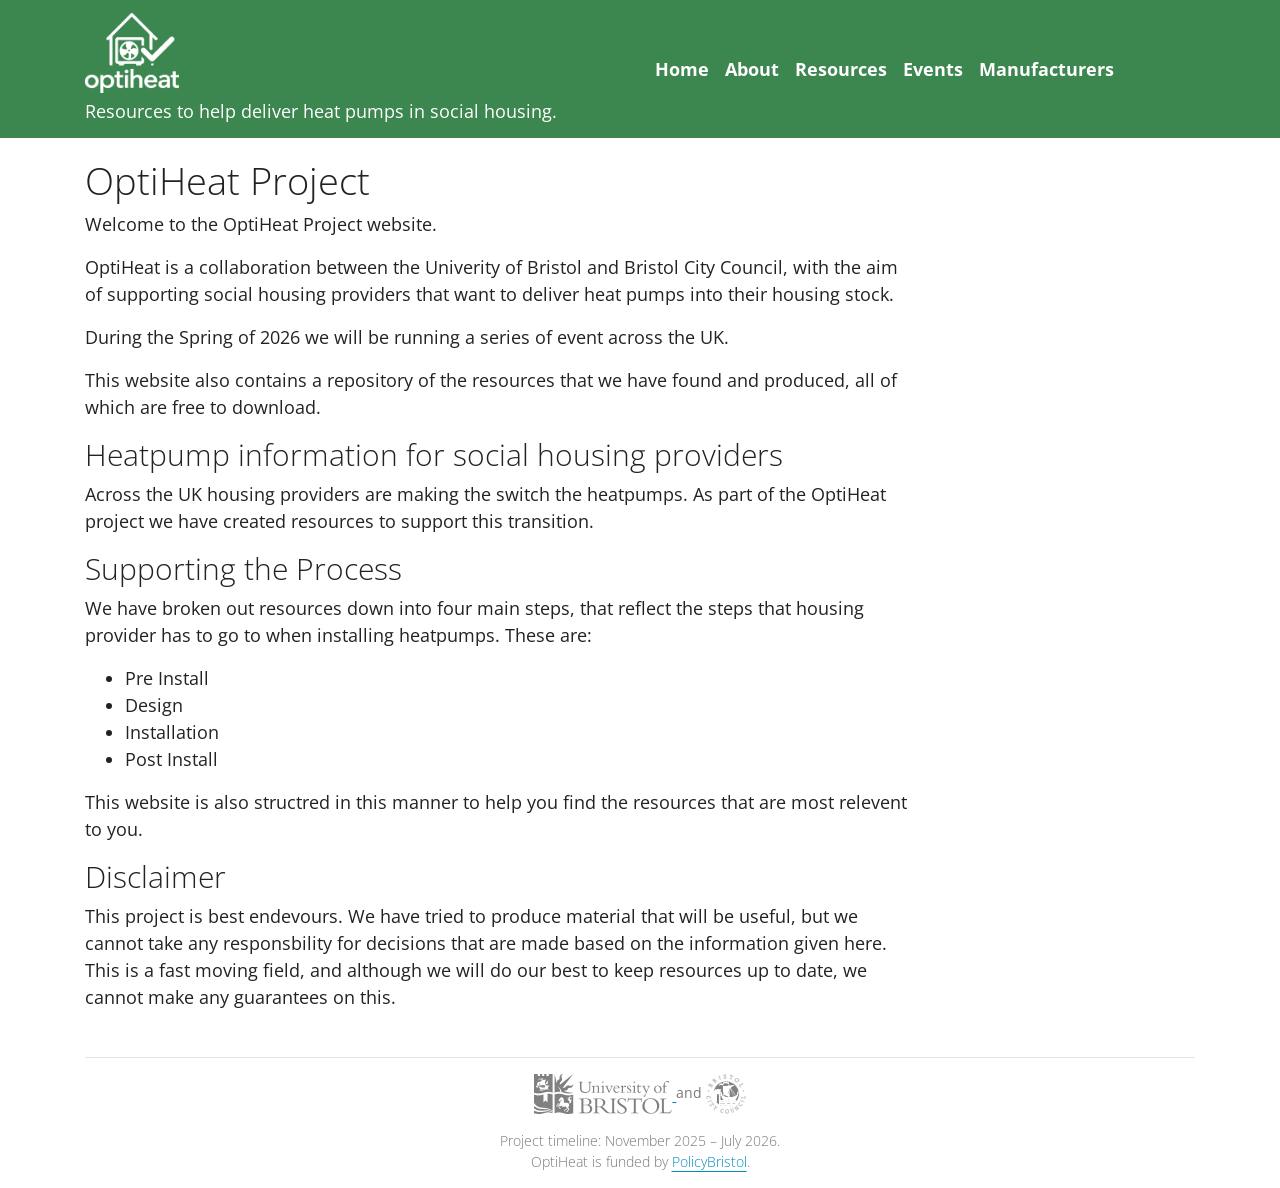
<file: index.html>
<!DOCTYPE html>
<html lang="en_GB" data-bs-theme="light">
    <head>
        <meta charset="utf-8">
        <meta http-equiv="X-UA-Compatible" content="IE=edge">
        <meta name="viewport" content="width=device-width, initial-scale=1.0">
        <meta name="description" content="Resources to help deliver heat pumps in social housing.">
        <meta name="author" content="OptiHeat">
        <link rel="canonical" href="https://www.optiheat.uk/">
        <link rel="shortcut icon" href="images/favicon.png">
        
    <title>
        
            OptiHeat – Resources to help deliver heat pumps in social housing.
        
    </title>
        <link href="css/bootstrap.min.css" rel="stylesheet">
        <link href="css/fontawesome.min.css" rel="stylesheet">
        <link href="css/brands.min.css" rel="stylesheet">
        <link href="css/solid.min.css" rel="stylesheet">
        <link href="css/v4-font-face.min.css" rel="stylesheet">
        <link href="css/base.css" rel="stylesheet">
        <link href="css/extra.css" rel="stylesheet">
        <link href="stylesheets/extra.css" rel="stylesheet">
        <script async src="https://www.googletagmanager.com/gtag/js?id=G-PPMW7GPNBR"></script>
        <script>
          window.dataLayer = window.dataLayer || [];
          function gtag(){dataLayer.push(arguments);}
          gtag('js', new Date());

          gtag('config', "G-PPMW7GPNBR");
        </script> 
    </head>

    <body class="homepage">
        <div class="navbar fixed-top navbar-expand-lg navbar-dark bg-primary">
            <div class="container">
    <a class="navbar-brand" href=".">
        <?xml version="1.0" encoding="UTF-8" standalone="no"?>
<!-- Created with Inkscape (http://www.inkscape.org/) -->

<svg
   version="1.1"
   id="svg1"
   width="599.33331"
   height="508.66666"
   viewBox="0 0 599.33331 508.66666"
   xmlns:xlink="http://www.w3.org/1999/xlink"
   xmlns="http://www.w3.org/2000/svg"
   xmlns:svg="http://www.w3.org/2000/svg">
  <defs
     id="defs1" />
  <g
     id="g1">
    <image
       width="599.33331"
       height="508.66666"
       preserveAspectRatio="none"
       xlink:href="[data-uri]&#10;IGV4aWYAAHjadVFbEsMgCPz3FD0CsIp6nDxneoMev6ikaTLtZgRcCc+wvZ57eDRIoRBTLlpVyRBr&#10;rDKZUWhg7pIpdtlRQHD2wod9JumWGNVchhtV8WCb8fIJStWT8OF/BDoMnsxK58MUnZ9v/DK0dXML&#10;5BWAPfPqXXkgyODZ74tXqrXkS2ur0hXlPAmKLJrs2zK06J57OF2o/8WetN3DNxGzjXtNVgBENjDI&#10;JFBGZWhHMZmGSUEyP0Y1OyIGUwweQ7b1CeU+yAOj8LbKX5vDyfeKPpv7g18thjfVzHYEYk6pjQAA&#10;DE9pQ0NQSUNDIFByb2ZpbGUAAHiclVcHWFPJFp5bUiEECIQiJfQmiEgJICWEFkB6EUQlJAFCiTEh&#10;qNjRZVdw7SKCFV0FUXR1BUQUxb6yKHbXslhQUdbFdbGh8iYE0GVf+d5839z57z9n/jnn3Ln3zgBA&#10;7+RLpbmoJgB5knxZbEgAa3JyCov0HKBAD1CAHTDhC+RSTnR0BIBluP17eXMDIMr2qqNS65/9/7Vo&#10;CUVyAQBINMTpQrkgD+KfAMCbBVJZPgBEKeQtZuVLlXgdxDoy6CDE1UqcqcLNSpyuwpcHbeJjuRA/&#10;BoCszufLMgHQ6IU8q0CQCXXoMFrgLBGKJRD7Q+yblzdDCPEiiG2hDZyTrtRnp3+lk/k3zfQRTT4/&#10;cwSrYhks5ECxXJrLn/N/puN/l7xcxfAcNrCqZ8lCY5Uxw7w9zpkRrsTqEL+TpEdGQawNAIqLhYP2&#10;SszMUoQmqOxRW4GcC3MGmBBPlOfG8Yb4WCE/MBxiI4gzJLmREUM2RRniYKUNzB9aLs7nxUOsD3G1&#10;SB4UN2RzQjYjdnjeGxkyLmeIf8aXDfqg1P+syEngqPQx7SwRb0gfcyrMik+CmApxYIE4MRJiDYgj&#10;5Tlx4UM2qYVZ3MhhG5kiVhmLJcQykSQkQKWPlWXIgmOH7PfkyYdjx05kiXmRQ/hKflZ8qCpX2GMB&#10;f9B/GAvWK5JwEoZ1RPLJEcOxCEWBQarYcbJIkhCn4nF9aX5ArGosbi/NjR6yxwNEuSFK3hzieHlB&#10;3PDYgny4OFX6eLE0Pzpe5Sdekc0Pi1b5gx8AEYALAgELKGBNBzNANhC39zT0wDtVTzDgAxnIBCLg&#10;OMQMj0ga7JHAaxwoBL9DJALykXEBg70iUAD5T6NYJSce4VRXR5Ax1KdUyQFPIM4D4SAX3isGlSQj&#10;HiSCx5AR/8MjPqwCGEMurMr+f88Ps18YDmQihhjF8Iws+rAlMYgYSAwlBhPtcEPcF/fGI+DVH1YX&#10;nI17DsfxxZ7whNBBeEi4Tugk3J4uLpKN8nIS6IT6wUP5Sf86P7g11HTDA3AfqA6VcSZuCBxxVzgP&#10;B/eDM7tBljvktzIrrFHaf4vgqyc0ZEdxpqAUPYo/xXb0SA17DbcRFWWuv86Pytf0kXxzR3pGz8/9&#10;KvtC2IaPtsS+ww5h57CT2AWsGWsALKwFa8TasGNKPLLiHg+uuOHZYgf9yYE6o9fMlyerzKTcuda5&#10;2/mjqi9fNDtf+TJyZ0jnyMSZWfksDvxjiFg8icBpLMvF2cUdAOX/R/V5ex0z+F9BmG1fuCW/AeDT&#10;MjAwcPQLF9YCwI8e8JNw5Atny4a/FjUAzh8RKGQFKg5XXgjwy0GHb58BMAEWwBbG4wLcgTfwB0Eg&#10;DESBeJAMpkHvs+A6l4FZYB5YDIpBKVgF1oMKsBXsANVgHzgIGkAzOAnOgovgMrgO7sDV0wVegF7w&#10;BvQjCEJCaAgDMUBMESvEAXFB2IgvEoREILFIMpKGZCISRIHMQ5YgpcgapALZjtQgPyJHkJPIBaQD&#10;uY08QLqRP5EPKIaqozqoMWqNjkPZKAcNR+PRqWgmOhMtRJeiK9BytArdi9ajJ9GL6HW0E32B9mEA&#10;U8OYmBnmiLExLhaFpWAZmAxbgJVgZVgVVoc1wed8FevEerD3OBFn4CzcEa7gUDwBF+Az8QX4crwC&#10;r8br8dP4VfwB3ot/JtAIRgQHgheBR5hMyCTMIhQTygi7CIcJZ+C71EV4QyQSmUQbogd8F5OJ2cS5&#10;xOXEzcT9xBPEDuIjYh+JRDIgOZB8SFEkPimfVEzaSNpLaiFdIXWR3pHVyKZkF3IwOYUsIReRy8h7&#10;yMfJV8hPyf0UTYoVxYsSRRFS5lBWUnZSmiiXKF2UfqoW1YbqQ42nZlMXU8upddQz1LvU12pqauZq&#10;nmoxamK1RWrlagfUzqs9UHuvrq1ur85VT1VXqK9Q361+Qv22+msajWZN86el0PJpK2g1tFO0+7R3&#10;GgwNJw2ehlBjoUalRr3GFY2XdArdis6hT6MX0svoh+iX6D2aFE1rTa4mX3OBZqXmEc2bmn1aDK3x&#10;WlFaeVrLtfZoXdB6pk3SttYO0hZqL9XeoX1K+xEDY1gwuAwBYwljJ+MMo0uHqGOjw9PJ1inV2afT&#10;rtOrq63rqpuoO1u3UveYbicTY1ozecxc5krmQeYN5gc9Yz2OnkhvmV6d3hW9t/pj9P31Rfol+vv1&#10;r+t/MGAZBBnkGKw2aDC4Z4gb2hvGGM4y3GJ4xrBnjM4Y7zGCMSVjDo751Qg1sjeKNZprtMOozajP&#10;2MQ4xFhqvNH4lHGPCdPE3yTbZJ3JcZNuU4apr6nYdJ1pi+lzli6Lw8pllbNOs3rNjMxCzRRm283a&#10;zfrNbcwTzIvM95vfs6BasC0yLNZZtFr0WppaTrKcZ1lr+asVxYptlWW1weqc1VtrG+sk62+tG6yf&#10;2ejb8GwKbWpt7trSbP1sZ9pW2V6zI9qx7XLsNttdtkft3eyz7CvtLzmgDu4OYofNDh1jCWM9x0rG&#10;Vo296ajuyHEscKx1fODEdIpwKnJqcHo5znJcyrjV486N++zs5pzrvNP5znjt8WHji8Y3jf/Txd5F&#10;4FLpcm0CbULwhIUTGie8cnVwFblucb3lxnCb5PatW6vbJ3cPd5l7nXu3h6VHmscmj5tsHXY0ezn7&#10;vCfBM8BzoWez53svd698r4Nef3g7eud47/F+NtFmomjizomPfMx9+D7bfTp9Wb5pvtt8O/3M/Ph+&#10;VX4P/S38hf67/J9y7DjZnL2clwHOAbKAwwFvuV7c+dwTgVhgSGBJYHuQdlBCUEXQ/WDz4Mzg2uDe&#10;ELeQuSEnQgmh4aGrQ2/yjHkCXg2vN8wjbH7Y6XD18LjwivCHEfYRsoimSeiksElrJ92NtIqURDZE&#10;gShe1Nqoe9E20TOjj8YQY6JjKmOexI6PnRd7Lo4RNz1uT9yb+ID4lfF3EmwTFAmtifTE1MSaxLdJ&#10;gUlrkjonj5s8f/LFZMNkcXJjCiklMWVXSt+UoCnrp3SluqUWp96YajN19tQL0wyn5U47Np0+nT/9&#10;UBohLSltT9pHfhS/it+XzkvflN4r4Ao2CF4I/YXrhN0iH9Ea0dMMn4w1Gc8yfTLXZnZn+WWVZfWI&#10;ueIK8avs0Oyt2W9zonJ25wzkJuXuzyPnpeUdkWhLciSnZ5jMmD2jQ+ogLZZ2zvSauX5mryxctkuO&#10;yKfKG/N14Ea/TWGr+EbxoMC3oLLg3azEWYdma82WzG6bYz9n2ZynhcGFP8zF5wrmts4zm7d43oP5&#10;nPnbFyAL0he0LrRYuHRh16KQRdWLqYtzFv9S5Fy0puivJUlLmpYaL1209NE3Id/UFmsUy4pvfuv9&#10;7dbv8O/E37Uvm7Bs47LPJcKSn0udS8tKPy4XLP/5+/Hfl38/sCJjRftK95VbVhFXSVbdWO23unqN&#10;1prCNY/WTlpbv461rmTdX+unr79Q5lq2dQN1g2JDZ3lEeeNGy42rNn6syKq4XhlQuX+T0aZlm95u&#10;Fm6+ssV/S91W462lWz9sE2+7tT1ke32VdVXZDuKOgh1PdibuPPcD+4eaXYa7Snd92i3Z3VkdW326&#10;xqOmZo/RnpW1aK2itntv6t7L+wL3NdY51m3fz9xfegAcUBx4/mPajzcOhh9sPcQ+VPeT1U+bDjMO&#10;l9Qj9XPqexuyGjobkxs7joQdaW3ybjp81Ono7maz5spjusdWHqceX3p8oKWwpe+E9ETPycyTj1qn&#10;t945NfnUtdMxp9vPhJ85fzb47KlznHMt533ON1/wunDkZ/bPDRfdL9a3ubUd/sXtl8Pt7u31lzwu&#10;NV72vNzUMbHj+BW/KyevBl49e4137eL1yOsdNxJu3LqZerPzlvDWs9u5t1/9WvBr/51Fdwl3S+5p&#10;3iu7b3S/6je73/Z3unceexD4oO1h3MM7jwSPXjyWP/7YtfQJ7UnZU9OnNc9cnjV3B3dffj7ledcL&#10;6Yv+nuLftX7f9NL25U9/+P/R1ju5t+uV7NXAn8tfG7ze/ZfrX6190X333+S96X9b8s7gXfV79vtz&#10;H5I+PO2f9ZH0sfyT3aemz+Gf7w7kDQxI+TL+4FYAA8qjTQYAf+4GgJYMAAOeG6lTVOfDwYKozrSD&#10;CPwnrDpDDha4c6mDe/qYHri7uQnAgZ0AWEN9eioA0TQA4j0BOmHCSB0+yw2eO5WFCM8G25I/peel&#10;g39TVGfSr/we3QKlqisY3f4LPOaDKBygA68AAA5laVRYdFhNTDpjb20uYWRvYmUueG1wAAAAAAA8&#10;P3hwYWNrZXQgYmVnaW49Iu+7vyIgaWQ9Ilc1TTBNcENlaGlIenJlU3pOVGN6a2M5ZCI/Pgo8eDp4&#10;bXBtZXRhIHhtbG5zOng9ImFkb2JlOm5zOm1ldGEvIiB4OnhtcHRrPSJYTVAgQ29yZSA0LjQuMC1F&#10;eGl2MiI+CiA8cmRmOlJERiB4bWxuczpyZGY9Imh0dHA6Ly93d3cudzMub3JnLzE5OTkvMDIvMjIt&#10;cmRmLXN5bnRheC1ucyMiPgogIDxyZGY6RGVzY3JpcHRpb24gcmRmOmFib3V0PSIiCiAgICB4bWxu&#10;czp4bXBNTT0iaHR0cDovL25zLmFkb2JlLmNvbS94YXAvMS4wL21tLyIKICAgIHhtbG5zOnN0RXZ0&#10;PSJodHRwOi8vbnMuYWRvYmUuY29tL3hhcC8xLjAvc1R5cGUvUmVzb3VyY2VFdmVudCMiCiAgICB4&#10;bWxuczpkYz0iaHR0cDovL3B1cmwub3JnL2RjL2VsZW1lbnRzLzEuMS8iCiAgICB4bWxuczpleGlm&#10;PSJodHRwOi8vbnMuYWRvYmUuY29tL2V4aWYvMS4wLyIKICAgIHhtbG5zOkdJTVA9Imh0dHA6Ly93&#10;d3cuZ2ltcC5vcmcveG1wLyIKICAgIHhtbG5zOnRpZmY9Imh0dHA6Ly9ucy5hZG9iZS5jb20vdGlm&#10;Zi8xLjAvIgogICAgeG1sbnM6eG1wPSJodHRwOi8vbnMuYWRvYmUuY29tL3hhcC8xLjAvIgogICB4&#10;bXBNTTpEb2N1bWVudElEPSJnaW1wOmRvY2lkOmdpbXA6OWNlYTEwNzMtYWY3My00NGZlLTk1Zjkt&#10;ZmNjNDU1ZDJjMzRmIgogICB4bXBNTTpJbnN0YW5jZUlEPSJ4bXAuaWlkOjkzNDc5ZmRiLWRiZTkt&#10;NDk0ZC04MDJhLTZhZTA1MWJhZDgwZiIKICAgeG1wTU06T3JpZ2luYWxEb2N1bWVudElEPSJ4bXAu&#10;ZGlkOmJjZTkxZmZkLWViODctNDgxYS1iZjcyLTQzOTA3MTE3ZmE1NCIKICAgZGM6Rm9ybWF0PSJp&#10;bWFnZS9wbmciCiAgIGV4aWY6UGl4ZWxYRGltZW5zaW9uPSI5OTQiCiAgIGV4aWY6UGl4ZWxZRGlt&#10;ZW5zaW9uPSI4MzQiCiAgIEdJTVA6QVBJPSIyLjAiCiAgIEdJTVA6UGxhdGZvcm09Ik1hYyBPUyIK&#10;ICAgR0lNUDpUaW1lU3RhbXA9IjE3NzQ0Njc4NTcxNDE1ODYiCiAgIEdJTVA6VmVyc2lvbj0iMi4x&#10;MC4zOCIKICAgdGlmZjpPcmllbnRhdGlvbj0iMSIKICAgeG1wOkNyZWF0b3JUb29sPSJHSU1QIDIu&#10;MTAiCiAgIHhtcDpNZXRhZGF0YURhdGU9IjIwMjY6MDM6MjVUMTk6NDQ6MTErMDA6MDAiCiAgIHht&#10;cDpNb2RpZnlEYXRlPSIyMDI2OjAzOjI1VDE5OjQ0OjExKzAwOjAwIj4KICAgPHhtcE1NOkhpc3Rv&#10;cnk+CiAgICA8cmRmOlNlcT4KICAgICA8cmRmOmxpCiAgICAgIHN0RXZ0OmFjdGlvbj0ic2F2ZWQi&#10;CiAgICAgIHN0RXZ0OmNoYW5nZWQ9Ii8iCiAgICAgIHN0RXZ0Omluc3RhbmNlSUQ9InhtcC5paWQ6&#10;OGYxMjIxYmMtN2QxYi00NTg1LWFjZjQtYjk5NTIyMTcyMDQ4IgogICAgICBzdEV2dDpzb2Z0d2Fy&#10;ZUFnZW50PSJHaW1wIDIuMTAgKE1hYyBPUykiCiAgICAgIHN0RXZ0OndoZW49IjIwMjYtMDMtMjVU&#10;MTk6NDQ6MTcrMDA6MDAiLz4KICAgIDwvcmRmOlNlcT4KICAgPC94bXBNTTpIaXN0b3J5PgogICA8&#10;ZXhpZjpVc2VyQ29tbWVudD4KICAgIDxyZGY6QWx0PgogICAgIDxyZGY6bGkgeG1sOmxhbmc9Ingt&#10;ZGVmYXVsdCI+U2NyZWVuc2hvdDwvcmRmOmxpPgogICAgPC9yZGY6QWx0PgogICA8L2V4aWY6VXNl&#10;ckNvbW1lbnQ+CiAgPC9yZGY6RGVzY3JpcHRpb24+CiA8L3JkZjpSREY+CjwveDp4bXBtZXRhPgog&#10;ICAgICAgICAgICAgICAgICAgICAgICAgICAgICAgICAgICAgICAgICAgICAgICAgICAgICAgICAg&#10;ICAgICAgICAgICAgICAgICAgICAgICAgICAgICAgICAgICAgICAgICAgCiAgICAgICAgICAgICAg&#10;ICAgICAgICAgICAgICAgICAgICAgICAgICAgICAgICAgICAgICAgICAgICAgICAgICAgICAgICAg&#10;ICAgICAgICAgICAgICAgICAgICAgICAgICAgICAKICAgICAgICAgICAgICAgICAgICAgICAgICAg&#10;ICAgICAgICAgICAgICAgICAgICAgICAgICAgICAgICAgICAgICAgICAgICAgICAgICAgICAgICAg&#10;ICAgICAgICAgICAgICAgIAogICAgICAgICAgICAgICAgICAgICAgICAgICAgICAgICAgICAgICAg&#10;ICAgICAgICAgICAgICAgICAgICAgICAgICAgICAgICAgICAgICAgICAgICAgICAgICAgICAgICAg&#10;ICAgCiAgICAgICAgICAgICAgICAgICAgICAgICAgICAgICAgICAgICAgICAgICAgICAgICAgICAg&#10;ICAgICAgICAgICAgICAgICAgICAgICAgICAgICAgICAgICAgICAgICAgICAgICAKICAgICAgICAg&#10;ICAgICAgICAgICAgICAgICAgICAgICAgICAgICAgICAgICAgICAgICAgICAgICAgICAgICAgICAg&#10;ICAgICAgICAgICAgICAgICAgICAgICAgICAgICAgICAgIAogICAgICAgICAgICAgICAgICAgICAg&#10;ICAgICAgICAgICAgICAgICAgICAgICAgICAgICAgICAgICAgICAgICAgICAgICAgICAgICAgICAg&#10;ICAgICAgICAgICAgICAgICAgICAgCiAgICAgICAgICAgICAgICAgICAgICAgICAgICAgICAgICAg&#10;ICAgICAgICAgICAgICAgICAgICAgICAgICAgICAgICAgICAgICAgICAgICAgICAgICAgICAgICAg&#10;ICAgICAgICAKICAgICAgICAgICAgICAgICAgICAgICAgICAgICAgICAgICAgICAgICAgICAgICAg&#10;ICAgICAgICAgICAgICAgICAgICAgICAgICAgICAgICAgICAgICAgICAgICAgICAgICAgIAogICAg&#10;ICAgICAgICAgICAgICAgICAgICAgICAgICAgICAgICAgICAgICAgICAgICAgICAgICAgICAgICAg&#10;ICAgICAgICAgICAgICAgICAgICAgICAgICAgICAgICAgICAgICAgCiAgICAgICAgICAgICAgICAg&#10;ICAgICAgICAgICAgICAgICAgICAgICAgICAgICAgICAgICAgICAgICAgICAgICAgICAgICAgICAg&#10;ICAgICAgICAgICAgICAgICAgICAgICAgICAKICAgICAgICAgICAgICAgICAgICAgICAgICAgICAg&#10;ICAgICAgICAgICAgICAgICAgICAgICAgICAgICAgICAgICAgICAgICAgICAgICAgICAgICAgICAg&#10;ICAgICAgICAgICAgIAogICAgICAgICAgICAgICAgICAgICAgICAgICAgICAgICAgICAgICAgICAg&#10;ICAgICAgICAgICAgICAgICAgICAgICAgICAgICAgICAgICAgICAgICAgICAgICAgICAgICAgICAg&#10;CiAgICAgICAgICAgICAgICAgICAgICAgICAgICAgICAgICAgICAgICAgICAgICAgICAgICAgICAg&#10;ICAgICAgICAgICAgICAgICAgICAgICAgICAgICAgICAgICAgICAgICAgICAKICAgICAgICAgICAg&#10;ICAgICAgICAgICAgICAgICAgICAgICAgICAgICAgICAgICAgICAgICAgICAgICAgICAgICAgICAg&#10;ICAgICAgICAgICAgICAgICAgICAgICAgICAgICAgIAogICAgICAgICAgICAgICAgICAgICAgICAg&#10;ICAgICAgICAgICAgICAgICAgICAgICAgICAgICAgICAgICAgICAgICAgICAgICAgICAgICAgICAg&#10;ICAgICAgICAgICAgICAgICAgCiAgICAgICAgICAgICAgICAgICAgICAgICAgICAgICAgICAgICAg&#10;ICAgICAgICAgICAgICAgICAgICAgICAgICAgICAgICAgICAgICAgICAgICAgICAgICAgICAgICAg&#10;ICAgICAKICAgICAgICAgICAgICAgICAgICAgICAgICAgICAgICAgICAgICAgICAgICAgICAgICAg&#10;ICAgICAgICAgICAgICAgICAgICAgICAgICAgICAgICAgICAgICAgICAgICAgICAgIAogICAgICAg&#10;ICAgICAgICAgICAgICAgICAgICAgICAgICAgICAgICAgICAgICAgICAgICAgICAgICAgICAgICAg&#10;ICAgICAgICAgICAgICAgICAgICAgICAgICAgICAgICAgICAgCiAgICAgICAgICAgICAgICAgICAg&#10;ICAgICAgICAgICAgICAgICAgICAgICAgICAgICAgICAgICAgICAgICAgICAgICAgICAgICAgICAg&#10;ICAgICAgICAgICAgICAgICAgICAgICAKICAgICAgICAgICAgICAgICAgICAgICAgICAgCjw/eHBh&#10;Y2tldCBlbmQ9InciPz7ITCckAAAABmJLR0QAAAAnAPh3J5E0AAAACXBIWXMAABYlAAAWJQFJUiTw&#10;AAAAB3RJTUUH6gMZEywRXFum9AAAABJ0RVh0Q29tbWVudABTY3JlZW5zaG90+xGrCgAAIABJREFU&#10;eNrt3StwXMmeJ+BMRwOJyHCjDWUiw4nbUCIy3JjLJGSz3dhlErLZTswyCdlsJnaZhGy2EwtlYsO+&#10;WCISdMdCiVgsF7jcLZdKUqnqPPLxfRE3Zu6jVVX/zJMnfyfznBMCADQipbSSUlpXCQAAgPoD4Hq6&#10;24kKAQAA1BMA99ICVA6AlkQlAKCyILhsqHseY7xQSQCEQQBoJwj+sBpjvFZRAGr2RAkAEARv+ZZS&#10;ulRVAGpmZRAAQfC+E2WMzpUAVMnKIACC4P1/f0eVAaiRq50ACIIP81AZAKpjZRAAQfBh5ymlA1UH&#10;oCZWBgEoMQhehhDWBj9pun8QgIpYGQSgtCB4MEYQnHy2F9MDUA1XOAEoLQi+Gf3kaYUQAGEQAAYN&#10;g9mszAmEAAiDANBYEBQIAaiBewYByD0EruR6r557CAEQBgGgn7C1HkL4lvl3FAgBKJLtLQAIWl2c&#10;UG0ZBUAYBIC2gqBACIAwCACNBkGBEABhEAAaDYICIQDCIAA0GgQFQgCEQQBoNAgKhAAIgwDQaBAU&#10;CAEQBgGg0SAoEAIgDAJAo0FQIARAGASARoOgQAhAjp4oAQCC4GC/+1LrA5ALVygBEASHPvlaIQRA&#10;GARAEBQIAUAYBEAQFAgBQBgEQBAUCAFAGARAEBQIAUAYBEAQFAgBQBgEQBAUCAFAGARAEBQIAeBu&#10;XjoPQEtBcDVOqB8AwiAAdBdkTjP+ersxxusf/0YgBKB1tqIA0ESAmRX+UkqbIYTPJX1nAOiKlUEA&#10;mgyCk//8SwhhX10BEAYB4PGB5SDjr7f/0OpajPG9LaMAtMj2EwCqDSqPCXkppZ0QwocafgsACIMA&#10;tBoEr2KMTxf4TSchhG2BEIAW2CYKwCJB8DLjr7e/SBCchK2XIYTnAjgALXCFEYCaAsnVokFw6jce&#10;hBDeZHvytkIIgDAIgCDYbRAs5LcKhAAszTZRAOYNRzlvDd3tMgjeCFu7gjkAwiAALQfBvRDCWqZf&#10;7yrG+LGPPzz5uwIhAFWyxQSAogPHENsl1QAAYRAAQbDREKQWANTGNlEA7go/Kxl/vbOhw8/k8/Yz&#10;bq9TvRaAR53blACAGcHCKpjaACAMAiAICjtqBEBtbBMF4GbIyXlr6FUuIWfyPQ4zbkdbRgF4+Hym&#10;BABMAoTVLjUDQBgEQBAUatQOgJrZJgogCNoaunzY+iSsAlAaVwsB2g6COyGED5kHrVJqaYUQAGEQ&#10;AOGlxfCipgCUxDZRgDaD4InQ0t73tmUUAGEQoO0guBdC2BaoBEIA2ma7CEBbQdA2RrWurtYALMbK&#10;IEA7QTDrF5HXFk6sEAIgDAKQiw3BaZTftZ9xIDxyWAC0yxYRgMrZrqgNtAEAwiCAICiEaAuBEIAQ&#10;gm2iADWHjx3hw+99RH+xZRSgMa4CAtQZBC9DCGuCUZZtk/MK4VWM8akjCEAYBEDYEAS1EQCVsk0U&#10;oK6QsSlk5K+ALaMnWgmggfOREgBUEwTXQwjnAlBRbZbzCuFxjPG1VgIQBgHIO1SchBC2BUGBUNsB&#10;MC/bRAHKDxObgmC5CtgyeqmVAIRBAPL0WdARCHu0lvtrSgAQBgGaklI6ynmLoSBYVb0+5L6dFYAF&#10;zj1KAFBkENwJIXwQbKpsW/cQAiAMAlBeYBAWOmnfyxDCWqZf73mM8UIrAZTPNlGAskLCqSBYvxjj&#10;04y/3nlKaU8rAVRwvlECgGKCYM6rRYJgP22e85bRTzHGl1oJQBgEoOFgIAi2eRFAuwOUzTZRgPzD&#10;gKeGNiznLaOeMApQ+DlGCQCyDoKeLIm+AEAvrAwC5Dv5z/pF3yb/6j3VXw+0EkBh5xYlAMg2CHqP&#10;ILP6Rs4rhF47ASAMArDEZP80hLAhCFJoILzK/NUYAEzYJgqQ1yR/TxCk8HZYmzwBFYDczydKAJBV&#10;GPTUUKroLyGE4xjja60EIAwCcP+k/iiE8EoQpLJAqO8AZMw2UYDxJ/MHgiC1to93EQJkfA5RAgCT&#10;ZUGwin50GUJYy/Tr7cYYP2olgLxYGQQYb/J+JAjSYXvl/ATPD5Ot0ADkdO5QAoBRguBBCOGNIEgP&#10;fcs9hADMxcogwDgEQfpsv7OMw+qeVgLI5JyhBACDToQ3QwifBUEG6GtWCAG4l5VBgOEm5yeCINqz&#10;jLAKIAwC0NXEdz2EsC04oF1/Oi5OtBLAiOcJJQAYZNLrqaHof7M9jzFeaCWA4VkZBOh3En4iCKKd&#10;73VuyyiAMAhQWxDcCbaGor3nPV4utRLAwOcGJQDobXJrRRD98nFsGQUYkJVBgO4n20eCINp/Iecp&#10;pVOtBDDQOUEJADoNgjshhA+CAAX0Ve8hBBAGAWhhgm1yzYz+ehlCWMv069kyCtAz20QBuplU7wiC&#10;lCbG+DTjr3eeUjrSSgA9ngeUAGDpIHgQQngjCFJwH7ZlFKBBVgYBlicIUrRJPznOOKzuaSWAHsZ/&#10;JQBYeIK6GUL4LAhSUZ/OeYVwN8b4USsBCIMAY0+aj0IIrwRBBEJ9G0AYBGhnsrwSQvhmsoxAqI8D&#10;lMw9gwCPJwhStdz7kaeMAgiDAENPQA+8PgKBMAuvcl+9BChirFcCgLmC4HoI4dzEnQb7vi2jAJWy&#10;MggwH0GQJhWwZdRrJwAWHeOVAODeiaYVQQhWCAGEQYC2Jr+eGgoCIUC1bBMFuJsgCLf73X7GYfVE&#10;KwE8YlxXAoBbE0orgnD/MWKFEKACVgYBfp7krguCUHY/9NoJAGEQYBEeFgN1BMJTrQTwwFiuBAB/&#10;Th69UB4qOm5CCGcxxhdaCWA2K4OAyWxKB4IgVNk/N2wZBbhnDFcCoPEg6GEx0M2x5KEyAIWxMgi0&#10;ThCEBvqr104ACIMAPyaGtoZCW/1225ZRgKlxWwmABoPgevDUUOjzGLNlFKAAVgaBFgmC0HA/Tikd&#10;aCUAK4NAQ1JKmyGEzybQMNgxZ4UQQBgEEARNShEIHXsAObFNFGiFIAj696ywuqmVAGEQoEIppXVP&#10;DQX9/B6f3UMINDs+KwFQcRC0NRTyOiZz3jJ6FWN8qpUAYRDAxFMQhPYC4VaM8YtWAlphmyhQ42TT&#10;1lDQ/xfx2T2EgDAIUG4QPAneIwgC4XKB8FQrAcIgQFlBcDOEsG0CDALhkjZSSntaCah+LFYCoKIw&#10;aGsoOG4dtwBzsjII1DCZPDKhhDLlfHyk7060ElDtGKwEQOFB0OsjoI5jOeenjH6KMb7USoAwCGAC&#10;KQiC4xmgeLaJAqVOGk9MHKEuBWwZ9VAZoK5xVwmAAoPgQQjhjQktVHuM57xl9CrG+FQrAcIggImi&#10;IAjtBcLnMcYLrQSUzjZRoKTJ4Z4gCG3I/Hg6n+xQACh7rFUCoJAgeBRCeGXiCs0d+zmvEDr2AWEQ&#10;oOUJockgNB0Id2OMH7USIAwCCIJAe4HQPYRAkdwzCOQ8+XOPIFDC8XY+2coOUNbYqgRAxmFQEASK&#10;GRdCCPsxxvdaCRAGAQRBoL1AaMsoIAwCLDjJWwkhfBMEgYIDoRfTA8IgQE0TPEEQjBcCISAMAgiC&#10;gHHjIasxxmutBOTK00SBHCZzK4IgUOHx+S2ltKOVgGzHUCUAxg6CwT2CwPJjiS2jAI9kZRAYmyAI&#10;1H68rqWU1rUSkN3YqQTAWGwNBYwrAOOxMgiMMVlbN2EDWjt+03cnWgnIZsxUAmCMCZGJJNDqOBNC&#10;2IoxftFKgDAImKAJgoDxBmBwtokCQ03KNk3MAMf1X0E1pXSklYBRx0klAIaa+JgwAsafWw5jjG+1&#10;EiAMAiZigiBgHAIYhG2iQJ+TL08NBRzvcwTVzFcvgVrHRiUA+pzgmBgCxiVjE5AnK4OAIAg0Y3L8&#10;n2U8dm5qJWCwMVEJAEEQME4ZqwBhEEAQBIxXxiygAbaJAoIg0KTJuPAp4zHVewiBfsdBJQAEQcD4&#10;la3jGONrrQQIg4CJlCAItBcIjWVAL2wTBQRBoHmT8WI347H2VCsBwiAgCAqCQD/jxscQwmGmX28j&#10;pbSjlYBOxz0lAGoLgiGE1RjjtVYCKhzfXOwCOmNlEKhqohS/EwSBZcNWzk8ZPdFKQCfjnRIANQVB&#10;LQR0ON4dhBDeGO8AYRAwMRIEAeNeTj7FGF9qJUAYBARBgPYC4VWM8alWAhbhnkFAEAR4eJzZyvTr&#10;rWkhQBgEBEGA/sabLzmP05P7GwEeN7YpASAIApQ/LgZbRoFHsjIICIIAjxt/VjP9emsppXWtBAiD&#10;gCAI0M84dB1COMv0652nlDa1EjDXeKYEgCAIUNd4acwE5mFlEBAEARYfl55nPKYfaSVAGAQEQYB+&#10;xqeLEMJ+pl/vlXsIgXvHMCUABEGAesdRYylwFyuDYAIjCAJ0M17l+lCZ7MMqIAwCJgeCIFByIHwR&#10;8r6H0FNGgZ/HLSUAQVAQBGhjfDXGAsIgmKgIggACIdA420TBBMXkBKCH8SznMS2ldKCVABMvEAQF&#10;QYD+xt2TEMK2sRcQBgFB0GQEaG/8vQwhrBmDgdzYJgqCoEkIQL/j3NMQwmrG54gjrQTCICAICoIA&#10;/Yx31yGEq0y/3iv3EEKjY5MSgCAoCAIYl43N0B4rg2DCYbIBMOz4d+zcAWQxJikBCIKCIIBx+oZP&#10;McaXWgmEQcAEQxAEaC8QGrNBGARMLEwqAARCoEbuGQQTCpMJAOPjXecWTxmFmscgJQBBUBAEMI4b&#10;y0EYBEwgTB4AjOfGdGiAbaJg4mDSAGDcnOecs6mVoLJxRwlAEBQEAYzvc3oeY7zQSlAHK4NgotC1&#10;VS0EUK3zlNKRMkAdXL0HQbC7AcWKIEDV47zxHupiZRBMEEwMAKgusALCIDjxDmNLCwG0d14SCkEY&#10;BBoOgvG7L1oJoNlzlBfTQ6Fs6wJBcKkgqIUA2hn3nQ+gLlYGwYRgUbaGAvDn+SqldKkSUBZXcUAQ&#10;fPzA4QowQJPj/xyuYoxPtSKUwcogmAgIggB0ZS2ltK4MIAwClQXBEMJzLQTAA85tGYUyuMIPguB8&#10;g4UVQYDmzwXOHVAXK4Pg5O9kDkBf57Y9VYB8meCBIPiQ1RjjtVYCcE5Y0FmM8YWWBWEQEAQBaCsM&#10;fp902mUC2bFNFJzw7zxpC4IAdHjOO1AFyGy+pwQgCM5gRRDA+aEPWzHGL1oZhEFwos91YLCVB8A5&#10;wnkGqmebKDjJT9vSSgD0fC48UQUQBkEQzM9XLQVAz7ZTSuvKAMIgCIIA0J5zK4QgDIIgCABt2k4p&#10;nSoDCINQaxA8UgUAuNOGEsA4flEC6DUIWhEEgPnOl4cxxreqwYBzreZfpWVlEATBac+0HgAjeGPL&#10;KPPOsX5Y8k99u/GnmnygkTAI/QxSe6oAAI+24Smj3De/6vFi+3lK6aC1mnrhJ3Q/UB2EEN4U/BOe&#10;xxgvtCTAaOeRQXaWxBjjZCUux3v2PsUYX+oNDH1cTDSzfVQYhHIHKmEQwLlkqTA4+bxcA+Gf3xHH&#10;g/7XDw+QAUGwlvrvhRD+Hv665/FZCGHtxv/kqqePvuszvt7xv3+2xN+/+Tlf5/x789bgob+3dsd/&#10;fjX1v7la4J+7738372et3fMbb/53awt8/tUD9b16ZBtePaK+i7iaoyZ3/Y6vd/TZr0v04bv62u8h&#10;hP8TY/xoBBs9cL3I9RyWUtqLMb7XSuZWY31+7YHQ1RYQBKcVtTIohEM1tmKMX5Rh+JXBAsbTfYHQ&#10;cTBqYKo4EHqADAgjxdW7w6eIAfn4fOPQ3lQOE94b3hnvmzrP7+XW3jX3PyuDYHCYlu3KoMkACCfO&#10;Lf3XN+ex1j2E1ff9lRDCN/1vOFYGQTBRb8BxTxETXu8hrN63nL9cja89EQbBBGXas9xqbUIIbY+3&#10;xgCB8IaNlNKJFqruOD8p5Dg/FwbBgHWkCkI3YDwQCEezrXWqm1dtF/R9qxqLhEF4vFeV/76vBlsg&#10;00mYLYICoXOEeVUO/e9AGIQ2JyItnHyeZVDnS70NmGFDCBAIXRyoZk51WvDx/EYYBOjn5LATun0B&#10;N1DfOOHVEwJhCCFsaJlij+Gk/YRBIE9jbxP9oAmAB3xWAoGQYoPgQSW/o4pdCr/okoCBFShxvBBO&#10;xgmExmqc5+thZRCY9kwJALgvEKoCgqAwCNDlSeJAFQCTS4GQKo/V00p/V/FzFwcymHhM240xflRb&#10;QCip+1zTRe3GHruF0iL682Wo+MFwpfdB9wwCOZwo9lQBoMyJsIt55HqxgIfZJgqFnGwr/4nvtDJg&#10;sukcRVXHpvdACoOAkywAzlU0FgQ3g/cICoOAkysAzlk0FQRPgneBCoNQqd0GTqpeLQFACeeu5yqe&#10;XRDcCyFsq4QwCLWe5D4O9DmurgIgEN7/OReqnR3PABAGoXq9XonMIAh+1cQA5Hwuc9E0LymlIw9z&#10;EgahlRPcRQjhuOKT2x9aGYCMz2lbqptVENwLIbxSCWEQWjrBve74JPfJVU4ABMKH/16M8YvKZqXl&#10;raGHwiA4yS1rN8b4UjUBqPhcuZ9bsGQ5toaGEEL4F2EQnORiWOw+wk+TK5wfVRGAys+V7yfny7MF&#10;/vFDQTC7IHgSbA0NMcbr0n/DL7ozdDIYXIQQnKjyD+3AsBNGD5Rgeix+oQpV8PqISlgZBAAA5uIi&#10;z3e1XGQWBgEAgIdC4IEgWB9hEJj2qxIAADeC4E4I4Y1K/OlTLT/EPTRQzkA81NW4raEf2z3Eb3PP&#10;INQ7btV2fKsbDc9ByghQFR07VgYBAIBZIdDrI27brenHCIMAAMCtIBi8PuKW2l4JZnsAlDMoD3Vl&#10;7vnkVRlV/TbboaDeccs2UXWj6HlHSUGwumPGyiAAAPAjBNoa2kgQDMFL5wEAgO9B8DSEsKESbQTB&#10;EKwMAgAA3wmCDQVBYRAAABpna2ibQVAYBKDrCcVOSukyDeMopbSi6gDLBcHgqaGzPG8i8GpnKGaw&#10;9tL5ZQY7T83ro902Qwj/N4SwltlX248xvtdC7YxbniaqbhQxvygnIDV0bBgEwGAtDPKYtrrMMPxp&#10;e6FGGFQ3Ht/PVkII31Si7ePCNlEA7poonEzvyywtCP6YWM/4HQAtj+8HguBMq639YGEQgJsThL0b&#10;gWm74t/5w6VWBxob5zdDCG9U4mfxu+vWfrf3DALwZ0Bq8GevTX73bozxo14ANOCzEtwOgq3+diuD&#10;AO2Gv3VbJ//04UYpTvUOoMIx/8BYLwhOszII0N6EwGTgfhs/auQBG0Al477XRwiCM1kZBBAEUS+g&#10;boKgICgMAjQaaHZsBV0uEKofUPL4pRK3rCrBd7aJAtN+VYJqJgGnIYQNleh2YhWCK8pAOeMVtzxv&#10;8amhwiAwr2dKYBLAw/UVCIGMx6hNVbjNuH2bbaLAtK9KUHZIEQTVGmh6bDoKXh8hCAqDwIKsDJZ5&#10;8l8XTEYNhUcqAWQwHp0GD4uZ5VAJhEGAWk/+JyGEc5UY1SthHMiA+8Rv24oxvlWG2dwzCEyzTbSs&#10;ICiAZNYetiIBzgd5MB4/zMogQKEnfSd+bQPw4/VBKnGLraFzsDIITHPPYAFhQxXKaCdXpYGex5n1&#10;EMIHlbhlP8b4XhmEQeDxbBMVBBEIgTK4X3yKMfdxbBMFpv2hBFmGik1BsNxAqO2AjseVPePKTLaG&#10;PpKVQWCalcEMw4Qq1NGOrlgDHYwlmyGEdypxy26M8aMyCIPAcp6FEC6UoekgeBVjfCqMCoRAlrxQ&#10;fopxdXG2iQIIgjc9FwSrbFeg/LHD7QKzrSqBMAh051claC8wxL9c3PgOJ1pCIASyGDP2ghXBWXZj&#10;jNfKIAwC3fFqiXaCwvGPBHjHf7+tNQRCIAvuEZwyOX25R3BJ7hkEaDAgPHR/haAyXHu71wW4Z4xY&#10;CSF8U4lbbA3tiJVBgLaC4JXw0eYFAKC4sWFHEJzp2NbQ7lgZBKZ5tUSlgWDeECicjNP+QjpwY0xY&#10;DyF8UIlbtmKMX5RBGAQQBDsOgQiEQDZB8FwlnMuGYJsogCBII/0ByH4MOBIEZ/qkBMIgMIw/lKCK&#10;if+nRYKgMHJ/sJ7UdEsgBHo49g9CCK9U4pbDGONLZejp3KYEIDhMGXw/fk73y9Xwm5f5rYLI/PWc&#10;vIdxu5U+m3N/qm0FXN2c59FHh2JlEEAQ/PG9VrTO/PWcXKm+6rGfnGgBaOKcsCcIzrSrBMIgQG0n&#10;/d4m+B1cQf1vWuhx9YwxPg39bRvdntw/BNR7TjgKXig/y6EXyg90rlMCKOaEYZvouEEp5996GGN8&#10;28F3Ow0hbDjawqdF7k/pqx+XvE3Kdkd1I5tzeznhRL8clJVBgMJP+l0EwQlBMPy5/TObCYzJIlR5&#10;PrA1dDZbQ4VBAEFwTleuoHYeBOOY/7xACE2cD2wNne3Y1lBhEKDGE/9OD392f3K/GpkEwQEC4Z5W&#10;gip4fcSMcTPG+FolhEGAGn3oIQi+V9b8gmDPgbDElYQrvQu+SymtW+UfbLxEGAQW9KsSdHry7/rE&#10;fyYIljER6ePvljaRtHoNfx67ByGEc5W45VAJhEEA5nMcY3yhDPkHwZ4D4Y4aD/f3oSNvlOCW3Q4f&#10;gMaiY6gSQBm8WqK8CWPXv6vv35BSugwhrAmC+kImY97Kjd97feM/X48xXhjv9SPtafxleVYGgWm2&#10;ibY7+f8fWq6MiU8Lk8sY4/WPf0395xd6FIWcB7w+YjZbQ4VBIGPPlKDuIHGPf1fTogLhgaMDsg2C&#10;B8HrI2axNTS386ESQDEnlqGuLg7+pMratol2+XuGDi2NrDjFWo5lW62M9/pP8+dsYy9LsTII0O0E&#10;wGoNJpzQ7jF54ricaUsJhEGgDF+VYCmdPTGuhq2Mucnh97k6DvUGwRDCtkrccjz0g+kQBgGEFqbl&#10;9AL03Q4noDuaFrIgCM44l8UYX6uEMAhQPVuDsp+UPM3ou3wMIXzq6M990Low6thva+hstoYKgwDN&#10;TAYuOwwKY68K7lbYRMcZhtOXHfY/E1EYb+y3Injboa2hZfhFCQA60dXL2ke/khpj/Fhbtsh1m1KM&#10;MQpyUGwQ3Olw7K/J6vT7QcmXlUGA5ScEnT1B1JXUXuw30g+FShh23LdF+/Y5LAqCZbEyCLC8rp4g&#10;ms39FTWtWA393syWaw2NBMHTEMKGStxyrATlsTIITPtDCUYLBV8y+z6eaDqcMyWAIoLgjiA4Owh6&#10;amiZrAwCLDcx6GRFR/BqO9DGGF900ZdSSklfgt7G+81ga6jzV2WsDALTflUCbrBiNZzDjiase0oJ&#10;nQfBFEL4rBK3fFICYRCg1cnBaRd/J+erqjHGFwU30fOSvmyM8W1Hf+qdoxPyG+trDIJdviIHYRDI&#10;wzMlmFsr940UuToYY7wocXLlsAJjfQHjaxQEhUGAZqWUVloJWiWuDpZ6D0tXkytPJ4VOjqMjx9JM&#10;u0ogDAK07ltLQcsDAgbl8ewwfhA8CSG8Uonb41OM8aMy1MPTRAEgr+D9OqVkEgrj2laCW2OTi4IV&#10;sjIIMJ7Dkr5sQa9pMGEJ37e4FfidL9PjnWhtOuyDm7aGzmRrqDAIwGSysNNRaHmrmvQYaF8Vcjz9&#10;KYSwtsCf2J76G7BoXzwKXh8xy5mtocIgAH9p+aXDud/P5r2IP09u9zL+bpd9hDerhSzB9uzbnhf+&#10;iiEeYCsNlDOpG+qK9+7QVwCH+G1dbh3s4vuWvJUx59WXmraIdlTnqxjj01b7UKn9QX0Gr/dmsCJ4&#10;VxC8UIa6WRkEEKgea1/7pYPH3tg20kR9LbO6XQ7Z92+UfyXA7D5yIgjOdCYICoNAm/5QgnsnDkcd&#10;/q1U4kM+YozvM/1escd2v5wKdm+WCCZN3tu2xD2BXfiWUjowgjHVJ3eCp4bOsm9rqDAIwGxd31Py&#10;ykMv8g4wfYWYyZ9+6GFEVx18zl4GdbzMoDnf5HwPJYP3yc3Q9v3fM8Xv3qtEQ22uBFDOpHSgj9qK&#10;MX6p7bd1tWo0wHc9K+WKbE4hNrd7Qrv8DaXfo5rhxY7sjzH3DPZe39MQwoaZxS2fYowvlaEtVgaB&#10;ab8qwZ0TiCG2mW24z2n4yXMO2zdr3D6a6e/ZsGW06bHiRBC88+KAICgMAnCPNwN/3reu3mkoEJYT&#10;WKa/T8FPxFx3LJMh9wjeDoHRk2WFQYAfnilBVj54ofbjgtS8dcq5ppW093kBfcU9hMaG1l0pgTAI&#10;QGETmonNEb/HZu51qmFS2NV3HfoBLgVNut9lumV01WjXZH8cXI7vIUUYBMb1VQmK8XnEewuzfy/X&#10;rAlgw5PCtQHrXtr9eNltGY0xXhvemu2PQ9m3NRRhEKAO36ZWDE+GDlm5B8KU0qnVgXbD1Tz9JMMt&#10;o7u6UifHv/tDbzvz+giEQeAu7hks33aabekX3Jd4lX0yIfT0QB7ybvLKgSzEGD9qkqWPe2b3LS+U&#10;RxgEaNCrO0LiSUrpIKW0M8eWU1fZqXkCvpHTCmGf2/hq3iKYU6jPzLGtoUz7RQkA5ppcXFb887bD&#10;jcetu6BO496llP6eyzvXYoyxh5C9VflYvaYb37JrtRlhEGBxJhfQju2UUsplFaXrQBhj/FJpEHQl&#10;6+42FwSZyTZRYJqniTLoJHeWEMKh6nQ+UV5XhUfX7DKnYyWnvyMIFuPM1lCEQQBy8ulG6Ltrwvr2&#10;of8Nj/Y3YfPR1nJ6aNIyF0tqPp4q38a/bH/xsBiEQQCycbjAvVjHytaJ33r+++eV1u1NbqtOPy6W&#10;hBDO5g0FtXbqSdvYxj9jrFUC5hoflACKOuENYX/o9w8N8duWnQzZgjRuO6h/J876XCVooY2sVDd7&#10;XiwuCMYY3yoD87AyCExzzyA5TqRd5V6edy0uHz5OVCGbtthUhdnjrCCIMAhAbRMckxtysG01Kosg&#10;mEIIn1Xili0lQBgElvVMCejBpw4CoS165BRGUPuc7Nf6yhCEQWBYtonSuVxe4A0dhpIDVRi85raG&#10;zh5f49D3+lNR/1ECKOYkONTV0K2hry56gEwbk5XCjgPtoG1Gryn61xyexxgvlIFFWRkEYIiJ3Ioq&#10;VO+40b4tpKjxWA4FQYRBoGu/KgE9+F9KULcY4+uGw4qXnguCQx9vnhpGhzTXAAAgAElEQVSKMAj0&#10;wgNk6MMrJaBiawKhkD1kEFQFuvKLEgBQyMTQCgG5B8Jkou5479muEtAlK4MADDW5O13in91TQQrp&#10;515MLwj2ZTXG+FEZ6JKVQWCabaL0ZWOJf/ad8pUxWQ0hfGu8Btu6wVJBcEcVbrPiTF+sDAIw5EQv&#10;PfY+IKsERU1Yr1Xhz37uPYQL1C2E8EElbtlXAoRBAGqxNpkspzkm1IIgpXpje/OjgyC3XXmhPMIg&#10;ANVOAFNKm0JgPWxn+4ntzfONA+uqMPtYijE+VQmEQWBIX5WAgX1ONyhHb64q/azcg05yH9z99Qkh&#10;nKvELcdKgDAIjMEDZGZzzwal+7ehPshqxi0f3EN4ZxBk9jH0WhUQBoExWBmcfWJ2zwal+33gY8Z2&#10;0Z+9UYKfgqBwPNuuY4chebUEIAxCG/5DCUYPQGky2f+oDsyw7z2CDM3KIAA0YIzXPljhmOlDyy+m&#10;FwTvdGYHCsIgAFBbCBUIb9uefoquINi0rRjjC2VgDLaJAgC9B0JB4JbPKaXVMVZsBcG8jg1VYExW&#10;BoFpniYKmPQO41tK6UgQbNahEjA2K4MAwGCBUDC45VVKqdpXCWjvO+27R5AcWBkEpnma6N28BBh9&#10;t4NAqDluB0JBsB3xO0EQYRCgMP9VCSh08vk6s+8jEM4ITjU9ZVQQvNOWEiAMApQ5ob5WBRAIe7Sd&#10;UjoVBKt1GGP8ogwIg0DOPECGZaxOtkDFYFstAuEiNkp+7URK6VITzu7rMca3KoEwCOTOPYP38/S3&#10;+yc71zf+/esQwqrKIBA+2ucSQ9VkRXBN893yXAkQBgHqmLi6sjs7BMY7/rtrk/3RnQmERVorabul&#10;raF3OowxXigDwiBQCttE6XwSH29QtcHb6EVBfWlXi90KWXuCYLnjowuICINAaWwTpdMg2NU/9wi2&#10;8pbbpz6GEK5U4ifvcn7KqCA42jgHwiDQCyuDD3P/R8aPR48xvp1MxLRTmZPop6pwS5ZPGRUE77Sv&#10;BAiDAPVOVlu//+Nq2cejD3HVPMZ4MbU99azBttot9BizqnLbRk5bRgXBu/uuF8pTVJ9VAijDgCfe&#10;3clWrap+W9eTy5YnQl3Vsq8azvP9Wmm/0kOVwDHT1tjvqtMudR5vtMnKIDDNNlGGmuwcj/w7at/K&#10;daa/VenzmPcQCoJ3h3QlQBgEaEdz96N1PTGfvIdwzN/zvuYnnJbyFFGBcCHbKaUjQTCf88HYq7Ug&#10;DAJd8TTR+Saord03+Lzy9vTai/wDoaeM/uzVwEHwVMnvHDu8RxBhEKBBzUxOS5rspJR2lgwd5NkH&#10;PWX0dl9PKaXLIT4nhLCh4sYLhEEAGpucFjjh+dDB793VZn5XIdb6vIfQ1tA77SoBNfhFCQAYcfJ9&#10;FUJYy/B3fwwhxMmqy5qekFefFFBu2RYEqxoXYTBWBoFpniZqUjDkb/svmdfgaQjhUE933OVusmX0&#10;qMu/p6ozPVcChEEATLa78R8F1OJtSeGjlaAkEM70qosto4LgnQ49LAZhEIBpxxX9ludDTrJjjNcl&#10;hY8CAkhT9zEJhDMttWVUELz3+H+rEgiDQO28WuLxk4TXlfwOj0gvPIBM7nXUHo1bdMuoIKiPIQwC&#10;sJgzkx2TQ7RHRl49JtwJgndyjyDCINAUD5BZbDL6otCvvmsiXUcAab0d9eM7Q97pHP8bQfCOPmW3&#10;BMIgIAxS42T0bDLR+ajllm7zM5VwDGZsI6W0KQjqSyAMAvNwz2D9dgteycxx0vgifH9f4phWtYRJ&#10;/D0+p5QOBEHHEwiDgDDYc9DK+LvtWw3sLYCM+j7Ckp7KKhCO5k1KaUcQfDgIOp5oarxUAijDgCfu&#10;/Rjj+9p+25CTw5wmWSVMivuo15i/e+j2F3zKOBYzsh9CeKcMjiUIwcogQB8Oc/gSJjaj2Rrws66U&#10;2zHwSIKgvgLCIECPk4qxXky8Gm/QEqO1/5cQwvFAn/VUxU3yWZrXR9CsX5QAmOKewY4moF1vUTOp&#10;Lar9X6eUfgshbPT4MVsqPd7xiIsFUAMrgwD96fRhMiazxU0yX/T897+oskk/+gQIgwB5TjQ6f2qn&#10;QGiyaRKrbnTC6yNAGAQob/IpEOpTqqB+LNcHvD4ChEGAoXT+7kGBsAzaSSBE24MwCJTkmRJ0Pvno&#10;5SXvgkZ7QdBEVi1ZiocuwRRPEwUYaOLZRzhIKaWSJ7UppXVB0ES2tuMS4R+EQaBUXi0hEA7pXwXB&#10;uay6x0kgRBCErtkmCjCsw4ICyBBeCYJzTWYFQWGBxXihPAiDANlMOt+WFkQYPQgKKgIhCwbBGOOF&#10;MsDdbBMFpv2hBP1POvsKDqXfQygICii1HpsI95AjK4PAtF+VoOyJisnsoCFwp8d6H1ZSo5OU0p5j&#10;kwF5oTwIgwDZ6+1elvTdkRL3GnJSCOFDj6HkbSU12g4hvJv0yR2BkJ7tuscWHjHeKQEUNakawlaM&#10;8Uttvy3nyV3Pv3+3r/ccdvC7V0II30ps7777bC1hZFadSvptVtkLm9QK8fBoVgaBabaJDq/Pp919&#10;yHhC+62nv9vb9sqU0ooguHzAmlwIEC7QViAMAjQ/ibkIIXwaYAJ+2kg93/ZQvx8h8FvP372VCe23&#10;lNKJkEFHvD4ChEGAogPMyxDCbs8fs2Hb20JB8KTvENho6Nh2DyFdtI3XR4AwCHTnmRKMNqn5GELY&#10;GiDcpJTSporPV6vw/QEowkY/PhR0fAqE2gSEQaB6X5Vg1MnNl9DzltGJz5NQOMpWvZTSesYBcHNS&#10;mzRQmzc9oZ2U+kD44JG8PgKEQYAqA+HLMNw9MNsjvYbivKe/u1SQngTAz8LF4N7YMspj2sDrI0AY&#10;BKh5snMx8KTzVSX3E/7nBUPg0cC//0youMWWUdQehEEAxpr4pL/s9fgZJz3W6/oR32PvxnbQVwO3&#10;6wu9+87+5ymjqDkIgwCMOAF6dyMYdr2FtK8Hsjz4NNYfK4CTAPhuhLp+MqF9uH+U8hoUbTko9whC&#10;H+OYEkAZBtzCtjt5qmVVv62GSdvY2zi7qmFfv+O+7zd5eurnGurXSp8tqV5e2eLYgVJZGQQwIZp7&#10;wnvD6aJ/Y6DvenTzywqCZQbJUl6Bon3VFkr1ixIAlDcxymAlYtYL7J+P+fLnXFdnTGaX8jmlVEQN&#10;Y4zRCmHnnisB9MvKIEDBoTAz5zcW43ZmhLWT1tpIEOws6HvtRINj3JgXl0AYBKCEiedWpl/vw9S2&#10;0hT6e3CMUFC/DymldW3v+AGEQaBfz5SgqEnTFxMnE9lGnHvKaBNsDQVhEIDHTj5NQLVBAzZ6eNWJ&#10;QJjXMWRrKAiDACwxAT1WCSGwYq88ZbTasQsQBgFYclL12sRqELvqPJrPpTy5Ux9RIxAGgZJ8VYJ6&#10;JlgmWb3YmpT2o1KMK6V0UFDY+aTFBEHI7hhUAihm0jPUVfDdoSe5Q/w2E44QUkqXIYQ1R5M+5Nhu&#10;Yix3TAEPsjII0M7E62kIYV8lHs12UOGqS1YIBUHI51hUAjDhmTHxtTJYf39aCSF8Uwl9poZxq8DV&#10;wfUQwrljCxiblUFg2h9K0MRk7PrGPYWHKvLXJNW9lgzQzy5a7WOOLRAGgbz9qgTNTc7emqCFfTVg&#10;BE29BsYxBsIgABlP1BpbFTu+8ZPf6wGMcMy9Do3cxysIQqbHphJAGdwzaCLSSP/TD/SbJtu15qeM&#10;Ou4gX1YGAZhrMjeZ0J0V+PX33QdIAXYFQUAYBMbmATLcN7F7UcB20qv4M1tAKeHY+hjqe5jTlpYF&#10;YRCAeiewM4X+H4xxGO/2VMtQ6PFUzcOcJsfiF60KmR+rSgBlcM/g8hMTvSibvrweQngWvj+59rfJ&#10;/x9CCF9v/CuEEP7x4z+PMV6rnHGrpeO75HsIjbdQjl+UAICBJ4oXIYSLyb/9qCIw034I4V2B33tV&#10;00E5bBMFprlnEGBkk3tdVwv7ztEqPgiDAAAsH66uS9lyaWsoCIMAAHQv6xfTC4IgDAIA0E/Yep9x&#10;4HKPIBTMA2SAab8qAUCWoTDm9JRRK4JQPiuDwDQPkAHIVxYrcYIgCIMAAAwbwkZ/qIwgCMIgAABt&#10;BbIzQRDq4p5BoAk53WcD0FUgTCnthQFeTi8EQp2sDAIAlBsI+37S6KEgCPWyMggAUH4ojCGEkFLa&#10;DCF87uJvAfWzMghM82oJgHJD4Zd4Qwjhefj+0vqrGf/zTyGErThFFaGhMUMJoAwD3vO2H2N8X+lv&#10;A+oMQOYzAAuwMghMe6YEAADCIAAAAMIg0ICvSgAAIAwCAAAgDAL04kwJAACEQWBcg28TjTG+UHZg&#10;wfHDk0QBhEGgcFdKAAAgDAKNiTE+VQUAAGEQGI/3DAJFsEUUQBgE6nGsBAAAwiAwjtHeMxhjfK38&#10;wJzjhVVBAGEQ6Nio20RN8ADjBIAwCLRrXwmAO3xSAgBhEOjH6A+QiTG+D141Adx2FWN8qQwAwiBQ&#10;scmrJg5VApiMCdEraACEQaCdyd/bEMKZSkDzXBgaSUrpIN2gIlCXX5QAmJLVewZjjC8mExKTEGiQ&#10;h8WMEgAvQwhrKgH1szIIlDQhXFUJaOeYFwQHDYB7N1b/BEFohJVBYNrvGU8Or0MI0SohVO3sx44A&#10;Fgp1xkdgblYGgWnPcv+CN1YMjjUX1CH+RRBcPAhuqgLwqLFXCaCYk/xQV3uPY4yvG6vtSgjhWy0T&#10;akdL0X3xJISwXcnP2YoxftGqg/af3u/1M8ZAXawMAs2bbD+FHPxLRceVIDg89/oBwiCwlK9KAKP5&#10;ZyVgCV7FAwiDgDAIhfp7LT/E/WsAwiAgDAJtHn+/ak4AYRAoyz+UAIRBY0mRnikBIAwCQJl+r+WH&#10;xBgvNOfg7OwAhEEAKJTVNJbxuxIAj+FdMVCIId4fFUK775Aa8D2O2g99kb76znoI4Vy7AsIg1HeS&#10;H+TF6MKgCTj6or6o/2hXaINtolDOxOp6gM9o+SS/r5cBFTju8W+vKi9UNr9UAihLn1d9W7/iW8GK&#10;zFmM8YWjpPh+uBNC+FD8BMMKUnVjmTYFYRBwkldbk2/0RX2xvf5zHGN8rbpQF9tEwSSLOmr7XAtW&#10;peTteMear76xTBCESscLJYAydXnlV8D8qa69P41PkGXOvjjIE4T1RecJbQrtsjIIherq5Owkf6se&#10;FyGEQ5NvMmjXp4IgY7eHNgVhEMj4RL/oiXqZf7aBur4tpDar2tAxnolDfTHrQLi1wD+6pU2hgTFC&#10;CaAuKaWDEMJvIYSvk/+7EUL4FGN8qTqd1HclhPDsRn1/nfz7m75O/u8fU//5j//tsxv/m7s8m/pb&#10;P/6Zfx/iNSMU0Qf/Nvm/v4UQ/h762VJ6NtWvf/zr9xjjR61RbB/aDCH886TfbITv93n+y2RnBAAA&#10;AAAAAAAAAAAAAAAAAAAAAAAAAAAAAAAAAAAAAAAAAAAAAAAAAAAAAAAAAAAAAAAAAAAAAAAAAAAA&#10;AAAAAAAAAAAAAAAAAAAAAAAAAAAAAAAAAAAAAAAAAAAAAAAAAAAAAAAAAAAAAAAAAMB9ohIAULqU&#10;UhrsxBmjcycAwiAAtBQEBUIAavJECQAAAIRBAAAAhEEAAACEQQAAAIRBAAAAhEEAAACEQQBKk1La&#10;SQtQOQAQBgEoMwT+CHUflvnnU0p7qgkAZfDSXABBsOuVveMY4+uCv//DJ08vnQegAlYGAdoNgXs9&#10;BalXto4CQP5+UQKAJoNgGuIzrKABQL6sDAK0FwRPawqdAIAwCMDD4WwnhLAx8GcKhAAgDAIwsg9j&#10;fGhK6UDpASAv7uUAaERK6SSEsD3aCaen+wc9TRQAhEEAMgtNU65ijE+FQQDIg22iAG0EwZUMvsaa&#10;lgAAYRCAYX1TAgBAGARoSCargtl9FwAQBgGo3f/K6LtYoQSATLgBHqByub3nr+uHr3iADAAsxsog&#10;AABAg35RAqA0KaWdMODL060CAUDV84rBdpjkNqcwwQEM2pUHQttE9QcAsjmH9PLO3UXZJgoAADCM&#10;rN65KwwC1O9MCQAAYRCgPf9VCQAAYRCgMTHGLxl9nU9aBAAymSMoAVAaDwwpo2ZD1VF/AMA5ZDFW&#10;BgEaILwAAMIgAAAAwiBAK8ZeHbQ6CQDCIAAAAMIgAEMZa3XOqiAACIMAjO+5IAgACIMAjYkxXoQQ&#10;jgVBAGh8TqAEQGm8V66zOp6GEDZKr5n+AIBzyGKsDAI0Ksb4oqcT0q6wBAD5EwYBhMIYQtjv4E+d&#10;xe8+qioACIMAlBEI3y8RCo8nIfCFSgJAQed/JQBK4x6xweu9E0L4bfJv/33yABr9AQBzisLPIU5m&#10;gIHb5F9/0B8AnEMaPIfYJgoAANAgYRAAAEAYBAAAQBgEAABAGAQAAEAYBAAAQBgEAABAGAQAAEAY&#10;BAAAQBgEAABAGAQAAEAYBAAAQBjsSkppPaV0kuZ3mVI6SCmt6Co80Lc2U0qnj+hbB6oGdDD2zDPu&#10;7KlUVW2+lx5vx1ym6rntwT1tfzrpM9qfmWJFB8NJCGF7pI/fijF+0Z3qD3whhM8DfuRhjPGtys9s&#10;izT4YBljVHn9Yej+MNBvu4oxPtWTsujLOyGEDyN89G6M8aMWMKcNIZzFGF84h7Qzp4iFNtpeCOFd&#10;1inbxHGedlyZUbfrjL7faQhhI6OSfYoxviy8zfdCCP8IIfweQng2+Y+/xhivH9Mfxhy4H7q6+tBv&#10;mf7vxuzzkwscX2OMFze/W07HYUsn8kn9vzmHNXUO/Jbr99MHBhuDPxfydZ//OFdkdgz99mMuMfnX&#10;g+fem+e4EYP38xjjxV3f647f+uzGbw1T//7Z9Hxq6rf/qNPv058TCztoxrpiZjCdv40OQghvBvq4&#10;XlbOSuhnpfWrwk541bd5SukohPBqoK9+HGN8LQzm9xvmYLWooj67oOIvQmba/rldbC5u/lHQMZR9&#10;O8YCDpiaGju7qyodt9V6COG8xJqWsNpccjA0aOfT1iP19V63PJcaBks6LqwSGQdDg9sHO2z7IS/A&#10;VT8ujLyNtrr2i5keNMVeMWk5GI50cC51r0ttISXXCZswKID02TdLC4OFHw/ukTefcXFgvra/DCGs&#10;NfJzB11BNqfo9jh+kuHBkxoIgiGEcK4zd2JtwX52VGP9PamUOVyN8JnHyv59G30F485n5y7zmR9P&#10;qdTKM2uzM2n7tYZ+9rZxoVxPMjlw1n88/7bFk0VFv/tr7hPbG5OxVxV3qzeTbrVuiGOGMSYov5kg&#10;phSGu596qN9D/ef1+2x4dclP7X4yafcP+j7C4OMn5uetN8SN98GYwPcwsf3xXqaaJmNzOLdSyAxj&#10;rAw+Mzny27R1td79eJdhg22+d6Pd3cP287HgIkEh4pgdRfnvaZgC9+OPdYP0Q7XS18bvU9ognzYc&#10;6T6WXh88keM9g7U+MOIeVT8gzfhW9/xFu/eml3eYqn23x+qTEQ6edY04X0efPI4fA0aXfcoqIWNs&#10;E/29wXHnVWP9qskdPs4x7dXEivjjzjdqlb8nQx9AwZbQxyjtRv1s7gu6sS2Un71RF0bwtZUf2vLx&#10;NZkjnzT0W42l99fnQJvT+rgoDP7VCY50hKUHoMsCvuoY9wVd3THovNNzDMwIgwMeUweOqxDC96cK&#10;Hhk/CZVcfLzxYBgcN8Lggo2/F9rbLtOHEpbaR98KZrBRKx50Jgx2fiyth7YeTvWQVxW3tXGzoZpN&#10;LsR7MIy+IAwu2ehWaNo5kMaY8P2bQWa5/qRusNQxdBTc/nDX2LJirKTE8/ONlf41rScQCoPLHUQ4&#10;KQ0SQNXD4EzWan61hJ0vd/tmfKS0Ojb4Gip9QRjsvIH3HESDHUyXqhD+e0rpVBkMzmTta4XHi4dU&#10;NTCuaOO26qm9B631jirk4RcHUdHWUkqplXf63GFDN+j2GG68P7XgmRJ0wi0Q848rJzHGl4ILOZ9n&#10;tPfgPoQR33fOX544iOoYWFUB/Yk5uQeGoRX3AA7jYDv1dWuTfiAMakwHFOhPLblSAowpxj91/pNb&#10;m8btB271KT0MGjQNrOhPACamlFbvyXMuGJfbfUoOgyaLJvA4UQPUcH6afD8T04GDQErpYKwPjzG+&#10;1wTGBmFw8YbzJEsHFW2cqFeUAejo/HSa6fc6KKSEu/ERQghbBfwm2zR76AuFtD2lhsHJsrqHEOR9&#10;wvXIXrryTQmAjuS68pZjIDmbMcf/+Jg/EGP8MiMknGU4ZxntInamT9A+CyHshxC27sl7Hx/T9iGE&#10;1RDCsSGITsJg8EjtEnxIKW0qA6WfqOncVyVg5PFkL7Pvk934Npm/v+jpb7/waodsA+HzH20fY3wf&#10;Y/zS4W+8jjG+vhEOtT+LhcHCG+s4PlIIYbfg3/tZF+/85LyUEMLzgidwtoaP65Mw2KznD4wrpV3t&#10;z+aCcmZzmq0hJ+pTK0a5tMd6Y4Fwel56MfScJmS0UvyIXW2HTgsd9oWKg+BqjPG6p866WVLQGmqA&#10;SykdhRBeVXR8bHV5Va6G4yqXq4lj1CzTrUSL1O4kDP/et93Hbm+r+Nw0SB+bXLxZa+G3VtBv9nN4&#10;kEkuc5ux+8YQx46VuXxqM7kAcd7ynOJJaZ1k3gL3FQQnf/9LSRNDT4RcuA99GXBAOC6kL9nGAd07&#10;7vqcEmN8GjJa8TGW3OkwlydaTs55u633jcmx01QQzPl7DfC7L0LjnlT0W1aH3gdd0BObPCr78W06&#10;9Odmu4/fxYXqPFOCvMabGOPrnv7+tacK5htGJ23/NrM++bHVUNB3MCrhHK/thcGsB805TqbXI36H&#10;L7kf5K7C3ms/p/Yr4ITh4gIUdIznuptlrAfJ5PAAG6GgjLDeSgjMrO1Lec1LO2Ew43eMfcrx4HJV&#10;pchJ2ftcv5uLC/TAA2QaPa4zHFMGf5DMZE7zrtU+YD4zaA12S63hyN/beydzC4Mhw3eMTSbwLzMP&#10;GG4ONth19R2zfAKpq3dQ3nnBBH/cOU1p9R/z+5b8QJNF3gmp7ckyDOb67h0HkkC4pN3C+tFFpt/X&#10;1bsyjXHP4B+tB0Hf585z0rp+4Hvf0z8OSqpBaVtC4cEwmJlPJR5gk+/8SVfLpz1KvVrnBEPBmt2a&#10;6smBDxrske4jXwwt/b1oVyN97ptSjpkaz9HmHY2HwdxWkHLeFjrnd7/K5fs0vDr4vPQfkNvAbKUZ&#10;ip5I7WqlwfrC28K//9OxPjunZ1fccUwfCk1UGQYz8qmGg2wykJ7pcqNZreVdMk46FOhvgmCW3/Fj&#10;K+0x5oWrWsbsEX/Ht9zq8OOVLTm+HqQHxyMcr0dOmyOHwYyu9u+WvCI4YwB5ETJ5uXhKabOlSdmY&#10;rx6pfXJhdZA5/CYI+q4jjlE76tuZq8CPtv3SyO98PcLHvtLDRgyDmS3Hf3RQ9eaz7m/CSZPGuH/P&#10;i+7zVvt97R80cWfnnVG2i7roOLpDJWgoDIZMluNrnujm8tsyfoekflReXzo1nEKZY05NO3D0BejF&#10;vyhBW2HQANrOb/ymxlXI4ar+huEUk/+ix5zRbmHo88KkFaV6+nlLt7dk2ObXI7T3jsqPEAYzubq/&#10;31D993XB+iY2IwzSruqTu69KkP04MuYtDP8sMDEHt7e05b8rwQhhMGRwdT/G+L6hk+/ov7Xjq6bP&#10;Mqrt65YO5BwmHrm8HJgsPXMMco/flKA4LmbTt20lGCcMOpn6zWparrFXQ9/ofVC01ZrC4IjbzJ7X&#10;3lFaunCP+aowCJQyUL9WBebwtZHPHNJWJWPIdWXt8mGkOl4EeuFhZdBjGBz7JuuWrzi42tKpXSUA&#10;Bh7Dv6gC5i6D8LAy6CsM0q6anrZW47spCzg53+xLR46o7D1r5DOH4gLU8jrfJjriFlH9ARAGF/Bc&#10;U9SxzWhkbmj/7mzEz36l/LSk9QtQHVnr4W9+0B8A5gyDY7/Lw/5624w6qqEb2r/X4YUqcI8xVum8&#10;WgIAcg2DYaQraBNWc/6yqgQAUKSrBn/zsWbvV0rpIKV0mTKgNeoOg6OxmvNTLa5VYeHaeQjPz2w7&#10;BuOOyf2w/lODx8DgT7FOKZ00EP5uBrA3oZ+t1BBCCOEXJWAy+KwIo1WdoL+4iAcsoPgtvWOFBefQ&#10;wWwX3j/3QgjvNCPCILn5fyGEp8pABye6dfcBgzDYWliwjY5Z58MQwrlKkLMnKaWDET/fI5injLjt&#10;yBYEuvI3JcjaMyUAGOTigCBI/mEwfN+LPFbw8QhmuuDBO7ONde/PB6VnSo1PE/1UaVv9prvCYuHP&#10;w1YoNQxC0dyncWddXqsCwmBv/k2zggAo/CEMUtOgtqIKQA9q3Jr6D20Fzc6XdgRAauEBMkxPAkp7&#10;8IfHoAODq/ghSV+1LtwZAj0QhuqMuTJ4pfxZhsHS/K7ZwGQfoMcQuOmBMNRqzJVB91vk51cTWwCA&#10;P4Og7aBUbcyVwf9Q/judjfS5JT5F7g/dBR5ljNV0F23Koa0oIaCtDPQ5giDCoBNOM5M1bVon91SS&#10;AxdtjOPQpV4vXqeUjgRBhEEnnBbDoKfI6UtdnUg9mRaAvvytx/NXCiG8UmKEQcb0tbHPbe07D2ms&#10;7dguLACDmzztERbtP5eqgDA4EC8KN5FWq6r9TQm44VclMKb6/uTczpMVwTWlRRjEyQx9SR/WJwAa&#10;YUUQYZDcjPVUT5PE+vxNXyIDHiBTDlvvKUHX5xgrggiDQ/OAiXttmwTMzfaz+/2mLwHCLNw5H/XU&#10;UITBkVg5cBKlf3/XlzC20BD3KyMIQiFh0IBd34RtjIDvosL9bH3BcQqYr9wOggcF//7DEMJqHJhu&#10;Jwx27X8qf3aWva9njKv/Jpl19iWg0En2yP6hCfXTOb0p5Lfuz8hlbz2VnxrC4Iby5yXG+KXAr/1G&#10;y2XpdyUARjiPXaiCMPiQjLeHzlrte6+56dMvSgD0MCFzxRKAvs4xHyv6LbZfMiqvlqBLtmxmJKW0&#10;rgoAVORq2fCU0argc0GQHPwSQrgKHjKR0wR+rEHqquCancYYX+g9t5wrATN8DcNv0/cKGKpnYo++&#10;QomehBD+bcRJ/IkmyGZgelrw13f/KUA3PPyJaqWUNgVBmAqDMUxV2AkAAAuGSURBVMa3I37+tiaA&#10;6hwrQda884/7WMVdPGjsqEL2Po/42auCIFmGQSXI6kSyqQpU4N+VIGvu7eU+VgYX90EJuEvpD1bL&#10;+AmsCINV+awEBqnS61HoK0oAqPu8eDniedGKINmHwU8m8aMPUraXADC2GraJ7mtGZhjlYYmCIEWE&#10;wRjjS6UY3ZjbS7q6x2vUe5Fss/2zDkeqACyo+G2iY76k2wVuplzV8CNSSiuasvIwaPLathjj60p+&#10;im22370a8bM/KX/23DPIfTxABrqbXz2t5Kf8s9YUBmuevOYQhl1J7K6WR37/qCc+uwyAHFwpAXTG&#10;w5FaCIP2NFOJV34/3MvKIC34p7E+2AXe/Iz08JhVlaeoMJjBgdrk4JlSOh35K3gnXD19yT2TCKAQ&#10;QogxXqgCN6yN0AevayjcmE9hpbEw2LCNkU+Yr2sraMNXZce+Z/LM4VwEL52nFZ6UDgUGacYNg6Ou&#10;ErU2eDpZ0GFfGv3VJDHGF1qCO/ymBMWoZhXXPcwAjwyDOawStRKQUkp7GXyNrvezP8uovq0FbTd3&#10;A12wcuw8BPpw/7XN5taeJwo0mndjf4Fa9rO3Pohl8jttEUXAIEeeKjrOeWkl/exEVeAn2bwO7cmM&#10;gBAVSEipqNbr+lL/bBFFGCRHY7/nreHz/bepf7/tQSTmF+TpiU44+O/KYjBs6FUi5w5zOjp211UB&#10;WGDsOGns9941f1ubrBIaS/NvwyNVEAafC4S9HVyeyqQfdfGbdjJaFXRhAcjZ2HOa7RZuf0kprc95&#10;Xjq36pQ97yxuPQzm9H6eygaMLA6uhibvNQdCD4xhUc8a+UzIaU7zuYFSP+qCWe2BsNTfJ6gLgzcd&#10;6pidff8DB5d+VOnv2GqsDx1U8DPcv0eLgXD0i6AV3/6SFv1tto06x5mXZhwGY4xvFayz7/3GCVE/&#10;6uC7X+b2/WOMXxrrQm8q+A3CIPexiuscNPTvOZ+Ewk09ZNS2PKrkHFda3Ue/GPLQA2S2MitYKqyB&#10;c/u+fT/+/6t26S8IhvzuNz0MDargiXhfG/lMhMGf5HIxtIZAmFLa6+F3fK5tZaqwtm75PsHdET97&#10;9OcRPHlg4PyS44GV+8GVUjrN8Tt6/H+ZA/Tku65l2J/eNtp9Sn8IlDAIzkHLfve+3pX8pqfaHI9Y&#10;ryP9MW8xxo8j13/Ui8xP5ihQzLXj5tZ5bzzhcaPR46moK8q5X1jI+V5T242LPnH+ZipOq8E9p7Gr&#10;hIvbU993c6jv23VtYoyvRyzdq4zb9NQzLbKwNuZFg3nfM3iWcUdOY7/D50YIzPYJj61P3ufoQzsZ&#10;XlSwd/9uhzn0m57//vrkRN31/QTuCaN1z3P6MiVMxiff8bPa1PM7Gl+8yNGrlNJpz22+klJaWSgM&#10;FrC9cHusAy33EDhx7Bh70IccBusS+lMOFxZy2aLaV5+ZPEjhfHKiPvcCYAZU/ZbenF6fdXMsyfF+&#10;uUe8O1AgLOh3WA3M1kaP84oUQvgWQvg2/RnzrgwWsbKUblvpa2AsaXvHyNsjihush27b0voTs9uv&#10;o791escV+C63GY0x2bcaWY4m2irTOc2bHM4FPx4OM/ke5w6Jzs8XKyN/vrlGOXPRzY7+Tprx3+08&#10;OgxO7BZWz28zAuLJvAfijW1aqdSB0fbQTi8uHHT0d09LDYD606P6y95dY81kq8bB9D8Qhtmy42Eu&#10;8N1VIePJzpCfF/p7OMzYcnkC9rehz/1CYLE+z5hbXKaUjia3FB2kezzwt//3n3O7RTpUhcX+FL4/&#10;VOH/TP5vFXuoh564T+7d3G7kAD1+zIrr5OrOZ/2p25NbS2eEruo/2XI69AMNdvt8WtsYfaHWCyMp&#10;pb0xwsBY9SxpHOmjRiX8/i5/d4bv6o099+/1UPDq7pDjwuSiy4fQkB/1fZJzwwxoO3x/XPyr4GZa&#10;5vMqPULpQTBTuy39WC9khrZDfepBAT/7LPO/12Wb7nT9N4Ntvo8ZCz62+tufLFgwW8Wc4NCfDNzD&#10;+lc9EZwvG2ubFzn/vY59mJHXTye3HKxPbi9Yn2wPPCk44FNDGDR4OrGhP2Viv6Gm2NYbwXlTmzRl&#10;I3zftn0evj8J8jx838rofMD4YdCBavCkCbuZ9/f3mghoYbwzlzFPwhw6uzA4saX7OJFRpbOW99BX&#10;7FkjnwmPnQh+DJndU9aoVSWA/k0eGLZ8GIwxfnGVJY/Bs9GJ+7Gm721i9EIVEAZpcNz7pBKj1T/G&#10;GK8H+Kjnqs1dfbChn/uukzDYaPFyDILXjR60r/W9tgdD7f9oXxv5TFh0THkZrBCOMpcZsI0vlBu+&#10;e9Lx33OlZXi7rQbBKftKIFyRLSuDlDYOWiGsfC7jXPdonxo6/pvqG086Lt6Fg2vYztr6PV0ppZVJ&#10;LTxIpOEB0LgjmEEP48rL4CJ31XMZ545HHw8Igw4uk181Ub9sVb86nFK67ODP2CYK84+LLnJXft7R&#10;vg86brFGLf3mJ4qog6pN865qqFsjq8Nruis4t6gpA7bT64Z/fhM7A54McKBfOZQ688ng6QTTda1i&#10;jE+1fVO8WgKML2qpbdXl4d9/0UKOeTJAIZ86yDqbtNuvPeckU59rd5DX9lmyTZSazsXGmArrp11/&#10;sqUef+WY2gPhk4EPMquEBqjBJpnq1nSfqvb+wZTSeoFf28ogxlC2tGsZ588Y4xdluBUIa51TpCdD&#10;F9OB9iir6mVg79hhCzWJMb6v+Hf+a4Hf2cogtZ5fjlVivlqVEjBanjdM2snT2RvrF09G7Gwm6Xfb&#10;mpTI+wMf7kvX+ttc9idleGvwLt7fl/znfxvhO//DaEWlY8zryTjjJfUVnX8bnDecmSe1GwifZFDU&#10;Xd3r1gBkeb6//tbiS4RXW77SV+Hg/U8FfudfjUDF+E0JFhpnXoQQVlXiT1uVPKW6hYC0O+m/tNkn&#10;Dn/JoKgfQwgxpZR0Lgao88sQvu+R1q/aOr5qafPJ081KDBgf9cQiuL9z8WPzOoQQWzrHtHDOqen8&#10;YY7QaZ9YCSF8q+C3vH2SU2EbXJbfsoVRf/Pbhq2L7z/K/Xt/1wOFwUbHmxbeU3Zc+zmntt9njtBJ&#10;Da9LfjjmzT7wJPMvWOvTR7dsB82rv1Vywt41uNfX3j2ctMeY7G/oecJgo+PNxeT4rfEJx7uT4el1&#10;Q+3poiLTNS3q4Ziz+sATBRYC+euEXWh/+9GvbMN7/ARtK+Pv2Et/HOMR2QMcV1t6dbn9IzTw7IAf&#10;TziuZE6z2vo5p7S2LLTvnekTw3y/JyUV+MYPOSytcwiB5R3QGT/gaF+/6qytv+S0rXao7zLkbx3i&#10;sybHwFDnhePar6wP3T9aCxVTx/l+Sd/Xk87vbcucHlB33Mf5ZMBde8elPtQmoznFVlO3DaWUVlJK&#10;e2l8By0PiimlkxFqvjLwb1xPKZ0O/Bt3hv6d/NneOymlyx7a9CiltKnCwIz5zOlIc5iTlNKOVuis&#10;LTeHbDsVL2ZO0Zc9Fb49mA7lVMXbCYMzfnNv9KjqBnLhD1hk3Dlwrim+DY96aDrnFBd+OpkDu4mU&#10;TsNgCGF74I9dtWUFAAAe74kSAAAACIMAAAAIgwAAAAiDAAAACIMw5asSAACAMAgAAIAwCAAAgDAI&#10;AACAMEgVnikBAAAIgwAAAAiDAAAACIMAAAAIgwAAAAiDAAAACIMAAAAIgwAAAAiDAAAACIMAAAAI&#10;gwAAAAiDAAAACIMAAADCIAAAAMIgAAAAwiAAAADCIAAAAMIgAAAAwiAAAADCIAAAAMIgAAAAwiAA&#10;AADCIAAAAMIgAAAAwiAAAADCIAAAAMIgAAAAwiAAAADCILWJMV6rAgAACIMAAAAIg9QupbSiCgAA&#10;IAzSGNtEAQBAGAQAAEAYpAW2iQIAgDBIg2wTBQAAYZDxPVMCAAAQBhEGAQAAYZAGfFUCAAAQBmnP&#10;/xj48z4pOQAALCYqAV1KKaWBPuo4xvhaxQEAYDH/H1ZKPPaCZbcGAAAAAElFTkSuQmCC&#10;"
       id="image1" />
  </g>
</svg>
        <small>Resources to help deliver heat pumps in social housing.</small>
    </a>
                <!-- Expander button -->
                <button type="button" class="navbar-toggler" data-bs-toggle="collapse" data-bs-target="#navbar-collapse" aria-controls="navbar-collapse" aria-expanded="false" aria-label="Toggle navigation">
                    <span class="navbar-toggler-icon"></span>
                </button>

                <!-- Expanded navigation -->
                <div id="navbar-collapse" class="navbar-collapse collapse">
                        <!-- Main navigation -->
                        <ul class="nav navbar-nav">
                            <li class="nav-item">
                                <a href="." class="nav-link active" aria-current="page">Home</a>
                            </li>
                            <li class="nav-item">
                                <a href="about/" class="nav-link">About</a>
                            </li>
                            <li class="nav-item">
                                <a href="resources/" class="nav-link">Resources</a>
                            </li>
                            <li class="nav-item">
                                <a href="events/" class="nav-link">Events</a>
                            </li>
                            <li class="nav-item">
                                <a href="manufacturers/" class="nav-link">Manufacturers</a>
                            </li>
                        </ul>

                    <ul class="nav navbar-nav ms-md-auto">
    

                    </ul>
                </div>
            </div>
        </div>

        <div class="container">
            <div class="row">
    
        <div class="col-md-9" role="main">

<h1 id="optiheat-project">OptiHeat Project</h1>
<p>Welcome to the OptiHeat Project website. </p>
<p>OptiHeat is a collaboration between the Univerity of Bristol and Bristol City Council, with the aim of supporting social housing providers that want to deliver heat pumps into their housing stock.</p>
<p>During the Spring of 2026 we will be running a series of event across the UK.</p>
<p>This website also contains a repository of the resources that we have found and produced, all of which are free to download.</p>
<h2 id="heatpump-information-for-social-housing-providers">Heatpump information for social housing providers</h2>
<p>Across the UK housing providers are making the switch the heatpumps. As part of the OptiHeat project we have created resources to support this transition. </p>
<h2 id="supporting-the-process">Supporting the Process</h2>
<p>We have broken out resources down into four main steps, that reflect the steps that housing provider has to go to when installing heatpumps. These are:</p>
<ul>
<li>Pre Install</li>
<li>Design</li>
<li>Installation</li>
<li>Post Install</li>
</ul>
<p>This website is also structred in this manner to help you find the resources that are most relevent to you.</p>
<h2 id="disclaimer">Disclaimer</h2>
<p>This project is best endevours. We have tried to produce material that will be useful, but we cannot take any responsbility for decisions that are made based on the information given here. This is a fast moving field, and although we will do our best to keep resources up to date, we cannot make any guarantees on this.</p></div>
        
    

            </div>
        </div>

        <footer class="col-md-12">
    <div class="container">
        <hr>
        <p>
            <a href="https://www.bristol.ac.uk/">
                <img src="images/UoB_logo.png" alt="University of Bristol">
            </a>
	    <b> and </b>
            <a href="https://www.bristol.gov.uk/">
                <img src="images/BCC_logo.png" alt="Bristol City Council">
            </a>
        </p>
        <p>
            Project timeline: November 2025 – July 2026.<br>
            OptiHeat is funded by <a href="https://www.bristol.ac.uk/policybristol/">PolicyBristol</a>.
        </p>
    </div>

        </footer>
        <script src="js/bootstrap.bundle.min.js"></script>
        <script>
            var base_url = ".",
                shortcuts = {"help": 191, "next": 78, "previous": 80, "search": 83};
        </script>
        <script src="js/base.js"></script>
        <script src="javascripts/extra.js"></script>

        <div class="modal" id="mkdocs_keyboard_modal" tabindex="-1" role="dialog" aria-labelledby="keyboardModalLabel" aria-hidden="true">
    <div class="modal-dialog">
        <div class="modal-content">
            <div class="modal-header">
                <h4 class="modal-title" id="keyboardModalLabel">Keyboard Shortcuts</h4>
                <button type="button" class="btn-close" data-bs-dismiss="modal" aria-label="Close"></button>
            </div>
            <div class="modal-body">
              <table class="table">
                <thead>
                  <tr>
                    <th style="width: 20%;">Keys</th>
                    <th>Action</th>
                  </tr>
                </thead>
                <tbody>
                  <tr>
                    <td class="help shortcut"><kbd>?</kbd></td>
                    <td>Open this help</td>
                  </tr>
                  <tr>
                    <td class="next shortcut"><kbd>n</kbd></td>
                    <td>Next page</td>
                  </tr>
                  <tr>
                    <td class="prev shortcut"><kbd>p</kbd></td>
                    <td>Previous page</td>
                  </tr>
                  <tr>
                    <td class="search shortcut"><kbd>s</kbd></td>
                    <td>Search</td>
                  </tr>
                </tbody>
              </table>
            </div>
            <div class="modal-footer">
            </div>
        </div>
    </div>
</div>

    </body>
</html>

<!--
MkDocs version : 1.6.1
Build Date UTC : 2026-08-11 13:29:49.453464+00:00
-->
</file>
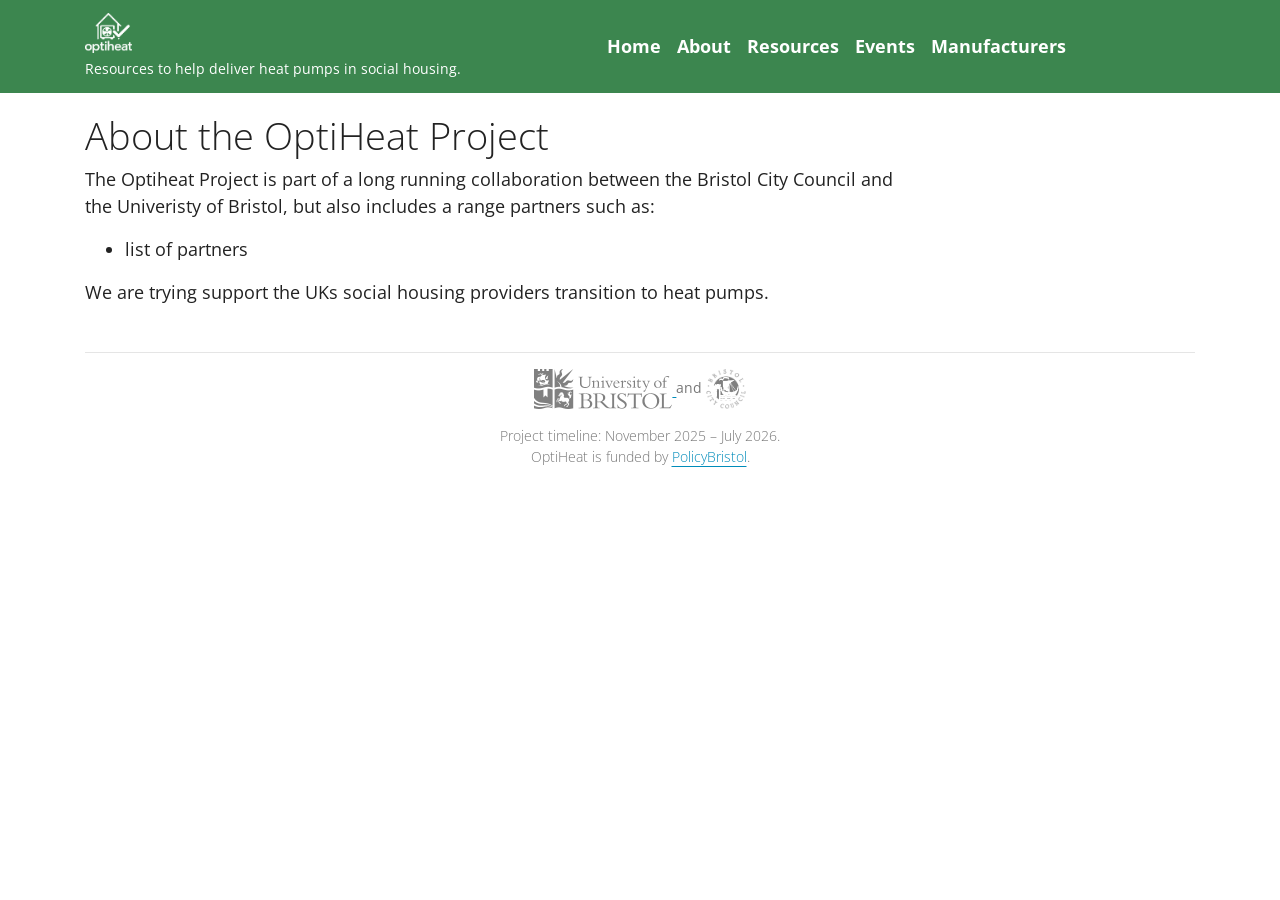
<file: about/index.html>
<!DOCTYPE html>
<html lang="en_GB" data-bs-theme="light">
    <head>
        <meta charset="utf-8">
        <meta http-equiv="X-UA-Compatible" content="IE=edge">
        <meta name="viewport" content="width=device-width, initial-scale=1.0">
        
        <meta name="author" content="OptiHeat">
        <link rel="canonical" href="https://www.optiheat.uk/about/">
        <link rel="shortcut icon" href="../images/favicon.png">
        
    <title>
        
            About – OptiHeat
        
    </title>
        <link href="../css/bootstrap.min.css" rel="stylesheet">
        <link href="../css/fontawesome.min.css" rel="stylesheet">
        <link href="../css/brands.min.css" rel="stylesheet">
        <link href="../css/solid.min.css" rel="stylesheet">
        <link href="../css/v4-font-face.min.css" rel="stylesheet">
        <link href="../css/base.css" rel="stylesheet">
        <link href="../css/extra.css" rel="stylesheet">
        <link href="../stylesheets/extra.css" rel="stylesheet">
        <script async src="https://www.googletagmanager.com/gtag/js?id=G-PPMW7GPNBR"></script>
        <script>
          window.dataLayer = window.dataLayer || [];
          function gtag(){dataLayer.push(arguments);}
          gtag('js', new Date());

          gtag('config', "G-PPMW7GPNBR");
        </script> 
    </head>

    <body>
        <div class="navbar fixed-top navbar-expand-lg navbar-dark bg-primary">
            <div class="container">
    <a class="navbar-brand" href="..">
        <?xml version="1.0" encoding="UTF-8" standalone="no"?>
<!-- Created with Inkscape (http://www.inkscape.org/) -->

<svg
   version="1.1"
   id="svg1"
   width="599.33331"
   height="508.66666"
   viewBox="0 0 599.33331 508.66666"
   xmlns:xlink="http://www.w3.org/1999/xlink"
   xmlns="http://www.w3.org/2000/svg"
   xmlns:svg="http://www.w3.org/2000/svg">
  <defs
     id="defs1" />
  <g
     id="g1">
    <image
       width="599.33331"
       height="508.66666"
       preserveAspectRatio="none"
       xlink:href="[data-uri]&#10;IGV4aWYAAHjadVFbEsMgCPz3FD0CsIp6nDxneoMev6ikaTLtZgRcCc+wvZ57eDRIoRBTLlpVyRBr&#10;rDKZUWhg7pIpdtlRQHD2wod9JumWGNVchhtV8WCb8fIJStWT8OF/BDoMnsxK58MUnZ9v/DK0dXML&#10;5BWAPfPqXXkgyODZ74tXqrXkS2ur0hXlPAmKLJrs2zK06J57OF2o/8WetN3DNxGzjXtNVgBENjDI&#10;JFBGZWhHMZmGSUEyP0Y1OyIGUwweQ7b1CeU+yAOj8LbKX5vDyfeKPpv7g18thjfVzHYEYk6pjQAA&#10;DE9pQ0NQSUNDIFByb2ZpbGUAAHiclVcHWFPJFp5bUiEECIQiJfQmiEgJICWEFkB6EUQlJAFCiTEh&#10;qNjRZVdw7SKCFV0FUXR1BUQUxb6yKHbXslhQUdbFdbGh8iYE0GVf+d5839z57z9n/jnn3Ln3zgBA&#10;7+RLpbmoJgB5knxZbEgAa3JyCov0HKBAD1CAHTDhC+RSTnR0BIBluP17eXMDIMr2qqNS65/9/7Vo&#10;CUVyAQBINMTpQrkgD+KfAMCbBVJZPgBEKeQtZuVLlXgdxDoy6CDE1UqcqcLNSpyuwpcHbeJjuRA/&#10;BoCszufLMgHQ6IU8q0CQCXXoMFrgLBGKJRD7Q+yblzdDCPEiiG2hDZyTrtRnp3+lk/k3zfQRTT4/&#10;cwSrYhks5ECxXJrLn/N/puN/l7xcxfAcNrCqZ8lCY5Uxw7w9zpkRrsTqEL+TpEdGQawNAIqLhYP2&#10;SszMUoQmqOxRW4GcC3MGmBBPlOfG8Yb4WCE/MBxiI4gzJLmREUM2RRniYKUNzB9aLs7nxUOsD3G1&#10;SB4UN2RzQjYjdnjeGxkyLmeIf8aXDfqg1P+syEngqPQx7SwRb0gfcyrMik+CmApxYIE4MRJiDYgj&#10;5Tlx4UM2qYVZ3MhhG5kiVhmLJcQykSQkQKWPlWXIgmOH7PfkyYdjx05kiXmRQ/hKflZ8qCpX2GMB&#10;f9B/GAvWK5JwEoZ1RPLJEcOxCEWBQarYcbJIkhCn4nF9aX5ArGosbi/NjR6yxwNEuSFK3hzieHlB&#10;3PDYgny4OFX6eLE0Pzpe5Sdekc0Pi1b5gx8AEYALAgELKGBNBzNANhC39zT0wDtVTzDgAxnIBCLg&#10;OMQMj0ga7JHAaxwoBL9DJALykXEBg70iUAD5T6NYJSce4VRXR5Ax1KdUyQFPIM4D4SAX3isGlSQj&#10;HiSCx5AR/8MjPqwCGEMurMr+f88Ps18YDmQihhjF8Iws+rAlMYgYSAwlBhPtcEPcF/fGI+DVH1YX&#10;nI17DsfxxZ7whNBBeEi4Tugk3J4uLpKN8nIS6IT6wUP5Sf86P7g11HTDA3AfqA6VcSZuCBxxVzgP&#10;B/eDM7tBljvktzIrrFHaf4vgqyc0ZEdxpqAUPYo/xXb0SA17DbcRFWWuv86Pytf0kXxzR3pGz8/9&#10;KvtC2IaPtsS+ww5h57CT2AWsGWsALKwFa8TasGNKPLLiHg+uuOHZYgf9yYE6o9fMlyerzKTcuda5&#10;2/mjqi9fNDtf+TJyZ0jnyMSZWfksDvxjiFg8icBpLMvF2cUdAOX/R/V5ex0z+F9BmG1fuCW/AeDT&#10;MjAwcPQLF9YCwI8e8JNw5Atny4a/FjUAzh8RKGQFKg5XXgjwy0GHb58BMAEWwBbG4wLcgTfwB0Eg&#10;DESBeJAMpkHvs+A6l4FZYB5YDIpBKVgF1oMKsBXsANVgHzgIGkAzOAnOgovgMrgO7sDV0wVegF7w&#10;BvQjCEJCaAgDMUBMESvEAXFB2IgvEoREILFIMpKGZCISRIHMQ5YgpcgapALZjtQgPyJHkJPIBaQD&#10;uY08QLqRP5EPKIaqozqoMWqNjkPZKAcNR+PRqWgmOhMtRJeiK9BytArdi9ajJ9GL6HW0E32B9mEA&#10;U8OYmBnmiLExLhaFpWAZmAxbgJVgZVgVVoc1wed8FevEerD3OBFn4CzcEa7gUDwBF+Az8QX4crwC&#10;r8br8dP4VfwB3ot/JtAIRgQHgheBR5hMyCTMIhQTygi7CIcJZ+C71EV4QyQSmUQbogd8F5OJ2cS5&#10;xOXEzcT9xBPEDuIjYh+JRDIgOZB8SFEkPimfVEzaSNpLaiFdIXWR3pHVyKZkF3IwOYUsIReRy8h7&#10;yMfJV8hPyf0UTYoVxYsSRRFS5lBWUnZSmiiXKF2UfqoW1YbqQ42nZlMXU8upddQz1LvU12pqauZq&#10;nmoxamK1RWrlagfUzqs9UHuvrq1ur85VT1VXqK9Q361+Qv22+msajWZN86el0PJpK2g1tFO0+7R3&#10;GgwNJw2ehlBjoUalRr3GFY2XdArdis6hT6MX0svoh+iX6D2aFE1rTa4mX3OBZqXmEc2bmn1aDK3x&#10;WlFaeVrLtfZoXdB6pk3SttYO0hZqL9XeoX1K+xEDY1gwuAwBYwljJ+MMo0uHqGOjw9PJ1inV2afT&#10;rtOrq63rqpuoO1u3UveYbicTY1ozecxc5krmQeYN5gc9Yz2OnkhvmV6d3hW9t/pj9P31Rfol+vv1&#10;r+t/MGAZBBnkGKw2aDC4Z4gb2hvGGM4y3GJ4xrBnjM4Y7zGCMSVjDo751Qg1sjeKNZprtMOozajP&#10;2MQ4xFhqvNH4lHGPCdPE3yTbZJ3JcZNuU4apr6nYdJ1pi+lzli6Lw8pllbNOs3rNjMxCzRRm283a&#10;zfrNbcwTzIvM95vfs6BasC0yLNZZtFr0WppaTrKcZ1lr+asVxYptlWW1weqc1VtrG+sk62+tG6yf&#10;2ejb8GwKbWpt7trSbP1sZ9pW2V6zI9qx7XLsNttdtkft3eyz7CvtLzmgDu4OYofNDh1jCWM9x0rG&#10;Vo296ajuyHEscKx1fODEdIpwKnJqcHo5znJcyrjV486N++zs5pzrvNP5znjt8WHji8Y3jf/Txd5F&#10;4FLpcm0CbULwhIUTGie8cnVwFblucb3lxnCb5PatW6vbJ3cPd5l7nXu3h6VHmscmj5tsHXY0ezn7&#10;vCfBM8BzoWez53svd698r4Nef3g7eud47/F+NtFmomjizomPfMx9+D7bfTp9Wb5pvtt8O/3M/Ph+&#10;VX4P/S38hf67/J9y7DjZnL2clwHOAbKAwwFvuV7c+dwTgVhgSGBJYHuQdlBCUEXQ/WDz4Mzg2uDe&#10;ELeQuSEnQgmh4aGrQ2/yjHkCXg2vN8wjbH7Y6XD18LjwivCHEfYRsoimSeiksElrJ92NtIqURDZE&#10;gShe1Nqoe9E20TOjj8YQY6JjKmOexI6PnRd7Lo4RNz1uT9yb+ID4lfF3EmwTFAmtifTE1MSaxLdJ&#10;gUlrkjonj5s8f/LFZMNkcXJjCiklMWVXSt+UoCnrp3SluqUWp96YajN19tQL0wyn5U47Np0+nT/9&#10;UBohLSltT9pHfhS/it+XzkvflN4r4Ao2CF4I/YXrhN0iH9Ea0dMMn4w1Gc8yfTLXZnZn+WWVZfWI&#10;ueIK8avs0Oyt2W9zonJ25wzkJuXuzyPnpeUdkWhLciSnZ5jMmD2jQ+ogLZZ2zvSauX5mryxctkuO&#10;yKfKG/N14Ea/TWGr+EbxoMC3oLLg3azEWYdma82WzG6bYz9n2ZynhcGFP8zF5wrmts4zm7d43oP5&#10;nPnbFyAL0he0LrRYuHRh16KQRdWLqYtzFv9S5Fy0puivJUlLmpYaL1209NE3Id/UFmsUy4pvfuv9&#10;7dbv8O/E37Uvm7Bs47LPJcKSn0udS8tKPy4XLP/5+/Hfl38/sCJjRftK95VbVhFXSVbdWO23unqN&#10;1prCNY/WTlpbv461rmTdX+unr79Q5lq2dQN1g2JDZ3lEeeNGy42rNn6syKq4XhlQuX+T0aZlm95u&#10;Fm6+ssV/S91W462lWz9sE2+7tT1ke32VdVXZDuKOgh1PdibuPPcD+4eaXYa7Snd92i3Z3VkdW326&#10;xqOmZo/RnpW1aK2itntv6t7L+wL3NdY51m3fz9xfegAcUBx4/mPajzcOhh9sPcQ+VPeT1U+bDjMO&#10;l9Qj9XPqexuyGjobkxs7joQdaW3ybjp81Ono7maz5spjusdWHqceX3p8oKWwpe+E9ETPycyTj1qn&#10;t945NfnUtdMxp9vPhJ85fzb47KlznHMt533ON1/wunDkZ/bPDRfdL9a3ubUd/sXtl8Pt7u31lzwu&#10;NV72vNzUMbHj+BW/KyevBl49e4137eL1yOsdNxJu3LqZerPzlvDWs9u5t1/9WvBr/51Fdwl3S+5p&#10;3iu7b3S/6je73/Z3unceexD4oO1h3MM7jwSPXjyWP/7YtfQJ7UnZU9OnNc9cnjV3B3dffj7ledcL&#10;6Yv+nuLftX7f9NL25U9/+P/R1ju5t+uV7NXAn8tfG7ze/ZfrX6190X333+S96X9b8s7gXfV79vtz&#10;H5I+PO2f9ZH0sfyT3aemz+Gf7w7kDQxI+TL+4FYAA8qjTQYAf+4GgJYMAAOeG6lTVOfDwYKozrSD&#10;CPwnrDpDDha4c6mDe/qYHri7uQnAgZ0AWEN9eioA0TQA4j0BOmHCSB0+yw2eO5WFCM8G25I/peel&#10;g39TVGfSr/we3QKlqisY3f4LPOaDKBygA68AAA5laVRYdFhNTDpjb20uYWRvYmUueG1wAAAAAAA8&#10;P3hwYWNrZXQgYmVnaW49Iu+7vyIgaWQ9Ilc1TTBNcENlaGlIenJlU3pOVGN6a2M5ZCI/Pgo8eDp4&#10;bXBtZXRhIHhtbG5zOng9ImFkb2JlOm5zOm1ldGEvIiB4OnhtcHRrPSJYTVAgQ29yZSA0LjQuMC1F&#10;eGl2MiI+CiA8cmRmOlJERiB4bWxuczpyZGY9Imh0dHA6Ly93d3cudzMub3JnLzE5OTkvMDIvMjIt&#10;cmRmLXN5bnRheC1ucyMiPgogIDxyZGY6RGVzY3JpcHRpb24gcmRmOmFib3V0PSIiCiAgICB4bWxu&#10;czp4bXBNTT0iaHR0cDovL25zLmFkb2JlLmNvbS94YXAvMS4wL21tLyIKICAgIHhtbG5zOnN0RXZ0&#10;PSJodHRwOi8vbnMuYWRvYmUuY29tL3hhcC8xLjAvc1R5cGUvUmVzb3VyY2VFdmVudCMiCiAgICB4&#10;bWxuczpkYz0iaHR0cDovL3B1cmwub3JnL2RjL2VsZW1lbnRzLzEuMS8iCiAgICB4bWxuczpleGlm&#10;PSJodHRwOi8vbnMuYWRvYmUuY29tL2V4aWYvMS4wLyIKICAgIHhtbG5zOkdJTVA9Imh0dHA6Ly93&#10;d3cuZ2ltcC5vcmcveG1wLyIKICAgIHhtbG5zOnRpZmY9Imh0dHA6Ly9ucy5hZG9iZS5jb20vdGlm&#10;Zi8xLjAvIgogICAgeG1sbnM6eG1wPSJodHRwOi8vbnMuYWRvYmUuY29tL3hhcC8xLjAvIgogICB4&#10;bXBNTTpEb2N1bWVudElEPSJnaW1wOmRvY2lkOmdpbXA6OWNlYTEwNzMtYWY3My00NGZlLTk1Zjkt&#10;ZmNjNDU1ZDJjMzRmIgogICB4bXBNTTpJbnN0YW5jZUlEPSJ4bXAuaWlkOjkzNDc5ZmRiLWRiZTkt&#10;NDk0ZC04MDJhLTZhZTA1MWJhZDgwZiIKICAgeG1wTU06T3JpZ2luYWxEb2N1bWVudElEPSJ4bXAu&#10;ZGlkOmJjZTkxZmZkLWViODctNDgxYS1iZjcyLTQzOTA3MTE3ZmE1NCIKICAgZGM6Rm9ybWF0PSJp&#10;bWFnZS9wbmciCiAgIGV4aWY6UGl4ZWxYRGltZW5zaW9uPSI5OTQiCiAgIGV4aWY6UGl4ZWxZRGlt&#10;ZW5zaW9uPSI4MzQiCiAgIEdJTVA6QVBJPSIyLjAiCiAgIEdJTVA6UGxhdGZvcm09Ik1hYyBPUyIK&#10;ICAgR0lNUDpUaW1lU3RhbXA9IjE3NzQ0Njc4NTcxNDE1ODYiCiAgIEdJTVA6VmVyc2lvbj0iMi4x&#10;MC4zOCIKICAgdGlmZjpPcmllbnRhdGlvbj0iMSIKICAgeG1wOkNyZWF0b3JUb29sPSJHSU1QIDIu&#10;MTAiCiAgIHhtcDpNZXRhZGF0YURhdGU9IjIwMjY6MDM6MjVUMTk6NDQ6MTErMDA6MDAiCiAgIHht&#10;cDpNb2RpZnlEYXRlPSIyMDI2OjAzOjI1VDE5OjQ0OjExKzAwOjAwIj4KICAgPHhtcE1NOkhpc3Rv&#10;cnk+CiAgICA8cmRmOlNlcT4KICAgICA8cmRmOmxpCiAgICAgIHN0RXZ0OmFjdGlvbj0ic2F2ZWQi&#10;CiAgICAgIHN0RXZ0OmNoYW5nZWQ9Ii8iCiAgICAgIHN0RXZ0Omluc3RhbmNlSUQ9InhtcC5paWQ6&#10;OGYxMjIxYmMtN2QxYi00NTg1LWFjZjQtYjk5NTIyMTcyMDQ4IgogICAgICBzdEV2dDpzb2Z0d2Fy&#10;ZUFnZW50PSJHaW1wIDIuMTAgKE1hYyBPUykiCiAgICAgIHN0RXZ0OndoZW49IjIwMjYtMDMtMjVU&#10;MTk6NDQ6MTcrMDA6MDAiLz4KICAgIDwvcmRmOlNlcT4KICAgPC94bXBNTTpIaXN0b3J5PgogICA8&#10;ZXhpZjpVc2VyQ29tbWVudD4KICAgIDxyZGY6QWx0PgogICAgIDxyZGY6bGkgeG1sOmxhbmc9Ingt&#10;ZGVmYXVsdCI+U2NyZWVuc2hvdDwvcmRmOmxpPgogICAgPC9yZGY6QWx0PgogICA8L2V4aWY6VXNl&#10;ckNvbW1lbnQ+CiAgPC9yZGY6RGVzY3JpcHRpb24+CiA8L3JkZjpSREY+CjwveDp4bXBtZXRhPgog&#10;ICAgICAgICAgICAgICAgICAgICAgICAgICAgICAgICAgICAgICAgICAgICAgICAgICAgICAgICAg&#10;ICAgICAgICAgICAgICAgICAgICAgICAgICAgICAgICAgICAgICAgICAgCiAgICAgICAgICAgICAg&#10;ICAgICAgICAgICAgICAgICAgICAgICAgICAgICAgICAgICAgICAgICAgICAgICAgICAgICAgICAg&#10;ICAgICAgICAgICAgICAgICAgICAgICAgICAgICAKICAgICAgICAgICAgICAgICAgICAgICAgICAg&#10;ICAgICAgICAgICAgICAgICAgICAgICAgICAgICAgICAgICAgICAgICAgICAgICAgICAgICAgICAg&#10;ICAgICAgICAgICAgICAgIAogICAgICAgICAgICAgICAgICAgICAgICAgICAgICAgICAgICAgICAg&#10;ICAgICAgICAgICAgICAgICAgICAgICAgICAgICAgICAgICAgICAgICAgICAgICAgICAgICAgICAg&#10;ICAgCiAgICAgICAgICAgICAgICAgICAgICAgICAgICAgICAgICAgICAgICAgICAgICAgICAgICAg&#10;ICAgICAgICAgICAgICAgICAgICAgICAgICAgICAgICAgICAgICAgICAgICAgICAKICAgICAgICAg&#10;ICAgICAgICAgICAgICAgICAgICAgICAgICAgICAgICAgICAgICAgICAgICAgICAgICAgICAgICAg&#10;ICAgICAgICAgICAgICAgICAgICAgICAgICAgICAgICAgIAogICAgICAgICAgICAgICAgICAgICAg&#10;ICAgICAgICAgICAgICAgICAgICAgICAgICAgICAgICAgICAgICAgICAgICAgICAgICAgICAgICAg&#10;ICAgICAgICAgICAgICAgICAgICAgCiAgICAgICAgICAgICAgICAgICAgICAgICAgICAgICAgICAg&#10;ICAgICAgICAgICAgICAgICAgICAgICAgICAgICAgICAgICAgICAgICAgICAgICAgICAgICAgICAg&#10;ICAgICAgICAKICAgICAgICAgICAgICAgICAgICAgICAgICAgICAgICAgICAgICAgICAgICAgICAg&#10;ICAgICAgICAgICAgICAgICAgICAgICAgICAgICAgICAgICAgICAgICAgICAgICAgICAgIAogICAg&#10;ICAgICAgICAgICAgICAgICAgICAgICAgICAgICAgICAgICAgICAgICAgICAgICAgICAgICAgICAg&#10;ICAgICAgICAgICAgICAgICAgICAgICAgICAgICAgICAgICAgICAgCiAgICAgICAgICAgICAgICAg&#10;ICAgICAgICAgICAgICAgICAgICAgICAgICAgICAgICAgICAgICAgICAgICAgICAgICAgICAgICAg&#10;ICAgICAgICAgICAgICAgICAgICAgICAgICAKICAgICAgICAgICAgICAgICAgICAgICAgICAgICAg&#10;ICAgICAgICAgICAgICAgICAgICAgICAgICAgICAgICAgICAgICAgICAgICAgICAgICAgICAgICAg&#10;ICAgICAgICAgICAgIAogICAgICAgICAgICAgICAgICAgICAgICAgICAgICAgICAgICAgICAgICAg&#10;ICAgICAgICAgICAgICAgICAgICAgICAgICAgICAgICAgICAgICAgICAgICAgICAgICAgICAgICAg&#10;CiAgICAgICAgICAgICAgICAgICAgICAgICAgICAgICAgICAgICAgICAgICAgICAgICAgICAgICAg&#10;ICAgICAgICAgICAgICAgICAgICAgICAgICAgICAgICAgICAgICAgICAgICAKICAgICAgICAgICAg&#10;ICAgICAgICAgICAgICAgICAgICAgICAgICAgICAgICAgICAgICAgICAgICAgICAgICAgICAgICAg&#10;ICAgICAgICAgICAgICAgICAgICAgICAgICAgICAgIAogICAgICAgICAgICAgICAgICAgICAgICAg&#10;ICAgICAgICAgICAgICAgICAgICAgICAgICAgICAgICAgICAgICAgICAgICAgICAgICAgICAgICAg&#10;ICAgICAgICAgICAgICAgICAgCiAgICAgICAgICAgICAgICAgICAgICAgICAgICAgICAgICAgICAg&#10;ICAgICAgICAgICAgICAgICAgICAgICAgICAgICAgICAgICAgICAgICAgICAgICAgICAgICAgICAg&#10;ICAgICAKICAgICAgICAgICAgICAgICAgICAgICAgICAgICAgICAgICAgICAgICAgICAgICAgICAg&#10;ICAgICAgICAgICAgICAgICAgICAgICAgICAgICAgICAgICAgICAgICAgICAgICAgIAogICAgICAg&#10;ICAgICAgICAgICAgICAgICAgICAgICAgICAgICAgICAgICAgICAgICAgICAgICAgICAgICAgICAg&#10;ICAgICAgICAgICAgICAgICAgICAgICAgICAgICAgICAgICAgCiAgICAgICAgICAgICAgICAgICAg&#10;ICAgICAgICAgICAgICAgICAgICAgICAgICAgICAgICAgICAgICAgICAgICAgICAgICAgICAgICAg&#10;ICAgICAgICAgICAgICAgICAgICAgICAKICAgICAgICAgICAgICAgICAgICAgICAgICAgCjw/eHBh&#10;Y2tldCBlbmQ9InciPz7ITCckAAAABmJLR0QAAAAnAPh3J5E0AAAACXBIWXMAABYlAAAWJQFJUiTw&#10;AAAAB3RJTUUH6gMZEywRXFum9AAAABJ0RVh0Q29tbWVudABTY3JlZW5zaG90+xGrCgAAIABJREFU&#10;eNrt3StwXMmeJ+BMRwOJyHCjDWUiw4nbUCIy3JjLJGSz3dhlErLZTswyCdlsJnaZhGy2EwtlYsO+&#10;WCISdMdCiVgsF7jcLZdKUqnqPPLxfRE3Zu6jVVX/zJMnfyfznBMCADQipbSSUlpXCQAAgPoD4Hq6&#10;24kKAQAA1BMA99ICVA6AlkQlAKCyILhsqHseY7xQSQCEQQBoJwj+sBpjvFZRAGr2RAkAEARv+ZZS&#10;ulRVAGpmZRAAQfC+E2WMzpUAVMnKIACC4P1/f0eVAaiRq50ACIIP81AZAKpjZRAAQfBh5ymlA1UH&#10;oCZWBgEoMQhehhDWBj9pun8QgIpYGQSgtCB4MEYQnHy2F9MDUA1XOAEoLQi+Gf3kaYUQAGEQAAYN&#10;g9mszAmEAAiDANBYEBQIAaiBewYByD0EruR6r557CAEQBgGgn7C1HkL4lvl3FAgBKJLtLQAIWl2c&#10;UG0ZBUAYBIC2gqBACIAwCACNBkGBEABhEAAaDYICIQDCIAA0GgQFQgCEQQBoNAgKhAAIgwDQaBAU&#10;CAEQBgGg0SAoEAIgDAJAo0FQIARAGASARoOgQAhAjp4oAQCC4GC/+1LrA5ALVygBEASHPvlaIQRA&#10;GARAEBQIAUAYBEAQFAgBQBgEQBAUCAFAGARAEBQIAUAYBEAQFAgBQBgEQBAUCAFAGARAEBQIAeBu&#10;XjoPQEtBcDVOqB8AwiAAdBdkTjP+ersxxusf/0YgBKB1tqIA0ESAmRX+UkqbIYTPJX1nAOiKlUEA&#10;mgyCk//8SwhhX10BEAYB4PGB5SDjr7f/0OpajPG9LaMAtMj2EwCqDSqPCXkppZ0QwocafgsACIMA&#10;tBoEr2KMTxf4TSchhG2BEIAW2CYKwCJB8DLjr7e/SBCchK2XIYTnAjgALXCFEYCaAsnVokFw6jce&#10;hBDeZHvytkIIgDAIgCDYbRAs5LcKhAAszTZRAOYNRzlvDd3tMgjeCFu7gjkAwiAALQfBvRDCWqZf&#10;7yrG+LGPPzz5uwIhAFWyxQSAogPHENsl1QAAYRAAQbDREKQWANTGNlEA7go/Kxl/vbOhw8/k8/Yz&#10;bq9TvRaAR53blACAGcHCKpjaACAMAiAICjtqBEBtbBMF4GbIyXlr6FUuIWfyPQ4zbkdbRgF4+Hym&#10;BABMAoTVLjUDQBgEQBAUatQOgJrZJgogCNoaunzY+iSsAlAaVwsB2g6COyGED5kHrVJqaYUQAGEQ&#10;AOGlxfCipgCUxDZRgDaD4InQ0t73tmUUAGEQoO0guBdC2BaoBEIA2ma7CEBbQdA2RrWurtYALMbK&#10;IEA7QTDrF5HXFk6sEAIgDAKQiw3BaZTftZ9xIDxyWAC0yxYRgMrZrqgNtAEAwiCAICiEaAuBEIAQ&#10;gm2iADWHjx3hw+99RH+xZRSgMa4CAtQZBC9DCGuCUZZtk/MK4VWM8akjCEAYBEDYEAS1EQCVsk0U&#10;oK6QsSlk5K+ALaMnWgmggfOREgBUEwTXQwjnAlBRbZbzCuFxjPG1VgIQBgHIO1SchBC2BUGBUNsB&#10;MC/bRAHKDxObgmC5CtgyeqmVAIRBAPL0WdARCHu0lvtrSgAQBgGaklI6ynmLoSBYVb0+5L6dFYAF&#10;zj1KAFBkENwJIXwQbKpsW/cQAiAMAlBeYBAWOmnfyxDCWqZf73mM8UIrAZTPNlGAskLCqSBYvxjj&#10;04y/3nlKaU8rAVRwvlECgGKCYM6rRYJgP22e85bRTzHGl1oJQBgEoOFgIAi2eRFAuwOUzTZRgPzD&#10;gKeGNiznLaOeMApQ+DlGCQCyDoKeLIm+AEAvrAwC5Dv5z/pF3yb/6j3VXw+0EkBh5xYlAMg2CHqP&#10;ILP6Rs4rhF47ASAMArDEZP80hLAhCFJoILzK/NUYAEzYJgqQ1yR/TxCk8HZYmzwBFYDczydKAJBV&#10;GPTUUKroLyGE4xjja60EIAwCcP+k/iiE8EoQpLJAqO8AZMw2UYDxJ/MHgiC1to93EQJkfA5RAgCT&#10;ZUGwin50GUJYy/Tr7cYYP2olgLxYGQQYb/J+JAjSYXvl/ATPD5Ot0ADkdO5QAoBRguBBCOGNIEgP&#10;fcs9hADMxcogwDgEQfpsv7OMw+qeVgLI5JyhBACDToQ3QwifBUEG6GtWCAG4l5VBgOEm5yeCINqz&#10;jLAKIAwC0NXEdz2EsC04oF1/Oi5OtBLAiOcJJQAYZNLrqaHof7M9jzFeaCWA4VkZBOh3En4iCKKd&#10;73VuyyiAMAhQWxDcCbaGor3nPV4utRLAwOcGJQDobXJrRRD98nFsGQUYkJVBgO4n20eCINp/Iecp&#10;pVOtBDDQOUEJADoNgjshhA+CAAX0Ve8hBBAGAWhhgm1yzYz+ehlCWMv069kyCtAz20QBuplU7wiC&#10;lCbG+DTjr3eeUjrSSgA9ngeUAGDpIHgQQngjCFJwH7ZlFKBBVgYBlicIUrRJPznOOKzuaSWAHsZ/&#10;JQBYeIK6GUL4LAhSUZ/OeYVwN8b4USsBCIMAY0+aj0IIrwRBBEJ9G0AYBGhnsrwSQvhmsoxAqI8D&#10;lMw9gwCPJwhStdz7kaeMAgiDAENPQA+8PgKBMAuvcl+9BChirFcCgLmC4HoI4dzEnQb7vi2jAJWy&#10;MggwH0GQJhWwZdRrJwAWHeOVAODeiaYVQQhWCAGEQYC2Jr+eGgoCIUC1bBMFuJsgCLf73X7GYfVE&#10;KwE8YlxXAoBbE0orgnD/MWKFEKACVgYBfp7krguCUHY/9NoJAGEQYBEeFgN1BMJTrQTwwFiuBAB/&#10;Th69UB4qOm5CCGcxxhdaCWA2K4OAyWxKB4IgVNk/N2wZBbhnDFcCoPEg6GEx0M2x5KEyAIWxMgi0&#10;ThCEBvqr104ACIMAPyaGtoZCW/1225ZRgKlxWwmABoPgevDUUOjzGLNlFKAAVgaBFgmC0HA/Tikd&#10;aCUAK4NAQ1JKmyGEzybQMNgxZ4UQQBgEEARNShEIHXsAObFNFGiFIAj696ywuqmVAGEQoEIppXVP&#10;DQX9/B6f3UMINDs+KwFQcRC0NRTyOiZz3jJ6FWN8qpUAYRDAxFMQhPYC4VaM8YtWAlphmyhQ42TT&#10;1lDQ/xfx2T2EgDAIUG4QPAneIwgC4XKB8FQrAcIgQFlBcDOEsG0CDALhkjZSSntaCah+LFYCoKIw&#10;aGsoOG4dtwBzsjII1DCZPDKhhDLlfHyk7060ElDtGKwEQOFB0OsjoI5jOeenjH6KMb7USoAwCGAC&#10;KQiC4xmgeLaJAqVOGk9MHKEuBWwZ9VAZoK5xVwmAAoPgQQjhjQktVHuM57xl9CrG+FQrAcIggImi&#10;IAjtBcLnMcYLrQSUzjZRoKTJ4Z4gCG3I/Hg6n+xQACh7rFUCoJAgeBRCeGXiCs0d+zmvEDr2AWEQ&#10;oOUJockgNB0Id2OMH7USIAwCCIJAe4HQPYRAkdwzCOQ8+XOPIFDC8XY+2coOUNbYqgRAxmFQEASK&#10;GRdCCPsxxvdaCRAGAQRBoL1AaMsoIAwCLDjJWwkhfBMEgYIDoRfTA8IgQE0TPEEQjBcCISAMAgiC&#10;gHHjIasxxmutBOTK00SBHCZzK4IgUOHx+S2ltKOVgGzHUCUAxg6CwT2CwPJjiS2jAI9kZRAYmyAI&#10;1H68rqWU1rUSkN3YqQTAWGwNBYwrAOOxMgiMMVlbN2EDWjt+03cnWgnIZsxUAmCMCZGJJNDqOBNC&#10;2IoxftFKgDAImKAJgoDxBmBwtokCQ03KNk3MAMf1X0E1pXSklYBRx0klAIaa+JgwAsafWw5jjG+1&#10;EiAMAiZigiBgHAIYhG2iQJ+TL08NBRzvcwTVzFcvgVrHRiUA+pzgmBgCxiVjE5AnK4OAIAg0Y3L8&#10;n2U8dm5qJWCwMVEJAEEQME4ZqwBhEEAQBIxXxiygAbaJAoIg0KTJuPAp4zHVewiBfsdBJQAEQcD4&#10;la3jGONrrQQIg4CJlCAItBcIjWVAL2wTBQRBoHmT8WI347H2VCsBwiAgCAqCQD/jxscQwmGmX28j&#10;pbSjlYBOxz0lAGoLgiGE1RjjtVYCKhzfXOwCOmNlEKhqohS/EwSBZcNWzk8ZPdFKQCfjnRIANQVB&#10;LQR0ON4dhBDeGO8AYRAwMRIEAeNeTj7FGF9qJUAYBARBgPYC4VWM8alWAhbhnkFAEAR4eJzZyvTr&#10;rWkhQBgEBEGA/sabLzmP05P7GwEeN7YpASAIApQ/LgZbRoFHsjIICIIAjxt/VjP9emsppXWtBAiD&#10;gCAI0M84dB1COMv0652nlDa1EjDXeKYEgCAIUNd4acwE5mFlEBAEARYfl55nPKYfaSVAGAQEQYB+&#10;xqeLEMJ+pl/vlXsIgXvHMCUABEGAesdRYylwFyuDYAIjCAJ0M17l+lCZ7MMqIAwCJgeCIFByIHwR&#10;8r6H0FNGgZ/HLSUAQVAQBGhjfDXGAsIgmKgIggACIdA420TBBMXkBKCH8SznMS2ldKCVABMvEAQF&#10;QYD+xt2TEMK2sRcQBgFB0GQEaG/8vQwhrBmDgdzYJgqCoEkIQL/j3NMQwmrG54gjrQTCICAICoIA&#10;/Yx31yGEq0y/3iv3EEKjY5MSgCAoCAIYl43N0B4rg2DCYbIBMOz4d+zcAWQxJikBCIKCIIBx+oZP&#10;McaXWgmEQcAEQxAEaC8QGrNBGARMLEwqAARCoEbuGQQTCpMJAOPjXecWTxmFmscgJQBBUBAEMI4b&#10;y0EYBEwgTB4AjOfGdGiAbaJg4mDSAGDcnOecs6mVoLJxRwlAEBQEAYzvc3oeY7zQSlAHK4NgotC1&#10;VS0EUK3zlNKRMkAdXL0HQbC7AcWKIEDV47zxHupiZRBMEEwMAKgusALCIDjxDmNLCwG0d14SCkEY&#10;BBoOgvG7L1oJoNlzlBfTQ6Fs6wJBcKkgqIUA2hn3nQ+gLlYGwYRgUbaGAvDn+SqldKkSUBZXcUAQ&#10;fPzA4QowQJPj/xyuYoxPtSKUwcogmAgIggB0ZS2ltK4MIAwClQXBEMJzLQTAA85tGYUyuMIPguB8&#10;g4UVQYDmzwXOHVAXK4Pg5O9kDkBf57Y9VYB8meCBIPiQ1RjjtVYCcE5Y0FmM8YWWBWEQEAQBaCsM&#10;fp902mUC2bFNFJzw7zxpC4IAdHjOO1AFyGy+pwQgCM5gRRDA+aEPWzHGL1oZhEFwos91YLCVB8A5&#10;wnkGqmebKDjJT9vSSgD0fC48UQUQBkEQzM9XLQVAz7ZTSuvKAMIgCIIA0J5zK4QgDIIgCABt2k4p&#10;nSoDCINQaxA8UgUAuNOGEsA4flEC6DUIWhEEgPnOl4cxxreqwYBzreZfpWVlEATBac+0HgAjeGPL&#10;KPPOsX5Y8k99u/GnmnygkTAI/QxSe6oAAI+24Smj3De/6vFi+3lK6aC1mnrhJ3Q/UB2EEN4U/BOe&#10;xxgvtCTAaOeRQXaWxBjjZCUux3v2PsUYX+oNDH1cTDSzfVQYhHIHKmEQwLlkqTA4+bxcA+Gf3xHH&#10;g/7XDw+QAUGwlvrvhRD+Hv665/FZCGHtxv/kqqePvuszvt7xv3+2xN+/+Tlf5/x789bgob+3dsd/&#10;fjX1v7la4J+7738372et3fMbb/53awt8/tUD9b16ZBtePaK+i7iaoyZ3/Y6vd/TZr0v04bv62u8h&#10;hP8TY/xoBBs9cL3I9RyWUtqLMb7XSuZWY31+7YHQ1RYQBKcVtTIohEM1tmKMX5Rh+JXBAsbTfYHQ&#10;cTBqYKo4EHqADAgjxdW7w6eIAfn4fOPQ3lQOE94b3hnvmzrP7+XW3jX3PyuDYHCYlu3KoMkACCfO&#10;Lf3XN+ex1j2E1ff9lRDCN/1vOFYGQTBRb8BxTxETXu8hrN63nL9cja89EQbBBGXas9xqbUIIbY+3&#10;xgCB8IaNlNKJFqruOD8p5Dg/FwbBgHWkCkI3YDwQCEezrXWqm1dtF/R9qxqLhEF4vFeV/76vBlsg&#10;00mYLYICoXOEeVUO/e9AGIQ2JyItnHyeZVDnS70NmGFDCBAIXRyoZk51WvDx/EYYBOjn5LATun0B&#10;N1DfOOHVEwJhCCFsaJlij+Gk/YRBIE9jbxP9oAmAB3xWAoGQYoPgQSW/o4pdCr/okoCBFShxvBBO&#10;xgmExmqc5+thZRCY9kwJALgvEKoCgqAwCNDlSeJAFQCTS4GQKo/V00p/V/FzFwcymHhM240xflRb&#10;QCip+1zTRe3GHruF0iL682Wo+MFwpfdB9wwCOZwo9lQBoMyJsIt55HqxgIfZJgqFnGwr/4nvtDJg&#10;sukcRVXHpvdACoOAkywAzlU0FgQ3g/cICoOAkysAzlk0FQRPgneBCoNQqd0GTqpeLQFACeeu5yqe&#10;XRDcCyFsq4QwCLWe5D4O9DmurgIgEN7/OReqnR3PABAGoXq9XonMIAh+1cQA5Hwuc9E0LymlIw9z&#10;EgahlRPcRQjhuOKT2x9aGYCMz2lbqptVENwLIbxSCWEQWjrBve74JPfJVU4ABMKH/16M8YvKZqXl&#10;raGHwiA4yS1rN8b4UjUBqPhcuZ9bsGQ5toaGEEL4F2EQnORiWOw+wk+TK5wfVRGAys+V7yfny7MF&#10;/vFDQTC7IHgSbA0NMcbr0n/DL7ozdDIYXIQQnKjyD+3AsBNGD5Rgeix+oQpV8PqISlgZBAAA5uIi&#10;z3e1XGQWBgEAgIdC4IEgWB9hEJj2qxIAADeC4E4I4Y1K/OlTLT/EPTRQzkA81NW4raEf2z3Eb3PP&#10;INQ7btV2fKsbDc9ByghQFR07VgYBAIBZIdDrI27brenHCIMAAMCtIBi8PuKW2l4JZnsAlDMoD3Vl&#10;7vnkVRlV/TbboaDeccs2UXWj6HlHSUGwumPGyiAAAPAjBNoa2kgQDMFL5wEAgO9B8DSEsKESbQTB&#10;EKwMAgAA3wmCDQVBYRAAABpna2ibQVAYBKDrCcVOSukyDeMopbSi6gDLBcHgqaGzPG8i8GpnKGaw&#10;9tL5ZQY7T83ro902Qwj/N4SwltlX248xvtdC7YxbniaqbhQxvygnIDV0bBgEwGAtDPKYtrrMMPxp&#10;e6FGGFQ3Ht/PVkII31Si7ePCNlEA7poonEzvyywtCP6YWM/4HQAtj+8HguBMq639YGEQgJsThL0b&#10;gWm74t/5w6VWBxob5zdDCG9U4mfxu+vWfrf3DALwZ0Bq8GevTX73bozxo14ANOCzEtwOgq3+diuD&#10;AO2Gv3VbJ//04UYpTvUOoMIx/8BYLwhOszII0N6EwGTgfhs/auQBG0Al477XRwiCM1kZBBAEUS+g&#10;boKgICgMAjQaaHZsBV0uEKofUPL4pRK3rCrBd7aJAtN+VYJqJgGnIYQNleh2YhWCK8pAOeMVtzxv&#10;8amhwiAwr2dKYBLAw/UVCIGMx6hNVbjNuH2bbaLAtK9KUHZIEQTVGmh6bDoKXh8hCAqDwIKsDJZ5&#10;8l8XTEYNhUcqAWQwHp0GD4uZ5VAJhEGAWk/+JyGEc5UY1SthHMiA+8Rv24oxvlWG2dwzCEyzTbSs&#10;ICiAZNYetiIBzgd5MB4/zMogQKEnfSd+bQPw4/VBKnGLraFzsDIITHPPYAFhQxXKaCdXpYGex5n1&#10;EMIHlbhlP8b4XhmEQeDxbBMVBBEIgTK4X3yKMfdxbBMFpv2hBFmGik1BsNxAqO2AjseVPePKTLaG&#10;PpKVQWCalcEMw4Qq1NGOrlgDHYwlmyGEdypxy26M8aMyCIPAcp6FEC6UoekgeBVjfCqMCoRAlrxQ&#10;fopxdXG2iQIIgjc9FwSrbFeg/LHD7QKzrSqBMAh051claC8wxL9c3PgOJ1pCIASyGDP2ghXBWXZj&#10;jNfKIAwC3fFqiXaCwvGPBHjHf7+tNQRCIAvuEZwyOX25R3BJ7hkEaDAgPHR/haAyXHu71wW4Z4xY&#10;CSF8U4lbbA3tiJVBgLaC4JXw0eYFAKC4sWFHEJzp2NbQ7lgZBKZ5tUSlgWDeECicjNP+QjpwY0xY&#10;DyF8UIlbtmKMX5RBGAQQBDsOgQiEQDZB8FwlnMuGYJsogCBII/0ByH4MOBIEZ/qkBMIgMIw/lKCK&#10;if+nRYKgMHJ/sJ7UdEsgBHo49g9CCK9U4pbDGONLZejp3KYEIDhMGXw/fk73y9Xwm5f5rYLI/PWc&#10;vIdxu5U+m3N/qm0FXN2c59FHh2JlEEAQ/PG9VrTO/PWcXKm+6rGfnGgBaOKcsCcIzrSrBMIgQG0n&#10;/d4m+B1cQf1vWuhx9YwxPg39bRvdntw/BNR7TjgKXig/y6EXyg90rlMCKOaEYZvouEEp5996GGN8&#10;28F3Ow0hbDjawqdF7k/pqx+XvE3Kdkd1I5tzeznhRL8clJVBgMJP+l0EwQlBMPy5/TObCYzJIlR5&#10;PrA1dDZbQ4VBAEFwTleuoHYeBOOY/7xACE2cD2wNne3Y1lBhEKDGE/9OD392f3K/GpkEwQEC4Z5W&#10;gip4fcSMcTPG+FolhEGAGn3oIQi+V9b8gmDPgbDElYQrvQu+SymtW+UfbLxEGAQW9KsSdHry7/rE&#10;fyYIljER6ePvljaRtHoNfx67ByGEc5W45VAJhEEA5nMcY3yhDPkHwZ4D4Y4aD/f3oSNvlOCW3Q4f&#10;gMaiY6gSQBm8WqK8CWPXv6vv35BSugwhrAmC+kImY97Kjd97feM/X48xXhjv9SPtafxleVYGgWm2&#10;ibY7+f8fWq6MiU8Lk8sY4/WPf0395xd6FIWcB7w+YjZbQ4VBIGPPlKDuIHGPf1fTogLhgaMDsg2C&#10;B8HrI2axNTS386ESQDEnlqGuLg7+pMratol2+XuGDi2NrDjFWo5lW62M9/pP8+dsYy9LsTII0O0E&#10;wGoNJpzQ7jF54ricaUsJhEGgDF+VYCmdPTGuhq2Mucnh97k6DvUGwRDCtkrccjz0g+kQBgGEFqbl&#10;9AL03Q4noDuaFrIgCM44l8UYX6uEMAhQPVuDsp+UPM3ou3wMIXzq6M990Low6thva+hstoYKgwDN&#10;TAYuOwwKY68K7lbYRMcZhtOXHfY/E1EYb+y3Injboa2hZfhFCQA60dXL2ke/khpj/Fhbtsh1m1KM&#10;MQpyUGwQ3Olw7K/J6vT7QcmXlUGA5ScEnT1B1JXUXuw30g+FShh23LdF+/Y5LAqCZbEyCLC8rp4g&#10;ms39FTWtWA393syWaw2NBMHTEMKGStxyrATlsTIITPtDCUYLBV8y+z6eaDqcMyWAIoLgjiA4Owh6&#10;amiZrAwCLDcx6GRFR/BqO9DGGF900ZdSSklfgt7G+81ga6jzV2WsDALTflUCbrBiNZzDjiase0oJ&#10;nQfBFEL4rBK3fFICYRCg1cnBaRd/J+erqjHGFwU30fOSvmyM8W1Hf+qdoxPyG+trDIJdviIHYRDI&#10;wzMlmFsr940UuToYY7wocXLlsAJjfQHjaxQEhUGAZqWUVloJWiWuDpZ6D0tXkytPJ4VOjqMjx9JM&#10;u0ogDAK07ltLQcsDAgbl8ewwfhA8CSG8Uonb41OM8aMy1MPTRAEgr+D9OqVkEgrj2laCW2OTi4IV&#10;sjIIMJ7Dkr5sQa9pMGEJ37e4FfidL9PjnWhtOuyDm7aGzmRrqDAIwGSysNNRaHmrmvQYaF8Vcjz9&#10;KYSwtsCf2J76G7BoXzwKXh8xy5mtocIgAH9p+aXDud/P5r2IP09u9zL+bpd9hDerhSzB9uzbnhf+&#10;iiEeYCsNlDOpG+qK9+7QVwCH+G1dbh3s4vuWvJUx59WXmraIdlTnqxjj01b7UKn9QX0Gr/dmsCJ4&#10;VxC8UIa6WRkEEKgea1/7pYPH3tg20kR9LbO6XQ7Z92+UfyXA7D5yIgjOdCYICoNAm/5QgnsnDkcd&#10;/q1U4kM+YozvM/1escd2v5wKdm+WCCZN3tu2xD2BXfiWUjowgjHVJ3eCp4bOsm9rqDAIwGxd31Py&#10;ykMv8g4wfYWYyZ9+6GFEVx18zl4GdbzMoDnf5HwPJYP3yc3Q9v3fM8Xv3qtEQ22uBFDOpHSgj9qK&#10;MX6p7bd1tWo0wHc9K+WKbE4hNrd7Qrv8DaXfo5rhxY7sjzH3DPZe39MQwoaZxS2fYowvlaEtVgaB&#10;ab8qwZ0TiCG2mW24z2n4yXMO2zdr3D6a6e/ZsGW06bHiRBC88+KAICgMAnCPNwN/3reu3mkoEJYT&#10;WKa/T8FPxFx3LJMh9wjeDoHRk2WFQYAfnilBVj54ofbjgtS8dcq5ppW093kBfcU9hMaG1l0pgTAI&#10;QGETmonNEb/HZu51qmFS2NV3HfoBLgVNut9lumV01WjXZH8cXI7vIUUYBMb1VQmK8XnEewuzfy/X&#10;rAlgw5PCtQHrXtr9eNltGY0xXhvemu2PQ9m3NRRhEKAO36ZWDE+GDlm5B8KU0qnVgXbD1Tz9JMMt&#10;o7u6UifHv/tDbzvz+giEQeAu7hks33aabekX3Jd4lX0yIfT0QB7ybvLKgSzEGD9qkqWPe2b3LS+U&#10;RxgEaNCrO0LiSUrpIKW0M8eWU1fZqXkCvpHTCmGf2/hq3iKYU6jPzLGtoUz7RQkA5ppcXFb887bD&#10;jcetu6BO496llP6eyzvXYoyxh5C9VflYvaYb37JrtRlhEGBxJhfQju2UUsplFaXrQBhj/FJpEHQl&#10;6+42FwSZyTZRYJqniTLoJHeWEMKh6nQ+UV5XhUfX7DKnYyWnvyMIFuPM1lCEQQBy8ulG6Ltrwvr2&#10;of8Nj/Y3YfPR1nJ6aNIyF0tqPp4q38a/bH/xsBiEQQCycbjAvVjHytaJ33r+++eV1u1NbqtOPy6W&#10;hBDO5g0FtXbqSdvYxj9jrFUC5hoflACKOuENYX/o9w8N8duWnQzZgjRuO6h/J876XCVooY2sVDd7&#10;XiwuCMYY3yoD87AyCExzzyA5TqRd5V6edy0uHz5OVCGbtthUhdnjrCCIMAhAbRMckxtysG01Kosg&#10;mEIIn1Xili0lQBgElvVMCejBpw4CoS165BRGUPuc7Nf6yhCEQWBYtonSuVxe4A0dhpIDVRi85raG&#10;zh5f49D3+lNR/1ECKOYkONTV0K2hry56gEwbk5XCjgPtoG1Gryn61xyexxgvlIFFWRkEYIiJ3Ioq&#10;VO+40b4tpKjxWA4FQYRBoGu/KgE9+F9KULcY4+uGw4qXnguCQx9vnhpGhzTXAAAgAElEQVSKMAj0&#10;wgNk6MMrJaBiawKhkD1kEFQFuvKLEgBQyMTQCgG5B8Jkou5479muEtAlK4MADDW5O13in91TQQrp&#10;515MLwj2ZTXG+FEZ6JKVQWCabaL0ZWOJf/ad8pUxWQ0hfGu8Btu6wVJBcEcVbrPiTF+sDAIw5EQv&#10;PfY+IKsERU1Yr1Xhz37uPYQL1C2E8EElbtlXAoRBAGqxNpkspzkm1IIgpXpje/OjgyC3XXmhPMIg&#10;ANVOAFNKm0JgPWxn+4ntzfONA+uqMPtYijE+VQmEQWBIX5WAgX1ONyhHb64q/azcg05yH9z99Qkh&#10;nKvELcdKgDAIjMEDZGZzzwal+7ehPshqxi0f3EN4ZxBk9jH0WhUQBoExWBmcfWJ2zwal+33gY8Z2&#10;0Z+9UYKfgqBwPNuuY4chebUEIAxCG/5DCUYPQGky2f+oDsyw7z2CDM3KIAA0YIzXPljhmOlDyy+m&#10;FwTvdGYHCsIgAFBbCBUIb9uefoquINi0rRjjC2VgDLaJAgC9B0JB4JbPKaXVMVZsBcG8jg1VYExW&#10;BoFpniYKmPQO41tK6UgQbNahEjA2K4MAwGCBUDC45VVKqdpXCWjvO+27R5AcWBkEpnma6N28BBh9&#10;t4NAqDluB0JBsB3xO0EQYRCgMP9VCSh08vk6s+8jEM4ITjU9ZVQQvNOWEiAMApQ5ob5WBRAIe7Sd&#10;UjoVBKt1GGP8ogwIg0DOPECGZaxOtkDFYFstAuEiNkp+7URK6VITzu7rMca3KoEwCOTOPYP38/S3&#10;+yc71zf+/esQwqrKIBA+2ucSQ9VkRXBN893yXAkQBgHqmLi6sjs7BMY7/rtrk/3RnQmERVorabul&#10;raF3OowxXigDwiBQCttE6XwSH29QtcHb6EVBfWlXi90KWXuCYLnjowuICINAaWwTpdMg2NU/9wi2&#10;8pbbpz6GEK5U4ifvcn7KqCA42jgHwiDQCyuDD3P/R8aPR48xvp1MxLRTmZPop6pwS5ZPGRUE77Sv&#10;BAiDAPVOVlu//+Nq2cejD3HVPMZ4MbU99azBttot9BizqnLbRk5bRgXBu/uuF8pTVJ9VAijDgCfe&#10;3clWrap+W9eTy5YnQl3Vsq8azvP9Wmm/0kOVwDHT1tjvqtMudR5vtMnKIDDNNlGGmuwcj/w7at/K&#10;daa/VenzmPcQCoJ3h3QlQBgEaEdz96N1PTGfvIdwzN/zvuYnnJbyFFGBcCHbKaUjQTCf88HYq7Ug&#10;DAJd8TTR+Saord03+Lzy9vTai/wDoaeM/uzVwEHwVMnvHDu8RxBhEKBBzUxOS5rspJR2lgwd5NkH&#10;PWX0dl9PKaXLIT4nhLCh4sYLhEEAGpucFjjh+dDB793VZn5XIdb6vIfQ1tA77SoBNfhFCQAYcfJ9&#10;FUJYy/B3fwwhxMmqy5qekFefFFBu2RYEqxoXYTBWBoFpniZqUjDkb/svmdfgaQjhUE933OVusmX0&#10;qMu/p6ozPVcChEEATLa78R8F1OJtSeGjlaAkEM70qosto4LgnQ49LAZhEIBpxxX9ludDTrJjjNcl&#10;hY8CAkhT9zEJhDMttWVUELz3+H+rEgiDQO28WuLxk4TXlfwOj0gvPIBM7nXUHo1bdMuoIKiPIQwC&#10;sJgzkx2TQ7RHRl49JtwJgndyjyDCINAUD5BZbDL6otCvvmsiXUcAab0d9eM7Q97pHP8bQfCOPmW3&#10;BMIgIAxS42T0bDLR+ajllm7zM5VwDGZsI6W0KQjqSyAMAvNwz2D9dgteycxx0vgifH9f4phWtYRJ&#10;/D0+p5QOBEHHEwiDgDDYc9DK+LvtWw3sLYCM+j7Ckp7KKhCO5k1KaUcQfDgIOp5oarxUAijDgCfu&#10;/Rjj+9p+25CTw5wmWSVMivuo15i/e+j2F3zKOBYzsh9CeKcMjiUIwcogQB8Oc/gSJjaj2Rrws66U&#10;2zHwSIKgvgLCIECPk4qxXky8Gm/QEqO1/5cQwvFAn/VUxU3yWZrXR9CsX5QAmOKewY4moF1vUTOp&#10;Lar9X6eUfgshbPT4MVsqPd7xiIsFUAMrgwD96fRhMiazxU0yX/T897+oskk/+gQIgwB5TjQ6f2qn&#10;QGiyaRKrbnTC6yNAGAQob/IpEOpTqqB+LNcHvD4ChEGAoXT+7kGBsAzaSSBE24MwCJTkmRJ0Pvno&#10;5SXvgkZ7QdBEVi1ZiocuwRRPEwUYaOLZRzhIKaWSJ7UppXVB0ES2tuMS4R+EQaBUXi0hEA7pXwXB&#10;uay6x0kgRBCErtkmCjCsw4ICyBBeCYJzTWYFQWGBxXihPAiDANlMOt+WFkQYPQgKKgIhCwbBGOOF&#10;MsDdbBMFpv2hBP1POvsKDqXfQygICii1HpsI95AjK4PAtF+VoOyJisnsoCFwp8d6H1ZSo5OU0p5j&#10;kwF5oTwIgwDZ6+1elvTdkRL3GnJSCOFDj6HkbSU12g4hvJv0yR2BkJ7tuscWHjHeKQEUNakawlaM&#10;8Uttvy3nyV3Pv3+3r/ccdvC7V0II30ps7777bC1hZFadSvptVtkLm9QK8fBoVgaBabaJDq/Pp919&#10;yHhC+62nv9vb9sqU0ooguHzAmlwIEC7QViAMAjQ/ibkIIXwaYAJ+2kg93/ZQvx8h8FvP372VCe23&#10;lNKJkEFHvD4ChEGAogPMyxDCbs8fs2Hb20JB8KTvENho6Nh2DyFdtI3XR4AwCHTnmRKMNqn5GELY&#10;GiDcpJTSporPV6vw/QEowkY/PhR0fAqE2gSEQaB6X5Vg1MnNl9DzltGJz5NQOMpWvZTSesYBcHNS&#10;mzRQmzc9oZ2U+kD44JG8PgKEQYAqA+HLMNw9MNsjvYbivKe/u1SQngTAz8LF4N7YMspj2sDrI0AY&#10;BKh5snMx8KTzVSX3E/7nBUPg0cC//0youMWWUdQehEEAxpr4pL/s9fgZJz3W6/oR32PvxnbQVwO3&#10;6wu9+87+5ymjqDkIgwCMOAF6dyMYdr2FtK8Hsjz4NNYfK4CTAPhuhLp+MqF9uH+U8hoUbTko9whC&#10;H+OYEkAZBtzCtjt5qmVVv62GSdvY2zi7qmFfv+O+7zd5eurnGurXSp8tqV5e2eLYgVJZGQQwIZp7&#10;wnvD6aJ/Y6DvenTzywqCZQbJUl6Bon3VFkr1ixIAlDcxymAlYtYL7J+P+fLnXFdnTGaX8jmlVEQN&#10;Y4zRCmHnnisB9MvKIEDBoTAz5zcW43ZmhLWT1tpIEOws6HvtRINj3JgXl0AYBKCEiedWpl/vw9S2&#10;0hT6e3CMUFC/DymldW3v+AGEQaBfz5SgqEnTFxMnE9lGnHvKaBNsDQVhEIDHTj5NQLVBAzZ6eNWJ&#10;QJjXMWRrKAiDACwxAT1WCSGwYq88ZbTasQsQBgFYclL12sRqELvqPJrPpTy5Ux9RIxAGgZJ8VYJ6&#10;JlgmWb3YmpT2o1KMK6V0UFDY+aTFBEHI7hhUAihm0jPUVfDdoSe5Q/w2E44QUkqXIYQ1R5M+5Nhu&#10;Yix3TAEPsjII0M7E62kIYV8lHs12UOGqS1YIBUHI51hUAjDhmTHxtTJYf39aCSF8Uwl9poZxq8DV&#10;wfUQwrljCxiblUFg2h9K0MRk7PrGPYWHKvLXJNW9lgzQzy5a7WOOLRAGgbz9qgTNTc7emqCFfTVg&#10;BE29BsYxBsIgABlP1BpbFTu+8ZPf6wGMcMy9Do3cxysIQqbHphJAGdwzaCLSSP/TD/SbJtu15qeM&#10;Ou4gX1YGAZhrMjeZ0J0V+PX33QdIAXYFQUAYBMbmATLcN7F7UcB20qv4M1tAKeHY+hjqe5jTlpYF&#10;YRCAeiewM4X+H4xxGO/2VMtQ6PFUzcOcJsfiF60KmR+rSgBlcM/g8hMTvSibvrweQngWvj+59rfJ&#10;/x9CCF9v/CuEEP7x4z+PMV6rnHGrpeO75HsIjbdQjl+UAICBJ4oXIYSLyb/9qCIw034I4V2B33tV&#10;00E5bBMFprlnEGBkk3tdVwv7ztEqPgiDAAAsH66uS9lyaWsoCIMAAHQv6xfTC4IgDAIA0E/Yep9x&#10;4HKPIBTMA2SAab8qAUCWoTDm9JRRK4JQPiuDwDQPkAHIVxYrcYIgCIMAAAwbwkZ/qIwgCMIgAABt&#10;BbIzQRDq4p5BoAk53WcD0FUgTCnthQFeTi8EQp2sDAIAlBsI+37S6KEgCPWyMggAUH4ojCGEkFLa&#10;DCF87uJvAfWzMghM82oJgHJD4Zd4Qwjhefj+0vqrGf/zTyGErThFFaGhMUMJoAwD3vO2H2N8X+lv&#10;A+oMQOYzAAuwMghMe6YEAADCIAAAAMIg0ICvSgAAIAwCAAAgDAL04kwJAACEQWBcg28TjTG+UHZg&#10;wfHDk0QBhEGgcFdKAAAgDAKNiTE+VQUAAGEQGI/3DAJFsEUUQBgE6nGsBAAAwiAwjtHeMxhjfK38&#10;wJzjhVVBAGEQ6Nio20RN8ADjBIAwCLRrXwmAO3xSAgBhEOjH6A+QiTG+D141Adx2FWN8qQwAwiBQ&#10;scmrJg5VApiMCdEraACEQaCdyd/bEMKZSkDzXBgaSUrpIN2gIlCXX5QAmJLVewZjjC8mExKTEGiQ&#10;h8WMEgAvQwhrKgH1szIIlDQhXFUJaOeYFwQHDYB7N1b/BEFohJVBYNrvGU8Or0MI0SohVO3sx44A&#10;Fgp1xkdgblYGgWnPcv+CN1YMjjUX1CH+RRBcPAhuqgLwqLFXCaCYk/xQV3uPY4yvG6vtSgjhWy0T&#10;akdL0X3xJISwXcnP2YoxftGqg/af3u/1M8ZAXawMAs2bbD+FHPxLRceVIDg89/oBwiCwlK9KAKP5&#10;ZyVgCV7FAwiDgDAIhfp7LT/E/WsAwiAgDAJtHn+/ak4AYRAoyz+UAIRBY0mRnikBIAwCQJl+r+WH&#10;xBgvNOfg7OwAhEEAKJTVNJbxuxIAj+FdMVCIId4fFUK775Aa8D2O2g99kb76znoI4Vy7AsIg1HeS&#10;H+TF6MKgCTj6or6o/2hXaINtolDOxOp6gM9o+SS/r5cBFTju8W+vKi9UNr9UAihLn1d9W7/iW8GK&#10;zFmM8YWjpPh+uBNC+FD8BMMKUnVjmTYFYRBwkldbk2/0RX2xvf5zHGN8rbpQF9tEwSSLOmr7XAtW&#10;peTteMear76xTBCESscLJYAydXnlV8D8qa69P41PkGXOvjjIE4T1RecJbQrtsjIIherq5Owkf6se&#10;FyGEQ5NvMmjXp4IgY7eHNgVhEMj4RL/oiXqZf7aBur4tpDar2tAxnolDfTHrQLi1wD+6pU2hgTFC&#10;CaAuKaWDEMJvIYSvk/+7EUL4FGN8qTqd1HclhPDsRn1/nfz7m75O/u8fU//5j//tsxv/m7s8m/pb&#10;P/6Zfx/iNSMU0Qf/Nvm/v4UQ/h762VJ6NtWvf/zr9xjjR61RbB/aDCH886TfbITv93n+y2RnBAAA&#10;AAAAAAAAAAAAAAAAAAAAAAAAAAAAAAAAAAAAAAAAAAAAAAAAAAAAAAAAAAAAAAAAAAAAAAAAAAAA&#10;AAAAAAAAAAAAAAAAAAAAAAAAAAAAAAAAAAAAAAAAAAAAAAAAAAAAAAAAAAAAAAAAAMB9ohIAULqU&#10;UhrsxBmjcycAwiAAtBQEBUIAavJECQAAAIRBAAAAhEEAAACEQQAAAIRBAAAAhEEAAACEQQBKk1La&#10;SQtQOQAQBgEoMwT+CHUflvnnU0p7qgkAZfDSXABBsOuVveMY4+uCv//DJ08vnQegAlYGAdoNgXs9&#10;BalXto4CQP5+UQKAJoNgGuIzrKABQL6sDAK0FwRPawqdAIAwCMDD4WwnhLAx8GcKhAAgDAIwsg9j&#10;fGhK6UDpASAv7uUAaERK6SSEsD3aCaen+wc9TRQAhEEAMgtNU65ijE+FQQDIg22iAG0EwZUMvsaa&#10;lgAAYRCAYX1TAgBAGARoSCargtl9FwAQBgGo3f/K6LtYoQSATLgBHqByub3nr+uHr3iADAAsxsog&#10;AABAg35RAqA0KaWdMODL060CAUDV84rBdpjkNqcwwQEM2pUHQttE9QcAsjmH9PLO3UXZJgoAADCM&#10;rN65KwwC1O9MCQAAYRCgPf9VCQAAYRCgMTHGLxl9nU9aBAAymSMoAVAaDwwpo2ZD1VF/AMA5ZDFW&#10;BgEaILwAAMIgAAAAwiBAK8ZeHbQ6CQDCIAAAAMIgAEMZa3XOqiAACIMAjO+5IAgACIMAjYkxXoQQ&#10;jgVBAGh8TqAEQGm8V66zOp6GEDZKr5n+AIBzyGKsDAI0Ksb4oqcT0q6wBAD5EwYBhMIYQtjv4E+d&#10;xe8+qioACIMAlBEI3y8RCo8nIfCFSgJAQed/JQBK4x6xweu9E0L4bfJv/33yABr9AQBzisLPIU5m&#10;gIHb5F9/0B8AnEMaPIfYJgoAANAgYRAAAEAYBAAAQBgEAABAGAQAAEAYBAAAQBgEAABAGAQAAEAY&#10;BAAAQBgEAABAGAQAAEAYBAAAQBjsSkppPaV0kuZ3mVI6SCmt6Co80Lc2U0qnj+hbB6oGdDD2zDPu&#10;7KlUVW2+lx5vx1ym6rntwT1tfzrpM9qfmWJFB8NJCGF7pI/fijF+0Z3qD3whhM8DfuRhjPGtys9s&#10;izT4YBljVHn9Yej+MNBvu4oxPtWTsujLOyGEDyN89G6M8aMWMKcNIZzFGF84h7Qzp4iFNtpeCOFd&#10;1inbxHGedlyZUbfrjL7faQhhI6OSfYoxviy8zfdCCP8IIfweQng2+Y+/xhivH9Mfxhy4H7q6+tBv&#10;mf7vxuzzkwscX2OMFze/W07HYUsn8kn9vzmHNXUO/Jbr99MHBhuDPxfydZ//OFdkdgz99mMuMfnX&#10;g+fem+e4EYP38xjjxV3f647f+uzGbw1T//7Z9Hxq6rf/qNPv058TCztoxrpiZjCdv40OQghvBvq4&#10;XlbOSuhnpfWrwk541bd5SukohPBqoK9+HGN8LQzm9xvmYLWooj67oOIvQmba/rldbC5u/lHQMZR9&#10;O8YCDpiaGju7qyodt9V6COG8xJqWsNpccjA0aOfT1iP19V63PJcaBks6LqwSGQdDg9sHO2z7IS/A&#10;VT8ujLyNtrr2i5keNMVeMWk5GI50cC51r0ttISXXCZswKID02TdLC4OFHw/ukTefcXFgvra/DCGs&#10;NfJzB11BNqfo9jh+kuHBkxoIgiGEcK4zd2JtwX52VGP9PamUOVyN8JnHyv59G30F485n5y7zmR9P&#10;qdTKM2uzM2n7tYZ+9rZxoVxPMjlw1n88/7bFk0VFv/tr7hPbG5OxVxV3qzeTbrVuiGOGMSYov5kg&#10;phSGu596qN9D/ef1+2x4dclP7X4yafcP+j7C4OMn5uetN8SN98GYwPcwsf3xXqaaJmNzOLdSyAxj&#10;rAw+Mzny27R1td79eJdhg22+d6Pd3cP287HgIkEh4pgdRfnvaZgC9+OPdYP0Q7XS18bvU9ognzYc&#10;6T6WXh88keM9g7U+MOIeVT8gzfhW9/xFu/eml3eYqn23x+qTEQ6edY04X0efPI4fA0aXfcoqIWNs&#10;E/29wXHnVWP9qskdPs4x7dXEivjjzjdqlb8nQx9AwZbQxyjtRv1s7gu6sS2Un71RF0bwtZUf2vLx&#10;NZkjnzT0W42l99fnQJvT+rgoDP7VCY50hKUHoMsCvuoY9wVd3THovNNzDMwIgwMeUweOqxDC96cK&#10;Hhk/CZVcfLzxYBgcN8Lggo2/F9rbLtOHEpbaR98KZrBRKx50Jgx2fiyth7YeTvWQVxW3tXGzoZpN&#10;LsR7MIy+IAwu2ehWaNo5kMaY8P2bQWa5/qRusNQxdBTc/nDX2LJirKTE8/ONlf41rScQCoPLHUQ4&#10;KQ0SQNXD4EzWan61hJ0vd/tmfKS0Ojb4Gip9QRjsvIH3HESDHUyXqhD+e0rpVBkMzmTta4XHi4dU&#10;NTCuaOO26qm9B631jirk4RcHUdHWUkqplXf63GFDN+j2GG68P7XgmRJ0wi0Q848rJzHGl4ILOZ9n&#10;tPfgPoQR33fOX544iOoYWFUB/Yk5uQeGoRX3AA7jYDv1dWuTfiAMakwHFOhPLblSAowpxj91/pNb&#10;m8btB271KT0MGjQNrOhPACamlFbvyXMuGJfbfUoOgyaLJvA4UQPUcH6afD8T04GDQErpYKwPjzG+&#10;1wTGBmFw8YbzJEsHFW2cqFeUAejo/HSa6fc6KKSEu/ERQghbBfwm2zR76AuFtD2lhsHJsrqHEOR9&#10;wvXIXrryTQmAjuS68pZjIDmbMcf/+Jg/EGP8MiMknGU4ZxntInamT9A+CyHshxC27sl7Hx/T9iGE&#10;1RDCsSGITsJg8EjtEnxIKW0qA6WfqOncVyVg5PFkL7Pvk934Npm/v+jpb7/waodsA+HzH20fY3wf&#10;Y/zS4W+8jjG+vhEOtT+LhcHCG+s4PlIIYbfg3/tZF+/85LyUEMLzgidwtoaP65Mw2KznD4wrpV3t&#10;z+aCcmZzmq0hJ+pTK0a5tMd6Y4Fwel56MfScJmS0UvyIXW2HTgsd9oWKg+BqjPG6p866WVLQGmqA&#10;SykdhRBeVXR8bHV5Va6G4yqXq4lj1CzTrUSL1O4kDP/et93Hbm+r+Nw0SB+bXLxZa+G3VtBv9nN4&#10;kEkuc5ux+8YQx46VuXxqM7kAcd7ynOJJaZ1k3gL3FQQnf/9LSRNDT4RcuA99GXBAOC6kL9nGAd07&#10;7vqcEmN8GjJa8TGW3OkwlydaTs55u633jcmx01QQzPl7DfC7L0LjnlT0W1aH3gdd0BObPCr78W06&#10;9Odmu4/fxYXqPFOCvMabGOPrnv7+tacK5htGJ23/NrM++bHVUNB3MCrhHK/thcGsB805TqbXI36H&#10;L7kf5K7C3ms/p/Yr4ITh4gIUdIznuptlrAfJ5PAAG6GgjLDeSgjMrO1Lec1LO2Ew43eMfcrx4HJV&#10;pchJ2ftcv5uLC/TAA2QaPa4zHFMGf5DMZE7zrtU+YD4zaA12S63hyN/beydzC4Mhw3eMTSbwLzMP&#10;GG4ONth19R2zfAKpq3dQ3nnBBH/cOU1p9R/z+5b8QJNF3gmp7ckyDOb67h0HkkC4pN3C+tFFpt/X&#10;1bsyjXHP4B+tB0Hf585z0rp+4Hvf0z8OSqpBaVtC4cEwmJlPJR5gk+/8SVfLpz1KvVrnBEPBmt2a&#10;6smBDxrske4jXwwt/b1oVyN97ptSjpkaz9HmHY2HwdxWkHLeFjrnd7/K5fs0vDr4vPQfkNvAbKUZ&#10;ip5I7WqlwfrC28K//9OxPjunZ1fccUwfCk1UGQYz8qmGg2wykJ7pcqNZreVdMk46FOhvgmCW3/Fj&#10;K+0x5oWrWsbsEX/Ht9zq8OOVLTm+HqQHxyMcr0dOmyOHwYyu9u+WvCI4YwB5ETJ5uXhKabOlSdmY&#10;rx6pfXJhdZA5/CYI+q4jjlE76tuZq8CPtv3SyO98PcLHvtLDRgyDmS3Hf3RQ9eaz7m/CSZPGuH/P&#10;i+7zVvt97R80cWfnnVG2i7roOLpDJWgoDIZMluNrnujm8tsyfoekflReXzo1nEKZY05NO3D0BejF&#10;vyhBW2HQANrOb/ymxlXI4ar+huEUk/+ix5zRbmHo88KkFaV6+nlLt7dk2ObXI7T3jsqPEAYzubq/&#10;31D993XB+iY2IwzSruqTu69KkP04MuYtDP8sMDEHt7e05b8rwQhhMGRwdT/G+L6hk+/ov7Xjq6bP&#10;Mqrt65YO5BwmHrm8HJgsPXMMco/flKA4LmbTt20lGCcMOpn6zWparrFXQ9/ofVC01ZrC4IjbzJ7X&#10;3lFaunCP+aowCJQyUL9WBebwtZHPHNJWJWPIdWXt8mGkOl4EeuFhZdBjGBz7JuuWrzi42tKpXSUA&#10;Bh7Dv6gC5i6D8LAy6CsM0q6anrZW47spCzg53+xLR46o7D1r5DOH4gLU8jrfJjriFlH9ARAGF/Bc&#10;U9SxzWhkbmj/7mzEz36l/LSk9QtQHVnr4W9+0B8A5gyDY7/Lw/5624w6qqEb2r/X4YUqcI8xVum8&#10;WgIAcg2DYaQraBNWc/6yqgQAUKSrBn/zsWbvV0rpIKV0mTKgNeoOg6OxmvNTLa5VYeHaeQjPz2w7&#10;BuOOyf2w/lODx8DgT7FOKZ00EP5uBrA3oZ+t1BBCCOEXJWAy+KwIo1WdoL+4iAcsoPgtvWOFBefQ&#10;wWwX3j/3QgjvNCPCILn5fyGEp8pABye6dfcBgzDYWliwjY5Z58MQwrlKkLMnKaWDET/fI5injLjt&#10;yBYEuvI3JcjaMyUAGOTigCBI/mEwfN+LPFbw8QhmuuDBO7ONde/PB6VnSo1PE/1UaVv9prvCYuHP&#10;w1YoNQxC0dyncWddXqsCwmBv/k2zggAo/CEMUtOgtqIKQA9q3Jr6D20Fzc6XdgRAauEBMkxPAkp7&#10;8IfHoAODq/ghSV+1LtwZAj0QhuqMuTJ4pfxZhsHS/K7ZwGQfoMcQuOmBMNRqzJVB91vk51cTWwCA&#10;P4Og7aBUbcyVwf9Q/judjfS5JT5F7g/dBR5ljNV0F23Koa0oIaCtDPQ5giDCoBNOM5M1bVon91SS&#10;AxdtjOPQpV4vXqeUjgRBhEEnnBbDoKfI6UtdnUg9mRaAvvytx/NXCiG8UmKEQcb0tbHPbe07D2ms&#10;7dguLACDmzztERbtP5eqgDA4EC8KN5FWq6r9TQm44VclMKb6/uTczpMVwTWlRRjEyQx9SR/WJwAa&#10;YUUQYZDcjPVUT5PE+vxNXyIDHiBTDlvvKUHX5xgrggiDQ/OAiXttmwTMzfaz+/2mLwHCLNw5H/XU&#10;UITBkVg5cBKlf3/XlzC20BD3KyMIQiFh0IBd34RtjIDvosL9bH3BcQqYr9wOggcF//7DEMJqHJhu&#10;Jwx27X8qf3aWva9njKv/Jpl19iWg0En2yP6hCfXTOb0p5Lfuz8hlbz2VnxrC4Iby5yXG+KXAr/1G&#10;y2XpdyUARjiPXaiCMPiQjLeHzlrte6+56dMvSgD0MCFzxRKAvs4xHyv6LbZfMiqvlqBLtmxmJKW0&#10;rgoAVORq2fCU0argc0GQHPwSQrgKHjKR0wR+rEHqquCancYYX+g9t5wrATN8DcNv0/cKGKpnYo++&#10;QomehBD+bcRJ/IkmyGZgelrw13f/KUA3PPyJaqWUNgVBmAqDMUxV2AkAAAuGSURBVMa3I37+tiaA&#10;6hwrQda884/7WMVdPGjsqEL2Po/42auCIFmGQSXI6kSyqQpU4N+VIGvu7eU+VgYX90EJuEvpD1bL&#10;+AmsCINV+awEBqnS61HoK0oAqPu8eDniedGKINmHwU8m8aMPUraXADC2GraJ7mtGZhjlYYmCIEWE&#10;wRjjS6UY3ZjbS7q6x2vUe5Fss/2zDkeqACyo+G2iY76k2wVuplzV8CNSSiuasvIwaPLathjj60p+&#10;im22370a8bM/KX/23DPIfTxABrqbXz2t5Kf8s9YUBmuevOYQhl1J7K6WR37/qCc+uwyAHFwpAXTG&#10;w5FaCIP2NFOJV34/3MvKIC34p7E+2AXe/Iz08JhVlaeoMJjBgdrk4JlSOh35K3gnXD19yT2TCKAQ&#10;QogxXqgCN6yN0AevayjcmE9hpbEw2LCNkU+Yr2sraMNXZce+Z/LM4VwEL52nFZ6UDgUGacYNg6Ou&#10;ErU2eDpZ0GFfGv3VJDHGF1qCO/ymBMWoZhXXPcwAjwyDOawStRKQUkp7GXyNrvezP8uovq0FbTd3&#10;A12wcuw8BPpw/7XN5taeJwo0mndjf4Fa9rO3Pohl8jttEUXAIEeeKjrOeWkl/exEVeAn2bwO7cmM&#10;gBAVSEipqNbr+lL/bBFFGCRHY7/nreHz/bepf7/tQSTmF+TpiU44+O/KYjBs6FUi5w5zOjp211UB&#10;WGDsOGns9941f1ubrBIaS/NvwyNVEAafC4S9HVyeyqQfdfGbdjJaFXRhAcjZ2HOa7RZuf0kprc95&#10;Xjq36pQ97yxuPQzm9H6eygaMLA6uhibvNQdCD4xhUc8a+UzIaU7zuYFSP+qCWe2BsNTfJ6gLgzcd&#10;6pidff8DB5d+VOnv2GqsDx1U8DPcv0eLgXD0i6AV3/6SFv1tto06x5mXZhwGY4xvFayz7/3GCVE/&#10;6uC7X+b2/WOMXxrrQm8q+A3CIPexiuscNPTvOZ+Ewk09ZNS2PKrkHFda3Ue/GPLQA2S2MitYKqyB&#10;c/u+fT/+/6t26S8IhvzuNz0MDargiXhfG/lMhMGf5HIxtIZAmFLa6+F3fK5tZaqwtm75PsHdET97&#10;9OcRPHlg4PyS44GV+8GVUjrN8Tt6/H+ZA/Tku65l2J/eNtp9Sn8IlDAIzkHLfve+3pX8pqfaHI9Y&#10;ryP9MW8xxo8j13/Ui8xP5ihQzLXj5tZ5bzzhcaPR46moK8q5X1jI+V5T242LPnH+ZipOq8E9p7Gr&#10;hIvbU993c6jv23VtYoyvRyzdq4zb9NQzLbKwNuZFg3nfM3iWcUdOY7/D50YIzPYJj61P3ufoQzsZ&#10;XlSwd/9uhzn0m57//vrkRN31/QTuCaN1z3P6MiVMxiff8bPa1PM7Gl+8yNGrlNJpz22+klJaWSgM&#10;FrC9cHusAy33EDhx7Bh70IccBusS+lMOFxZy2aLaV5+ZPEjhfHKiPvcCYAZU/ZbenF6fdXMsyfF+&#10;uUe8O1AgLOh3WA3M1kaP84oUQvgWQvg2/RnzrgwWsbKUblvpa2AsaXvHyNsjihush27b0voTs9uv&#10;o791escV+C63GY0x2bcaWY4m2irTOc2bHM4FPx4OM/ke5w6Jzs8XKyN/vrlGOXPRzY7+Tprx3+08&#10;OgxO7BZWz28zAuLJvAfijW1aqdSB0fbQTi8uHHT0d09LDYD606P6y95dY81kq8bB9D8Qhtmy42Eu&#10;8N1VIePJzpCfF/p7OMzYcnkC9rehz/1CYLE+z5hbXKaUjia3FB2kezzwt//3n3O7RTpUhcX+FL4/&#10;VOH/TP5vFXuoh564T+7d3G7kAD1+zIrr5OrOZ/2p25NbS2eEruo/2XI69AMNdvt8WtsYfaHWCyMp&#10;pb0xwsBY9SxpHOmjRiX8/i5/d4bv6o099+/1UPDq7pDjwuSiy4fQkB/1fZJzwwxoO3x/XPyr4GZa&#10;5vMqPULpQTBTuy39WC9khrZDfepBAT/7LPO/12Wb7nT9N4Ntvo8ZCz62+tufLFgwW8Wc4NCfDNzD&#10;+lc9EZwvG2ubFzn/vY59mJHXTye3HKxPbi9Yn2wPPCk44FNDGDR4OrGhP2Viv6Gm2NYbwXlTmzRl&#10;I3zftn0evj8J8jx838rofMD4YdCBavCkCbuZ9/f3mghoYbwzlzFPwhw6uzA4saX7OJFRpbOW99BX&#10;7FkjnwmPnQh+DJndU9aoVSWA/k0eGLZ8GIwxfnGVJY/Bs9GJ+7Gm721i9EIVEAZpcNz7pBKj1T/G&#10;GK8H+Kjnqs1dfbChn/uukzDYaPFyDILXjR60r/W9tgdD7f9oXxv5TFh0THkZrBCOMpcZsI0vlBu+&#10;e9Lx33OlZXi7rQbBKftKIFyRLSuDlDYOWiGsfC7jXPdonxo6/pvqG086Lt6Fg2vYztr6PV0ppZVJ&#10;LTxIpOEB0LgjmEEP48rL4CJ31XMZ545HHw8Igw4uk181Ub9sVb86nFK67ODP2CYK84+LLnJXft7R&#10;vg86brFGLf3mJ4qog6pN865qqFsjq8Nruis4t6gpA7bT64Z/fhM7A54McKBfOZQ688ng6QTTda1i&#10;jE+1fVO8WgKML2qpbdXl4d9/0UKOeTJAIZ86yDqbtNuvPeckU59rd5DX9lmyTZSazsXGmArrp11/&#10;sqUef+WY2gPhk4EPMquEBqjBJpnq1nSfqvb+wZTSeoFf28ogxlC2tGsZ588Y4xdluBUIa51TpCdD&#10;F9OB9iir6mVg79hhCzWJMb6v+Hf+a4Hf2cogtZ5fjlVivlqVEjBanjdM2snT2RvrF09G7Gwm6Xfb&#10;mpTI+wMf7kvX+ttc9idleGvwLt7fl/znfxvhO//DaEWlY8zryTjjJfUVnX8bnDecmSe1GwifZFDU&#10;Xd3r1gBkeb6//tbiS4RXW77SV+Hg/U8FfudfjUDF+E0JFhpnXoQQVlXiT1uVPKW6hYC0O+m/tNkn&#10;Dn/JoKgfQwgxpZR0Lgao88sQvu+R1q/aOr5qafPJ081KDBgf9cQiuL9z8WPzOoQQWzrHtHDOqen8&#10;YY7QaZ9YCSF8q+C3vH2SU2EbXJbfsoVRf/Pbhq2L7z/K/Xt/1wOFwUbHmxbeU3Zc+zmntt9njtBJ&#10;Da9LfjjmzT7wJPMvWOvTR7dsB82rv1Vywt41uNfX3j2ctMeY7G/oecJgo+PNxeT4rfEJx7uT4el1&#10;Q+3poiLTNS3q4Ziz+sATBRYC+euEXWh/+9GvbMN7/ARtK+Pv2Et/HOMR2QMcV1t6dbn9IzTw7IAf&#10;TziuZE6z2vo5p7S2LLTvnekTw3y/JyUV+MYPOSytcwiB5R3QGT/gaF+/6qytv+S0rXao7zLkbx3i&#10;sybHwFDnhePar6wP3T9aCxVTx/l+Sd/Xk87vbcucHlB33Mf5ZMBde8elPtQmoznFVlO3DaWUVlJK&#10;e2l8By0PiimlkxFqvjLwb1xPKZ0O/Bt3hv6d/NneOymlyx7a9CiltKnCwIz5zOlIc5iTlNKOVuis&#10;LTeHbDsVL2ZO0Zc9Fb49mA7lVMXbCYMzfnNv9KjqBnLhD1hk3Dlwrim+DY96aDrnFBd+OpkDu4mU&#10;TsNgCGF74I9dtWUFAAAe74kSAAAACIMAAAAIgwAAAAiDAAAACIMw5asSAACAMAgAAIAwCAAAgDAI&#10;AACAMEgVnikBAAAIgwAAAAiDAAAACIMAAAAIgwAAAAiDAAAACIMAAAAIgwAAAAiDAAAACIMAAAAI&#10;gwAAAAiDAAAACIMAAADCIAAAAMIgAAAAwiAAAADCIAAAAMIgAAAAwiAAAADCIAAAAMIgAAAAwiAA&#10;AADCIAAAAMIgAAAAwiAAAADCIAAAAMIgAAAAwiAAAADCILWJMV6rAgAACIMAAAAIg9QupbSiCgAA&#10;IAzSGNtEAQBAGAQAAEAYpAW2iQIAgDBIg2wTBQAAYZDxPVMCAAAQBhEGAQAAYZAGfFUCAAAQBmnP&#10;/xj48z4pOQAALCYqAV1KKaWBPuo4xvhaxQEAYDH/H1ZKPPaCZbcGAAAAAElFTkSuQmCC&#10;"
       id="image1" />
  </g>
</svg>
        <small>Resources to help deliver heat pumps in social housing.</small>
    </a>
                <!-- Expander button -->
                <button type="button" class="navbar-toggler" data-bs-toggle="collapse" data-bs-target="#navbar-collapse" aria-controls="navbar-collapse" aria-expanded="false" aria-label="Toggle navigation">
                    <span class="navbar-toggler-icon"></span>
                </button>

                <!-- Expanded navigation -->
                <div id="navbar-collapse" class="navbar-collapse collapse">
                        <!-- Main navigation -->
                        <ul class="nav navbar-nav">
                            <li class="nav-item">
                                <a href=".." class="nav-link">Home</a>
                            </li>
                            <li class="nav-item">
                                <a href="./" class="nav-link active" aria-current="page">About</a>
                            </li>
                            <li class="nav-item">
                                <a href="../resources/" class="nav-link">Resources</a>
                            </li>
                            <li class="nav-item">
                                <a href="../events/" class="nav-link">Events</a>
                            </li>
                            <li class="nav-item">
                                <a href="../manufacturers/" class="nav-link">Manufacturers</a>
                            </li>
                        </ul>

                    <ul class="nav navbar-nav ms-md-auto">
    

                    </ul>
                </div>
            </div>
        </div>

        <div class="container">
            <div class="row">
    
        <div class="col-md-9" role="main">

<h1 id="about-the-optiheat-project">About the OptiHeat Project</h1>
<p>The Optiheat Project is part of a long running collaboration between the Bristol City Council and the Univeristy of Bristol, but also includes a range partners such as:</p>
<ul>
<li>list of partners</li>
</ul>
<p>We are trying support the UKs social housing providers transition to heat pumps.</p></div>
        
    

            </div>
        </div>

        <footer class="col-md-12">
    <div class="container">
        <hr>
        <p>
            <a href="https://www.bristol.ac.uk/">
                <img src="../images/UoB_logo.png" alt="University of Bristol">
            </a>
	    <b> and </b>
            <a href="https://www.bristol.gov.uk/">
                <img src="../images/BCC_logo.png" alt="Bristol City Council">
            </a>
        </p>
        <p>
            Project timeline: November 2025 – July 2026.<br>
            OptiHeat is funded by <a href="https://www.bristol.ac.uk/policybristol/">PolicyBristol</a>.
        </p>
    </div>

        </footer>
        <script src="../js/bootstrap.bundle.min.js"></script>
        <script>
            var base_url = "..",
                shortcuts = {"help": 191, "next": 78, "previous": 80, "search": 83};
        </script>
        <script src="../js/base.js"></script>
        <script src="../javascripts/extra.js"></script>

        <div class="modal" id="mkdocs_keyboard_modal" tabindex="-1" role="dialog" aria-labelledby="keyboardModalLabel" aria-hidden="true">
    <div class="modal-dialog">
        <div class="modal-content">
            <div class="modal-header">
                <h4 class="modal-title" id="keyboardModalLabel">Keyboard Shortcuts</h4>
                <button type="button" class="btn-close" data-bs-dismiss="modal" aria-label="Close"></button>
            </div>
            <div class="modal-body">
              <table class="table">
                <thead>
                  <tr>
                    <th style="width: 20%;">Keys</th>
                    <th>Action</th>
                  </tr>
                </thead>
                <tbody>
                  <tr>
                    <td class="help shortcut"><kbd>?</kbd></td>
                    <td>Open this help</td>
                  </tr>
                  <tr>
                    <td class="next shortcut"><kbd>n</kbd></td>
                    <td>Next page</td>
                  </tr>
                  <tr>
                    <td class="prev shortcut"><kbd>p</kbd></td>
                    <td>Previous page</td>
                  </tr>
                  <tr>
                    <td class="search shortcut"><kbd>s</kbd></td>
                    <td>Search</td>
                  </tr>
                </tbody>
              </table>
            </div>
            <div class="modal-footer">
            </div>
        </div>
    </div>
</div>

    </body>
</html>
</file>
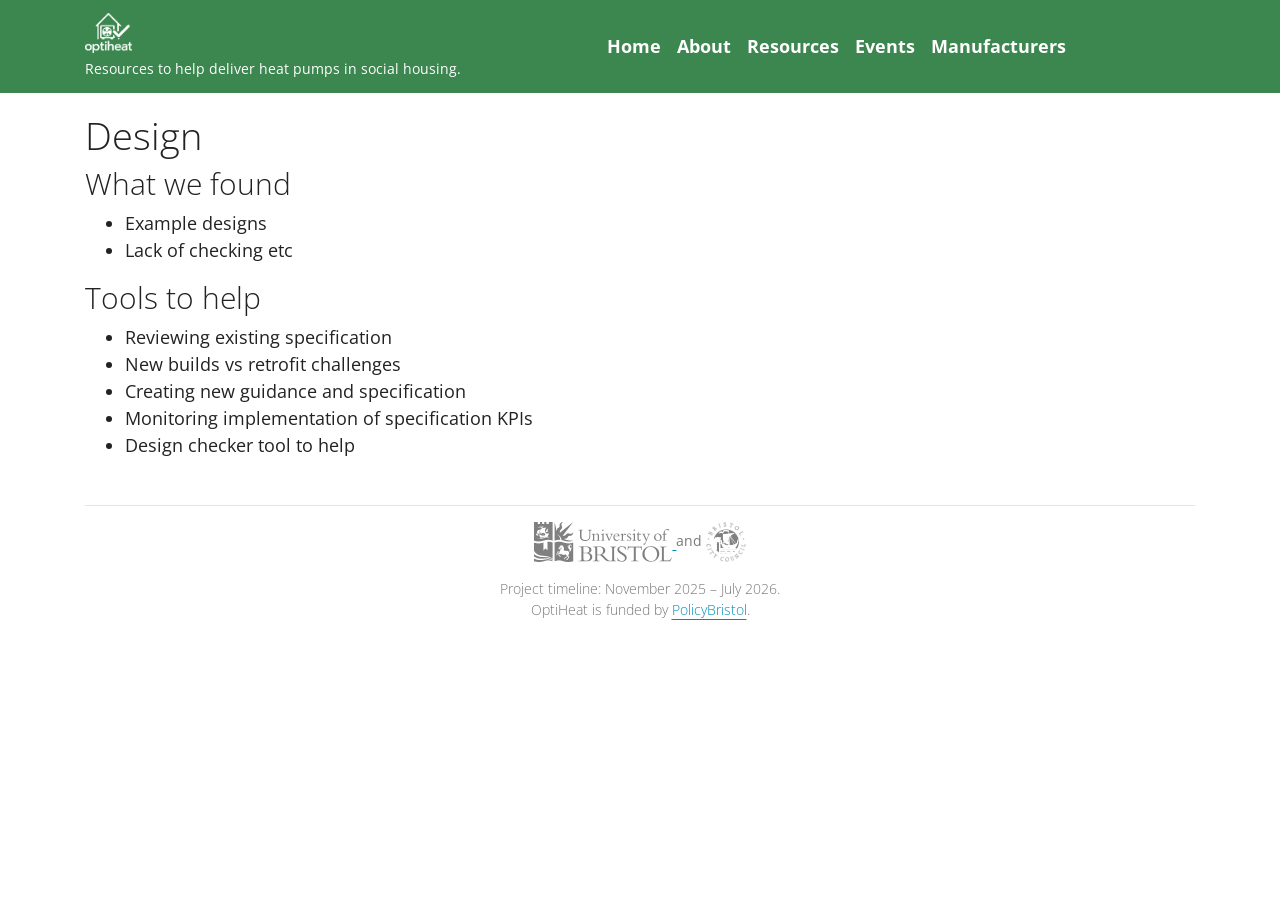
<file: design/index.html>
<!DOCTYPE html>
<html lang="en_GB" data-bs-theme="light">
    <head>
        <meta charset="utf-8">
        <meta http-equiv="X-UA-Compatible" content="IE=edge">
        <meta name="viewport" content="width=device-width, initial-scale=1.0">
        
        <meta name="author" content="OptiHeat">
        <link rel="canonical" href="https://www.optiheat.uk/design/">
        <link rel="shortcut icon" href="../images/favicon.png">
        
    <title>
        
            Design – OptiHeat
        
    </title>
        <link href="../css/bootstrap.min.css" rel="stylesheet">
        <link href="../css/fontawesome.min.css" rel="stylesheet">
        <link href="../css/brands.min.css" rel="stylesheet">
        <link href="../css/solid.min.css" rel="stylesheet">
        <link href="../css/v4-font-face.min.css" rel="stylesheet">
        <link href="../css/base.css" rel="stylesheet">
        <link href="../css/extra.css" rel="stylesheet">
        <link href="../stylesheets/extra.css" rel="stylesheet">
        <script async src="https://www.googletagmanager.com/gtag/js?id=G-PPMW7GPNBR"></script>
        <script>
          window.dataLayer = window.dataLayer || [];
          function gtag(){dataLayer.push(arguments);}
          gtag('js', new Date());

          gtag('config', "G-PPMW7GPNBR");
        </script> 
    </head>

    <body>
        <div class="navbar fixed-top navbar-expand-lg navbar-dark bg-primary">
            <div class="container">
    <a class="navbar-brand" href="..">
        <?xml version="1.0" encoding="UTF-8" standalone="no"?>
<!-- Created with Inkscape (http://www.inkscape.org/) -->

<svg
   version="1.1"
   id="svg1"
   width="599.33331"
   height="508.66666"
   viewBox="0 0 599.33331 508.66666"
   xmlns:xlink="http://www.w3.org/1999/xlink"
   xmlns="http://www.w3.org/2000/svg"
   xmlns:svg="http://www.w3.org/2000/svg">
  <defs
     id="defs1" />
  <g
     id="g1">
    <image
       width="599.33331"
       height="508.66666"
       preserveAspectRatio="none"
       xlink:href="[data-uri]&#10;IGV4aWYAAHjadVFbEsMgCPz3FD0CsIp6nDxneoMev6ikaTLtZgRcCc+wvZ57eDRIoRBTLlpVyRBr&#10;rDKZUWhg7pIpdtlRQHD2wod9JumWGNVchhtV8WCb8fIJStWT8OF/BDoMnsxK58MUnZ9v/DK0dXML&#10;5BWAPfPqXXkgyODZ74tXqrXkS2ur0hXlPAmKLJrs2zK06J57OF2o/8WetN3DNxGzjXtNVgBENjDI&#10;JFBGZWhHMZmGSUEyP0Y1OyIGUwweQ7b1CeU+yAOj8LbKX5vDyfeKPpv7g18thjfVzHYEYk6pjQAA&#10;DE9pQ0NQSUNDIFByb2ZpbGUAAHiclVcHWFPJFp5bUiEECIQiJfQmiEgJICWEFkB6EUQlJAFCiTEh&#10;qNjRZVdw7SKCFV0FUXR1BUQUxb6yKHbXslhQUdbFdbGh8iYE0GVf+d5839z57z9n/jnn3Ln3zgBA&#10;7+RLpbmoJgB5knxZbEgAa3JyCov0HKBAD1CAHTDhC+RSTnR0BIBluP17eXMDIMr2qqNS65/9/7Vo&#10;CUVyAQBINMTpQrkgD+KfAMCbBVJZPgBEKeQtZuVLlXgdxDoy6CDE1UqcqcLNSpyuwpcHbeJjuRA/&#10;BoCszufLMgHQ6IU8q0CQCXXoMFrgLBGKJRD7Q+yblzdDCPEiiG2hDZyTrtRnp3+lk/k3zfQRTT4/&#10;cwSrYhks5ECxXJrLn/N/puN/l7xcxfAcNrCqZ8lCY5Uxw7w9zpkRrsTqEL+TpEdGQawNAIqLhYP2&#10;SszMUoQmqOxRW4GcC3MGmBBPlOfG8Yb4WCE/MBxiI4gzJLmREUM2RRniYKUNzB9aLs7nxUOsD3G1&#10;SB4UN2RzQjYjdnjeGxkyLmeIf8aXDfqg1P+syEngqPQx7SwRb0gfcyrMik+CmApxYIE4MRJiDYgj&#10;5Tlx4UM2qYVZ3MhhG5kiVhmLJcQykSQkQKWPlWXIgmOH7PfkyYdjx05kiXmRQ/hKflZ8qCpX2GMB&#10;f9B/GAvWK5JwEoZ1RPLJEcOxCEWBQarYcbJIkhCn4nF9aX5ArGosbi/NjR6yxwNEuSFK3hzieHlB&#10;3PDYgny4OFX6eLE0Pzpe5Sdekc0Pi1b5gx8AEYALAgELKGBNBzNANhC39zT0wDtVTzDgAxnIBCLg&#10;OMQMj0ga7JHAaxwoBL9DJALykXEBg70iUAD5T6NYJSce4VRXR5Ax1KdUyQFPIM4D4SAX3isGlSQj&#10;HiSCx5AR/8MjPqwCGEMurMr+f88Ps18YDmQihhjF8Iws+rAlMYgYSAwlBhPtcEPcF/fGI+DVH1YX&#10;nI17DsfxxZ7whNBBeEi4Tugk3J4uLpKN8nIS6IT6wUP5Sf86P7g11HTDA3AfqA6VcSZuCBxxVzgP&#10;B/eDM7tBljvktzIrrFHaf4vgqyc0ZEdxpqAUPYo/xXb0SA17DbcRFWWuv86Pytf0kXxzR3pGz8/9&#10;KvtC2IaPtsS+ww5h57CT2AWsGWsALKwFa8TasGNKPLLiHg+uuOHZYgf9yYE6o9fMlyerzKTcuda5&#10;2/mjqi9fNDtf+TJyZ0jnyMSZWfksDvxjiFg8icBpLMvF2cUdAOX/R/V5ex0z+F9BmG1fuCW/AeDT&#10;MjAwcPQLF9YCwI8e8JNw5Atny4a/FjUAzh8RKGQFKg5XXgjwy0GHb58BMAEWwBbG4wLcgTfwB0Eg&#10;DESBeJAMpkHvs+A6l4FZYB5YDIpBKVgF1oMKsBXsANVgHzgIGkAzOAnOgovgMrgO7sDV0wVegF7w&#10;BvQjCEJCaAgDMUBMESvEAXFB2IgvEoREILFIMpKGZCISRIHMQ5YgpcgapALZjtQgPyJHkJPIBaQD&#10;uY08QLqRP5EPKIaqozqoMWqNjkPZKAcNR+PRqWgmOhMtRJeiK9BytArdi9ajJ9GL6HW0E32B9mEA&#10;U8OYmBnmiLExLhaFpWAZmAxbgJVgZVgVVoc1wed8FevEerD3OBFn4CzcEa7gUDwBF+Az8QX4crwC&#10;r8br8dP4VfwB3ot/JtAIRgQHgheBR5hMyCTMIhQTygi7CIcJZ+C71EV4QyQSmUQbogd8F5OJ2cS5&#10;xOXEzcT9xBPEDuIjYh+JRDIgOZB8SFEkPimfVEzaSNpLaiFdIXWR3pHVyKZkF3IwOYUsIReRy8h7&#10;yMfJV8hPyf0UTYoVxYsSRRFS5lBWUnZSmiiXKF2UfqoW1YbqQ42nZlMXU8upddQz1LvU12pqauZq&#10;nmoxamK1RWrlagfUzqs9UHuvrq1ur85VT1VXqK9Q361+Qv22+msajWZN86el0PJpK2g1tFO0+7R3&#10;GgwNJw2ehlBjoUalRr3GFY2XdArdis6hT6MX0svoh+iX6D2aFE1rTa4mX3OBZqXmEc2bmn1aDK3x&#10;WlFaeVrLtfZoXdB6pk3SttYO0hZqL9XeoX1K+xEDY1gwuAwBYwljJ+MMo0uHqGOjw9PJ1inV2afT&#10;rtOrq63rqpuoO1u3UveYbicTY1ozecxc5krmQeYN5gc9Yz2OnkhvmV6d3hW9t/pj9P31Rfol+vv1&#10;r+t/MGAZBBnkGKw2aDC4Z4gb2hvGGM4y3GJ4xrBnjM4Y7zGCMSVjDo751Qg1sjeKNZprtMOozajP&#10;2MQ4xFhqvNH4lHGPCdPE3yTbZJ3JcZNuU4apr6nYdJ1pi+lzli6Lw8pllbNOs3rNjMxCzRRm283a&#10;zfrNbcwTzIvM95vfs6BasC0yLNZZtFr0WppaTrKcZ1lr+asVxYptlWW1weqc1VtrG+sk62+tG6yf&#10;2ejb8GwKbWpt7trSbP1sZ9pW2V6zI9qx7XLsNttdtkft3eyz7CvtLzmgDu4OYofNDh1jCWM9x0rG&#10;Vo296ajuyHEscKx1fODEdIpwKnJqcHo5znJcyrjV486N++zs5pzrvNP5znjt8WHji8Y3jf/Txd5F&#10;4FLpcm0CbULwhIUTGie8cnVwFblucb3lxnCb5PatW6vbJ3cPd5l7nXu3h6VHmscmj5tsHXY0ezn7&#10;vCfBM8BzoWez53svd698r4Nef3g7eud47/F+NtFmomjizomPfMx9+D7bfTp9Wb5pvtt8O/3M/Ph+&#10;VX4P/S38hf67/J9y7DjZnL2clwHOAbKAwwFvuV7c+dwTgVhgSGBJYHuQdlBCUEXQ/WDz4Mzg2uDe&#10;ELeQuSEnQgmh4aGrQ2/yjHkCXg2vN8wjbH7Y6XD18LjwivCHEfYRsoimSeiksElrJ92NtIqURDZE&#10;gShe1Nqoe9E20TOjj8YQY6JjKmOexI6PnRd7Lo4RNz1uT9yb+ID4lfF3EmwTFAmtifTE1MSaxLdJ&#10;gUlrkjonj5s8f/LFZMNkcXJjCiklMWVXSt+UoCnrp3SluqUWp96YajN19tQL0wyn5U47Np0+nT/9&#10;UBohLSltT9pHfhS/it+XzkvflN4r4Ao2CF4I/YXrhN0iH9Ea0dMMn4w1Gc8yfTLXZnZn+WWVZfWI&#10;ueIK8avs0Oyt2W9zonJ25wzkJuXuzyPnpeUdkWhLciSnZ5jMmD2jQ+ogLZZ2zvSauX5mryxctkuO&#10;yKfKG/N14Ea/TWGr+EbxoMC3oLLg3azEWYdma82WzG6bYz9n2ZynhcGFP8zF5wrmts4zm7d43oP5&#10;nPnbFyAL0he0LrRYuHRh16KQRdWLqYtzFv9S5Fy0puivJUlLmpYaL1209NE3Id/UFmsUy4pvfuv9&#10;7dbv8O/E37Uvm7Bs47LPJcKSn0udS8tKPy4XLP/5+/Hfl38/sCJjRftK95VbVhFXSVbdWO23unqN&#10;1prCNY/WTlpbv461rmTdX+unr79Q5lq2dQN1g2JDZ3lEeeNGy42rNn6syKq4XhlQuX+T0aZlm95u&#10;Fm6+ssV/S91W462lWz9sE2+7tT1ke32VdVXZDuKOgh1PdibuPPcD+4eaXYa7Snd92i3Z3VkdW326&#10;xqOmZo/RnpW1aK2itntv6t7L+wL3NdY51m3fz9xfegAcUBx4/mPajzcOhh9sPcQ+VPeT1U+bDjMO&#10;l9Qj9XPqexuyGjobkxs7joQdaW3ybjp81Ono7maz5spjusdWHqceX3p8oKWwpe+E9ETPycyTj1qn&#10;t945NfnUtdMxp9vPhJ85fzb47KlznHMt533ON1/wunDkZ/bPDRfdL9a3ubUd/sXtl8Pt7u31lzwu&#10;NV72vNzUMbHj+BW/KyevBl49e4137eL1yOsdNxJu3LqZerPzlvDWs9u5t1/9WvBr/51Fdwl3S+5p&#10;3iu7b3S/6je73/Z3unceexD4oO1h3MM7jwSPXjyWP/7YtfQJ7UnZU9OnNc9cnjV3B3dffj7ledcL&#10;6Yv+nuLftX7f9NL25U9/+P/R1ju5t+uV7NXAn8tfG7ze/ZfrX6190X333+S96X9b8s7gXfV79vtz&#10;H5I+PO2f9ZH0sfyT3aemz+Gf7w7kDQxI+TL+4FYAA8qjTQYAf+4GgJYMAAOeG6lTVOfDwYKozrSD&#10;CPwnrDpDDha4c6mDe/qYHri7uQnAgZ0AWEN9eioA0TQA4j0BOmHCSB0+yw2eO5WFCM8G25I/peel&#10;g39TVGfSr/we3QKlqisY3f4LPOaDKBygA68AAA5laVRYdFhNTDpjb20uYWRvYmUueG1wAAAAAAA8&#10;P3hwYWNrZXQgYmVnaW49Iu+7vyIgaWQ9Ilc1TTBNcENlaGlIenJlU3pOVGN6a2M5ZCI/Pgo8eDp4&#10;bXBtZXRhIHhtbG5zOng9ImFkb2JlOm5zOm1ldGEvIiB4OnhtcHRrPSJYTVAgQ29yZSA0LjQuMC1F&#10;eGl2MiI+CiA8cmRmOlJERiB4bWxuczpyZGY9Imh0dHA6Ly93d3cudzMub3JnLzE5OTkvMDIvMjIt&#10;cmRmLXN5bnRheC1ucyMiPgogIDxyZGY6RGVzY3JpcHRpb24gcmRmOmFib3V0PSIiCiAgICB4bWxu&#10;czp4bXBNTT0iaHR0cDovL25zLmFkb2JlLmNvbS94YXAvMS4wL21tLyIKICAgIHhtbG5zOnN0RXZ0&#10;PSJodHRwOi8vbnMuYWRvYmUuY29tL3hhcC8xLjAvc1R5cGUvUmVzb3VyY2VFdmVudCMiCiAgICB4&#10;bWxuczpkYz0iaHR0cDovL3B1cmwub3JnL2RjL2VsZW1lbnRzLzEuMS8iCiAgICB4bWxuczpleGlm&#10;PSJodHRwOi8vbnMuYWRvYmUuY29tL2V4aWYvMS4wLyIKICAgIHhtbG5zOkdJTVA9Imh0dHA6Ly93&#10;d3cuZ2ltcC5vcmcveG1wLyIKICAgIHhtbG5zOnRpZmY9Imh0dHA6Ly9ucy5hZG9iZS5jb20vdGlm&#10;Zi8xLjAvIgogICAgeG1sbnM6eG1wPSJodHRwOi8vbnMuYWRvYmUuY29tL3hhcC8xLjAvIgogICB4&#10;bXBNTTpEb2N1bWVudElEPSJnaW1wOmRvY2lkOmdpbXA6OWNlYTEwNzMtYWY3My00NGZlLTk1Zjkt&#10;ZmNjNDU1ZDJjMzRmIgogICB4bXBNTTpJbnN0YW5jZUlEPSJ4bXAuaWlkOjkzNDc5ZmRiLWRiZTkt&#10;NDk0ZC04MDJhLTZhZTA1MWJhZDgwZiIKICAgeG1wTU06T3JpZ2luYWxEb2N1bWVudElEPSJ4bXAu&#10;ZGlkOmJjZTkxZmZkLWViODctNDgxYS1iZjcyLTQzOTA3MTE3ZmE1NCIKICAgZGM6Rm9ybWF0PSJp&#10;bWFnZS9wbmciCiAgIGV4aWY6UGl4ZWxYRGltZW5zaW9uPSI5OTQiCiAgIGV4aWY6UGl4ZWxZRGlt&#10;ZW5zaW9uPSI4MzQiCiAgIEdJTVA6QVBJPSIyLjAiCiAgIEdJTVA6UGxhdGZvcm09Ik1hYyBPUyIK&#10;ICAgR0lNUDpUaW1lU3RhbXA9IjE3NzQ0Njc4NTcxNDE1ODYiCiAgIEdJTVA6VmVyc2lvbj0iMi4x&#10;MC4zOCIKICAgdGlmZjpPcmllbnRhdGlvbj0iMSIKICAgeG1wOkNyZWF0b3JUb29sPSJHSU1QIDIu&#10;MTAiCiAgIHhtcDpNZXRhZGF0YURhdGU9IjIwMjY6MDM6MjVUMTk6NDQ6MTErMDA6MDAiCiAgIHht&#10;cDpNb2RpZnlEYXRlPSIyMDI2OjAzOjI1VDE5OjQ0OjExKzAwOjAwIj4KICAgPHhtcE1NOkhpc3Rv&#10;cnk+CiAgICA8cmRmOlNlcT4KICAgICA8cmRmOmxpCiAgICAgIHN0RXZ0OmFjdGlvbj0ic2F2ZWQi&#10;CiAgICAgIHN0RXZ0OmNoYW5nZWQ9Ii8iCiAgICAgIHN0RXZ0Omluc3RhbmNlSUQ9InhtcC5paWQ6&#10;OGYxMjIxYmMtN2QxYi00NTg1LWFjZjQtYjk5NTIyMTcyMDQ4IgogICAgICBzdEV2dDpzb2Z0d2Fy&#10;ZUFnZW50PSJHaW1wIDIuMTAgKE1hYyBPUykiCiAgICAgIHN0RXZ0OndoZW49IjIwMjYtMDMtMjVU&#10;MTk6NDQ6MTcrMDA6MDAiLz4KICAgIDwvcmRmOlNlcT4KICAgPC94bXBNTTpIaXN0b3J5PgogICA8&#10;ZXhpZjpVc2VyQ29tbWVudD4KICAgIDxyZGY6QWx0PgogICAgIDxyZGY6bGkgeG1sOmxhbmc9Ingt&#10;ZGVmYXVsdCI+U2NyZWVuc2hvdDwvcmRmOmxpPgogICAgPC9yZGY6QWx0PgogICA8L2V4aWY6VXNl&#10;ckNvbW1lbnQ+CiAgPC9yZGY6RGVzY3JpcHRpb24+CiA8L3JkZjpSREY+CjwveDp4bXBtZXRhPgog&#10;ICAgICAgICAgICAgICAgICAgICAgICAgICAgICAgICAgICAgICAgICAgICAgICAgICAgICAgICAg&#10;ICAgICAgICAgICAgICAgICAgICAgICAgICAgICAgICAgICAgICAgICAgCiAgICAgICAgICAgICAg&#10;ICAgICAgICAgICAgICAgICAgICAgICAgICAgICAgICAgICAgICAgICAgICAgICAgICAgICAgICAg&#10;ICAgICAgICAgICAgICAgICAgICAgICAgICAgICAKICAgICAgICAgICAgICAgICAgICAgICAgICAg&#10;ICAgICAgICAgICAgICAgICAgICAgICAgICAgICAgICAgICAgICAgICAgICAgICAgICAgICAgICAg&#10;ICAgICAgICAgICAgICAgIAogICAgICAgICAgICAgICAgICAgICAgICAgICAgICAgICAgICAgICAg&#10;ICAgICAgICAgICAgICAgICAgICAgICAgICAgICAgICAgICAgICAgICAgICAgICAgICAgICAgICAg&#10;ICAgCiAgICAgICAgICAgICAgICAgICAgICAgICAgICAgICAgICAgICAgICAgICAgICAgICAgICAg&#10;ICAgICAgICAgICAgICAgICAgICAgICAgICAgICAgICAgICAgICAgICAgICAgICAKICAgICAgICAg&#10;ICAgICAgICAgICAgICAgICAgICAgICAgICAgICAgICAgICAgICAgICAgICAgICAgICAgICAgICAg&#10;ICAgICAgICAgICAgICAgICAgICAgICAgICAgICAgICAgIAogICAgICAgICAgICAgICAgICAgICAg&#10;ICAgICAgICAgICAgICAgICAgICAgICAgICAgICAgICAgICAgICAgICAgICAgICAgICAgICAgICAg&#10;ICAgICAgICAgICAgICAgICAgICAgCiAgICAgICAgICAgICAgICAgICAgICAgICAgICAgICAgICAg&#10;ICAgICAgICAgICAgICAgICAgICAgICAgICAgICAgICAgICAgICAgICAgICAgICAgICAgICAgICAg&#10;ICAgICAgICAKICAgICAgICAgICAgICAgICAgICAgICAgICAgICAgICAgICAgICAgICAgICAgICAg&#10;ICAgICAgICAgICAgICAgICAgICAgICAgICAgICAgICAgICAgICAgICAgICAgICAgICAgIAogICAg&#10;ICAgICAgICAgICAgICAgICAgICAgICAgICAgICAgICAgICAgICAgICAgICAgICAgICAgICAgICAg&#10;ICAgICAgICAgICAgICAgICAgICAgICAgICAgICAgICAgICAgICAgCiAgICAgICAgICAgICAgICAg&#10;ICAgICAgICAgICAgICAgICAgICAgICAgICAgICAgICAgICAgICAgICAgICAgICAgICAgICAgICAg&#10;ICAgICAgICAgICAgICAgICAgICAgICAgICAKICAgICAgICAgICAgICAgICAgICAgICAgICAgICAg&#10;ICAgICAgICAgICAgICAgICAgICAgICAgICAgICAgICAgICAgICAgICAgICAgICAgICAgICAgICAg&#10;ICAgICAgICAgICAgIAogICAgICAgICAgICAgICAgICAgICAgICAgICAgICAgICAgICAgICAgICAg&#10;ICAgICAgICAgICAgICAgICAgICAgICAgICAgICAgICAgICAgICAgICAgICAgICAgICAgICAgICAg&#10;CiAgICAgICAgICAgICAgICAgICAgICAgICAgICAgICAgICAgICAgICAgICAgICAgICAgICAgICAg&#10;ICAgICAgICAgICAgICAgICAgICAgICAgICAgICAgICAgICAgICAgICAgICAKICAgICAgICAgICAg&#10;ICAgICAgICAgICAgICAgICAgICAgICAgICAgICAgICAgICAgICAgICAgICAgICAgICAgICAgICAg&#10;ICAgICAgICAgICAgICAgICAgICAgICAgICAgICAgIAogICAgICAgICAgICAgICAgICAgICAgICAg&#10;ICAgICAgICAgICAgICAgICAgICAgICAgICAgICAgICAgICAgICAgICAgICAgICAgICAgICAgICAg&#10;ICAgICAgICAgICAgICAgICAgCiAgICAgICAgICAgICAgICAgICAgICAgICAgICAgICAgICAgICAg&#10;ICAgICAgICAgICAgICAgICAgICAgICAgICAgICAgICAgICAgICAgICAgICAgICAgICAgICAgICAg&#10;ICAgICAKICAgICAgICAgICAgICAgICAgICAgICAgICAgICAgICAgICAgICAgICAgICAgICAgICAg&#10;ICAgICAgICAgICAgICAgICAgICAgICAgICAgICAgICAgICAgICAgICAgICAgICAgIAogICAgICAg&#10;ICAgICAgICAgICAgICAgICAgICAgICAgICAgICAgICAgICAgICAgICAgICAgICAgICAgICAgICAg&#10;ICAgICAgICAgICAgICAgICAgICAgICAgICAgICAgICAgICAgCiAgICAgICAgICAgICAgICAgICAg&#10;ICAgICAgICAgICAgICAgICAgICAgICAgICAgICAgICAgICAgICAgICAgICAgICAgICAgICAgICAg&#10;ICAgICAgICAgICAgICAgICAgICAgICAKICAgICAgICAgICAgICAgICAgICAgICAgICAgCjw/eHBh&#10;Y2tldCBlbmQ9InciPz7ITCckAAAABmJLR0QAAAAnAPh3J5E0AAAACXBIWXMAABYlAAAWJQFJUiTw&#10;AAAAB3RJTUUH6gMZEywRXFum9AAAABJ0RVh0Q29tbWVudABTY3JlZW5zaG90+xGrCgAAIABJREFU&#10;eNrt3StwXMmeJ+BMRwOJyHCjDWUiw4nbUCIy3JjLJGSz3dhlErLZTswyCdlsJnaZhGy2EwtlYsO+&#10;WCISdMdCiVgsF7jcLZdKUqnqPPLxfRE3Zu6jVVX/zJMnfyfznBMCADQipbSSUlpXCQAAgPoD4Hq6&#10;24kKAQAA1BMA99ICVA6AlkQlAKCyILhsqHseY7xQSQCEQQBoJwj+sBpjvFZRAGr2RAkAEARv+ZZS&#10;ulRVAGpmZRAAQfC+E2WMzpUAVMnKIACC4P1/f0eVAaiRq50ACIIP81AZAKpjZRAAQfBh5ymlA1UH&#10;oCZWBgEoMQhehhDWBj9pun8QgIpYGQSgtCB4MEYQnHy2F9MDUA1XOAEoLQi+Gf3kaYUQAGEQAAYN&#10;g9mszAmEAAiDANBYEBQIAaiBewYByD0EruR6r557CAEQBgGgn7C1HkL4lvl3FAgBKJLtLQAIWl2c&#10;UG0ZBUAYBIC2gqBACIAwCACNBkGBEABhEAAaDYICIQDCIAA0GgQFQgCEQQBoNAgKhAAIgwDQaBAU&#10;CAEQBgGg0SAoEAIgDAJAo0FQIARAGASARoOgQAhAjp4oAQCC4GC/+1LrA5ALVygBEASHPvlaIQRA&#10;GARAEBQIAUAYBEAQFAgBQBgEQBAUCAFAGARAEBQIAUAYBEAQFAgBQBgEQBAUCAFAGARAEBQIAeBu&#10;XjoPQEtBcDVOqB8AwiAAdBdkTjP+ersxxusf/0YgBKB1tqIA0ESAmRX+UkqbIYTPJX1nAOiKlUEA&#10;mgyCk//8SwhhX10BEAYB4PGB5SDjr7f/0OpajPG9LaMAtMj2EwCqDSqPCXkppZ0QwocafgsACIMA&#10;tBoEr2KMTxf4TSchhG2BEIAW2CYKwCJB8DLjr7e/SBCchK2XIYTnAjgALXCFEYCaAsnVokFw6jce&#10;hBDeZHvytkIIgDAIgCDYbRAs5LcKhAAszTZRAOYNRzlvDd3tMgjeCFu7gjkAwiAALQfBvRDCWqZf&#10;7yrG+LGPPzz5uwIhAFWyxQSAogPHENsl1QAAYRAAQbDREKQWANTGNlEA7go/Kxl/vbOhw8/k8/Yz&#10;bq9TvRaAR53blACAGcHCKpjaACAMAiAICjtqBEBtbBMF4GbIyXlr6FUuIWfyPQ4zbkdbRgF4+Hym&#10;BABMAoTVLjUDQBgEQBAUatQOgJrZJgogCNoaunzY+iSsAlAaVwsB2g6COyGED5kHrVJqaYUQAGEQ&#10;AOGlxfCipgCUxDZRgDaD4InQ0t73tmUUAGEQoO0guBdC2BaoBEIA2ma7CEBbQdA2RrWurtYALMbK&#10;IEA7QTDrF5HXFk6sEAIgDAKQiw3BaZTftZ9xIDxyWAC0yxYRgMrZrqgNtAEAwiCAICiEaAuBEIAQ&#10;gm2iADWHjx3hw+99RH+xZRSgMa4CAtQZBC9DCGuCUZZtk/MK4VWM8akjCEAYBEDYEAS1EQCVsk0U&#10;oK6QsSlk5K+ALaMnWgmggfOREgBUEwTXQwjnAlBRbZbzCuFxjPG1VgIQBgHIO1SchBC2BUGBUNsB&#10;MC/bRAHKDxObgmC5CtgyeqmVAIRBAPL0WdARCHu0lvtrSgAQBgGaklI6ynmLoSBYVb0+5L6dFYAF&#10;zj1KAFBkENwJIXwQbKpsW/cQAiAMAlBeYBAWOmnfyxDCWqZf73mM8UIrAZTPNlGAskLCqSBYvxjj&#10;04y/3nlKaU8rAVRwvlECgGKCYM6rRYJgP22e85bRTzHGl1oJQBgEoOFgIAi2eRFAuwOUzTZRgPzD&#10;gKeGNiznLaOeMApQ+DlGCQCyDoKeLIm+AEAvrAwC5Dv5z/pF3yb/6j3VXw+0EkBh5xYlAMg2CHqP&#10;ILP6Rs4rhF47ASAMArDEZP80hLAhCFJoILzK/NUYAEzYJgqQ1yR/TxCk8HZYmzwBFYDczydKAJBV&#10;GPTUUKroLyGE4xjja60EIAwCcP+k/iiE8EoQpLJAqO8AZMw2UYDxJ/MHgiC1to93EQJkfA5RAgCT&#10;ZUGwin50GUJYy/Tr7cYYP2olgLxYGQQYb/J+JAjSYXvl/ATPD5Ot0ADkdO5QAoBRguBBCOGNIEgP&#10;fcs9hADMxcogwDgEQfpsv7OMw+qeVgLI5JyhBACDToQ3QwifBUEG6GtWCAG4l5VBgOEm5yeCINqz&#10;jLAKIAwC0NXEdz2EsC04oF1/Oi5OtBLAiOcJJQAYZNLrqaHof7M9jzFeaCWA4VkZBOh3En4iCKKd&#10;73VuyyiAMAhQWxDcCbaGor3nPV4utRLAwOcGJQDobXJrRRD98nFsGQUYkJVBgO4n20eCINp/Iecp&#10;pVOtBDDQOUEJADoNgjshhA+CAAX0Ve8hBBAGAWhhgm1yzYz+ehlCWMv069kyCtAz20QBuplU7wiC&#10;lCbG+DTjr3eeUjrSSgA9ngeUAGDpIHgQQngjCFJwH7ZlFKBBVgYBlicIUrRJPznOOKzuaSWAHsZ/&#10;JQBYeIK6GUL4LAhSUZ/OeYVwN8b4USsBCIMAY0+aj0IIrwRBBEJ9G0AYBGhnsrwSQvhmsoxAqI8D&#10;lMw9gwCPJwhStdz7kaeMAgiDAENPQA+8PgKBMAuvcl+9BChirFcCgLmC4HoI4dzEnQb7vi2jAJWy&#10;MggwH0GQJhWwZdRrJwAWHeOVAODeiaYVQQhWCAGEQYC2Jr+eGgoCIUC1bBMFuJsgCLf73X7GYfVE&#10;KwE8YlxXAoBbE0orgnD/MWKFEKACVgYBfp7krguCUHY/9NoJAGEQYBEeFgN1BMJTrQTwwFiuBAB/&#10;Th69UB4qOm5CCGcxxhdaCWA2K4OAyWxKB4IgVNk/N2wZBbhnDFcCoPEg6GEx0M2x5KEyAIWxMgi0&#10;ThCEBvqr104ACIMAPyaGtoZCW/1225ZRgKlxWwmABoPgevDUUOjzGLNlFKAAVgaBFgmC0HA/Tikd&#10;aCUAK4NAQ1JKmyGEzybQMNgxZ4UQQBgEEARNShEIHXsAObFNFGiFIAj696ywuqmVAGEQoEIppXVP&#10;DQX9/B6f3UMINDs+KwFQcRC0NRTyOiZz3jJ6FWN8qpUAYRDAxFMQhPYC4VaM8YtWAlphmyhQ42TT&#10;1lDQ/xfx2T2EgDAIUG4QPAneIwgC4XKB8FQrAcIgQFlBcDOEsG0CDALhkjZSSntaCah+LFYCoKIw&#10;aGsoOG4dtwBzsjII1DCZPDKhhDLlfHyk7060ElDtGKwEQOFB0OsjoI5jOeenjH6KMb7USoAwCGAC&#10;KQiC4xmgeLaJAqVOGk9MHKEuBWwZ9VAZoK5xVwmAAoPgQQjhjQktVHuM57xl9CrG+FQrAcIggImi&#10;IAjtBcLnMcYLrQSUzjZRoKTJ4Z4gCG3I/Hg6n+xQACh7rFUCoJAgeBRCeGXiCs0d+zmvEDr2AWEQ&#10;oOUJockgNB0Id2OMH7USIAwCCIJAe4HQPYRAkdwzCOQ8+XOPIFDC8XY+2coOUNbYqgRAxmFQEASK&#10;GRdCCPsxxvdaCRAGAQRBoL1AaMsoIAwCLDjJWwkhfBMEgYIDoRfTA8IgQE0TPEEQjBcCISAMAgiC&#10;gHHjIasxxmutBOTK00SBHCZzK4IgUOHx+S2ltKOVgGzHUCUAxg6CwT2CwPJjiS2jAI9kZRAYmyAI&#10;1H68rqWU1rUSkN3YqQTAWGwNBYwrAOOxMgiMMVlbN2EDWjt+03cnWgnIZsxUAmCMCZGJJNDqOBNC&#10;2IoxftFKgDAImKAJgoDxBmBwtokCQ03KNk3MAMf1X0E1pXSklYBRx0klAIaa+JgwAsafWw5jjG+1&#10;EiAMAiZigiBgHAIYhG2iQJ+TL08NBRzvcwTVzFcvgVrHRiUA+pzgmBgCxiVjE5AnK4OAIAg0Y3L8&#10;n2U8dm5qJWCwMVEJAEEQME4ZqwBhEEAQBIxXxiygAbaJAoIg0KTJuPAp4zHVewiBfsdBJQAEQcD4&#10;la3jGONrrQQIg4CJlCAItBcIjWVAL2wTBQRBoHmT8WI347H2VCsBwiAgCAqCQD/jxscQwmGmX28j&#10;pbSjlYBOxz0lAGoLgiGE1RjjtVYCKhzfXOwCOmNlEKhqohS/EwSBZcNWzk8ZPdFKQCfjnRIANQVB&#10;LQR0ON4dhBDeGO8AYRAwMRIEAeNeTj7FGF9qJUAYBARBgPYC4VWM8alWAhbhnkFAEAR4eJzZyvTr&#10;rWkhQBgEBEGA/sabLzmP05P7GwEeN7YpASAIApQ/LgZbRoFHsjIICIIAjxt/VjP9emsppXWtBAiD&#10;gCAI0M84dB1COMv0652nlDa1EjDXeKYEgCAIUNd4acwE5mFlEBAEARYfl55nPKYfaSVAGAQEQYB+&#10;xqeLEMJ+pl/vlXsIgXvHMCUABEGAesdRYylwFyuDYAIjCAJ0M17l+lCZ7MMqIAwCJgeCIFByIHwR&#10;8r6H0FNGgZ/HLSUAQVAQBGhjfDXGAsIgmKgIggACIdA420TBBMXkBKCH8SznMS2ldKCVABMvEAQF&#10;QYD+xt2TEMK2sRcQBgFB0GQEaG/8vQwhrBmDgdzYJgqCoEkIQL/j3NMQwmrG54gjrQTCICAICoIA&#10;/Yx31yGEq0y/3iv3EEKjY5MSgCAoCAIYl43N0B4rg2DCYbIBMOz4d+zcAWQxJikBCIKCIIBx+oZP&#10;McaXWgmEQcAEQxAEaC8QGrNBGARMLEwqAARCoEbuGQQTCpMJAOPjXecWTxmFmscgJQBBUBAEMI4b&#10;y0EYBEwgTB4AjOfGdGiAbaJg4mDSAGDcnOecs6mVoLJxRwlAEBQEAYzvc3oeY7zQSlAHK4NgotC1&#10;VS0EUK3zlNKRMkAdXL0HQbC7AcWKIEDV47zxHupiZRBMEEwMAKgusALCIDjxDmNLCwG0d14SCkEY&#10;BBoOgvG7L1oJoNlzlBfTQ6Fs6wJBcKkgqIUA2hn3nQ+gLlYGwYRgUbaGAvDn+SqldKkSUBZXcUAQ&#10;fPzA4QowQJPj/xyuYoxPtSKUwcogmAgIggB0ZS2ltK4MIAwClQXBEMJzLQTAA85tGYUyuMIPguB8&#10;g4UVQYDmzwXOHVAXK4Pg5O9kDkBf57Y9VYB8meCBIPiQ1RjjtVYCcE5Y0FmM8YWWBWEQEAQBaCsM&#10;fp902mUC2bFNFJzw7zxpC4IAdHjOO1AFyGy+pwQgCM5gRRDA+aEPWzHGL1oZhEFwos91YLCVB8A5&#10;wnkGqmebKDjJT9vSSgD0fC48UQUQBkEQzM9XLQVAz7ZTSuvKAMIgCIIA0J5zK4QgDIIgCABt2k4p&#10;nSoDCINQaxA8UgUAuNOGEsA4flEC6DUIWhEEgPnOl4cxxreqwYBzreZfpWVlEATBac+0HgAjeGPL&#10;KPPOsX5Y8k99u/GnmnygkTAI/QxSe6oAAI+24Smj3De/6vFi+3lK6aC1mnrhJ3Q/UB2EEN4U/BOe&#10;xxgvtCTAaOeRQXaWxBjjZCUux3v2PsUYX+oNDH1cTDSzfVQYhHIHKmEQwLlkqTA4+bxcA+Gf3xHH&#10;g/7XDw+QAUGwlvrvhRD+Hv665/FZCGHtxv/kqqePvuszvt7xv3+2xN+/+Tlf5/x789bgob+3dsd/&#10;fjX1v7la4J+7738372et3fMbb/53awt8/tUD9b16ZBtePaK+i7iaoyZ3/Y6vd/TZr0v04bv62u8h&#10;hP8TY/xoBBs9cL3I9RyWUtqLMb7XSuZWY31+7YHQ1RYQBKcVtTIohEM1tmKMX5Rh+JXBAsbTfYHQ&#10;cTBqYKo4EHqADAgjxdW7w6eIAfn4fOPQ3lQOE94b3hnvmzrP7+XW3jX3PyuDYHCYlu3KoMkACCfO&#10;Lf3XN+ex1j2E1ff9lRDCN/1vOFYGQTBRb8BxTxETXu8hrN63nL9cja89EQbBBGXas9xqbUIIbY+3&#10;xgCB8IaNlNKJFqruOD8p5Dg/FwbBgHWkCkI3YDwQCEezrXWqm1dtF/R9qxqLhEF4vFeV/76vBlsg&#10;00mYLYICoXOEeVUO/e9AGIQ2JyItnHyeZVDnS70NmGFDCBAIXRyoZk51WvDx/EYYBOjn5LATun0B&#10;N1DfOOHVEwJhCCFsaJlij+Gk/YRBIE9jbxP9oAmAB3xWAoGQYoPgQSW/o4pdCr/okoCBFShxvBBO&#10;xgmExmqc5+thZRCY9kwJALgvEKoCgqAwCNDlSeJAFQCTS4GQKo/V00p/V/FzFwcymHhM240xflRb&#10;QCip+1zTRe3GHruF0iL682Wo+MFwpfdB9wwCOZwo9lQBoMyJsIt55HqxgIfZJgqFnGwr/4nvtDJg&#10;sukcRVXHpvdACoOAkywAzlU0FgQ3g/cICoOAkysAzlk0FQRPgneBCoNQqd0GTqpeLQFACeeu5yqe&#10;XRDcCyFsq4QwCLWe5D4O9DmurgIgEN7/OReqnR3PABAGoXq9XonMIAh+1cQA5Hwuc9E0LymlIw9z&#10;EgahlRPcRQjhuOKT2x9aGYCMz2lbqptVENwLIbxSCWEQWjrBve74JPfJVU4ABMKH/16M8YvKZqXl&#10;raGHwiA4yS1rN8b4UjUBqPhcuZ9bsGQ5toaGEEL4F2EQnORiWOw+wk+TK5wfVRGAys+V7yfny7MF&#10;/vFDQTC7IHgSbA0NMcbr0n/DL7ozdDIYXIQQnKjyD+3AsBNGD5Rgeix+oQpV8PqISlgZBAAA5uIi&#10;z3e1XGQWBgEAgIdC4IEgWB9hEJj2qxIAADeC4E4I4Y1K/OlTLT/EPTRQzkA81NW4raEf2z3Eb3PP&#10;INQ7btV2fKsbDc9ByghQFR07VgYBAIBZIdDrI27brenHCIMAAMCtIBi8PuKW2l4JZnsAlDMoD3Vl&#10;7vnkVRlV/TbboaDeccs2UXWj6HlHSUGwumPGyiAAAPAjBNoa2kgQDMFL5wEAgO9B8DSEsKESbQTB&#10;EKwMAgAA3wmCDQVBYRAAABpna2ibQVAYBKDrCcVOSukyDeMopbSi6gDLBcHgqaGzPG8i8GpnKGaw&#10;9tL5ZQY7T83ro902Qwj/N4SwltlX248xvtdC7YxbniaqbhQxvygnIDV0bBgEwGAtDPKYtrrMMPxp&#10;e6FGGFQ3Ht/PVkII31Si7ePCNlEA7poonEzvyywtCP6YWM/4HQAtj+8HguBMq639YGEQgJsThL0b&#10;gWm74t/5w6VWBxob5zdDCG9U4mfxu+vWfrf3DALwZ0Bq8GevTX73bozxo14ANOCzEtwOgq3+diuD&#10;AO2Gv3VbJ//04UYpTvUOoMIx/8BYLwhOszII0N6EwGTgfhs/auQBG0Al477XRwiCM1kZBBAEUS+g&#10;boKgICgMAjQaaHZsBV0uEKofUPL4pRK3rCrBd7aJAtN+VYJqJgGnIYQNleh2YhWCK8pAOeMVtzxv&#10;8amhwiAwr2dKYBLAw/UVCIGMx6hNVbjNuH2bbaLAtK9KUHZIEQTVGmh6bDoKXh8hCAqDwIKsDJZ5&#10;8l8XTEYNhUcqAWQwHp0GD4uZ5VAJhEGAWk/+JyGEc5UY1SthHMiA+8Rv24oxvlWG2dwzCEyzTbSs&#10;ICiAZNYetiIBzgd5MB4/zMogQKEnfSd+bQPw4/VBKnGLraFzsDIITHPPYAFhQxXKaCdXpYGex5n1&#10;EMIHlbhlP8b4XhmEQeDxbBMVBBEIgTK4X3yKMfdxbBMFpv2hBFmGik1BsNxAqO2AjseVPePKTLaG&#10;PpKVQWCalcEMw4Qq1NGOrlgDHYwlmyGEdypxy26M8aMyCIPAcp6FEC6UoekgeBVjfCqMCoRAlrxQ&#10;fopxdXG2iQIIgjc9FwSrbFeg/LHD7QKzrSqBMAh051claC8wxL9c3PgOJ1pCIASyGDP2ghXBWXZj&#10;jNfKIAwC3fFqiXaCwvGPBHjHf7+tNQRCIAvuEZwyOX25R3BJ7hkEaDAgPHR/haAyXHu71wW4Z4xY&#10;CSF8U4lbbA3tiJVBgLaC4JXw0eYFAKC4sWFHEJzp2NbQ7lgZBKZ5tUSlgWDeECicjNP+QjpwY0xY&#10;DyF8UIlbtmKMX5RBGAQQBDsOgQiEQDZB8FwlnMuGYJsogCBII/0ByH4MOBIEZ/qkBMIgMIw/lKCK&#10;if+nRYKgMHJ/sJ7UdEsgBHo49g9CCK9U4pbDGONLZejp3KYEIDhMGXw/fk73y9Xwm5f5rYLI/PWc&#10;vIdxu5U+m3N/qm0FXN2c59FHh2JlEEAQ/PG9VrTO/PWcXKm+6rGfnGgBaOKcsCcIzrSrBMIgQG0n&#10;/d4m+B1cQf1vWuhx9YwxPg39bRvdntw/BNR7TjgKXig/y6EXyg90rlMCKOaEYZvouEEp5996GGN8&#10;28F3Ow0hbDjawqdF7k/pqx+XvE3Kdkd1I5tzeznhRL8clJVBgMJP+l0EwQlBMPy5/TObCYzJIlR5&#10;PrA1dDZbQ4VBAEFwTleuoHYeBOOY/7xACE2cD2wNne3Y1lBhEKDGE/9OD392f3K/GpkEwQEC4Z5W&#10;gip4fcSMcTPG+FolhEGAGn3oIQi+V9b8gmDPgbDElYQrvQu+SymtW+UfbLxEGAQW9KsSdHry7/rE&#10;fyYIljER6ePvljaRtHoNfx67ByGEc5W45VAJhEEA5nMcY3yhDPkHwZ4D4Y4aD/f3oSNvlOCW3Q4f&#10;gMaiY6gSQBm8WqK8CWPXv6vv35BSugwhrAmC+kImY97Kjd97feM/X48xXhjv9SPtafxleVYGgWm2&#10;ibY7+f8fWq6MiU8Lk8sY4/WPf0395xd6FIWcB7w+YjZbQ4VBIGPPlKDuIHGPf1fTogLhgaMDsg2C&#10;B8HrI2axNTS386ESQDEnlqGuLg7+pMratol2+XuGDi2NrDjFWo5lW62M9/pP8+dsYy9LsTII0O0E&#10;wGoNJpzQ7jF54ricaUsJhEGgDF+VYCmdPTGuhq2Mucnh97k6DvUGwRDCtkrccjz0g+kQBgGEFqbl&#10;9AL03Q4noDuaFrIgCM44l8UYX6uEMAhQPVuDsp+UPM3ou3wMIXzq6M990Low6thva+hstoYKgwDN&#10;TAYuOwwKY68K7lbYRMcZhtOXHfY/E1EYb+y3Injboa2hZfhFCQA60dXL2ke/khpj/Fhbtsh1m1KM&#10;MQpyUGwQ3Olw7K/J6vT7QcmXlUGA5ScEnT1B1JXUXuw30g+FShh23LdF+/Y5LAqCZbEyCLC8rp4g&#10;ms39FTWtWA393syWaw2NBMHTEMKGStxyrATlsTIITPtDCUYLBV8y+z6eaDqcMyWAIoLgjiA4Owh6&#10;amiZrAwCLDcx6GRFR/BqO9DGGF900ZdSSklfgt7G+81ga6jzV2WsDALTflUCbrBiNZzDjiase0oJ&#10;nQfBFEL4rBK3fFICYRCg1cnBaRd/J+erqjHGFwU30fOSvmyM8W1Hf+qdoxPyG+trDIJdviIHYRDI&#10;wzMlmFsr940UuToYY7wocXLlsAJjfQHjaxQEhUGAZqWUVloJWiWuDpZ6D0tXkytPJ4VOjqMjx9JM&#10;u0ogDAK07ltLQcsDAgbl8ewwfhA8CSG8Uonb41OM8aMy1MPTRAEgr+D9OqVkEgrj2laCW2OTi4IV&#10;sjIIMJ7Dkr5sQa9pMGEJ37e4FfidL9PjnWhtOuyDm7aGzmRrqDAIwGSysNNRaHmrmvQYaF8Vcjz9&#10;KYSwtsCf2J76G7BoXzwKXh8xy5mtocIgAH9p+aXDud/P5r2IP09u9zL+bpd9hDerhSzB9uzbnhf+&#10;iiEeYCsNlDOpG+qK9+7QVwCH+G1dbh3s4vuWvJUx59WXmraIdlTnqxjj01b7UKn9QX0Gr/dmsCJ4&#10;VxC8UIa6WRkEEKgea1/7pYPH3tg20kR9LbO6XQ7Z92+UfyXA7D5yIgjOdCYICoNAm/5QgnsnDkcd&#10;/q1U4kM+YozvM/1escd2v5wKdm+WCCZN3tu2xD2BXfiWUjowgjHVJ3eCp4bOsm9rqDAIwGxd31Py&#10;ykMv8g4wfYWYyZ9+6GFEVx18zl4GdbzMoDnf5HwPJYP3yc3Q9v3fM8Xv3qtEQ22uBFDOpHSgj9qK&#10;MX6p7bd1tWo0wHc9K+WKbE4hNrd7Qrv8DaXfo5rhxY7sjzH3DPZe39MQwoaZxS2fYowvlaEtVgaB&#10;ab8qwZ0TiCG2mW24z2n4yXMO2zdr3D6a6e/ZsGW06bHiRBC88+KAICgMAnCPNwN/3reu3mkoEJYT&#10;WKa/T8FPxFx3LJMh9wjeDoHRk2WFQYAfnilBVj54ofbjgtS8dcq5ppW093kBfcU9hMaG1l0pgTAI&#10;QGETmonNEb/HZu51qmFS2NV3HfoBLgVNut9lumV01WjXZH8cXI7vIUUYBMb1VQmK8XnEewuzfy/X&#10;rAlgw5PCtQHrXtr9eNltGY0xXhvemu2PQ9m3NRRhEKAO36ZWDE+GDlm5B8KU0qnVgXbD1Tz9JMMt&#10;o7u6UifHv/tDbzvz+giEQeAu7hks33aabekX3Jd4lX0yIfT0QB7ybvLKgSzEGD9qkqWPe2b3LS+U&#10;RxgEaNCrO0LiSUrpIKW0M8eWU1fZqXkCvpHTCmGf2/hq3iKYU6jPzLGtoUz7RQkA5ppcXFb887bD&#10;jcetu6BO496llP6eyzvXYoyxh5C9VflYvaYb37JrtRlhEGBxJhfQju2UUsplFaXrQBhj/FJpEHQl&#10;6+42FwSZyTZRYJqniTLoJHeWEMKh6nQ+UV5XhUfX7DKnYyWnvyMIFuPM1lCEQQBy8ulG6Ltrwvr2&#10;of8Nj/Y3YfPR1nJ6aNIyF0tqPp4q38a/bH/xsBiEQQCycbjAvVjHytaJ33r+++eV1u1NbqtOPy6W&#10;hBDO5g0FtXbqSdvYxj9jrFUC5hoflACKOuENYX/o9w8N8duWnQzZgjRuO6h/J876XCVooY2sVDd7&#10;XiwuCMYY3yoD87AyCExzzyA5TqRd5V6edy0uHz5OVCGbtthUhdnjrCCIMAhAbRMckxtysG01Kosg&#10;mEIIn1Xili0lQBgElvVMCejBpw4CoS165BRGUPuc7Nf6yhCEQWBYtonSuVxe4A0dhpIDVRi85raG&#10;zh5f49D3+lNR/1ECKOYkONTV0K2hry56gEwbk5XCjgPtoG1Gryn61xyexxgvlIFFWRkEYIiJ3Ioq&#10;VO+40b4tpKjxWA4FQYRBoGu/KgE9+F9KULcY4+uGw4qXnguCQx9vnhpGhzTXAAAgAElEQVSKMAj0&#10;wgNk6MMrJaBiawKhkD1kEFQFuvKLEgBQyMTQCgG5B8Jkou5479muEtAlK4MADDW5O13in91TQQrp&#10;515MLwj2ZTXG+FEZ6JKVQWCabaL0ZWOJf/ad8pUxWQ0hfGu8Btu6wVJBcEcVbrPiTF+sDAIw5EQv&#10;PfY+IKsERU1Yr1Xhz37uPYQL1C2E8EElbtlXAoRBAGqxNpkspzkm1IIgpXpje/OjgyC3XXmhPMIg&#10;ANVOAFNKm0JgPWxn+4ntzfONA+uqMPtYijE+VQmEQWBIX5WAgX1ONyhHb64q/azcg05yH9z99Qkh&#10;nKvELcdKgDAIjMEDZGZzzwal+7ehPshqxi0f3EN4ZxBk9jH0WhUQBoExWBmcfWJ2zwal+33gY8Z2&#10;0Z+9UYKfgqBwPNuuY4chebUEIAxCG/5DCUYPQGky2f+oDsyw7z2CDM3KIAA0YIzXPljhmOlDyy+m&#10;FwTvdGYHCsIgAFBbCBUIb9uefoquINi0rRjjC2VgDLaJAgC9B0JB4JbPKaXVMVZsBcG8jg1VYExW&#10;BoFpniYKmPQO41tK6UgQbNahEjA2K4MAwGCBUDC45VVKqdpXCWjvO+27R5AcWBkEpnma6N28BBh9&#10;t4NAqDluB0JBsB3xO0EQYRCgMP9VCSh08vk6s+8jEM4ITjU9ZVQQvNOWEiAMApQ5ob5WBRAIe7Sd&#10;UjoVBKt1GGP8ogwIg0DOPECGZaxOtkDFYFstAuEiNkp+7URK6VITzu7rMca3KoEwCOTOPYP38/S3&#10;+yc71zf+/esQwqrKIBA+2ucSQ9VkRXBN893yXAkQBgHqmLi6sjs7BMY7/rtrk/3RnQmERVorabul&#10;raF3OowxXigDwiBQCttE6XwSH29QtcHb6EVBfWlXi90KWXuCYLnjowuICINAaWwTpdMg2NU/9wi2&#10;8pbbpz6GEK5U4ifvcn7KqCA42jgHwiDQCyuDD3P/R8aPR48xvp1MxLRTmZPop6pwS5ZPGRUE77Sv&#10;BAiDAPVOVlu//+Nq2cejD3HVPMZ4MbU99azBttot9BizqnLbRk5bRgXBu/uuF8pTVJ9VAijDgCfe&#10;3clWrap+W9eTy5YnQl3Vsq8azvP9Wmm/0kOVwDHT1tjvqtMudR5vtMnKIDDNNlGGmuwcj/w7at/K&#10;daa/VenzmPcQCoJ3h3QlQBgEaEdz96N1PTGfvIdwzN/zvuYnnJbyFFGBcCHbKaUjQTCf88HYq7Ug&#10;DAJd8TTR+Saord03+Lzy9vTai/wDoaeM/uzVwEHwVMnvHDu8RxBhEKBBzUxOS5rspJR2lgwd5NkH&#10;PWX0dl9PKaXLIT4nhLCh4sYLhEEAGpucFjjh+dDB793VZn5XIdb6vIfQ1tA77SoBNfhFCQAYcfJ9&#10;FUJYy/B3fwwhxMmqy5qekFefFFBu2RYEqxoXYTBWBoFpniZqUjDkb/svmdfgaQjhUE933OVusmX0&#10;qMu/p6ozPVcChEEATLa78R8F1OJtSeGjlaAkEM70qosto4LgnQ49LAZhEIBpxxX9ludDTrJjjNcl&#10;hY8CAkhT9zEJhDMttWVUELz3+H+rEgiDQO28WuLxk4TXlfwOj0gvPIBM7nXUHo1bdMuoIKiPIQwC&#10;sJgzkx2TQ7RHRl49JtwJgndyjyDCINAUD5BZbDL6otCvvmsiXUcAab0d9eM7Q97pHP8bQfCOPmW3&#10;BMIgIAxS42T0bDLR+ajllm7zM5VwDGZsI6W0KQjqSyAMAvNwz2D9dgteycxx0vgifH9f4phWtYRJ&#10;/D0+p5QOBEHHEwiDgDDYc9DK+LvtWw3sLYCM+j7Ckp7KKhCO5k1KaUcQfDgIOp5oarxUAijDgCfu&#10;/Rjj+9p+25CTw5wmWSVMivuo15i/e+j2F3zKOBYzsh9CeKcMjiUIwcogQB8Oc/gSJjaj2Rrws66U&#10;2zHwSIKgvgLCIECPk4qxXky8Gm/QEqO1/5cQwvFAn/VUxU3yWZrXR9CsX5QAmOKewY4moF1vUTOp&#10;Lar9X6eUfgshbPT4MVsqPd7xiIsFUAMrgwD96fRhMiazxU0yX/T897+oskk/+gQIgwB5TjQ6f2qn&#10;QGiyaRKrbnTC6yNAGAQob/IpEOpTqqB+LNcHvD4ChEGAoXT+7kGBsAzaSSBE24MwCJTkmRJ0Pvno&#10;5SXvgkZ7QdBEVi1ZiocuwRRPEwUYaOLZRzhIKaWSJ7UppXVB0ES2tuMS4R+EQaBUXi0hEA7pXwXB&#10;uay6x0kgRBCErtkmCjCsw4ICyBBeCYJzTWYFQWGBxXihPAiDANlMOt+WFkQYPQgKKgIhCwbBGOOF&#10;MsDdbBMFpv2hBP1POvsKDqXfQygICii1HpsI95AjK4PAtF+VoOyJisnsoCFwp8d6H1ZSo5OU0p5j&#10;kwF5oTwIgwDZ6+1elvTdkRL3GnJSCOFDj6HkbSU12g4hvJv0yR2BkJ7tuscWHjHeKQEUNakawlaM&#10;8Uttvy3nyV3Pv3+3r/ccdvC7V0II30ps7777bC1hZFadSvptVtkLm9QK8fBoVgaBabaJDq/Pp919&#10;yHhC+62nv9vb9sqU0ooguHzAmlwIEC7QViAMAjQ/ibkIIXwaYAJ+2kg93/ZQvx8h8FvP372VCe23&#10;lNKJkEFHvD4ChEGAogPMyxDCbs8fs2Hb20JB8KTvENho6Nh2DyFdtI3XR4AwCHTnmRKMNqn5GELY&#10;GiDcpJTSporPV6vw/QEowkY/PhR0fAqE2gSEQaB6X5Vg1MnNl9DzltGJz5NQOMpWvZTSesYBcHNS&#10;mzRQmzc9oZ2U+kD44JG8PgKEQYAqA+HLMNw9MNsjvYbivKe/u1SQngTAz8LF4N7YMspj2sDrI0AY&#10;BKh5snMx8KTzVSX3E/7nBUPg0cC//0youMWWUdQehEEAxpr4pL/s9fgZJz3W6/oR32PvxnbQVwO3&#10;6wu9+87+5ymjqDkIgwCMOAF6dyMYdr2FtK8Hsjz4NNYfK4CTAPhuhLp+MqF9uH+U8hoUbTko9whC&#10;H+OYEkAZBtzCtjt5qmVVv62GSdvY2zi7qmFfv+O+7zd5eurnGurXSp8tqV5e2eLYgVJZGQQwIZp7&#10;wnvD6aJ/Y6DvenTzywqCZQbJUl6Bon3VFkr1ixIAlDcxymAlYtYL7J+P+fLnXFdnTGaX8jmlVEQN&#10;Y4zRCmHnnisB9MvKIEDBoTAz5zcW43ZmhLWT1tpIEOws6HvtRINj3JgXl0AYBKCEiedWpl/vw9S2&#10;0hT6e3CMUFC/DymldW3v+AGEQaBfz5SgqEnTFxMnE9lGnHvKaBNsDQVhEIDHTj5NQLVBAzZ6eNWJ&#10;QJjXMWRrKAiDACwxAT1WCSGwYq88ZbTasQsQBgFYclL12sRqELvqPJrPpTy5Ux9RIxAGgZJ8VYJ6&#10;JlgmWb3YmpT2o1KMK6V0UFDY+aTFBEHI7hhUAihm0jPUVfDdoSe5Q/w2E44QUkqXIYQ1R5M+5Nhu&#10;Yix3TAEPsjII0M7E62kIYV8lHs12UOGqS1YIBUHI51hUAjDhmTHxtTJYf39aCSF8Uwl9poZxq8DV&#10;wfUQwrljCxiblUFg2h9K0MRk7PrGPYWHKvLXJNW9lgzQzy5a7WOOLRAGgbz9qgTNTc7emqCFfTVg&#10;BE29BsYxBsIgABlP1BpbFTu+8ZPf6wGMcMy9Do3cxysIQqbHphJAGdwzaCLSSP/TD/SbJtu15qeM&#10;Ou4gX1YGAZhrMjeZ0J0V+PX33QdIAXYFQUAYBMbmATLcN7F7UcB20qv4M1tAKeHY+hjqe5jTlpYF&#10;YRCAeiewM4X+H4xxGO/2VMtQ6PFUzcOcJsfiF60KmR+rSgBlcM/g8hMTvSibvrweQngWvj+59rfJ&#10;/x9CCF9v/CuEEP7x4z+PMV6rnHGrpeO75HsIjbdQjl+UAICBJ4oXIYSLyb/9qCIw034I4V2B33tV&#10;00E5bBMFprlnEGBkk3tdVwv7ztEqPgiDAAAsH66uS9lyaWsoCIMAAHQv6xfTC4IgDAIA0E/Yep9x&#10;4HKPIBTMA2SAab8qAUCWoTDm9JRRK4JQPiuDwDQPkAHIVxYrcYIgCIMAAAwbwkZ/qIwgCMIgAABt&#10;BbIzQRDq4p5BoAk53WcD0FUgTCnthQFeTi8EQp2sDAIAlBsI+37S6KEgCPWyMggAUH4ojCGEkFLa&#10;DCF87uJvAfWzMghM82oJgHJD4Zd4Qwjhefj+0vqrGf/zTyGErThFFaGhMUMJoAwD3vO2H2N8X+lv&#10;A+oMQOYzAAuwMghMe6YEAADCIAAAAMIg0ICvSgAAIAwCAAAgDAL04kwJAACEQWBcg28TjTG+UHZg&#10;wfHDk0QBhEGgcFdKAAAgDAKNiTE+VQUAAGEQGI/3DAJFsEUUQBgE6nGsBAAAwiAwjtHeMxhjfK38&#10;wJzjhVVBAGEQ6Nio20RN8ADjBIAwCLRrXwmAO3xSAgBhEOjH6A+QiTG+D141Adx2FWN8qQwAwiBQ&#10;scmrJg5VApiMCdEraACEQaCdyd/bEMKZSkDzXBgaSUrpIN2gIlCXX5QAmJLVewZjjC8mExKTEGiQ&#10;h8WMEgAvQwhrKgH1szIIlDQhXFUJaOeYFwQHDYB7N1b/BEFohJVBYNrvGU8Or0MI0SohVO3sx44A&#10;Fgp1xkdgblYGgWnPcv+CN1YMjjUX1CH+RRBcPAhuqgLwqLFXCaCYk/xQV3uPY4yvG6vtSgjhWy0T&#10;akdL0X3xJISwXcnP2YoxftGqg/af3u/1M8ZAXawMAs2bbD+FHPxLRceVIDg89/oBwiCwlK9KAKP5&#10;ZyVgCV7FAwiDgDAIhfp7LT/E/WsAwiAgDAJtHn+/ak4AYRAoyz+UAIRBY0mRnikBIAwCQJl+r+WH&#10;xBgvNOfg7OwAhEEAKJTVNJbxuxIAj+FdMVCIId4fFUK775Aa8D2O2g99kb76znoI4Vy7AsIg1HeS&#10;H+TF6MKgCTj6or6o/2hXaINtolDOxOp6gM9o+SS/r5cBFTju8W+vKi9UNr9UAihLn1d9W7/iW8GK&#10;zFmM8YWjpPh+uBNC+FD8BMMKUnVjmTYFYRBwkldbk2/0RX2xvf5zHGN8rbpQF9tEwSSLOmr7XAtW&#10;peTteMear76xTBCESscLJYAydXnlV8D8qa69P41PkGXOvjjIE4T1RecJbQrtsjIIherq5Owkf6se&#10;FyGEQ5NvMmjXp4IgY7eHNgVhEMj4RL/oiXqZf7aBur4tpDar2tAxnolDfTHrQLi1wD+6pU2hgTFC&#10;CaAuKaWDEMJvIYSvk/+7EUL4FGN8qTqd1HclhPDsRn1/nfz7m75O/u8fU//5j//tsxv/m7s8m/pb&#10;P/6Zfx/iNSMU0Qf/Nvm/v4UQ/h762VJ6NtWvf/zr9xjjR61RbB/aDCH886TfbITv93n+y2RnBAAA&#10;AAAAAAAAAAAAAAAAAAAAAAAAAAAAAAAAAAAAAAAAAAAAAAAAAAAAAAAAAAAAAAAAAAAAAAAAAAAA&#10;AAAAAAAAAAAAAAAAAAAAAAAAAAAAAAAAAAAAAAAAAAAAAAAAAAAAAAAAAAAAAAAAAMB9ohIAULqU&#10;UhrsxBmjcycAwiAAtBQEBUIAavJECQAAAIRBAAAAhEEAAACEQQAAAIRBAAAAhEEAAACEQQBKk1La&#10;SQtQOQAQBgEoMwT+CHUflvnnU0p7qgkAZfDSXABBsOuVveMY4+uCv//DJ08vnQegAlYGAdoNgXs9&#10;BalXto4CQP5+UQKAJoNgGuIzrKABQL6sDAK0FwRPawqdAIAwCMDD4WwnhLAx8GcKhAAgDAIwsg9j&#10;fGhK6UDpASAv7uUAaERK6SSEsD3aCaen+wc9TRQAhEEAMgtNU65ijE+FQQDIg22iAG0EwZUMvsaa&#10;lgAAYRCAYX1TAgBAGARoSCargtl9FwAQBgGo3f/K6LtYoQSATLgBHqByub3nr+uHr3iADAAsxsog&#10;AABAg35RAqA0KaWdMODL060CAUDV84rBdpjkNqcwwQEM2pUHQttE9QcAsjmH9PLO3UXZJgoAADCM&#10;rN65KwwC1O9MCQAAYRCgPf9VCQAAYRCgMTHGLxl9nU9aBAAymSMoAVAaDwwpo2ZD1VF/AMA5ZDFW&#10;BgEaILwAAMIgAAAAwiBAK8ZeHbQ6CQDCIAAAAMIgAEMZa3XOqiAACIMAjO+5IAgACIMAjYkxXoQQ&#10;jgVBAGh8TqAEQGm8V66zOp6GEDZKr5n+AIBzyGKsDAI0Ksb4oqcT0q6wBAD5EwYBhMIYQtjv4E+d&#10;xe8+qioACIMAlBEI3y8RCo8nIfCFSgJAQed/JQBK4x6xweu9E0L4bfJv/33yABr9AQBzisLPIU5m&#10;gIHb5F9/0B8AnEMaPIfYJgoAANAgYRAAAEAYBAAAQBgEAABAGAQAAEAYBAAAQBgEAABAGAQAAEAY&#10;BAAAQBgEAABAGAQAAEAYBAAAQBjsSkppPaV0kuZ3mVI6SCmt6Co80Lc2U0qnj+hbB6oGdDD2zDPu&#10;7KlUVW2+lx5vx1ym6rntwT1tfzrpM9qfmWJFB8NJCGF7pI/fijF+0Z3qD3whhM8DfuRhjPGtys9s&#10;izT4YBljVHn9Yej+MNBvu4oxPtWTsujLOyGEDyN89G6M8aMWMKcNIZzFGF84h7Qzp4iFNtpeCOFd&#10;1inbxHGedlyZUbfrjL7faQhhI6OSfYoxviy8zfdCCP8IIfweQng2+Y+/xhivH9Mfxhy4H7q6+tBv&#10;mf7vxuzzkwscX2OMFze/W07HYUsn8kn9vzmHNXUO/Jbr99MHBhuDPxfydZ//OFdkdgz99mMuMfnX&#10;g+fem+e4EYP38xjjxV3f647f+uzGbw1T//7Z9Hxq6rf/qNPv058TCztoxrpiZjCdv40OQghvBvq4&#10;XlbOSuhnpfWrwk541bd5SukohPBqoK9+HGN8LQzm9xvmYLWooj67oOIvQmba/rldbC5u/lHQMZR9&#10;O8YCDpiaGju7qyodt9V6COG8xJqWsNpccjA0aOfT1iP19V63PJcaBks6LqwSGQdDg9sHO2z7IS/A&#10;VT8ujLyNtrr2i5keNMVeMWk5GI50cC51r0ttISXXCZswKID02TdLC4OFHw/ukTefcXFgvra/DCGs&#10;NfJzB11BNqfo9jh+kuHBkxoIgiGEcK4zd2JtwX52VGP9PamUOVyN8JnHyv59G30F485n5y7zmR9P&#10;qdTKM2uzM2n7tYZ+9rZxoVxPMjlw1n88/7bFk0VFv/tr7hPbG5OxVxV3qzeTbrVuiGOGMSYov5kg&#10;phSGu596qN9D/ef1+2x4dclP7X4yafcP+j7C4OMn5uetN8SN98GYwPcwsf3xXqaaJmNzOLdSyAxj&#10;rAw+Mzny27R1td79eJdhg22+d6Pd3cP287HgIkEh4pgdRfnvaZgC9+OPdYP0Q7XS18bvU9ognzYc&#10;6T6WXh88keM9g7U+MOIeVT8gzfhW9/xFu/eml3eYqn23x+qTEQ6edY04X0efPI4fA0aXfcoqIWNs&#10;E/29wXHnVWP9qskdPs4x7dXEivjjzjdqlb8nQx9AwZbQxyjtRv1s7gu6sS2Un71RF0bwtZUf2vLx&#10;NZkjnzT0W42l99fnQJvT+rgoDP7VCY50hKUHoMsCvuoY9wVd3THovNNzDMwIgwMeUweOqxDC96cK&#10;Hhk/CZVcfLzxYBgcN8Lggo2/F9rbLtOHEpbaR98KZrBRKx50Jgx2fiyth7YeTvWQVxW3tXGzoZpN&#10;LsR7MIy+IAwu2ehWaNo5kMaY8P2bQWa5/qRusNQxdBTc/nDX2LJirKTE8/ONlf41rScQCoPLHUQ4&#10;KQ0SQNXD4EzWan61hJ0vd/tmfKS0Ojb4Gip9QRjsvIH3HESDHUyXqhD+e0rpVBkMzmTta4XHi4dU&#10;NTCuaOO26qm9B631jirk4RcHUdHWUkqplXf63GFDN+j2GG68P7XgmRJ0wi0Q848rJzHGl4ILOZ9n&#10;tPfgPoQR33fOX544iOoYWFUB/Yk5uQeGoRX3AA7jYDv1dWuTfiAMakwHFOhPLblSAowpxj91/pNb&#10;m8btB271KT0MGjQNrOhPACamlFbvyXMuGJfbfUoOgyaLJvA4UQPUcH6afD8T04GDQErpYKwPjzG+&#10;1wTGBmFw8YbzJEsHFW2cqFeUAejo/HSa6fc6KKSEu/ERQghbBfwm2zR76AuFtD2lhsHJsrqHEOR9&#10;wvXIXrryTQmAjuS68pZjIDmbMcf/+Jg/EGP8MiMknGU4ZxntInamT9A+CyHshxC27sl7Hx/T9iGE&#10;1RDCsSGITsJg8EjtEnxIKW0qA6WfqOncVyVg5PFkL7Pvk934Npm/v+jpb7/waodsA+HzH20fY3wf&#10;Y/zS4W+8jjG+vhEOtT+LhcHCG+s4PlIIYbfg3/tZF+/85LyUEMLzgidwtoaP65Mw2KznD4wrpV3t&#10;z+aCcmZzmq0hJ+pTK0a5tMd6Y4Fwel56MfScJmS0UvyIXW2HTgsd9oWKg+BqjPG6p866WVLQGmqA&#10;SykdhRBeVXR8bHV5Va6G4yqXq4lj1CzTrUSL1O4kDP/et93Hbm+r+Nw0SB+bXLxZa+G3VtBv9nN4&#10;kEkuc5ux+8YQx46VuXxqM7kAcd7ynOJJaZ1k3gL3FQQnf/9LSRNDT4RcuA99GXBAOC6kL9nGAd07&#10;7vqcEmN8GjJa8TGW3OkwlydaTs55u633jcmx01QQzPl7DfC7L0LjnlT0W1aH3gdd0BObPCr78W06&#10;9Odmu4/fxYXqPFOCvMabGOPrnv7+tacK5htGJ23/NrM++bHVUNB3MCrhHK/thcGsB805TqbXI36H&#10;L7kf5K7C3ms/p/Yr4ITh4gIUdIznuptlrAfJ5PAAG6GgjLDeSgjMrO1Lec1LO2Ew43eMfcrx4HJV&#10;pchJ2ftcv5uLC/TAA2QaPa4zHFMGf5DMZE7zrtU+YD4zaA12S63hyN/beydzC4Mhw3eMTSbwLzMP&#10;GG4ONth19R2zfAKpq3dQ3nnBBH/cOU1p9R/z+5b8QJNF3gmp7ckyDOb67h0HkkC4pN3C+tFFpt/X&#10;1bsyjXHP4B+tB0Hf585z0rp+4Hvf0z8OSqpBaVtC4cEwmJlPJR5gk+/8SVfLpz1KvVrnBEPBmt2a&#10;6smBDxrske4jXwwt/b1oVyN97ptSjpkaz9HmHY2HwdxWkHLeFjrnd7/K5fs0vDr4vPQfkNvAbKUZ&#10;ip5I7WqlwfrC28K//9OxPjunZ1fccUwfCk1UGQYz8qmGg2wykJ7pcqNZreVdMk46FOhvgmCW3/Fj&#10;K+0x5oWrWsbsEX/Ht9zq8OOVLTm+HqQHxyMcr0dOmyOHwYyu9u+WvCI4YwB5ETJ5uXhKabOlSdmY&#10;rx6pfXJhdZA5/CYI+q4jjlE76tuZq8CPtv3SyO98PcLHvtLDRgyDmS3Hf3RQ9eaz7m/CSZPGuH/P&#10;i+7zVvt97R80cWfnnVG2i7roOLpDJWgoDIZMluNrnujm8tsyfoekflReXzo1nEKZY05NO3D0BejF&#10;vyhBW2HQANrOb/ymxlXI4ar+huEUk/+ix5zRbmHo88KkFaV6+nlLt7dk2ObXI7T3jsqPEAYzubq/&#10;31D993XB+iY2IwzSruqTu69KkP04MuYtDP8sMDEHt7e05b8rwQhhMGRwdT/G+L6hk+/ov7Xjq6bP&#10;Mqrt65YO5BwmHrm8HJgsPXMMco/flKA4LmbTt20lGCcMOpn6zWparrFXQ9/ofVC01ZrC4IjbzJ7X&#10;3lFaunCP+aowCJQyUL9WBebwtZHPHNJWJWPIdWXt8mGkOl4EeuFhZdBjGBz7JuuWrzi42tKpXSUA&#10;Bh7Dv6gC5i6D8LAy6CsM0q6anrZW47spCzg53+xLR46o7D1r5DOH4gLU8jrfJjriFlH9ARAGF/Bc&#10;U9SxzWhkbmj/7mzEz36l/LSk9QtQHVnr4W9+0B8A5gyDY7/Lw/5624w6qqEb2r/X4YUqcI8xVum8&#10;WgIAcg2DYaQraBNWc/6yqgQAUKSrBn/zsWbvV0rpIKV0mTKgNeoOg6OxmvNTLa5VYeHaeQjPz2w7&#10;BuOOyf2w/lODx8DgT7FOKZ00EP5uBrA3oZ+t1BBCCOEXJWAy+KwIo1WdoL+4iAcsoPgtvWOFBefQ&#10;wWwX3j/3QgjvNCPCILn5fyGEp8pABye6dfcBgzDYWliwjY5Z58MQwrlKkLMnKaWDET/fI5injLjt&#10;yBYEuvI3JcjaMyUAGOTigCBI/mEwfN+LPFbw8QhmuuDBO7ONde/PB6VnSo1PE/1UaVv9prvCYuHP&#10;w1YoNQxC0dyncWddXqsCwmBv/k2zggAo/CEMUtOgtqIKQA9q3Jr6D20Fzc6XdgRAauEBMkxPAkp7&#10;8IfHoAODq/ghSV+1LtwZAj0QhuqMuTJ4pfxZhsHS/K7ZwGQfoMcQuOmBMNRqzJVB91vk51cTWwCA&#10;P4Og7aBUbcyVwf9Q/judjfS5JT5F7g/dBR5ljNV0F23Koa0oIaCtDPQ5giDCoBNOM5M1bVon91SS&#10;AxdtjOPQpV4vXqeUjgRBhEEnnBbDoKfI6UtdnUg9mRaAvvytx/NXCiG8UmKEQcb0tbHPbe07D2ms&#10;7dguLACDmzztERbtP5eqgDA4EC8KN5FWq6r9TQm44VclMKb6/uTczpMVwTWlRRjEyQx9SR/WJwAa&#10;YUUQYZDcjPVUT5PE+vxNXyIDHiBTDlvvKUHX5xgrggiDQ/OAiXttmwTMzfaz+/2mLwHCLNw5H/XU&#10;UITBkVg5cBKlf3/XlzC20BD3KyMIQiFh0IBd34RtjIDvosL9bH3BcQqYr9wOggcF//7DEMJqHJhu&#10;Jwx27X8qf3aWva9njKv/Jpl19iWg0En2yP6hCfXTOb0p5Lfuz8hlbz2VnxrC4Iby5yXG+KXAr/1G&#10;y2XpdyUARjiPXaiCMPiQjLeHzlrte6+56dMvSgD0MCFzxRKAvs4xHyv6LbZfMiqvlqBLtmxmJKW0&#10;rgoAVORq2fCU0argc0GQHPwSQrgKHjKR0wR+rEHqquCancYYX+g9t5wrATN8DcNv0/cKGKpnYo++&#10;QomehBD+bcRJ/IkmyGZgelrw13f/KUA3PPyJaqWUNgVBmAqDMUxV2AkAAAuGSURBVMa3I37+tiaA&#10;6hwrQda884/7WMVdPGjsqEL2Po/42auCIFmGQSXI6kSyqQpU4N+VIGvu7eU+VgYX90EJuEvpD1bL&#10;+AmsCINV+awEBqnS61HoK0oAqPu8eDniedGKINmHwU8m8aMPUraXADC2GraJ7mtGZhjlYYmCIEWE&#10;wRjjS6UY3ZjbS7q6x2vUe5Fss/2zDkeqACyo+G2iY76k2wVuplzV8CNSSiuasvIwaPLathjj60p+&#10;im22370a8bM/KX/23DPIfTxABrqbXz2t5Kf8s9YUBmuevOYQhl1J7K6WR37/qCc+uwyAHFwpAXTG&#10;w5FaCIP2NFOJV34/3MvKIC34p7E+2AXe/Iz08JhVlaeoMJjBgdrk4JlSOh35K3gnXD19yT2TCKAQ&#10;QogxXqgCN6yN0AevayjcmE9hpbEw2LCNkU+Yr2sraMNXZce+Z/LM4VwEL52nFZ6UDgUGacYNg6Ou&#10;ErU2eDpZ0GFfGv3VJDHGF1qCO/ymBMWoZhXXPcwAjwyDOawStRKQUkp7GXyNrvezP8uovq0FbTd3&#10;A12wcuw8BPpw/7XN5taeJwo0mndjf4Fa9rO3Pohl8jttEUXAIEeeKjrOeWkl/exEVeAn2bwO7cmM&#10;gBAVSEipqNbr+lL/bBFFGCRHY7/nreHz/bepf7/tQSTmF+TpiU44+O/KYjBs6FUi5w5zOjp211UB&#10;WGDsOGns9941f1ubrBIaS/NvwyNVEAafC4S9HVyeyqQfdfGbdjJaFXRhAcjZ2HOa7RZuf0kprc95&#10;Xjq36pQ97yxuPQzm9H6eygaMLA6uhibvNQdCD4xhUc8a+UzIaU7zuYFSP+qCWe2BsNTfJ6gLgzcd&#10;6pidff8DB5d+VOnv2GqsDx1U8DPcv0eLgXD0i6AV3/6SFv1tto06x5mXZhwGY4xvFayz7/3GCVE/&#10;6uC7X+b2/WOMXxrrQm8q+A3CIPexiuscNPTvOZ+Ewk09ZNS2PKrkHFda3Ue/GPLQA2S2MitYKqyB&#10;c/u+fT/+/6t26S8IhvzuNz0MDargiXhfG/lMhMGf5HIxtIZAmFLa6+F3fK5tZaqwtm75PsHdET97&#10;9OcRPHlg4PyS44GV+8GVUjrN8Tt6/H+ZA/Tku65l2J/eNtp9Sn8IlDAIzkHLfve+3pX8pqfaHI9Y&#10;ryP9MW8xxo8j13/Ui8xP5ihQzLXj5tZ5bzzhcaPR46moK8q5X1jI+V5T242LPnH+ZipOq8E9p7Gr&#10;hIvbU993c6jv23VtYoyvRyzdq4zb9NQzLbKwNuZFg3nfM3iWcUdOY7/D50YIzPYJj61P3ufoQzsZ&#10;XlSwd/9uhzn0m57//vrkRN31/QTuCaN1z3P6MiVMxiff8bPa1PM7Gl+8yNGrlNJpz22+klJaWSgM&#10;FrC9cHusAy33EDhx7Bh70IccBusS+lMOFxZy2aLaV5+ZPEjhfHKiPvcCYAZU/ZbenF6fdXMsyfF+&#10;uUe8O1AgLOh3WA3M1kaP84oUQvgWQvg2/RnzrgwWsbKUblvpa2AsaXvHyNsjihush27b0voTs9uv&#10;o791escV+C63GY0x2bcaWY4m2irTOc2bHM4FPx4OM/ke5w6Jzs8XKyN/vrlGOXPRzY7+Tprx3+08&#10;OgxO7BZWz28zAuLJvAfijW1aqdSB0fbQTi8uHHT0d09LDYD606P6y95dY81kq8bB9D8Qhtmy42Eu&#10;8N1VIePJzpCfF/p7OMzYcnkC9rehz/1CYLE+z5hbXKaUjia3FB2kezzwt//3n3O7RTpUhcX+FL4/&#10;VOH/TP5vFXuoh564T+7d3G7kAD1+zIrr5OrOZ/2p25NbS2eEruo/2XI69AMNdvt8WtsYfaHWCyMp&#10;pb0xwsBY9SxpHOmjRiX8/i5/d4bv6o099+/1UPDq7pDjwuSiy4fQkB/1fZJzwwxoO3x/XPyr4GZa&#10;5vMqPULpQTBTuy39WC9khrZDfepBAT/7LPO/12Wb7nT9N4Ntvo8ZCz62+tufLFgwW8Wc4NCfDNzD&#10;+lc9EZwvG2ubFzn/vY59mJHXTye3HKxPbi9Yn2wPPCk44FNDGDR4OrGhP2Viv6Gm2NYbwXlTmzRl&#10;I3zftn0evj8J8jx838rofMD4YdCBavCkCbuZ9/f3mghoYbwzlzFPwhw6uzA4saX7OJFRpbOW99BX&#10;7FkjnwmPnQh+DJndU9aoVSWA/k0eGLZ8GIwxfnGVJY/Bs9GJ+7Gm721i9EIVEAZpcNz7pBKj1T/G&#10;GK8H+Kjnqs1dfbChn/uukzDYaPFyDILXjR60r/W9tgdD7f9oXxv5TFh0THkZrBCOMpcZsI0vlBu+&#10;e9Lx33OlZXi7rQbBKftKIFyRLSuDlDYOWiGsfC7jXPdonxo6/pvqG086Lt6Fg2vYztr6PV0ppZVJ&#10;LTxIpOEB0LgjmEEP48rL4CJ31XMZ545HHw8Igw4uk181Ub9sVb86nFK67ODP2CYK84+LLnJXft7R&#10;vg86brFGLf3mJ4qog6pN865qqFsjq8Nruis4t6gpA7bT64Z/fhM7A54McKBfOZQ688ng6QTTda1i&#10;jE+1fVO8WgKML2qpbdXl4d9/0UKOeTJAIZ86yDqbtNuvPeckU59rd5DX9lmyTZSazsXGmArrp11/&#10;sqUef+WY2gPhk4EPMquEBqjBJpnq1nSfqvb+wZTSeoFf28ogxlC2tGsZ588Y4xdluBUIa51TpCdD&#10;F9OB9iir6mVg79hhCzWJMb6v+Hf+a4Hf2cogtZ5fjlVivlqVEjBanjdM2snT2RvrF09G7Gwm6Xfb&#10;mpTI+wMf7kvX+ttc9idleGvwLt7fl/znfxvhO//DaEWlY8zryTjjJfUVnX8bnDecmSe1GwifZFDU&#10;Xd3r1gBkeb6//tbiS4RXW77SV+Hg/U8FfudfjUDF+E0JFhpnXoQQVlXiT1uVPKW6hYC0O+m/tNkn&#10;Dn/JoKgfQwgxpZR0Lgao88sQvu+R1q/aOr5qafPJ081KDBgf9cQiuL9z8WPzOoQQWzrHtHDOqen8&#10;YY7QaZ9YCSF8q+C3vH2SU2EbXJbfsoVRf/Pbhq2L7z/K/Xt/1wOFwUbHmxbeU3Zc+zmntt9njtBJ&#10;Da9LfjjmzT7wJPMvWOvTR7dsB82rv1Vywt41uNfX3j2ctMeY7G/oecJgo+PNxeT4rfEJx7uT4el1&#10;Q+3poiLTNS3q4Ziz+sATBRYC+euEXWh/+9GvbMN7/ARtK+Pv2Et/HOMR2QMcV1t6dbn9IzTw7IAf&#10;TziuZE6z2vo5p7S2LLTvnekTw3y/JyUV+MYPOSytcwiB5R3QGT/gaF+/6qytv+S0rXao7zLkbx3i&#10;sybHwFDnhePar6wP3T9aCxVTx/l+Sd/Xk87vbcucHlB33Mf5ZMBde8elPtQmoznFVlO3DaWUVlJK&#10;e2l8By0PiimlkxFqvjLwb1xPKZ0O/Bt3hv6d/NneOymlyx7a9CiltKnCwIz5zOlIc5iTlNKOVuis&#10;LTeHbDsVL2ZO0Zc9Fb49mA7lVMXbCYMzfnNv9KjqBnLhD1hk3Dlwrim+DY96aDrnFBd+OpkDu4mU&#10;TsNgCGF74I9dtWUFAAAe74kSAAAACIMAAAAIgwAAAAiDAAAACIMw5asSAACAMAgAAIAwCAAAgDAI&#10;AACAMEgVnikBAAAIgwAAAAiDAAAACIMAAAAIgwAAAAiDAAAACIMAAAAIgwAAAAiDAAAACIMAAAAI&#10;gwAAAAiDAAAACIMAAADCIAAAAMIgAAAAwiAAAADCIAAAAMIgAAAAwiAAAADCIAAAAMIgAAAAwiAA&#10;AADCIAAAAMIgAAAAwiAAAADCIAAAAMIgAAAAwiAAAADCILWJMV6rAgAACIMAAAAIg9QupbSiCgAA&#10;IAzSGNtEAQBAGAQAAEAYpAW2iQIAgDBIg2wTBQAAYZDxPVMCAAAQBhEGAQAAYZAGfFUCAAAQBmnP&#10;/xj48z4pOQAALCYqAV1KKaWBPuo4xvhaxQEAYDH/H1ZKPPaCZbcGAAAAAElFTkSuQmCC&#10;"
       id="image1" />
  </g>
</svg>
        <small>Resources to help deliver heat pumps in social housing.</small>
    </a>
                <!-- Expander button -->
                <button type="button" class="navbar-toggler" data-bs-toggle="collapse" data-bs-target="#navbar-collapse" aria-controls="navbar-collapse" aria-expanded="false" aria-label="Toggle navigation">
                    <span class="navbar-toggler-icon"></span>
                </button>

                <!-- Expanded navigation -->
                <div id="navbar-collapse" class="navbar-collapse collapse">
                        <!-- Main navigation -->
                        <ul class="nav navbar-nav">
                            <li class="nav-item">
                                <a href=".." class="nav-link">Home</a>
                            </li>
                            <li class="nav-item">
                                <a href="../about/" class="nav-link">About</a>
                            </li>
                            <li class="nav-item">
                                <a href="../resources/" class="nav-link">Resources</a>
                            </li>
                            <li class="nav-item">
                                <a href="../events/" class="nav-link">Events</a>
                            </li>
                            <li class="nav-item">
                                <a href="../manufacturers/" class="nav-link">Manufacturers</a>
                            </li>
                        </ul>

                    <ul class="nav navbar-nav ms-md-auto">
    

                    </ul>
                </div>
            </div>
        </div>

        <div class="container">
            <div class="row">
    
        <div class="col-md-9" role="main">

<h1 id="design">Design</h1>
<h2 id="what-we-found">What we found</h2>
<ul>
<li>Example designs</li>
<li>Lack of checking etc</li>
</ul>
<h2 id="tools-to-help">Tools to help</h2>
<ul>
<li>Reviewing existing specification</li>
<li>New builds vs retrofit challenges</li>
<li>Creating new guidance and specification</li>
<li>Monitoring implementation of specification KPIs</li>
<li>Design checker tool to help</li>
</ul></div>
        
    

            </div>
        </div>

        <footer class="col-md-12">
    <div class="container">
        <hr>
        <p>
            <a href="https://www.bristol.ac.uk/">
                <img src="../images/UoB_logo.png" alt="University of Bristol">
            </a>
	    <b> and </b>
            <a href="https://www.bristol.gov.uk/">
                <img src="../images/BCC_logo.png" alt="Bristol City Council">
            </a>
        </p>
        <p>
            Project timeline: November 2025 – July 2026.<br>
            OptiHeat is funded by <a href="https://www.bristol.ac.uk/policybristol/">PolicyBristol</a>.
        </p>
    </div>

        </footer>
        <script src="../js/bootstrap.bundle.min.js"></script>
        <script>
            var base_url = "..",
                shortcuts = {"help": 191, "next": 78, "previous": 80, "search": 83};
        </script>
        <script src="../js/base.js"></script>
        <script src="../javascripts/extra.js"></script>

        <div class="modal" id="mkdocs_keyboard_modal" tabindex="-1" role="dialog" aria-labelledby="keyboardModalLabel" aria-hidden="true">
    <div class="modal-dialog">
        <div class="modal-content">
            <div class="modal-header">
                <h4 class="modal-title" id="keyboardModalLabel">Keyboard Shortcuts</h4>
                <button type="button" class="btn-close" data-bs-dismiss="modal" aria-label="Close"></button>
            </div>
            <div class="modal-body">
              <table class="table">
                <thead>
                  <tr>
                    <th style="width: 20%;">Keys</th>
                    <th>Action</th>
                  </tr>
                </thead>
                <tbody>
                  <tr>
                    <td class="help shortcut"><kbd>?</kbd></td>
                    <td>Open this help</td>
                  </tr>
                  <tr>
                    <td class="next shortcut"><kbd>n</kbd></td>
                    <td>Next page</td>
                  </tr>
                  <tr>
                    <td class="prev shortcut"><kbd>p</kbd></td>
                    <td>Previous page</td>
                  </tr>
                  <tr>
                    <td class="search shortcut"><kbd>s</kbd></td>
                    <td>Search</td>
                  </tr>
                </tbody>
              </table>
            </div>
            <div class="modal-footer">
            </div>
        </div>
    </div>
</div>

    </body>
</html>
</file>
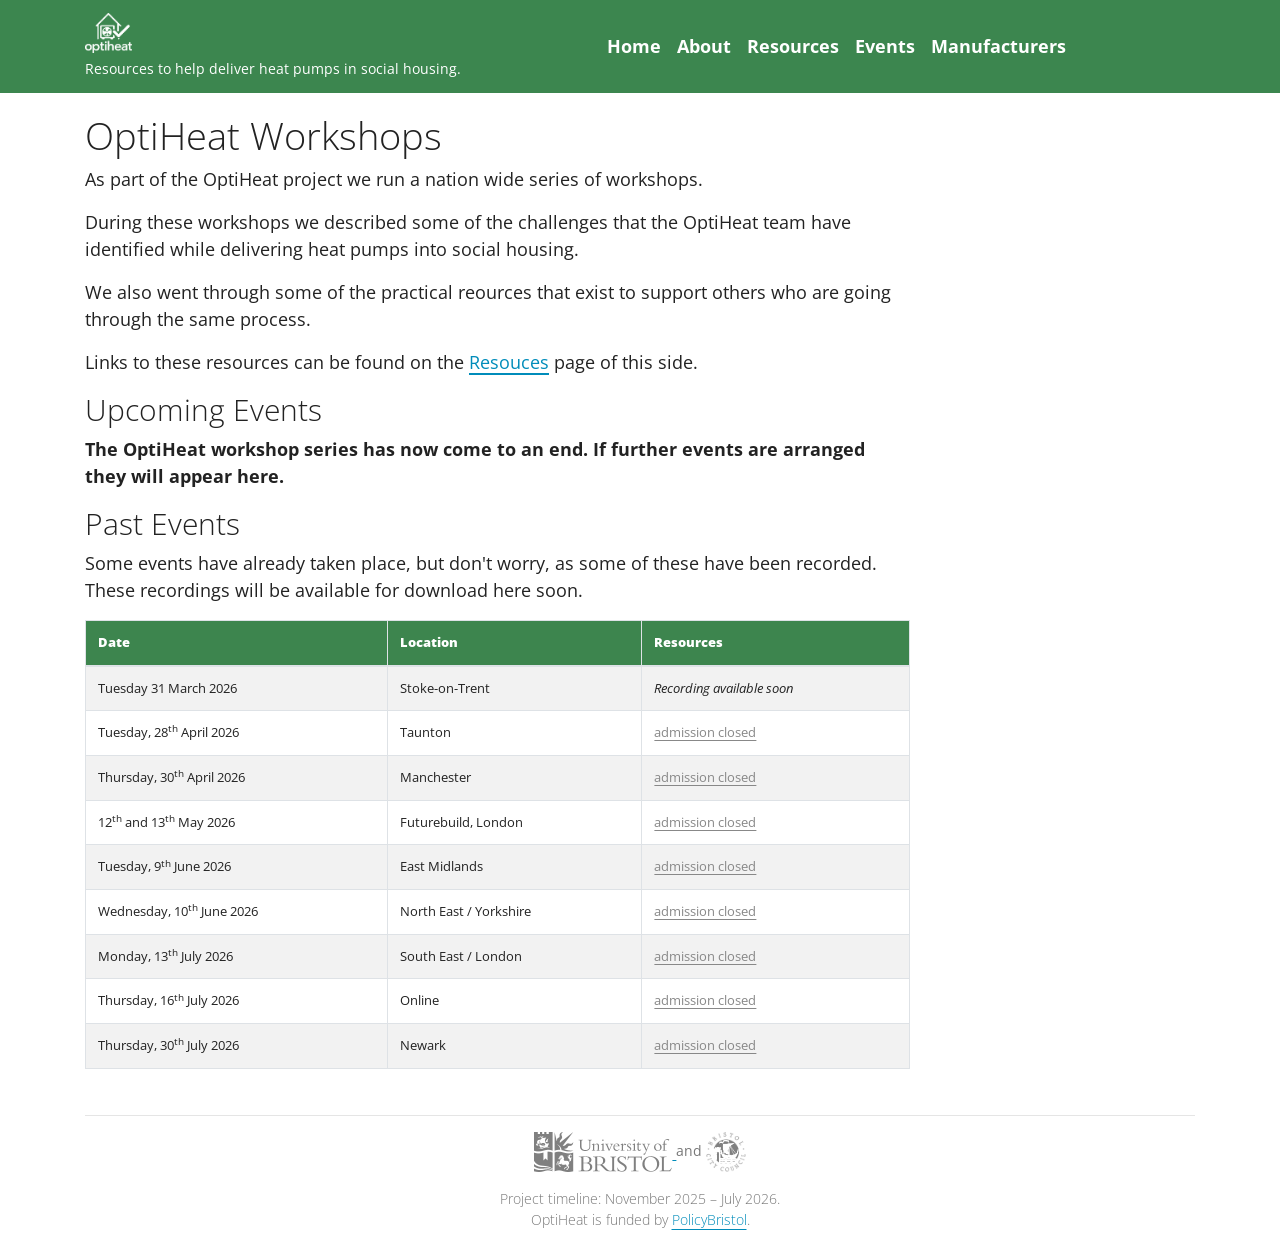
<file: events/index.html>
<!DOCTYPE html>
<html lang="en_GB" data-bs-theme="light">
    <head>
        <meta charset="utf-8">
        <meta http-equiv="X-UA-Compatible" content="IE=edge">
        <meta name="viewport" content="width=device-width, initial-scale=1.0">
        
        <meta name="author" content="OptiHeat">
        <link rel="canonical" href="https://www.optiheat.uk/events/">
        <link rel="shortcut icon" href="../images/favicon.png">
        
    <title>
        
            Events – OptiHeat
        
    </title>
        <link href="../css/bootstrap.min.css" rel="stylesheet">
        <link href="../css/fontawesome.min.css" rel="stylesheet">
        <link href="../css/brands.min.css" rel="stylesheet">
        <link href="../css/solid.min.css" rel="stylesheet">
        <link href="../css/v4-font-face.min.css" rel="stylesheet">
        <link href="../css/base.css" rel="stylesheet">
        <link href="../css/extra.css" rel="stylesheet">
        <link href="../stylesheets/extra.css" rel="stylesheet">
        <script async src="https://www.googletagmanager.com/gtag/js?id=G-PPMW7GPNBR"></script>
        <script>
          window.dataLayer = window.dataLayer || [];
          function gtag(){dataLayer.push(arguments);}
          gtag('js', new Date());

          gtag('config', "G-PPMW7GPNBR");
        </script> 
    </head>

    <body>
        <div class="navbar fixed-top navbar-expand-lg navbar-dark bg-primary">
            <div class="container">
    <a class="navbar-brand" href="..">
        <?xml version="1.0" encoding="UTF-8" standalone="no"?>
<!-- Created with Inkscape (http://www.inkscape.org/) -->

<svg
   version="1.1"
   id="svg1"
   width="599.33331"
   height="508.66666"
   viewBox="0 0 599.33331 508.66666"
   xmlns:xlink="http://www.w3.org/1999/xlink"
   xmlns="http://www.w3.org/2000/svg"
   xmlns:svg="http://www.w3.org/2000/svg">
  <defs
     id="defs1" />
  <g
     id="g1">
    <image
       width="599.33331"
       height="508.66666"
       preserveAspectRatio="none"
       xlink:href="[data-uri]&#10;IGV4aWYAAHjadVFbEsMgCPz3FD0CsIp6nDxneoMev6ikaTLtZgRcCc+wvZ57eDRIoRBTLlpVyRBr&#10;rDKZUWhg7pIpdtlRQHD2wod9JumWGNVchhtV8WCb8fIJStWT8OF/BDoMnsxK58MUnZ9v/DK0dXML&#10;5BWAPfPqXXkgyODZ74tXqrXkS2ur0hXlPAmKLJrs2zK06J57OF2o/8WetN3DNxGzjXtNVgBENjDI&#10;JFBGZWhHMZmGSUEyP0Y1OyIGUwweQ7b1CeU+yAOj8LbKX5vDyfeKPpv7g18thjfVzHYEYk6pjQAA&#10;DE9pQ0NQSUNDIFByb2ZpbGUAAHiclVcHWFPJFp5bUiEECIQiJfQmiEgJICWEFkB6EUQlJAFCiTEh&#10;qNjRZVdw7SKCFV0FUXR1BUQUxb6yKHbXslhQUdbFdbGh8iYE0GVf+d5839z57z9n/jnn3Ln3zgBA&#10;7+RLpbmoJgB5knxZbEgAa3JyCov0HKBAD1CAHTDhC+RSTnR0BIBluP17eXMDIMr2qqNS65/9/7Vo&#10;CUVyAQBINMTpQrkgD+KfAMCbBVJZPgBEKeQtZuVLlXgdxDoy6CDE1UqcqcLNSpyuwpcHbeJjuRA/&#10;BoCszufLMgHQ6IU8q0CQCXXoMFrgLBGKJRD7Q+yblzdDCPEiiG2hDZyTrtRnp3+lk/k3zfQRTT4/&#10;cwSrYhks5ECxXJrLn/N/puN/l7xcxfAcNrCqZ8lCY5Uxw7w9zpkRrsTqEL+TpEdGQawNAIqLhYP2&#10;SszMUoQmqOxRW4GcC3MGmBBPlOfG8Yb4WCE/MBxiI4gzJLmREUM2RRniYKUNzB9aLs7nxUOsD3G1&#10;SB4UN2RzQjYjdnjeGxkyLmeIf8aXDfqg1P+syEngqPQx7SwRb0gfcyrMik+CmApxYIE4MRJiDYgj&#10;5Tlx4UM2qYVZ3MhhG5kiVhmLJcQykSQkQKWPlWXIgmOH7PfkyYdjx05kiXmRQ/hKflZ8qCpX2GMB&#10;f9B/GAvWK5JwEoZ1RPLJEcOxCEWBQarYcbJIkhCn4nF9aX5ArGosbi/NjR6yxwNEuSFK3hzieHlB&#10;3PDYgny4OFX6eLE0Pzpe5Sdekc0Pi1b5gx8AEYALAgELKGBNBzNANhC39zT0wDtVTzDgAxnIBCLg&#10;OMQMj0ga7JHAaxwoBL9DJALykXEBg70iUAD5T6NYJSce4VRXR5Ax1KdUyQFPIM4D4SAX3isGlSQj&#10;HiSCx5AR/8MjPqwCGEMurMr+f88Ps18YDmQihhjF8Iws+rAlMYgYSAwlBhPtcEPcF/fGI+DVH1YX&#10;nI17DsfxxZ7whNBBeEi4Tugk3J4uLpKN8nIS6IT6wUP5Sf86P7g11HTDA3AfqA6VcSZuCBxxVzgP&#10;B/eDM7tBljvktzIrrFHaf4vgqyc0ZEdxpqAUPYo/xXb0SA17DbcRFWWuv86Pytf0kXxzR3pGz8/9&#10;KvtC2IaPtsS+ww5h57CT2AWsGWsALKwFa8TasGNKPLLiHg+uuOHZYgf9yYE6o9fMlyerzKTcuda5&#10;2/mjqi9fNDtf+TJyZ0jnyMSZWfksDvxjiFg8icBpLMvF2cUdAOX/R/V5ex0z+F9BmG1fuCW/AeDT&#10;MjAwcPQLF9YCwI8e8JNw5Atny4a/FjUAzh8RKGQFKg5XXgjwy0GHb58BMAEWwBbG4wLcgTfwB0Eg&#10;DESBeJAMpkHvs+A6l4FZYB5YDIpBKVgF1oMKsBXsANVgHzgIGkAzOAnOgovgMrgO7sDV0wVegF7w&#10;BvQjCEJCaAgDMUBMESvEAXFB2IgvEoREILFIMpKGZCISRIHMQ5YgpcgapALZjtQgPyJHkJPIBaQD&#10;uY08QLqRP5EPKIaqozqoMWqNjkPZKAcNR+PRqWgmOhMtRJeiK9BytArdi9ajJ9GL6HW0E32B9mEA&#10;U8OYmBnmiLExLhaFpWAZmAxbgJVgZVgVVoc1wed8FevEerD3OBFn4CzcEa7gUDwBF+Az8QX4crwC&#10;r8br8dP4VfwB3ot/JtAIRgQHgheBR5hMyCTMIhQTygi7CIcJZ+C71EV4QyQSmUQbogd8F5OJ2cS5&#10;xOXEzcT9xBPEDuIjYh+JRDIgOZB8SFEkPimfVEzaSNpLaiFdIXWR3pHVyKZkF3IwOYUsIReRy8h7&#10;yMfJV8hPyf0UTYoVxYsSRRFS5lBWUnZSmiiXKF2UfqoW1YbqQ42nZlMXU8upddQz1LvU12pqauZq&#10;nmoxamK1RWrlagfUzqs9UHuvrq1ur85VT1VXqK9Q361+Qv22+msajWZN86el0PJpK2g1tFO0+7R3&#10;GgwNJw2ehlBjoUalRr3GFY2XdArdis6hT6MX0svoh+iX6D2aFE1rTa4mX3OBZqXmEc2bmn1aDK3x&#10;WlFaeVrLtfZoXdB6pk3SttYO0hZqL9XeoX1K+xEDY1gwuAwBYwljJ+MMo0uHqGOjw9PJ1inV2afT&#10;rtOrq63rqpuoO1u3UveYbicTY1ozecxc5krmQeYN5gc9Yz2OnkhvmV6d3hW9t/pj9P31Rfol+vv1&#10;r+t/MGAZBBnkGKw2aDC4Z4gb2hvGGM4y3GJ4xrBnjM4Y7zGCMSVjDo751Qg1sjeKNZprtMOozajP&#10;2MQ4xFhqvNH4lHGPCdPE3yTbZJ3JcZNuU4apr6nYdJ1pi+lzli6Lw8pllbNOs3rNjMxCzRRm283a&#10;zfrNbcwTzIvM95vfs6BasC0yLNZZtFr0WppaTrKcZ1lr+asVxYptlWW1weqc1VtrG+sk62+tG6yf&#10;2ejb8GwKbWpt7trSbP1sZ9pW2V6zI9qx7XLsNttdtkft3eyz7CvtLzmgDu4OYofNDh1jCWM9x0rG&#10;Vo296ajuyHEscKx1fODEdIpwKnJqcHo5znJcyrjV486N++zs5pzrvNP5znjt8WHji8Y3jf/Txd5F&#10;4FLpcm0CbULwhIUTGie8cnVwFblucb3lxnCb5PatW6vbJ3cPd5l7nXu3h6VHmscmj5tsHXY0ezn7&#10;vCfBM8BzoWez53svd698r4Nef3g7eud47/F+NtFmomjizomPfMx9+D7bfTp9Wb5pvtt8O/3M/Ph+&#10;VX4P/S38hf67/J9y7DjZnL2clwHOAbKAwwFvuV7c+dwTgVhgSGBJYHuQdlBCUEXQ/WDz4Mzg2uDe&#10;ELeQuSEnQgmh4aGrQ2/yjHkCXg2vN8wjbH7Y6XD18LjwivCHEfYRsoimSeiksElrJ92NtIqURDZE&#10;gShe1Nqoe9E20TOjj8YQY6JjKmOexI6PnRd7Lo4RNz1uT9yb+ID4lfF3EmwTFAmtifTE1MSaxLdJ&#10;gUlrkjonj5s8f/LFZMNkcXJjCiklMWVXSt+UoCnrp3SluqUWp96YajN19tQL0wyn5U47Np0+nT/9&#10;UBohLSltT9pHfhS/it+XzkvflN4r4Ao2CF4I/YXrhN0iH9Ea0dMMn4w1Gc8yfTLXZnZn+WWVZfWI&#10;ueIK8avs0Oyt2W9zonJ25wzkJuXuzyPnpeUdkWhLciSnZ5jMmD2jQ+ogLZZ2zvSauX5mryxctkuO&#10;yKfKG/N14Ea/TWGr+EbxoMC3oLLg3azEWYdma82WzG6bYz9n2ZynhcGFP8zF5wrmts4zm7d43oP5&#10;nPnbFyAL0he0LrRYuHRh16KQRdWLqYtzFv9S5Fy0puivJUlLmpYaL1209NE3Id/UFmsUy4pvfuv9&#10;7dbv8O/E37Uvm7Bs47LPJcKSn0udS8tKPy4XLP/5+/Hfl38/sCJjRftK95VbVhFXSVbdWO23unqN&#10;1prCNY/WTlpbv461rmTdX+unr79Q5lq2dQN1g2JDZ3lEeeNGy42rNn6syKq4XhlQuX+T0aZlm95u&#10;Fm6+ssV/S91W462lWz9sE2+7tT1ke32VdVXZDuKOgh1PdibuPPcD+4eaXYa7Snd92i3Z3VkdW326&#10;xqOmZo/RnpW1aK2itntv6t7L+wL3NdY51m3fz9xfegAcUBx4/mPajzcOhh9sPcQ+VPeT1U+bDjMO&#10;l9Qj9XPqexuyGjobkxs7joQdaW3ybjp81Ono7maz5spjusdWHqceX3p8oKWwpe+E9ETPycyTj1qn&#10;t945NfnUtdMxp9vPhJ85fzb47KlznHMt533ON1/wunDkZ/bPDRfdL9a3ubUd/sXtl8Pt7u31lzwu&#10;NV72vNzUMbHj+BW/KyevBl49e4137eL1yOsdNxJu3LqZerPzlvDWs9u5t1/9WvBr/51Fdwl3S+5p&#10;3iu7b3S/6je73/Z3unceexD4oO1h3MM7jwSPXjyWP/7YtfQJ7UnZU9OnNc9cnjV3B3dffj7ledcL&#10;6Yv+nuLftX7f9NL25U9/+P/R1ju5t+uV7NXAn8tfG7ze/ZfrX6190X333+S96X9b8s7gXfV79vtz&#10;H5I+PO2f9ZH0sfyT3aemz+Gf7w7kDQxI+TL+4FYAA8qjTQYAf+4GgJYMAAOeG6lTVOfDwYKozrSD&#10;CPwnrDpDDha4c6mDe/qYHri7uQnAgZ0AWEN9eioA0TQA4j0BOmHCSB0+yw2eO5WFCM8G25I/peel&#10;g39TVGfSr/we3QKlqisY3f4LPOaDKBygA68AAA5laVRYdFhNTDpjb20uYWRvYmUueG1wAAAAAAA8&#10;P3hwYWNrZXQgYmVnaW49Iu+7vyIgaWQ9Ilc1TTBNcENlaGlIenJlU3pOVGN6a2M5ZCI/Pgo8eDp4&#10;bXBtZXRhIHhtbG5zOng9ImFkb2JlOm5zOm1ldGEvIiB4OnhtcHRrPSJYTVAgQ29yZSA0LjQuMC1F&#10;eGl2MiI+CiA8cmRmOlJERiB4bWxuczpyZGY9Imh0dHA6Ly93d3cudzMub3JnLzE5OTkvMDIvMjIt&#10;cmRmLXN5bnRheC1ucyMiPgogIDxyZGY6RGVzY3JpcHRpb24gcmRmOmFib3V0PSIiCiAgICB4bWxu&#10;czp4bXBNTT0iaHR0cDovL25zLmFkb2JlLmNvbS94YXAvMS4wL21tLyIKICAgIHhtbG5zOnN0RXZ0&#10;PSJodHRwOi8vbnMuYWRvYmUuY29tL3hhcC8xLjAvc1R5cGUvUmVzb3VyY2VFdmVudCMiCiAgICB4&#10;bWxuczpkYz0iaHR0cDovL3B1cmwub3JnL2RjL2VsZW1lbnRzLzEuMS8iCiAgICB4bWxuczpleGlm&#10;PSJodHRwOi8vbnMuYWRvYmUuY29tL2V4aWYvMS4wLyIKICAgIHhtbG5zOkdJTVA9Imh0dHA6Ly93&#10;d3cuZ2ltcC5vcmcveG1wLyIKICAgIHhtbG5zOnRpZmY9Imh0dHA6Ly9ucy5hZG9iZS5jb20vdGlm&#10;Zi8xLjAvIgogICAgeG1sbnM6eG1wPSJodHRwOi8vbnMuYWRvYmUuY29tL3hhcC8xLjAvIgogICB4&#10;bXBNTTpEb2N1bWVudElEPSJnaW1wOmRvY2lkOmdpbXA6OWNlYTEwNzMtYWY3My00NGZlLTk1Zjkt&#10;ZmNjNDU1ZDJjMzRmIgogICB4bXBNTTpJbnN0YW5jZUlEPSJ4bXAuaWlkOjkzNDc5ZmRiLWRiZTkt&#10;NDk0ZC04MDJhLTZhZTA1MWJhZDgwZiIKICAgeG1wTU06T3JpZ2luYWxEb2N1bWVudElEPSJ4bXAu&#10;ZGlkOmJjZTkxZmZkLWViODctNDgxYS1iZjcyLTQzOTA3MTE3ZmE1NCIKICAgZGM6Rm9ybWF0PSJp&#10;bWFnZS9wbmciCiAgIGV4aWY6UGl4ZWxYRGltZW5zaW9uPSI5OTQiCiAgIGV4aWY6UGl4ZWxZRGlt&#10;ZW5zaW9uPSI4MzQiCiAgIEdJTVA6QVBJPSIyLjAiCiAgIEdJTVA6UGxhdGZvcm09Ik1hYyBPUyIK&#10;ICAgR0lNUDpUaW1lU3RhbXA9IjE3NzQ0Njc4NTcxNDE1ODYiCiAgIEdJTVA6VmVyc2lvbj0iMi4x&#10;MC4zOCIKICAgdGlmZjpPcmllbnRhdGlvbj0iMSIKICAgeG1wOkNyZWF0b3JUb29sPSJHSU1QIDIu&#10;MTAiCiAgIHhtcDpNZXRhZGF0YURhdGU9IjIwMjY6MDM6MjVUMTk6NDQ6MTErMDA6MDAiCiAgIHht&#10;cDpNb2RpZnlEYXRlPSIyMDI2OjAzOjI1VDE5OjQ0OjExKzAwOjAwIj4KICAgPHhtcE1NOkhpc3Rv&#10;cnk+CiAgICA8cmRmOlNlcT4KICAgICA8cmRmOmxpCiAgICAgIHN0RXZ0OmFjdGlvbj0ic2F2ZWQi&#10;CiAgICAgIHN0RXZ0OmNoYW5nZWQ9Ii8iCiAgICAgIHN0RXZ0Omluc3RhbmNlSUQ9InhtcC5paWQ6&#10;OGYxMjIxYmMtN2QxYi00NTg1LWFjZjQtYjk5NTIyMTcyMDQ4IgogICAgICBzdEV2dDpzb2Z0d2Fy&#10;ZUFnZW50PSJHaW1wIDIuMTAgKE1hYyBPUykiCiAgICAgIHN0RXZ0OndoZW49IjIwMjYtMDMtMjVU&#10;MTk6NDQ6MTcrMDA6MDAiLz4KICAgIDwvcmRmOlNlcT4KICAgPC94bXBNTTpIaXN0b3J5PgogICA8&#10;ZXhpZjpVc2VyQ29tbWVudD4KICAgIDxyZGY6QWx0PgogICAgIDxyZGY6bGkgeG1sOmxhbmc9Ingt&#10;ZGVmYXVsdCI+U2NyZWVuc2hvdDwvcmRmOmxpPgogICAgPC9yZGY6QWx0PgogICA8L2V4aWY6VXNl&#10;ckNvbW1lbnQ+CiAgPC9yZGY6RGVzY3JpcHRpb24+CiA8L3JkZjpSREY+CjwveDp4bXBtZXRhPgog&#10;ICAgICAgICAgICAgICAgICAgICAgICAgICAgICAgICAgICAgICAgICAgICAgICAgICAgICAgICAg&#10;ICAgICAgICAgICAgICAgICAgICAgICAgICAgICAgICAgICAgICAgICAgCiAgICAgICAgICAgICAg&#10;ICAgICAgICAgICAgICAgICAgICAgICAgICAgICAgICAgICAgICAgICAgICAgICAgICAgICAgICAg&#10;ICAgICAgICAgICAgICAgICAgICAgICAgICAgICAKICAgICAgICAgICAgICAgICAgICAgICAgICAg&#10;ICAgICAgICAgICAgICAgICAgICAgICAgICAgICAgICAgICAgICAgICAgICAgICAgICAgICAgICAg&#10;ICAgICAgICAgICAgICAgIAogICAgICAgICAgICAgICAgICAgICAgICAgICAgICAgICAgICAgICAg&#10;ICAgICAgICAgICAgICAgICAgICAgICAgICAgICAgICAgICAgICAgICAgICAgICAgICAgICAgICAg&#10;ICAgCiAgICAgICAgICAgICAgICAgICAgICAgICAgICAgICAgICAgICAgICAgICAgICAgICAgICAg&#10;ICAgICAgICAgICAgICAgICAgICAgICAgICAgICAgICAgICAgICAgICAgICAgICAKICAgICAgICAg&#10;ICAgICAgICAgICAgICAgICAgICAgICAgICAgICAgICAgICAgICAgICAgICAgICAgICAgICAgICAg&#10;ICAgICAgICAgICAgICAgICAgICAgICAgICAgICAgICAgIAogICAgICAgICAgICAgICAgICAgICAg&#10;ICAgICAgICAgICAgICAgICAgICAgICAgICAgICAgICAgICAgICAgICAgICAgICAgICAgICAgICAg&#10;ICAgICAgICAgICAgICAgICAgICAgCiAgICAgICAgICAgICAgICAgICAgICAgICAgICAgICAgICAg&#10;ICAgICAgICAgICAgICAgICAgICAgICAgICAgICAgICAgICAgICAgICAgICAgICAgICAgICAgICAg&#10;ICAgICAgICAKICAgICAgICAgICAgICAgICAgICAgICAgICAgICAgICAgICAgICAgICAgICAgICAg&#10;ICAgICAgICAgICAgICAgICAgICAgICAgICAgICAgICAgICAgICAgICAgICAgICAgICAgIAogICAg&#10;ICAgICAgICAgICAgICAgICAgICAgICAgICAgICAgICAgICAgICAgICAgICAgICAgICAgICAgICAg&#10;ICAgICAgICAgICAgICAgICAgICAgICAgICAgICAgICAgICAgICAgCiAgICAgICAgICAgICAgICAg&#10;ICAgICAgICAgICAgICAgICAgICAgICAgICAgICAgICAgICAgICAgICAgICAgICAgICAgICAgICAg&#10;ICAgICAgICAgICAgICAgICAgICAgICAgICAKICAgICAgICAgICAgICAgICAgICAgICAgICAgICAg&#10;ICAgICAgICAgICAgICAgICAgICAgICAgICAgICAgICAgICAgICAgICAgICAgICAgICAgICAgICAg&#10;ICAgICAgICAgICAgIAogICAgICAgICAgICAgICAgICAgICAgICAgICAgICAgICAgICAgICAgICAg&#10;ICAgICAgICAgICAgICAgICAgICAgICAgICAgICAgICAgICAgICAgICAgICAgICAgICAgICAgICAg&#10;CiAgICAgICAgICAgICAgICAgICAgICAgICAgICAgICAgICAgICAgICAgICAgICAgICAgICAgICAg&#10;ICAgICAgICAgICAgICAgICAgICAgICAgICAgICAgICAgICAgICAgICAgICAKICAgICAgICAgICAg&#10;ICAgICAgICAgICAgICAgICAgICAgICAgICAgICAgICAgICAgICAgICAgICAgICAgICAgICAgICAg&#10;ICAgICAgICAgICAgICAgICAgICAgICAgICAgICAgIAogICAgICAgICAgICAgICAgICAgICAgICAg&#10;ICAgICAgICAgICAgICAgICAgICAgICAgICAgICAgICAgICAgICAgICAgICAgICAgICAgICAgICAg&#10;ICAgICAgICAgICAgICAgICAgCiAgICAgICAgICAgICAgICAgICAgICAgICAgICAgICAgICAgICAg&#10;ICAgICAgICAgICAgICAgICAgICAgICAgICAgICAgICAgICAgICAgICAgICAgICAgICAgICAgICAg&#10;ICAgICAKICAgICAgICAgICAgICAgICAgICAgICAgICAgICAgICAgICAgICAgICAgICAgICAgICAg&#10;ICAgICAgICAgICAgICAgICAgICAgICAgICAgICAgICAgICAgICAgICAgICAgICAgIAogICAgICAg&#10;ICAgICAgICAgICAgICAgICAgICAgICAgICAgICAgICAgICAgICAgICAgICAgICAgICAgICAgICAg&#10;ICAgICAgICAgICAgICAgICAgICAgICAgICAgICAgICAgICAgCiAgICAgICAgICAgICAgICAgICAg&#10;ICAgICAgICAgICAgICAgICAgICAgICAgICAgICAgICAgICAgICAgICAgICAgICAgICAgICAgICAg&#10;ICAgICAgICAgICAgICAgICAgICAgICAKICAgICAgICAgICAgICAgICAgICAgICAgICAgCjw/eHBh&#10;Y2tldCBlbmQ9InciPz7ITCckAAAABmJLR0QAAAAnAPh3J5E0AAAACXBIWXMAABYlAAAWJQFJUiTw&#10;AAAAB3RJTUUH6gMZEywRXFum9AAAABJ0RVh0Q29tbWVudABTY3JlZW5zaG90+xGrCgAAIABJREFU&#10;eNrt3StwXMmeJ+BMRwOJyHCjDWUiw4nbUCIy3JjLJGSz3dhlErLZTswyCdlsJnaZhGy2EwtlYsO+&#10;WCISdMdCiVgsF7jcLZdKUqnqPPLxfRE3Zu6jVVX/zJMnfyfznBMCADQipbSSUlpXCQAAgPoD4Hq6&#10;24kKAQAA1BMA99ICVA6AlkQlAKCyILhsqHseY7xQSQCEQQBoJwj+sBpjvFZRAGr2RAkAEARv+ZZS&#10;ulRVAGpmZRAAQfC+E2WMzpUAVMnKIACC4P1/f0eVAaiRq50ACIIP81AZAKpjZRAAQfBh5ymlA1UH&#10;oCZWBgEoMQhehhDWBj9pun8QgIpYGQSgtCB4MEYQnHy2F9MDUA1XOAEoLQi+Gf3kaYUQAGEQAAYN&#10;g9mszAmEAAiDANBYEBQIAaiBewYByD0EruR6r557CAEQBgGgn7C1HkL4lvl3FAgBKJLtLQAIWl2c&#10;UG0ZBUAYBIC2gqBACIAwCACNBkGBEABhEAAaDYICIQDCIAA0GgQFQgCEQQBoNAgKhAAIgwDQaBAU&#10;CAEQBgGg0SAoEAIgDAJAo0FQIARAGASARoOgQAhAjp4oAQCC4GC/+1LrA5ALVygBEASHPvlaIQRA&#10;GARAEBQIAUAYBEAQFAgBQBgEQBAUCAFAGARAEBQIAUAYBEAQFAgBQBgEQBAUCAFAGARAEBQIAeBu&#10;XjoPQEtBcDVOqB8AwiAAdBdkTjP+ersxxusf/0YgBKB1tqIA0ESAmRX+UkqbIYTPJX1nAOiKlUEA&#10;mgyCk//8SwhhX10BEAYB4PGB5SDjr7f/0OpajPG9LaMAtMj2EwCqDSqPCXkppZ0QwocafgsACIMA&#10;tBoEr2KMTxf4TSchhG2BEIAW2CYKwCJB8DLjr7e/SBCchK2XIYTnAjgALXCFEYCaAsnVokFw6jce&#10;hBDeZHvytkIIgDAIgCDYbRAs5LcKhAAszTZRAOYNRzlvDd3tMgjeCFu7gjkAwiAALQfBvRDCWqZf&#10;7yrG+LGPPzz5uwIhAFWyxQSAogPHENsl1QAAYRAAQbDREKQWANTGNlEA7go/Kxl/vbOhw8/k8/Yz&#10;bq9TvRaAR53blACAGcHCKpjaACAMAiAICjtqBEBtbBMF4GbIyXlr6FUuIWfyPQ4zbkdbRgF4+Hym&#10;BABMAoTVLjUDQBgEQBAUatQOgJrZJgogCNoaunzY+iSsAlAaVwsB2g6COyGED5kHrVJqaYUQAGEQ&#10;AOGlxfCipgCUxDZRgDaD4InQ0t73tmUUAGEQoO0guBdC2BaoBEIA2ma7CEBbQdA2RrWurtYALMbK&#10;IEA7QTDrF5HXFk6sEAIgDAKQiw3BaZTftZ9xIDxyWAC0yxYRgMrZrqgNtAEAwiCAICiEaAuBEIAQ&#10;gm2iADWHjx3hw+99RH+xZRSgMa4CAtQZBC9DCGuCUZZtk/MK4VWM8akjCEAYBEDYEAS1EQCVsk0U&#10;oK6QsSlk5K+ALaMnWgmggfOREgBUEwTXQwjnAlBRbZbzCuFxjPG1VgIQBgHIO1SchBC2BUGBUNsB&#10;MC/bRAHKDxObgmC5CtgyeqmVAIRBAPL0WdARCHu0lvtrSgAQBgGaklI6ynmLoSBYVb0+5L6dFYAF&#10;zj1KAFBkENwJIXwQbKpsW/cQAiAMAlBeYBAWOmnfyxDCWqZf73mM8UIrAZTPNlGAskLCqSBYvxjj&#10;04y/3nlKaU8rAVRwvlECgGKCYM6rRYJgP22e85bRTzHGl1oJQBgEoOFgIAi2eRFAuwOUzTZRgPzD&#10;gKeGNiznLaOeMApQ+DlGCQCyDoKeLIm+AEAvrAwC5Dv5z/pF3yb/6j3VXw+0EkBh5xYlAMg2CHqP&#10;ILP6Rs4rhF47ASAMArDEZP80hLAhCFJoILzK/NUYAEzYJgqQ1yR/TxCk8HZYmzwBFYDczydKAJBV&#10;GPTUUKroLyGE4xjja60EIAwCcP+k/iiE8EoQpLJAqO8AZMw2UYDxJ/MHgiC1to93EQJkfA5RAgCT&#10;ZUGwin50GUJYy/Tr7cYYP2olgLxYGQQYb/J+JAjSYXvl/ATPD5Ot0ADkdO5QAoBRguBBCOGNIEgP&#10;fcs9hADMxcogwDgEQfpsv7OMw+qeVgLI5JyhBACDToQ3QwifBUEG6GtWCAG4l5VBgOEm5yeCINqz&#10;jLAKIAwC0NXEdz2EsC04oF1/Oi5OtBLAiOcJJQAYZNLrqaHof7M9jzFeaCWA4VkZBOh3En4iCKKd&#10;73VuyyiAMAhQWxDcCbaGor3nPV4utRLAwOcGJQDobXJrRRD98nFsGQUYkJVBgO4n20eCINp/Iecp&#10;pVOtBDDQOUEJADoNgjshhA+CAAX0Ve8hBBAGAWhhgm1yzYz+ehlCWMv069kyCtAz20QBuplU7wiC&#10;lCbG+DTjr3eeUjrSSgA9ngeUAGDpIHgQQngjCFJwH7ZlFKBBVgYBlicIUrRJPznOOKzuaSWAHsZ/&#10;JQBYeIK6GUL4LAhSUZ/OeYVwN8b4USsBCIMAY0+aj0IIrwRBBEJ9G0AYBGhnsrwSQvhmsoxAqI8D&#10;lMw9gwCPJwhStdz7kaeMAgiDAENPQA+8PgKBMAuvcl+9BChirFcCgLmC4HoI4dzEnQb7vi2jAJWy&#10;MggwH0GQJhWwZdRrJwAWHeOVAODeiaYVQQhWCAGEQYC2Jr+eGgoCIUC1bBMFuJsgCLf73X7GYfVE&#10;KwE8YlxXAoBbE0orgnD/MWKFEKACVgYBfp7krguCUHY/9NoJAGEQYBEeFgN1BMJTrQTwwFiuBAB/&#10;Th69UB4qOm5CCGcxxhdaCWA2K4OAyWxKB4IgVNk/N2wZBbhnDFcCoPEg6GEx0M2x5KEyAIWxMgi0&#10;ThCEBvqr104ACIMAPyaGtoZCW/1225ZRgKlxWwmABoPgevDUUOjzGLNlFKAAVgaBFgmC0HA/Tikd&#10;aCUAK4NAQ1JKmyGEzybQMNgxZ4UQQBgEEARNShEIHXsAObFNFGiFIAj696ywuqmVAGEQoEIppXVP&#10;DQX9/B6f3UMINDs+KwFQcRC0NRTyOiZz3jJ6FWN8qpUAYRDAxFMQhPYC4VaM8YtWAlphmyhQ42TT&#10;1lDQ/xfx2T2EgDAIUG4QPAneIwgC4XKB8FQrAcIgQFlBcDOEsG0CDALhkjZSSntaCah+LFYCoKIw&#10;aGsoOG4dtwBzsjII1DCZPDKhhDLlfHyk7060ElDtGKwEQOFB0OsjoI5jOeenjH6KMb7USoAwCGAC&#10;KQiC4xmgeLaJAqVOGk9MHKEuBWwZ9VAZoK5xVwmAAoPgQQjhjQktVHuM57xl9CrG+FQrAcIggImi&#10;IAjtBcLnMcYLrQSUzjZRoKTJ4Z4gCG3I/Hg6n+xQACh7rFUCoJAgeBRCeGXiCs0d+zmvEDr2AWEQ&#10;oOUJockgNB0Id2OMH7USIAwCCIJAe4HQPYRAkdwzCOQ8+XOPIFDC8XY+2coOUNbYqgRAxmFQEASK&#10;GRdCCPsxxvdaCRAGAQRBoL1AaMsoIAwCLDjJWwkhfBMEgYIDoRfTA8IgQE0TPEEQjBcCISAMAgiC&#10;gHHjIasxxmutBOTK00SBHCZzK4IgUOHx+S2ltKOVgGzHUCUAxg6CwT2CwPJjiS2jAI9kZRAYmyAI&#10;1H68rqWU1rUSkN3YqQTAWGwNBYwrAOOxMgiMMVlbN2EDWjt+03cnWgnIZsxUAmCMCZGJJNDqOBNC&#10;2IoxftFKgDAImKAJgoDxBmBwtokCQ03KNk3MAMf1X0E1pXSklYBRx0klAIaa+JgwAsafWw5jjG+1&#10;EiAMAiZigiBgHAIYhG2iQJ+TL08NBRzvcwTVzFcvgVrHRiUA+pzgmBgCxiVjE5AnK4OAIAg0Y3L8&#10;n2U8dm5qJWCwMVEJAEEQME4ZqwBhEEAQBIxXxiygAbaJAoIg0KTJuPAp4zHVewiBfsdBJQAEQcD4&#10;la3jGONrrQQIg4CJlCAItBcIjWVAL2wTBQRBoHmT8WI347H2VCsBwiAgCAqCQD/jxscQwmGmX28j&#10;pbSjlYBOxz0lAGoLgiGE1RjjtVYCKhzfXOwCOmNlEKhqohS/EwSBZcNWzk8ZPdFKQCfjnRIANQVB&#10;LQR0ON4dhBDeGO8AYRAwMRIEAeNeTj7FGF9qJUAYBARBgPYC4VWM8alWAhbhnkFAEAR4eJzZyvTr&#10;rWkhQBgEBEGA/sabLzmP05P7GwEeN7YpASAIApQ/LgZbRoFHsjIICIIAjxt/VjP9emsppXWtBAiD&#10;gCAI0M84dB1COMv0652nlDa1EjDXeKYEgCAIUNd4acwE5mFlEBAEARYfl55nPKYfaSVAGAQEQYB+&#10;xqeLEMJ+pl/vlXsIgXvHMCUABEGAesdRYylwFyuDYAIjCAJ0M17l+lCZ7MMqIAwCJgeCIFByIHwR&#10;8r6H0FNGgZ/HLSUAQVAQBGhjfDXGAsIgmKgIggACIdA420TBBMXkBKCH8SznMS2ldKCVABMvEAQF&#10;QYD+xt2TEMK2sRcQBgFB0GQEaG/8vQwhrBmDgdzYJgqCoEkIQL/j3NMQwmrG54gjrQTCICAICoIA&#10;/Yx31yGEq0y/3iv3EEKjY5MSgCAoCAIYl43N0B4rg2DCYbIBMOz4d+zcAWQxJikBCIKCIIBx+oZP&#10;McaXWgmEQcAEQxAEaC8QGrNBGARMLEwqAARCoEbuGQQTCpMJAOPjXecWTxmFmscgJQBBUBAEMI4b&#10;y0EYBEwgTB4AjOfGdGiAbaJg4mDSAGDcnOecs6mVoLJxRwlAEBQEAYzvc3oeY7zQSlAHK4NgotC1&#10;VS0EUK3zlNKRMkAdXL0HQbC7AcWKIEDV47zxHupiZRBMEEwMAKgusALCIDjxDmNLCwG0d14SCkEY&#10;BBoOgvG7L1oJoNlzlBfTQ6Fs6wJBcKkgqIUA2hn3nQ+gLlYGwYRgUbaGAvDn+SqldKkSUBZXcUAQ&#10;fPzA4QowQJPj/xyuYoxPtSKUwcogmAgIggB0ZS2ltK4MIAwClQXBEMJzLQTAA85tGYUyuMIPguB8&#10;g4UVQYDmzwXOHVAXK4Pg5O9kDkBf57Y9VYB8meCBIPiQ1RjjtVYCcE5Y0FmM8YWWBWEQEAQBaCsM&#10;fp902mUC2bFNFJzw7zxpC4IAdHjOO1AFyGy+pwQgCM5gRRDA+aEPWzHGL1oZhEFwos91YLCVB8A5&#10;wnkGqmebKDjJT9vSSgD0fC48UQUQBkEQzM9XLQVAz7ZTSuvKAMIgCIIA0J5zK4QgDIIgCABt2k4p&#10;nSoDCINQaxA8UgUAuNOGEsA4flEC6DUIWhEEgPnOl4cxxreqwYBzreZfpWVlEATBac+0HgAjeGPL&#10;KPPOsX5Y8k99u/GnmnygkTAI/QxSe6oAAI+24Smj3De/6vFi+3lK6aC1mnrhJ3Q/UB2EEN4U/BOe&#10;xxgvtCTAaOeRQXaWxBjjZCUux3v2PsUYX+oNDH1cTDSzfVQYhHIHKmEQwLlkqTA4+bxcA+Gf3xHH&#10;g/7XDw+QAUGwlvrvhRD+Hv665/FZCGHtxv/kqqePvuszvt7xv3+2xN+/+Tlf5/x789bgob+3dsd/&#10;fjX1v7la4J+7738372et3fMbb/53awt8/tUD9b16ZBtePaK+i7iaoyZ3/Y6vd/TZr0v04bv62u8h&#10;hP8TY/xoBBs9cL3I9RyWUtqLMb7XSuZWY31+7YHQ1RYQBKcVtTIohEM1tmKMX5Rh+JXBAsbTfYHQ&#10;cTBqYKo4EHqADAgjxdW7w6eIAfn4fOPQ3lQOE94b3hnvmzrP7+XW3jX3PyuDYHCYlu3KoMkACCfO&#10;Lf3XN+ex1j2E1ff9lRDCN/1vOFYGQTBRb8BxTxETXu8hrN63nL9cja89EQbBBGXas9xqbUIIbY+3&#10;xgCB8IaNlNKJFqruOD8p5Dg/FwbBgHWkCkI3YDwQCEezrXWqm1dtF/R9qxqLhEF4vFeV/76vBlsg&#10;00mYLYICoXOEeVUO/e9AGIQ2JyItnHyeZVDnS70NmGFDCBAIXRyoZk51WvDx/EYYBOjn5LATun0B&#10;N1DfOOHVEwJhCCFsaJlij+Gk/YRBIE9jbxP9oAmAB3xWAoGQYoPgQSW/o4pdCr/okoCBFShxvBBO&#10;xgmExmqc5+thZRCY9kwJALgvEKoCgqAwCNDlSeJAFQCTS4GQKo/V00p/V/FzFwcymHhM240xflRb&#10;QCip+1zTRe3GHruF0iL682Wo+MFwpfdB9wwCOZwo9lQBoMyJsIt55HqxgIfZJgqFnGwr/4nvtDJg&#10;sukcRVXHpvdACoOAkywAzlU0FgQ3g/cICoOAkysAzlk0FQRPgneBCoNQqd0GTqpeLQFACeeu5yqe&#10;XRDcCyFsq4QwCLWe5D4O9DmurgIgEN7/OReqnR3PABAGoXq9XonMIAh+1cQA5Hwuc9E0LymlIw9z&#10;EgahlRPcRQjhuOKT2x9aGYCMz2lbqptVENwLIbxSCWEQWjrBve74JPfJVU4ABMKH/16M8YvKZqXl&#10;raGHwiA4yS1rN8b4UjUBqPhcuZ9bsGQ5toaGEEL4F2EQnORiWOw+wk+TK5wfVRGAys+V7yfny7MF&#10;/vFDQTC7IHgSbA0NMcbr0n/DL7ozdDIYXIQQnKjyD+3AsBNGD5Rgeix+oQpV8PqISlgZBAAA5uIi&#10;z3e1XGQWBgEAgIdC4IEgWB9hEJj2qxIAADeC4E4I4Y1K/OlTLT/EPTRQzkA81NW4raEf2z3Eb3PP&#10;INQ7btV2fKsbDc9ByghQFR07VgYBAIBZIdDrI27brenHCIMAAMCtIBi8PuKW2l4JZnsAlDMoD3Vl&#10;7vnkVRlV/TbboaDeccs2UXWj6HlHSUGwumPGyiAAAPAjBNoa2kgQDMFL5wEAgO9B8DSEsKESbQTB&#10;EKwMAgAA3wmCDQVBYRAAABpna2ibQVAYBKDrCcVOSukyDeMopbSi6gDLBcHgqaGzPG8i8GpnKGaw&#10;9tL5ZQY7T83ro902Qwj/N4SwltlX248xvtdC7YxbniaqbhQxvygnIDV0bBgEwGAtDPKYtrrMMPxp&#10;e6FGGFQ3Ht/PVkII31Si7ePCNlEA7poonEzvyywtCP6YWM/4HQAtj+8HguBMq639YGEQgJsThL0b&#10;gWm74t/5w6VWBxob5zdDCG9U4mfxu+vWfrf3DALwZ0Bq8GevTX73bozxo14ANOCzEtwOgq3+diuD&#10;AO2Gv3VbJ//04UYpTvUOoMIx/8BYLwhOszII0N6EwGTgfhs/auQBG0Al477XRwiCM1kZBBAEUS+g&#10;boKgICgMAjQaaHZsBV0uEKofUPL4pRK3rCrBd7aJAtN+VYJqJgGnIYQNleh2YhWCK8pAOeMVtzxv&#10;8amhwiAwr2dKYBLAw/UVCIGMx6hNVbjNuH2bbaLAtK9KUHZIEQTVGmh6bDoKXh8hCAqDwIKsDJZ5&#10;8l8XTEYNhUcqAWQwHp0GD4uZ5VAJhEGAWk/+JyGEc5UY1SthHMiA+8Rv24oxvlWG2dwzCEyzTbSs&#10;ICiAZNYetiIBzgd5MB4/zMogQKEnfSd+bQPw4/VBKnGLraFzsDIITHPPYAFhQxXKaCdXpYGex5n1&#10;EMIHlbhlP8b4XhmEQeDxbBMVBBEIgTK4X3yKMfdxbBMFpv2hBFmGik1BsNxAqO2AjseVPePKTLaG&#10;PpKVQWCalcEMw4Qq1NGOrlgDHYwlmyGEdypxy26M8aMyCIPAcp6FEC6UoekgeBVjfCqMCoRAlrxQ&#10;fopxdXG2iQIIgjc9FwSrbFeg/LHD7QKzrSqBMAh051claC8wxL9c3PgOJ1pCIASyGDP2ghXBWXZj&#10;jNfKIAwC3fFqiXaCwvGPBHjHf7+tNQRCIAvuEZwyOX25R3BJ7hkEaDAgPHR/haAyXHu71wW4Z4xY&#10;CSF8U4lbbA3tiJVBgLaC4JXw0eYFAKC4sWFHEJzp2NbQ7lgZBKZ5tUSlgWDeECicjNP+QjpwY0xY&#10;DyF8UIlbtmKMX5RBGAQQBDsOgQiEQDZB8FwlnMuGYJsogCBII/0ByH4MOBIEZ/qkBMIgMIw/lKCK&#10;if+nRYKgMHJ/sJ7UdEsgBHo49g9CCK9U4pbDGONLZejp3KYEIDhMGXw/fk73y9Xwm5f5rYLI/PWc&#10;vIdxu5U+m3N/qm0FXN2c59FHh2JlEEAQ/PG9VrTO/PWcXKm+6rGfnGgBaOKcsCcIzrSrBMIgQG0n&#10;/d4m+B1cQf1vWuhx9YwxPg39bRvdntw/BNR7TjgKXig/y6EXyg90rlMCKOaEYZvouEEp5996GGN8&#10;28F3Ow0hbDjawqdF7k/pqx+XvE3Kdkd1I5tzeznhRL8clJVBgMJP+l0EwQlBMPy5/TObCYzJIlR5&#10;PrA1dDZbQ4VBAEFwTleuoHYeBOOY/7xACE2cD2wNne3Y1lBhEKDGE/9OD392f3K/GpkEwQEC4Z5W&#10;gip4fcSMcTPG+FolhEGAGn3oIQi+V9b8gmDPgbDElYQrvQu+SymtW+UfbLxEGAQW9KsSdHry7/rE&#10;fyYIljER6ePvljaRtHoNfx67ByGEc5W45VAJhEEA5nMcY3yhDPkHwZ4D4Y4aD/f3oSNvlOCW3Q4f&#10;gMaiY6gSQBm8WqK8CWPXv6vv35BSugwhrAmC+kImY97Kjd97feM/X48xXhjv9SPtafxleVYGgWm2&#10;ibY7+f8fWq6MiU8Lk8sY4/WPf0395xd6FIWcB7w+YjZbQ4VBIGPPlKDuIHGPf1fTogLhgaMDsg2C&#10;B8HrI2axNTS386ESQDEnlqGuLg7+pMratol2+XuGDi2NrDjFWo5lW62M9/pP8+dsYy9LsTII0O0E&#10;wGoNJpzQ7jF54ricaUsJhEGgDF+VYCmdPTGuhq2Mucnh97k6DvUGwRDCtkrccjz0g+kQBgGEFqbl&#10;9AL03Q4noDuaFrIgCM44l8UYX6uEMAhQPVuDsp+UPM3ou3wMIXzq6M990Low6thva+hstoYKgwDN&#10;TAYuOwwKY68K7lbYRMcZhtOXHfY/E1EYb+y3Injboa2hZfhFCQA60dXL2ke/khpj/Fhbtsh1m1KM&#10;MQpyUGwQ3Olw7K/J6vT7QcmXlUGA5ScEnT1B1JXUXuw30g+FShh23LdF+/Y5LAqCZbEyCLC8rp4g&#10;ms39FTWtWA393syWaw2NBMHTEMKGStxyrATlsTIITPtDCUYLBV8y+z6eaDqcMyWAIoLgjiA4Owh6&#10;amiZrAwCLDcx6GRFR/BqO9DGGF900ZdSSklfgt7G+81ga6jzV2WsDALTflUCbrBiNZzDjiase0oJ&#10;nQfBFEL4rBK3fFICYRCg1cnBaRd/J+erqjHGFwU30fOSvmyM8W1Hf+qdoxPyG+trDIJdviIHYRDI&#10;wzMlmFsr940UuToYY7wocXLlsAJjfQHjaxQEhUGAZqWUVloJWiWuDpZ6D0tXkytPJ4VOjqMjx9JM&#10;u0ogDAK07ltLQcsDAgbl8ewwfhA8CSG8Uonb41OM8aMy1MPTRAEgr+D9OqVkEgrj2laCW2OTi4IV&#10;sjIIMJ7Dkr5sQa9pMGEJ37e4FfidL9PjnWhtOuyDm7aGzmRrqDAIwGSysNNRaHmrmvQYaF8Vcjz9&#10;KYSwtsCf2J76G7BoXzwKXh8xy5mtocIgAH9p+aXDud/P5r2IP09u9zL+bpd9hDerhSzB9uzbnhf+&#10;iiEeYCsNlDOpG+qK9+7QVwCH+G1dbh3s4vuWvJUx59WXmraIdlTnqxjj01b7UKn9QX0Gr/dmsCJ4&#10;VxC8UIa6WRkEEKgea1/7pYPH3tg20kR9LbO6XQ7Z92+UfyXA7D5yIgjOdCYICoNAm/5QgnsnDkcd&#10;/q1U4kM+YozvM/1escd2v5wKdm+WCCZN3tu2xD2BXfiWUjowgjHVJ3eCp4bOsm9rqDAIwGxd31Py&#10;ykMv8g4wfYWYyZ9+6GFEVx18zl4GdbzMoDnf5HwPJYP3yc3Q9v3fM8Xv3qtEQ22uBFDOpHSgj9qK&#10;MX6p7bd1tWo0wHc9K+WKbE4hNrd7Qrv8DaXfo5rhxY7sjzH3DPZe39MQwoaZxS2fYowvlaEtVgaB&#10;ab8qwZ0TiCG2mW24z2n4yXMO2zdr3D6a6e/ZsGW06bHiRBC88+KAICgMAnCPNwN/3reu3mkoEJYT&#10;WKa/T8FPxFx3LJMh9wjeDoHRk2WFQYAfnilBVj54ofbjgtS8dcq5ppW093kBfcU9hMaG1l0pgTAI&#10;QGETmonNEb/HZu51qmFS2NV3HfoBLgVNut9lumV01WjXZH8cXI7vIUUYBMb1VQmK8XnEewuzfy/X&#10;rAlgw5PCtQHrXtr9eNltGY0xXhvemu2PQ9m3NRRhEKAO36ZWDE+GDlm5B8KU0qnVgXbD1Tz9JMMt&#10;o7u6UifHv/tDbzvz+giEQeAu7hks33aabekX3Jd4lX0yIfT0QB7ybvLKgSzEGD9qkqWPe2b3LS+U&#10;RxgEaNCrO0LiSUrpIKW0M8eWU1fZqXkCvpHTCmGf2/hq3iKYU6jPzLGtoUz7RQkA5ppcXFb887bD&#10;jcetu6BO496llP6eyzvXYoyxh5C9VflYvaYb37JrtRlhEGBxJhfQju2UUsplFaXrQBhj/FJpEHQl&#10;6+42FwSZyTZRYJqniTLoJHeWEMKh6nQ+UV5XhUfX7DKnYyWnvyMIFuPM1lCEQQBy8ulG6Ltrwvr2&#10;of8Nj/Y3YfPR1nJ6aNIyF0tqPp4q38a/bH/xsBiEQQCycbjAvVjHytaJ33r+++eV1u1NbqtOPy6W&#10;hBDO5g0FtXbqSdvYxj9jrFUC5hoflACKOuENYX/o9w8N8duWnQzZgjRuO6h/J876XCVooY2sVDd7&#10;XiwuCMYY3yoD87AyCExzzyA5TqRd5V6edy0uHz5OVCGbtthUhdnjrCCIMAhAbRMckxtysG01Kosg&#10;mEIIn1Xili0lQBgElvVMCejBpw4CoS165BRGUPuc7Nf6yhCEQWBYtonSuVxe4A0dhpIDVRi85raG&#10;zh5f49D3+lNR/1ECKOYkONTV0K2hry56gEwbk5XCjgPtoG1Gryn61xyexxgvlIFFWRkEYIiJ3Ioq&#10;VO+40b4tpKjxWA4FQYRBoGu/KgE9+F9KULcY4+uGw4qXnguCQx9vnhpGhzTXAAAgAElEQVSKMAj0&#10;wgNk6MMrJaBiawKhkD1kEFQFuvKLEgBQyMTQCgG5B8Jkou5479muEtAlK4MADDW5O13in91TQQrp&#10;515MLwj2ZTXG+FEZ6JKVQWCabaL0ZWOJf/ad8pUxWQ0hfGu8Btu6wVJBcEcVbrPiTF+sDAIw5EQv&#10;PfY+IKsERU1Yr1Xhz37uPYQL1C2E8EElbtlXAoRBAGqxNpkspzkm1IIgpXpje/OjgyC3XXmhPMIg&#10;ANVOAFNKm0JgPWxn+4ntzfONA+uqMPtYijE+VQmEQWBIX5WAgX1ONyhHb64q/azcg05yH9z99Qkh&#10;nKvELcdKgDAIjMEDZGZzzwal+7ehPshqxi0f3EN4ZxBk9jH0WhUQBoExWBmcfWJ2zwal+33gY8Z2&#10;0Z+9UYKfgqBwPNuuY4chebUEIAxCG/5DCUYPQGky2f+oDsyw7z2CDM3KIAA0YIzXPljhmOlDyy+m&#10;FwTvdGYHCsIgAFBbCBUIb9uefoquINi0rRjjC2VgDLaJAgC9B0JB4JbPKaXVMVZsBcG8jg1VYExW&#10;BoFpniYKmPQO41tK6UgQbNahEjA2K4MAwGCBUDC45VVKqdpXCWjvO+27R5AcWBkEpnma6N28BBh9&#10;t4NAqDluB0JBsB3xO0EQYRCgMP9VCSh08vk6s+8jEM4ITjU9ZVQQvNOWEiAMApQ5ob5WBRAIe7Sd&#10;UjoVBKt1GGP8ogwIg0DOPECGZaxOtkDFYFstAuEiNkp+7URK6VITzu7rMca3KoEwCOTOPYP38/S3&#10;+yc71zf+/esQwqrKIBA+2ucSQ9VkRXBN893yXAkQBgHqmLi6sjs7BMY7/rtrk/3RnQmERVorabul&#10;raF3OowxXigDwiBQCttE6XwSH29QtcHb6EVBfWlXi90KWXuCYLnjowuICINAaWwTpdMg2NU/9wi2&#10;8pbbpz6GEK5U4ifvcn7KqCA42jgHwiDQCyuDD3P/R8aPR48xvp1MxLRTmZPop6pwS5ZPGRUE77Sv&#10;BAiDAPVOVlu//+Nq2cejD3HVPMZ4MbU99azBttot9BizqnLbRk5bRgXBu/uuF8pTVJ9VAijDgCfe&#10;3clWrap+W9eTy5YnQl3Vsq8azvP9Wmm/0kOVwDHT1tjvqtMudR5vtMnKIDDNNlGGmuwcj/w7at/K&#10;daa/VenzmPcQCoJ3h3QlQBgEaEdz96N1PTGfvIdwzN/zvuYnnJbyFFGBcCHbKaUjQTCf88HYq7Ug&#10;DAJd8TTR+Saord03+Lzy9vTai/wDoaeM/uzVwEHwVMnvHDu8RxBhEKBBzUxOS5rspJR2lgwd5NkH&#10;PWX0dl9PKaXLIT4nhLCh4sYLhEEAGpucFjjh+dDB793VZn5XIdb6vIfQ1tA77SoBNfhFCQAYcfJ9&#10;FUJYy/B3fwwhxMmqy5qekFefFFBu2RYEqxoXYTBWBoFpniZqUjDkb/svmdfgaQjhUE933OVusmX0&#10;qMu/p6ozPVcChEEATLa78R8F1OJtSeGjlaAkEM70qosto4LgnQ49LAZhEIBpxxX9ludDTrJjjNcl&#10;hY8CAkhT9zEJhDMttWVUELz3+H+rEgiDQO28WuLxk4TXlfwOj0gvPIBM7nXUHo1bdMuoIKiPIQwC&#10;sJgzkx2TQ7RHRl49JtwJgndyjyDCINAUD5BZbDL6otCvvmsiXUcAab0d9eM7Q97pHP8bQfCOPmW3&#10;BMIgIAxS42T0bDLR+ajllm7zM5VwDGZsI6W0KQjqSyAMAvNwz2D9dgteycxx0vgifH9f4phWtYRJ&#10;/D0+p5QOBEHHEwiDgDDYc9DK+LvtWw3sLYCM+j7Ckp7KKhCO5k1KaUcQfDgIOp5oarxUAijDgCfu&#10;/Rjj+9p+25CTw5wmWSVMivuo15i/e+j2F3zKOBYzsh9CeKcMjiUIwcogQB8Oc/gSJjaj2Rrws66U&#10;2zHwSIKgvgLCIECPk4qxXky8Gm/QEqO1/5cQwvFAn/VUxU3yWZrXR9CsX5QAmOKewY4moF1vUTOp&#10;Lar9X6eUfgshbPT4MVsqPd7xiIsFUAMrgwD96fRhMiazxU0yX/T897+oskk/+gQIgwB5TjQ6f2qn&#10;QGiyaRKrbnTC6yNAGAQob/IpEOpTqqB+LNcHvD4ChEGAoXT+7kGBsAzaSSBE24MwCJTkmRJ0Pvno&#10;5SXvgkZ7QdBEVi1ZiocuwRRPEwUYaOLZRzhIKaWSJ7UppXVB0ES2tuMS4R+EQaBUXi0hEA7pXwXB&#10;uay6x0kgRBCErtkmCjCsw4ICyBBeCYJzTWYFQWGBxXihPAiDANlMOt+WFkQYPQgKKgIhCwbBGOOF&#10;MsDdbBMFpv2hBP1POvsKDqXfQygICii1HpsI95AjK4PAtF+VoOyJisnsoCFwp8d6H1ZSo5OU0p5j&#10;kwF5oTwIgwDZ6+1elvTdkRL3GnJSCOFDj6HkbSU12g4hvJv0yR2BkJ7tuscWHjHeKQEUNakawlaM&#10;8Uttvy3nyV3Pv3+3r/ccdvC7V0II30ps7777bC1hZFadSvptVtkLm9QK8fBoVgaBabaJDq/Pp919&#10;yHhC+62nv9vb9sqU0ooguHzAmlwIEC7QViAMAjQ/ibkIIXwaYAJ+2kg93/ZQvx8h8FvP372VCe23&#10;lNKJkEFHvD4ChEGAogPMyxDCbs8fs2Hb20JB8KTvENho6Nh2DyFdtI3XR4AwCHTnmRKMNqn5GELY&#10;GiDcpJTSporPV6vw/QEowkY/PhR0fAqE2gSEQaB6X5Vg1MnNl9DzltGJz5NQOMpWvZTSesYBcHNS&#10;mzRQmzc9oZ2U+kD44JG8PgKEQYAqA+HLMNw9MNsjvYbivKe/u1SQngTAz8LF4N7YMspj2sDrI0AY&#10;BKh5snMx8KTzVSX3E/7nBUPg0cC//0youMWWUdQehEEAxpr4pL/s9fgZJz3W6/oR32PvxnbQVwO3&#10;6wu9+87+5ymjqDkIgwCMOAF6dyMYdr2FtK8Hsjz4NNYfK4CTAPhuhLp+MqF9uH+U8hoUbTko9whC&#10;H+OYEkAZBtzCtjt5qmVVv62GSdvY2zi7qmFfv+O+7zd5eurnGurXSp8tqV5e2eLYgVJZGQQwIZp7&#10;wnvD6aJ/Y6DvenTzywqCZQbJUl6Bon3VFkr1ixIAlDcxymAlYtYL7J+P+fLnXFdnTGaX8jmlVEQN&#10;Y4zRCmHnnisB9MvKIEDBoTAz5zcW43ZmhLWT1tpIEOws6HvtRINj3JgXl0AYBKCEiedWpl/vw9S2&#10;0hT6e3CMUFC/DymldW3v+AGEQaBfz5SgqEnTFxMnE9lGnHvKaBNsDQVhEIDHTj5NQLVBAzZ6eNWJ&#10;QJjXMWRrKAiDACwxAT1WCSGwYq88ZbTasQsQBgFYclL12sRqELvqPJrPpTy5Ux9RIxAGgZJ8VYJ6&#10;JlgmWb3YmpT2o1KMK6V0UFDY+aTFBEHI7hhUAihm0jPUVfDdoSe5Q/w2E44QUkqXIYQ1R5M+5Nhu&#10;Yix3TAEPsjII0M7E62kIYV8lHs12UOGqS1YIBUHI51hUAjDhmTHxtTJYf39aCSF8Uwl9poZxq8DV&#10;wfUQwrljCxiblUFg2h9K0MRk7PrGPYWHKvLXJNW9lgzQzy5a7WOOLRAGgbz9qgTNTc7emqCFfTVg&#10;BE29BsYxBsIgABlP1BpbFTu+8ZPf6wGMcMy9Do3cxysIQqbHphJAGdwzaCLSSP/TD/SbJtu15qeM&#10;Ou4gX1YGAZhrMjeZ0J0V+PX33QdIAXYFQUAYBMbmATLcN7F7UcB20qv4M1tAKeHY+hjqe5jTlpYF&#10;YRCAeiewM4X+H4xxGO/2VMtQ6PFUzcOcJsfiF60KmR+rSgBlcM/g8hMTvSibvrweQngWvj+59rfJ&#10;/x9CCF9v/CuEEP7x4z+PMV6rnHGrpeO75HsIjbdQjl+UAICBJ4oXIYSLyb/9qCIw034I4V2B33tV&#10;00E5bBMFprlnEGBkk3tdVwv7ztEqPgiDAAAsH66uS9lyaWsoCIMAAHQv6xfTC4IgDAIA0E/Yep9x&#10;4HKPIBTMA2SAab8qAUCWoTDm9JRRK4JQPiuDwDQPkAHIVxYrcYIgCIMAAAwbwkZ/qIwgCMIgAABt&#10;BbIzQRDq4p5BoAk53WcD0FUgTCnthQFeTi8EQp2sDAIAlBsI+37S6KEgCPWyMggAUH4ojCGEkFLa&#10;DCF87uJvAfWzMghM82oJgHJD4Zd4Qwjhefj+0vqrGf/zTyGErThFFaGhMUMJoAwD3vO2H2N8X+lv&#10;A+oMQOYzAAuwMghMe6YEAADCIAAAAMIg0ICvSgAAIAwCAAAgDAL04kwJAACEQWBcg28TjTG+UHZg&#10;wfHDk0QBhEGgcFdKAAAgDAKNiTE+VQUAAGEQGI/3DAJFsEUUQBgE6nGsBAAAwiAwjtHeMxhjfK38&#10;wJzjhVVBAGEQ6Nio20RN8ADjBIAwCLRrXwmAO3xSAgBhEOjH6A+QiTG+D141Adx2FWN8qQwAwiBQ&#10;scmrJg5VApiMCdEraACEQaCdyd/bEMKZSkDzXBgaSUrpIN2gIlCXX5QAmJLVewZjjC8mExKTEGiQ&#10;h8WMEgAvQwhrKgH1szIIlDQhXFUJaOeYFwQHDYB7N1b/BEFohJVBYNrvGU8Or0MI0SohVO3sx44A&#10;Fgp1xkdgblYGgWnPcv+CN1YMjjUX1CH+RRBcPAhuqgLwqLFXCaCYk/xQV3uPY4yvG6vtSgjhWy0T&#10;akdL0X3xJISwXcnP2YoxftGqg/af3u/1M8ZAXawMAs2bbD+FHPxLRceVIDg89/oBwiCwlK9KAKP5&#10;ZyVgCV7FAwiDgDAIhfp7LT/E/WsAwiAgDAJtHn+/ak4AYRAoyz+UAIRBY0mRnikBIAwCQJl+r+WH&#10;xBgvNOfg7OwAhEEAKJTVNJbxuxIAj+FdMVCIId4fFUK775Aa8D2O2g99kb76znoI4Vy7AsIg1HeS&#10;H+TF6MKgCTj6or6o/2hXaINtolDOxOp6gM9o+SS/r5cBFTju8W+vKi9UNr9UAihLn1d9W7/iW8GK&#10;zFmM8YWjpPh+uBNC+FD8BMMKUnVjmTYFYRBwkldbk2/0RX2xvf5zHGN8rbpQF9tEwSSLOmr7XAtW&#10;peTteMear76xTBCESscLJYAydXnlV8D8qa69P41PkGXOvjjIE4T1RecJbQrtsjIIherq5Owkf6se&#10;FyGEQ5NvMmjXp4IgY7eHNgVhEMj4RL/oiXqZf7aBur4tpDar2tAxnolDfTHrQLi1wD+6pU2hgTFC&#10;CaAuKaWDEMJvIYSvk/+7EUL4FGN8qTqd1HclhPDsRn1/nfz7m75O/u8fU//5j//tsxv/m7s8m/pb&#10;P/6Zfx/iNSMU0Qf/Nvm/v4UQ/h762VJ6NtWvf/zr9xjjR61RbB/aDCH886TfbITv93n+y2RnBAAA&#10;AAAAAAAAAAAAAAAAAAAAAAAAAAAAAAAAAAAAAAAAAAAAAAAAAAAAAAAAAAAAAAAAAAAAAAAAAAAA&#10;AAAAAAAAAAAAAAAAAAAAAAAAAAAAAAAAAAAAAAAAAAAAAAAAAAAAAAAAAAAAAAAAAMB9ohIAULqU&#10;UhrsxBmjcycAwiAAtBQEBUIAavJECQAAAIRBAAAAhEEAAACEQQAAAIRBAAAAhEEAAACEQQBKk1La&#10;SQtQOQAQBgEoMwT+CHUflvnnU0p7qgkAZfDSXABBsOuVveMY4+uCv//DJ08vnQegAlYGAdoNgXs9&#10;BalXto4CQP5+UQKAJoNgGuIzrKABQL6sDAK0FwRPawqdAIAwCMDD4WwnhLAx8GcKhAAgDAIwsg9j&#10;fGhK6UDpASAv7uUAaERK6SSEsD3aCaen+wc9TRQAhEEAMgtNU65ijE+FQQDIg22iAG0EwZUMvsaa&#10;lgAAYRCAYX1TAgBAGARoSCargtl9FwAQBgGo3f/K6LtYoQSATLgBHqByub3nr+uHr3iADAAsxsog&#10;AABAg35RAqA0KaWdMODL060CAUDV84rBdpjkNqcwwQEM2pUHQttE9QcAsjmH9PLO3UXZJgoAADCM&#10;rN65KwwC1O9MCQAAYRCgPf9VCQAAYRCgMTHGLxl9nU9aBAAymSMoAVAaDwwpo2ZD1VF/AMA5ZDFW&#10;BgEaILwAAMIgAAAAwiBAK8ZeHbQ6CQDCIAAAAMIgAEMZa3XOqiAACIMAjO+5IAgACIMAjYkxXoQQ&#10;jgVBAGh8TqAEQGm8V66zOp6GEDZKr5n+AIBzyGKsDAI0Ksb4oqcT0q6wBAD5EwYBhMIYQtjv4E+d&#10;xe8+qioACIMAlBEI3y8RCo8nIfCFSgJAQed/JQBK4x6xweu9E0L4bfJv/33yABr9AQBzisLPIU5m&#10;gIHb5F9/0B8AnEMaPIfYJgoAANAgYRAAAEAYBAAAQBgEAABAGAQAAEAYBAAAQBgEAABAGAQAAEAY&#10;BAAAQBgEAABAGAQAAEAYBAAAQBjsSkppPaV0kuZ3mVI6SCmt6Co80Lc2U0qnj+hbB6oGdDD2zDPu&#10;7KlUVW2+lx5vx1ym6rntwT1tfzrpM9qfmWJFB8NJCGF7pI/fijF+0Z3qD3whhM8DfuRhjPGtys9s&#10;izT4YBljVHn9Yej+MNBvu4oxPtWTsujLOyGEDyN89G6M8aMWMKcNIZzFGF84h7Qzp4iFNtpeCOFd&#10;1inbxHGedlyZUbfrjL7faQhhI6OSfYoxviy8zfdCCP8IIfweQng2+Y+/xhivH9Mfxhy4H7q6+tBv&#10;mf7vxuzzkwscX2OMFze/W07HYUsn8kn9vzmHNXUO/Jbr99MHBhuDPxfydZ//OFdkdgz99mMuMfnX&#10;g+fem+e4EYP38xjjxV3f647f+uzGbw1T//7Z9Hxq6rf/qNPv058TCztoxrpiZjCdv40OQghvBvq4&#10;XlbOSuhnpfWrwk541bd5SukohPBqoK9+HGN8LQzm9xvmYLWooj67oOIvQmba/rldbC5u/lHQMZR9&#10;O8YCDpiaGju7qyodt9V6COG8xJqWsNpccjA0aOfT1iP19V63PJcaBks6LqwSGQdDg9sHO2z7IS/A&#10;VT8ujLyNtrr2i5keNMVeMWk5GI50cC51r0ttISXXCZswKID02TdLC4OFHw/ukTefcXFgvra/DCGs&#10;NfJzB11BNqfo9jh+kuHBkxoIgiGEcK4zd2JtwX52VGP9PamUOVyN8JnHyv59G30F485n5y7zmR9P&#10;qdTKM2uzM2n7tYZ+9rZxoVxPMjlw1n88/7bFk0VFv/tr7hPbG5OxVxV3qzeTbrVuiGOGMSYov5kg&#10;phSGu596qN9D/ef1+2x4dclP7X4yafcP+j7C4OMn5uetN8SN98GYwPcwsf3xXqaaJmNzOLdSyAxj&#10;rAw+Mzny27R1td79eJdhg22+d6Pd3cP287HgIkEh4pgdRfnvaZgC9+OPdYP0Q7XS18bvU9ognzYc&#10;6T6WXh88keM9g7U+MOIeVT8gzfhW9/xFu/eml3eYqn23x+qTEQ6edY04X0efPI4fA0aXfcoqIWNs&#10;E/29wXHnVWP9qskdPs4x7dXEivjjzjdqlb8nQx9AwZbQxyjtRv1s7gu6sS2Un71RF0bwtZUf2vLx&#10;NZkjnzT0W42l99fnQJvT+rgoDP7VCY50hKUHoMsCvuoY9wVd3THovNNzDMwIgwMeUweOqxDC96cK&#10;Hhk/CZVcfLzxYBgcN8Lggo2/F9rbLtOHEpbaR98KZrBRKx50Jgx2fiyth7YeTvWQVxW3tXGzoZpN&#10;LsR7MIy+IAwu2ehWaNo5kMaY8P2bQWa5/qRusNQxdBTc/nDX2LJirKTE8/ONlf41rScQCoPLHUQ4&#10;KQ0SQNXD4EzWan61hJ0vd/tmfKS0Ojb4Gip9QRjsvIH3HESDHUyXqhD+e0rpVBkMzmTta4XHi4dU&#10;NTCuaOO26qm9B631jirk4RcHUdHWUkqplXf63GFDN+j2GG68P7XgmRJ0wi0Q848rJzHGl4ILOZ9n&#10;tPfgPoQR33fOX544iOoYWFUB/Yk5uQeGoRX3AA7jYDv1dWuTfiAMakwHFOhPLblSAowpxj91/pNb&#10;m8btB271KT0MGjQNrOhPACamlFbvyXMuGJfbfUoOgyaLJvA4UQPUcH6afD8T04GDQErpYKwPjzG+&#10;1wTGBmFw8YbzJEsHFW2cqFeUAejo/HSa6fc6KKSEu/ERQghbBfwm2zR76AuFtD2lhsHJsrqHEOR9&#10;wvXIXrryTQmAjuS68pZjIDmbMcf/+Jg/EGP8MiMknGU4ZxntInamT9A+CyHshxC27sl7Hx/T9iGE&#10;1RDCsSGITsJg8EjtEnxIKW0qA6WfqOncVyVg5PFkL7Pvk934Npm/v+jpb7/waodsA+HzH20fY3wf&#10;Y/zS4W+8jjG+vhEOtT+LhcHCG+s4PlIIYbfg3/tZF+/85LyUEMLzgidwtoaP65Mw2KznD4wrpV3t&#10;z+aCcmZzmq0hJ+pTK0a5tMd6Y4Fwel56MfScJmS0UvyIXW2HTgsd9oWKg+BqjPG6p866WVLQGmqA&#10;SykdhRBeVXR8bHV5Va6G4yqXq4lj1CzTrUSL1O4kDP/et93Hbm+r+Nw0SB+bXLxZa+G3VtBv9nN4&#10;kEkuc5ux+8YQx46VuXxqM7kAcd7ynOJJaZ1k3gL3FQQnf/9LSRNDT4RcuA99GXBAOC6kL9nGAd07&#10;7vqcEmN8GjJa8TGW3OkwlydaTs55u633jcmx01QQzPl7DfC7L0LjnlT0W1aH3gdd0BObPCr78W06&#10;9Odmu4/fxYXqPFOCvMabGOPrnv7+tacK5htGJ23/NrM++bHVUNB3MCrhHK/thcGsB805TqbXI36H&#10;L7kf5K7C3ms/p/Yr4ITh4gIUdIznuptlrAfJ5PAAG6GgjLDeSgjMrO1Lec1LO2Ew43eMfcrx4HJV&#10;pchJ2ftcv5uLC/TAA2QaPa4zHFMGf5DMZE7zrtU+YD4zaA12S63hyN/beydzC4Mhw3eMTSbwLzMP&#10;GG4ONth19R2zfAKpq3dQ3nnBBH/cOU1p9R/z+5b8QJNF3gmp7ckyDOb67h0HkkC4pN3C+tFFpt/X&#10;1bsyjXHP4B+tB0Hf585z0rp+4Hvf0z8OSqpBaVtC4cEwmJlPJR5gk+/8SVfLpz1KvVrnBEPBmt2a&#10;6smBDxrske4jXwwt/b1oVyN97ptSjpkaz9HmHY2HwdxWkHLeFjrnd7/K5fs0vDr4vPQfkNvAbKUZ&#10;ip5I7WqlwfrC28K//9OxPjunZ1fccUwfCk1UGQYz8qmGg2wykJ7pcqNZreVdMk46FOhvgmCW3/Fj&#10;K+0x5oWrWsbsEX/Ht9zq8OOVLTm+HqQHxyMcr0dOmyOHwYyu9u+WvCI4YwB5ETJ5uXhKabOlSdmY&#10;rx6pfXJhdZA5/CYI+q4jjlE76tuZq8CPtv3SyO98PcLHvtLDRgyDmS3Hf3RQ9eaz7m/CSZPGuH/P&#10;i+7zVvt97R80cWfnnVG2i7roOLpDJWgoDIZMluNrnujm8tsyfoekflReXzo1nEKZY05NO3D0BejF&#10;vyhBW2HQANrOb/ymxlXI4ar+huEUk/+ix5zRbmHo88KkFaV6+nlLt7dk2ObXI7T3jsqPEAYzubq/&#10;31D993XB+iY2IwzSruqTu69KkP04MuYtDP8sMDEHt7e05b8rwQhhMGRwdT/G+L6hk+/ov7Xjq6bP&#10;Mqrt65YO5BwmHrm8HJgsPXMMco/flKA4LmbTt20lGCcMOpn6zWparrFXQ9/ofVC01ZrC4IjbzJ7X&#10;3lFaunCP+aowCJQyUL9WBebwtZHPHNJWJWPIdWXt8mGkOl4EeuFhZdBjGBz7JuuWrzi42tKpXSUA&#10;Bh7Dv6gC5i6D8LAy6CsM0q6anrZW47spCzg53+xLR46o7D1r5DOH4gLU8jrfJjriFlH9ARAGF/Bc&#10;U9SxzWhkbmj/7mzEz36l/LSk9QtQHVnr4W9+0B8A5gyDY7/Lw/5624w6qqEb2r/X4YUqcI8xVum8&#10;WgIAcg2DYaQraBNWc/6yqgQAUKSrBn/zsWbvV0rpIKV0mTKgNeoOg6OxmvNTLa5VYeHaeQjPz2w7&#10;BuOOyf2w/lODx8DgT7FOKZ00EP5uBrA3oZ+t1BBCCOEXJWAy+KwIo1WdoL+4iAcsoPgtvWOFBefQ&#10;wWwX3j/3QgjvNCPCILn5fyGEp8pABye6dfcBgzDYWliwjY5Z58MQwrlKkLMnKaWDET/fI5injLjt&#10;yBYEuvI3JcjaMyUAGOTigCBI/mEwfN+LPFbw8QhmuuDBO7ONde/PB6VnSo1PE/1UaVv9prvCYuHP&#10;w1YoNQxC0dyncWddXqsCwmBv/k2zggAo/CEMUtOgtqIKQA9q3Jr6D20Fzc6XdgRAauEBMkxPAkp7&#10;8IfHoAODq/ghSV+1LtwZAj0QhuqMuTJ4pfxZhsHS/K7ZwGQfoMcQuOmBMNRqzJVB91vk51cTWwCA&#10;P4Og7aBUbcyVwf9Q/judjfS5JT5F7g/dBR5ljNV0F23Koa0oIaCtDPQ5giDCoBNOM5M1bVon91SS&#10;AxdtjOPQpV4vXqeUjgRBhEEnnBbDoKfI6UtdnUg9mRaAvvytx/NXCiG8UmKEQcb0tbHPbe07D2ms&#10;7dguLACDmzztERbtP5eqgDA4EC8KN5FWq6r9TQm44VclMKb6/uTczpMVwTWlRRjEyQx9SR/WJwAa&#10;YUUQYZDcjPVUT5PE+vxNXyIDHiBTDlvvKUHX5xgrggiDQ/OAiXttmwTMzfaz+/2mLwHCLNw5H/XU&#10;UITBkVg5cBKlf3/XlzC20BD3KyMIQiFh0IBd34RtjIDvosL9bH3BcQqYr9wOggcF//7DEMJqHJhu&#10;Jwx27X8qf3aWva9njKv/Jpl19iWg0En2yP6hCfXTOb0p5Lfuz8hlbz2VnxrC4Iby5yXG+KXAr/1G&#10;y2XpdyUARjiPXaiCMPiQjLeHzlrte6+56dMvSgD0MCFzxRKAvs4xHyv6LbZfMiqvlqBLtmxmJKW0&#10;rgoAVORq2fCU0argc0GQHPwSQrgKHjKR0wR+rEHqquCancYYX+g9t5wrATN8DcNv0/cKGKpnYo++&#10;QomehBD+bcRJ/IkmyGZgelrw13f/KUA3PPyJaqWUNgVBmAqDMUxV2AkAAAuGSURBVMa3I37+tiaA&#10;6hwrQda884/7WMVdPGjsqEL2Po/42auCIFmGQSXI6kSyqQpU4N+VIGvu7eU+VgYX90EJuEvpD1bL&#10;+AmsCINV+awEBqnS61HoK0oAqPu8eDniedGKINmHwU8m8aMPUraXADC2GraJ7mtGZhjlYYmCIEWE&#10;wRjjS6UY3ZjbS7q6x2vUe5Fss/2zDkeqACyo+G2iY76k2wVuplzV8CNSSiuasvIwaPLathjj60p+&#10;im22370a8bM/KX/23DPIfTxABrqbXz2t5Kf8s9YUBmuevOYQhl1J7K6WR37/qCc+uwyAHFwpAXTG&#10;w5FaCIP2NFOJV34/3MvKIC34p7E+2AXe/Iz08JhVlaeoMJjBgdrk4JlSOh35K3gnXD19yT2TCKAQ&#10;QogxXqgCN6yN0AevayjcmE9hpbEw2LCNkU+Yr2sraMNXZce+Z/LM4VwEL52nFZ6UDgUGacYNg6Ou&#10;ErU2eDpZ0GFfGv3VJDHGF1qCO/ymBMWoZhXXPcwAjwyDOawStRKQUkp7GXyNrvezP8uovq0FbTd3&#10;A12wcuw8BPpw/7XN5taeJwo0mndjf4Fa9rO3Pohl8jttEUXAIEeeKjrOeWkl/exEVeAn2bwO7cmM&#10;gBAVSEipqNbr+lL/bBFFGCRHY7/nreHz/bepf7/tQSTmF+TpiU44+O/KYjBs6FUi5w5zOjp211UB&#10;WGDsOGns9941f1ubrBIaS/NvwyNVEAafC4S9HVyeyqQfdfGbdjJaFXRhAcjZ2HOa7RZuf0kprc95&#10;Xjq36pQ97yxuPQzm9H6eygaMLA6uhibvNQdCD4xhUc8a+UzIaU7zuYFSP+qCWe2BsNTfJ6gLgzcd&#10;6pidff8DB5d+VOnv2GqsDx1U8DPcv0eLgXD0i6AV3/6SFv1tto06x5mXZhwGY4xvFayz7/3GCVE/&#10;6uC7X+b2/WOMXxrrQm8q+A3CIPexiuscNPTvOZ+Ewk09ZNS2PKrkHFda3Ue/GPLQA2S2MitYKqyB&#10;c/u+fT/+/6t26S8IhvzuNz0MDargiXhfG/lMhMGf5HIxtIZAmFLa6+F3fK5tZaqwtm75PsHdET97&#10;9OcRPHlg4PyS44GV+8GVUjrN8Tt6/H+ZA/Tku65l2J/eNtp9Sn8IlDAIzkHLfve+3pX8pqfaHI9Y&#10;ryP9MW8xxo8j13/Ui8xP5ihQzLXj5tZ5bzzhcaPR46moK8q5X1jI+V5T242LPnH+ZipOq8E9p7Gr&#10;hIvbU993c6jv23VtYoyvRyzdq4zb9NQzLbKwNuZFg3nfM3iWcUdOY7/D50YIzPYJj61P3ufoQzsZ&#10;XlSwd/9uhzn0m57//vrkRN31/QTuCaN1z3P6MiVMxiff8bPa1PM7Gl+8yNGrlNJpz22+klJaWSgM&#10;FrC9cHusAy33EDhx7Bh70IccBusS+lMOFxZy2aLaV5+ZPEjhfHKiPvcCYAZU/ZbenF6fdXMsyfF+&#10;uUe8O1AgLOh3WA3M1kaP84oUQvgWQvg2/RnzrgwWsbKUblvpa2AsaXvHyNsjihush27b0voTs9uv&#10;o791escV+C63GY0x2bcaWY4m2irTOc2bHM4FPx4OM/ke5w6Jzs8XKyN/vrlGOXPRzY7+Tprx3+08&#10;OgxO7BZWz28zAuLJvAfijW1aqdSB0fbQTi8uHHT0d09LDYD606P6y95dY81kq8bB9D8Qhtmy42Eu&#10;8N1VIePJzpCfF/p7OMzYcnkC9rehz/1CYLE+z5hbXKaUjia3FB2kezzwt//3n3O7RTpUhcX+FL4/&#10;VOH/TP5vFXuoh564T+7d3G7kAD1+zIrr5OrOZ/2p25NbS2eEruo/2XI69AMNdvt8WtsYfaHWCyMp&#10;pb0xwsBY9SxpHOmjRiX8/i5/d4bv6o099+/1UPDq7pDjwuSiy4fQkB/1fZJzwwxoO3x/XPyr4GZa&#10;5vMqPULpQTBTuy39WC9khrZDfepBAT/7LPO/12Wb7nT9N4Ntvo8ZCz62+tufLFgwW8Wc4NCfDNzD&#10;+lc9EZwvG2ubFzn/vY59mJHXTye3HKxPbi9Yn2wPPCk44FNDGDR4OrGhP2Viv6Gm2NYbwXlTmzRl&#10;I3zftn0evj8J8jx838rofMD4YdCBavCkCbuZ9/f3mghoYbwzlzFPwhw6uzA4saX7OJFRpbOW99BX&#10;7FkjnwmPnQh+DJndU9aoVSWA/k0eGLZ8GIwxfnGVJY/Bs9GJ+7Gm721i9EIVEAZpcNz7pBKj1T/G&#10;GK8H+Kjnqs1dfbChn/uukzDYaPFyDILXjR60r/W9tgdD7f9oXxv5TFh0THkZrBCOMpcZsI0vlBu+&#10;e9Lx33OlZXi7rQbBKftKIFyRLSuDlDYOWiGsfC7jXPdonxo6/pvqG086Lt6Fg2vYztr6PV0ppZVJ&#10;LTxIpOEB0LgjmEEP48rL4CJ31XMZ545HHw8Igw4uk181Ub9sVb86nFK67ODP2CYK84+LLnJXft7R&#10;vg86brFGLf3mJ4qog6pN865qqFsjq8Nruis4t6gpA7bT64Z/fhM7A54McKBfOZQ688ng6QTTda1i&#10;jE+1fVO8WgKML2qpbdXl4d9/0UKOeTJAIZ86yDqbtNuvPeckU59rd5DX9lmyTZSazsXGmArrp11/&#10;sqUef+WY2gPhk4EPMquEBqjBJpnq1nSfqvb+wZTSeoFf28ogxlC2tGsZ588Y4xdluBUIa51TpCdD&#10;F9OB9iir6mVg79hhCzWJMb6v+Hf+a4Hf2cogtZ5fjlVivlqVEjBanjdM2snT2RvrF09G7Gwm6Xfb&#10;mpTI+wMf7kvX+ttc9idleGvwLt7fl/znfxvhO//DaEWlY8zryTjjJfUVnX8bnDecmSe1GwifZFDU&#10;Xd3r1gBkeb6//tbiS4RXW77SV+Hg/U8FfudfjUDF+E0JFhpnXoQQVlXiT1uVPKW6hYC0O+m/tNkn&#10;Dn/JoKgfQwgxpZR0Lgao88sQvu+R1q/aOr5qafPJ081KDBgf9cQiuL9z8WPzOoQQWzrHtHDOqen8&#10;YY7QaZ9YCSF8q+C3vH2SU2EbXJbfsoVRf/Pbhq2L7z/K/Xt/1wOFwUbHmxbeU3Zc+zmntt9njtBJ&#10;Da9LfjjmzT7wJPMvWOvTR7dsB82rv1Vywt41uNfX3j2ctMeY7G/oecJgo+PNxeT4rfEJx7uT4el1&#10;Q+3poiLTNS3q4Ziz+sATBRYC+euEXWh/+9GvbMN7/ARtK+Pv2Et/HOMR2QMcV1t6dbn9IzTw7IAf&#10;TziuZE6z2vo5p7S2LLTvnekTw3y/JyUV+MYPOSytcwiB5R3QGT/gaF+/6qytv+S0rXao7zLkbx3i&#10;sybHwFDnhePar6wP3T9aCxVTx/l+Sd/Xk87vbcucHlB33Mf5ZMBde8elPtQmoznFVlO3DaWUVlJK&#10;e2l8By0PiimlkxFqvjLwb1xPKZ0O/Bt3hv6d/NneOymlyx7a9CiltKnCwIz5zOlIc5iTlNKOVuis&#10;LTeHbDsVL2ZO0Zc9Fb49mA7lVMXbCYMzfnNv9KjqBnLhD1hk3Dlwrim+DY96aDrnFBd+OpkDu4mU&#10;TsNgCGF74I9dtWUFAAAe74kSAAAACIMAAAAIgwAAAAiDAAAACIMw5asSAACAMAgAAIAwCAAAgDAI&#10;AACAMEgVnikBAAAIgwAAAAiDAAAACIMAAAAIgwAAAAiDAAAACIMAAAAIgwAAAAiDAAAACIMAAAAI&#10;gwAAAAiDAAAACIMAAADCIAAAAMIgAAAAwiAAAADCIAAAAMIgAAAAwiAAAADCIAAAAMIgAAAAwiAA&#10;AADCIAAAAMIgAAAAwiAAAADCIAAAAMIgAAAAwiAAAADCILWJMV6rAgAACIMAAAAIg9QupbSiCgAA&#10;IAzSGNtEAQBAGAQAAEAYpAW2iQIAgDBIg2wTBQAAYZDxPVMCAAAQBhEGAQAAYZAGfFUCAAAQBmnP&#10;/xj48z4pOQAALCYqAV1KKaWBPuo4xvhaxQEAYDH/H1ZKPPaCZbcGAAAAAElFTkSuQmCC&#10;"
       id="image1" />
  </g>
</svg>
        <small>Resources to help deliver heat pumps in social housing.</small>
    </a>
                <!-- Expander button -->
                <button type="button" class="navbar-toggler" data-bs-toggle="collapse" data-bs-target="#navbar-collapse" aria-controls="navbar-collapse" aria-expanded="false" aria-label="Toggle navigation">
                    <span class="navbar-toggler-icon"></span>
                </button>

                <!-- Expanded navigation -->
                <div id="navbar-collapse" class="navbar-collapse collapse">
                        <!-- Main navigation -->
                        <ul class="nav navbar-nav">
                            <li class="nav-item">
                                <a href=".." class="nav-link">Home</a>
                            </li>
                            <li class="nav-item">
                                <a href="../about/" class="nav-link">About</a>
                            </li>
                            <li class="nav-item">
                                <a href="../resources/" class="nav-link">Resources</a>
                            </li>
                            <li class="nav-item">
                                <a href="./" class="nav-link active" aria-current="page">Events</a>
                            </li>
                            <li class="nav-item">
                                <a href="../manufacturers/" class="nav-link">Manufacturers</a>
                            </li>
                        </ul>

                    <ul class="nav navbar-nav ms-md-auto">
    

                    </ul>
                </div>
            </div>
        </div>

        <div class="container">
            <div class="row">
    
        <div class="col-md-9" role="main">

<h1 id="optiheat-workshops">OptiHeat Workshops</h1>
<p>As part of the OptiHeat project we run a nation wide series of workshops.</p>
<p>During these workshops we described some of the challenges that the OptiHeat team have identified while delivering heat pumps into social housing.</p>
<p>We also went through some of the practical reources that exist to support others who are going through the same process. </p>
<p>Links to these resources can be found on the <a href="../resources/">Resouces</a> page of this side.</p>
<h2 id="upcoming-events">Upcoming Events</h2>
<p><strong>The OptiHeat workshop series has now come to an end. If further events are arranged they will appear here.</strong></p>
<h2 id="past-events">Past Events</h2>
<p>Some events have already taken place, but don't worry, as some of these have been recorded. These recordings will be available for download here soon.</p>
<table>
<thead>
<tr>
<th><strong>Date</strong></th>
<th><strong>Location</strong></th>
<th><strong>Resources</strong></th>
</tr>
</thead>
<tbody>
<tr>
<td>Tuesday 31 March 2026</td>
<td>Stoke-on-Trent</td>
<td><em>Recording available soon</em></td>
</tr>
<tr>
<td>Tuesday, 28<sup>th</sup> April 2026</td>
<td>Taunton</td>
<td><a href="https://www.eventbrite.co.uk/e/successful-heat-pump-installation-projects-for-las-and-social-housing-tickets-1986190691826" class="text-muted">admission closed</a></td>
</tr>
<tr>
<td>Thursday, 30<sup>th</sup> April 2026</td>
<td>Manchester</td>
<td><a href="https://www.eventbrite.co.uk/e/successful-heat-pump-installation-projects-for-las-and-social-housing-tickets-1985285952727" class="text-muted">admission closed</a></td>
</tr>
<tr>
<td>12<sup>th</sup> and 13<sup>th</sup> May 2026</td>
<td>Futurebuild, London</td>
<td><a href="https://www.futurebuild.co.uk/" class="text-muted">admission closed</a></td>
</tr>
<tr>
<td>Tuesday, 9<sup>th</sup> June 2026</td>
<td>East Midlands</td>
<td><a class="text-muted">admission closed</a></td>
</tr>
<tr>
<td>Wednesday, 10<sup>th</sup> June 2026</td>
<td>North East / Yorkshire</td>
<td><a class="text-muted">admission closed</a></td>
</tr>
<tr>
<td>Monday, 13<sup>th</sup> July 2026</td>
<td>South East / London</td>
<td><a href="https://www.eventbrite.co.uk/e/successful-heat-pump-installation-projects-for-social-housing-tickets-1986545120933" class="text-muted">admission closed</a></td>
</tr>
<tr>
<td>Thursday, 16<sup>th</sup> July 2026</td>
<td>Online</td>
<td><a href="https://www.eventbrite.co.uk/e/successful-heat-pump-installation-projects-for-social-housing-webinar-tickets-1990786718666?aff=oddtdtcreator&keep_tld=true" class="text-muted">admission closed</a></td>
</tr>
<tr>
<td>Thursday, 30<sup>th</sup> July 2026</td>
<td>Newark</td>
<td><a href="https://www.eventbrite.com/e/1992501544757?aff=oddtdtcreator" class="text-muted">admission closed</a></td>
</tr>
</tbody>
</table></div>
        
    

            </div>
        </div>

        <footer class="col-md-12">
    <div class="container">
        <hr>
        <p>
            <a href="https://www.bristol.ac.uk/">
                <img src="../images/UoB_logo.png" alt="University of Bristol">
            </a>
	    <b> and </b>
            <a href="https://www.bristol.gov.uk/">
                <img src="../images/BCC_logo.png" alt="Bristol City Council">
            </a>
        </p>
        <p>
            Project timeline: November 2025 – July 2026.<br>
            OptiHeat is funded by <a href="https://www.bristol.ac.uk/policybristol/">PolicyBristol</a>.
        </p>
    </div>

        </footer>
        <script src="../js/bootstrap.bundle.min.js"></script>
        <script>
            var base_url = "..",
                shortcuts = {"help": 191, "next": 78, "previous": 80, "search": 83};
        </script>
        <script src="../js/base.js"></script>
        <script src="../javascripts/extra.js"></script>

        <div class="modal" id="mkdocs_keyboard_modal" tabindex="-1" role="dialog" aria-labelledby="keyboardModalLabel" aria-hidden="true">
    <div class="modal-dialog">
        <div class="modal-content">
            <div class="modal-header">
                <h4 class="modal-title" id="keyboardModalLabel">Keyboard Shortcuts</h4>
                <button type="button" class="btn-close" data-bs-dismiss="modal" aria-label="Close"></button>
            </div>
            <div class="modal-body">
              <table class="table">
                <thead>
                  <tr>
                    <th style="width: 20%;">Keys</th>
                    <th>Action</th>
                  </tr>
                </thead>
                <tbody>
                  <tr>
                    <td class="help shortcut"><kbd>?</kbd></td>
                    <td>Open this help</td>
                  </tr>
                  <tr>
                    <td class="next shortcut"><kbd>n</kbd></td>
                    <td>Next page</td>
                  </tr>
                  <tr>
                    <td class="prev shortcut"><kbd>p</kbd></td>
                    <td>Previous page</td>
                  </tr>
                  <tr>
                    <td class="search shortcut"><kbd>s</kbd></td>
                    <td>Search</td>
                  </tr>
                </tbody>
              </table>
            </div>
            <div class="modal-footer">
            </div>
        </div>
    </div>
</div>

    </body>
</html>
</file>
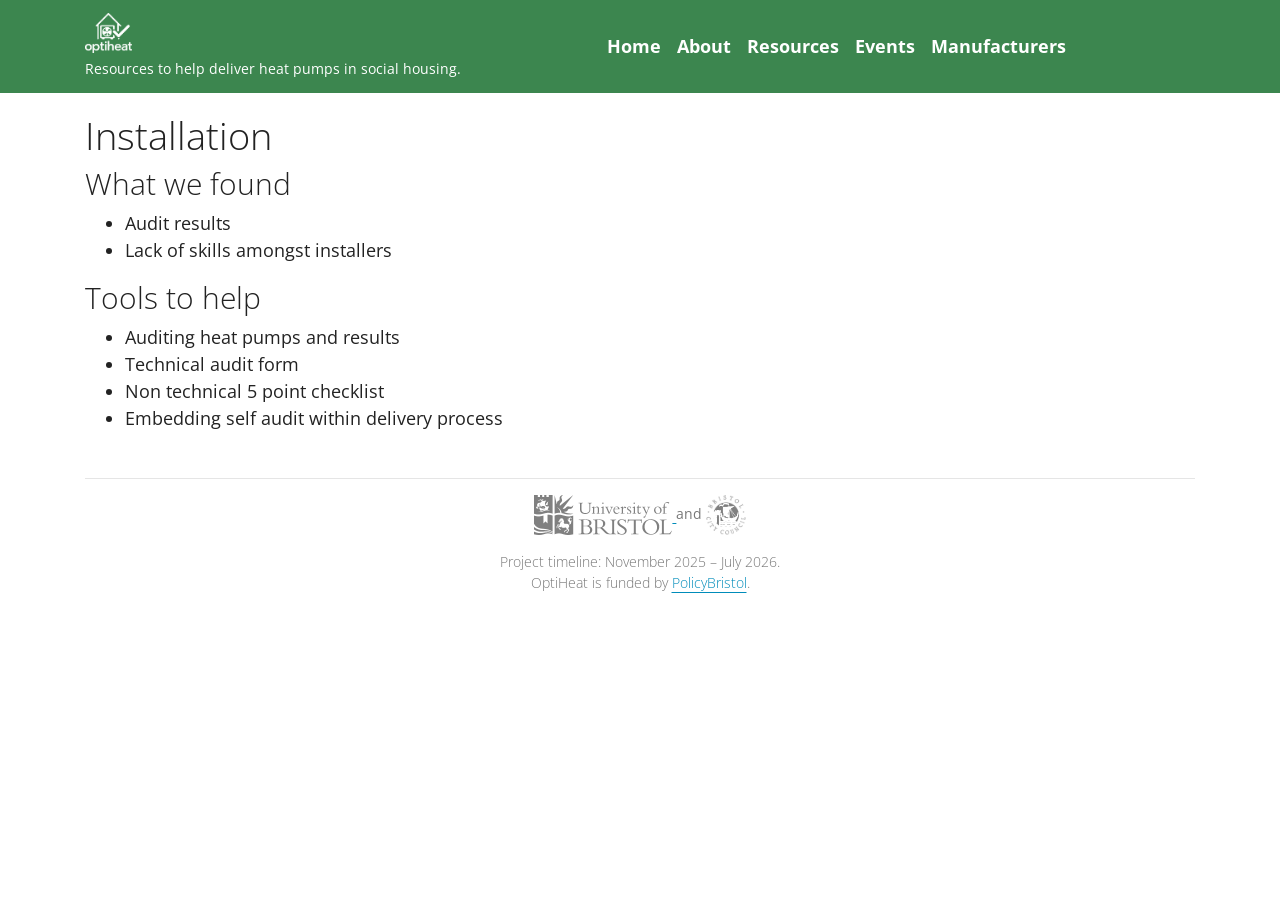
<file: installation/index.html>
<!DOCTYPE html>
<html lang="en_GB" data-bs-theme="light">
    <head>
        <meta charset="utf-8">
        <meta http-equiv="X-UA-Compatible" content="IE=edge">
        <meta name="viewport" content="width=device-width, initial-scale=1.0">
        
        <meta name="author" content="OptiHeat">
        <link rel="canonical" href="https://www.optiheat.uk/installation/">
        <link rel="shortcut icon" href="../images/favicon.png">
        
    <title>
        
            Installation – OptiHeat
        
    </title>
        <link href="../css/bootstrap.min.css" rel="stylesheet">
        <link href="../css/fontawesome.min.css" rel="stylesheet">
        <link href="../css/brands.min.css" rel="stylesheet">
        <link href="../css/solid.min.css" rel="stylesheet">
        <link href="../css/v4-font-face.min.css" rel="stylesheet">
        <link href="../css/base.css" rel="stylesheet">
        <link href="../css/extra.css" rel="stylesheet">
        <link href="../stylesheets/extra.css" rel="stylesheet">
        <script async src="https://www.googletagmanager.com/gtag/js?id=G-PPMW7GPNBR"></script>
        <script>
          window.dataLayer = window.dataLayer || [];
          function gtag(){dataLayer.push(arguments);}
          gtag('js', new Date());

          gtag('config', "G-PPMW7GPNBR");
        </script> 
    </head>

    <body>
        <div class="navbar fixed-top navbar-expand-lg navbar-dark bg-primary">
            <div class="container">
    <a class="navbar-brand" href="..">
        <?xml version="1.0" encoding="UTF-8" standalone="no"?>
<!-- Created with Inkscape (http://www.inkscape.org/) -->

<svg
   version="1.1"
   id="svg1"
   width="599.33331"
   height="508.66666"
   viewBox="0 0 599.33331 508.66666"
   xmlns:xlink="http://www.w3.org/1999/xlink"
   xmlns="http://www.w3.org/2000/svg"
   xmlns:svg="http://www.w3.org/2000/svg">
  <defs
     id="defs1" />
  <g
     id="g1">
    <image
       width="599.33331"
       height="508.66666"
       preserveAspectRatio="none"
       xlink:href="[data-uri]&#10;IGV4aWYAAHjadVFbEsMgCPz3FD0CsIp6nDxneoMev6ikaTLtZgRcCc+wvZ57eDRIoRBTLlpVyRBr&#10;rDKZUWhg7pIpdtlRQHD2wod9JumWGNVchhtV8WCb8fIJStWT8OF/BDoMnsxK58MUnZ9v/DK0dXML&#10;5BWAPfPqXXkgyODZ74tXqrXkS2ur0hXlPAmKLJrs2zK06J57OF2o/8WetN3DNxGzjXtNVgBENjDI&#10;JFBGZWhHMZmGSUEyP0Y1OyIGUwweQ7b1CeU+yAOj8LbKX5vDyfeKPpv7g18thjfVzHYEYk6pjQAA&#10;DE9pQ0NQSUNDIFByb2ZpbGUAAHiclVcHWFPJFp5bUiEECIQiJfQmiEgJICWEFkB6EUQlJAFCiTEh&#10;qNjRZVdw7SKCFV0FUXR1BUQUxb6yKHbXslhQUdbFdbGh8iYE0GVf+d5839z57z9n/jnn3Ln3zgBA&#10;7+RLpbmoJgB5knxZbEgAa3JyCov0HKBAD1CAHTDhC+RSTnR0BIBluP17eXMDIMr2qqNS65/9/7Vo&#10;CUVyAQBINMTpQrkgD+KfAMCbBVJZPgBEKeQtZuVLlXgdxDoy6CDE1UqcqcLNSpyuwpcHbeJjuRA/&#10;BoCszufLMgHQ6IU8q0CQCXXoMFrgLBGKJRD7Q+yblzdDCPEiiG2hDZyTrtRnp3+lk/k3zfQRTT4/&#10;cwSrYhks5ECxXJrLn/N/puN/l7xcxfAcNrCqZ8lCY5Uxw7w9zpkRrsTqEL+TpEdGQawNAIqLhYP2&#10;SszMUoQmqOxRW4GcC3MGmBBPlOfG8Yb4WCE/MBxiI4gzJLmREUM2RRniYKUNzB9aLs7nxUOsD3G1&#10;SB4UN2RzQjYjdnjeGxkyLmeIf8aXDfqg1P+syEngqPQx7SwRb0gfcyrMik+CmApxYIE4MRJiDYgj&#10;5Tlx4UM2qYVZ3MhhG5kiVhmLJcQykSQkQKWPlWXIgmOH7PfkyYdjx05kiXmRQ/hKflZ8qCpX2GMB&#10;f9B/GAvWK5JwEoZ1RPLJEcOxCEWBQarYcbJIkhCn4nF9aX5ArGosbi/NjR6yxwNEuSFK3hzieHlB&#10;3PDYgny4OFX6eLE0Pzpe5Sdekc0Pi1b5gx8AEYALAgELKGBNBzNANhC39zT0wDtVTzDgAxnIBCLg&#10;OMQMj0ga7JHAaxwoBL9DJALykXEBg70iUAD5T6NYJSce4VRXR5Ax1KdUyQFPIM4D4SAX3isGlSQj&#10;HiSCx5AR/8MjPqwCGEMurMr+f88Ps18YDmQihhjF8Iws+rAlMYgYSAwlBhPtcEPcF/fGI+DVH1YX&#10;nI17DsfxxZ7whNBBeEi4Tugk3J4uLpKN8nIS6IT6wUP5Sf86P7g11HTDA3AfqA6VcSZuCBxxVzgP&#10;B/eDM7tBljvktzIrrFHaf4vgqyc0ZEdxpqAUPYo/xXb0SA17DbcRFWWuv86Pytf0kXxzR3pGz8/9&#10;KvtC2IaPtsS+ww5h57CT2AWsGWsALKwFa8TasGNKPLLiHg+uuOHZYgf9yYE6o9fMlyerzKTcuda5&#10;2/mjqi9fNDtf+TJyZ0jnyMSZWfksDvxjiFg8icBpLMvF2cUdAOX/R/V5ex0z+F9BmG1fuCW/AeDT&#10;MjAwcPQLF9YCwI8e8JNw5Atny4a/FjUAzh8RKGQFKg5XXgjwy0GHb58BMAEWwBbG4wLcgTfwB0Eg&#10;DESBeJAMpkHvs+A6l4FZYB5YDIpBKVgF1oMKsBXsANVgHzgIGkAzOAnOgovgMrgO7sDV0wVegF7w&#10;BvQjCEJCaAgDMUBMESvEAXFB2IgvEoREILFIMpKGZCISRIHMQ5YgpcgapALZjtQgPyJHkJPIBaQD&#10;uY08QLqRP5EPKIaqozqoMWqNjkPZKAcNR+PRqWgmOhMtRJeiK9BytArdi9ajJ9GL6HW0E32B9mEA&#10;U8OYmBnmiLExLhaFpWAZmAxbgJVgZVgVVoc1wed8FevEerD3OBFn4CzcEa7gUDwBF+Az8QX4crwC&#10;r8br8dP4VfwB3ot/JtAIRgQHgheBR5hMyCTMIhQTygi7CIcJZ+C71EV4QyQSmUQbogd8F5OJ2cS5&#10;xOXEzcT9xBPEDuIjYh+JRDIgOZB8SFEkPimfVEzaSNpLaiFdIXWR3pHVyKZkF3IwOYUsIReRy8h7&#10;yMfJV8hPyf0UTYoVxYsSRRFS5lBWUnZSmiiXKF2UfqoW1YbqQ42nZlMXU8upddQz1LvU12pqauZq&#10;nmoxamK1RWrlagfUzqs9UHuvrq1ur85VT1VXqK9Q361+Qv22+msajWZN86el0PJpK2g1tFO0+7R3&#10;GgwNJw2ehlBjoUalRr3GFY2XdArdis6hT6MX0svoh+iX6D2aFE1rTa4mX3OBZqXmEc2bmn1aDK3x&#10;WlFaeVrLtfZoXdB6pk3SttYO0hZqL9XeoX1K+xEDY1gwuAwBYwljJ+MMo0uHqGOjw9PJ1inV2afT&#10;rtOrq63rqpuoO1u3UveYbicTY1ozecxc5krmQeYN5gc9Yz2OnkhvmV6d3hW9t/pj9P31Rfol+vv1&#10;r+t/MGAZBBnkGKw2aDC4Z4gb2hvGGM4y3GJ4xrBnjM4Y7zGCMSVjDo751Qg1sjeKNZprtMOozajP&#10;2MQ4xFhqvNH4lHGPCdPE3yTbZJ3JcZNuU4apr6nYdJ1pi+lzli6Lw8pllbNOs3rNjMxCzRRm283a&#10;zfrNbcwTzIvM95vfs6BasC0yLNZZtFr0WppaTrKcZ1lr+asVxYptlWW1weqc1VtrG+sk62+tG6yf&#10;2ejb8GwKbWpt7trSbP1sZ9pW2V6zI9qx7XLsNttdtkft3eyz7CvtLzmgDu4OYofNDh1jCWM9x0rG&#10;Vo296ajuyHEscKx1fODEdIpwKnJqcHo5znJcyrjV486N++zs5pzrvNP5znjt8WHji8Y3jf/Txd5F&#10;4FLpcm0CbULwhIUTGie8cnVwFblucb3lxnCb5PatW6vbJ3cPd5l7nXu3h6VHmscmj5tsHXY0ezn7&#10;vCfBM8BzoWez53svd698r4Nef3g7eud47/F+NtFmomjizomPfMx9+D7bfTp9Wb5pvtt8O/3M/Ph+&#10;VX4P/S38hf67/J9y7DjZnL2clwHOAbKAwwFvuV7c+dwTgVhgSGBJYHuQdlBCUEXQ/WDz4Mzg2uDe&#10;ELeQuSEnQgmh4aGrQ2/yjHkCXg2vN8wjbH7Y6XD18LjwivCHEfYRsoimSeiksElrJ92NtIqURDZE&#10;gShe1Nqoe9E20TOjj8YQY6JjKmOexI6PnRd7Lo4RNz1uT9yb+ID4lfF3EmwTFAmtifTE1MSaxLdJ&#10;gUlrkjonj5s8f/LFZMNkcXJjCiklMWVXSt+UoCnrp3SluqUWp96YajN19tQL0wyn5U47Np0+nT/9&#10;UBohLSltT9pHfhS/it+XzkvflN4r4Ao2CF4I/YXrhN0iH9Ea0dMMn4w1Gc8yfTLXZnZn+WWVZfWI&#10;ueIK8avs0Oyt2W9zonJ25wzkJuXuzyPnpeUdkWhLciSnZ5jMmD2jQ+ogLZZ2zvSauX5mryxctkuO&#10;yKfKG/N14Ea/TWGr+EbxoMC3oLLg3azEWYdma82WzG6bYz9n2ZynhcGFP8zF5wrmts4zm7d43oP5&#10;nPnbFyAL0he0LrRYuHRh16KQRdWLqYtzFv9S5Fy0puivJUlLmpYaL1209NE3Id/UFmsUy4pvfuv9&#10;7dbv8O/E37Uvm7Bs47LPJcKSn0udS8tKPy4XLP/5+/Hfl38/sCJjRftK95VbVhFXSVbdWO23unqN&#10;1prCNY/WTlpbv461rmTdX+unr79Q5lq2dQN1g2JDZ3lEeeNGy42rNn6syKq4XhlQuX+T0aZlm95u&#10;Fm6+ssV/S91W462lWz9sE2+7tT1ke32VdVXZDuKOgh1PdibuPPcD+4eaXYa7Snd92i3Z3VkdW326&#10;xqOmZo/RnpW1aK2itntv6t7L+wL3NdY51m3fz9xfegAcUBx4/mPajzcOhh9sPcQ+VPeT1U+bDjMO&#10;l9Qj9XPqexuyGjobkxs7joQdaW3ybjp81Ono7maz5spjusdWHqceX3p8oKWwpe+E9ETPycyTj1qn&#10;t945NfnUtdMxp9vPhJ85fzb47KlznHMt533ON1/wunDkZ/bPDRfdL9a3ubUd/sXtl8Pt7u31lzwu&#10;NV72vNzUMbHj+BW/KyevBl49e4137eL1yOsdNxJu3LqZerPzlvDWs9u5t1/9WvBr/51Fdwl3S+5p&#10;3iu7b3S/6je73/Z3unceexD4oO1h3MM7jwSPXjyWP/7YtfQJ7UnZU9OnNc9cnjV3B3dffj7ledcL&#10;6Yv+nuLftX7f9NL25U9/+P/R1ju5t+uV7NXAn8tfG7ze/ZfrX6190X333+S96X9b8s7gXfV79vtz&#10;H5I+PO2f9ZH0sfyT3aemz+Gf7w7kDQxI+TL+4FYAA8qjTQYAf+4GgJYMAAOeG6lTVOfDwYKozrSD&#10;CPwnrDpDDha4c6mDe/qYHri7uQnAgZ0AWEN9eioA0TQA4j0BOmHCSB0+yw2eO5WFCM8G25I/peel&#10;g39TVGfSr/we3QKlqisY3f4LPOaDKBygA68AAA5laVRYdFhNTDpjb20uYWRvYmUueG1wAAAAAAA8&#10;P3hwYWNrZXQgYmVnaW49Iu+7vyIgaWQ9Ilc1TTBNcENlaGlIenJlU3pOVGN6a2M5ZCI/Pgo8eDp4&#10;bXBtZXRhIHhtbG5zOng9ImFkb2JlOm5zOm1ldGEvIiB4OnhtcHRrPSJYTVAgQ29yZSA0LjQuMC1F&#10;eGl2MiI+CiA8cmRmOlJERiB4bWxuczpyZGY9Imh0dHA6Ly93d3cudzMub3JnLzE5OTkvMDIvMjIt&#10;cmRmLXN5bnRheC1ucyMiPgogIDxyZGY6RGVzY3JpcHRpb24gcmRmOmFib3V0PSIiCiAgICB4bWxu&#10;czp4bXBNTT0iaHR0cDovL25zLmFkb2JlLmNvbS94YXAvMS4wL21tLyIKICAgIHhtbG5zOnN0RXZ0&#10;PSJodHRwOi8vbnMuYWRvYmUuY29tL3hhcC8xLjAvc1R5cGUvUmVzb3VyY2VFdmVudCMiCiAgICB4&#10;bWxuczpkYz0iaHR0cDovL3B1cmwub3JnL2RjL2VsZW1lbnRzLzEuMS8iCiAgICB4bWxuczpleGlm&#10;PSJodHRwOi8vbnMuYWRvYmUuY29tL2V4aWYvMS4wLyIKICAgIHhtbG5zOkdJTVA9Imh0dHA6Ly93&#10;d3cuZ2ltcC5vcmcveG1wLyIKICAgIHhtbG5zOnRpZmY9Imh0dHA6Ly9ucy5hZG9iZS5jb20vdGlm&#10;Zi8xLjAvIgogICAgeG1sbnM6eG1wPSJodHRwOi8vbnMuYWRvYmUuY29tL3hhcC8xLjAvIgogICB4&#10;bXBNTTpEb2N1bWVudElEPSJnaW1wOmRvY2lkOmdpbXA6OWNlYTEwNzMtYWY3My00NGZlLTk1Zjkt&#10;ZmNjNDU1ZDJjMzRmIgogICB4bXBNTTpJbnN0YW5jZUlEPSJ4bXAuaWlkOjkzNDc5ZmRiLWRiZTkt&#10;NDk0ZC04MDJhLTZhZTA1MWJhZDgwZiIKICAgeG1wTU06T3JpZ2luYWxEb2N1bWVudElEPSJ4bXAu&#10;ZGlkOmJjZTkxZmZkLWViODctNDgxYS1iZjcyLTQzOTA3MTE3ZmE1NCIKICAgZGM6Rm9ybWF0PSJp&#10;bWFnZS9wbmciCiAgIGV4aWY6UGl4ZWxYRGltZW5zaW9uPSI5OTQiCiAgIGV4aWY6UGl4ZWxZRGlt&#10;ZW5zaW9uPSI4MzQiCiAgIEdJTVA6QVBJPSIyLjAiCiAgIEdJTVA6UGxhdGZvcm09Ik1hYyBPUyIK&#10;ICAgR0lNUDpUaW1lU3RhbXA9IjE3NzQ0Njc4NTcxNDE1ODYiCiAgIEdJTVA6VmVyc2lvbj0iMi4x&#10;MC4zOCIKICAgdGlmZjpPcmllbnRhdGlvbj0iMSIKICAgeG1wOkNyZWF0b3JUb29sPSJHSU1QIDIu&#10;MTAiCiAgIHhtcDpNZXRhZGF0YURhdGU9IjIwMjY6MDM6MjVUMTk6NDQ6MTErMDA6MDAiCiAgIHht&#10;cDpNb2RpZnlEYXRlPSIyMDI2OjAzOjI1VDE5OjQ0OjExKzAwOjAwIj4KICAgPHhtcE1NOkhpc3Rv&#10;cnk+CiAgICA8cmRmOlNlcT4KICAgICA8cmRmOmxpCiAgICAgIHN0RXZ0OmFjdGlvbj0ic2F2ZWQi&#10;CiAgICAgIHN0RXZ0OmNoYW5nZWQ9Ii8iCiAgICAgIHN0RXZ0Omluc3RhbmNlSUQ9InhtcC5paWQ6&#10;OGYxMjIxYmMtN2QxYi00NTg1LWFjZjQtYjk5NTIyMTcyMDQ4IgogICAgICBzdEV2dDpzb2Z0d2Fy&#10;ZUFnZW50PSJHaW1wIDIuMTAgKE1hYyBPUykiCiAgICAgIHN0RXZ0OndoZW49IjIwMjYtMDMtMjVU&#10;MTk6NDQ6MTcrMDA6MDAiLz4KICAgIDwvcmRmOlNlcT4KICAgPC94bXBNTTpIaXN0b3J5PgogICA8&#10;ZXhpZjpVc2VyQ29tbWVudD4KICAgIDxyZGY6QWx0PgogICAgIDxyZGY6bGkgeG1sOmxhbmc9Ingt&#10;ZGVmYXVsdCI+U2NyZWVuc2hvdDwvcmRmOmxpPgogICAgPC9yZGY6QWx0PgogICA8L2V4aWY6VXNl&#10;ckNvbW1lbnQ+CiAgPC9yZGY6RGVzY3JpcHRpb24+CiA8L3JkZjpSREY+CjwveDp4bXBtZXRhPgog&#10;ICAgICAgICAgICAgICAgICAgICAgICAgICAgICAgICAgICAgICAgICAgICAgICAgICAgICAgICAg&#10;ICAgICAgICAgICAgICAgICAgICAgICAgICAgICAgICAgICAgICAgICAgCiAgICAgICAgICAgICAg&#10;ICAgICAgICAgICAgICAgICAgICAgICAgICAgICAgICAgICAgICAgICAgICAgICAgICAgICAgICAg&#10;ICAgICAgICAgICAgICAgICAgICAgICAgICAgICAKICAgICAgICAgICAgICAgICAgICAgICAgICAg&#10;ICAgICAgICAgICAgICAgICAgICAgICAgICAgICAgICAgICAgICAgICAgICAgICAgICAgICAgICAg&#10;ICAgICAgICAgICAgICAgIAogICAgICAgICAgICAgICAgICAgICAgICAgICAgICAgICAgICAgICAg&#10;ICAgICAgICAgICAgICAgICAgICAgICAgICAgICAgICAgICAgICAgICAgICAgICAgICAgICAgICAg&#10;ICAgCiAgICAgICAgICAgICAgICAgICAgICAgICAgICAgICAgICAgICAgICAgICAgICAgICAgICAg&#10;ICAgICAgICAgICAgICAgICAgICAgICAgICAgICAgICAgICAgICAgICAgICAgICAKICAgICAgICAg&#10;ICAgICAgICAgICAgICAgICAgICAgICAgICAgICAgICAgICAgICAgICAgICAgICAgICAgICAgICAg&#10;ICAgICAgICAgICAgICAgICAgICAgICAgICAgICAgICAgIAogICAgICAgICAgICAgICAgICAgICAg&#10;ICAgICAgICAgICAgICAgICAgICAgICAgICAgICAgICAgICAgICAgICAgICAgICAgICAgICAgICAg&#10;ICAgICAgICAgICAgICAgICAgICAgCiAgICAgICAgICAgICAgICAgICAgICAgICAgICAgICAgICAg&#10;ICAgICAgICAgICAgICAgICAgICAgICAgICAgICAgICAgICAgICAgICAgICAgICAgICAgICAgICAg&#10;ICAgICAgICAKICAgICAgICAgICAgICAgICAgICAgICAgICAgICAgICAgICAgICAgICAgICAgICAg&#10;ICAgICAgICAgICAgICAgICAgICAgICAgICAgICAgICAgICAgICAgICAgICAgICAgICAgIAogICAg&#10;ICAgICAgICAgICAgICAgICAgICAgICAgICAgICAgICAgICAgICAgICAgICAgICAgICAgICAgICAg&#10;ICAgICAgICAgICAgICAgICAgICAgICAgICAgICAgICAgICAgICAgCiAgICAgICAgICAgICAgICAg&#10;ICAgICAgICAgICAgICAgICAgICAgICAgICAgICAgICAgICAgICAgICAgICAgICAgICAgICAgICAg&#10;ICAgICAgICAgICAgICAgICAgICAgICAgICAKICAgICAgICAgICAgICAgICAgICAgICAgICAgICAg&#10;ICAgICAgICAgICAgICAgICAgICAgICAgICAgICAgICAgICAgICAgICAgICAgICAgICAgICAgICAg&#10;ICAgICAgICAgICAgIAogICAgICAgICAgICAgICAgICAgICAgICAgICAgICAgICAgICAgICAgICAg&#10;ICAgICAgICAgICAgICAgICAgICAgICAgICAgICAgICAgICAgICAgICAgICAgICAgICAgICAgICAg&#10;CiAgICAgICAgICAgICAgICAgICAgICAgICAgICAgICAgICAgICAgICAgICAgICAgICAgICAgICAg&#10;ICAgICAgICAgICAgICAgICAgICAgICAgICAgICAgICAgICAgICAgICAgICAKICAgICAgICAgICAg&#10;ICAgICAgICAgICAgICAgICAgICAgICAgICAgICAgICAgICAgICAgICAgICAgICAgICAgICAgICAg&#10;ICAgICAgICAgICAgICAgICAgICAgICAgICAgICAgIAogICAgICAgICAgICAgICAgICAgICAgICAg&#10;ICAgICAgICAgICAgICAgICAgICAgICAgICAgICAgICAgICAgICAgICAgICAgICAgICAgICAgICAg&#10;ICAgICAgICAgICAgICAgICAgCiAgICAgICAgICAgICAgICAgICAgICAgICAgICAgICAgICAgICAg&#10;ICAgICAgICAgICAgICAgICAgICAgICAgICAgICAgICAgICAgICAgICAgICAgICAgICAgICAgICAg&#10;ICAgICAKICAgICAgICAgICAgICAgICAgICAgICAgICAgICAgICAgICAgICAgICAgICAgICAgICAg&#10;ICAgICAgICAgICAgICAgICAgICAgICAgICAgICAgICAgICAgICAgICAgICAgICAgIAogICAgICAg&#10;ICAgICAgICAgICAgICAgICAgICAgICAgICAgICAgICAgICAgICAgICAgICAgICAgICAgICAgICAg&#10;ICAgICAgICAgICAgICAgICAgICAgICAgICAgICAgICAgICAgCiAgICAgICAgICAgICAgICAgICAg&#10;ICAgICAgICAgICAgICAgICAgICAgICAgICAgICAgICAgICAgICAgICAgICAgICAgICAgICAgICAg&#10;ICAgICAgICAgICAgICAgICAgICAgICAKICAgICAgICAgICAgICAgICAgICAgICAgICAgCjw/eHBh&#10;Y2tldCBlbmQ9InciPz7ITCckAAAABmJLR0QAAAAnAPh3J5E0AAAACXBIWXMAABYlAAAWJQFJUiTw&#10;AAAAB3RJTUUH6gMZEywRXFum9AAAABJ0RVh0Q29tbWVudABTY3JlZW5zaG90+xGrCgAAIABJREFU&#10;eNrt3StwXMmeJ+BMRwOJyHCjDWUiw4nbUCIy3JjLJGSz3dhlErLZTswyCdlsJnaZhGy2EwtlYsO+&#10;WCISdMdCiVgsF7jcLZdKUqnqPPLxfRE3Zu6jVVX/zJMnfyfznBMCADQipbSSUlpXCQAAgPoD4Hq6&#10;24kKAQAA1BMA99ICVA6AlkQlAKCyILhsqHseY7xQSQCEQQBoJwj+sBpjvFZRAGr2RAkAEARv+ZZS&#10;ulRVAGpmZRAAQfC+E2WMzpUAVMnKIACC4P1/f0eVAaiRq50ACIIP81AZAKpjZRAAQfBh5ymlA1UH&#10;oCZWBgEoMQhehhDWBj9pun8QgIpYGQSgtCB4MEYQnHy2F9MDUA1XOAEoLQi+Gf3kaYUQAGEQAAYN&#10;g9mszAmEAAiDANBYEBQIAaiBewYByD0EruR6r557CAEQBgGgn7C1HkL4lvl3FAgBKJLtLQAIWl2c&#10;UG0ZBUAYBIC2gqBACIAwCACNBkGBEABhEAAaDYICIQDCIAA0GgQFQgCEQQBoNAgKhAAIgwDQaBAU&#10;CAEQBgGg0SAoEAIgDAJAo0FQIARAGASARoOgQAhAjp4oAQCC4GC/+1LrA5ALVygBEASHPvlaIQRA&#10;GARAEBQIAUAYBEAQFAgBQBgEQBAUCAFAGARAEBQIAUAYBEAQFAgBQBgEQBAUCAFAGARAEBQIAeBu&#10;XjoPQEtBcDVOqB8AwiAAdBdkTjP+ersxxusf/0YgBKB1tqIA0ESAmRX+UkqbIYTPJX1nAOiKlUEA&#10;mgyCk//8SwhhX10BEAYB4PGB5SDjr7f/0OpajPG9LaMAtMj2EwCqDSqPCXkppZ0QwocafgsACIMA&#10;tBoEr2KMTxf4TSchhG2BEIAW2CYKwCJB8DLjr7e/SBCchK2XIYTnAjgALXCFEYCaAsnVokFw6jce&#10;hBDeZHvytkIIgDAIgCDYbRAs5LcKhAAszTZRAOYNRzlvDd3tMgjeCFu7gjkAwiAALQfBvRDCWqZf&#10;7yrG+LGPPzz5uwIhAFWyxQSAogPHENsl1QAAYRAAQbDREKQWANTGNlEA7go/Kxl/vbOhw8/k8/Yz&#10;bq9TvRaAR53blACAGcHCKpjaACAMAiAICjtqBEBtbBMF4GbIyXlr6FUuIWfyPQ4zbkdbRgF4+Hym&#10;BABMAoTVLjUDQBgEQBAUatQOgJrZJgogCNoaunzY+iSsAlAaVwsB2g6COyGED5kHrVJqaYUQAGEQ&#10;AOGlxfCipgCUxDZRgDaD4InQ0t73tmUUAGEQoO0guBdC2BaoBEIA2ma7CEBbQdA2RrWurtYALMbK&#10;IEA7QTDrF5HXFk6sEAIgDAKQiw3BaZTftZ9xIDxyWAC0yxYRgMrZrqgNtAEAwiCAICiEaAuBEIAQ&#10;gm2iADWHjx3hw+99RH+xZRSgMa4CAtQZBC9DCGuCUZZtk/MK4VWM8akjCEAYBEDYEAS1EQCVsk0U&#10;oK6QsSlk5K+ALaMnWgmggfOREgBUEwTXQwjnAlBRbZbzCuFxjPG1VgIQBgHIO1SchBC2BUGBUNsB&#10;MC/bRAHKDxObgmC5CtgyeqmVAIRBAPL0WdARCHu0lvtrSgAQBgGaklI6ynmLoSBYVb0+5L6dFYAF&#10;zj1KAFBkENwJIXwQbKpsW/cQAiAMAlBeYBAWOmnfyxDCWqZf73mM8UIrAZTPNlGAskLCqSBYvxjj&#10;04y/3nlKaU8rAVRwvlECgGKCYM6rRYJgP22e85bRTzHGl1oJQBgEoOFgIAi2eRFAuwOUzTZRgPzD&#10;gKeGNiznLaOeMApQ+DlGCQCyDoKeLIm+AEAvrAwC5Dv5z/pF3yb/6j3VXw+0EkBh5xYlAMg2CHqP&#10;ILP6Rs4rhF47ASAMArDEZP80hLAhCFJoILzK/NUYAEzYJgqQ1yR/TxCk8HZYmzwBFYDczydKAJBV&#10;GPTUUKroLyGE4xjja60EIAwCcP+k/iiE8EoQpLJAqO8AZMw2UYDxJ/MHgiC1to93EQJkfA5RAgCT&#10;ZUGwin50GUJYy/Tr7cYYP2olgLxYGQQYb/J+JAjSYXvl/ATPD5Ot0ADkdO5QAoBRguBBCOGNIEgP&#10;fcs9hADMxcogwDgEQfpsv7OMw+qeVgLI5JyhBACDToQ3QwifBUEG6GtWCAG4l5VBgOEm5yeCINqz&#10;jLAKIAwC0NXEdz2EsC04oF1/Oi5OtBLAiOcJJQAYZNLrqaHof7M9jzFeaCWA4VkZBOh3En4iCKKd&#10;73VuyyiAMAhQWxDcCbaGor3nPV4utRLAwOcGJQDobXJrRRD98nFsGQUYkJVBgO4n20eCINp/Iecp&#10;pVOtBDDQOUEJADoNgjshhA+CAAX0Ve8hBBAGAWhhgm1yzYz+ehlCWMv069kyCtAz20QBuplU7wiC&#10;lCbG+DTjr3eeUjrSSgA9ngeUAGDpIHgQQngjCFJwH7ZlFKBBVgYBlicIUrRJPznOOKzuaSWAHsZ/&#10;JQBYeIK6GUL4LAhSUZ/OeYVwN8b4USsBCIMAY0+aj0IIrwRBBEJ9G0AYBGhnsrwSQvhmsoxAqI8D&#10;lMw9gwCPJwhStdz7kaeMAgiDAENPQA+8PgKBMAuvcl+9BChirFcCgLmC4HoI4dzEnQb7vi2jAJWy&#10;MggwH0GQJhWwZdRrJwAWHeOVAODeiaYVQQhWCAGEQYC2Jr+eGgoCIUC1bBMFuJsgCLf73X7GYfVE&#10;KwE8YlxXAoBbE0orgnD/MWKFEKACVgYBfp7krguCUHY/9NoJAGEQYBEeFgN1BMJTrQTwwFiuBAB/&#10;Th69UB4qOm5CCGcxxhdaCWA2K4OAyWxKB4IgVNk/N2wZBbhnDFcCoPEg6GEx0M2x5KEyAIWxMgi0&#10;ThCEBvqr104ACIMAPyaGtoZCW/1225ZRgKlxWwmABoPgevDUUOjzGLNlFKAAVgaBFgmC0HA/Tikd&#10;aCUAK4NAQ1JKmyGEzybQMNgxZ4UQQBgEEARNShEIHXsAObFNFGiFIAj696ywuqmVAGEQoEIppXVP&#10;DQX9/B6f3UMINDs+KwFQcRC0NRTyOiZz3jJ6FWN8qpUAYRDAxFMQhPYC4VaM8YtWAlphmyhQ42TT&#10;1lDQ/xfx2T2EgDAIUG4QPAneIwgC4XKB8FQrAcIgQFlBcDOEsG0CDALhkjZSSntaCah+LFYCoKIw&#10;aGsoOG4dtwBzsjII1DCZPDKhhDLlfHyk7060ElDtGKwEQOFB0OsjoI5jOeenjH6KMb7USoAwCGAC&#10;KQiC4xmgeLaJAqVOGk9MHKEuBWwZ9VAZoK5xVwmAAoPgQQjhjQktVHuM57xl9CrG+FQrAcIggImi&#10;IAjtBcLnMcYLrQSUzjZRoKTJ4Z4gCG3I/Hg6n+xQACh7rFUCoJAgeBRCeGXiCs0d+zmvEDr2AWEQ&#10;oOUJockgNB0Id2OMH7USIAwCCIJAe4HQPYRAkdwzCOQ8+XOPIFDC8XY+2coOUNbYqgRAxmFQEASK&#10;GRdCCPsxxvdaCRAGAQRBoL1AaMsoIAwCLDjJWwkhfBMEgYIDoRfTA8IgQE0TPEEQjBcCISAMAgiC&#10;gHHjIasxxmutBOTK00SBHCZzK4IgUOHx+S2ltKOVgGzHUCUAxg6CwT2CwPJjiS2jAI9kZRAYmyAI&#10;1H68rqWU1rUSkN3YqQTAWGwNBYwrAOOxMgiMMVlbN2EDWjt+03cnWgnIZsxUAmCMCZGJJNDqOBNC&#10;2IoxftFKgDAImKAJgoDxBmBwtokCQ03KNk3MAMf1X0E1pXSklYBRx0klAIaa+JgwAsafWw5jjG+1&#10;EiAMAiZigiBgHAIYhG2iQJ+TL08NBRzvcwTVzFcvgVrHRiUA+pzgmBgCxiVjE5AnK4OAIAg0Y3L8&#10;n2U8dm5qJWCwMVEJAEEQME4ZqwBhEEAQBIxXxiygAbaJAoIg0KTJuPAp4zHVewiBfsdBJQAEQcD4&#10;la3jGONrrQQIg4CJlCAItBcIjWVAL2wTBQRBoHmT8WI347H2VCsBwiAgCAqCQD/jxscQwmGmX28j&#10;pbSjlYBOxz0lAGoLgiGE1RjjtVYCKhzfXOwCOmNlEKhqohS/EwSBZcNWzk8ZPdFKQCfjnRIANQVB&#10;LQR0ON4dhBDeGO8AYRAwMRIEAeNeTj7FGF9qJUAYBARBgPYC4VWM8alWAhbhnkFAEAR4eJzZyvTr&#10;rWkhQBgEBEGA/sabLzmP05P7GwEeN7YpASAIApQ/LgZbRoFHsjIICIIAjxt/VjP9emsppXWtBAiD&#10;gCAI0M84dB1COMv0652nlDa1EjDXeKYEgCAIUNd4acwE5mFlEBAEARYfl55nPKYfaSVAGAQEQYB+&#10;xqeLEMJ+pl/vlXsIgXvHMCUABEGAesdRYylwFyuDYAIjCAJ0M17l+lCZ7MMqIAwCJgeCIFByIHwR&#10;8r6H0FNGgZ/HLSUAQVAQBGhjfDXGAsIgmKgIggACIdA420TBBMXkBKCH8SznMS2ldKCVABMvEAQF&#10;QYD+xt2TEMK2sRcQBgFB0GQEaG/8vQwhrBmDgdzYJgqCoEkIQL/j3NMQwmrG54gjrQTCICAICoIA&#10;/Yx31yGEq0y/3iv3EEKjY5MSgCAoCAIYl43N0B4rg2DCYbIBMOz4d+zcAWQxJikBCIKCIIBx+oZP&#10;McaXWgmEQcAEQxAEaC8QGrNBGARMLEwqAARCoEbuGQQTCpMJAOPjXecWTxmFmscgJQBBUBAEMI4b&#10;y0EYBEwgTB4AjOfGdGiAbaJg4mDSAGDcnOecs6mVoLJxRwlAEBQEAYzvc3oeY7zQSlAHK4NgotC1&#10;VS0EUK3zlNKRMkAdXL0HQbC7AcWKIEDV47zxHupiZRBMEEwMAKgusALCIDjxDmNLCwG0d14SCkEY&#10;BBoOgvG7L1oJoNlzlBfTQ6Fs6wJBcKkgqIUA2hn3nQ+gLlYGwYRgUbaGAvDn+SqldKkSUBZXcUAQ&#10;fPzA4QowQJPj/xyuYoxPtSKUwcogmAgIggB0ZS2ltK4MIAwClQXBEMJzLQTAA85tGYUyuMIPguB8&#10;g4UVQYDmzwXOHVAXK4Pg5O9kDkBf57Y9VYB8meCBIPiQ1RjjtVYCcE5Y0FmM8YWWBWEQEAQBaCsM&#10;fp902mUC2bFNFJzw7zxpC4IAdHjOO1AFyGy+pwQgCM5gRRDA+aEPWzHGL1oZhEFwos91YLCVB8A5&#10;wnkGqmebKDjJT9vSSgD0fC48UQUQBkEQzM9XLQVAz7ZTSuvKAMIgCIIA0J5zK4QgDIIgCABt2k4p&#10;nSoDCINQaxA8UgUAuNOGEsA4flEC6DUIWhEEgPnOl4cxxreqwYBzreZfpWVlEATBac+0HgAjeGPL&#10;KPPOsX5Y8k99u/GnmnygkTAI/QxSe6oAAI+24Smj3De/6vFi+3lK6aC1mnrhJ3Q/UB2EEN4U/BOe&#10;xxgvtCTAaOeRQXaWxBjjZCUux3v2PsUYX+oNDH1cTDSzfVQYhHIHKmEQwLlkqTA4+bxcA+Gf3xHH&#10;g/7XDw+QAUGwlvrvhRD+Hv665/FZCGHtxv/kqqePvuszvt7xv3+2xN+/+Tlf5/x789bgob+3dsd/&#10;fjX1v7la4J+7738372et3fMbb/53awt8/tUD9b16ZBtePaK+i7iaoyZ3/Y6vd/TZr0v04bv62u8h&#10;hP8TY/xoBBs9cL3I9RyWUtqLMb7XSuZWY31+7YHQ1RYQBKcVtTIohEM1tmKMX5Rh+JXBAsbTfYHQ&#10;cTBqYKo4EHqADAgjxdW7w6eIAfn4fOPQ3lQOE94b3hnvmzrP7+XW3jX3PyuDYHCYlu3KoMkACCfO&#10;Lf3XN+ex1j2E1ff9lRDCN/1vOFYGQTBRb8BxTxETXu8hrN63nL9cja89EQbBBGXas9xqbUIIbY+3&#10;xgCB8IaNlNKJFqruOD8p5Dg/FwbBgHWkCkI3YDwQCEezrXWqm1dtF/R9qxqLhEF4vFeV/76vBlsg&#10;00mYLYICoXOEeVUO/e9AGIQ2JyItnHyeZVDnS70NmGFDCBAIXRyoZk51WvDx/EYYBOjn5LATun0B&#10;N1DfOOHVEwJhCCFsaJlij+Gk/YRBIE9jbxP9oAmAB3xWAoGQYoPgQSW/o4pdCr/okoCBFShxvBBO&#10;xgmExmqc5+thZRCY9kwJALgvEKoCgqAwCNDlSeJAFQCTS4GQKo/V00p/V/FzFwcymHhM240xflRb&#10;QCip+1zTRe3GHruF0iL682Wo+MFwpfdB9wwCOZwo9lQBoMyJsIt55HqxgIfZJgqFnGwr/4nvtDJg&#10;sukcRVXHpvdACoOAkywAzlU0FgQ3g/cICoOAkysAzlk0FQRPgneBCoNQqd0GTqpeLQFACeeu5yqe&#10;XRDcCyFsq4QwCLWe5D4O9DmurgIgEN7/OReqnR3PABAGoXq9XonMIAh+1cQA5Hwuc9E0LymlIw9z&#10;EgahlRPcRQjhuOKT2x9aGYCMz2lbqptVENwLIbxSCWEQWjrBve74JPfJVU4ABMKH/16M8YvKZqXl&#10;raGHwiA4yS1rN8b4UjUBqPhcuZ9bsGQ5toaGEEL4F2EQnORiWOw+wk+TK5wfVRGAys+V7yfny7MF&#10;/vFDQTC7IHgSbA0NMcbr0n/DL7ozdDIYXIQQnKjyD+3AsBNGD5Rgeix+oQpV8PqISlgZBAAA5uIi&#10;z3e1XGQWBgEAgIdC4IEgWB9hEJj2qxIAADeC4E4I4Y1K/OlTLT/EPTRQzkA81NW4raEf2z3Eb3PP&#10;INQ7btV2fKsbDc9ByghQFR07VgYBAIBZIdDrI27brenHCIMAAMCtIBi8PuKW2l4JZnsAlDMoD3Vl&#10;7vnkVRlV/TbboaDeccs2UXWj6HlHSUGwumPGyiAAAPAjBNoa2kgQDMFL5wEAgO9B8DSEsKESbQTB&#10;EKwMAgAA3wmCDQVBYRAAABpna2ibQVAYBKDrCcVOSukyDeMopbSi6gDLBcHgqaGzPG8i8GpnKGaw&#10;9tL5ZQY7T83ro902Qwj/N4SwltlX248xvtdC7YxbniaqbhQxvygnIDV0bBgEwGAtDPKYtrrMMPxp&#10;e6FGGFQ3Ht/PVkII31Si7ePCNlEA7poonEzvyywtCP6YWM/4HQAtj+8HguBMq639YGEQgJsThL0b&#10;gWm74t/5w6VWBxob5zdDCG9U4mfxu+vWfrf3DALwZ0Bq8GevTX73bozxo14ANOCzEtwOgq3+diuD&#10;AO2Gv3VbJ//04UYpTvUOoMIx/8BYLwhOszII0N6EwGTgfhs/auQBG0Al477XRwiCM1kZBBAEUS+g&#10;boKgICgMAjQaaHZsBV0uEKofUPL4pRK3rCrBd7aJAtN+VYJqJgGnIYQNleh2YhWCK8pAOeMVtzxv&#10;8amhwiAwr2dKYBLAw/UVCIGMx6hNVbjNuH2bbaLAtK9KUHZIEQTVGmh6bDoKXh8hCAqDwIKsDJZ5&#10;8l8XTEYNhUcqAWQwHp0GD4uZ5VAJhEGAWk/+JyGEc5UY1SthHMiA+8Rv24oxvlWG2dwzCEyzTbSs&#10;ICiAZNYetiIBzgd5MB4/zMogQKEnfSd+bQPw4/VBKnGLraFzsDIITHPPYAFhQxXKaCdXpYGex5n1&#10;EMIHlbhlP8b4XhmEQeDxbBMVBBEIgTK4X3yKMfdxbBMFpv2hBFmGik1BsNxAqO2AjseVPePKTLaG&#10;PpKVQWCalcEMw4Qq1NGOrlgDHYwlmyGEdypxy26M8aMyCIPAcp6FEC6UoekgeBVjfCqMCoRAlrxQ&#10;fopxdXG2iQIIgjc9FwSrbFeg/LHD7QKzrSqBMAh051claC8wxL9c3PgOJ1pCIASyGDP2ghXBWXZj&#10;jNfKIAwC3fFqiXaCwvGPBHjHf7+tNQRCIAvuEZwyOX25R3BJ7hkEaDAgPHR/haAyXHu71wW4Z4xY&#10;CSF8U4lbbA3tiJVBgLaC4JXw0eYFAKC4sWFHEJzp2NbQ7lgZBKZ5tUSlgWDeECicjNP+QjpwY0xY&#10;DyF8UIlbtmKMX5RBGAQQBDsOgQiEQDZB8FwlnMuGYJsogCBII/0ByH4MOBIEZ/qkBMIgMIw/lKCK&#10;if+nRYKgMHJ/sJ7UdEsgBHo49g9CCK9U4pbDGONLZejp3KYEIDhMGXw/fk73y9Xwm5f5rYLI/PWc&#10;vIdxu5U+m3N/qm0FXN2c59FHh2JlEEAQ/PG9VrTO/PWcXKm+6rGfnGgBaOKcsCcIzrSrBMIgQG0n&#10;/d4m+B1cQf1vWuhx9YwxPg39bRvdntw/BNR7TjgKXig/y6EXyg90rlMCKOaEYZvouEEp5996GGN8&#10;28F3Ow0hbDjawqdF7k/pqx+XvE3Kdkd1I5tzeznhRL8clJVBgMJP+l0EwQlBMPy5/TObCYzJIlR5&#10;PrA1dDZbQ4VBAEFwTleuoHYeBOOY/7xACE2cD2wNne3Y1lBhEKDGE/9OD392f3K/GpkEwQEC4Z5W&#10;gip4fcSMcTPG+FolhEGAGn3oIQi+V9b8gmDPgbDElYQrvQu+SymtW+UfbLxEGAQW9KsSdHry7/rE&#10;fyYIljER6ePvljaRtHoNfx67ByGEc5W45VAJhEEA5nMcY3yhDPkHwZ4D4Y4aD/f3oSNvlOCW3Q4f&#10;gMaiY6gSQBm8WqK8CWPXv6vv35BSugwhrAmC+kImY97Kjd97feM/X48xXhjv9SPtafxleVYGgWm2&#10;ibY7+f8fWq6MiU8Lk8sY4/WPf0395xd6FIWcB7w+YjZbQ4VBIGPPlKDuIHGPf1fTogLhgaMDsg2C&#10;B8HrI2axNTS386ESQDEnlqGuLg7+pMratol2+XuGDi2NrDjFWo5lW62M9/pP8+dsYy9LsTII0O0E&#10;wGoNJpzQ7jF54ricaUsJhEGgDF+VYCmdPTGuhq2Mucnh97k6DvUGwRDCtkrccjz0g+kQBgGEFqbl&#10;9AL03Q4noDuaFrIgCM44l8UYX6uEMAhQPVuDsp+UPM3ou3wMIXzq6M990Low6thva+hstoYKgwDN&#10;TAYuOwwKY68K7lbYRMcZhtOXHfY/E1EYb+y3Injboa2hZfhFCQA60dXL2ke/khpj/Fhbtsh1m1KM&#10;MQpyUGwQ3Olw7K/J6vT7QcmXlUGA5ScEnT1B1JXUXuw30g+FShh23LdF+/Y5LAqCZbEyCLC8rp4g&#10;ms39FTWtWA393syWaw2NBMHTEMKGStxyrATlsTIITPtDCUYLBV8y+z6eaDqcMyWAIoLgjiA4Owh6&#10;amiZrAwCLDcx6GRFR/BqO9DGGF900ZdSSklfgt7G+81ga6jzV2WsDALTflUCbrBiNZzDjiase0oJ&#10;nQfBFEL4rBK3fFICYRCg1cnBaRd/J+erqjHGFwU30fOSvmyM8W1Hf+qdoxPyG+trDIJdviIHYRDI&#10;wzMlmFsr940UuToYY7wocXLlsAJjfQHjaxQEhUGAZqWUVloJWiWuDpZ6D0tXkytPJ4VOjqMjx9JM&#10;u0ogDAK07ltLQcsDAgbl8ewwfhA8CSG8Uonb41OM8aMy1MPTRAEgr+D9OqVkEgrj2laCW2OTi4IV&#10;sjIIMJ7Dkr5sQa9pMGEJ37e4FfidL9PjnWhtOuyDm7aGzmRrqDAIwGSysNNRaHmrmvQYaF8Vcjz9&#10;KYSwtsCf2J76G7BoXzwKXh8xy5mtocIgAH9p+aXDud/P5r2IP09u9zL+bpd9hDerhSzB9uzbnhf+&#10;iiEeYCsNlDOpG+qK9+7QVwCH+G1dbh3s4vuWvJUx59WXmraIdlTnqxjj01b7UKn9QX0Gr/dmsCJ4&#10;VxC8UIa6WRkEEKgea1/7pYPH3tg20kR9LbO6XQ7Z92+UfyXA7D5yIgjOdCYICoNAm/5QgnsnDkcd&#10;/q1U4kM+YozvM/1escd2v5wKdm+WCCZN3tu2xD2BXfiWUjowgjHVJ3eCp4bOsm9rqDAIwGxd31Py&#10;ykMv8g4wfYWYyZ9+6GFEVx18zl4GdbzMoDnf5HwPJYP3yc3Q9v3fM8Xv3qtEQ22uBFDOpHSgj9qK&#10;MX6p7bd1tWo0wHc9K+WKbE4hNrd7Qrv8DaXfo5rhxY7sjzH3DPZe39MQwoaZxS2fYowvlaEtVgaB&#10;ab8qwZ0TiCG2mW24z2n4yXMO2zdr3D6a6e/ZsGW06bHiRBC88+KAICgMAnCPNwN/3reu3mkoEJYT&#10;WKa/T8FPxFx3LJMh9wjeDoHRk2WFQYAfnilBVj54ofbjgtS8dcq5ppW093kBfcU9hMaG1l0pgTAI&#10;QGETmonNEb/HZu51qmFS2NV3HfoBLgVNut9lumV01WjXZH8cXI7vIUUYBMb1VQmK8XnEewuzfy/X&#10;rAlgw5PCtQHrXtr9eNltGY0xXhvemu2PQ9m3NRRhEKAO36ZWDE+GDlm5B8KU0qnVgXbD1Tz9JMMt&#10;o7u6UifHv/tDbzvz+giEQeAu7hks33aabekX3Jd4lX0yIfT0QB7ybvLKgSzEGD9qkqWPe2b3LS+U&#10;RxgEaNCrO0LiSUrpIKW0M8eWU1fZqXkCvpHTCmGf2/hq3iKYU6jPzLGtoUz7RQkA5ppcXFb887bD&#10;jcetu6BO496llP6eyzvXYoyxh5C9VflYvaYb37JrtRlhEGBxJhfQju2UUsplFaXrQBhj/FJpEHQl&#10;6+42FwSZyTZRYJqniTLoJHeWEMKh6nQ+UV5XhUfX7DKnYyWnvyMIFuPM1lCEQQBy8ulG6Ltrwvr2&#10;of8Nj/Y3YfPR1nJ6aNIyF0tqPp4q38a/bH/xsBiEQQCycbjAvVjHytaJ33r+++eV1u1NbqtOPy6W&#10;hBDO5g0FtXbqSdvYxj9jrFUC5hoflACKOuENYX/o9w8N8duWnQzZgjRuO6h/J876XCVooY2sVDd7&#10;XiwuCMYY3yoD87AyCExzzyA5TqRd5V6edy0uHz5OVCGbtthUhdnjrCCIMAhAbRMckxtysG01Kosg&#10;mEIIn1Xili0lQBgElvVMCejBpw4CoS165BRGUPuc7Nf6yhCEQWBYtonSuVxe4A0dhpIDVRi85raG&#10;zh5f49D3+lNR/1ECKOYkONTV0K2hry56gEwbk5XCjgPtoG1Gryn61xyexxgvlIFFWRkEYIiJ3Ioq&#10;VO+40b4tpKjxWA4FQYRBoGu/KgE9+F9KULcY4+uGw4qXnguCQx9vnhpGhzTXAAAgAElEQVSKMAj0&#10;wgNk6MMrJaBiawKhkD1kEFQFuvKLEgBQyMTQCgG5B8Jkou5479muEtAlK4MADDW5O13in91TQQrp&#10;515MLwj2ZTXG+FEZ6JKVQWCabaL0ZWOJf/ad8pUxWQ0hfGu8Btu6wVJBcEcVbrPiTF+sDAIw5EQv&#10;PfY+IKsERU1Yr1Xhz37uPYQL1C2E8EElbtlXAoRBAGqxNpkspzkm1IIgpXpje/OjgyC3XXmhPMIg&#10;ANVOAFNKm0JgPWxn+4ntzfONA+uqMPtYijE+VQmEQWBIX5WAgX1ONyhHb64q/azcg05yH9z99Qkh&#10;nKvELcdKgDAIjMEDZGZzzwal+7ehPshqxi0f3EN4ZxBk9jH0WhUQBoExWBmcfWJ2zwal+33gY8Z2&#10;0Z+9UYKfgqBwPNuuY4chebUEIAxCG/5DCUYPQGky2f+oDsyw7z2CDM3KIAA0YIzXPljhmOlDyy+m&#10;FwTvdGYHCsIgAFBbCBUIb9uefoquINi0rRjjC2VgDLaJAgC9B0JB4JbPKaXVMVZsBcG8jg1VYExW&#10;BoFpniYKmPQO41tK6UgQbNahEjA2K4MAwGCBUDC45VVKqdpXCWjvO+27R5AcWBkEpnma6N28BBh9&#10;t4NAqDluB0JBsB3xO0EQYRCgMP9VCSh08vk6s+8jEM4ITjU9ZVQQvNOWEiAMApQ5ob5WBRAIe7Sd&#10;UjoVBKt1GGP8ogwIg0DOPECGZaxOtkDFYFstAuEiNkp+7URK6VITzu7rMca3KoEwCOTOPYP38/S3&#10;+yc71zf+/esQwqrKIBA+2ucSQ9VkRXBN893yXAkQBgHqmLi6sjs7BMY7/rtrk/3RnQmERVorabul&#10;raF3OowxXigDwiBQCttE6XwSH29QtcHb6EVBfWlXi90KWXuCYLnjowuICINAaWwTpdMg2NU/9wi2&#10;8pbbpz6GEK5U4ifvcn7KqCA42jgHwiDQCyuDD3P/R8aPR48xvp1MxLRTmZPop6pwS5ZPGRUE77Sv&#10;BAiDAPVOVlu//+Nq2cejD3HVPMZ4MbU99azBttot9BizqnLbRk5bRgXBu/uuF8pTVJ9VAijDgCfe&#10;3clWrap+W9eTy5YnQl3Vsq8azvP9Wmm/0kOVwDHT1tjvqtMudR5vtMnKIDDNNlGGmuwcj/w7at/K&#10;daa/VenzmPcQCoJ3h3QlQBgEaEdz96N1PTGfvIdwzN/zvuYnnJbyFFGBcCHbKaUjQTCf88HYq7Ug&#10;DAJd8TTR+Saord03+Lzy9vTai/wDoaeM/uzVwEHwVMnvHDu8RxBhEKBBzUxOS5rspJR2lgwd5NkH&#10;PWX0dl9PKaXLIT4nhLCh4sYLhEEAGpucFjjh+dDB793VZn5XIdb6vIfQ1tA77SoBNfhFCQAYcfJ9&#10;FUJYy/B3fwwhxMmqy5qekFefFFBu2RYEqxoXYTBWBoFpniZqUjDkb/svmdfgaQjhUE933OVusmX0&#10;qMu/p6ozPVcChEEATLa78R8F1OJtSeGjlaAkEM70qosto4LgnQ49LAZhEIBpxxX9ludDTrJjjNcl&#10;hY8CAkhT9zEJhDMttWVUELz3+H+rEgiDQO28WuLxk4TXlfwOj0gvPIBM7nXUHo1bdMuoIKiPIQwC&#10;sJgzkx2TQ7RHRl49JtwJgndyjyDCINAUD5BZbDL6otCvvmsiXUcAab0d9eM7Q97pHP8bQfCOPmW3&#10;BMIgIAxS42T0bDLR+ajllm7zM5VwDGZsI6W0KQjqSyAMAvNwz2D9dgteycxx0vgifH9f4phWtYRJ&#10;/D0+p5QOBEHHEwiDgDDYc9DK+LvtWw3sLYCM+j7Ckp7KKhCO5k1KaUcQfDgIOp5oarxUAijDgCfu&#10;/Rjj+9p+25CTw5wmWSVMivuo15i/e+j2F3zKOBYzsh9CeKcMjiUIwcogQB8Oc/gSJjaj2Rrws66U&#10;2zHwSIKgvgLCIECPk4qxXky8Gm/QEqO1/5cQwvFAn/VUxU3yWZrXR9CsX5QAmOKewY4moF1vUTOp&#10;Lar9X6eUfgshbPT4MVsqPd7xiIsFUAMrgwD96fRhMiazxU0yX/T897+oskk/+gQIgwB5TjQ6f2qn&#10;QGiyaRKrbnTC6yNAGAQob/IpEOpTqqB+LNcHvD4ChEGAoXT+7kGBsAzaSSBE24MwCJTkmRJ0Pvno&#10;5SXvgkZ7QdBEVi1ZiocuwRRPEwUYaOLZRzhIKaWSJ7UppXVB0ES2tuMS4R+EQaBUXi0hEA7pXwXB&#10;uay6x0kgRBCErtkmCjCsw4ICyBBeCYJzTWYFQWGBxXihPAiDANlMOt+WFkQYPQgKKgIhCwbBGOOF&#10;MsDdbBMFpv2hBP1POvsKDqXfQygICii1HpsI95AjK4PAtF+VoOyJisnsoCFwp8d6H1ZSo5OU0p5j&#10;kwF5oTwIgwDZ6+1elvTdkRL3GnJSCOFDj6HkbSU12g4hvJv0yR2BkJ7tuscWHjHeKQEUNakawlaM&#10;8Uttvy3nyV3Pv3+3r/ccdvC7V0II30ps7777bC1hZFadSvptVtkLm9QK8fBoVgaBabaJDq/Pp919&#10;yHhC+62nv9vb9sqU0ooguHzAmlwIEC7QViAMAjQ/ibkIIXwaYAJ+2kg93/ZQvx8h8FvP372VCe23&#10;lNKJkEFHvD4ChEGAogPMyxDCbs8fs2Hb20JB8KTvENho6Nh2DyFdtI3XR4AwCHTnmRKMNqn5GELY&#10;GiDcpJTSporPV6vw/QEowkY/PhR0fAqE2gSEQaB6X5Vg1MnNl9DzltGJz5NQOMpWvZTSesYBcHNS&#10;mzRQmzc9oZ2U+kD44JG8PgKEQYAqA+HLMNw9MNsjvYbivKe/u1SQngTAz8LF4N7YMspj2sDrI0AY&#10;BKh5snMx8KTzVSX3E/7nBUPg0cC//0youMWWUdQehEEAxpr4pL/s9fgZJz3W6/oR32PvxnbQVwO3&#10;6wu9+87+5ymjqDkIgwCMOAF6dyMYdr2FtK8Hsjz4NNYfK4CTAPhuhLp+MqF9uH+U8hoUbTko9whC&#10;H+OYEkAZBtzCtjt5qmVVv62GSdvY2zi7qmFfv+O+7zd5eurnGurXSp8tqV5e2eLYgVJZGQQwIZp7&#10;wnvD6aJ/Y6DvenTzywqCZQbJUl6Bon3VFkr1ixIAlDcxymAlYtYL7J+P+fLnXFdnTGaX8jmlVEQN&#10;Y4zRCmHnnisB9MvKIEDBoTAz5zcW43ZmhLWT1tpIEOws6HvtRINj3JgXl0AYBKCEiedWpl/vw9S2&#10;0hT6e3CMUFC/DymldW3v+AGEQaBfz5SgqEnTFxMnE9lGnHvKaBNsDQVhEIDHTj5NQLVBAzZ6eNWJ&#10;QJjXMWRrKAiDACwxAT1WCSGwYq88ZbTasQsQBgFYclL12sRqELvqPJrPpTy5Ux9RIxAGgZJ8VYJ6&#10;JlgmWb3YmpT2o1KMK6V0UFDY+aTFBEHI7hhUAihm0jPUVfDdoSe5Q/w2E44QUkqXIYQ1R5M+5Nhu&#10;Yix3TAEPsjII0M7E62kIYV8lHs12UOGqS1YIBUHI51hUAjDhmTHxtTJYf39aCSF8Uwl9poZxq8DV&#10;wfUQwrljCxiblUFg2h9K0MRk7PrGPYWHKvLXJNW9lgzQzy5a7WOOLRAGgbz9qgTNTc7emqCFfTVg&#10;BE29BsYxBsIgABlP1BpbFTu+8ZPf6wGMcMy9Do3cxysIQqbHphJAGdwzaCLSSP/TD/SbJtu15qeM&#10;Ou4gX1YGAZhrMjeZ0J0V+PX33QdIAXYFQUAYBMbmATLcN7F7UcB20qv4M1tAKeHY+hjqe5jTlpYF&#10;YRCAeiewM4X+H4xxGO/2VMtQ6PFUzcOcJsfiF60KmR+rSgBlcM/g8hMTvSibvrweQngWvj+59rfJ&#10;/x9CCF9v/CuEEP7x4z+PMV6rnHGrpeO75HsIjbdQjl+UAICBJ4oXIYSLyb/9qCIw034I4V2B33tV&#10;00E5bBMFprlnEGBkk3tdVwv7ztEqPgiDAAAsH66uS9lyaWsoCIMAAHQv6xfTC4IgDAIA0E/Yep9x&#10;4HKPIBTMA2SAab8qAUCWoTDm9JRRK4JQPiuDwDQPkAHIVxYrcYIgCIMAAAwbwkZ/qIwgCMIgAABt&#10;BbIzQRDq4p5BoAk53WcD0FUgTCnthQFeTi8EQp2sDAIAlBsI+37S6KEgCPWyMggAUH4ojCGEkFLa&#10;DCF87uJvAfWzMghM82oJgHJD4Zd4Qwjhefj+0vqrGf/zTyGErThFFaGhMUMJoAwD3vO2H2N8X+lv&#10;A+oMQOYzAAuwMghMe6YEAADCIAAAAMIg0ICvSgAAIAwCAAAgDAL04kwJAACEQWBcg28TjTG+UHZg&#10;wfHDk0QBhEGgcFdKAAAgDAKNiTE+VQUAAGEQGI/3DAJFsEUUQBgE6nGsBAAAwiAwjtHeMxhjfK38&#10;wJzjhVVBAGEQ6Nio20RN8ADjBIAwCLRrXwmAO3xSAgBhEOjH6A+QiTG+D141Adx2FWN8qQwAwiBQ&#10;scmrJg5VApiMCdEraACEQaCdyd/bEMKZSkDzXBgaSUrpIN2gIlCXX5QAmJLVewZjjC8mExKTEGiQ&#10;h8WMEgAvQwhrKgH1szIIlDQhXFUJaOeYFwQHDYB7N1b/BEFohJVBYNrvGU8Or0MI0SohVO3sx44A&#10;Fgp1xkdgblYGgWnPcv+CN1YMjjUX1CH+RRBcPAhuqgLwqLFXCaCYk/xQV3uPY4yvG6vtSgjhWy0T&#10;akdL0X3xJISwXcnP2YoxftGqg/af3u/1M8ZAXawMAs2bbD+FHPxLRceVIDg89/oBwiCwlK9KAKP5&#10;ZyVgCV7FAwiDgDAIhfp7LT/E/WsAwiAgDAJtHn+/ak4AYRAoyz+UAIRBY0mRnikBIAwCQJl+r+WH&#10;xBgvNOfg7OwAhEEAKJTVNJbxuxIAj+FdMVCIId4fFUK775Aa8D2O2g99kb76znoI4Vy7AsIg1HeS&#10;H+TF6MKgCTj6or6o/2hXaINtolDOxOp6gM9o+SS/r5cBFTju8W+vKi9UNr9UAihLn1d9W7/iW8GK&#10;zFmM8YWjpPh+uBNC+FD8BMMKUnVjmTYFYRBwkldbk2/0RX2xvf5zHGN8rbpQF9tEwSSLOmr7XAtW&#10;peTteMear76xTBCESscLJYAydXnlV8D8qa69P41PkGXOvjjIE4T1RecJbQrtsjIIherq5Owkf6se&#10;FyGEQ5NvMmjXp4IgY7eHNgVhEMj4RL/oiXqZf7aBur4tpDar2tAxnolDfTHrQLi1wD+6pU2hgTFC&#10;CaAuKaWDEMJvIYSvk/+7EUL4FGN8qTqd1HclhPDsRn1/nfz7m75O/u8fU//5j//tsxv/m7s8m/pb&#10;P/6Zfx/iNSMU0Qf/Nvm/v4UQ/h762VJ6NtWvf/zr9xjjR61RbB/aDCH886TfbITv93n+y2RnBAAA&#10;AAAAAAAAAAAAAAAAAAAAAAAAAAAAAAAAAAAAAAAAAAAAAAAAAAAAAAAAAAAAAAAAAAAAAAAAAAAA&#10;AAAAAAAAAAAAAAAAAAAAAAAAAAAAAAAAAAAAAAAAAAAAAAAAAAAAAAAAAAAAAAAAAMB9ohIAULqU&#10;UhrsxBmjcycAwiAAtBQEBUIAavJECQAAAIRBAAAAhEEAAACEQQAAAIRBAAAAhEEAAACEQQBKk1La&#10;SQtQOQAQBgEoMwT+CHUflvnnU0p7qgkAZfDSXABBsOuVveMY4+uCv//DJ08vnQegAlYGAdoNgXs9&#10;BalXto4CQP5+UQKAJoNgGuIzrKABQL6sDAK0FwRPawqdAIAwCMDD4WwnhLAx8GcKhAAgDAIwsg9j&#10;fGhK6UDpASAv7uUAaERK6SSEsD3aCaen+wc9TRQAhEEAMgtNU65ijE+FQQDIg22iAG0EwZUMvsaa&#10;lgAAYRCAYX1TAgBAGARoSCargtl9FwAQBgGo3f/K6LtYoQSATLgBHqByub3nr+uHr3iADAAsxsog&#10;AABAg35RAqA0KaWdMODL060CAUDV84rBdpjkNqcwwQEM2pUHQttE9QcAsjmH9PLO3UXZJgoAADCM&#10;rN65KwwC1O9MCQAAYRCgPf9VCQAAYRCgMTHGLxl9nU9aBAAymSMoAVAaDwwpo2ZD1VF/AMA5ZDFW&#10;BgEaILwAAMIgAAAAwiBAK8ZeHbQ6CQDCIAAAAMIgAEMZa3XOqiAACIMAjO+5IAgACIMAjYkxXoQQ&#10;jgVBAGh8TqAEQGm8V66zOp6GEDZKr5n+AIBzyGKsDAI0Ksb4oqcT0q6wBAD5EwYBhMIYQtjv4E+d&#10;xe8+qioACIMAlBEI3y8RCo8nIfCFSgJAQed/JQBK4x6xweu9E0L4bfJv/33yABr9AQBzisLPIU5m&#10;gIHb5F9/0B8AnEMaPIfYJgoAANAgYRAAAEAYBAAAQBgEAABAGAQAAEAYBAAAQBgEAABAGAQAAEAY&#10;BAAAQBgEAABAGAQAAEAYBAAAQBjsSkppPaV0kuZ3mVI6SCmt6Co80Lc2U0qnj+hbB6oGdDD2zDPu&#10;7KlUVW2+lx5vx1ym6rntwT1tfzrpM9qfmWJFB8NJCGF7pI/fijF+0Z3qD3whhM8DfuRhjPGtys9s&#10;izT4YBljVHn9Yej+MNBvu4oxPtWTsujLOyGEDyN89G6M8aMWMKcNIZzFGF84h7Qzp4iFNtpeCOFd&#10;1inbxHGedlyZUbfrjL7faQhhI6OSfYoxviy8zfdCCP8IIfweQng2+Y+/xhivH9Mfxhy4H7q6+tBv&#10;mf7vxuzzkwscX2OMFze/W07HYUsn8kn9vzmHNXUO/Jbr99MHBhuDPxfydZ//OFdkdgz99mMuMfnX&#10;g+fem+e4EYP38xjjxV3f647f+uzGbw1T//7Z9Hxq6rf/qNPv058TCztoxrpiZjCdv40OQghvBvq4&#10;XlbOSuhnpfWrwk541bd5SukohPBqoK9+HGN8LQzm9xvmYLWooj67oOIvQmba/rldbC5u/lHQMZR9&#10;O8YCDpiaGju7qyodt9V6COG8xJqWsNpccjA0aOfT1iP19V63PJcaBks6LqwSGQdDg9sHO2z7IS/A&#10;VT8ujLyNtrr2i5keNMVeMWk5GI50cC51r0ttISXXCZswKID02TdLC4OFHw/ukTefcXFgvra/DCGs&#10;NfJzB11BNqfo9jh+kuHBkxoIgiGEcK4zd2JtwX52VGP9PamUOVyN8JnHyv59G30F485n5y7zmR9P&#10;qdTKM2uzM2n7tYZ+9rZxoVxPMjlw1n88/7bFk0VFv/tr7hPbG5OxVxV3qzeTbrVuiGOGMSYov5kg&#10;phSGu596qN9D/ef1+2x4dclP7X4yafcP+j7C4OMn5uetN8SN98GYwPcwsf3xXqaaJmNzOLdSyAxj&#10;rAw+Mzny27R1td79eJdhg22+d6Pd3cP287HgIkEh4pgdRfnvaZgC9+OPdYP0Q7XS18bvU9ognzYc&#10;6T6WXh88keM9g7U+MOIeVT8gzfhW9/xFu/eml3eYqn23x+qTEQ6edY04X0efPI4fA0aXfcoqIWNs&#10;E/29wXHnVWP9qskdPs4x7dXEivjjzjdqlb8nQx9AwZbQxyjtRv1s7gu6sS2Un71RF0bwtZUf2vLx&#10;NZkjnzT0W42l99fnQJvT+rgoDP7VCY50hKUHoMsCvuoY9wVd3THovNNzDMwIgwMeUweOqxDC96cK&#10;Hhk/CZVcfLzxYBgcN8Lggo2/F9rbLtOHEpbaR98KZrBRKx50Jgx2fiyth7YeTvWQVxW3tXGzoZpN&#10;LsR7MIy+IAwu2ehWaNo5kMaY8P2bQWa5/qRusNQxdBTc/nDX2LJirKTE8/ONlf41rScQCoPLHUQ4&#10;KQ0SQNXD4EzWan61hJ0vd/tmfKS0Ojb4Gip9QRjsvIH3HESDHUyXqhD+e0rpVBkMzmTta4XHi4dU&#10;NTCuaOO26qm9B631jirk4RcHUdHWUkqplXf63GFDN+j2GG68P7XgmRJ0wi0Q848rJzHGl4ILOZ9n&#10;tPfgPoQR33fOX544iOoYWFUB/Yk5uQeGoRX3AA7jYDv1dWuTfiAMakwHFOhPLblSAowpxj91/pNb&#10;m8btB271KT0MGjQNrOhPACamlFbvyXMuGJfbfUoOgyaLJvA4UQPUcH6afD8T04GDQErpYKwPjzG+&#10;1wTGBmFw8YbzJEsHFW2cqFeUAejo/HSa6fc6KKSEu/ERQghbBfwm2zR76AuFtD2lhsHJsrqHEOR9&#10;wvXIXrryTQmAjuS68pZjIDmbMcf/+Jg/EGP8MiMknGU4ZxntInamT9A+CyHshxC27sl7Hx/T9iGE&#10;1RDCsSGITsJg8EjtEnxIKW0qA6WfqOncVyVg5PFkL7Pvk934Npm/v+jpb7/waodsA+HzH20fY3wf&#10;Y/zS4W+8jjG+vhEOtT+LhcHCG+s4PlIIYbfg3/tZF+/85LyUEMLzgidwtoaP65Mw2KznD4wrpV3t&#10;z+aCcmZzmq0hJ+pTK0a5tMd6Y4Fwel56MfScJmS0UvyIXW2HTgsd9oWKg+BqjPG6p866WVLQGmqA&#10;SykdhRBeVXR8bHV5Va6G4yqXq4lj1CzTrUSL1O4kDP/et93Hbm+r+Nw0SB+bXLxZa+G3VtBv9nN4&#10;kEkuc5ux+8YQx46VuXxqM7kAcd7ynOJJaZ1k3gL3FQQnf/9LSRNDT4RcuA99GXBAOC6kL9nGAd07&#10;7vqcEmN8GjJa8TGW3OkwlydaTs55u633jcmx01QQzPl7DfC7L0LjnlT0W1aH3gdd0BObPCr78W06&#10;9Odmu4/fxYXqPFOCvMabGOPrnv7+tacK5htGJ23/NrM++bHVUNB3MCrhHK/thcGsB805TqbXI36H&#10;L7kf5K7C3ms/p/Yr4ITh4gIUdIznuptlrAfJ5PAAG6GgjLDeSgjMrO1Lec1LO2Ew43eMfcrx4HJV&#10;pchJ2ftcv5uLC/TAA2QaPa4zHFMGf5DMZE7zrtU+YD4zaA12S63hyN/beydzC4Mhw3eMTSbwLzMP&#10;GG4ONth19R2zfAKpq3dQ3nnBBH/cOU1p9R/z+5b8QJNF3gmp7ckyDOb67h0HkkC4pN3C+tFFpt/X&#10;1bsyjXHP4B+tB0Hf585z0rp+4Hvf0z8OSqpBaVtC4cEwmJlPJR5gk+/8SVfLpz1KvVrnBEPBmt2a&#10;6smBDxrske4jXwwt/b1oVyN97ptSjpkaz9HmHY2HwdxWkHLeFjrnd7/K5fs0vDr4vPQfkNvAbKUZ&#10;ip5I7WqlwfrC28K//9OxPjunZ1fccUwfCk1UGQYz8qmGg2wykJ7pcqNZreVdMk46FOhvgmCW3/Fj&#10;K+0x5oWrWsbsEX/Ht9zq8OOVLTm+HqQHxyMcr0dOmyOHwYyu9u+WvCI4YwB5ETJ5uXhKabOlSdmY&#10;rx6pfXJhdZA5/CYI+q4jjlE76tuZq8CPtv3SyO98PcLHvtLDRgyDmS3Hf3RQ9eaz7m/CSZPGuH/P&#10;i+7zVvt97R80cWfnnVG2i7roOLpDJWgoDIZMluNrnujm8tsyfoekflReXzo1nEKZY05NO3D0BejF&#10;vyhBW2HQANrOb/ymxlXI4ar+huEUk/+ix5zRbmHo88KkFaV6+nlLt7dk2ObXI7T3jsqPEAYzubq/&#10;31D993XB+iY2IwzSruqTu69KkP04MuYtDP8sMDEHt7e05b8rwQhhMGRwdT/G+L6hk+/ov7Xjq6bP&#10;Mqrt65YO5BwmHrm8HJgsPXMMco/flKA4LmbTt20lGCcMOpn6zWparrFXQ9/ofVC01ZrC4IjbzJ7X&#10;3lFaunCP+aowCJQyUL9WBebwtZHPHNJWJWPIdWXt8mGkOl4EeuFhZdBjGBz7JuuWrzi42tKpXSUA&#10;Bh7Dv6gC5i6D8LAy6CsM0q6anrZW47spCzg53+xLR46o7D1r5DOH4gLU8jrfJjriFlH9ARAGF/Bc&#10;U9SxzWhkbmj/7mzEz36l/LSk9QtQHVnr4W9+0B8A5gyDY7/Lw/5624w6qqEb2r/X4YUqcI8xVum8&#10;WgIAcg2DYaQraBNWc/6yqgQAUKSrBn/zsWbvV0rpIKV0mTKgNeoOg6OxmvNTLa5VYeHaeQjPz2w7&#10;BuOOyf2w/lODx8DgT7FOKZ00EP5uBrA3oZ+t1BBCCOEXJWAy+KwIo1WdoL+4iAcsoPgtvWOFBefQ&#10;wWwX3j/3QgjvNCPCILn5fyGEp8pABye6dfcBgzDYWliwjY5Z58MQwrlKkLMnKaWDET/fI5injLjt&#10;yBYEuvI3JcjaMyUAGOTigCBI/mEwfN+LPFbw8QhmuuDBO7ONde/PB6VnSo1PE/1UaVv9prvCYuHP&#10;w1YoNQxC0dyncWddXqsCwmBv/k2zggAo/CEMUtOgtqIKQA9q3Jr6D20Fzc6XdgRAauEBMkxPAkp7&#10;8IfHoAODq/ghSV+1LtwZAj0QhuqMuTJ4pfxZhsHS/K7ZwGQfoMcQuOmBMNRqzJVB91vk51cTWwCA&#10;P4Og7aBUbcyVwf9Q/judjfS5JT5F7g/dBR5ljNV0F23Koa0oIaCtDPQ5giDCoBNOM5M1bVon91SS&#10;AxdtjOPQpV4vXqeUjgRBhEEnnBbDoKfI6UtdnUg9mRaAvvytx/NXCiG8UmKEQcb0tbHPbe07D2ms&#10;7dguLACDmzztERbtP5eqgDA4EC8KN5FWq6r9TQm44VclMKb6/uTczpMVwTWlRRjEyQx9SR/WJwAa&#10;YUUQYZDcjPVUT5PE+vxNXyIDHiBTDlvvKUHX5xgrggiDQ/OAiXttmwTMzfaz+/2mLwHCLNw5H/XU&#10;UITBkVg5cBKlf3/XlzC20BD3KyMIQiFh0IBd34RtjIDvosL9bH3BcQqYr9wOggcF//7DEMJqHJhu&#10;Jwx27X8qf3aWva9njKv/Jpl19iWg0En2yP6hCfXTOb0p5Lfuz8hlbz2VnxrC4Iby5yXG+KXAr/1G&#10;y2XpdyUARjiPXaiCMPiQjLeHzlrte6+56dMvSgD0MCFzxRKAvs4xHyv6LbZfMiqvlqBLtmxmJKW0&#10;rgoAVORq2fCU0argc0GQHPwSQrgKHjKR0wR+rEHqquCancYYX+g9t5wrATN8DcNv0/cKGKpnYo++&#10;QomehBD+bcRJ/IkmyGZgelrw13f/KUA3PPyJaqWUNgVBmAqDMUxV2AkAAAuGSURBVMa3I37+tiaA&#10;6hwrQda884/7WMVdPGjsqEL2Po/42auCIFmGQSXI6kSyqQpU4N+VIGvu7eU+VgYX90EJuEvpD1bL&#10;+AmsCINV+awEBqnS61HoK0oAqPu8eDniedGKINmHwU8m8aMPUraXADC2GraJ7mtGZhjlYYmCIEWE&#10;wRjjS6UY3ZjbS7q6x2vUe5Fss/2zDkeqACyo+G2iY76k2wVuplzV8CNSSiuasvIwaPLathjj60p+&#10;im22370a8bM/KX/23DPIfTxABrqbXz2t5Kf8s9YUBmuevOYQhl1J7K6WR37/qCc+uwyAHFwpAXTG&#10;w5FaCIP2NFOJV34/3MvKIC34p7E+2AXe/Iz08JhVlaeoMJjBgdrk4JlSOh35K3gnXD19yT2TCKAQ&#10;QogxXqgCN6yN0AevayjcmE9hpbEw2LCNkU+Yr2sraMNXZce+Z/LM4VwEL52nFZ6UDgUGacYNg6Ou&#10;ErU2eDpZ0GFfGv3VJDHGF1qCO/ymBMWoZhXXPcwAjwyDOawStRKQUkp7GXyNrvezP8uovq0FbTd3&#10;A12wcuw8BPpw/7XN5taeJwo0mndjf4Fa9rO3Pohl8jttEUXAIEeeKjrOeWkl/exEVeAn2bwO7cmM&#10;gBAVSEipqNbr+lL/bBFFGCRHY7/nreHz/bepf7/tQSTmF+TpiU44+O/KYjBs6FUi5w5zOjp211UB&#10;WGDsOGns9941f1ubrBIaS/NvwyNVEAafC4S9HVyeyqQfdfGbdjJaFXRhAcjZ2HOa7RZuf0kprc95&#10;Xjq36pQ97yxuPQzm9H6eygaMLA6uhibvNQdCD4xhUc8a+UzIaU7zuYFSP+qCWe2BsNTfJ6gLgzcd&#10;6pidff8DB5d+VOnv2GqsDx1U8DPcv0eLgXD0i6AV3/6SFv1tto06x5mXZhwGY4xvFayz7/3GCVE/&#10;6uC7X+b2/WOMXxrrQm8q+A3CIPexiuscNPTvOZ+Ewk09ZNS2PKrkHFda3Ue/GPLQA2S2MitYKqyB&#10;c/u+fT/+/6t26S8IhvzuNz0MDargiXhfG/lMhMGf5HIxtIZAmFLa6+F3fK5tZaqwtm75PsHdET97&#10;9OcRPHlg4PyS44GV+8GVUjrN8Tt6/H+ZA/Tku65l2J/eNtp9Sn8IlDAIzkHLfve+3pX8pqfaHI9Y&#10;ryP9MW8xxo8j13/Ui8xP5ihQzLXj5tZ5bzzhcaPR46moK8q5X1jI+V5T242LPnH+ZipOq8E9p7Gr&#10;hIvbU993c6jv23VtYoyvRyzdq4zb9NQzLbKwNuZFg3nfM3iWcUdOY7/D50YIzPYJj61P3ufoQzsZ&#10;XlSwd/9uhzn0m57//vrkRN31/QTuCaN1z3P6MiVMxiff8bPa1PM7Gl+8yNGrlNJpz22+klJaWSgM&#10;FrC9cHusAy33EDhx7Bh70IccBusS+lMOFxZy2aLaV5+ZPEjhfHKiPvcCYAZU/ZbenF6fdXMsyfF+&#10;uUe8O1AgLOh3WA3M1kaP84oUQvgWQvg2/RnzrgwWsbKUblvpa2AsaXvHyNsjihush27b0voTs9uv&#10;o791escV+C63GY0x2bcaWY4m2irTOc2bHM4FPx4OM/ke5w6Jzs8XKyN/vrlGOXPRzY7+Tprx3+08&#10;OgxO7BZWz28zAuLJvAfijW1aqdSB0fbQTi8uHHT0d09LDYD606P6y95dY81kq8bB9D8Qhtmy42Eu&#10;8N1VIePJzpCfF/p7OMzYcnkC9rehz/1CYLE+z5hbXKaUjia3FB2kezzwt//3n3O7RTpUhcX+FL4/&#10;VOH/TP5vFXuoh564T+7d3G7kAD1+zIrr5OrOZ/2p25NbS2eEruo/2XI69AMNdvt8WtsYfaHWCyMp&#10;pb0xwsBY9SxpHOmjRiX8/i5/d4bv6o099+/1UPDq7pDjwuSiy4fQkB/1fZJzwwxoO3x/XPyr4GZa&#10;5vMqPULpQTBTuy39WC9khrZDfepBAT/7LPO/12Wb7nT9N4Ntvo8ZCz62+tufLFgwW8Wc4NCfDNzD&#10;+lc9EZwvG2ubFzn/vY59mJHXTye3HKxPbi9Yn2wPPCk44FNDGDR4OrGhP2Viv6Gm2NYbwXlTmzRl&#10;I3zftn0evj8J8jx838rofMD4YdCBavCkCbuZ9/f3mghoYbwzlzFPwhw6uzA4saX7OJFRpbOW99BX&#10;7FkjnwmPnQh+DJndU9aoVSWA/k0eGLZ8GIwxfnGVJY/Bs9GJ+7Gm721i9EIVEAZpcNz7pBKj1T/G&#10;GK8H+Kjnqs1dfbChn/uukzDYaPFyDILXjR60r/W9tgdD7f9oXxv5TFh0THkZrBCOMpcZsI0vlBu+&#10;e9Lx33OlZXi7rQbBKftKIFyRLSuDlDYOWiGsfC7jXPdonxo6/pvqG086Lt6Fg2vYztr6PV0ppZVJ&#10;LTxIpOEB0LgjmEEP48rL4CJ31XMZ545HHw8Igw4uk181Ub9sVb86nFK67ODP2CYK84+LLnJXft7R&#10;vg86brFGLf3mJ4qog6pN865qqFsjq8Nruis4t6gpA7bT64Z/fhM7A54McKBfOZQ688ng6QTTda1i&#10;jE+1fVO8WgKML2qpbdXl4d9/0UKOeTJAIZ86yDqbtNuvPeckU59rd5DX9lmyTZSazsXGmArrp11/&#10;sqUef+WY2gPhk4EPMquEBqjBJpnq1nSfqvb+wZTSeoFf28ogxlC2tGsZ588Y4xdluBUIa51TpCdD&#10;F9OB9iir6mVg79hhCzWJMb6v+Hf+a4Hf2cogtZ5fjlVivlqVEjBanjdM2snT2RvrF09G7Gwm6Xfb&#10;mpTI+wMf7kvX+ttc9idleGvwLt7fl/znfxvhO//DaEWlY8zryTjjJfUVnX8bnDecmSe1GwifZFDU&#10;Xd3r1gBkeb6//tbiS4RXW77SV+Hg/U8FfudfjUDF+E0JFhpnXoQQVlXiT1uVPKW6hYC0O+m/tNkn&#10;Dn/JoKgfQwgxpZR0Lgao88sQvu+R1q/aOr5qafPJ081KDBgf9cQiuL9z8WPzOoQQWzrHtHDOqen8&#10;YY7QaZ9YCSF8q+C3vH2SU2EbXJbfsoVRf/Pbhq2L7z/K/Xt/1wOFwUbHmxbeU3Zc+zmntt9njtBJ&#10;Da9LfjjmzT7wJPMvWOvTR7dsB82rv1Vywt41uNfX3j2ctMeY7G/oecJgo+PNxeT4rfEJx7uT4el1&#10;Q+3poiLTNS3q4Ziz+sATBRYC+euEXWh/+9GvbMN7/ARtK+Pv2Et/HOMR2QMcV1t6dbn9IzTw7IAf&#10;TziuZE6z2vo5p7S2LLTvnekTw3y/JyUV+MYPOSytcwiB5R3QGT/gaF+/6qytv+S0rXao7zLkbx3i&#10;sybHwFDnhePar6wP3T9aCxVTx/l+Sd/Xk87vbcucHlB33Mf5ZMBde8elPtQmoznFVlO3DaWUVlJK&#10;e2l8By0PiimlkxFqvjLwb1xPKZ0O/Bt3hv6d/NneOymlyx7a9CiltKnCwIz5zOlIc5iTlNKOVuis&#10;LTeHbDsVL2ZO0Zc9Fb49mA7lVMXbCYMzfnNv9KjqBnLhD1hk3Dlwrim+DY96aDrnFBd+OpkDu4mU&#10;TsNgCGF74I9dtWUFAAAe74kSAAAACIMAAAAIgwAAAAiDAAAACIMw5asSAACAMAgAAIAwCAAAgDAI&#10;AACAMEgVnikBAAAIgwAAAAiDAAAACIMAAAAIgwAAAAiDAAAACIMAAAAIgwAAAAiDAAAACIMAAAAI&#10;gwAAAAiDAAAACIMAAADCIAAAAMIgAAAAwiAAAADCIAAAAMIgAAAAwiAAAADCIAAAAMIgAAAAwiAA&#10;AADCIAAAAMIgAAAAwiAAAADCIAAAAMIgAAAAwiAAAADCILWJMV6rAgAACIMAAAAIg9QupbSiCgAA&#10;IAzSGNtEAQBAGAQAAEAYpAW2iQIAgDBIg2wTBQAAYZDxPVMCAAAQBhEGAQAAYZAGfFUCAAAQBmnP&#10;/xj48z4pOQAALCYqAV1KKaWBPuo4xvhaxQEAYDH/H1ZKPPaCZbcGAAAAAElFTkSuQmCC&#10;"
       id="image1" />
  </g>
</svg>
        <small>Resources to help deliver heat pumps in social housing.</small>
    </a>
                <!-- Expander button -->
                <button type="button" class="navbar-toggler" data-bs-toggle="collapse" data-bs-target="#navbar-collapse" aria-controls="navbar-collapse" aria-expanded="false" aria-label="Toggle navigation">
                    <span class="navbar-toggler-icon"></span>
                </button>

                <!-- Expanded navigation -->
                <div id="navbar-collapse" class="navbar-collapse collapse">
                        <!-- Main navigation -->
                        <ul class="nav navbar-nav">
                            <li class="nav-item">
                                <a href=".." class="nav-link">Home</a>
                            </li>
                            <li class="nav-item">
                                <a href="../about/" class="nav-link">About</a>
                            </li>
                            <li class="nav-item">
                                <a href="../resources/" class="nav-link">Resources</a>
                            </li>
                            <li class="nav-item">
                                <a href="../events/" class="nav-link">Events</a>
                            </li>
                            <li class="nav-item">
                                <a href="../manufacturers/" class="nav-link">Manufacturers</a>
                            </li>
                        </ul>

                    <ul class="nav navbar-nav ms-md-auto">
    

                    </ul>
                </div>
            </div>
        </div>

        <div class="container">
            <div class="row">
    
        <div class="col-md-9" role="main">

<h1 id="installation">Installation</h1>
<h2 id="what-we-found">What we found</h2>
<ul>
<li>Audit results</li>
<li>Lack of skills amongst installers</li>
</ul>
<h2 id="tools-to-help">Tools to help</h2>
<ul>
<li>Auditing heat pumps and results</li>
<li>Technical audit form</li>
<li>Non technical 5 point checklist</li>
<li>Embedding self audit within delivery process</li>
</ul></div>
        
    

            </div>
        </div>

        <footer class="col-md-12">
    <div class="container">
        <hr>
        <p>
            <a href="https://www.bristol.ac.uk/">
                <img src="../images/UoB_logo.png" alt="University of Bristol">
            </a>
	    <b> and </b>
            <a href="https://www.bristol.gov.uk/">
                <img src="../images/BCC_logo.png" alt="Bristol City Council">
            </a>
        </p>
        <p>
            Project timeline: November 2025 – July 2026.<br>
            OptiHeat is funded by <a href="https://www.bristol.ac.uk/policybristol/">PolicyBristol</a>.
        </p>
    </div>

        </footer>
        <script src="../js/bootstrap.bundle.min.js"></script>
        <script>
            var base_url = "..",
                shortcuts = {"help": 191, "next": 78, "previous": 80, "search": 83};
        </script>
        <script src="../js/base.js"></script>
        <script src="../javascripts/extra.js"></script>

        <div class="modal" id="mkdocs_keyboard_modal" tabindex="-1" role="dialog" aria-labelledby="keyboardModalLabel" aria-hidden="true">
    <div class="modal-dialog">
        <div class="modal-content">
            <div class="modal-header">
                <h4 class="modal-title" id="keyboardModalLabel">Keyboard Shortcuts</h4>
                <button type="button" class="btn-close" data-bs-dismiss="modal" aria-label="Close"></button>
            </div>
            <div class="modal-body">
              <table class="table">
                <thead>
                  <tr>
                    <th style="width: 20%;">Keys</th>
                    <th>Action</th>
                  </tr>
                </thead>
                <tbody>
                  <tr>
                    <td class="help shortcut"><kbd>?</kbd></td>
                    <td>Open this help</td>
                  </tr>
                  <tr>
                    <td class="next shortcut"><kbd>n</kbd></td>
                    <td>Next page</td>
                  </tr>
                  <tr>
                    <td class="prev shortcut"><kbd>p</kbd></td>
                    <td>Previous page</td>
                  </tr>
                  <tr>
                    <td class="search shortcut"><kbd>s</kbd></td>
                    <td>Search</td>
                  </tr>
                </tbody>
              </table>
            </div>
            <div class="modal-footer">
            </div>
        </div>
    </div>
</div>

    </body>
</html>
</file>
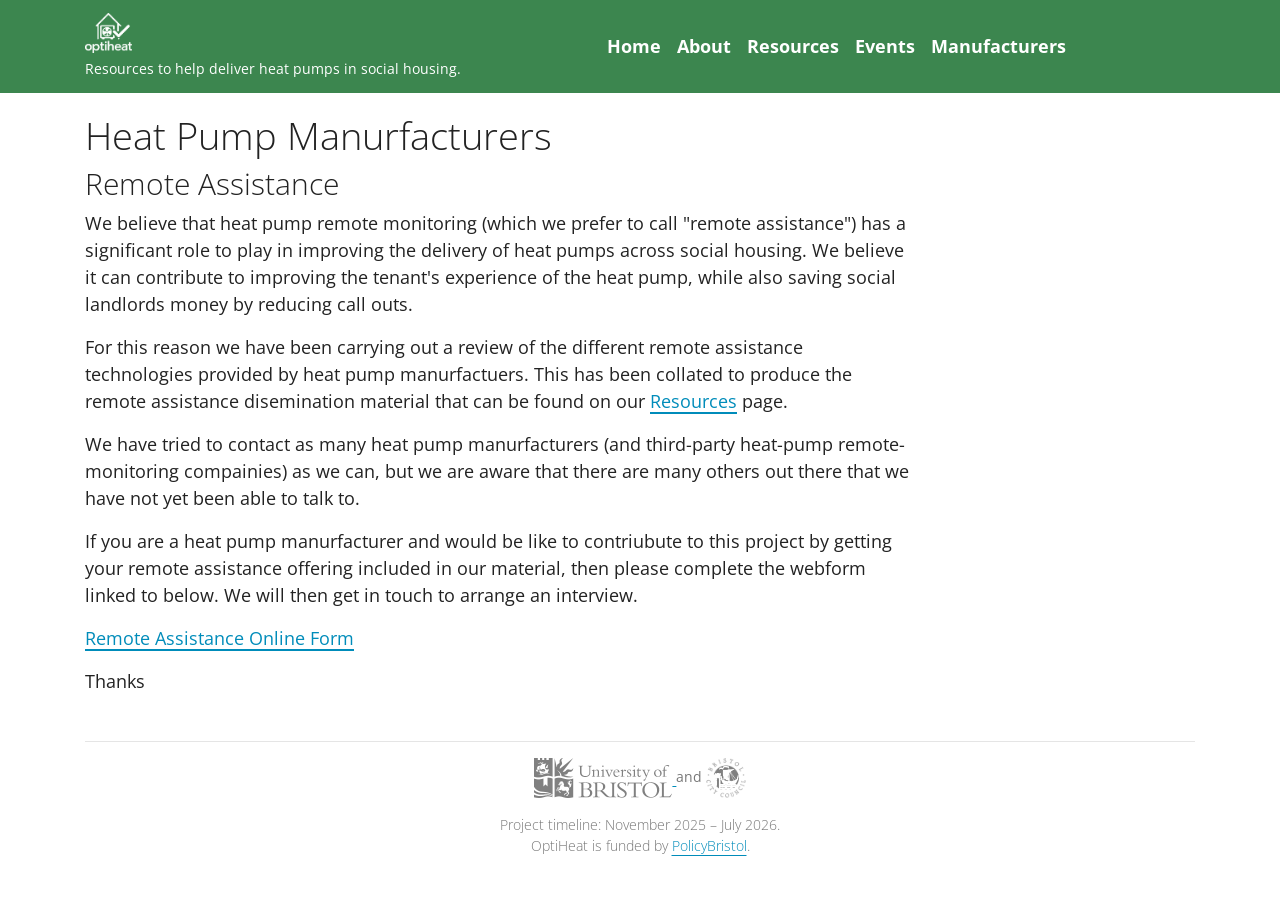
<file: manufacturers/index.html>
<!DOCTYPE html>
<html lang="en_GB" data-bs-theme="light">
    <head>
        <meta charset="utf-8">
        <meta http-equiv="X-UA-Compatible" content="IE=edge">
        <meta name="viewport" content="width=device-width, initial-scale=1.0">
        
        <meta name="author" content="OptiHeat">
        <link rel="canonical" href="https://www.optiheat.uk/manufacturers/">
        <link rel="shortcut icon" href="../images/favicon.png">
        
    <title>
        
            Manufacturers – OptiHeat
        
    </title>
        <link href="../css/bootstrap.min.css" rel="stylesheet">
        <link href="../css/fontawesome.min.css" rel="stylesheet">
        <link href="../css/brands.min.css" rel="stylesheet">
        <link href="../css/solid.min.css" rel="stylesheet">
        <link href="../css/v4-font-face.min.css" rel="stylesheet">
        <link href="../css/base.css" rel="stylesheet">
        <link href="../css/extra.css" rel="stylesheet">
        <link href="../stylesheets/extra.css" rel="stylesheet">
        <script async src="https://www.googletagmanager.com/gtag/js?id=G-PPMW7GPNBR"></script>
        <script>
          window.dataLayer = window.dataLayer || [];
          function gtag(){dataLayer.push(arguments);}
          gtag('js', new Date());

          gtag('config', "G-PPMW7GPNBR");
        </script> 
    </head>

    <body>
        <div class="navbar fixed-top navbar-expand-lg navbar-dark bg-primary">
            <div class="container">
    <a class="navbar-brand" href="..">
        <?xml version="1.0" encoding="UTF-8" standalone="no"?>
<!-- Created with Inkscape (http://www.inkscape.org/) -->

<svg
   version="1.1"
   id="svg1"
   width="599.33331"
   height="508.66666"
   viewBox="0 0 599.33331 508.66666"
   xmlns:xlink="http://www.w3.org/1999/xlink"
   xmlns="http://www.w3.org/2000/svg"
   xmlns:svg="http://www.w3.org/2000/svg">
  <defs
     id="defs1" />
  <g
     id="g1">
    <image
       width="599.33331"
       height="508.66666"
       preserveAspectRatio="none"
       xlink:href="[data-uri]&#10;IGV4aWYAAHjadVFbEsMgCPz3FD0CsIp6nDxneoMev6ikaTLtZgRcCc+wvZ57eDRIoRBTLlpVyRBr&#10;rDKZUWhg7pIpdtlRQHD2wod9JumWGNVchhtV8WCb8fIJStWT8OF/BDoMnsxK58MUnZ9v/DK0dXML&#10;5BWAPfPqXXkgyODZ74tXqrXkS2ur0hXlPAmKLJrs2zK06J57OF2o/8WetN3DNxGzjXtNVgBENjDI&#10;JFBGZWhHMZmGSUEyP0Y1OyIGUwweQ7b1CeU+yAOj8LbKX5vDyfeKPpv7g18thjfVzHYEYk6pjQAA&#10;DE9pQ0NQSUNDIFByb2ZpbGUAAHiclVcHWFPJFp5bUiEECIQiJfQmiEgJICWEFkB6EUQlJAFCiTEh&#10;qNjRZVdw7SKCFV0FUXR1BUQUxb6yKHbXslhQUdbFdbGh8iYE0GVf+d5839z57z9n/jnn3Ln3zgBA&#10;7+RLpbmoJgB5knxZbEgAa3JyCov0HKBAD1CAHTDhC+RSTnR0BIBluP17eXMDIMr2qqNS65/9/7Vo&#10;CUVyAQBINMTpQrkgD+KfAMCbBVJZPgBEKeQtZuVLlXgdxDoy6CDE1UqcqcLNSpyuwpcHbeJjuRA/&#10;BoCszufLMgHQ6IU8q0CQCXXoMFrgLBGKJRD7Q+yblzdDCPEiiG2hDZyTrtRnp3+lk/k3zfQRTT4/&#10;cwSrYhks5ECxXJrLn/N/puN/l7xcxfAcNrCqZ8lCY5Uxw7w9zpkRrsTqEL+TpEdGQawNAIqLhYP2&#10;SszMUoQmqOxRW4GcC3MGmBBPlOfG8Yb4WCE/MBxiI4gzJLmREUM2RRniYKUNzB9aLs7nxUOsD3G1&#10;SB4UN2RzQjYjdnjeGxkyLmeIf8aXDfqg1P+syEngqPQx7SwRb0gfcyrMik+CmApxYIE4MRJiDYgj&#10;5Tlx4UM2qYVZ3MhhG5kiVhmLJcQykSQkQKWPlWXIgmOH7PfkyYdjx05kiXmRQ/hKflZ8qCpX2GMB&#10;f9B/GAvWK5JwEoZ1RPLJEcOxCEWBQarYcbJIkhCn4nF9aX5ArGosbi/NjR6yxwNEuSFK3hzieHlB&#10;3PDYgny4OFX6eLE0Pzpe5Sdekc0Pi1b5gx8AEYALAgELKGBNBzNANhC39zT0wDtVTzDgAxnIBCLg&#10;OMQMj0ga7JHAaxwoBL9DJALykXEBg70iUAD5T6NYJSce4VRXR5Ax1KdUyQFPIM4D4SAX3isGlSQj&#10;HiSCx5AR/8MjPqwCGEMurMr+f88Ps18YDmQihhjF8Iws+rAlMYgYSAwlBhPtcEPcF/fGI+DVH1YX&#10;nI17DsfxxZ7whNBBeEi4Tugk3J4uLpKN8nIS6IT6wUP5Sf86P7g11HTDA3AfqA6VcSZuCBxxVzgP&#10;B/eDM7tBljvktzIrrFHaf4vgqyc0ZEdxpqAUPYo/xXb0SA17DbcRFWWuv86Pytf0kXxzR3pGz8/9&#10;KvtC2IaPtsS+ww5h57CT2AWsGWsALKwFa8TasGNKPLLiHg+uuOHZYgf9yYE6o9fMlyerzKTcuda5&#10;2/mjqi9fNDtf+TJyZ0jnyMSZWfksDvxjiFg8icBpLMvF2cUdAOX/R/V5ex0z+F9BmG1fuCW/AeDT&#10;MjAwcPQLF9YCwI8e8JNw5Atny4a/FjUAzh8RKGQFKg5XXgjwy0GHb58BMAEWwBbG4wLcgTfwB0Eg&#10;DESBeJAMpkHvs+A6l4FZYB5YDIpBKVgF1oMKsBXsANVgHzgIGkAzOAnOgovgMrgO7sDV0wVegF7w&#10;BvQjCEJCaAgDMUBMESvEAXFB2IgvEoREILFIMpKGZCISRIHMQ5YgpcgapALZjtQgPyJHkJPIBaQD&#10;uY08QLqRP5EPKIaqozqoMWqNjkPZKAcNR+PRqWgmOhMtRJeiK9BytArdi9ajJ9GL6HW0E32B9mEA&#10;U8OYmBnmiLExLhaFpWAZmAxbgJVgZVgVVoc1wed8FevEerD3OBFn4CzcEa7gUDwBF+Az8QX4crwC&#10;r8br8dP4VfwB3ot/JtAIRgQHgheBR5hMyCTMIhQTygi7CIcJZ+C71EV4QyQSmUQbogd8F5OJ2cS5&#10;xOXEzcT9xBPEDuIjYh+JRDIgOZB8SFEkPimfVEzaSNpLaiFdIXWR3pHVyKZkF3IwOYUsIReRy8h7&#10;yMfJV8hPyf0UTYoVxYsSRRFS5lBWUnZSmiiXKF2UfqoW1YbqQ42nZlMXU8upddQz1LvU12pqauZq&#10;nmoxamK1RWrlagfUzqs9UHuvrq1ur85VT1VXqK9Q361+Qv22+msajWZN86el0PJpK2g1tFO0+7R3&#10;GgwNJw2ehlBjoUalRr3GFY2XdArdis6hT6MX0svoh+iX6D2aFE1rTa4mX3OBZqXmEc2bmn1aDK3x&#10;WlFaeVrLtfZoXdB6pk3SttYO0hZqL9XeoX1K+xEDY1gwuAwBYwljJ+MMo0uHqGOjw9PJ1inV2afT&#10;rtOrq63rqpuoO1u3UveYbicTY1ozecxc5krmQeYN5gc9Yz2OnkhvmV6d3hW9t/pj9P31Rfol+vv1&#10;r+t/MGAZBBnkGKw2aDC4Z4gb2hvGGM4y3GJ4xrBnjM4Y7zGCMSVjDo751Qg1sjeKNZprtMOozajP&#10;2MQ4xFhqvNH4lHGPCdPE3yTbZJ3JcZNuU4apr6nYdJ1pi+lzli6Lw8pllbNOs3rNjMxCzRRm283a&#10;zfrNbcwTzIvM95vfs6BasC0yLNZZtFr0WppaTrKcZ1lr+asVxYptlWW1weqc1VtrG+sk62+tG6yf&#10;2ejb8GwKbWpt7trSbP1sZ9pW2V6zI9qx7XLsNttdtkft3eyz7CvtLzmgDu4OYofNDh1jCWM9x0rG&#10;Vo296ajuyHEscKx1fODEdIpwKnJqcHo5znJcyrjV486N++zs5pzrvNP5znjt8WHji8Y3jf/Txd5F&#10;4FLpcm0CbULwhIUTGie8cnVwFblucb3lxnCb5PatW6vbJ3cPd5l7nXu3h6VHmscmj5tsHXY0ezn7&#10;vCfBM8BzoWez53svd698r4Nef3g7eud47/F+NtFmomjizomPfMx9+D7bfTp9Wb5pvtt8O/3M/Ph+&#10;VX4P/S38hf67/J9y7DjZnL2clwHOAbKAwwFvuV7c+dwTgVhgSGBJYHuQdlBCUEXQ/WDz4Mzg2uDe&#10;ELeQuSEnQgmh4aGrQ2/yjHkCXg2vN8wjbH7Y6XD18LjwivCHEfYRsoimSeiksElrJ92NtIqURDZE&#10;gShe1Nqoe9E20TOjj8YQY6JjKmOexI6PnRd7Lo4RNz1uT9yb+ID4lfF3EmwTFAmtifTE1MSaxLdJ&#10;gUlrkjonj5s8f/LFZMNkcXJjCiklMWVXSt+UoCnrp3SluqUWp96YajN19tQL0wyn5U47Np0+nT/9&#10;UBohLSltT9pHfhS/it+XzkvflN4r4Ao2CF4I/YXrhN0iH9Ea0dMMn4w1Gc8yfTLXZnZn+WWVZfWI&#10;ueIK8avs0Oyt2W9zonJ25wzkJuXuzyPnpeUdkWhLciSnZ5jMmD2jQ+ogLZZ2zvSauX5mryxctkuO&#10;yKfKG/N14Ea/TWGr+EbxoMC3oLLg3azEWYdma82WzG6bYz9n2ZynhcGFP8zF5wrmts4zm7d43oP5&#10;nPnbFyAL0he0LrRYuHRh16KQRdWLqYtzFv9S5Fy0puivJUlLmpYaL1209NE3Id/UFmsUy4pvfuv9&#10;7dbv8O/E37Uvm7Bs47LPJcKSn0udS8tKPy4XLP/5+/Hfl38/sCJjRftK95VbVhFXSVbdWO23unqN&#10;1prCNY/WTlpbv461rmTdX+unr79Q5lq2dQN1g2JDZ3lEeeNGy42rNn6syKq4XhlQuX+T0aZlm95u&#10;Fm6+ssV/S91W462lWz9sE2+7tT1ke32VdVXZDuKOgh1PdibuPPcD+4eaXYa7Snd92i3Z3VkdW326&#10;xqOmZo/RnpW1aK2itntv6t7L+wL3NdY51m3fz9xfegAcUBx4/mPajzcOhh9sPcQ+VPeT1U+bDjMO&#10;l9Qj9XPqexuyGjobkxs7joQdaW3ybjp81Ono7maz5spjusdWHqceX3p8oKWwpe+E9ETPycyTj1qn&#10;t945NfnUtdMxp9vPhJ85fzb47KlznHMt533ON1/wunDkZ/bPDRfdL9a3ubUd/sXtl8Pt7u31lzwu&#10;NV72vNzUMbHj+BW/KyevBl49e4137eL1yOsdNxJu3LqZerPzlvDWs9u5t1/9WvBr/51Fdwl3S+5p&#10;3iu7b3S/6je73/Z3unceexD4oO1h3MM7jwSPXjyWP/7YtfQJ7UnZU9OnNc9cnjV3B3dffj7ledcL&#10;6Yv+nuLftX7f9NL25U9/+P/R1ju5t+uV7NXAn8tfG7ze/ZfrX6190X333+S96X9b8s7gXfV79vtz&#10;H5I+PO2f9ZH0sfyT3aemz+Gf7w7kDQxI+TL+4FYAA8qjTQYAf+4GgJYMAAOeG6lTVOfDwYKozrSD&#10;CPwnrDpDDha4c6mDe/qYHri7uQnAgZ0AWEN9eioA0TQA4j0BOmHCSB0+yw2eO5WFCM8G25I/peel&#10;g39TVGfSr/we3QKlqisY3f4LPOaDKBygA68AAA5laVRYdFhNTDpjb20uYWRvYmUueG1wAAAAAAA8&#10;P3hwYWNrZXQgYmVnaW49Iu+7vyIgaWQ9Ilc1TTBNcENlaGlIenJlU3pOVGN6a2M5ZCI/Pgo8eDp4&#10;bXBtZXRhIHhtbG5zOng9ImFkb2JlOm5zOm1ldGEvIiB4OnhtcHRrPSJYTVAgQ29yZSA0LjQuMC1F&#10;eGl2MiI+CiA8cmRmOlJERiB4bWxuczpyZGY9Imh0dHA6Ly93d3cudzMub3JnLzE5OTkvMDIvMjIt&#10;cmRmLXN5bnRheC1ucyMiPgogIDxyZGY6RGVzY3JpcHRpb24gcmRmOmFib3V0PSIiCiAgICB4bWxu&#10;czp4bXBNTT0iaHR0cDovL25zLmFkb2JlLmNvbS94YXAvMS4wL21tLyIKICAgIHhtbG5zOnN0RXZ0&#10;PSJodHRwOi8vbnMuYWRvYmUuY29tL3hhcC8xLjAvc1R5cGUvUmVzb3VyY2VFdmVudCMiCiAgICB4&#10;bWxuczpkYz0iaHR0cDovL3B1cmwub3JnL2RjL2VsZW1lbnRzLzEuMS8iCiAgICB4bWxuczpleGlm&#10;PSJodHRwOi8vbnMuYWRvYmUuY29tL2V4aWYvMS4wLyIKICAgIHhtbG5zOkdJTVA9Imh0dHA6Ly93&#10;d3cuZ2ltcC5vcmcveG1wLyIKICAgIHhtbG5zOnRpZmY9Imh0dHA6Ly9ucy5hZG9iZS5jb20vdGlm&#10;Zi8xLjAvIgogICAgeG1sbnM6eG1wPSJodHRwOi8vbnMuYWRvYmUuY29tL3hhcC8xLjAvIgogICB4&#10;bXBNTTpEb2N1bWVudElEPSJnaW1wOmRvY2lkOmdpbXA6OWNlYTEwNzMtYWY3My00NGZlLTk1Zjkt&#10;ZmNjNDU1ZDJjMzRmIgogICB4bXBNTTpJbnN0YW5jZUlEPSJ4bXAuaWlkOjkzNDc5ZmRiLWRiZTkt&#10;NDk0ZC04MDJhLTZhZTA1MWJhZDgwZiIKICAgeG1wTU06T3JpZ2luYWxEb2N1bWVudElEPSJ4bXAu&#10;ZGlkOmJjZTkxZmZkLWViODctNDgxYS1iZjcyLTQzOTA3MTE3ZmE1NCIKICAgZGM6Rm9ybWF0PSJp&#10;bWFnZS9wbmciCiAgIGV4aWY6UGl4ZWxYRGltZW5zaW9uPSI5OTQiCiAgIGV4aWY6UGl4ZWxZRGlt&#10;ZW5zaW9uPSI4MzQiCiAgIEdJTVA6QVBJPSIyLjAiCiAgIEdJTVA6UGxhdGZvcm09Ik1hYyBPUyIK&#10;ICAgR0lNUDpUaW1lU3RhbXA9IjE3NzQ0Njc4NTcxNDE1ODYiCiAgIEdJTVA6VmVyc2lvbj0iMi4x&#10;MC4zOCIKICAgdGlmZjpPcmllbnRhdGlvbj0iMSIKICAgeG1wOkNyZWF0b3JUb29sPSJHSU1QIDIu&#10;MTAiCiAgIHhtcDpNZXRhZGF0YURhdGU9IjIwMjY6MDM6MjVUMTk6NDQ6MTErMDA6MDAiCiAgIHht&#10;cDpNb2RpZnlEYXRlPSIyMDI2OjAzOjI1VDE5OjQ0OjExKzAwOjAwIj4KICAgPHhtcE1NOkhpc3Rv&#10;cnk+CiAgICA8cmRmOlNlcT4KICAgICA8cmRmOmxpCiAgICAgIHN0RXZ0OmFjdGlvbj0ic2F2ZWQi&#10;CiAgICAgIHN0RXZ0OmNoYW5nZWQ9Ii8iCiAgICAgIHN0RXZ0Omluc3RhbmNlSUQ9InhtcC5paWQ6&#10;OGYxMjIxYmMtN2QxYi00NTg1LWFjZjQtYjk5NTIyMTcyMDQ4IgogICAgICBzdEV2dDpzb2Z0d2Fy&#10;ZUFnZW50PSJHaW1wIDIuMTAgKE1hYyBPUykiCiAgICAgIHN0RXZ0OndoZW49IjIwMjYtMDMtMjVU&#10;MTk6NDQ6MTcrMDA6MDAiLz4KICAgIDwvcmRmOlNlcT4KICAgPC94bXBNTTpIaXN0b3J5PgogICA8&#10;ZXhpZjpVc2VyQ29tbWVudD4KICAgIDxyZGY6QWx0PgogICAgIDxyZGY6bGkgeG1sOmxhbmc9Ingt&#10;ZGVmYXVsdCI+U2NyZWVuc2hvdDwvcmRmOmxpPgogICAgPC9yZGY6QWx0PgogICA8L2V4aWY6VXNl&#10;ckNvbW1lbnQ+CiAgPC9yZGY6RGVzY3JpcHRpb24+CiA8L3JkZjpSREY+CjwveDp4bXBtZXRhPgog&#10;ICAgICAgICAgICAgICAgICAgICAgICAgICAgICAgICAgICAgICAgICAgICAgICAgICAgICAgICAg&#10;ICAgICAgICAgICAgICAgICAgICAgICAgICAgICAgICAgICAgICAgICAgCiAgICAgICAgICAgICAg&#10;ICAgICAgICAgICAgICAgICAgICAgICAgICAgICAgICAgICAgICAgICAgICAgICAgICAgICAgICAg&#10;ICAgICAgICAgICAgICAgICAgICAgICAgICAgICAKICAgICAgICAgICAgICAgICAgICAgICAgICAg&#10;ICAgICAgICAgICAgICAgICAgICAgICAgICAgICAgICAgICAgICAgICAgICAgICAgICAgICAgICAg&#10;ICAgICAgICAgICAgICAgIAogICAgICAgICAgICAgICAgICAgICAgICAgICAgICAgICAgICAgICAg&#10;ICAgICAgICAgICAgICAgICAgICAgICAgICAgICAgICAgICAgICAgICAgICAgICAgICAgICAgICAg&#10;ICAgCiAgICAgICAgICAgICAgICAgICAgICAgICAgICAgICAgICAgICAgICAgICAgICAgICAgICAg&#10;ICAgICAgICAgICAgICAgICAgICAgICAgICAgICAgICAgICAgICAgICAgICAgICAKICAgICAgICAg&#10;ICAgICAgICAgICAgICAgICAgICAgICAgICAgICAgICAgICAgICAgICAgICAgICAgICAgICAgICAg&#10;ICAgICAgICAgICAgICAgICAgICAgICAgICAgICAgICAgIAogICAgICAgICAgICAgICAgICAgICAg&#10;ICAgICAgICAgICAgICAgICAgICAgICAgICAgICAgICAgICAgICAgICAgICAgICAgICAgICAgICAg&#10;ICAgICAgICAgICAgICAgICAgICAgCiAgICAgICAgICAgICAgICAgICAgICAgICAgICAgICAgICAg&#10;ICAgICAgICAgICAgICAgICAgICAgICAgICAgICAgICAgICAgICAgICAgICAgICAgICAgICAgICAg&#10;ICAgICAgICAKICAgICAgICAgICAgICAgICAgICAgICAgICAgICAgICAgICAgICAgICAgICAgICAg&#10;ICAgICAgICAgICAgICAgICAgICAgICAgICAgICAgICAgICAgICAgICAgICAgICAgICAgIAogICAg&#10;ICAgICAgICAgICAgICAgICAgICAgICAgICAgICAgICAgICAgICAgICAgICAgICAgICAgICAgICAg&#10;ICAgICAgICAgICAgICAgICAgICAgICAgICAgICAgICAgICAgICAgCiAgICAgICAgICAgICAgICAg&#10;ICAgICAgICAgICAgICAgICAgICAgICAgICAgICAgICAgICAgICAgICAgICAgICAgICAgICAgICAg&#10;ICAgICAgICAgICAgICAgICAgICAgICAgICAKICAgICAgICAgICAgICAgICAgICAgICAgICAgICAg&#10;ICAgICAgICAgICAgICAgICAgICAgICAgICAgICAgICAgICAgICAgICAgICAgICAgICAgICAgICAg&#10;ICAgICAgICAgICAgIAogICAgICAgICAgICAgICAgICAgICAgICAgICAgICAgICAgICAgICAgICAg&#10;ICAgICAgICAgICAgICAgICAgICAgICAgICAgICAgICAgICAgICAgICAgICAgICAgICAgICAgICAg&#10;CiAgICAgICAgICAgICAgICAgICAgICAgICAgICAgICAgICAgICAgICAgICAgICAgICAgICAgICAg&#10;ICAgICAgICAgICAgICAgICAgICAgICAgICAgICAgICAgICAgICAgICAgICAKICAgICAgICAgICAg&#10;ICAgICAgICAgICAgICAgICAgICAgICAgICAgICAgICAgICAgICAgICAgICAgICAgICAgICAgICAg&#10;ICAgICAgICAgICAgICAgICAgICAgICAgICAgICAgIAogICAgICAgICAgICAgICAgICAgICAgICAg&#10;ICAgICAgICAgICAgICAgICAgICAgICAgICAgICAgICAgICAgICAgICAgICAgICAgICAgICAgICAg&#10;ICAgICAgICAgICAgICAgICAgCiAgICAgICAgICAgICAgICAgICAgICAgICAgICAgICAgICAgICAg&#10;ICAgICAgICAgICAgICAgICAgICAgICAgICAgICAgICAgICAgICAgICAgICAgICAgICAgICAgICAg&#10;ICAgICAKICAgICAgICAgICAgICAgICAgICAgICAgICAgICAgICAgICAgICAgICAgICAgICAgICAg&#10;ICAgICAgICAgICAgICAgICAgICAgICAgICAgICAgICAgICAgICAgICAgICAgICAgIAogICAgICAg&#10;ICAgICAgICAgICAgICAgICAgICAgICAgICAgICAgICAgICAgICAgICAgICAgICAgICAgICAgICAg&#10;ICAgICAgICAgICAgICAgICAgICAgICAgICAgICAgICAgICAgCiAgICAgICAgICAgICAgICAgICAg&#10;ICAgICAgICAgICAgICAgICAgICAgICAgICAgICAgICAgICAgICAgICAgICAgICAgICAgICAgICAg&#10;ICAgICAgICAgICAgICAgICAgICAgICAKICAgICAgICAgICAgICAgICAgICAgICAgICAgCjw/eHBh&#10;Y2tldCBlbmQ9InciPz7ITCckAAAABmJLR0QAAAAnAPh3J5E0AAAACXBIWXMAABYlAAAWJQFJUiTw&#10;AAAAB3RJTUUH6gMZEywRXFum9AAAABJ0RVh0Q29tbWVudABTY3JlZW5zaG90+xGrCgAAIABJREFU&#10;eNrt3StwXMmeJ+BMRwOJyHCjDWUiw4nbUCIy3JjLJGSz3dhlErLZTswyCdlsJnaZhGy2EwtlYsO+&#10;WCISdMdCiVgsF7jcLZdKUqnqPPLxfRE3Zu6jVVX/zJMnfyfznBMCADQipbSSUlpXCQAAgPoD4Hq6&#10;24kKAQAA1BMA99ICVA6AlkQlAKCyILhsqHseY7xQSQCEQQBoJwj+sBpjvFZRAGr2RAkAEARv+ZZS&#10;ulRVAGpmZRAAQfC+E2WMzpUAVMnKIACC4P1/f0eVAaiRq50ACIIP81AZAKpjZRAAQfBh5ymlA1UH&#10;oCZWBgEoMQhehhDWBj9pun8QgIpYGQSgtCB4MEYQnHy2F9MDUA1XOAEoLQi+Gf3kaYUQAGEQAAYN&#10;g9mszAmEAAiDANBYEBQIAaiBewYByD0EruR6r557CAEQBgGgn7C1HkL4lvl3FAgBKJLtLQAIWl2c&#10;UG0ZBUAYBIC2gqBACIAwCACNBkGBEABhEAAaDYICIQDCIAA0GgQFQgCEQQBoNAgKhAAIgwDQaBAU&#10;CAEQBgGg0SAoEAIgDAJAo0FQIARAGASARoOgQAhAjp4oAQCC4GC/+1LrA5ALVygBEASHPvlaIQRA&#10;GARAEBQIAUAYBEAQFAgBQBgEQBAUCAFAGARAEBQIAUAYBEAQFAgBQBgEQBAUCAFAGARAEBQIAeBu&#10;XjoPQEtBcDVOqB8AwiAAdBdkTjP+ersxxusf/0YgBKB1tqIA0ESAmRX+UkqbIYTPJX1nAOiKlUEA&#10;mgyCk//8SwhhX10BEAYB4PGB5SDjr7f/0OpajPG9LaMAtMj2EwCqDSqPCXkppZ0QwocafgsACIMA&#10;tBoEr2KMTxf4TSchhG2BEIAW2CYKwCJB8DLjr7e/SBCchK2XIYTnAjgALXCFEYCaAsnVokFw6jce&#10;hBDeZHvytkIIgDAIgCDYbRAs5LcKhAAszTZRAOYNRzlvDd3tMgjeCFu7gjkAwiAALQfBvRDCWqZf&#10;7yrG+LGPPzz5uwIhAFWyxQSAogPHENsl1QAAYRAAQbDREKQWANTGNlEA7go/Kxl/vbOhw8/k8/Yz&#10;bq9TvRaAR53blACAGcHCKpjaACAMAiAICjtqBEBtbBMF4GbIyXlr6FUuIWfyPQ4zbkdbRgF4+Hym&#10;BABMAoTVLjUDQBgEQBAUatQOgJrZJgogCNoaunzY+iSsAlAaVwsB2g6COyGED5kHrVJqaYUQAGEQ&#10;AOGlxfCipgCUxDZRgDaD4InQ0t73tmUUAGEQoO0guBdC2BaoBEIA2ma7CEBbQdA2RrWurtYALMbK&#10;IEA7QTDrF5HXFk6sEAIgDAKQiw3BaZTftZ9xIDxyWAC0yxYRgMrZrqgNtAEAwiCAICiEaAuBEIAQ&#10;gm2iADWHjx3hw+99RH+xZRSgMa4CAtQZBC9DCGuCUZZtk/MK4VWM8akjCEAYBEDYEAS1EQCVsk0U&#10;oK6QsSlk5K+ALaMnWgmggfOREgBUEwTXQwjnAlBRbZbzCuFxjPG1VgIQBgHIO1SchBC2BUGBUNsB&#10;MC/bRAHKDxObgmC5CtgyeqmVAIRBAPL0WdARCHu0lvtrSgAQBgGaklI6ynmLoSBYVb0+5L6dFYAF&#10;zj1KAFBkENwJIXwQbKpsW/cQAiAMAlBeYBAWOmnfyxDCWqZf73mM8UIrAZTPNlGAskLCqSBYvxjj&#10;04y/3nlKaU8rAVRwvlECgGKCYM6rRYJgP22e85bRTzHGl1oJQBgEoOFgIAi2eRFAuwOUzTZRgPzD&#10;gKeGNiznLaOeMApQ+DlGCQCyDoKeLIm+AEAvrAwC5Dv5z/pF3yb/6j3VXw+0EkBh5xYlAMg2CHqP&#10;ILP6Rs4rhF47ASAMArDEZP80hLAhCFJoILzK/NUYAEzYJgqQ1yR/TxCk8HZYmzwBFYDczydKAJBV&#10;GPTUUKroLyGE4xjja60EIAwCcP+k/iiE8EoQpLJAqO8AZMw2UYDxJ/MHgiC1to93EQJkfA5RAgCT&#10;ZUGwin50GUJYy/Tr7cYYP2olgLxYGQQYb/J+JAjSYXvl/ATPD5Ot0ADkdO5QAoBRguBBCOGNIEgP&#10;fcs9hADMxcogwDgEQfpsv7OMw+qeVgLI5JyhBACDToQ3QwifBUEG6GtWCAG4l5VBgOEm5yeCINqz&#10;jLAKIAwC0NXEdz2EsC04oF1/Oi5OtBLAiOcJJQAYZNLrqaHof7M9jzFeaCWA4VkZBOh3En4iCKKd&#10;73VuyyiAMAhQWxDcCbaGor3nPV4utRLAwOcGJQDobXJrRRD98nFsGQUYkJVBgO4n20eCINp/Iecp&#10;pVOtBDDQOUEJADoNgjshhA+CAAX0Ve8hBBAGAWhhgm1yzYz+ehlCWMv069kyCtAz20QBuplU7wiC&#10;lCbG+DTjr3eeUjrSSgA9ngeUAGDpIHgQQngjCFJwH7ZlFKBBVgYBlicIUrRJPznOOKzuaSWAHsZ/&#10;JQBYeIK6GUL4LAhSUZ/OeYVwN8b4USsBCIMAY0+aj0IIrwRBBEJ9G0AYBGhnsrwSQvhmsoxAqI8D&#10;lMw9gwCPJwhStdz7kaeMAgiDAENPQA+8PgKBMAuvcl+9BChirFcCgLmC4HoI4dzEnQb7vi2jAJWy&#10;MggwH0GQJhWwZdRrJwAWHeOVAODeiaYVQQhWCAGEQYC2Jr+eGgoCIUC1bBMFuJsgCLf73X7GYfVE&#10;KwE8YlxXAoBbE0orgnD/MWKFEKACVgYBfp7krguCUHY/9NoJAGEQYBEeFgN1BMJTrQTwwFiuBAB/&#10;Th69UB4qOm5CCGcxxhdaCWA2K4OAyWxKB4IgVNk/N2wZBbhnDFcCoPEg6GEx0M2x5KEyAIWxMgi0&#10;ThCEBvqr104ACIMAPyaGtoZCW/1225ZRgKlxWwmABoPgevDUUOjzGLNlFKAAVgaBFgmC0HA/Tikd&#10;aCUAK4NAQ1JKmyGEzybQMNgxZ4UQQBgEEARNShEIHXsAObFNFGiFIAj696ywuqmVAGEQoEIppXVP&#10;DQX9/B6f3UMINDs+KwFQcRC0NRTyOiZz3jJ6FWN8qpUAYRDAxFMQhPYC4VaM8YtWAlphmyhQ42TT&#10;1lDQ/xfx2T2EgDAIUG4QPAneIwgC4XKB8FQrAcIgQFlBcDOEsG0CDALhkjZSSntaCah+LFYCoKIw&#10;aGsoOG4dtwBzsjII1DCZPDKhhDLlfHyk7060ElDtGKwEQOFB0OsjoI5jOeenjH6KMb7USoAwCGAC&#10;KQiC4xmgeLaJAqVOGk9MHKEuBWwZ9VAZoK5xVwmAAoPgQQjhjQktVHuM57xl9CrG+FQrAcIggImi&#10;IAjtBcLnMcYLrQSUzjZRoKTJ4Z4gCG3I/Hg6n+xQACh7rFUCoJAgeBRCeGXiCs0d+zmvEDr2AWEQ&#10;oOUJockgNB0Id2OMH7USIAwCCIJAe4HQPYRAkdwzCOQ8+XOPIFDC8XY+2coOUNbYqgRAxmFQEASK&#10;GRdCCPsxxvdaCRAGAQRBoL1AaMsoIAwCLDjJWwkhfBMEgYIDoRfTA8IgQE0TPEEQjBcCISAMAgiC&#10;gHHjIasxxmutBOTK00SBHCZzK4IgUOHx+S2ltKOVgGzHUCUAxg6CwT2CwPJjiS2jAI9kZRAYmyAI&#10;1H68rqWU1rUSkN3YqQTAWGwNBYwrAOOxMgiMMVlbN2EDWjt+03cnWgnIZsxUAmCMCZGJJNDqOBNC&#10;2IoxftFKgDAImKAJgoDxBmBwtokCQ03KNk3MAMf1X0E1pXSklYBRx0klAIaa+JgwAsafWw5jjG+1&#10;EiAMAiZigiBgHAIYhG2iQJ+TL08NBRzvcwTVzFcvgVrHRiUA+pzgmBgCxiVjE5AnK4OAIAg0Y3L8&#10;n2U8dm5qJWCwMVEJAEEQME4ZqwBhEEAQBIxXxiygAbaJAoIg0KTJuPAp4zHVewiBfsdBJQAEQcD4&#10;la3jGONrrQQIg4CJlCAItBcIjWVAL2wTBQRBoHmT8WI347H2VCsBwiAgCAqCQD/jxscQwmGmX28j&#10;pbSjlYBOxz0lAGoLgiGE1RjjtVYCKhzfXOwCOmNlEKhqohS/EwSBZcNWzk8ZPdFKQCfjnRIANQVB&#10;LQR0ON4dhBDeGO8AYRAwMRIEAeNeTj7FGF9qJUAYBARBgPYC4VWM8alWAhbhnkFAEAR4eJzZyvTr&#10;rWkhQBgEBEGA/sabLzmP05P7GwEeN7YpASAIApQ/LgZbRoFHsjIICIIAjxt/VjP9emsppXWtBAiD&#10;gCAI0M84dB1COMv0652nlDa1EjDXeKYEgCAIUNd4acwE5mFlEBAEARYfl55nPKYfaSVAGAQEQYB+&#10;xqeLEMJ+pl/vlXsIgXvHMCUABEGAesdRYylwFyuDYAIjCAJ0M17l+lCZ7MMqIAwCJgeCIFByIHwR&#10;8r6H0FNGgZ/HLSUAQVAQBGhjfDXGAsIgmKgIggACIdA420TBBMXkBKCH8SznMS2ldKCVABMvEAQF&#10;QYD+xt2TEMK2sRcQBgFB0GQEaG/8vQwhrBmDgdzYJgqCoEkIQL/j3NMQwmrG54gjrQTCICAICoIA&#10;/Yx31yGEq0y/3iv3EEKjY5MSgCAoCAIYl43N0B4rg2DCYbIBMOz4d+zcAWQxJikBCIKCIIBx+oZP&#10;McaXWgmEQcAEQxAEaC8QGrNBGARMLEwqAARCoEbuGQQTCpMJAOPjXecWTxmFmscgJQBBUBAEMI4b&#10;y0EYBEwgTB4AjOfGdGiAbaJg4mDSAGDcnOecs6mVoLJxRwlAEBQEAYzvc3oeY7zQSlAHK4NgotC1&#10;VS0EUK3zlNKRMkAdXL0HQbC7AcWKIEDV47zxHupiZRBMEEwMAKgusALCIDjxDmNLCwG0d14SCkEY&#10;BBoOgvG7L1oJoNlzlBfTQ6Fs6wJBcKkgqIUA2hn3nQ+gLlYGwYRgUbaGAvDn+SqldKkSUBZXcUAQ&#10;fPzA4QowQJPj/xyuYoxPtSKUwcogmAgIggB0ZS2ltK4MIAwClQXBEMJzLQTAA85tGYUyuMIPguB8&#10;g4UVQYDmzwXOHVAXK4Pg5O9kDkBf57Y9VYB8meCBIPiQ1RjjtVYCcE5Y0FmM8YWWBWEQEAQBaCsM&#10;fp902mUC2bFNFJzw7zxpC4IAdHjOO1AFyGy+pwQgCM5gRRDA+aEPWzHGL1oZhEFwos91YLCVB8A5&#10;wnkGqmebKDjJT9vSSgD0fC48UQUQBkEQzM9XLQVAz7ZTSuvKAMIgCIIA0J5zK4QgDIIgCABt2k4p&#10;nSoDCINQaxA8UgUAuNOGEsA4flEC6DUIWhEEgPnOl4cxxreqwYBzreZfpWVlEATBac+0HgAjeGPL&#10;KPPOsX5Y8k99u/GnmnygkTAI/QxSe6oAAI+24Smj3De/6vFi+3lK6aC1mnrhJ3Q/UB2EEN4U/BOe&#10;xxgvtCTAaOeRQXaWxBjjZCUux3v2PsUYX+oNDH1cTDSzfVQYhHIHKmEQwLlkqTA4+bxcA+Gf3xHH&#10;g/7XDw+QAUGwlvrvhRD+Hv665/FZCGHtxv/kqqePvuszvt7xv3+2xN+/+Tlf5/x789bgob+3dsd/&#10;fjX1v7la4J+7738372et3fMbb/53awt8/tUD9b16ZBtePaK+i7iaoyZ3/Y6vd/TZr0v04bv62u8h&#10;hP8TY/xoBBs9cL3I9RyWUtqLMb7XSuZWY31+7YHQ1RYQBKcVtTIohEM1tmKMX5Rh+JXBAsbTfYHQ&#10;cTBqYKo4EHqADAgjxdW7w6eIAfn4fOPQ3lQOE94b3hnvmzrP7+XW3jX3PyuDYHCYlu3KoMkACCfO&#10;Lf3XN+ex1j2E1ff9lRDCN/1vOFYGQTBRb8BxTxETXu8hrN63nL9cja89EQbBBGXas9xqbUIIbY+3&#10;xgCB8IaNlNKJFqruOD8p5Dg/FwbBgHWkCkI3YDwQCEezrXWqm1dtF/R9qxqLhEF4vFeV/76vBlsg&#10;00mYLYICoXOEeVUO/e9AGIQ2JyItnHyeZVDnS70NmGFDCBAIXRyoZk51WvDx/EYYBOjn5LATun0B&#10;N1DfOOHVEwJhCCFsaJlij+Gk/YRBIE9jbxP9oAmAB3xWAoGQYoPgQSW/o4pdCr/okoCBFShxvBBO&#10;xgmExmqc5+thZRCY9kwJALgvEKoCgqAwCNDlSeJAFQCTS4GQKo/V00p/V/FzFwcymHhM240xflRb&#10;QCip+1zTRe3GHruF0iL682Wo+MFwpfdB9wwCOZwo9lQBoMyJsIt55HqxgIfZJgqFnGwr/4nvtDJg&#10;sukcRVXHpvdACoOAkywAzlU0FgQ3g/cICoOAkysAzlk0FQRPgneBCoNQqd0GTqpeLQFACeeu5yqe&#10;XRDcCyFsq4QwCLWe5D4O9DmurgIgEN7/OReqnR3PABAGoXq9XonMIAh+1cQA5Hwuc9E0LymlIw9z&#10;EgahlRPcRQjhuOKT2x9aGYCMz2lbqptVENwLIbxSCWEQWjrBve74JPfJVU4ABMKH/16M8YvKZqXl&#10;raGHwiA4yS1rN8b4UjUBqPhcuZ9bsGQ5toaGEEL4F2EQnORiWOw+wk+TK5wfVRGAys+V7yfny7MF&#10;/vFDQTC7IHgSbA0NMcbr0n/DL7ozdDIYXIQQnKjyD+3AsBNGD5Rgeix+oQpV8PqISlgZBAAA5uIi&#10;z3e1XGQWBgEAgIdC4IEgWB9hEJj2qxIAADeC4E4I4Y1K/OlTLT/EPTRQzkA81NW4raEf2z3Eb3PP&#10;INQ7btV2fKsbDc9ByghQFR07VgYBAIBZIdDrI27brenHCIMAAMCtIBi8PuKW2l4JZnsAlDMoD3Vl&#10;7vnkVRlV/TbboaDeccs2UXWj6HlHSUGwumPGyiAAAPAjBNoa2kgQDMFL5wEAgO9B8DSEsKESbQTB&#10;EKwMAgAA3wmCDQVBYRAAABpna2ibQVAYBKDrCcVOSukyDeMopbSi6gDLBcHgqaGzPG8i8GpnKGaw&#10;9tL5ZQY7T83ro902Qwj/N4SwltlX248xvtdC7YxbniaqbhQxvygnIDV0bBgEwGAtDPKYtrrMMPxp&#10;e6FGGFQ3Ht/PVkII31Si7ePCNlEA7poonEzvyywtCP6YWM/4HQAtj+8HguBMq639YGEQgJsThL0b&#10;gWm74t/5w6VWBxob5zdDCG9U4mfxu+vWfrf3DALwZ0Bq8GevTX73bozxo14ANOCzEtwOgq3+diuD&#10;AO2Gv3VbJ//04UYpTvUOoMIx/8BYLwhOszII0N6EwGTgfhs/auQBG0Al477XRwiCM1kZBBAEUS+g&#10;boKgICgMAjQaaHZsBV0uEKofUPL4pRK3rCrBd7aJAtN+VYJqJgGnIYQNleh2YhWCK8pAOeMVtzxv&#10;8amhwiAwr2dKYBLAw/UVCIGMx6hNVbjNuH2bbaLAtK9KUHZIEQTVGmh6bDoKXh8hCAqDwIKsDJZ5&#10;8l8XTEYNhUcqAWQwHp0GD4uZ5VAJhEGAWk/+JyGEc5UY1SthHMiA+8Rv24oxvlWG2dwzCEyzTbSs&#10;ICiAZNYetiIBzgd5MB4/zMogQKEnfSd+bQPw4/VBKnGLraFzsDIITHPPYAFhQxXKaCdXpYGex5n1&#10;EMIHlbhlP8b4XhmEQeDxbBMVBBEIgTK4X3yKMfdxbBMFpv2hBFmGik1BsNxAqO2AjseVPePKTLaG&#10;PpKVQWCalcEMw4Qq1NGOrlgDHYwlmyGEdypxy26M8aMyCIPAcp6FEC6UoekgeBVjfCqMCoRAlrxQ&#10;fopxdXG2iQIIgjc9FwSrbFeg/LHD7QKzrSqBMAh051claC8wxL9c3PgOJ1pCIASyGDP2ghXBWXZj&#10;jNfKIAwC3fFqiXaCwvGPBHjHf7+tNQRCIAvuEZwyOX25R3BJ7hkEaDAgPHR/haAyXHu71wW4Z4xY&#10;CSF8U4lbbA3tiJVBgLaC4JXw0eYFAKC4sWFHEJzp2NbQ7lgZBKZ5tUSlgWDeECicjNP+QjpwY0xY&#10;DyF8UIlbtmKMX5RBGAQQBDsOgQiEQDZB8FwlnMuGYJsogCBII/0ByH4MOBIEZ/qkBMIgMIw/lKCK&#10;if+nRYKgMHJ/sJ7UdEsgBHo49g9CCK9U4pbDGONLZejp3KYEIDhMGXw/fk73y9Xwm5f5rYLI/PWc&#10;vIdxu5U+m3N/qm0FXN2c59FHh2JlEEAQ/PG9VrTO/PWcXKm+6rGfnGgBaOKcsCcIzrSrBMIgQG0n&#10;/d4m+B1cQf1vWuhx9YwxPg39bRvdntw/BNR7TjgKXig/y6EXyg90rlMCKOaEYZvouEEp5996GGN8&#10;28F3Ow0hbDjawqdF7k/pqx+XvE3Kdkd1I5tzeznhRL8clJVBgMJP+l0EwQlBMPy5/TObCYzJIlR5&#10;PrA1dDZbQ4VBAEFwTleuoHYeBOOY/7xACE2cD2wNne3Y1lBhEKDGE/9OD392f3K/GpkEwQEC4Z5W&#10;gip4fcSMcTPG+FolhEGAGn3oIQi+V9b8gmDPgbDElYQrvQu+SymtW+UfbLxEGAQW9KsSdHry7/rE&#10;fyYIljER6ePvljaRtHoNfx67ByGEc5W45VAJhEEA5nMcY3yhDPkHwZ4D4Y4aD/f3oSNvlOCW3Q4f&#10;gMaiY6gSQBm8WqK8CWPXv6vv35BSugwhrAmC+kImY97Kjd97feM/X48xXhjv9SPtafxleVYGgWm2&#10;ibY7+f8fWq6MiU8Lk8sY4/WPf0395xd6FIWcB7w+YjZbQ4VBIGPPlKDuIHGPf1fTogLhgaMDsg2C&#10;B8HrI2axNTS386ESQDEnlqGuLg7+pMratol2+XuGDi2NrDjFWo5lW62M9/pP8+dsYy9LsTII0O0E&#10;wGoNJpzQ7jF54ricaUsJhEGgDF+VYCmdPTGuhq2Mucnh97k6DvUGwRDCtkrccjz0g+kQBgGEFqbl&#10;9AL03Q4noDuaFrIgCM44l8UYX6uEMAhQPVuDsp+UPM3ou3wMIXzq6M990Low6thva+hstoYKgwDN&#10;TAYuOwwKY68K7lbYRMcZhtOXHfY/E1EYb+y3Injboa2hZfhFCQA60dXL2ke/khpj/Fhbtsh1m1KM&#10;MQpyUGwQ3Olw7K/J6vT7QcmXlUGA5ScEnT1B1JXUXuw30g+FShh23LdF+/Y5LAqCZbEyCLC8rp4g&#10;ms39FTWtWA393syWaw2NBMHTEMKGStxyrATlsTIITPtDCUYLBV8y+z6eaDqcMyWAIoLgjiA4Owh6&#10;amiZrAwCLDcx6GRFR/BqO9DGGF900ZdSSklfgt7G+81ga6jzV2WsDALTflUCbrBiNZzDjiase0oJ&#10;nQfBFEL4rBK3fFICYRCg1cnBaRd/J+erqjHGFwU30fOSvmyM8W1Hf+qdoxPyG+trDIJdviIHYRDI&#10;wzMlmFsr940UuToYY7wocXLlsAJjfQHjaxQEhUGAZqWUVloJWiWuDpZ6D0tXkytPJ4VOjqMjx9JM&#10;u0ogDAK07ltLQcsDAgbl8ewwfhA8CSG8Uonb41OM8aMy1MPTRAEgr+D9OqVkEgrj2laCW2OTi4IV&#10;sjIIMJ7Dkr5sQa9pMGEJ37e4FfidL9PjnWhtOuyDm7aGzmRrqDAIwGSysNNRaHmrmvQYaF8Vcjz9&#10;KYSwtsCf2J76G7BoXzwKXh8xy5mtocIgAH9p+aXDud/P5r2IP09u9zL+bpd9hDerhSzB9uzbnhf+&#10;iiEeYCsNlDOpG+qK9+7QVwCH+G1dbh3s4vuWvJUx59WXmraIdlTnqxjj01b7UKn9QX0Gr/dmsCJ4&#10;VxC8UIa6WRkEEKgea1/7pYPH3tg20kR9LbO6XQ7Z92+UfyXA7D5yIgjOdCYICoNAm/5QgnsnDkcd&#10;/q1U4kM+YozvM/1escd2v5wKdm+WCCZN3tu2xD2BXfiWUjowgjHVJ3eCp4bOsm9rqDAIwGxd31Py&#10;ykMv8g4wfYWYyZ9+6GFEVx18zl4GdbzMoDnf5HwPJYP3yc3Q9v3fM8Xv3qtEQ22uBFDOpHSgj9qK&#10;MX6p7bd1tWo0wHc9K+WKbE4hNrd7Qrv8DaXfo5rhxY7sjzH3DPZe39MQwoaZxS2fYowvlaEtVgaB&#10;ab8qwZ0TiCG2mW24z2n4yXMO2zdr3D6a6e/ZsGW06bHiRBC88+KAICgMAnCPNwN/3reu3mkoEJYT&#10;WKa/T8FPxFx3LJMh9wjeDoHRk2WFQYAfnilBVj54ofbjgtS8dcq5ppW093kBfcU9hMaG1l0pgTAI&#10;QGETmonNEb/HZu51qmFS2NV3HfoBLgVNut9lumV01WjXZH8cXI7vIUUYBMb1VQmK8XnEewuzfy/X&#10;rAlgw5PCtQHrXtr9eNltGY0xXhvemu2PQ9m3NRRhEKAO36ZWDE+GDlm5B8KU0qnVgXbD1Tz9JMMt&#10;o7u6UifHv/tDbzvz+giEQeAu7hks33aabekX3Jd4lX0yIfT0QB7ybvLKgSzEGD9qkqWPe2b3LS+U&#10;RxgEaNCrO0LiSUrpIKW0M8eWU1fZqXkCvpHTCmGf2/hq3iKYU6jPzLGtoUz7RQkA5ppcXFb887bD&#10;jcetu6BO496llP6eyzvXYoyxh5C9VflYvaYb37JrtRlhEGBxJhfQju2UUsplFaXrQBhj/FJpEHQl&#10;6+42FwSZyTZRYJqniTLoJHeWEMKh6nQ+UV5XhUfX7DKnYyWnvyMIFuPM1lCEQQBy8ulG6Ltrwvr2&#10;of8Nj/Y3YfPR1nJ6aNIyF0tqPp4q38a/bH/xsBiEQQCycbjAvVjHytaJ33r+++eV1u1NbqtOPy6W&#10;hBDO5g0FtXbqSdvYxj9jrFUC5hoflACKOuENYX/o9w8N8duWnQzZgjRuO6h/J876XCVooY2sVDd7&#10;XiwuCMYY3yoD87AyCExzzyA5TqRd5V6edy0uHz5OVCGbtthUhdnjrCCIMAhAbRMckxtysG01Kosg&#10;mEIIn1Xili0lQBgElvVMCejBpw4CoS165BRGUPuc7Nf6yhCEQWBYtonSuVxe4A0dhpIDVRi85raG&#10;zh5f49D3+lNR/1ECKOYkONTV0K2hry56gEwbk5XCjgPtoG1Gryn61xyexxgvlIFFWRkEYIiJ3Ioq&#10;VO+40b4tpKjxWA4FQYRBoGu/KgE9+F9KULcY4+uGw4qXnguCQx9vnhpGhzTXAAAgAElEQVSKMAj0&#10;wgNk6MMrJaBiawKhkD1kEFQFuvKLEgBQyMTQCgG5B8Jkou5479muEtAlK4MADDW5O13in91TQQrp&#10;515MLwj2ZTXG+FEZ6JKVQWCabaL0ZWOJf/ad8pUxWQ0hfGu8Btu6wVJBcEcVbrPiTF+sDAIw5EQv&#10;PfY+IKsERU1Yr1Xhz37uPYQL1C2E8EElbtlXAoRBAGqxNpkspzkm1IIgpXpje/OjgyC3XXmhPMIg&#10;ANVOAFNKm0JgPWxn+4ntzfONA+uqMPtYijE+VQmEQWBIX5WAgX1ONyhHb64q/azcg05yH9z99Qkh&#10;nKvELcdKgDAIjMEDZGZzzwal+7ehPshqxi0f3EN4ZxBk9jH0WhUQBoExWBmcfWJ2zwal+33gY8Z2&#10;0Z+9UYKfgqBwPNuuY4chebUEIAxCG/5DCUYPQGky2f+oDsyw7z2CDM3KIAA0YIzXPljhmOlDyy+m&#10;FwTvdGYHCsIgAFBbCBUIb9uefoquINi0rRjjC2VgDLaJAgC9B0JB4JbPKaXVMVZsBcG8jg1VYExW&#10;BoFpniYKmPQO41tK6UgQbNahEjA2K4MAwGCBUDC45VVKqdpXCWjvO+27R5AcWBkEpnma6N28BBh9&#10;t4NAqDluB0JBsB3xO0EQYRCgMP9VCSh08vk6s+8jEM4ITjU9ZVQQvNOWEiAMApQ5ob5WBRAIe7Sd&#10;UjoVBKt1GGP8ogwIg0DOPECGZaxOtkDFYFstAuEiNkp+7URK6VITzu7rMca3KoEwCOTOPYP38/S3&#10;+yc71zf+/esQwqrKIBA+2ucSQ9VkRXBN893yXAkQBgHqmLi6sjs7BMY7/rtrk/3RnQmERVorabul&#10;raF3OowxXigDwiBQCttE6XwSH29QtcHb6EVBfWlXi90KWXuCYLnjowuICINAaWwTpdMg2NU/9wi2&#10;8pbbpz6GEK5U4ifvcn7KqCA42jgHwiDQCyuDD3P/R8aPR48xvp1MxLRTmZPop6pwS5ZPGRUE77Sv&#10;BAiDAPVOVlu//+Nq2cejD3HVPMZ4MbU99azBttot9BizqnLbRk5bRgXBu/uuF8pTVJ9VAijDgCfe&#10;3clWrap+W9eTy5YnQl3Vsq8azvP9Wmm/0kOVwDHT1tjvqtMudR5vtMnKIDDNNlGGmuwcj/w7at/K&#10;daa/VenzmPcQCoJ3h3QlQBgEaEdz96N1PTGfvIdwzN/zvuYnnJbyFFGBcCHbKaUjQTCf88HYq7Ug&#10;DAJd8TTR+Saord03+Lzy9vTai/wDoaeM/uzVwEHwVMnvHDu8RxBhEKBBzUxOS5rspJR2lgwd5NkH&#10;PWX0dl9PKaXLIT4nhLCh4sYLhEEAGpucFjjh+dDB793VZn5XIdb6vIfQ1tA77SoBNfhFCQAYcfJ9&#10;FUJYy/B3fwwhxMmqy5qekFefFFBu2RYEqxoXYTBWBoFpniZqUjDkb/svmdfgaQjhUE933OVusmX0&#10;qMu/p6ozPVcChEEATLa78R8F1OJtSeGjlaAkEM70qosto4LgnQ49LAZhEIBpxxX9ludDTrJjjNcl&#10;hY8CAkhT9zEJhDMttWVUELz3+H+rEgiDQO28WuLxk4TXlfwOj0gvPIBM7nXUHo1bdMuoIKiPIQwC&#10;sJgzkx2TQ7RHRl49JtwJgndyjyDCINAUD5BZbDL6otCvvmsiXUcAab0d9eM7Q97pHP8bQfCOPmW3&#10;BMIgIAxS42T0bDLR+ajllm7zM5VwDGZsI6W0KQjqSyAMAvNwz2D9dgteycxx0vgifH9f4phWtYRJ&#10;/D0+p5QOBEHHEwiDgDDYc9DK+LvtWw3sLYCM+j7Ckp7KKhCO5k1KaUcQfDgIOp5oarxUAijDgCfu&#10;/Rjj+9p+25CTw5wmWSVMivuo15i/e+j2F3zKOBYzsh9CeKcMjiUIwcogQB8Oc/gSJjaj2Rrws66U&#10;2zHwSIKgvgLCIECPk4qxXky8Gm/QEqO1/5cQwvFAn/VUxU3yWZrXR9CsX5QAmOKewY4moF1vUTOp&#10;Lar9X6eUfgshbPT4MVsqPd7xiIsFUAMrgwD96fRhMiazxU0yX/T897+oskk/+gQIgwB5TjQ6f2qn&#10;QGiyaRKrbnTC6yNAGAQob/IpEOpTqqB+LNcHvD4ChEGAoXT+7kGBsAzaSSBE24MwCJTkmRJ0Pvno&#10;5SXvgkZ7QdBEVi1ZiocuwRRPEwUYaOLZRzhIKaWSJ7UppXVB0ES2tuMS4R+EQaBUXi0hEA7pXwXB&#10;uay6x0kgRBCErtkmCjCsw4ICyBBeCYJzTWYFQWGBxXihPAiDANlMOt+WFkQYPQgKKgIhCwbBGOOF&#10;MsDdbBMFpv2hBP1POvsKDqXfQygICii1HpsI95AjK4PAtF+VoOyJisnsoCFwp8d6H1ZSo5OU0p5j&#10;kwF5oTwIgwDZ6+1elvTdkRL3GnJSCOFDj6HkbSU12g4hvJv0yR2BkJ7tuscWHjHeKQEUNakawlaM&#10;8Uttvy3nyV3Pv3+3r/ccdvC7V0II30ps7777bC1hZFadSvptVtkLm9QK8fBoVgaBabaJDq/Pp919&#10;yHhC+62nv9vb9sqU0ooguHzAmlwIEC7QViAMAjQ/ibkIIXwaYAJ+2kg93/ZQvx8h8FvP372VCe23&#10;lNKJkEFHvD4ChEGAogPMyxDCbs8fs2Hb20JB8KTvENho6Nh2DyFdtI3XR4AwCHTnmRKMNqn5GELY&#10;GiDcpJTSporPV6vw/QEowkY/PhR0fAqE2gSEQaB6X5Vg1MnNl9DzltGJz5NQOMpWvZTSesYBcHNS&#10;mzRQmzc9oZ2U+kD44JG8PgKEQYAqA+HLMNw9MNsjvYbivKe/u1SQngTAz8LF4N7YMspj2sDrI0AY&#10;BKh5snMx8KTzVSX3E/7nBUPg0cC//0youMWWUdQehEEAxpr4pL/s9fgZJz3W6/oR32PvxnbQVwO3&#10;6wu9+87+5ymjqDkIgwCMOAF6dyMYdr2FtK8Hsjz4NNYfK4CTAPhuhLp+MqF9uH+U8hoUbTko9whC&#10;H+OYEkAZBtzCtjt5qmVVv62GSdvY2zi7qmFfv+O+7zd5eurnGurXSp8tqV5e2eLYgVJZGQQwIZp7&#10;wnvD6aJ/Y6DvenTzywqCZQbJUl6Bon3VFkr1ixIAlDcxymAlYtYL7J+P+fLnXFdnTGaX8jmlVEQN&#10;Y4zRCmHnnisB9MvKIEDBoTAz5zcW43ZmhLWT1tpIEOws6HvtRINj3JgXl0AYBKCEiedWpl/vw9S2&#10;0hT6e3CMUFC/DymldW3v+AGEQaBfz5SgqEnTFxMnE9lGnHvKaBNsDQVhEIDHTj5NQLVBAzZ6eNWJ&#10;QJjXMWRrKAiDACwxAT1WCSGwYq88ZbTasQsQBgFYclL12sRqELvqPJrPpTy5Ux9RIxAGgZJ8VYJ6&#10;JlgmWb3YmpT2o1KMK6V0UFDY+aTFBEHI7hhUAihm0jPUVfDdoSe5Q/w2E44QUkqXIYQ1R5M+5Nhu&#10;Yix3TAEPsjII0M7E62kIYV8lHs12UOGqS1YIBUHI51hUAjDhmTHxtTJYf39aCSF8Uwl9poZxq8DV&#10;wfUQwrljCxiblUFg2h9K0MRk7PrGPYWHKvLXJNW9lgzQzy5a7WOOLRAGgbz9qgTNTc7emqCFfTVg&#10;BE29BsYxBsIgABlP1BpbFTu+8ZPf6wGMcMy9Do3cxysIQqbHphJAGdwzaCLSSP/TD/SbJtu15qeM&#10;Ou4gX1YGAZhrMjeZ0J0V+PX33QdIAXYFQUAYBMbmATLcN7F7UcB20qv4M1tAKeHY+hjqe5jTlpYF&#10;YRCAeiewM4X+H4xxGO/2VMtQ6PFUzcOcJsfiF60KmR+rSgBlcM/g8hMTvSibvrweQngWvj+59rfJ&#10;/x9CCF9v/CuEEP7x4z+PMV6rnHGrpeO75HsIjbdQjl+UAICBJ4oXIYSLyb/9qCIw034I4V2B33tV&#10;00E5bBMFprlnEGBkk3tdVwv7ztEqPgiDAAAsH66uS9lyaWsoCIMAAHQv6xfTC4IgDAIA0E/Yep9x&#10;4HKPIBTMA2SAab8qAUCWoTDm9JRRK4JQPiuDwDQPkAHIVxYrcYIgCIMAAAwbwkZ/qIwgCMIgAABt&#10;BbIzQRDq4p5BoAk53WcD0FUgTCnthQFeTi8EQp2sDAIAlBsI+37S6KEgCPWyMggAUH4ojCGEkFLa&#10;DCF87uJvAfWzMghM82oJgHJD4Zd4Qwjhefj+0vqrGf/zTyGErThFFaGhMUMJoAwD3vO2H2N8X+lv&#10;A+oMQOYzAAuwMghMe6YEAADCIAAAAMIg0ICvSgAAIAwCAAAgDAL04kwJAACEQWBcg28TjTG+UHZg&#10;wfHDk0QBhEGgcFdKAAAgDAKNiTE+VQUAAGEQGI/3DAJFsEUUQBgE6nGsBAAAwiAwjtHeMxhjfK38&#10;wJzjhVVBAGEQ6Nio20RN8ADjBIAwCLRrXwmAO3xSAgBhEOjH6A+QiTG+D141Adx2FWN8qQwAwiBQ&#10;scmrJg5VApiMCdEraACEQaCdyd/bEMKZSkDzXBgaSUrpIN2gIlCXX5QAmJLVewZjjC8mExKTEGiQ&#10;h8WMEgAvQwhrKgH1szIIlDQhXFUJaOeYFwQHDYB7N1b/BEFohJVBYNrvGU8Or0MI0SohVO3sx44A&#10;Fgp1xkdgblYGgWnPcv+CN1YMjjUX1CH+RRBcPAhuqgLwqLFXCaCYk/xQV3uPY4yvG6vtSgjhWy0T&#10;akdL0X3xJISwXcnP2YoxftGqg/af3u/1M8ZAXawMAs2bbD+FHPxLRceVIDg89/oBwiCwlK9KAKP5&#10;ZyVgCV7FAwiDgDAIhfp7LT/E/WsAwiAgDAJtHn+/ak4AYRAoyz+UAIRBY0mRnikBIAwCQJl+r+WH&#10;xBgvNOfg7OwAhEEAKJTVNJbxuxIAj+FdMVCIId4fFUK775Aa8D2O2g99kb76znoI4Vy7AsIg1HeS&#10;H+TF6MKgCTj6or6o/2hXaINtolDOxOp6gM9o+SS/r5cBFTju8W+vKi9UNr9UAihLn1d9W7/iW8GK&#10;zFmM8YWjpPh+uBNC+FD8BMMKUnVjmTYFYRBwkldbk2/0RX2xvf5zHGN8rbpQF9tEwSSLOmr7XAtW&#10;peTteMear76xTBCESscLJYAydXnlV8D8qa69P41PkGXOvjjIE4T1RecJbQrtsjIIherq5Owkf6se&#10;FyGEQ5NvMmjXp4IgY7eHNgVhEMj4RL/oiXqZf7aBur4tpDar2tAxnolDfTHrQLi1wD+6pU2hgTFC&#10;CaAuKaWDEMJvIYSvk/+7EUL4FGN8qTqd1HclhPDsRn1/nfz7m75O/u8fU//5j//tsxv/m7s8m/pb&#10;P/6Zfx/iNSMU0Qf/Nvm/v4UQ/h762VJ6NtWvf/zr9xjjR61RbB/aDCH886TfbITv93n+y2RnBAAA&#10;AAAAAAAAAAAAAAAAAAAAAAAAAAAAAAAAAAAAAAAAAAAAAAAAAAAAAAAAAAAAAAAAAAAAAAAAAAAA&#10;AAAAAAAAAAAAAAAAAAAAAAAAAAAAAAAAAAAAAAAAAAAAAAAAAAAAAAAAAAAAAAAAAMB9ohIAULqU&#10;UhrsxBmjcycAwiAAtBQEBUIAavJECQAAAIRBAAAAhEEAAACEQQAAAIRBAAAAhEEAAACEQQBKk1La&#10;SQtQOQAQBgEoMwT+CHUflvnnU0p7qgkAZfDSXABBsOuVveMY4+uCv//DJ08vnQegAlYGAdoNgXs9&#10;BalXto4CQP5+UQKAJoNgGuIzrKABQL6sDAK0FwRPawqdAIAwCMDD4WwnhLAx8GcKhAAgDAIwsg9j&#10;fGhK6UDpASAv7uUAaERK6SSEsD3aCaen+wc9TRQAhEEAMgtNU65ijE+FQQDIg22iAG0EwZUMvsaa&#10;lgAAYRCAYX1TAgBAGARoSCargtl9FwAQBgGo3f/K6LtYoQSATLgBHqByub3nr+uHr3iADAAsxsog&#10;AABAg35RAqA0KaWdMODL060CAUDV84rBdpjkNqcwwQEM2pUHQttE9QcAsjmH9PLO3UXZJgoAADCM&#10;rN65KwwC1O9MCQAAYRCgPf9VCQAAYRCgMTHGLxl9nU9aBAAymSMoAVAaDwwpo2ZD1VF/AMA5ZDFW&#10;BgEaILwAAMIgAAAAwiBAK8ZeHbQ6CQDCIAAAAMIgAEMZa3XOqiAACIMAjO+5IAgACIMAjYkxXoQQ&#10;jgVBAGh8TqAEQGm8V66zOp6GEDZKr5n+AIBzyGKsDAI0Ksb4oqcT0q6wBAD5EwYBhMIYQtjv4E+d&#10;xe8+qioACIMAlBEI3y8RCo8nIfCFSgJAQed/JQBK4x6xweu9E0L4bfJv/33yABr9AQBzisLPIU5m&#10;gIHb5F9/0B8AnEMaPIfYJgoAANAgYRAAAEAYBAAAQBgEAABAGAQAAEAYBAAAQBgEAABAGAQAAEAY&#10;BAAAQBgEAABAGAQAAEAYBAAAQBjsSkppPaV0kuZ3mVI6SCmt6Co80Lc2U0qnj+hbB6oGdDD2zDPu&#10;7KlUVW2+lx5vx1ym6rntwT1tfzrpM9qfmWJFB8NJCGF7pI/fijF+0Z3qD3whhM8DfuRhjPGtys9s&#10;izT4YBljVHn9Yej+MNBvu4oxPtWTsujLOyGEDyN89G6M8aMWMKcNIZzFGF84h7Qzp4iFNtpeCOFd&#10;1inbxHGedlyZUbfrjL7faQhhI6OSfYoxviy8zfdCCP8IIfweQng2+Y+/xhivH9Mfxhy4H7q6+tBv&#10;mf7vxuzzkwscX2OMFze/W07HYUsn8kn9vzmHNXUO/Jbr99MHBhuDPxfydZ//OFdkdgz99mMuMfnX&#10;g+fem+e4EYP38xjjxV3f647f+uzGbw1T//7Z9Hxq6rf/qNPv058TCztoxrpiZjCdv40OQghvBvq4&#10;XlbOSuhnpfWrwk541bd5SukohPBqoK9+HGN8LQzm9xvmYLWooj67oOIvQmba/rldbC5u/lHQMZR9&#10;O8YCDpiaGju7qyodt9V6COG8xJqWsNpccjA0aOfT1iP19V63PJcaBks6LqwSGQdDg9sHO2z7IS/A&#10;VT8ujLyNtrr2i5keNMVeMWk5GI50cC51r0ttISXXCZswKID02TdLC4OFHw/ukTefcXFgvra/DCGs&#10;NfJzB11BNqfo9jh+kuHBkxoIgiGEcK4zd2JtwX52VGP9PamUOVyN8JnHyv59G30F485n5y7zmR9P&#10;qdTKM2uzM2n7tYZ+9rZxoVxPMjlw1n88/7bFk0VFv/tr7hPbG5OxVxV3qzeTbrVuiGOGMSYov5kg&#10;phSGu596qN9D/ef1+2x4dclP7X4yafcP+j7C4OMn5uetN8SN98GYwPcwsf3xXqaaJmNzOLdSyAxj&#10;rAw+Mzny27R1td79eJdhg22+d6Pd3cP287HgIkEh4pgdRfnvaZgC9+OPdYP0Q7XS18bvU9ognzYc&#10;6T6WXh88keM9g7U+MOIeVT8gzfhW9/xFu/eml3eYqn23x+qTEQ6edY04X0efPI4fA0aXfcoqIWNs&#10;E/29wXHnVWP9qskdPs4x7dXEivjjzjdqlb8nQx9AwZbQxyjtRv1s7gu6sS2Un71RF0bwtZUf2vLx&#10;NZkjnzT0W42l99fnQJvT+rgoDP7VCY50hKUHoMsCvuoY9wVd3THovNNzDMwIgwMeUweOqxDC96cK&#10;Hhk/CZVcfLzxYBgcN8Lggo2/F9rbLtOHEpbaR98KZrBRKx50Jgx2fiyth7YeTvWQVxW3tXGzoZpN&#10;LsR7MIy+IAwu2ehWaNo5kMaY8P2bQWa5/qRusNQxdBTc/nDX2LJirKTE8/ONlf41rScQCoPLHUQ4&#10;KQ0SQNXD4EzWan61hJ0vd/tmfKS0Ojb4Gip9QRjsvIH3HESDHUyXqhD+e0rpVBkMzmTta4XHi4dU&#10;NTCuaOO26qm9B631jirk4RcHUdHWUkqplXf63GFDN+j2GG68P7XgmRJ0wi0Q848rJzHGl4ILOZ9n&#10;tPfgPoQR33fOX544iOoYWFUB/Yk5uQeGoRX3AA7jYDv1dWuTfiAMakwHFOhPLblSAowpxj91/pNb&#10;m8btB271KT0MGjQNrOhPACamlFbvyXMuGJfbfUoOgyaLJvA4UQPUcH6afD8T04GDQErpYKwPjzG+&#10;1wTGBmFw8YbzJEsHFW2cqFeUAejo/HSa6fc6KKSEu/ERQghbBfwm2zR76AuFtD2lhsHJsrqHEOR9&#10;wvXIXrryTQmAjuS68pZjIDmbMcf/+Jg/EGP8MiMknGU4ZxntInamT9A+CyHshxC27sl7Hx/T9iGE&#10;1RDCsSGITsJg8EjtEnxIKW0qA6WfqOncVyVg5PFkL7Pvk934Npm/v+jpb7/waodsA+HzH20fY3wf&#10;Y/zS4W+8jjG+vhEOtT+LhcHCG+s4PlIIYbfg3/tZF+/85LyUEMLzgidwtoaP65Mw2KznD4wrpV3t&#10;z+aCcmZzmq0hJ+pTK0a5tMd6Y4Fwel56MfScJmS0UvyIXW2HTgsd9oWKg+BqjPG6p866WVLQGmqA&#10;SykdhRBeVXR8bHV5Va6G4yqXq4lj1CzTrUSL1O4kDP/et93Hbm+r+Nw0SB+bXLxZa+G3VtBv9nN4&#10;kEkuc5ux+8YQx46VuXxqM7kAcd7ynOJJaZ1k3gL3FQQnf/9LSRNDT4RcuA99GXBAOC6kL9nGAd07&#10;7vqcEmN8GjJa8TGW3OkwlydaTs55u633jcmx01QQzPl7DfC7L0LjnlT0W1aH3gdd0BObPCr78W06&#10;9Odmu4/fxYXqPFOCvMabGOPrnv7+tacK5htGJ23/NrM++bHVUNB3MCrhHK/thcGsB805TqbXI36H&#10;L7kf5K7C3ms/p/Yr4ITh4gIUdIznuptlrAfJ5PAAG6GgjLDeSgjMrO1Lec1LO2Ew43eMfcrx4HJV&#10;pchJ2ftcv5uLC/TAA2QaPa4zHFMGf5DMZE7zrtU+YD4zaA12S63hyN/beydzC4Mhw3eMTSbwLzMP&#10;GG4ONth19R2zfAKpq3dQ3nnBBH/cOU1p9R/z+5b8QJNF3gmp7ckyDOb67h0HkkC4pN3C+tFFpt/X&#10;1bsyjXHP4B+tB0Hf585z0rp+4Hvf0z8OSqpBaVtC4cEwmJlPJR5gk+/8SVfLpz1KvVrnBEPBmt2a&#10;6smBDxrske4jXwwt/b1oVyN97ptSjpkaz9HmHY2HwdxWkHLeFjrnd7/K5fs0vDr4vPQfkNvAbKUZ&#10;ip5I7WqlwfrC28K//9OxPjunZ1fccUwfCk1UGQYz8qmGg2wykJ7pcqNZreVdMk46FOhvgmCW3/Fj&#10;K+0x5oWrWsbsEX/Ht9zq8OOVLTm+HqQHxyMcr0dOmyOHwYyu9u+WvCI4YwB5ETJ5uXhKabOlSdmY&#10;rx6pfXJhdZA5/CYI+q4jjlE76tuZq8CPtv3SyO98PcLHvtLDRgyDmS3Hf3RQ9eaz7m/CSZPGuH/P&#10;i+7zVvt97R80cWfnnVG2i7roOLpDJWgoDIZMluNrnujm8tsyfoekflReXzo1nEKZY05NO3D0BejF&#10;vyhBW2HQANrOb/ymxlXI4ar+huEUk/+ix5zRbmHo88KkFaV6+nlLt7dk2ObXI7T3jsqPEAYzubq/&#10;31D993XB+iY2IwzSruqTu69KkP04MuYtDP8sMDEHt7e05b8rwQhhMGRwdT/G+L6hk+/ov7Xjq6bP&#10;Mqrt65YO5BwmHrm8HJgsPXMMco/flKA4LmbTt20lGCcMOpn6zWparrFXQ9/ofVC01ZrC4IjbzJ7X&#10;3lFaunCP+aowCJQyUL9WBebwtZHPHNJWJWPIdWXt8mGkOl4EeuFhZdBjGBz7JuuWrzi42tKpXSUA&#10;Bh7Dv6gC5i6D8LAy6CsM0q6anrZW47spCzg53+xLR46o7D1r5DOH4gLU8jrfJjriFlH9ARAGF/Bc&#10;U9SxzWhkbmj/7mzEz36l/LSk9QtQHVnr4W9+0B8A5gyDY7/Lw/5624w6qqEb2r/X4YUqcI8xVum8&#10;WgIAcg2DYaQraBNWc/6yqgQAUKSrBn/zsWbvV0rpIKV0mTKgNeoOg6OxmvNTLa5VYeHaeQjPz2w7&#10;BuOOyf2w/lODx8DgT7FOKZ00EP5uBrA3oZ+t1BBCCOEXJWAy+KwIo1WdoL+4iAcsoPgtvWOFBefQ&#10;wWwX3j/3QgjvNCPCILn5fyGEp8pABye6dfcBgzDYWliwjY5Z58MQwrlKkLMnKaWDET/fI5injLjt&#10;yBYEuvI3JcjaMyUAGOTigCBI/mEwfN+LPFbw8QhmuuDBO7ONde/PB6VnSo1PE/1UaVv9prvCYuHP&#10;w1YoNQxC0dyncWddXqsCwmBv/k2zggAo/CEMUtOgtqIKQA9q3Jr6D20Fzc6XdgRAauEBMkxPAkp7&#10;8IfHoAODq/ghSV+1LtwZAj0QhuqMuTJ4pfxZhsHS/K7ZwGQfoMcQuOmBMNRqzJVB91vk51cTWwCA&#10;P4Og7aBUbcyVwf9Q/judjfS5JT5F7g/dBR5ljNV0F23Koa0oIaCtDPQ5giDCoBNOM5M1bVon91SS&#10;AxdtjOPQpV4vXqeUjgRBhEEnnBbDoKfI6UtdnUg9mRaAvvytx/NXCiG8UmKEQcb0tbHPbe07D2ms&#10;7dguLACDmzztERbtP5eqgDA4EC8KN5FWq6r9TQm44VclMKb6/uTczpMVwTWlRRjEyQx9SR/WJwAa&#10;YUUQYZDcjPVUT5PE+vxNXyIDHiBTDlvvKUHX5xgrggiDQ/OAiXttmwTMzfaz+/2mLwHCLNw5H/XU&#10;UITBkVg5cBKlf3/XlzC20BD3KyMIQiFh0IBd34RtjIDvosL9bH3BcQqYr9wOggcF//7DEMJqHJhu&#10;Jwx27X8qf3aWva9njKv/Jpl19iWg0En2yP6hCfXTOb0p5Lfuz8hlbz2VnxrC4Iby5yXG+KXAr/1G&#10;y2XpdyUARjiPXaiCMPiQjLeHzlrte6+56dMvSgD0MCFzxRKAvs4xHyv6LbZfMiqvlqBLtmxmJKW0&#10;rgoAVORq2fCU0argc0GQHPwSQrgKHjKR0wR+rEHqquCancYYX+g9t5wrATN8DcNv0/cKGKpnYo++&#10;QomehBD+bcRJ/IkmyGZgelrw13f/KUA3PPyJaqWUNgVBmAqDMUxV2AkAAAuGSURBVMa3I37+tiaA&#10;6hwrQda884/7WMVdPGjsqEL2Po/42auCIFmGQSXI6kSyqQpU4N+VIGvu7eU+VgYX90EJuEvpD1bL&#10;+AmsCINV+awEBqnS61HoK0oAqPu8eDniedGKINmHwU8m8aMPUraXADC2GraJ7mtGZhjlYYmCIEWE&#10;wRjjS6UY3ZjbS7q6x2vUe5Fss/2zDkeqACyo+G2iY76k2wVuplzV8CNSSiuasvIwaPLathjj60p+&#10;im22370a8bM/KX/23DPIfTxABrqbXz2t5Kf8s9YUBmuevOYQhl1J7K6WR37/qCc+uwyAHFwpAXTG&#10;w5FaCIP2NFOJV34/3MvKIC34p7E+2AXe/Iz08JhVlaeoMJjBgdrk4JlSOh35K3gnXD19yT2TCKAQ&#10;QogxXqgCN6yN0AevayjcmE9hpbEw2LCNkU+Yr2sraMNXZce+Z/LM4VwEL52nFZ6UDgUGacYNg6Ou&#10;ErU2eDpZ0GFfGv3VJDHGF1qCO/ymBMWoZhXXPcwAjwyDOawStRKQUkp7GXyNrvezP8uovq0FbTd3&#10;A12wcuw8BPpw/7XN5taeJwo0mndjf4Fa9rO3Pohl8jttEUXAIEeeKjrOeWkl/exEVeAn2bwO7cmM&#10;gBAVSEipqNbr+lL/bBFFGCRHY7/nreHz/bepf7/tQSTmF+TpiU44+O/KYjBs6FUi5w5zOjp211UB&#10;WGDsOGns9941f1ubrBIaS/NvwyNVEAafC4S9HVyeyqQfdfGbdjJaFXRhAcjZ2HOa7RZuf0kprc95&#10;Xjq36pQ97yxuPQzm9H6eygaMLA6uhibvNQdCD4xhUc8a+UzIaU7zuYFSP+qCWe2BsNTfJ6gLgzcd&#10;6pidff8DB5d+VOnv2GqsDx1U8DPcv0eLgXD0i6AV3/6SFv1tto06x5mXZhwGY4xvFayz7/3GCVE/&#10;6uC7X+b2/WOMXxrrQm8q+A3CIPexiuscNPTvOZ+Ewk09ZNS2PKrkHFda3Ue/GPLQA2S2MitYKqyB&#10;c/u+fT/+/6t26S8IhvzuNz0MDargiXhfG/lMhMGf5HIxtIZAmFLa6+F3fK5tZaqwtm75PsHdET97&#10;9OcRPHlg4PyS44GV+8GVUjrN8Tt6/H+ZA/Tku65l2J/eNtp9Sn8IlDAIzkHLfve+3pX8pqfaHI9Y&#10;ryP9MW8xxo8j13/Ui8xP5ihQzLXj5tZ5bzzhcaPR46moK8q5X1jI+V5T242LPnH+ZipOq8E9p7Gr&#10;hIvbU993c6jv23VtYoyvRyzdq4zb9NQzLbKwNuZFg3nfM3iWcUdOY7/D50YIzPYJj61P3ufoQzsZ&#10;XlSwd/9uhzn0m57//vrkRN31/QTuCaN1z3P6MiVMxiff8bPa1PM7Gl+8yNGrlNJpz22+klJaWSgM&#10;FrC9cHusAy33EDhx7Bh70IccBusS+lMOFxZy2aLaV5+ZPEjhfHKiPvcCYAZU/ZbenF6fdXMsyfF+&#10;uUe8O1AgLOh3WA3M1kaP84oUQvgWQvg2/RnzrgwWsbKUblvpa2AsaXvHyNsjihush27b0voTs9uv&#10;o791escV+C63GY0x2bcaWY4m2irTOc2bHM4FPx4OM/ke5w6Jzs8XKyN/vrlGOXPRzY7+Tprx3+08&#10;OgxO7BZWz28zAuLJvAfijW1aqdSB0fbQTi8uHHT0d09LDYD606P6y95dY81kq8bB9D8Qhtmy42Eu&#10;8N1VIePJzpCfF/p7OMzYcnkC9rehz/1CYLE+z5hbXKaUjia3FB2kezzwt//3n3O7RTpUhcX+FL4/&#10;VOH/TP5vFXuoh564T+7d3G7kAD1+zIrr5OrOZ/2p25NbS2eEruo/2XI69AMNdvt8WtsYfaHWCyMp&#10;pb0xwsBY9SxpHOmjRiX8/i5/d4bv6o099+/1UPDq7pDjwuSiy4fQkB/1fZJzwwxoO3x/XPyr4GZa&#10;5vMqPULpQTBTuy39WC9khrZDfepBAT/7LPO/12Wb7nT9N4Ntvo8ZCz62+tufLFgwW8Wc4NCfDNzD&#10;+lc9EZwvG2ubFzn/vY59mJHXTye3HKxPbi9Yn2wPPCk44FNDGDR4OrGhP2Viv6Gm2NYbwXlTmzRl&#10;I3zftn0evj8J8jx838rofMD4YdCBavCkCbuZ9/f3mghoYbwzlzFPwhw6uzA4saX7OJFRpbOW99BX&#10;7FkjnwmPnQh+DJndU9aoVSWA/k0eGLZ8GIwxfnGVJY/Bs9GJ+7Gm721i9EIVEAZpcNz7pBKj1T/G&#10;GK8H+Kjnqs1dfbChn/uukzDYaPFyDILXjR60r/W9tgdD7f9oXxv5TFh0THkZrBCOMpcZsI0vlBu+&#10;e9Lx33OlZXi7rQbBKftKIFyRLSuDlDYOWiGsfC7jXPdonxo6/pvqG086Lt6Fg2vYztr6PV0ppZVJ&#10;LTxIpOEB0LgjmEEP48rL4CJ31XMZ545HHw8Igw4uk181Ub9sVb86nFK67ODP2CYK84+LLnJXft7R&#10;vg86brFGLf3mJ4qog6pN865qqFsjq8Nruis4t6gpA7bT64Z/fhM7A54McKBfOZQ688ng6QTTda1i&#10;jE+1fVO8WgKML2qpbdXl4d9/0UKOeTJAIZ86yDqbtNuvPeckU59rd5DX9lmyTZSazsXGmArrp11/&#10;sqUef+WY2gPhk4EPMquEBqjBJpnq1nSfqvb+wZTSeoFf28ogxlC2tGsZ588Y4xdluBUIa51TpCdD&#10;F9OB9iir6mVg79hhCzWJMb6v+Hf+a4Hf2cogtZ5fjlVivlqVEjBanjdM2snT2RvrF09G7Gwm6Xfb&#10;mpTI+wMf7kvX+ttc9idleGvwLt7fl/znfxvhO//DaEWlY8zryTjjJfUVnX8bnDecmSe1GwifZFDU&#10;Xd3r1gBkeb6//tbiS4RXW77SV+Hg/U8FfudfjUDF+E0JFhpnXoQQVlXiT1uVPKW6hYC0O+m/tNkn&#10;Dn/JoKgfQwgxpZR0Lgao88sQvu+R1q/aOr5qafPJ081KDBgf9cQiuL9z8WPzOoQQWzrHtHDOqen8&#10;YY7QaZ9YCSF8q+C3vH2SU2EbXJbfsoVRf/Pbhq2L7z/K/Xt/1wOFwUbHmxbeU3Zc+zmntt9njtBJ&#10;Da9LfjjmzT7wJPMvWOvTR7dsB82rv1Vywt41uNfX3j2ctMeY7G/oecJgo+PNxeT4rfEJx7uT4el1&#10;Q+3poiLTNS3q4Ziz+sATBRYC+euEXWh/+9GvbMN7/ARtK+Pv2Et/HOMR2QMcV1t6dbn9IzTw7IAf&#10;TziuZE6z2vo5p7S2LLTvnekTw3y/JyUV+MYPOSytcwiB5R3QGT/gaF+/6qytv+S0rXao7zLkbx3i&#10;sybHwFDnhePar6wP3T9aCxVTx/l+Sd/Xk87vbcucHlB33Mf5ZMBde8elPtQmoznFVlO3DaWUVlJK&#10;e2l8By0PiimlkxFqvjLwb1xPKZ0O/Bt3hv6d/NneOymlyx7a9CiltKnCwIz5zOlIc5iTlNKOVuis&#10;LTeHbDsVL2ZO0Zc9Fb49mA7lVMXbCYMzfnNv9KjqBnLhD1hk3Dlwrim+DY96aDrnFBd+OpkDu4mU&#10;TsNgCGF74I9dtWUFAAAe74kSAAAACIMAAAAIgwAAAAiDAAAACIMw5asSAACAMAgAAIAwCAAAgDAI&#10;AACAMEgVnikBAAAIgwAAAAiDAAAACIMAAAAIgwAAAAiDAAAACIMAAAAIgwAAAAiDAAAACIMAAAAI&#10;gwAAAAiDAAAACIMAAADCIAAAAMIgAAAAwiAAAADCIAAAAMIgAAAAwiAAAADCIAAAAMIgAAAAwiAA&#10;AADCIAAAAMIgAAAAwiAAAADCIAAAAMIgAAAAwiAAAADCILWJMV6rAgAACIMAAAAIg9QupbSiCgAA&#10;IAzSGNtEAQBAGAQAAEAYpAW2iQIAgDBIg2wTBQAAYZDxPVMCAAAQBhEGAQAAYZAGfFUCAAAQBmnP&#10;/xj48z4pOQAALCYqAV1KKaWBPuo4xvhaxQEAYDH/H1ZKPPaCZbcGAAAAAElFTkSuQmCC&#10;"
       id="image1" />
  </g>
</svg>
        <small>Resources to help deliver heat pumps in social housing.</small>
    </a>
                <!-- Expander button -->
                <button type="button" class="navbar-toggler" data-bs-toggle="collapse" data-bs-target="#navbar-collapse" aria-controls="navbar-collapse" aria-expanded="false" aria-label="Toggle navigation">
                    <span class="navbar-toggler-icon"></span>
                </button>

                <!-- Expanded navigation -->
                <div id="navbar-collapse" class="navbar-collapse collapse">
                        <!-- Main navigation -->
                        <ul class="nav navbar-nav">
                            <li class="nav-item">
                                <a href=".." class="nav-link">Home</a>
                            </li>
                            <li class="nav-item">
                                <a href="../about/" class="nav-link">About</a>
                            </li>
                            <li class="nav-item">
                                <a href="../resources/" class="nav-link">Resources</a>
                            </li>
                            <li class="nav-item">
                                <a href="../events/" class="nav-link">Events</a>
                            </li>
                            <li class="nav-item">
                                <a href="./" class="nav-link active" aria-current="page">Manufacturers</a>
                            </li>
                        </ul>

                    <ul class="nav navbar-nav ms-md-auto">
    

                    </ul>
                </div>
            </div>
        </div>

        <div class="container">
            <div class="row">
    
        <div class="col-md-9" role="main">

<h1 id="heat-pump-manurfacturers">Heat Pump Manurfacturers</h1>
<h2 id="remote-assistance">Remote Assistance</h2>
<p>We believe that heat pump remote monitoring (which we prefer to call "remote assistance") has a significant role to play in improving the delivery of heat pumps across social housing. We believe it can contribute to improving the tenant's experience of the heat pump, while also saving social landlords money by reducing call outs.</p>
<p>For this reason we have been carrying out a review of the different remote assistance technologies provided by heat pump manurfactuers. This has been collated to produce the remote assistance disemination material that can be found on our <a href="../resources/">Resources</a> page.</p>
<p>We have tried to contact as many heat pump manurfacturers (and third-party heat-pump remote-monitoring compainies) as we can, but we are aware that there are many others out there that we have not yet been able to talk to.</p>
<p>If you are a heat pump manurfacturer and would be like to contriubute to this project by getting your remote assistance offering included in our material, then please complete the webform linked to below. We will then get in touch to arrange an interview.</p>
<p><a href="https://forms.office.com/e/n6YX8BrGhS">Remote Assistance Online Form</a></p>
<p>Thanks</p></div>
        
    

            </div>
        </div>

        <footer class="col-md-12">
    <div class="container">
        <hr>
        <p>
            <a href="https://www.bristol.ac.uk/">
                <img src="../images/UoB_logo.png" alt="University of Bristol">
            </a>
	    <b> and </b>
            <a href="https://www.bristol.gov.uk/">
                <img src="../images/BCC_logo.png" alt="Bristol City Council">
            </a>
        </p>
        <p>
            Project timeline: November 2025 – July 2026.<br>
            OptiHeat is funded by <a href="https://www.bristol.ac.uk/policybristol/">PolicyBristol</a>.
        </p>
    </div>

        </footer>
        <script src="../js/bootstrap.bundle.min.js"></script>
        <script>
            var base_url = "..",
                shortcuts = {"help": 191, "next": 78, "previous": 80, "search": 83};
        </script>
        <script src="../js/base.js"></script>
        <script src="../javascripts/extra.js"></script>

        <div class="modal" id="mkdocs_keyboard_modal" tabindex="-1" role="dialog" aria-labelledby="keyboardModalLabel" aria-hidden="true">
    <div class="modal-dialog">
        <div class="modal-content">
            <div class="modal-header">
                <h4 class="modal-title" id="keyboardModalLabel">Keyboard Shortcuts</h4>
                <button type="button" class="btn-close" data-bs-dismiss="modal" aria-label="Close"></button>
            </div>
            <div class="modal-body">
              <table class="table">
                <thead>
                  <tr>
                    <th style="width: 20%;">Keys</th>
                    <th>Action</th>
                  </tr>
                </thead>
                <tbody>
                  <tr>
                    <td class="help shortcut"><kbd>?</kbd></td>
                    <td>Open this help</td>
                  </tr>
                  <tr>
                    <td class="next shortcut"><kbd>n</kbd></td>
                    <td>Next page</td>
                  </tr>
                  <tr>
                    <td class="prev shortcut"><kbd>p</kbd></td>
                    <td>Previous page</td>
                  </tr>
                  <tr>
                    <td class="search shortcut"><kbd>s</kbd></td>
                    <td>Search</td>
                  </tr>
                </tbody>
              </table>
            </div>
            <div class="modal-footer">
            </div>
        </div>
    </div>
</div>

    </body>
</html>
</file>
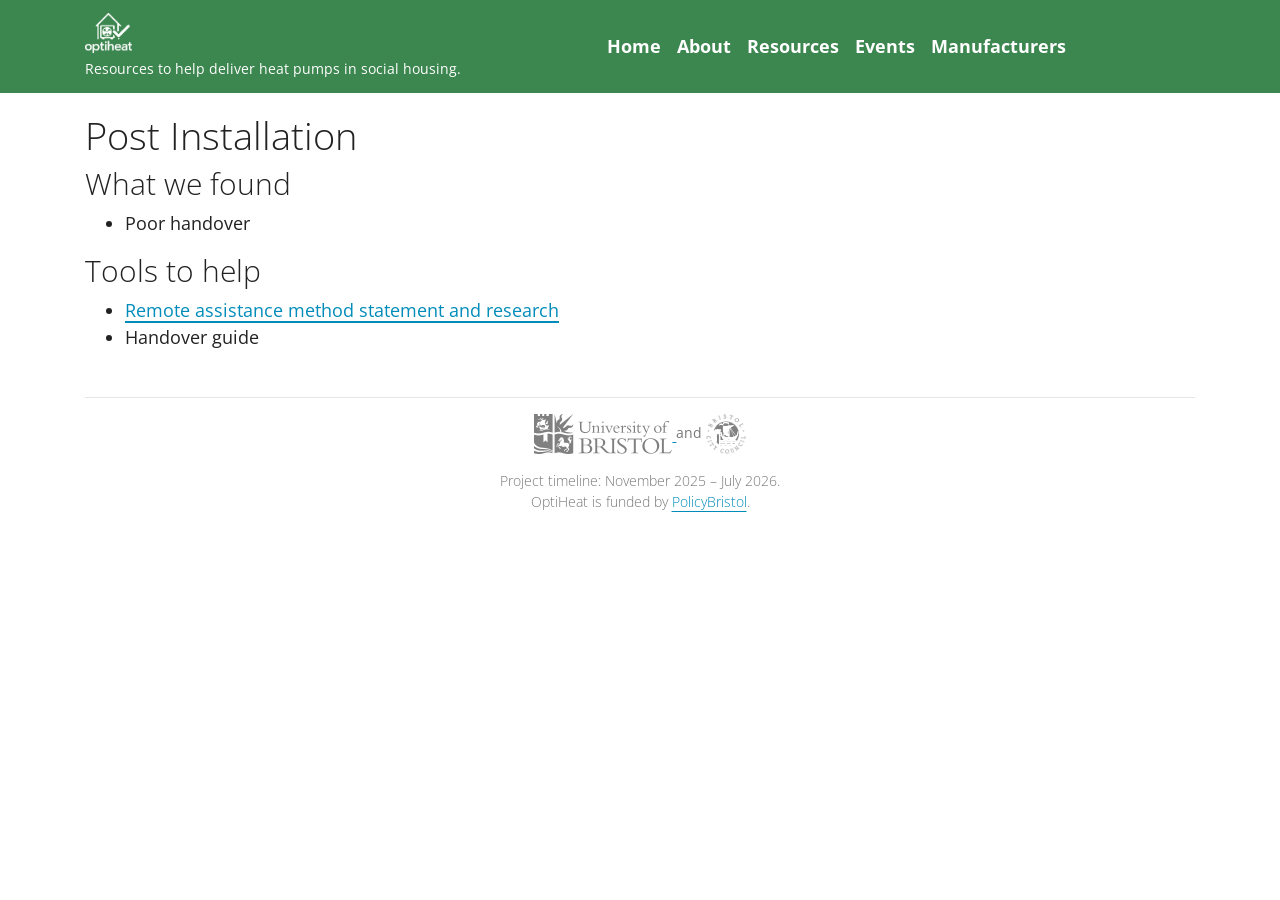
<file: post_install/index.html>
<!DOCTYPE html>
<html lang="en_GB" data-bs-theme="light">
    <head>
        <meta charset="utf-8">
        <meta http-equiv="X-UA-Compatible" content="IE=edge">
        <meta name="viewport" content="width=device-width, initial-scale=1.0">
        
        <meta name="author" content="OptiHeat">
        <link rel="canonical" href="https://www.optiheat.uk/post_install/">
        <link rel="shortcut icon" href="../images/favicon.png">
        
    <title>
        
            Post Installation – OptiHeat
        
    </title>
        <link href="../css/bootstrap.min.css" rel="stylesheet">
        <link href="../css/fontawesome.min.css" rel="stylesheet">
        <link href="../css/brands.min.css" rel="stylesheet">
        <link href="../css/solid.min.css" rel="stylesheet">
        <link href="../css/v4-font-face.min.css" rel="stylesheet">
        <link href="../css/base.css" rel="stylesheet">
        <link href="../css/extra.css" rel="stylesheet">
        <link href="../stylesheets/extra.css" rel="stylesheet">
        <script async src="https://www.googletagmanager.com/gtag/js?id=G-PPMW7GPNBR"></script>
        <script>
          window.dataLayer = window.dataLayer || [];
          function gtag(){dataLayer.push(arguments);}
          gtag('js', new Date());

          gtag('config', "G-PPMW7GPNBR");
        </script> 
    </head>

    <body>
        <div class="navbar fixed-top navbar-expand-lg navbar-dark bg-primary">
            <div class="container">
    <a class="navbar-brand" href="..">
        <?xml version="1.0" encoding="UTF-8" standalone="no"?>
<!-- Created with Inkscape (http://www.inkscape.org/) -->

<svg
   version="1.1"
   id="svg1"
   width="599.33331"
   height="508.66666"
   viewBox="0 0 599.33331 508.66666"
   xmlns:xlink="http://www.w3.org/1999/xlink"
   xmlns="http://www.w3.org/2000/svg"
   xmlns:svg="http://www.w3.org/2000/svg">
  <defs
     id="defs1" />
  <g
     id="g1">
    <image
       width="599.33331"
       height="508.66666"
       preserveAspectRatio="none"
       xlink:href="[data-uri]&#10;IGV4aWYAAHjadVFbEsMgCPz3FD0CsIp6nDxneoMev6ikaTLtZgRcCc+wvZ57eDRIoRBTLlpVyRBr&#10;rDKZUWhg7pIpdtlRQHD2wod9JumWGNVchhtV8WCb8fIJStWT8OF/BDoMnsxK58MUnZ9v/DK0dXML&#10;5BWAPfPqXXkgyODZ74tXqrXkS2ur0hXlPAmKLJrs2zK06J57OF2o/8WetN3DNxGzjXtNVgBENjDI&#10;JFBGZWhHMZmGSUEyP0Y1OyIGUwweQ7b1CeU+yAOj8LbKX5vDyfeKPpv7g18thjfVzHYEYk6pjQAA&#10;DE9pQ0NQSUNDIFByb2ZpbGUAAHiclVcHWFPJFp5bUiEECIQiJfQmiEgJICWEFkB6EUQlJAFCiTEh&#10;qNjRZVdw7SKCFV0FUXR1BUQUxb6yKHbXslhQUdbFdbGh8iYE0GVf+d5839z57z9n/jnn3Ln3zgBA&#10;7+RLpbmoJgB5knxZbEgAa3JyCov0HKBAD1CAHTDhC+RSTnR0BIBluP17eXMDIMr2qqNS65/9/7Vo&#10;CUVyAQBINMTpQrkgD+KfAMCbBVJZPgBEKeQtZuVLlXgdxDoy6CDE1UqcqcLNSpyuwpcHbeJjuRA/&#10;BoCszufLMgHQ6IU8q0CQCXXoMFrgLBGKJRD7Q+yblzdDCPEiiG2hDZyTrtRnp3+lk/k3zfQRTT4/&#10;cwSrYhks5ECxXJrLn/N/puN/l7xcxfAcNrCqZ8lCY5Uxw7w9zpkRrsTqEL+TpEdGQawNAIqLhYP2&#10;SszMUoQmqOxRW4GcC3MGmBBPlOfG8Yb4WCE/MBxiI4gzJLmREUM2RRniYKUNzB9aLs7nxUOsD3G1&#10;SB4UN2RzQjYjdnjeGxkyLmeIf8aXDfqg1P+syEngqPQx7SwRb0gfcyrMik+CmApxYIE4MRJiDYgj&#10;5Tlx4UM2qYVZ3MhhG5kiVhmLJcQykSQkQKWPlWXIgmOH7PfkyYdjx05kiXmRQ/hKflZ8qCpX2GMB&#10;f9B/GAvWK5JwEoZ1RPLJEcOxCEWBQarYcbJIkhCn4nF9aX5ArGosbi/NjR6yxwNEuSFK3hzieHlB&#10;3PDYgny4OFX6eLE0Pzpe5Sdekc0Pi1b5gx8AEYALAgELKGBNBzNANhC39zT0wDtVTzDgAxnIBCLg&#10;OMQMj0ga7JHAaxwoBL9DJALykXEBg70iUAD5T6NYJSce4VRXR5Ax1KdUyQFPIM4D4SAX3isGlSQj&#10;HiSCx5AR/8MjPqwCGEMurMr+f88Ps18YDmQihhjF8Iws+rAlMYgYSAwlBhPtcEPcF/fGI+DVH1YX&#10;nI17DsfxxZ7whNBBeEi4Tugk3J4uLpKN8nIS6IT6wUP5Sf86P7g11HTDA3AfqA6VcSZuCBxxVzgP&#10;B/eDM7tBljvktzIrrFHaf4vgqyc0ZEdxpqAUPYo/xXb0SA17DbcRFWWuv86Pytf0kXxzR3pGz8/9&#10;KvtC2IaPtsS+ww5h57CT2AWsGWsALKwFa8TasGNKPLLiHg+uuOHZYgf9yYE6o9fMlyerzKTcuda5&#10;2/mjqi9fNDtf+TJyZ0jnyMSZWfksDvxjiFg8icBpLMvF2cUdAOX/R/V5ex0z+F9BmG1fuCW/AeDT&#10;MjAwcPQLF9YCwI8e8JNw5Atny4a/FjUAzh8RKGQFKg5XXgjwy0GHb58BMAEWwBbG4wLcgTfwB0Eg&#10;DESBeJAMpkHvs+A6l4FZYB5YDIpBKVgF1oMKsBXsANVgHzgIGkAzOAnOgovgMrgO7sDV0wVegF7w&#10;BvQjCEJCaAgDMUBMESvEAXFB2IgvEoREILFIMpKGZCISRIHMQ5YgpcgapALZjtQgPyJHkJPIBaQD&#10;uY08QLqRP5EPKIaqozqoMWqNjkPZKAcNR+PRqWgmOhMtRJeiK9BytArdi9ajJ9GL6HW0E32B9mEA&#10;U8OYmBnmiLExLhaFpWAZmAxbgJVgZVgVVoc1wed8FevEerD3OBFn4CzcEa7gUDwBF+Az8QX4crwC&#10;r8br8dP4VfwB3ot/JtAIRgQHgheBR5hMyCTMIhQTygi7CIcJZ+C71EV4QyQSmUQbogd8F5OJ2cS5&#10;xOXEzcT9xBPEDuIjYh+JRDIgOZB8SFEkPimfVEzaSNpLaiFdIXWR3pHVyKZkF3IwOYUsIReRy8h7&#10;yMfJV8hPyf0UTYoVxYsSRRFS5lBWUnZSmiiXKF2UfqoW1YbqQ42nZlMXU8upddQz1LvU12pqauZq&#10;nmoxamK1RWrlagfUzqs9UHuvrq1ur85VT1VXqK9Q361+Qv22+msajWZN86el0PJpK2g1tFO0+7R3&#10;GgwNJw2ehlBjoUalRr3GFY2XdArdis6hT6MX0svoh+iX6D2aFE1rTa4mX3OBZqXmEc2bmn1aDK3x&#10;WlFaeVrLtfZoXdB6pk3SttYO0hZqL9XeoX1K+xEDY1gwuAwBYwljJ+MMo0uHqGOjw9PJ1inV2afT&#10;rtOrq63rqpuoO1u3UveYbicTY1ozecxc5krmQeYN5gc9Yz2OnkhvmV6d3hW9t/pj9P31Rfol+vv1&#10;r+t/MGAZBBnkGKw2aDC4Z4gb2hvGGM4y3GJ4xrBnjM4Y7zGCMSVjDo751Qg1sjeKNZprtMOozajP&#10;2MQ4xFhqvNH4lHGPCdPE3yTbZJ3JcZNuU4apr6nYdJ1pi+lzli6Lw8pllbNOs3rNjMxCzRRm283a&#10;zfrNbcwTzIvM95vfs6BasC0yLNZZtFr0WppaTrKcZ1lr+asVxYptlWW1weqc1VtrG+sk62+tG6yf&#10;2ejb8GwKbWpt7trSbP1sZ9pW2V6zI9qx7XLsNttdtkft3eyz7CvtLzmgDu4OYofNDh1jCWM9x0rG&#10;Vo296ajuyHEscKx1fODEdIpwKnJqcHo5znJcyrjV486N++zs5pzrvNP5znjt8WHji8Y3jf/Txd5F&#10;4FLpcm0CbULwhIUTGie8cnVwFblucb3lxnCb5PatW6vbJ3cPd5l7nXu3h6VHmscmj5tsHXY0ezn7&#10;vCfBM8BzoWez53svd698r4Nef3g7eud47/F+NtFmomjizomPfMx9+D7bfTp9Wb5pvtt8O/3M/Ph+&#10;VX4P/S38hf67/J9y7DjZnL2clwHOAbKAwwFvuV7c+dwTgVhgSGBJYHuQdlBCUEXQ/WDz4Mzg2uDe&#10;ELeQuSEnQgmh4aGrQ2/yjHkCXg2vN8wjbH7Y6XD18LjwivCHEfYRsoimSeiksElrJ92NtIqURDZE&#10;gShe1Nqoe9E20TOjj8YQY6JjKmOexI6PnRd7Lo4RNz1uT9yb+ID4lfF3EmwTFAmtifTE1MSaxLdJ&#10;gUlrkjonj5s8f/LFZMNkcXJjCiklMWVXSt+UoCnrp3SluqUWp96YajN19tQL0wyn5U47Np0+nT/9&#10;UBohLSltT9pHfhS/it+XzkvflN4r4Ao2CF4I/YXrhN0iH9Ea0dMMn4w1Gc8yfTLXZnZn+WWVZfWI&#10;ueIK8avs0Oyt2W9zonJ25wzkJuXuzyPnpeUdkWhLciSnZ5jMmD2jQ+ogLZZ2zvSauX5mryxctkuO&#10;yKfKG/N14Ea/TWGr+EbxoMC3oLLg3azEWYdma82WzG6bYz9n2ZynhcGFP8zF5wrmts4zm7d43oP5&#10;nPnbFyAL0he0LrRYuHRh16KQRdWLqYtzFv9S5Fy0puivJUlLmpYaL1209NE3Id/UFmsUy4pvfuv9&#10;7dbv8O/E37Uvm7Bs47LPJcKSn0udS8tKPy4XLP/5+/Hfl38/sCJjRftK95VbVhFXSVbdWO23unqN&#10;1prCNY/WTlpbv461rmTdX+unr79Q5lq2dQN1g2JDZ3lEeeNGy42rNn6syKq4XhlQuX+T0aZlm95u&#10;Fm6+ssV/S91W462lWz9sE2+7tT1ke32VdVXZDuKOgh1PdibuPPcD+4eaXYa7Snd92i3Z3VkdW326&#10;xqOmZo/RnpW1aK2itntv6t7L+wL3NdY51m3fz9xfegAcUBx4/mPajzcOhh9sPcQ+VPeT1U+bDjMO&#10;l9Qj9XPqexuyGjobkxs7joQdaW3ybjp81Ono7maz5spjusdWHqceX3p8oKWwpe+E9ETPycyTj1qn&#10;t945NfnUtdMxp9vPhJ85fzb47KlznHMt533ON1/wunDkZ/bPDRfdL9a3ubUd/sXtl8Pt7u31lzwu&#10;NV72vNzUMbHj+BW/KyevBl49e4137eL1yOsdNxJu3LqZerPzlvDWs9u5t1/9WvBr/51Fdwl3S+5p&#10;3iu7b3S/6je73/Z3unceexD4oO1h3MM7jwSPXjyWP/7YtfQJ7UnZU9OnNc9cnjV3B3dffj7ledcL&#10;6Yv+nuLftX7f9NL25U9/+P/R1ju5t+uV7NXAn8tfG7ze/ZfrX6190X333+S96X9b8s7gXfV79vtz&#10;H5I+PO2f9ZH0sfyT3aemz+Gf7w7kDQxI+TL+4FYAA8qjTQYAf+4GgJYMAAOeG6lTVOfDwYKozrSD&#10;CPwnrDpDDha4c6mDe/qYHri7uQnAgZ0AWEN9eioA0TQA4j0BOmHCSB0+yw2eO5WFCM8G25I/peel&#10;g39TVGfSr/we3QKlqisY3f4LPOaDKBygA68AAA5laVRYdFhNTDpjb20uYWRvYmUueG1wAAAAAAA8&#10;P3hwYWNrZXQgYmVnaW49Iu+7vyIgaWQ9Ilc1TTBNcENlaGlIenJlU3pOVGN6a2M5ZCI/Pgo8eDp4&#10;bXBtZXRhIHhtbG5zOng9ImFkb2JlOm5zOm1ldGEvIiB4OnhtcHRrPSJYTVAgQ29yZSA0LjQuMC1F&#10;eGl2MiI+CiA8cmRmOlJERiB4bWxuczpyZGY9Imh0dHA6Ly93d3cudzMub3JnLzE5OTkvMDIvMjIt&#10;cmRmLXN5bnRheC1ucyMiPgogIDxyZGY6RGVzY3JpcHRpb24gcmRmOmFib3V0PSIiCiAgICB4bWxu&#10;czp4bXBNTT0iaHR0cDovL25zLmFkb2JlLmNvbS94YXAvMS4wL21tLyIKICAgIHhtbG5zOnN0RXZ0&#10;PSJodHRwOi8vbnMuYWRvYmUuY29tL3hhcC8xLjAvc1R5cGUvUmVzb3VyY2VFdmVudCMiCiAgICB4&#10;bWxuczpkYz0iaHR0cDovL3B1cmwub3JnL2RjL2VsZW1lbnRzLzEuMS8iCiAgICB4bWxuczpleGlm&#10;PSJodHRwOi8vbnMuYWRvYmUuY29tL2V4aWYvMS4wLyIKICAgIHhtbG5zOkdJTVA9Imh0dHA6Ly93&#10;d3cuZ2ltcC5vcmcveG1wLyIKICAgIHhtbG5zOnRpZmY9Imh0dHA6Ly9ucy5hZG9iZS5jb20vdGlm&#10;Zi8xLjAvIgogICAgeG1sbnM6eG1wPSJodHRwOi8vbnMuYWRvYmUuY29tL3hhcC8xLjAvIgogICB4&#10;bXBNTTpEb2N1bWVudElEPSJnaW1wOmRvY2lkOmdpbXA6OWNlYTEwNzMtYWY3My00NGZlLTk1Zjkt&#10;ZmNjNDU1ZDJjMzRmIgogICB4bXBNTTpJbnN0YW5jZUlEPSJ4bXAuaWlkOjkzNDc5ZmRiLWRiZTkt&#10;NDk0ZC04MDJhLTZhZTA1MWJhZDgwZiIKICAgeG1wTU06T3JpZ2luYWxEb2N1bWVudElEPSJ4bXAu&#10;ZGlkOmJjZTkxZmZkLWViODctNDgxYS1iZjcyLTQzOTA3MTE3ZmE1NCIKICAgZGM6Rm9ybWF0PSJp&#10;bWFnZS9wbmciCiAgIGV4aWY6UGl4ZWxYRGltZW5zaW9uPSI5OTQiCiAgIGV4aWY6UGl4ZWxZRGlt&#10;ZW5zaW9uPSI4MzQiCiAgIEdJTVA6QVBJPSIyLjAiCiAgIEdJTVA6UGxhdGZvcm09Ik1hYyBPUyIK&#10;ICAgR0lNUDpUaW1lU3RhbXA9IjE3NzQ0Njc4NTcxNDE1ODYiCiAgIEdJTVA6VmVyc2lvbj0iMi4x&#10;MC4zOCIKICAgdGlmZjpPcmllbnRhdGlvbj0iMSIKICAgeG1wOkNyZWF0b3JUb29sPSJHSU1QIDIu&#10;MTAiCiAgIHhtcDpNZXRhZGF0YURhdGU9IjIwMjY6MDM6MjVUMTk6NDQ6MTErMDA6MDAiCiAgIHht&#10;cDpNb2RpZnlEYXRlPSIyMDI2OjAzOjI1VDE5OjQ0OjExKzAwOjAwIj4KICAgPHhtcE1NOkhpc3Rv&#10;cnk+CiAgICA8cmRmOlNlcT4KICAgICA8cmRmOmxpCiAgICAgIHN0RXZ0OmFjdGlvbj0ic2F2ZWQi&#10;CiAgICAgIHN0RXZ0OmNoYW5nZWQ9Ii8iCiAgICAgIHN0RXZ0Omluc3RhbmNlSUQ9InhtcC5paWQ6&#10;OGYxMjIxYmMtN2QxYi00NTg1LWFjZjQtYjk5NTIyMTcyMDQ4IgogICAgICBzdEV2dDpzb2Z0d2Fy&#10;ZUFnZW50PSJHaW1wIDIuMTAgKE1hYyBPUykiCiAgICAgIHN0RXZ0OndoZW49IjIwMjYtMDMtMjVU&#10;MTk6NDQ6MTcrMDA6MDAiLz4KICAgIDwvcmRmOlNlcT4KICAgPC94bXBNTTpIaXN0b3J5PgogICA8&#10;ZXhpZjpVc2VyQ29tbWVudD4KICAgIDxyZGY6QWx0PgogICAgIDxyZGY6bGkgeG1sOmxhbmc9Ingt&#10;ZGVmYXVsdCI+U2NyZWVuc2hvdDwvcmRmOmxpPgogICAgPC9yZGY6QWx0PgogICA8L2V4aWY6VXNl&#10;ckNvbW1lbnQ+CiAgPC9yZGY6RGVzY3JpcHRpb24+CiA8L3JkZjpSREY+CjwveDp4bXBtZXRhPgog&#10;ICAgICAgICAgICAgICAgICAgICAgICAgICAgICAgICAgICAgICAgICAgICAgICAgICAgICAgICAg&#10;ICAgICAgICAgICAgICAgICAgICAgICAgICAgICAgICAgICAgICAgICAgCiAgICAgICAgICAgICAg&#10;ICAgICAgICAgICAgICAgICAgICAgICAgICAgICAgICAgICAgICAgICAgICAgICAgICAgICAgICAg&#10;ICAgICAgICAgICAgICAgICAgICAgICAgICAgICAKICAgICAgICAgICAgICAgICAgICAgICAgICAg&#10;ICAgICAgICAgICAgICAgICAgICAgICAgICAgICAgICAgICAgICAgICAgICAgICAgICAgICAgICAg&#10;ICAgICAgICAgICAgICAgIAogICAgICAgICAgICAgICAgICAgICAgICAgICAgICAgICAgICAgICAg&#10;ICAgICAgICAgICAgICAgICAgICAgICAgICAgICAgICAgICAgICAgICAgICAgICAgICAgICAgICAg&#10;ICAgCiAgICAgICAgICAgICAgICAgICAgICAgICAgICAgICAgICAgICAgICAgICAgICAgICAgICAg&#10;ICAgICAgICAgICAgICAgICAgICAgICAgICAgICAgICAgICAgICAgICAgICAgICAKICAgICAgICAg&#10;ICAgICAgICAgICAgICAgICAgICAgICAgICAgICAgICAgICAgICAgICAgICAgICAgICAgICAgICAg&#10;ICAgICAgICAgICAgICAgICAgICAgICAgICAgICAgICAgIAogICAgICAgICAgICAgICAgICAgICAg&#10;ICAgICAgICAgICAgICAgICAgICAgICAgICAgICAgICAgICAgICAgICAgICAgICAgICAgICAgICAg&#10;ICAgICAgICAgICAgICAgICAgICAgCiAgICAgICAgICAgICAgICAgICAgICAgICAgICAgICAgICAg&#10;ICAgICAgICAgICAgICAgICAgICAgICAgICAgICAgICAgICAgICAgICAgICAgICAgICAgICAgICAg&#10;ICAgICAgICAKICAgICAgICAgICAgICAgICAgICAgICAgICAgICAgICAgICAgICAgICAgICAgICAg&#10;ICAgICAgICAgICAgICAgICAgICAgICAgICAgICAgICAgICAgICAgICAgICAgICAgICAgIAogICAg&#10;ICAgICAgICAgICAgICAgICAgICAgICAgICAgICAgICAgICAgICAgICAgICAgICAgICAgICAgICAg&#10;ICAgICAgICAgICAgICAgICAgICAgICAgICAgICAgICAgICAgICAgCiAgICAgICAgICAgICAgICAg&#10;ICAgICAgICAgICAgICAgICAgICAgICAgICAgICAgICAgICAgICAgICAgICAgICAgICAgICAgICAg&#10;ICAgICAgICAgICAgICAgICAgICAgICAgICAKICAgICAgICAgICAgICAgICAgICAgICAgICAgICAg&#10;ICAgICAgICAgICAgICAgICAgICAgICAgICAgICAgICAgICAgICAgICAgICAgICAgICAgICAgICAg&#10;ICAgICAgICAgICAgIAogICAgICAgICAgICAgICAgICAgICAgICAgICAgICAgICAgICAgICAgICAg&#10;ICAgICAgICAgICAgICAgICAgICAgICAgICAgICAgICAgICAgICAgICAgICAgICAgICAgICAgICAg&#10;CiAgICAgICAgICAgICAgICAgICAgICAgICAgICAgICAgICAgICAgICAgICAgICAgICAgICAgICAg&#10;ICAgICAgICAgICAgICAgICAgICAgICAgICAgICAgICAgICAgICAgICAgICAKICAgICAgICAgICAg&#10;ICAgICAgICAgICAgICAgICAgICAgICAgICAgICAgICAgICAgICAgICAgICAgICAgICAgICAgICAg&#10;ICAgICAgICAgICAgICAgICAgICAgICAgICAgICAgIAogICAgICAgICAgICAgICAgICAgICAgICAg&#10;ICAgICAgICAgICAgICAgICAgICAgICAgICAgICAgICAgICAgICAgICAgICAgICAgICAgICAgICAg&#10;ICAgICAgICAgICAgICAgICAgCiAgICAgICAgICAgICAgICAgICAgICAgICAgICAgICAgICAgICAg&#10;ICAgICAgICAgICAgICAgICAgICAgICAgICAgICAgICAgICAgICAgICAgICAgICAgICAgICAgICAg&#10;ICAgICAKICAgICAgICAgICAgICAgICAgICAgICAgICAgICAgICAgICAgICAgICAgICAgICAgICAg&#10;ICAgICAgICAgICAgICAgICAgICAgICAgICAgICAgICAgICAgICAgICAgICAgICAgIAogICAgICAg&#10;ICAgICAgICAgICAgICAgICAgICAgICAgICAgICAgICAgICAgICAgICAgICAgICAgICAgICAgICAg&#10;ICAgICAgICAgICAgICAgICAgICAgICAgICAgICAgICAgICAgCiAgICAgICAgICAgICAgICAgICAg&#10;ICAgICAgICAgICAgICAgICAgICAgICAgICAgICAgICAgICAgICAgICAgICAgICAgICAgICAgICAg&#10;ICAgICAgICAgICAgICAgICAgICAgICAKICAgICAgICAgICAgICAgICAgICAgICAgICAgCjw/eHBh&#10;Y2tldCBlbmQ9InciPz7ITCckAAAABmJLR0QAAAAnAPh3J5E0AAAACXBIWXMAABYlAAAWJQFJUiTw&#10;AAAAB3RJTUUH6gMZEywRXFum9AAAABJ0RVh0Q29tbWVudABTY3JlZW5zaG90+xGrCgAAIABJREFU&#10;eNrt3StwXMmeJ+BMRwOJyHCjDWUiw4nbUCIy3JjLJGSz3dhlErLZTswyCdlsJnaZhGy2EwtlYsO+&#10;WCISdMdCiVgsF7jcLZdKUqnqPPLxfRE3Zu6jVVX/zJMnfyfznBMCADQipbSSUlpXCQAAgPoD4Hq6&#10;24kKAQAA1BMA99ICVA6AlkQlAKCyILhsqHseY7xQSQCEQQBoJwj+sBpjvFZRAGr2RAkAEARv+ZZS&#10;ulRVAGpmZRAAQfC+E2WMzpUAVMnKIACC4P1/f0eVAaiRq50ACIIP81AZAKpjZRAAQfBh5ymlA1UH&#10;oCZWBgEoMQhehhDWBj9pun8QgIpYGQSgtCB4MEYQnHy2F9MDUA1XOAEoLQi+Gf3kaYUQAGEQAAYN&#10;g9mszAmEAAiDANBYEBQIAaiBewYByD0EruR6r557CAEQBgGgn7C1HkL4lvl3FAgBKJLtLQAIWl2c&#10;UG0ZBUAYBIC2gqBACIAwCACNBkGBEABhEAAaDYICIQDCIAA0GgQFQgCEQQBoNAgKhAAIgwDQaBAU&#10;CAEQBgGg0SAoEAIgDAJAo0FQIARAGASARoOgQAhAjp4oAQCC4GC/+1LrA5ALVygBEASHPvlaIQRA&#10;GARAEBQIAUAYBEAQFAgBQBgEQBAUCAFAGARAEBQIAUAYBEAQFAgBQBgEQBAUCAFAGARAEBQIAeBu&#10;XjoPQEtBcDVOqB8AwiAAdBdkTjP+ersxxusf/0YgBKB1tqIA0ESAmRX+UkqbIYTPJX1nAOiKlUEA&#10;mgyCk//8SwhhX10BEAYB4PGB5SDjr7f/0OpajPG9LaMAtMj2EwCqDSqPCXkppZ0QwocafgsACIMA&#10;tBoEr2KMTxf4TSchhG2BEIAW2CYKwCJB8DLjr7e/SBCchK2XIYTnAjgALXCFEYCaAsnVokFw6jce&#10;hBDeZHvytkIIgDAIgCDYbRAs5LcKhAAszTZRAOYNRzlvDd3tMgjeCFu7gjkAwiAALQfBvRDCWqZf&#10;7yrG+LGPPzz5uwIhAFWyxQSAogPHENsl1QAAYRAAQbDREKQWANTGNlEA7go/Kxl/vbOhw8/k8/Yz&#10;bq9TvRaAR53blACAGcHCKpjaACAMAiAICjtqBEBtbBMF4GbIyXlr6FUuIWfyPQ4zbkdbRgF4+Hym&#10;BABMAoTVLjUDQBgEQBAUatQOgJrZJgogCNoaunzY+iSsAlAaVwsB2g6COyGED5kHrVJqaYUQAGEQ&#10;AOGlxfCipgCUxDZRgDaD4InQ0t73tmUUAGEQoO0guBdC2BaoBEIA2ma7CEBbQdA2RrWurtYALMbK&#10;IEA7QTDrF5HXFk6sEAIgDAKQiw3BaZTftZ9xIDxyWAC0yxYRgMrZrqgNtAEAwiCAICiEaAuBEIAQ&#10;gm2iADWHjx3hw+99RH+xZRSgMa4CAtQZBC9DCGuCUZZtk/MK4VWM8akjCEAYBEDYEAS1EQCVsk0U&#10;oK6QsSlk5K+ALaMnWgmggfOREgBUEwTXQwjnAlBRbZbzCuFxjPG1VgIQBgHIO1SchBC2BUGBUNsB&#10;MC/bRAHKDxObgmC5CtgyeqmVAIRBAPL0WdARCHu0lvtrSgAQBgGaklI6ynmLoSBYVb0+5L6dFYAF&#10;zj1KAFBkENwJIXwQbKpsW/cQAiAMAlBeYBAWOmnfyxDCWqZf73mM8UIrAZTPNlGAskLCqSBYvxjj&#10;04y/3nlKaU8rAVRwvlECgGKCYM6rRYJgP22e85bRTzHGl1oJQBgEoOFgIAi2eRFAuwOUzTZRgPzD&#10;gKeGNiznLaOeMApQ+DlGCQCyDoKeLIm+AEAvrAwC5Dv5z/pF3yb/6j3VXw+0EkBh5xYlAMg2CHqP&#10;ILP6Rs4rhF47ASAMArDEZP80hLAhCFJoILzK/NUYAEzYJgqQ1yR/TxCk8HZYmzwBFYDczydKAJBV&#10;GPTUUKroLyGE4xjja60EIAwCcP+k/iiE8EoQpLJAqO8AZMw2UYDxJ/MHgiC1to93EQJkfA5RAgCT&#10;ZUGwin50GUJYy/Tr7cYYP2olgLxYGQQYb/J+JAjSYXvl/ATPD5Ot0ADkdO5QAoBRguBBCOGNIEgP&#10;fcs9hADMxcogwDgEQfpsv7OMw+qeVgLI5JyhBACDToQ3QwifBUEG6GtWCAG4l5VBgOEm5yeCINqz&#10;jLAKIAwC0NXEdz2EsC04oF1/Oi5OtBLAiOcJJQAYZNLrqaHof7M9jzFeaCWA4VkZBOh3En4iCKKd&#10;73VuyyiAMAhQWxDcCbaGor3nPV4utRLAwOcGJQDobXJrRRD98nFsGQUYkJVBgO4n20eCINp/Iecp&#10;pVOtBDDQOUEJADoNgjshhA+CAAX0Ve8hBBAGAWhhgm1yzYz+ehlCWMv069kyCtAz20QBuplU7wiC&#10;lCbG+DTjr3eeUjrSSgA9ngeUAGDpIHgQQngjCFJwH7ZlFKBBVgYBlicIUrRJPznOOKzuaSWAHsZ/&#10;JQBYeIK6GUL4LAhSUZ/OeYVwN8b4USsBCIMAY0+aj0IIrwRBBEJ9G0AYBGhnsrwSQvhmsoxAqI8D&#10;lMw9gwCPJwhStdz7kaeMAgiDAENPQA+8PgKBMAuvcl+9BChirFcCgLmC4HoI4dzEnQb7vi2jAJWy&#10;MggwH0GQJhWwZdRrJwAWHeOVAODeiaYVQQhWCAGEQYC2Jr+eGgoCIUC1bBMFuJsgCLf73X7GYfVE&#10;KwE8YlxXAoBbE0orgnD/MWKFEKACVgYBfp7krguCUHY/9NoJAGEQYBEeFgN1BMJTrQTwwFiuBAB/&#10;Th69UB4qOm5CCGcxxhdaCWA2K4OAyWxKB4IgVNk/N2wZBbhnDFcCoPEg6GEx0M2x5KEyAIWxMgi0&#10;ThCEBvqr104ACIMAPyaGtoZCW/1225ZRgKlxWwmABoPgevDUUOjzGLNlFKAAVgaBFgmC0HA/Tikd&#10;aCUAK4NAQ1JKmyGEzybQMNgxZ4UQQBgEEARNShEIHXsAObFNFGiFIAj696ywuqmVAGEQoEIppXVP&#10;DQX9/B6f3UMINDs+KwFQcRC0NRTyOiZz3jJ6FWN8qpUAYRDAxFMQhPYC4VaM8YtWAlphmyhQ42TT&#10;1lDQ/xfx2T2EgDAIUG4QPAneIwgC4XKB8FQrAcIgQFlBcDOEsG0CDALhkjZSSntaCah+LFYCoKIw&#10;aGsoOG4dtwBzsjII1DCZPDKhhDLlfHyk7060ElDtGKwEQOFB0OsjoI5jOeenjH6KMb7USoAwCGAC&#10;KQiC4xmgeLaJAqVOGk9MHKEuBWwZ9VAZoK5xVwmAAoPgQQjhjQktVHuM57xl9CrG+FQrAcIggImi&#10;IAjtBcLnMcYLrQSUzjZRoKTJ4Z4gCG3I/Hg6n+xQACh7rFUCoJAgeBRCeGXiCs0d+zmvEDr2AWEQ&#10;oOUJockgNB0Id2OMH7USIAwCCIJAe4HQPYRAkdwzCOQ8+XOPIFDC8XY+2coOUNbYqgRAxmFQEASK&#10;GRdCCPsxxvdaCRAGAQRBoL1AaMsoIAwCLDjJWwkhfBMEgYIDoRfTA8IgQE0TPEEQjBcCISAMAgiC&#10;gHHjIasxxmutBOTK00SBHCZzK4IgUOHx+S2ltKOVgGzHUCUAxg6CwT2CwPJjiS2jAI9kZRAYmyAI&#10;1H68rqWU1rUSkN3YqQTAWGwNBYwrAOOxMgiMMVlbN2EDWjt+03cnWgnIZsxUAmCMCZGJJNDqOBNC&#10;2IoxftFKgDAImKAJgoDxBmBwtokCQ03KNk3MAMf1X0E1pXSklYBRx0klAIaa+JgwAsafWw5jjG+1&#10;EiAMAiZigiBgHAIYhG2iQJ+TL08NBRzvcwTVzFcvgVrHRiUA+pzgmBgCxiVjE5AnK4OAIAg0Y3L8&#10;n2U8dm5qJWCwMVEJAEEQME4ZqwBhEEAQBIxXxiygAbaJAoIg0KTJuPAp4zHVewiBfsdBJQAEQcD4&#10;la3jGONrrQQIg4CJlCAItBcIjWVAL2wTBQRBoHmT8WI347H2VCsBwiAgCAqCQD/jxscQwmGmX28j&#10;pbSjlYBOxz0lAGoLgiGE1RjjtVYCKhzfXOwCOmNlEKhqohS/EwSBZcNWzk8ZPdFKQCfjnRIANQVB&#10;LQR0ON4dhBDeGO8AYRAwMRIEAeNeTj7FGF9qJUAYBARBgPYC4VWM8alWAhbhnkFAEAR4eJzZyvTr&#10;rWkhQBgEBEGA/sabLzmP05P7GwEeN7YpASAIApQ/LgZbRoFHsjIICIIAjxt/VjP9emsppXWtBAiD&#10;gCAI0M84dB1COMv0652nlDa1EjDXeKYEgCAIUNd4acwE5mFlEBAEARYfl55nPKYfaSVAGAQEQYB+&#10;xqeLEMJ+pl/vlXsIgXvHMCUABEGAesdRYylwFyuDYAIjCAJ0M17l+lCZ7MMqIAwCJgeCIFByIHwR&#10;8r6H0FNGgZ/HLSUAQVAQBGhjfDXGAsIgmKgIggACIdA420TBBMXkBKCH8SznMS2ldKCVABMvEAQF&#10;QYD+xt2TEMK2sRcQBgFB0GQEaG/8vQwhrBmDgdzYJgqCoEkIQL/j3NMQwmrG54gjrQTCICAICoIA&#10;/Yx31yGEq0y/3iv3EEKjY5MSgCAoCAIYl43N0B4rg2DCYbIBMOz4d+zcAWQxJikBCIKCIIBx+oZP&#10;McaXWgmEQcAEQxAEaC8QGrNBGARMLEwqAARCoEbuGQQTCpMJAOPjXecWTxmFmscgJQBBUBAEMI4b&#10;y0EYBEwgTB4AjOfGdGiAbaJg4mDSAGDcnOecs6mVoLJxRwlAEBQEAYzvc3oeY7zQSlAHK4NgotC1&#10;VS0EUK3zlNKRMkAdXL0HQbC7AcWKIEDV47zxHupiZRBMEEwMAKgusALCIDjxDmNLCwG0d14SCkEY&#10;BBoOgvG7L1oJoNlzlBfTQ6Fs6wJBcKkgqIUA2hn3nQ+gLlYGwYRgUbaGAvDn+SqldKkSUBZXcUAQ&#10;fPzA4QowQJPj/xyuYoxPtSKUwcogmAgIggB0ZS2ltK4MIAwClQXBEMJzLQTAA85tGYUyuMIPguB8&#10;g4UVQYDmzwXOHVAXK4Pg5O9kDkBf57Y9VYB8meCBIPiQ1RjjtVYCcE5Y0FmM8YWWBWEQEAQBaCsM&#10;fp902mUC2bFNFJzw7zxpC4IAdHjOO1AFyGy+pwQgCM5gRRDA+aEPWzHGL1oZhEFwos91YLCVB8A5&#10;wnkGqmebKDjJT9vSSgD0fC48UQUQBkEQzM9XLQVAz7ZTSuvKAMIgCIIA0J5zK4QgDIIgCABt2k4p&#10;nSoDCINQaxA8UgUAuNOGEsA4flEC6DUIWhEEgPnOl4cxxreqwYBzreZfpWVlEATBac+0HgAjeGPL&#10;KPPOsX5Y8k99u/GnmnygkTAI/QxSe6oAAI+24Smj3De/6vFi+3lK6aC1mnrhJ3Q/UB2EEN4U/BOe&#10;xxgvtCTAaOeRQXaWxBjjZCUux3v2PsUYX+oNDH1cTDSzfVQYhHIHKmEQwLlkqTA4+bxcA+Gf3xHH&#10;g/7XDw+QAUGwlvrvhRD+Hv665/FZCGHtxv/kqqePvuszvt7xv3+2xN+/+Tlf5/x789bgob+3dsd/&#10;fjX1v7la4J+7738372et3fMbb/53awt8/tUD9b16ZBtePaK+i7iaoyZ3/Y6vd/TZr0v04bv62u8h&#10;hP8TY/xoBBs9cL3I9RyWUtqLMb7XSuZWY31+7YHQ1RYQBKcVtTIohEM1tmKMX5Rh+JXBAsbTfYHQ&#10;cTBqYKo4EHqADAgjxdW7w6eIAfn4fOPQ3lQOE94b3hnvmzrP7+XW3jX3PyuDYHCYlu3KoMkACCfO&#10;Lf3XN+ex1j2E1ff9lRDCN/1vOFYGQTBRb8BxTxETXu8hrN63nL9cja89EQbBBGXas9xqbUIIbY+3&#10;xgCB8IaNlNKJFqruOD8p5Dg/FwbBgHWkCkI3YDwQCEezrXWqm1dtF/R9qxqLhEF4vFeV/76vBlsg&#10;00mYLYICoXOEeVUO/e9AGIQ2JyItnHyeZVDnS70NmGFDCBAIXRyoZk51WvDx/EYYBOjn5LATun0B&#10;N1DfOOHVEwJhCCFsaJlij+Gk/YRBIE9jbxP9oAmAB3xWAoGQYoPgQSW/o4pdCr/okoCBFShxvBBO&#10;xgmExmqc5+thZRCY9kwJALgvEKoCgqAwCNDlSeJAFQCTS4GQKo/V00p/V/FzFwcymHhM240xflRb&#10;QCip+1zTRe3GHruF0iL682Wo+MFwpfdB9wwCOZwo9lQBoMyJsIt55HqxgIfZJgqFnGwr/4nvtDJg&#10;sukcRVXHpvdACoOAkywAzlU0FgQ3g/cICoOAkysAzlk0FQRPgneBCoNQqd0GTqpeLQFACeeu5yqe&#10;XRDcCyFsq4QwCLWe5D4O9DmurgIgEN7/OReqnR3PABAGoXq9XonMIAh+1cQA5Hwuc9E0LymlIw9z&#10;EgahlRPcRQjhuOKT2x9aGYCMz2lbqptVENwLIbxSCWEQWjrBve74JPfJVU4ABMKH/16M8YvKZqXl&#10;raGHwiA4yS1rN8b4UjUBqPhcuZ9bsGQ5toaGEEL4F2EQnORiWOw+wk+TK5wfVRGAys+V7yfny7MF&#10;/vFDQTC7IHgSbA0NMcbr0n/DL7ozdDIYXIQQnKjyD+3AsBNGD5Rgeix+oQpV8PqISlgZBAAA5uIi&#10;z3e1XGQWBgEAgIdC4IEgWB9hEJj2qxIAADeC4E4I4Y1K/OlTLT/EPTRQzkA81NW4raEf2z3Eb3PP&#10;INQ7btV2fKsbDc9ByghQFR07VgYBAIBZIdDrI27brenHCIMAAMCtIBi8PuKW2l4JZnsAlDMoD3Vl&#10;7vnkVRlV/TbboaDeccs2UXWj6HlHSUGwumPGyiAAAPAjBNoa2kgQDMFL5wEAgO9B8DSEsKESbQTB&#10;EKwMAgAA3wmCDQVBYRAAABpna2ibQVAYBKDrCcVOSukyDeMopbSi6gDLBcHgqaGzPG8i8GpnKGaw&#10;9tL5ZQY7T83ro902Qwj/N4SwltlX248xvtdC7YxbniaqbhQxvygnIDV0bBgEwGAtDPKYtrrMMPxp&#10;e6FGGFQ3Ht/PVkII31Si7ePCNlEA7poonEzvyywtCP6YWM/4HQAtj+8HguBMq639YGEQgJsThL0b&#10;gWm74t/5w6VWBxob5zdDCG9U4mfxu+vWfrf3DALwZ0Bq8GevTX73bozxo14ANOCzEtwOgq3+diuD&#10;AO2Gv3VbJ//04UYpTvUOoMIx/8BYLwhOszII0N6EwGTgfhs/auQBG0Al477XRwiCM1kZBBAEUS+g&#10;boKgICgMAjQaaHZsBV0uEKofUPL4pRK3rCrBd7aJAtN+VYJqJgGnIYQNleh2YhWCK8pAOeMVtzxv&#10;8amhwiAwr2dKYBLAw/UVCIGMx6hNVbjNuH2bbaLAtK9KUHZIEQTVGmh6bDoKXh8hCAqDwIKsDJZ5&#10;8l8XTEYNhUcqAWQwHp0GD4uZ5VAJhEGAWk/+JyGEc5UY1SthHMiA+8Rv24oxvlWG2dwzCEyzTbSs&#10;ICiAZNYetiIBzgd5MB4/zMogQKEnfSd+bQPw4/VBKnGLraFzsDIITHPPYAFhQxXKaCdXpYGex5n1&#10;EMIHlbhlP8b4XhmEQeDxbBMVBBEIgTK4X3yKMfdxbBMFpv2hBFmGik1BsNxAqO2AjseVPePKTLaG&#10;PpKVQWCalcEMw4Qq1NGOrlgDHYwlmyGEdypxy26M8aMyCIPAcp6FEC6UoekgeBVjfCqMCoRAlrxQ&#10;fopxdXG2iQIIgjc9FwSrbFeg/LHD7QKzrSqBMAh051claC8wxL9c3PgOJ1pCIASyGDP2ghXBWXZj&#10;jNfKIAwC3fFqiXaCwvGPBHjHf7+tNQRCIAvuEZwyOX25R3BJ7hkEaDAgPHR/haAyXHu71wW4Z4xY&#10;CSF8U4lbbA3tiJVBgLaC4JXw0eYFAKC4sWFHEJzp2NbQ7lgZBKZ5tUSlgWDeECicjNP+QjpwY0xY&#10;DyF8UIlbtmKMX5RBGAQQBDsOgQiEQDZB8FwlnMuGYJsogCBII/0ByH4MOBIEZ/qkBMIgMIw/lKCK&#10;if+nRYKgMHJ/sJ7UdEsgBHo49g9CCK9U4pbDGONLZejp3KYEIDhMGXw/fk73y9Xwm5f5rYLI/PWc&#10;vIdxu5U+m3N/qm0FXN2c59FHh2JlEEAQ/PG9VrTO/PWcXKm+6rGfnGgBaOKcsCcIzrSrBMIgQG0n&#10;/d4m+B1cQf1vWuhx9YwxPg39bRvdntw/BNR7TjgKXig/y6EXyg90rlMCKOaEYZvouEEp5996GGN8&#10;28F3Ow0hbDjawqdF7k/pqx+XvE3Kdkd1I5tzeznhRL8clJVBgMJP+l0EwQlBMPy5/TObCYzJIlR5&#10;PrA1dDZbQ4VBAEFwTleuoHYeBOOY/7xACE2cD2wNne3Y1lBhEKDGE/9OD392f3K/GpkEwQEC4Z5W&#10;gip4fcSMcTPG+FolhEGAGn3oIQi+V9b8gmDPgbDElYQrvQu+SymtW+UfbLxEGAQW9KsSdHry7/rE&#10;fyYIljER6ePvljaRtHoNfx67ByGEc5W45VAJhEEA5nMcY3yhDPkHwZ4D4Y4aD/f3oSNvlOCW3Q4f&#10;gMaiY6gSQBm8WqK8CWPXv6vv35BSugwhrAmC+kImY97Kjd97feM/X48xXhjv9SPtafxleVYGgWm2&#10;ibY7+f8fWq6MiU8Lk8sY4/WPf0395xd6FIWcB7w+YjZbQ4VBIGPPlKDuIHGPf1fTogLhgaMDsg2C&#10;B8HrI2axNTS386ESQDEnlqGuLg7+pMratol2+XuGDi2NrDjFWo5lW62M9/pP8+dsYy9LsTII0O0E&#10;wGoNJpzQ7jF54ricaUsJhEGgDF+VYCmdPTGuhq2Mucnh97k6DvUGwRDCtkrccjz0g+kQBgGEFqbl&#10;9AL03Q4noDuaFrIgCM44l8UYX6uEMAhQPVuDsp+UPM3ou3wMIXzq6M990Low6thva+hstoYKgwDN&#10;TAYuOwwKY68K7lbYRMcZhtOXHfY/E1EYb+y3Injboa2hZfhFCQA60dXL2ke/khpj/Fhbtsh1m1KM&#10;MQpyUGwQ3Olw7K/J6vT7QcmXlUGA5ScEnT1B1JXUXuw30g+FShh23LdF+/Y5LAqCZbEyCLC8rp4g&#10;ms39FTWtWA393syWaw2NBMHTEMKGStxyrATlsTIITPtDCUYLBV8y+z6eaDqcMyWAIoLgjiA4Owh6&#10;amiZrAwCLDcx6GRFR/BqO9DGGF900ZdSSklfgt7G+81ga6jzV2WsDALTflUCbrBiNZzDjiase0oJ&#10;nQfBFEL4rBK3fFICYRCg1cnBaRd/J+erqjHGFwU30fOSvmyM8W1Hf+qdoxPyG+trDIJdviIHYRDI&#10;wzMlmFsr940UuToYY7wocXLlsAJjfQHjaxQEhUGAZqWUVloJWiWuDpZ6D0tXkytPJ4VOjqMjx9JM&#10;u0ogDAK07ltLQcsDAgbl8ewwfhA8CSG8Uonb41OM8aMy1MPTRAEgr+D9OqVkEgrj2laCW2OTi4IV&#10;sjIIMJ7Dkr5sQa9pMGEJ37e4FfidL9PjnWhtOuyDm7aGzmRrqDAIwGSysNNRaHmrmvQYaF8Vcjz9&#10;KYSwtsCf2J76G7BoXzwKXh8xy5mtocIgAH9p+aXDud/P5r2IP09u9zL+bpd9hDerhSzB9uzbnhf+&#10;iiEeYCsNlDOpG+qK9+7QVwCH+G1dbh3s4vuWvJUx59WXmraIdlTnqxjj01b7UKn9QX0Gr/dmsCJ4&#10;VxC8UIa6WRkEEKgea1/7pYPH3tg20kR9LbO6XQ7Z92+UfyXA7D5yIgjOdCYICoNAm/5QgnsnDkcd&#10;/q1U4kM+YozvM/1escd2v5wKdm+WCCZN3tu2xD2BXfiWUjowgjHVJ3eCp4bOsm9rqDAIwGxd31Py&#10;ykMv8g4wfYWYyZ9+6GFEVx18zl4GdbzMoDnf5HwPJYP3yc3Q9v3fM8Xv3qtEQ22uBFDOpHSgj9qK&#10;MX6p7bd1tWo0wHc9K+WKbE4hNrd7Qrv8DaXfo5rhxY7sjzH3DPZe39MQwoaZxS2fYowvlaEtVgaB&#10;ab8qwZ0TiCG2mW24z2n4yXMO2zdr3D6a6e/ZsGW06bHiRBC88+KAICgMAnCPNwN/3reu3mkoEJYT&#10;WKa/T8FPxFx3LJMh9wjeDoHRk2WFQYAfnilBVj54ofbjgtS8dcq5ppW093kBfcU9hMaG1l0pgTAI&#10;QGETmonNEb/HZu51qmFS2NV3HfoBLgVNut9lumV01WjXZH8cXI7vIUUYBMb1VQmK8XnEewuzfy/X&#10;rAlgw5PCtQHrXtr9eNltGY0xXhvemu2PQ9m3NRRhEKAO36ZWDE+GDlm5B8KU0qnVgXbD1Tz9JMMt&#10;o7u6UifHv/tDbzvz+giEQeAu7hks33aabekX3Jd4lX0yIfT0QB7ybvLKgSzEGD9qkqWPe2b3LS+U&#10;RxgEaNCrO0LiSUrpIKW0M8eWU1fZqXkCvpHTCmGf2/hq3iKYU6jPzLGtoUz7RQkA5ppcXFb887bD&#10;jcetu6BO496llP6eyzvXYoyxh5C9VflYvaYb37JrtRlhEGBxJhfQju2UUsplFaXrQBhj/FJpEHQl&#10;6+42FwSZyTZRYJqniTLoJHeWEMKh6nQ+UV5XhUfX7DKnYyWnvyMIFuPM1lCEQQBy8ulG6Ltrwvr2&#10;of8Nj/Y3YfPR1nJ6aNIyF0tqPp4q38a/bH/xsBiEQQCycbjAvVjHytaJ33r+++eV1u1NbqtOPy6W&#10;hBDO5g0FtXbqSdvYxj9jrFUC5hoflACKOuENYX/o9w8N8duWnQzZgjRuO6h/J876XCVooY2sVDd7&#10;XiwuCMYY3yoD87AyCExzzyA5TqRd5V6edy0uHz5OVCGbtthUhdnjrCCIMAhAbRMckxtysG01Kosg&#10;mEIIn1Xili0lQBgElvVMCejBpw4CoS165BRGUPuc7Nf6yhCEQWBYtonSuVxe4A0dhpIDVRi85raG&#10;zh5f49D3+lNR/1ECKOYkONTV0K2hry56gEwbk5XCjgPtoG1Gryn61xyexxgvlIFFWRkEYIiJ3Ioq&#10;VO+40b4tpKjxWA4FQYRBoGu/KgE9+F9KULcY4+uGw4qXnguCQx9vnhpGhzTXAAAgAElEQVSKMAj0&#10;wgNk6MMrJaBiawKhkD1kEFQFuvKLEgBQyMTQCgG5B8Jkou5479muEtAlK4MADDW5O13in91TQQrp&#10;515MLwj2ZTXG+FEZ6JKVQWCabaL0ZWOJf/ad8pUxWQ0hfGu8Btu6wVJBcEcVbrPiTF+sDAIw5EQv&#10;PfY+IKsERU1Yr1Xhz37uPYQL1C2E8EElbtlXAoRBAGqxNpkspzkm1IIgpXpje/OjgyC3XXmhPMIg&#10;ANVOAFNKm0JgPWxn+4ntzfONA+uqMPtYijE+VQmEQWBIX5WAgX1ONyhHb64q/azcg05yH9z99Qkh&#10;nKvELcdKgDAIjMEDZGZzzwal+7ehPshqxi0f3EN4ZxBk9jH0WhUQBoExWBmcfWJ2zwal+33gY8Z2&#10;0Z+9UYKfgqBwPNuuY4chebUEIAxCG/5DCUYPQGky2f+oDsyw7z2CDM3KIAA0YIzXPljhmOlDyy+m&#10;FwTvdGYHCsIgAFBbCBUIb9uefoquINi0rRjjC2VgDLaJAgC9B0JB4JbPKaXVMVZsBcG8jg1VYExW&#10;BoFpniYKmPQO41tK6UgQbNahEjA2K4MAwGCBUDC45VVKqdpXCWjvO+27R5AcWBkEpnma6N28BBh9&#10;t4NAqDluB0JBsB3xO0EQYRCgMP9VCSh08vk6s+8jEM4ITjU9ZVQQvNOWEiAMApQ5ob5WBRAIe7Sd&#10;UjoVBKt1GGP8ogwIg0DOPECGZaxOtkDFYFstAuEiNkp+7URK6VITzu7rMca3KoEwCOTOPYP38/S3&#10;+yc71zf+/esQwqrKIBA+2ucSQ9VkRXBN893yXAkQBgHqmLi6sjs7BMY7/rtrk/3RnQmERVorabul&#10;raF3OowxXigDwiBQCttE6XwSH29QtcHb6EVBfWlXi90KWXuCYLnjowuICINAaWwTpdMg2NU/9wi2&#10;8pbbpz6GEK5U4ifvcn7KqCA42jgHwiDQCyuDD3P/R8aPR48xvp1MxLRTmZPop6pwS5ZPGRUE77Sv&#10;BAiDAPVOVlu//+Nq2cejD3HVPMZ4MbU99azBttot9BizqnLbRk5bRgXBu/uuF8pTVJ9VAijDgCfe&#10;3clWrap+W9eTy5YnQl3Vsq8azvP9Wmm/0kOVwDHT1tjvqtMudR5vtMnKIDDNNlGGmuwcj/w7at/K&#10;daa/VenzmPcQCoJ3h3QlQBgEaEdz96N1PTGfvIdwzN/zvuYnnJbyFFGBcCHbKaUjQTCf88HYq7Ug&#10;DAJd8TTR+Saord03+Lzy9vTai/wDoaeM/uzVwEHwVMnvHDu8RxBhEKBBzUxOS5rspJR2lgwd5NkH&#10;PWX0dl9PKaXLIT4nhLCh4sYLhEEAGpucFjjh+dDB793VZn5XIdb6vIfQ1tA77SoBNfhFCQAYcfJ9&#10;FUJYy/B3fwwhxMmqy5qekFefFFBu2RYEqxoXYTBWBoFpniZqUjDkb/svmdfgaQjhUE933OVusmX0&#10;qMu/p6ozPVcChEEATLa78R8F1OJtSeGjlaAkEM70qosto4LgnQ49LAZhEIBpxxX9ludDTrJjjNcl&#10;hY8CAkhT9zEJhDMttWVUELz3+H+rEgiDQO28WuLxk4TXlfwOj0gvPIBM7nXUHo1bdMuoIKiPIQwC&#10;sJgzkx2TQ7RHRl49JtwJgndyjyDCINAUD5BZbDL6otCvvmsiXUcAab0d9eM7Q97pHP8bQfCOPmW3&#10;BMIgIAxS42T0bDLR+ajllm7zM5VwDGZsI6W0KQjqSyAMAvNwz2D9dgteycxx0vgifH9f4phWtYRJ&#10;/D0+p5QOBEHHEwiDgDDYc9DK+LvtWw3sLYCM+j7Ckp7KKhCO5k1KaUcQfDgIOp5oarxUAijDgCfu&#10;/Rjj+9p+25CTw5wmWSVMivuo15i/e+j2F3zKOBYzsh9CeKcMjiUIwcogQB8Oc/gSJjaj2Rrws66U&#10;2zHwSIKgvgLCIECPk4qxXky8Gm/QEqO1/5cQwvFAn/VUxU3yWZrXR9CsX5QAmOKewY4moF1vUTOp&#10;Lar9X6eUfgshbPT4MVsqPd7xiIsFUAMrgwD96fRhMiazxU0yX/T897+oskk/+gQIgwB5TjQ6f2qn&#10;QGiyaRKrbnTC6yNAGAQob/IpEOpTqqB+LNcHvD4ChEGAoXT+7kGBsAzaSSBE24MwCJTkmRJ0Pvno&#10;5SXvgkZ7QdBEVi1ZiocuwRRPEwUYaOLZRzhIKaWSJ7UppXVB0ES2tuMS4R+EQaBUXi0hEA7pXwXB&#10;uay6x0kgRBCErtkmCjCsw4ICyBBeCYJzTWYFQWGBxXihPAiDANlMOt+WFkQYPQgKKgIhCwbBGOOF&#10;MsDdbBMFpv2hBP1POvsKDqXfQygICii1HpsI95AjK4PAtF+VoOyJisnsoCFwp8d6H1ZSo5OU0p5j&#10;kwF5oTwIgwDZ6+1elvTdkRL3GnJSCOFDj6HkbSU12g4hvJv0yR2BkJ7tuscWHjHeKQEUNakawlaM&#10;8Uttvy3nyV3Pv3+3r/ccdvC7V0II30ps7777bC1hZFadSvptVtkLm9QK8fBoVgaBabaJDq/Pp919&#10;yHhC+62nv9vb9sqU0ooguHzAmlwIEC7QViAMAjQ/ibkIIXwaYAJ+2kg93/ZQvx8h8FvP372VCe23&#10;lNKJkEFHvD4ChEGAogPMyxDCbs8fs2Hb20JB8KTvENho6Nh2DyFdtI3XR4AwCHTnmRKMNqn5GELY&#10;GiDcpJTSporPV6vw/QEowkY/PhR0fAqE2gSEQaB6X5Vg1MnNl9DzltGJz5NQOMpWvZTSesYBcHNS&#10;mzRQmzc9oZ2U+kD44JG8PgKEQYAqA+HLMNw9MNsjvYbivKe/u1SQngTAz8LF4N7YMspj2sDrI0AY&#10;BKh5snMx8KTzVSX3E/7nBUPg0cC//0youMWWUdQehEEAxpr4pL/s9fgZJz3W6/oR32PvxnbQVwO3&#10;6wu9+87+5ymjqDkIgwCMOAF6dyMYdr2FtK8Hsjz4NNYfK4CTAPhuhLp+MqF9uH+U8hoUbTko9whC&#10;H+OYEkAZBtzCtjt5qmVVv62GSdvY2zi7qmFfv+O+7zd5eurnGurXSp8tqV5e2eLYgVJZGQQwIZp7&#10;wnvD6aJ/Y6DvenTzywqCZQbJUl6Bon3VFkr1ixIAlDcxymAlYtYL7J+P+fLnXFdnTGaX8jmlVEQN&#10;Y4zRCmHnnisB9MvKIEDBoTAz5zcW43ZmhLWT1tpIEOws6HvtRINj3JgXl0AYBKCEiedWpl/vw9S2&#10;0hT6e3CMUFC/DymldW3v+AGEQaBfz5SgqEnTFxMnE9lGnHvKaBNsDQVhEIDHTj5NQLVBAzZ6eNWJ&#10;QJjXMWRrKAiDACwxAT1WCSGwYq88ZbTasQsQBgFYclL12sRqELvqPJrPpTy5Ux9RIxAGgZJ8VYJ6&#10;JlgmWb3YmpT2o1KMK6V0UFDY+aTFBEHI7hhUAihm0jPUVfDdoSe5Q/w2E44QUkqXIYQ1R5M+5Nhu&#10;Yix3TAEPsjII0M7E62kIYV8lHs12UOGqS1YIBUHI51hUAjDhmTHxtTJYf39aCSF8Uwl9poZxq8DV&#10;wfUQwrljCxiblUFg2h9K0MRk7PrGPYWHKvLXJNW9lgzQzy5a7WOOLRAGgbz9qgTNTc7emqCFfTVg&#10;BE29BsYxBsIgABlP1BpbFTu+8ZPf6wGMcMy9Do3cxysIQqbHphJAGdwzaCLSSP/TD/SbJtu15qeM&#10;Ou4gX1YGAZhrMjeZ0J0V+PX33QdIAXYFQUAYBMbmATLcN7F7UcB20qv4M1tAKeHY+hjqe5jTlpYF&#10;YRCAeiewM4X+H4xxGO/2VMtQ6PFUzcOcJsfiF60KmR+rSgBlcM/g8hMTvSibvrweQngWvj+59rfJ&#10;/x9CCF9v/CuEEP7x4z+PMV6rnHGrpeO75HsIjbdQjl+UAICBJ4oXIYSLyb/9qCIw034I4V2B33tV&#10;00E5bBMFprlnEGBkk3tdVwv7ztEqPgiDAAAsH66uS9lyaWsoCIMAAHQv6xfTC4IgDAIA0E/Yep9x&#10;4HKPIBTMA2SAab8qAUCWoTDm9JRRK4JQPiuDwDQPkAHIVxYrcYIgCIMAAAwbwkZ/qIwgCMIgAABt&#10;BbIzQRDq4p5BoAk53WcD0FUgTCnthQFeTi8EQp2sDAIAlBsI+37S6KEgCPWyMggAUH4ojCGEkFLa&#10;DCF87uJvAfWzMghM82oJgHJD4Zd4Qwjhefj+0vqrGf/zTyGErThFFaGhMUMJoAwD3vO2H2N8X+lv&#10;A+oMQOYzAAuwMghMe6YEAADCIAAAAMIg0ICvSgAAIAwCAAAgDAL04kwJAACEQWBcg28TjTG+UHZg&#10;wfHDk0QBhEGgcFdKAAAgDAKNiTE+VQUAAGEQGI/3DAJFsEUUQBgE6nGsBAAAwiAwjtHeMxhjfK38&#10;wJzjhVVBAGEQ6Nio20RN8ADjBIAwCLRrXwmAO3xSAgBhEOjH6A+QiTG+D141Adx2FWN8qQwAwiBQ&#10;scmrJg5VApiMCdEraACEQaCdyd/bEMKZSkDzXBgaSUrpIN2gIlCXX5QAmJLVewZjjC8mExKTEGiQ&#10;h8WMEgAvQwhrKgH1szIIlDQhXFUJaOeYFwQHDYB7N1b/BEFohJVBYNrvGU8Or0MI0SohVO3sx44A&#10;Fgp1xkdgblYGgWnPcv+CN1YMjjUX1CH+RRBcPAhuqgLwqLFXCaCYk/xQV3uPY4yvG6vtSgjhWy0T&#10;akdL0X3xJISwXcnP2YoxftGqg/af3u/1M8ZAXawMAs2bbD+FHPxLRceVIDg89/oBwiCwlK9KAKP5&#10;ZyVgCV7FAwiDgDAIhfp7LT/E/WsAwiAgDAJtHn+/ak4AYRAoyz+UAIRBY0mRnikBIAwCQJl+r+WH&#10;xBgvNOfg7OwAhEEAKJTVNJbxuxIAj+FdMVCIId4fFUK775Aa8D2O2g99kb76znoI4Vy7AsIg1HeS&#10;H+TF6MKgCTj6or6o/2hXaINtolDOxOp6gM9o+SS/r5cBFTju8W+vKi9UNr9UAihLn1d9W7/iW8GK&#10;zFmM8YWjpPh+uBNC+FD8BMMKUnVjmTYFYRBwkldbk2/0RX2xvf5zHGN8rbpQF9tEwSSLOmr7XAtW&#10;peTteMear76xTBCESscLJYAydXnlV8D8qa69P41PkGXOvjjIE4T1RecJbQrtsjIIherq5Owkf6se&#10;FyGEQ5NvMmjXp4IgY7eHNgVhEMj4RL/oiXqZf7aBur4tpDar2tAxnolDfTHrQLi1wD+6pU2hgTFC&#10;CaAuKaWDEMJvIYSvk/+7EUL4FGN8qTqd1HclhPDsRn1/nfz7m75O/u8fU//5j//tsxv/m7s8m/pb&#10;P/6Zfx/iNSMU0Qf/Nvm/v4UQ/h762VJ6NtWvf/zr9xjjR61RbB/aDCH886TfbITv93n+y2RnBAAA&#10;AAAAAAAAAAAAAAAAAAAAAAAAAAAAAAAAAAAAAAAAAAAAAAAAAAAAAAAAAAAAAAAAAAAAAAAAAAAA&#10;AAAAAAAAAAAAAAAAAAAAAAAAAAAAAAAAAAAAAAAAAAAAAAAAAAAAAAAAAAAAAAAAAMB9ohIAULqU&#10;UhrsxBmjcycAwiAAtBQEBUIAavJECQAAAIRBAAAAhEEAAACEQQAAAIRBAAAAhEEAAACEQQBKk1La&#10;SQtQOQAQBgEoMwT+CHUflvnnU0p7qgkAZfDSXABBsOuVveMY4+uCv//DJ08vnQegAlYGAdoNgXs9&#10;BalXto4CQP5+UQKAJoNgGuIzrKABQL6sDAK0FwRPawqdAIAwCMDD4WwnhLAx8GcKhAAgDAIwsg9j&#10;fGhK6UDpASAv7uUAaERK6SSEsD3aCaen+wc9TRQAhEEAMgtNU65ijE+FQQDIg22iAG0EwZUMvsaa&#10;lgAAYRCAYX1TAgBAGARoSCargtl9FwAQBgGo3f/K6LtYoQSATLgBHqByub3nr+uHr3iADAAsxsog&#10;AABAg35RAqA0KaWdMODL060CAUDV84rBdpjkNqcwwQEM2pUHQttE9QcAsjmH9PLO3UXZJgoAADCM&#10;rN65KwwC1O9MCQAAYRCgPf9VCQAAYRCgMTHGLxl9nU9aBAAymSMoAVAaDwwpo2ZD1VF/AMA5ZDFW&#10;BgEaILwAAMIgAAAAwiBAK8ZeHbQ6CQDCIAAAAMIgAEMZa3XOqiAACIMAjO+5IAgACIMAjYkxXoQQ&#10;jgVBAGh8TqAEQGm8V66zOp6GEDZKr5n+AIBzyGKsDAI0Ksb4oqcT0q6wBAD5EwYBhMIYQtjv4E+d&#10;xe8+qioACIMAlBEI3y8RCo8nIfCFSgJAQed/JQBK4x6xweu9E0L4bfJv/33yABr9AQBzisLPIU5m&#10;gIHb5F9/0B8AnEMaPIfYJgoAANAgYRAAAEAYBAAAQBgEAABAGAQAAEAYBAAAQBgEAABAGAQAAEAY&#10;BAAAQBgEAABAGAQAAEAYBAAAQBjsSkppPaV0kuZ3mVI6SCmt6Co80Lc2U0qnj+hbB6oGdDD2zDPu&#10;7KlUVW2+lx5vx1ym6rntwT1tfzrpM9qfmWJFB8NJCGF7pI/fijF+0Z3qD3whhM8DfuRhjPGtys9s&#10;izT4YBljVHn9Yej+MNBvu4oxPtWTsujLOyGEDyN89G6M8aMWMKcNIZzFGF84h7Qzp4iFNtpeCOFd&#10;1inbxHGedlyZUbfrjL7faQhhI6OSfYoxviy8zfdCCP8IIfweQng2+Y+/xhivH9Mfxhy4H7q6+tBv&#10;mf7vxuzzkwscX2OMFze/W07HYUsn8kn9vzmHNXUO/Jbr99MHBhuDPxfydZ//OFdkdgz99mMuMfnX&#10;g+fem+e4EYP38xjjxV3f647f+uzGbw1T//7Z9Hxq6rf/qNPv058TCztoxrpiZjCdv40OQghvBvq4&#10;XlbOSuhnpfWrwk541bd5SukohPBqoK9+HGN8LQzm9xvmYLWooj67oOIvQmba/rldbC5u/lHQMZR9&#10;O8YCDpiaGju7qyodt9V6COG8xJqWsNpccjA0aOfT1iP19V63PJcaBks6LqwSGQdDg9sHO2z7IS/A&#10;VT8ujLyNtrr2i5keNMVeMWk5GI50cC51r0ttISXXCZswKID02TdLC4OFHw/ukTefcXFgvra/DCGs&#10;NfJzB11BNqfo9jh+kuHBkxoIgiGEcK4zd2JtwX52VGP9PamUOVyN8JnHyv59G30F485n5y7zmR9P&#10;qdTKM2uzM2n7tYZ+9rZxoVxPMjlw1n88/7bFk0VFv/tr7hPbG5OxVxV3qzeTbrVuiGOGMSYov5kg&#10;phSGu596qN9D/ef1+2x4dclP7X4yafcP+j7C4OMn5uetN8SN98GYwPcwsf3xXqaaJmNzOLdSyAxj&#10;rAw+Mzny27R1td79eJdhg22+d6Pd3cP287HgIkEh4pgdRfnvaZgC9+OPdYP0Q7XS18bvU9ognzYc&#10;6T6WXh88keM9g7U+MOIeVT8gzfhW9/xFu/eml3eYqn23x+qTEQ6edY04X0efPI4fA0aXfcoqIWNs&#10;E/29wXHnVWP9qskdPs4x7dXEivjjzjdqlb8nQx9AwZbQxyjtRv1s7gu6sS2Un71RF0bwtZUf2vLx&#10;NZkjnzT0W42l99fnQJvT+rgoDP7VCY50hKUHoMsCvuoY9wVd3THovNNzDMwIgwMeUweOqxDC96cK&#10;Hhk/CZVcfLzxYBgcN8Lggo2/F9rbLtOHEpbaR98KZrBRKx50Jgx2fiyth7YeTvWQVxW3tXGzoZpN&#10;LsR7MIy+IAwu2ehWaNo5kMaY8P2bQWa5/qRusNQxdBTc/nDX2LJirKTE8/ONlf41rScQCoPLHUQ4&#10;KQ0SQNXD4EzWan61hJ0vd/tmfKS0Ojb4Gip9QRjsvIH3HESDHUyXqhD+e0rpVBkMzmTta4XHi4dU&#10;NTCuaOO26qm9B631jirk4RcHUdHWUkqplXf63GFDN+j2GG68P7XgmRJ0wi0Q848rJzHGl4ILOZ9n&#10;tPfgPoQR33fOX544iOoYWFUB/Yk5uQeGoRX3AA7jYDv1dWuTfiAMakwHFOhPLblSAowpxj91/pNb&#10;m8btB271KT0MGjQNrOhPACamlFbvyXMuGJfbfUoOgyaLJvA4UQPUcH6afD8T04GDQErpYKwPjzG+&#10;1wTGBmFw8YbzJEsHFW2cqFeUAejo/HSa6fc6KKSEu/ERQghbBfwm2zR76AuFtD2lhsHJsrqHEOR9&#10;wvXIXrryTQmAjuS68pZjIDmbMcf/+Jg/EGP8MiMknGU4ZxntInamT9A+CyHshxC27sl7Hx/T9iGE&#10;1RDCsSGITsJg8EjtEnxIKW0qA6WfqOncVyVg5PFkL7Pvk934Npm/v+jpb7/waodsA+HzH20fY3wf&#10;Y/zS4W+8jjG+vhEOtT+LhcHCG+s4PlIIYbfg3/tZF+/85LyUEMLzgidwtoaP65Mw2KznD4wrpV3t&#10;z+aCcmZzmq0hJ+pTK0a5tMd6Y4Fwel56MfScJmS0UvyIXW2HTgsd9oWKg+BqjPG6p866WVLQGmqA&#10;SykdhRBeVXR8bHV5Va6G4yqXq4lj1CzTrUSL1O4kDP/et93Hbm+r+Nw0SB+bXLxZa+G3VtBv9nN4&#10;kEkuc5ux+8YQx46VuXxqM7kAcd7ynOJJaZ1k3gL3FQQnf/9LSRNDT4RcuA99GXBAOC6kL9nGAd07&#10;7vqcEmN8GjJa8TGW3OkwlydaTs55u633jcmx01QQzPl7DfC7L0LjnlT0W1aH3gdd0BObPCr78W06&#10;9Odmu4/fxYXqPFOCvMabGOPrnv7+tacK5htGJ23/NrM++bHVUNB3MCrhHK/thcGsB805TqbXI36H&#10;L7kf5K7C3ms/p/Yr4ITh4gIUdIznuptlrAfJ5PAAG6GgjLDeSgjMrO1Lec1LO2Ew43eMfcrx4HJV&#10;pchJ2ftcv5uLC/TAA2QaPa4zHFMGf5DMZE7zrtU+YD4zaA12S63hyN/beydzC4Mhw3eMTSbwLzMP&#10;GG4ONth19R2zfAKpq3dQ3nnBBH/cOU1p9R/z+5b8QJNF3gmp7ckyDOb67h0HkkC4pN3C+tFFpt/X&#10;1bsyjXHP4B+tB0Hf585z0rp+4Hvf0z8OSqpBaVtC4cEwmJlPJR5gk+/8SVfLpz1KvVrnBEPBmt2a&#10;6smBDxrske4jXwwt/b1oVyN97ptSjpkaz9HmHY2HwdxWkHLeFjrnd7/K5fs0vDr4vPQfkNvAbKUZ&#10;ip5I7WqlwfrC28K//9OxPjunZ1fccUwfCk1UGQYz8qmGg2wykJ7pcqNZreVdMk46FOhvgmCW3/Fj&#10;K+0x5oWrWsbsEX/Ht9zq8OOVLTm+HqQHxyMcr0dOmyOHwYyu9u+WvCI4YwB5ETJ5uXhKabOlSdmY&#10;rx6pfXJhdZA5/CYI+q4jjlE76tuZq8CPtv3SyO98PcLHvtLDRgyDmS3Hf3RQ9eaz7m/CSZPGuH/P&#10;i+7zVvt97R80cWfnnVG2i7roOLpDJWgoDIZMluNrnujm8tsyfoekflReXzo1nEKZY05NO3D0BejF&#10;vyhBW2HQANrOb/ymxlXI4ar+huEUk/+ix5zRbmHo88KkFaV6+nlLt7dk2ObXI7T3jsqPEAYzubq/&#10;31D993XB+iY2IwzSruqTu69KkP04MuYtDP8sMDEHt7e05b8rwQhhMGRwdT/G+L6hk+/ov7Xjq6bP&#10;Mqrt65YO5BwmHrm8HJgsPXMMco/flKA4LmbTt20lGCcMOpn6zWparrFXQ9/ofVC01ZrC4IjbzJ7X&#10;3lFaunCP+aowCJQyUL9WBebwtZHPHNJWJWPIdWXt8mGkOl4EeuFhZdBjGBz7JuuWrzi42tKpXSUA&#10;Bh7Dv6gC5i6D8LAy6CsM0q6anrZW47spCzg53+xLR46o7D1r5DOH4gLU8jrfJjriFlH9ARAGF/Bc&#10;U9SxzWhkbmj/7mzEz36l/LSk9QtQHVnr4W9+0B8A5gyDY7/Lw/5624w6qqEb2r/X4YUqcI8xVum8&#10;WgIAcg2DYaQraBNWc/6yqgQAUKSrBn/zsWbvV0rpIKV0mTKgNeoOg6OxmvNTLa5VYeHaeQjPz2w7&#10;BuOOyf2w/lODx8DgT7FOKZ00EP5uBrA3oZ+t1BBCCOEXJWAy+KwIo1WdoL+4iAcsoPgtvWOFBefQ&#10;wWwX3j/3QgjvNCPCILn5fyGEp8pABye6dfcBgzDYWliwjY5Z58MQwrlKkLMnKaWDET/fI5injLjt&#10;yBYEuvI3JcjaMyUAGOTigCBI/mEwfN+LPFbw8QhmuuDBO7ONde/PB6VnSo1PE/1UaVv9prvCYuHP&#10;w1YoNQxC0dyncWddXqsCwmBv/k2zggAo/CEMUtOgtqIKQA9q3Jr6D20Fzc6XdgRAauEBMkxPAkp7&#10;8IfHoAODq/ghSV+1LtwZAj0QhuqMuTJ4pfxZhsHS/K7ZwGQfoMcQuOmBMNRqzJVB91vk51cTWwCA&#10;P4Og7aBUbcyVwf9Q/judjfS5JT5F7g/dBR5ljNV0F23Koa0oIaCtDPQ5giDCoBNOM5M1bVon91SS&#10;AxdtjOPQpV4vXqeUjgRBhEEnnBbDoKfI6UtdnUg9mRaAvvytx/NXCiG8UmKEQcb0tbHPbe07D2ms&#10;7dguLACDmzztERbtP5eqgDA4EC8KN5FWq6r9TQm44VclMKb6/uTczpMVwTWlRRjEyQx9SR/WJwAa&#10;YUUQYZDcjPVUT5PE+vxNXyIDHiBTDlvvKUHX5xgrggiDQ/OAiXttmwTMzfaz+/2mLwHCLNw5H/XU&#10;UITBkVg5cBKlf3/XlzC20BD3KyMIQiFh0IBd34RtjIDvosL9bH3BcQqYr9wOggcF//7DEMJqHJhu&#10;Jwx27X8qf3aWva9njKv/Jpl19iWg0En2yP6hCfXTOb0p5Lfuz8hlbz2VnxrC4Iby5yXG+KXAr/1G&#10;y2XpdyUARjiPXaiCMPiQjLeHzlrte6+56dMvSgD0MCFzxRKAvs4xHyv6LbZfMiqvlqBLtmxmJKW0&#10;rgoAVORq2fCU0argc0GQHPwSQrgKHjKR0wR+rEHqquCancYYX+g9t5wrATN8DcNv0/cKGKpnYo++&#10;QomehBD+bcRJ/IkmyGZgelrw13f/KUA3PPyJaqWUNgVBmAqDMUxV2AkAAAuGSURBVMa3I37+tiaA&#10;6hwrQda884/7WMVdPGjsqEL2Po/42auCIFmGQSXI6kSyqQpU4N+VIGvu7eU+VgYX90EJuEvpD1bL&#10;+AmsCINV+awEBqnS61HoK0oAqPu8eDniedGKINmHwU8m8aMPUraXADC2GraJ7mtGZhjlYYmCIEWE&#10;wRjjS6UY3ZjbS7q6x2vUe5Fss/2zDkeqACyo+G2iY76k2wVuplzV8CNSSiuasvIwaPLathjj60p+&#10;im22370a8bM/KX/23DPIfTxABrqbXz2t5Kf8s9YUBmuevOYQhl1J7K6WR37/qCc+uwyAHFwpAXTG&#10;w5FaCIP2NFOJV34/3MvKIC34p7E+2AXe/Iz08JhVlaeoMJjBgdrk4JlSOh35K3gnXD19yT2TCKAQ&#10;QogxXqgCN6yN0AevayjcmE9hpbEw2LCNkU+Yr2sraMNXZce+Z/LM4VwEL52nFZ6UDgUGacYNg6Ou&#10;ErU2eDpZ0GFfGv3VJDHGF1qCO/ymBMWoZhXXPcwAjwyDOawStRKQUkp7GXyNrvezP8uovq0FbTd3&#10;A12wcuw8BPpw/7XN5taeJwo0mndjf4Fa9rO3Pohl8jttEUXAIEeeKjrOeWkl/exEVeAn2bwO7cmM&#10;gBAVSEipqNbr+lL/bBFFGCRHY7/nreHz/bepf7/tQSTmF+TpiU44+O/KYjBs6FUi5w5zOjp211UB&#10;WGDsOGns9941f1ubrBIaS/NvwyNVEAafC4S9HVyeyqQfdfGbdjJaFXRhAcjZ2HOa7RZuf0kprc95&#10;Xjq36pQ97yxuPQzm9H6eygaMLA6uhibvNQdCD4xhUc8a+UzIaU7zuYFSP+qCWe2BsNTfJ6gLgzcd&#10;6pidff8DB5d+VOnv2GqsDx1U8DPcv0eLgXD0i6AV3/6SFv1tto06x5mXZhwGY4xvFayz7/3GCVE/&#10;6uC7X+b2/WOMXxrrQm8q+A3CIPexiuscNPTvOZ+Ewk09ZNS2PKrkHFda3Ue/GPLQA2S2MitYKqyB&#10;c/u+fT/+/6t26S8IhvzuNz0MDargiXhfG/lMhMGf5HIxtIZAmFLa6+F3fK5tZaqwtm75PsHdET97&#10;9OcRPHlg4PyS44GV+8GVUjrN8Tt6/H+ZA/Tku65l2J/eNtp9Sn8IlDAIzkHLfve+3pX8pqfaHI9Y&#10;ryP9MW8xxo8j13/Ui8xP5ihQzLXj5tZ5bzzhcaPR46moK8q5X1jI+V5T242LPnH+ZipOq8E9p7Gr&#10;hIvbU993c6jv23VtYoyvRyzdq4zb9NQzLbKwNuZFg3nfM3iWcUdOY7/D50YIzPYJj61P3ufoQzsZ&#10;XlSwd/9uhzn0m57//vrkRN31/QTuCaN1z3P6MiVMxiff8bPa1PM7Gl+8yNGrlNJpz22+klJaWSgM&#10;FrC9cHusAy33EDhx7Bh70IccBusS+lMOFxZy2aLaV5+ZPEjhfHKiPvcCYAZU/ZbenF6fdXMsyfF+&#10;uUe8O1AgLOh3WA3M1kaP84oUQvgWQvg2/RnzrgwWsbKUblvpa2AsaXvHyNsjihush27b0voTs9uv&#10;o791escV+C63GY0x2bcaWY4m2irTOc2bHM4FPx4OM/ke5w6Jzs8XKyN/vrlGOXPRzY7+Tprx3+08&#10;OgxO7BZWz28zAuLJvAfijW1aqdSB0fbQTi8uHHT0d09LDYD606P6y95dY81kq8bB9D8Qhtmy42Eu&#10;8N1VIePJzpCfF/p7OMzYcnkC9rehz/1CYLE+z5hbXKaUjia3FB2kezzwt//3n3O7RTpUhcX+FL4/&#10;VOH/TP5vFXuoh564T+7d3G7kAD1+zIrr5OrOZ/2p25NbS2eEruo/2XI69AMNdvt8WtsYfaHWCyMp&#10;pb0xwsBY9SxpHOmjRiX8/i5/d4bv6o099+/1UPDq7pDjwuSiy4fQkB/1fZJzwwxoO3x/XPyr4GZa&#10;5vMqPULpQTBTuy39WC9khrZDfepBAT/7LPO/12Wb7nT9N4Ntvo8ZCz62+tufLFgwW8Wc4NCfDNzD&#10;+lc9EZwvG2ubFzn/vY59mJHXTye3HKxPbi9Yn2wPPCk44FNDGDR4OrGhP2Viv6Gm2NYbwXlTmzRl&#10;I3zftn0evj8J8jx838rofMD4YdCBavCkCbuZ9/f3mghoYbwzlzFPwhw6uzA4saX7OJFRpbOW99BX&#10;7FkjnwmPnQh+DJndU9aoVSWA/k0eGLZ8GIwxfnGVJY/Bs9GJ+7Gm721i9EIVEAZpcNz7pBKj1T/G&#10;GK8H+Kjnqs1dfbChn/uukzDYaPFyDILXjR60r/W9tgdD7f9oXxv5TFh0THkZrBCOMpcZsI0vlBu+&#10;e9Lx33OlZXi7rQbBKftKIFyRLSuDlDYOWiGsfC7jXPdonxo6/pvqG086Lt6Fg2vYztr6PV0ppZVJ&#10;LTxIpOEB0LgjmEEP48rL4CJ31XMZ545HHw8Igw4uk181Ub9sVb86nFK67ODP2CYK84+LLnJXft7R&#10;vg86brFGLf3mJ4qog6pN865qqFsjq8Nruis4t6gpA7bT64Z/fhM7A54McKBfOZQ688ng6QTTda1i&#10;jE+1fVO8WgKML2qpbdXl4d9/0UKOeTJAIZ86yDqbtNuvPeckU59rd5DX9lmyTZSazsXGmArrp11/&#10;sqUef+WY2gPhk4EPMquEBqjBJpnq1nSfqvb+wZTSeoFf28ogxlC2tGsZ588Y4xdluBUIa51TpCdD&#10;F9OB9iir6mVg79hhCzWJMb6v+Hf+a4Hf2cogtZ5fjlVivlqVEjBanjdM2snT2RvrF09G7Gwm6Xfb&#10;mpTI+wMf7kvX+ttc9idleGvwLt7fl/znfxvhO//DaEWlY8zryTjjJfUVnX8bnDecmSe1GwifZFDU&#10;Xd3r1gBkeb6//tbiS4RXW77SV+Hg/U8FfudfjUDF+E0JFhpnXoQQVlXiT1uVPKW6hYC0O+m/tNkn&#10;Dn/JoKgfQwgxpZR0Lgao88sQvu+R1q/aOr5qafPJ081KDBgf9cQiuL9z8WPzOoQQWzrHtHDOqen8&#10;YY7QaZ9YCSF8q+C3vH2SU2EbXJbfsoVRf/Pbhq2L7z/K/Xt/1wOFwUbHmxbeU3Zc+zmntt9njtBJ&#10;Da9LfjjmzT7wJPMvWOvTR7dsB82rv1Vywt41uNfX3j2ctMeY7G/oecJgo+PNxeT4rfEJx7uT4el1&#10;Q+3poiLTNS3q4Ziz+sATBRYC+euEXWh/+9GvbMN7/ARtK+Pv2Et/HOMR2QMcV1t6dbn9IzTw7IAf&#10;TziuZE6z2vo5p7S2LLTvnekTw3y/JyUV+MYPOSytcwiB5R3QGT/gaF+/6qytv+S0rXao7zLkbx3i&#10;sybHwFDnhePar6wP3T9aCxVTx/l+Sd/Xk87vbcucHlB33Mf5ZMBde8elPtQmoznFVlO3DaWUVlJK&#10;e2l8By0PiimlkxFqvjLwb1xPKZ0O/Bt3hv6d/NneOymlyx7a9CiltKnCwIz5zOlIc5iTlNKOVuis&#10;LTeHbDsVL2ZO0Zc9Fb49mA7lVMXbCYMzfnNv9KjqBnLhD1hk3Dlwrim+DY96aDrnFBd+OpkDu4mU&#10;TsNgCGF74I9dtWUFAAAe74kSAAAACIMAAAAIgwAAAAiDAAAACIMw5asSAACAMAgAAIAwCAAAgDAI&#10;AACAMEgVnikBAAAIgwAAAAiDAAAACIMAAAAIgwAAAAiDAAAACIMAAAAIgwAAAAiDAAAACIMAAAAI&#10;gwAAAAiDAAAACIMAAADCIAAAAMIgAAAAwiAAAADCIAAAAMIgAAAAwiAAAADCIAAAAMIgAAAAwiAA&#10;AADCIAAAAMIgAAAAwiAAAADCIAAAAMIgAAAAwiAAAADCILWJMV6rAgAACIMAAAAIg9QupbSiCgAA&#10;IAzSGNtEAQBAGAQAAEAYpAW2iQIAgDBIg2wTBQAAYZDxPVMCAAAQBhEGAQAAYZAGfFUCAAAQBmnP&#10;/xj48z4pOQAALCYqAV1KKaWBPuo4xvhaxQEAYDH/H1ZKPPaCZbcGAAAAAElFTkSuQmCC&#10;"
       id="image1" />
  </g>
</svg>
        <small>Resources to help deliver heat pumps in social housing.</small>
    </a>
                <!-- Expander button -->
                <button type="button" class="navbar-toggler" data-bs-toggle="collapse" data-bs-target="#navbar-collapse" aria-controls="navbar-collapse" aria-expanded="false" aria-label="Toggle navigation">
                    <span class="navbar-toggler-icon"></span>
                </button>

                <!-- Expanded navigation -->
                <div id="navbar-collapse" class="navbar-collapse collapse">
                        <!-- Main navigation -->
                        <ul class="nav navbar-nav">
                            <li class="nav-item">
                                <a href=".." class="nav-link">Home</a>
                            </li>
                            <li class="nav-item">
                                <a href="../about/" class="nav-link">About</a>
                            </li>
                            <li class="nav-item">
                                <a href="../resources/" class="nav-link">Resources</a>
                            </li>
                            <li class="nav-item">
                                <a href="../events/" class="nav-link">Events</a>
                            </li>
                            <li class="nav-item">
                                <a href="../manufacturers/" class="nav-link">Manufacturers</a>
                            </li>
                        </ul>

                    <ul class="nav navbar-nav ms-md-auto">
    

                    </ul>
                </div>
            </div>
        </div>

        <div class="container">
            <div class="row">
    
        <div class="col-md-9" role="main">

<h1 id="post-installation">Post Installation</h1>
<h2 id="what-we-found">What we found</h2>
<ul>
<li>Poor handover</li>
</ul>
<h2 id="tools-to-help">Tools to help</h2>
<ul>
<li><a download="Heat Pump Remote Assistance Disemination Material.pdf" href="../resources/post_install/Heat_Pump_Remote_Assistance_Disemination_Material-260325.pdf">Remote assistance method statement and research</a></li>
<li>Handover guide </li>
</ul></div>
        
    

            </div>
        </div>

        <footer class="col-md-12">
    <div class="container">
        <hr>
        <p>
            <a href="https://www.bristol.ac.uk/">
                <img src="../images/UoB_logo.png" alt="University of Bristol">
            </a>
	    <b> and </b>
            <a href="https://www.bristol.gov.uk/">
                <img src="../images/BCC_logo.png" alt="Bristol City Council">
            </a>
        </p>
        <p>
            Project timeline: November 2025 – July 2026.<br>
            OptiHeat is funded by <a href="https://www.bristol.ac.uk/policybristol/">PolicyBristol</a>.
        </p>
    </div>

        </footer>
        <script src="../js/bootstrap.bundle.min.js"></script>
        <script>
            var base_url = "..",
                shortcuts = {"help": 191, "next": 78, "previous": 80, "search": 83};
        </script>
        <script src="../js/base.js"></script>
        <script src="../javascripts/extra.js"></script>

        <div class="modal" id="mkdocs_keyboard_modal" tabindex="-1" role="dialog" aria-labelledby="keyboardModalLabel" aria-hidden="true">
    <div class="modal-dialog">
        <div class="modal-content">
            <div class="modal-header">
                <h4 class="modal-title" id="keyboardModalLabel">Keyboard Shortcuts</h4>
                <button type="button" class="btn-close" data-bs-dismiss="modal" aria-label="Close"></button>
            </div>
            <div class="modal-body">
              <table class="table">
                <thead>
                  <tr>
                    <th style="width: 20%;">Keys</th>
                    <th>Action</th>
                  </tr>
                </thead>
                <tbody>
                  <tr>
                    <td class="help shortcut"><kbd>?</kbd></td>
                    <td>Open this help</td>
                  </tr>
                  <tr>
                    <td class="next shortcut"><kbd>n</kbd></td>
                    <td>Next page</td>
                  </tr>
                  <tr>
                    <td class="prev shortcut"><kbd>p</kbd></td>
                    <td>Previous page</td>
                  </tr>
                  <tr>
                    <td class="search shortcut"><kbd>s</kbd></td>
                    <td>Search</td>
                  </tr>
                </tbody>
              </table>
            </div>
            <div class="modal-footer">
            </div>
        </div>
    </div>
</div>

    </body>
</html>
</file>
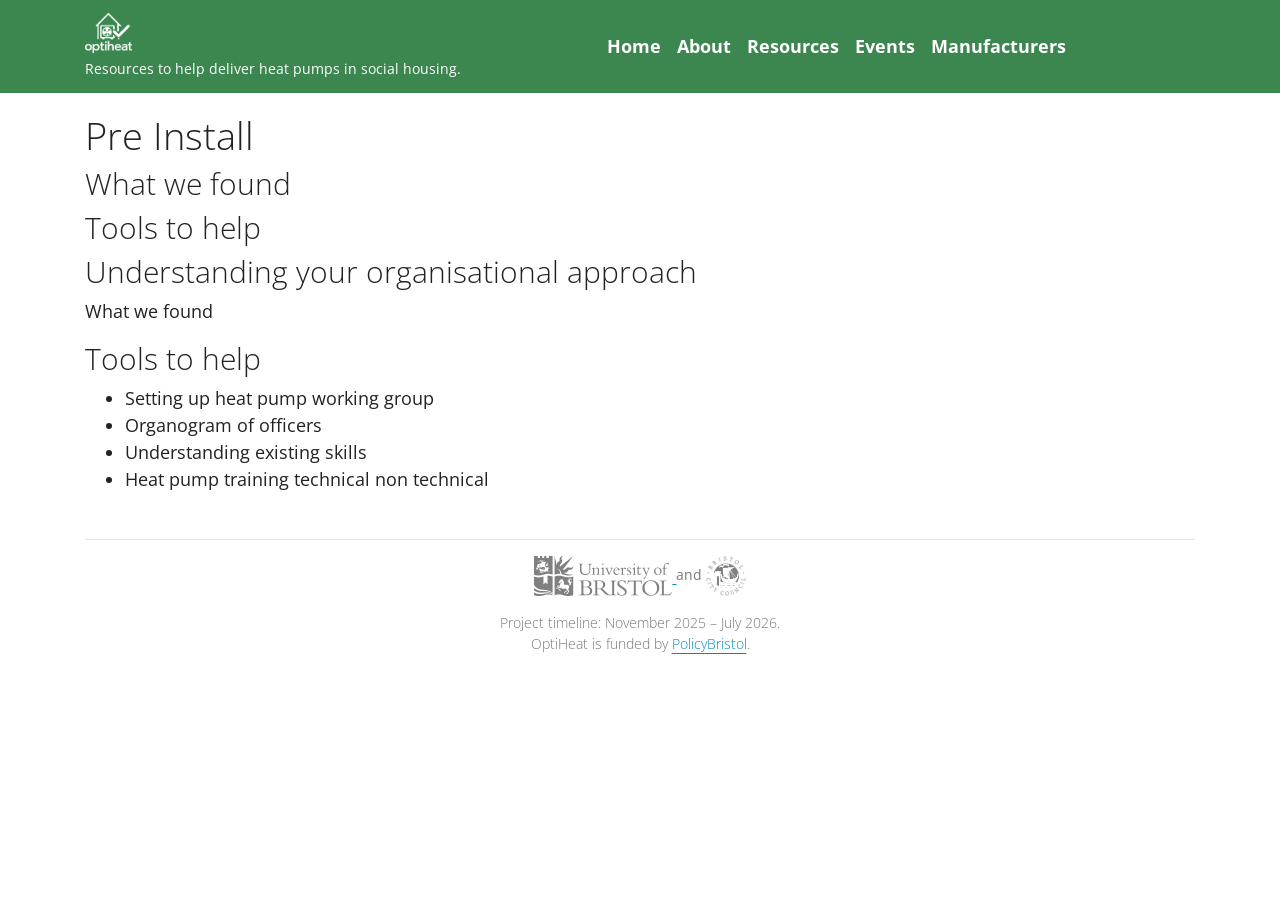
<file: pre_install/index.html>
<!DOCTYPE html>
<html lang="en_GB" data-bs-theme="light">
    <head>
        <meta charset="utf-8">
        <meta http-equiv="X-UA-Compatible" content="IE=edge">
        <meta name="viewport" content="width=device-width, initial-scale=1.0">
        
        <meta name="author" content="OptiHeat">
        <link rel="canonical" href="https://www.optiheat.uk/pre_install/">
        <link rel="shortcut icon" href="../images/favicon.png">
        
    <title>
        
            Pre Install – OptiHeat
        
    </title>
        <link href="../css/bootstrap.min.css" rel="stylesheet">
        <link href="../css/fontawesome.min.css" rel="stylesheet">
        <link href="../css/brands.min.css" rel="stylesheet">
        <link href="../css/solid.min.css" rel="stylesheet">
        <link href="../css/v4-font-face.min.css" rel="stylesheet">
        <link href="../css/base.css" rel="stylesheet">
        <link href="../css/extra.css" rel="stylesheet">
        <link href="../stylesheets/extra.css" rel="stylesheet">
        <script async src="https://www.googletagmanager.com/gtag/js?id=G-PPMW7GPNBR"></script>
        <script>
          window.dataLayer = window.dataLayer || [];
          function gtag(){dataLayer.push(arguments);}
          gtag('js', new Date());

          gtag('config', "G-PPMW7GPNBR");
        </script> 
    </head>

    <body>
        <div class="navbar fixed-top navbar-expand-lg navbar-dark bg-primary">
            <div class="container">
    <a class="navbar-brand" href="..">
        <?xml version="1.0" encoding="UTF-8" standalone="no"?>
<!-- Created with Inkscape (http://www.inkscape.org/) -->

<svg
   version="1.1"
   id="svg1"
   width="599.33331"
   height="508.66666"
   viewBox="0 0 599.33331 508.66666"
   xmlns:xlink="http://www.w3.org/1999/xlink"
   xmlns="http://www.w3.org/2000/svg"
   xmlns:svg="http://www.w3.org/2000/svg">
  <defs
     id="defs1" />
  <g
     id="g1">
    <image
       width="599.33331"
       height="508.66666"
       preserveAspectRatio="none"
       xlink:href="[data-uri]&#10;IGV4aWYAAHjadVFbEsMgCPz3FD0CsIp6nDxneoMev6ikaTLtZgRcCc+wvZ57eDRIoRBTLlpVyRBr&#10;rDKZUWhg7pIpdtlRQHD2wod9JumWGNVchhtV8WCb8fIJStWT8OF/BDoMnsxK58MUnZ9v/DK0dXML&#10;5BWAPfPqXXkgyODZ74tXqrXkS2ur0hXlPAmKLJrs2zK06J57OF2o/8WetN3DNxGzjXtNVgBENjDI&#10;JFBGZWhHMZmGSUEyP0Y1OyIGUwweQ7b1CeU+yAOj8LbKX5vDyfeKPpv7g18thjfVzHYEYk6pjQAA&#10;DE9pQ0NQSUNDIFByb2ZpbGUAAHiclVcHWFPJFp5bUiEECIQiJfQmiEgJICWEFkB6EUQlJAFCiTEh&#10;qNjRZVdw7SKCFV0FUXR1BUQUxb6yKHbXslhQUdbFdbGh8iYE0GVf+d5839z57z9n/jnn3Ln3zgBA&#10;7+RLpbmoJgB5knxZbEgAa3JyCov0HKBAD1CAHTDhC+RSTnR0BIBluP17eXMDIMr2qqNS65/9/7Vo&#10;CUVyAQBINMTpQrkgD+KfAMCbBVJZPgBEKeQtZuVLlXgdxDoy6CDE1UqcqcLNSpyuwpcHbeJjuRA/&#10;BoCszufLMgHQ6IU8q0CQCXXoMFrgLBGKJRD7Q+yblzdDCPEiiG2hDZyTrtRnp3+lk/k3zfQRTT4/&#10;cwSrYhks5ECxXJrLn/N/puN/l7xcxfAcNrCqZ8lCY5Uxw7w9zpkRrsTqEL+TpEdGQawNAIqLhYP2&#10;SszMUoQmqOxRW4GcC3MGmBBPlOfG8Yb4WCE/MBxiI4gzJLmREUM2RRniYKUNzB9aLs7nxUOsD3G1&#10;SB4UN2RzQjYjdnjeGxkyLmeIf8aXDfqg1P+syEngqPQx7SwRb0gfcyrMik+CmApxYIE4MRJiDYgj&#10;5Tlx4UM2qYVZ3MhhG5kiVhmLJcQykSQkQKWPlWXIgmOH7PfkyYdjx05kiXmRQ/hKflZ8qCpX2GMB&#10;f9B/GAvWK5JwEoZ1RPLJEcOxCEWBQarYcbJIkhCn4nF9aX5ArGosbi/NjR6yxwNEuSFK3hzieHlB&#10;3PDYgny4OFX6eLE0Pzpe5Sdekc0Pi1b5gx8AEYALAgELKGBNBzNANhC39zT0wDtVTzDgAxnIBCLg&#10;OMQMj0ga7JHAaxwoBL9DJALykXEBg70iUAD5T6NYJSce4VRXR5Ax1KdUyQFPIM4D4SAX3isGlSQj&#10;HiSCx5AR/8MjPqwCGEMurMr+f88Ps18YDmQihhjF8Iws+rAlMYgYSAwlBhPtcEPcF/fGI+DVH1YX&#10;nI17DsfxxZ7whNBBeEi4Tugk3J4uLpKN8nIS6IT6wUP5Sf86P7g11HTDA3AfqA6VcSZuCBxxVzgP&#10;B/eDM7tBljvktzIrrFHaf4vgqyc0ZEdxpqAUPYo/xXb0SA17DbcRFWWuv86Pytf0kXxzR3pGz8/9&#10;KvtC2IaPtsS+ww5h57CT2AWsGWsALKwFa8TasGNKPLLiHg+uuOHZYgf9yYE6o9fMlyerzKTcuda5&#10;2/mjqi9fNDtf+TJyZ0jnyMSZWfksDvxjiFg8icBpLMvF2cUdAOX/R/V5ex0z+F9BmG1fuCW/AeDT&#10;MjAwcPQLF9YCwI8e8JNw5Atny4a/FjUAzh8RKGQFKg5XXgjwy0GHb58BMAEWwBbG4wLcgTfwB0Eg&#10;DESBeJAMpkHvs+A6l4FZYB5YDIpBKVgF1oMKsBXsANVgHzgIGkAzOAnOgovgMrgO7sDV0wVegF7w&#10;BvQjCEJCaAgDMUBMESvEAXFB2IgvEoREILFIMpKGZCISRIHMQ5YgpcgapALZjtQgPyJHkJPIBaQD&#10;uY08QLqRP5EPKIaqozqoMWqNjkPZKAcNR+PRqWgmOhMtRJeiK9BytArdi9ajJ9GL6HW0E32B9mEA&#10;U8OYmBnmiLExLhaFpWAZmAxbgJVgZVgVVoc1wed8FevEerD3OBFn4CzcEa7gUDwBF+Az8QX4crwC&#10;r8br8dP4VfwB3ot/JtAIRgQHgheBR5hMyCTMIhQTygi7CIcJZ+C71EV4QyQSmUQbogd8F5OJ2cS5&#10;xOXEzcT9xBPEDuIjYh+JRDIgOZB8SFEkPimfVEzaSNpLaiFdIXWR3pHVyKZkF3IwOYUsIReRy8h7&#10;yMfJV8hPyf0UTYoVxYsSRRFS5lBWUnZSmiiXKF2UfqoW1YbqQ42nZlMXU8upddQz1LvU12pqauZq&#10;nmoxamK1RWrlagfUzqs9UHuvrq1ur85VT1VXqK9Q361+Qv22+msajWZN86el0PJpK2g1tFO0+7R3&#10;GgwNJw2ehlBjoUalRr3GFY2XdArdis6hT6MX0svoh+iX6D2aFE1rTa4mX3OBZqXmEc2bmn1aDK3x&#10;WlFaeVrLtfZoXdB6pk3SttYO0hZqL9XeoX1K+xEDY1gwuAwBYwljJ+MMo0uHqGOjw9PJ1inV2afT&#10;rtOrq63rqpuoO1u3UveYbicTY1ozecxc5krmQeYN5gc9Yz2OnkhvmV6d3hW9t/pj9P31Rfol+vv1&#10;r+t/MGAZBBnkGKw2aDC4Z4gb2hvGGM4y3GJ4xrBnjM4Y7zGCMSVjDo751Qg1sjeKNZprtMOozajP&#10;2MQ4xFhqvNH4lHGPCdPE3yTbZJ3JcZNuU4apr6nYdJ1pi+lzli6Lw8pllbNOs3rNjMxCzRRm283a&#10;zfrNbcwTzIvM95vfs6BasC0yLNZZtFr0WppaTrKcZ1lr+asVxYptlWW1weqc1VtrG+sk62+tG6yf&#10;2ejb8GwKbWpt7trSbP1sZ9pW2V6zI9qx7XLsNttdtkft3eyz7CvtLzmgDu4OYofNDh1jCWM9x0rG&#10;Vo296ajuyHEscKx1fODEdIpwKnJqcHo5znJcyrjV486N++zs5pzrvNP5znjt8WHji8Y3jf/Txd5F&#10;4FLpcm0CbULwhIUTGie8cnVwFblucb3lxnCb5PatW6vbJ3cPd5l7nXu3h6VHmscmj5tsHXY0ezn7&#10;vCfBM8BzoWez53svd698r4Nef3g7eud47/F+NtFmomjizomPfMx9+D7bfTp9Wb5pvtt8O/3M/Ph+&#10;VX4P/S38hf67/J9y7DjZnL2clwHOAbKAwwFvuV7c+dwTgVhgSGBJYHuQdlBCUEXQ/WDz4Mzg2uDe&#10;ELeQuSEnQgmh4aGrQ2/yjHkCXg2vN8wjbH7Y6XD18LjwivCHEfYRsoimSeiksElrJ92NtIqURDZE&#10;gShe1Nqoe9E20TOjj8YQY6JjKmOexI6PnRd7Lo4RNz1uT9yb+ID4lfF3EmwTFAmtifTE1MSaxLdJ&#10;gUlrkjonj5s8f/LFZMNkcXJjCiklMWVXSt+UoCnrp3SluqUWp96YajN19tQL0wyn5U47Np0+nT/9&#10;UBohLSltT9pHfhS/it+XzkvflN4r4Ao2CF4I/YXrhN0iH9Ea0dMMn4w1Gc8yfTLXZnZn+WWVZfWI&#10;ueIK8avs0Oyt2W9zonJ25wzkJuXuzyPnpeUdkWhLciSnZ5jMmD2jQ+ogLZZ2zvSauX5mryxctkuO&#10;yKfKG/N14Ea/TWGr+EbxoMC3oLLg3azEWYdma82WzG6bYz9n2ZynhcGFP8zF5wrmts4zm7d43oP5&#10;nPnbFyAL0he0LrRYuHRh16KQRdWLqYtzFv9S5Fy0puivJUlLmpYaL1209NE3Id/UFmsUy4pvfuv9&#10;7dbv8O/E37Uvm7Bs47LPJcKSn0udS8tKPy4XLP/5+/Hfl38/sCJjRftK95VbVhFXSVbdWO23unqN&#10;1prCNY/WTlpbv461rmTdX+unr79Q5lq2dQN1g2JDZ3lEeeNGy42rNn6syKq4XhlQuX+T0aZlm95u&#10;Fm6+ssV/S91W462lWz9sE2+7tT1ke32VdVXZDuKOgh1PdibuPPcD+4eaXYa7Snd92i3Z3VkdW326&#10;xqOmZo/RnpW1aK2itntv6t7L+wL3NdY51m3fz9xfegAcUBx4/mPajzcOhh9sPcQ+VPeT1U+bDjMO&#10;l9Qj9XPqexuyGjobkxs7joQdaW3ybjp81Ono7maz5spjusdWHqceX3p8oKWwpe+E9ETPycyTj1qn&#10;t945NfnUtdMxp9vPhJ85fzb47KlznHMt533ON1/wunDkZ/bPDRfdL9a3ubUd/sXtl8Pt7u31lzwu&#10;NV72vNzUMbHj+BW/KyevBl49e4137eL1yOsdNxJu3LqZerPzlvDWs9u5t1/9WvBr/51Fdwl3S+5p&#10;3iu7b3S/6je73/Z3unceexD4oO1h3MM7jwSPXjyWP/7YtfQJ7UnZU9OnNc9cnjV3B3dffj7ledcL&#10;6Yv+nuLftX7f9NL25U9/+P/R1ju5t+uV7NXAn8tfG7ze/ZfrX6190X333+S96X9b8s7gXfV79vtz&#10;H5I+PO2f9ZH0sfyT3aemz+Gf7w7kDQxI+TL+4FYAA8qjTQYAf+4GgJYMAAOeG6lTVOfDwYKozrSD&#10;CPwnrDpDDha4c6mDe/qYHri7uQnAgZ0AWEN9eioA0TQA4j0BOmHCSB0+yw2eO5WFCM8G25I/peel&#10;g39TVGfSr/we3QKlqisY3f4LPOaDKBygA68AAA5laVRYdFhNTDpjb20uYWRvYmUueG1wAAAAAAA8&#10;P3hwYWNrZXQgYmVnaW49Iu+7vyIgaWQ9Ilc1TTBNcENlaGlIenJlU3pOVGN6a2M5ZCI/Pgo8eDp4&#10;bXBtZXRhIHhtbG5zOng9ImFkb2JlOm5zOm1ldGEvIiB4OnhtcHRrPSJYTVAgQ29yZSA0LjQuMC1F&#10;eGl2MiI+CiA8cmRmOlJERiB4bWxuczpyZGY9Imh0dHA6Ly93d3cudzMub3JnLzE5OTkvMDIvMjIt&#10;cmRmLXN5bnRheC1ucyMiPgogIDxyZGY6RGVzY3JpcHRpb24gcmRmOmFib3V0PSIiCiAgICB4bWxu&#10;czp4bXBNTT0iaHR0cDovL25zLmFkb2JlLmNvbS94YXAvMS4wL21tLyIKICAgIHhtbG5zOnN0RXZ0&#10;PSJodHRwOi8vbnMuYWRvYmUuY29tL3hhcC8xLjAvc1R5cGUvUmVzb3VyY2VFdmVudCMiCiAgICB4&#10;bWxuczpkYz0iaHR0cDovL3B1cmwub3JnL2RjL2VsZW1lbnRzLzEuMS8iCiAgICB4bWxuczpleGlm&#10;PSJodHRwOi8vbnMuYWRvYmUuY29tL2V4aWYvMS4wLyIKICAgIHhtbG5zOkdJTVA9Imh0dHA6Ly93&#10;d3cuZ2ltcC5vcmcveG1wLyIKICAgIHhtbG5zOnRpZmY9Imh0dHA6Ly9ucy5hZG9iZS5jb20vdGlm&#10;Zi8xLjAvIgogICAgeG1sbnM6eG1wPSJodHRwOi8vbnMuYWRvYmUuY29tL3hhcC8xLjAvIgogICB4&#10;bXBNTTpEb2N1bWVudElEPSJnaW1wOmRvY2lkOmdpbXA6OWNlYTEwNzMtYWY3My00NGZlLTk1Zjkt&#10;ZmNjNDU1ZDJjMzRmIgogICB4bXBNTTpJbnN0YW5jZUlEPSJ4bXAuaWlkOjkzNDc5ZmRiLWRiZTkt&#10;NDk0ZC04MDJhLTZhZTA1MWJhZDgwZiIKICAgeG1wTU06T3JpZ2luYWxEb2N1bWVudElEPSJ4bXAu&#10;ZGlkOmJjZTkxZmZkLWViODctNDgxYS1iZjcyLTQzOTA3MTE3ZmE1NCIKICAgZGM6Rm9ybWF0PSJp&#10;bWFnZS9wbmciCiAgIGV4aWY6UGl4ZWxYRGltZW5zaW9uPSI5OTQiCiAgIGV4aWY6UGl4ZWxZRGlt&#10;ZW5zaW9uPSI4MzQiCiAgIEdJTVA6QVBJPSIyLjAiCiAgIEdJTVA6UGxhdGZvcm09Ik1hYyBPUyIK&#10;ICAgR0lNUDpUaW1lU3RhbXA9IjE3NzQ0Njc4NTcxNDE1ODYiCiAgIEdJTVA6VmVyc2lvbj0iMi4x&#10;MC4zOCIKICAgdGlmZjpPcmllbnRhdGlvbj0iMSIKICAgeG1wOkNyZWF0b3JUb29sPSJHSU1QIDIu&#10;MTAiCiAgIHhtcDpNZXRhZGF0YURhdGU9IjIwMjY6MDM6MjVUMTk6NDQ6MTErMDA6MDAiCiAgIHht&#10;cDpNb2RpZnlEYXRlPSIyMDI2OjAzOjI1VDE5OjQ0OjExKzAwOjAwIj4KICAgPHhtcE1NOkhpc3Rv&#10;cnk+CiAgICA8cmRmOlNlcT4KICAgICA8cmRmOmxpCiAgICAgIHN0RXZ0OmFjdGlvbj0ic2F2ZWQi&#10;CiAgICAgIHN0RXZ0OmNoYW5nZWQ9Ii8iCiAgICAgIHN0RXZ0Omluc3RhbmNlSUQ9InhtcC5paWQ6&#10;OGYxMjIxYmMtN2QxYi00NTg1LWFjZjQtYjk5NTIyMTcyMDQ4IgogICAgICBzdEV2dDpzb2Z0d2Fy&#10;ZUFnZW50PSJHaW1wIDIuMTAgKE1hYyBPUykiCiAgICAgIHN0RXZ0OndoZW49IjIwMjYtMDMtMjVU&#10;MTk6NDQ6MTcrMDA6MDAiLz4KICAgIDwvcmRmOlNlcT4KICAgPC94bXBNTTpIaXN0b3J5PgogICA8&#10;ZXhpZjpVc2VyQ29tbWVudD4KICAgIDxyZGY6QWx0PgogICAgIDxyZGY6bGkgeG1sOmxhbmc9Ingt&#10;ZGVmYXVsdCI+U2NyZWVuc2hvdDwvcmRmOmxpPgogICAgPC9yZGY6QWx0PgogICA8L2V4aWY6VXNl&#10;ckNvbW1lbnQ+CiAgPC9yZGY6RGVzY3JpcHRpb24+CiA8L3JkZjpSREY+CjwveDp4bXBtZXRhPgog&#10;ICAgICAgICAgICAgICAgICAgICAgICAgICAgICAgICAgICAgICAgICAgICAgICAgICAgICAgICAg&#10;ICAgICAgICAgICAgICAgICAgICAgICAgICAgICAgICAgICAgICAgICAgCiAgICAgICAgICAgICAg&#10;ICAgICAgICAgICAgICAgICAgICAgICAgICAgICAgICAgICAgICAgICAgICAgICAgICAgICAgICAg&#10;ICAgICAgICAgICAgICAgICAgICAgICAgICAgICAKICAgICAgICAgICAgICAgICAgICAgICAgICAg&#10;ICAgICAgICAgICAgICAgICAgICAgICAgICAgICAgICAgICAgICAgICAgICAgICAgICAgICAgICAg&#10;ICAgICAgICAgICAgICAgIAogICAgICAgICAgICAgICAgICAgICAgICAgICAgICAgICAgICAgICAg&#10;ICAgICAgICAgICAgICAgICAgICAgICAgICAgICAgICAgICAgICAgICAgICAgICAgICAgICAgICAg&#10;ICAgCiAgICAgICAgICAgICAgICAgICAgICAgICAgICAgICAgICAgICAgICAgICAgICAgICAgICAg&#10;ICAgICAgICAgICAgICAgICAgICAgICAgICAgICAgICAgICAgICAgICAgICAgICAKICAgICAgICAg&#10;ICAgICAgICAgICAgICAgICAgICAgICAgICAgICAgICAgICAgICAgICAgICAgICAgICAgICAgICAg&#10;ICAgICAgICAgICAgICAgICAgICAgICAgICAgICAgICAgIAogICAgICAgICAgICAgICAgICAgICAg&#10;ICAgICAgICAgICAgICAgICAgICAgICAgICAgICAgICAgICAgICAgICAgICAgICAgICAgICAgICAg&#10;ICAgICAgICAgICAgICAgICAgICAgCiAgICAgICAgICAgICAgICAgICAgICAgICAgICAgICAgICAg&#10;ICAgICAgICAgICAgICAgICAgICAgICAgICAgICAgICAgICAgICAgICAgICAgICAgICAgICAgICAg&#10;ICAgICAgICAKICAgICAgICAgICAgICAgICAgICAgICAgICAgICAgICAgICAgICAgICAgICAgICAg&#10;ICAgICAgICAgICAgICAgICAgICAgICAgICAgICAgICAgICAgICAgICAgICAgICAgICAgIAogICAg&#10;ICAgICAgICAgICAgICAgICAgICAgICAgICAgICAgICAgICAgICAgICAgICAgICAgICAgICAgICAg&#10;ICAgICAgICAgICAgICAgICAgICAgICAgICAgICAgICAgICAgICAgCiAgICAgICAgICAgICAgICAg&#10;ICAgICAgICAgICAgICAgICAgICAgICAgICAgICAgICAgICAgICAgICAgICAgICAgICAgICAgICAg&#10;ICAgICAgICAgICAgICAgICAgICAgICAgICAKICAgICAgICAgICAgICAgICAgICAgICAgICAgICAg&#10;ICAgICAgICAgICAgICAgICAgICAgICAgICAgICAgICAgICAgICAgICAgICAgICAgICAgICAgICAg&#10;ICAgICAgICAgICAgIAogICAgICAgICAgICAgICAgICAgICAgICAgICAgICAgICAgICAgICAgICAg&#10;ICAgICAgICAgICAgICAgICAgICAgICAgICAgICAgICAgICAgICAgICAgICAgICAgICAgICAgICAg&#10;CiAgICAgICAgICAgICAgICAgICAgICAgICAgICAgICAgICAgICAgICAgICAgICAgICAgICAgICAg&#10;ICAgICAgICAgICAgICAgICAgICAgICAgICAgICAgICAgICAgICAgICAgICAKICAgICAgICAgICAg&#10;ICAgICAgICAgICAgICAgICAgICAgICAgICAgICAgICAgICAgICAgICAgICAgICAgICAgICAgICAg&#10;ICAgICAgICAgICAgICAgICAgICAgICAgICAgICAgIAogICAgICAgICAgICAgICAgICAgICAgICAg&#10;ICAgICAgICAgICAgICAgICAgICAgICAgICAgICAgICAgICAgICAgICAgICAgICAgICAgICAgICAg&#10;ICAgICAgICAgICAgICAgICAgCiAgICAgICAgICAgICAgICAgICAgICAgICAgICAgICAgICAgICAg&#10;ICAgICAgICAgICAgICAgICAgICAgICAgICAgICAgICAgICAgICAgICAgICAgICAgICAgICAgICAg&#10;ICAgICAKICAgICAgICAgICAgICAgICAgICAgICAgICAgICAgICAgICAgICAgICAgICAgICAgICAg&#10;ICAgICAgICAgICAgICAgICAgICAgICAgICAgICAgICAgICAgICAgICAgICAgICAgIAogICAgICAg&#10;ICAgICAgICAgICAgICAgICAgICAgICAgICAgICAgICAgICAgICAgICAgICAgICAgICAgICAgICAg&#10;ICAgICAgICAgICAgICAgICAgICAgICAgICAgICAgICAgICAgCiAgICAgICAgICAgICAgICAgICAg&#10;ICAgICAgICAgICAgICAgICAgICAgICAgICAgICAgICAgICAgICAgICAgICAgICAgICAgICAgICAg&#10;ICAgICAgICAgICAgICAgICAgICAgICAKICAgICAgICAgICAgICAgICAgICAgICAgICAgCjw/eHBh&#10;Y2tldCBlbmQ9InciPz7ITCckAAAABmJLR0QAAAAnAPh3J5E0AAAACXBIWXMAABYlAAAWJQFJUiTw&#10;AAAAB3RJTUUH6gMZEywRXFum9AAAABJ0RVh0Q29tbWVudABTY3JlZW5zaG90+xGrCgAAIABJREFU&#10;eNrt3StwXMmeJ+BMRwOJyHCjDWUiw4nbUCIy3JjLJGSz3dhlErLZTswyCdlsJnaZhGy2EwtlYsO+&#10;WCISdMdCiVgsF7jcLZdKUqnqPPLxfRE3Zu6jVVX/zJMnfyfznBMCADQipbSSUlpXCQAAgPoD4Hq6&#10;24kKAQAA1BMA99ICVA6AlkQlAKCyILhsqHseY7xQSQCEQQBoJwj+sBpjvFZRAGr2RAkAEARv+ZZS&#10;ulRVAGpmZRAAQfC+E2WMzpUAVMnKIACC4P1/f0eVAaiRq50ACIIP81AZAKpjZRAAQfBh5ymlA1UH&#10;oCZWBgEoMQhehhDWBj9pun8QgIpYGQSgtCB4MEYQnHy2F9MDUA1XOAEoLQi+Gf3kaYUQAGEQAAYN&#10;g9mszAmEAAiDANBYEBQIAaiBewYByD0EruR6r557CAEQBgGgn7C1HkL4lvl3FAgBKJLtLQAIWl2c&#10;UG0ZBUAYBIC2gqBACIAwCACNBkGBEABhEAAaDYICIQDCIAA0GgQFQgCEQQBoNAgKhAAIgwDQaBAU&#10;CAEQBgGg0SAoEAIgDAJAo0FQIARAGASARoOgQAhAjp4oAQCC4GC/+1LrA5ALVygBEASHPvlaIQRA&#10;GARAEBQIAUAYBEAQFAgBQBgEQBAUCAFAGARAEBQIAUAYBEAQFAgBQBgEQBAUCAFAGARAEBQIAeBu&#10;XjoPQEtBcDVOqB8AwiAAdBdkTjP+ersxxusf/0YgBKB1tqIA0ESAmRX+UkqbIYTPJX1nAOiKlUEA&#10;mgyCk//8SwhhX10BEAYB4PGB5SDjr7f/0OpajPG9LaMAtMj2EwCqDSqPCXkppZ0QwocafgsACIMA&#10;tBoEr2KMTxf4TSchhG2BEIAW2CYKwCJB8DLjr7e/SBCchK2XIYTnAjgALXCFEYCaAsnVokFw6jce&#10;hBDeZHvytkIIgDAIgCDYbRAs5LcKhAAszTZRAOYNRzlvDd3tMgjeCFu7gjkAwiAALQfBvRDCWqZf&#10;7yrG+LGPPzz5uwIhAFWyxQSAogPHENsl1QAAYRAAQbDREKQWANTGNlEA7go/Kxl/vbOhw8/k8/Yz&#10;bq9TvRaAR53blACAGcHCKpjaACAMAiAICjtqBEBtbBMF4GbIyXlr6FUuIWfyPQ4zbkdbRgF4+Hym&#10;BABMAoTVLjUDQBgEQBAUatQOgJrZJgogCNoaunzY+iSsAlAaVwsB2g6COyGED5kHrVJqaYUQAGEQ&#10;AOGlxfCipgCUxDZRgDaD4InQ0t73tmUUAGEQoO0guBdC2BaoBEIA2ma7CEBbQdA2RrWurtYALMbK&#10;IEA7QTDrF5HXFk6sEAIgDAKQiw3BaZTftZ9xIDxyWAC0yxYRgMrZrqgNtAEAwiCAICiEaAuBEIAQ&#10;gm2iADWHjx3hw+99RH+xZRSgMa4CAtQZBC9DCGuCUZZtk/MK4VWM8akjCEAYBEDYEAS1EQCVsk0U&#10;oK6QsSlk5K+ALaMnWgmggfOREgBUEwTXQwjnAlBRbZbzCuFxjPG1VgIQBgHIO1SchBC2BUGBUNsB&#10;MC/bRAHKDxObgmC5CtgyeqmVAIRBAPL0WdARCHu0lvtrSgAQBgGaklI6ynmLoSBYVb0+5L6dFYAF&#10;zj1KAFBkENwJIXwQbKpsW/cQAiAMAlBeYBAWOmnfyxDCWqZf73mM8UIrAZTPNlGAskLCqSBYvxjj&#10;04y/3nlKaU8rAVRwvlECgGKCYM6rRYJgP22e85bRTzHGl1oJQBgEoOFgIAi2eRFAuwOUzTZRgPzD&#10;gKeGNiznLaOeMApQ+DlGCQCyDoKeLIm+AEAvrAwC5Dv5z/pF3yb/6j3VXw+0EkBh5xYlAMg2CHqP&#10;ILP6Rs4rhF47ASAMArDEZP80hLAhCFJoILzK/NUYAEzYJgqQ1yR/TxCk8HZYmzwBFYDczydKAJBV&#10;GPTUUKroLyGE4xjja60EIAwCcP+k/iiE8EoQpLJAqO8AZMw2UYDxJ/MHgiC1to93EQJkfA5RAgCT&#10;ZUGwin50GUJYy/Tr7cYYP2olgLxYGQQYb/J+JAjSYXvl/ATPD5Ot0ADkdO5QAoBRguBBCOGNIEgP&#10;fcs9hADMxcogwDgEQfpsv7OMw+qeVgLI5JyhBACDToQ3QwifBUEG6GtWCAG4l5VBgOEm5yeCINqz&#10;jLAKIAwC0NXEdz2EsC04oF1/Oi5OtBLAiOcJJQAYZNLrqaHof7M9jzFeaCWA4VkZBOh3En4iCKKd&#10;73VuyyiAMAhQWxDcCbaGor3nPV4utRLAwOcGJQDobXJrRRD98nFsGQUYkJVBgO4n20eCINp/Iecp&#10;pVOtBDDQOUEJADoNgjshhA+CAAX0Ve8hBBAGAWhhgm1yzYz+ehlCWMv069kyCtAz20QBuplU7wiC&#10;lCbG+DTjr3eeUjrSSgA9ngeUAGDpIHgQQngjCFJwH7ZlFKBBVgYBlicIUrRJPznOOKzuaSWAHsZ/&#10;JQBYeIK6GUL4LAhSUZ/OeYVwN8b4USsBCIMAY0+aj0IIrwRBBEJ9G0AYBGhnsrwSQvhmsoxAqI8D&#10;lMw9gwCPJwhStdz7kaeMAgiDAENPQA+8PgKBMAuvcl+9BChirFcCgLmC4HoI4dzEnQb7vi2jAJWy&#10;MggwH0GQJhWwZdRrJwAWHeOVAODeiaYVQQhWCAGEQYC2Jr+eGgoCIUC1bBMFuJsgCLf73X7GYfVE&#10;KwE8YlxXAoBbE0orgnD/MWKFEKACVgYBfp7krguCUHY/9NoJAGEQYBEeFgN1BMJTrQTwwFiuBAB/&#10;Th69UB4qOm5CCGcxxhdaCWA2K4OAyWxKB4IgVNk/N2wZBbhnDFcCoPEg6GEx0M2x5KEyAIWxMgi0&#10;ThCEBvqr104ACIMAPyaGtoZCW/1225ZRgKlxWwmABoPgevDUUOjzGLNlFKAAVgaBFgmC0HA/Tikd&#10;aCUAK4NAQ1JKmyGEzybQMNgxZ4UQQBgEEARNShEIHXsAObFNFGiFIAj696ywuqmVAGEQoEIppXVP&#10;DQX9/B6f3UMINDs+KwFQcRC0NRTyOiZz3jJ6FWN8qpUAYRDAxFMQhPYC4VaM8YtWAlphmyhQ42TT&#10;1lDQ/xfx2T2EgDAIUG4QPAneIwgC4XKB8FQrAcIgQFlBcDOEsG0CDALhkjZSSntaCah+LFYCoKIw&#10;aGsoOG4dtwBzsjII1DCZPDKhhDLlfHyk7060ElDtGKwEQOFB0OsjoI5jOeenjH6KMb7USoAwCGAC&#10;KQiC4xmgeLaJAqVOGk9MHKEuBWwZ9VAZoK5xVwmAAoPgQQjhjQktVHuM57xl9CrG+FQrAcIggImi&#10;IAjtBcLnMcYLrQSUzjZRoKTJ4Z4gCG3I/Hg6n+xQACh7rFUCoJAgeBRCeGXiCs0d+zmvEDr2AWEQ&#10;oOUJockgNB0Id2OMH7USIAwCCIJAe4HQPYRAkdwzCOQ8+XOPIFDC8XY+2coOUNbYqgRAxmFQEASK&#10;GRdCCPsxxvdaCRAGAQRBoL1AaMsoIAwCLDjJWwkhfBMEgYIDoRfTA8IgQE0TPEEQjBcCISAMAgiC&#10;gHHjIasxxmutBOTK00SBHCZzK4IgUOHx+S2ltKOVgGzHUCUAxg6CwT2CwPJjiS2jAI9kZRAYmyAI&#10;1H68rqWU1rUSkN3YqQTAWGwNBYwrAOOxMgiMMVlbN2EDWjt+03cnWgnIZsxUAmCMCZGJJNDqOBNC&#10;2IoxftFKgDAImKAJgoDxBmBwtokCQ03KNk3MAMf1X0E1pXSklYBRx0klAIaa+JgwAsafWw5jjG+1&#10;EiAMAiZigiBgHAIYhG2iQJ+TL08NBRzvcwTVzFcvgVrHRiUA+pzgmBgCxiVjE5AnK4OAIAg0Y3L8&#10;n2U8dm5qJWCwMVEJAEEQME4ZqwBhEEAQBIxXxiygAbaJAoIg0KTJuPAp4zHVewiBfsdBJQAEQcD4&#10;la3jGONrrQQIg4CJlCAItBcIjWVAL2wTBQRBoHmT8WI347H2VCsBwiAgCAqCQD/jxscQwmGmX28j&#10;pbSjlYBOxz0lAGoLgiGE1RjjtVYCKhzfXOwCOmNlEKhqohS/EwSBZcNWzk8ZPdFKQCfjnRIANQVB&#10;LQR0ON4dhBDeGO8AYRAwMRIEAeNeTj7FGF9qJUAYBARBgPYC4VWM8alWAhbhnkFAEAR4eJzZyvTr&#10;rWkhQBgEBEGA/sabLzmP05P7GwEeN7YpASAIApQ/LgZbRoFHsjIICIIAjxt/VjP9emsppXWtBAiD&#10;gCAI0M84dB1COMv0652nlDa1EjDXeKYEgCAIUNd4acwE5mFlEBAEARYfl55nPKYfaSVAGAQEQYB+&#10;xqeLEMJ+pl/vlXsIgXvHMCUABEGAesdRYylwFyuDYAIjCAJ0M17l+lCZ7MMqIAwCJgeCIFByIHwR&#10;8r6H0FNGgZ/HLSUAQVAQBGhjfDXGAsIgmKgIggACIdA420TBBMXkBKCH8SznMS2ldKCVABMvEAQF&#10;QYD+xt2TEMK2sRcQBgFB0GQEaG/8vQwhrBmDgdzYJgqCoEkIQL/j3NMQwmrG54gjrQTCICAICoIA&#10;/Yx31yGEq0y/3iv3EEKjY5MSgCAoCAIYl43N0B4rg2DCYbIBMOz4d+zcAWQxJikBCIKCIIBx+oZP&#10;McaXWgmEQcAEQxAEaC8QGrNBGARMLEwqAARCoEbuGQQTCpMJAOPjXecWTxmFmscgJQBBUBAEMI4b&#10;y0EYBEwgTB4AjOfGdGiAbaJg4mDSAGDcnOecs6mVoLJxRwlAEBQEAYzvc3oeY7zQSlAHK4NgotC1&#10;VS0EUK3zlNKRMkAdXL0HQbC7AcWKIEDV47zxHupiZRBMEEwMAKgusALCIDjxDmNLCwG0d14SCkEY&#10;BBoOgvG7L1oJoNlzlBfTQ6Fs6wJBcKkgqIUA2hn3nQ+gLlYGwYRgUbaGAvDn+SqldKkSUBZXcUAQ&#10;fPzA4QowQJPj/xyuYoxPtSKUwcogmAgIggB0ZS2ltK4MIAwClQXBEMJzLQTAA85tGYUyuMIPguB8&#10;g4UVQYDmzwXOHVAXK4Pg5O9kDkBf57Y9VYB8meCBIPiQ1RjjtVYCcE5Y0FmM8YWWBWEQEAQBaCsM&#10;fp902mUC2bFNFJzw7zxpC4IAdHjOO1AFyGy+pwQgCM5gRRDA+aEPWzHGL1oZhEFwos91YLCVB8A5&#10;wnkGqmebKDjJT9vSSgD0fC48UQUQBkEQzM9XLQVAz7ZTSuvKAMIgCIIA0J5zK4QgDIIgCABt2k4p&#10;nSoDCINQaxA8UgUAuNOGEsA4flEC6DUIWhEEgPnOl4cxxreqwYBzreZfpWVlEATBac+0HgAjeGPL&#10;KPPOsX5Y8k99u/GnmnygkTAI/QxSe6oAAI+24Smj3De/6vFi+3lK6aC1mnrhJ3Q/UB2EEN4U/BOe&#10;xxgvtCTAaOeRQXaWxBjjZCUux3v2PsUYX+oNDH1cTDSzfVQYhHIHKmEQwLlkqTA4+bxcA+Gf3xHH&#10;g/7XDw+QAUGwlvrvhRD+Hv665/FZCGHtxv/kqqePvuszvt7xv3+2xN+/+Tlf5/x789bgob+3dsd/&#10;fjX1v7la4J+7738372et3fMbb/53awt8/tUD9b16ZBtePaK+i7iaoyZ3/Y6vd/TZr0v04bv62u8h&#10;hP8TY/xoBBs9cL3I9RyWUtqLMb7XSuZWY31+7YHQ1RYQBKcVtTIohEM1tmKMX5Rh+JXBAsbTfYHQ&#10;cTBqYKo4EHqADAgjxdW7w6eIAfn4fOPQ3lQOE94b3hnvmzrP7+XW3jX3PyuDYHCYlu3KoMkACCfO&#10;Lf3XN+ex1j2E1ff9lRDCN/1vOFYGQTBRb8BxTxETXu8hrN63nL9cja89EQbBBGXas9xqbUIIbY+3&#10;xgCB8IaNlNKJFqruOD8p5Dg/FwbBgHWkCkI3YDwQCEezrXWqm1dtF/R9qxqLhEF4vFeV/76vBlsg&#10;00mYLYICoXOEeVUO/e9AGIQ2JyItnHyeZVDnS70NmGFDCBAIXRyoZk51WvDx/EYYBOjn5LATun0B&#10;N1DfOOHVEwJhCCFsaJlij+Gk/YRBIE9jbxP9oAmAB3xWAoGQYoPgQSW/o4pdCr/okoCBFShxvBBO&#10;xgmExmqc5+thZRCY9kwJALgvEKoCgqAwCNDlSeJAFQCTS4GQKo/V00p/V/FzFwcymHhM240xflRb&#10;QCip+1zTRe3GHruF0iL682Wo+MFwpfdB9wwCOZwo9lQBoMyJsIt55HqxgIfZJgqFnGwr/4nvtDJg&#10;sukcRVXHpvdACoOAkywAzlU0FgQ3g/cICoOAkysAzlk0FQRPgneBCoNQqd0GTqpeLQFACeeu5yqe&#10;XRDcCyFsq4QwCLWe5D4O9DmurgIgEN7/OReqnR3PABAGoXq9XonMIAh+1cQA5Hwuc9E0LymlIw9z&#10;EgahlRPcRQjhuOKT2x9aGYCMz2lbqptVENwLIbxSCWEQWjrBve74JPfJVU4ABMKH/16M8YvKZqXl&#10;raGHwiA4yS1rN8b4UjUBqPhcuZ9bsGQ5toaGEEL4F2EQnORiWOw+wk+TK5wfVRGAys+V7yfny7MF&#10;/vFDQTC7IHgSbA0NMcbr0n/DL7ozdDIYXIQQnKjyD+3AsBNGD5Rgeix+oQpV8PqISlgZBAAA5uIi&#10;z3e1XGQWBgEAgIdC4IEgWB9hEJj2qxIAADeC4E4I4Y1K/OlTLT/EPTRQzkA81NW4raEf2z3Eb3PP&#10;INQ7btV2fKsbDc9ByghQFR07VgYBAIBZIdDrI27brenHCIMAAMCtIBi8PuKW2l4JZnsAlDMoD3Vl&#10;7vnkVRlV/TbboaDeccs2UXWj6HlHSUGwumPGyiAAAPAjBNoa2kgQDMFL5wEAgO9B8DSEsKESbQTB&#10;EKwMAgAA3wmCDQVBYRAAABpna2ibQVAYBKDrCcVOSukyDeMopbSi6gDLBcHgqaGzPG8i8GpnKGaw&#10;9tL5ZQY7T83ro902Qwj/N4SwltlX248xvtdC7YxbniaqbhQxvygnIDV0bBgEwGAtDPKYtrrMMPxp&#10;e6FGGFQ3Ht/PVkII31Si7ePCNlEA7poonEzvyywtCP6YWM/4HQAtj+8HguBMq639YGEQgJsThL0b&#10;gWm74t/5w6VWBxob5zdDCG9U4mfxu+vWfrf3DALwZ0Bq8GevTX73bozxo14ANOCzEtwOgq3+diuD&#10;AO2Gv3VbJ//04UYpTvUOoMIx/8BYLwhOszII0N6EwGTgfhs/auQBG0Al477XRwiCM1kZBBAEUS+g&#10;boKgICgMAjQaaHZsBV0uEKofUPL4pRK3rCrBd7aJAtN+VYJqJgGnIYQNleh2YhWCK8pAOeMVtzxv&#10;8amhwiAwr2dKYBLAw/UVCIGMx6hNVbjNuH2bbaLAtK9KUHZIEQTVGmh6bDoKXh8hCAqDwIKsDJZ5&#10;8l8XTEYNhUcqAWQwHp0GD4uZ5VAJhEGAWk/+JyGEc5UY1SthHMiA+8Rv24oxvlWG2dwzCEyzTbSs&#10;ICiAZNYetiIBzgd5MB4/zMogQKEnfSd+bQPw4/VBKnGLraFzsDIITHPPYAFhQxXKaCdXpYGex5n1&#10;EMIHlbhlP8b4XhmEQeDxbBMVBBEIgTK4X3yKMfdxbBMFpv2hBFmGik1BsNxAqO2AjseVPePKTLaG&#10;PpKVQWCalcEMw4Qq1NGOrlgDHYwlmyGEdypxy26M8aMyCIPAcp6FEC6UoekgeBVjfCqMCoRAlrxQ&#10;fopxdXG2iQIIgjc9FwSrbFeg/LHD7QKzrSqBMAh051claC8wxL9c3PgOJ1pCIASyGDP2ghXBWXZj&#10;jNfKIAwC3fFqiXaCwvGPBHjHf7+tNQRCIAvuEZwyOX25R3BJ7hkEaDAgPHR/haAyXHu71wW4Z4xY&#10;CSF8U4lbbA3tiJVBgLaC4JXw0eYFAKC4sWFHEJzp2NbQ7lgZBKZ5tUSlgWDeECicjNP+QjpwY0xY&#10;DyF8UIlbtmKMX5RBGAQQBDsOgQiEQDZB8FwlnMuGYJsogCBII/0ByH4MOBIEZ/qkBMIgMIw/lKCK&#10;if+nRYKgMHJ/sJ7UdEsgBHo49g9CCK9U4pbDGONLZejp3KYEIDhMGXw/fk73y9Xwm5f5rYLI/PWc&#10;vIdxu5U+m3N/qm0FXN2c59FHh2JlEEAQ/PG9VrTO/PWcXKm+6rGfnGgBaOKcsCcIzrSrBMIgQG0n&#10;/d4m+B1cQf1vWuhx9YwxPg39bRvdntw/BNR7TjgKXig/y6EXyg90rlMCKOaEYZvouEEp5996GGN8&#10;28F3Ow0hbDjawqdF7k/pqx+XvE3Kdkd1I5tzeznhRL8clJVBgMJP+l0EwQlBMPy5/TObCYzJIlR5&#10;PrA1dDZbQ4VBAEFwTleuoHYeBOOY/7xACE2cD2wNne3Y1lBhEKDGE/9OD392f3K/GpkEwQEC4Z5W&#10;gip4fcSMcTPG+FolhEGAGn3oIQi+V9b8gmDPgbDElYQrvQu+SymtW+UfbLxEGAQW9KsSdHry7/rE&#10;fyYIljER6ePvljaRtHoNfx67ByGEc5W45VAJhEEA5nMcY3yhDPkHwZ4D4Y4aD/f3oSNvlOCW3Q4f&#10;gMaiY6gSQBm8WqK8CWPXv6vv35BSugwhrAmC+kImY97Kjd97feM/X48xXhjv9SPtafxleVYGgWm2&#10;ibY7+f8fWq6MiU8Lk8sY4/WPf0395xd6FIWcB7w+YjZbQ4VBIGPPlKDuIHGPf1fTogLhgaMDsg2C&#10;B8HrI2axNTS386ESQDEnlqGuLg7+pMratol2+XuGDi2NrDjFWo5lW62M9/pP8+dsYy9LsTII0O0E&#10;wGoNJpzQ7jF54ricaUsJhEGgDF+VYCmdPTGuhq2Mucnh97k6DvUGwRDCtkrccjz0g+kQBgGEFqbl&#10;9AL03Q4noDuaFrIgCM44l8UYX6uEMAhQPVuDsp+UPM3ou3wMIXzq6M990Low6thva+hstoYKgwDN&#10;TAYuOwwKY68K7lbYRMcZhtOXHfY/E1EYb+y3Injboa2hZfhFCQA60dXL2ke/khpj/Fhbtsh1m1KM&#10;MQpyUGwQ3Olw7K/J6vT7QcmXlUGA5ScEnT1B1JXUXuw30g+FShh23LdF+/Y5LAqCZbEyCLC8rp4g&#10;ms39FTWtWA393syWaw2NBMHTEMKGStxyrATlsTIITPtDCUYLBV8y+z6eaDqcMyWAIoLgjiA4Owh6&#10;amiZrAwCLDcx6GRFR/BqO9DGGF900ZdSSklfgt7G+81ga6jzV2WsDALTflUCbrBiNZzDjiase0oJ&#10;nQfBFEL4rBK3fFICYRCg1cnBaRd/J+erqjHGFwU30fOSvmyM8W1Hf+qdoxPyG+trDIJdviIHYRDI&#10;wzMlmFsr940UuToYY7wocXLlsAJjfQHjaxQEhUGAZqWUVloJWiWuDpZ6D0tXkytPJ4VOjqMjx9JM&#10;u0ogDAK07ltLQcsDAgbl8ewwfhA8CSG8Uonb41OM8aMy1MPTRAEgr+D9OqVkEgrj2laCW2OTi4IV&#10;sjIIMJ7Dkr5sQa9pMGEJ37e4FfidL9PjnWhtOuyDm7aGzmRrqDAIwGSysNNRaHmrmvQYaF8Vcjz9&#10;KYSwtsCf2J76G7BoXzwKXh8xy5mtocIgAH9p+aXDud/P5r2IP09u9zL+bpd9hDerhSzB9uzbnhf+&#10;iiEeYCsNlDOpG+qK9+7QVwCH+G1dbh3s4vuWvJUx59WXmraIdlTnqxjj01b7UKn9QX0Gr/dmsCJ4&#10;VxC8UIa6WRkEEKgea1/7pYPH3tg20kR9LbO6XQ7Z92+UfyXA7D5yIgjOdCYICoNAm/5QgnsnDkcd&#10;/q1U4kM+YozvM/1escd2v5wKdm+WCCZN3tu2xD2BXfiWUjowgjHVJ3eCp4bOsm9rqDAIwGxd31Py&#10;ykMv8g4wfYWYyZ9+6GFEVx18zl4GdbzMoDnf5HwPJYP3yc3Q9v3fM8Xv3qtEQ22uBFDOpHSgj9qK&#10;MX6p7bd1tWo0wHc9K+WKbE4hNrd7Qrv8DaXfo5rhxY7sjzH3DPZe39MQwoaZxS2fYowvlaEtVgaB&#10;ab8qwZ0TiCG2mW24z2n4yXMO2zdr3D6a6e/ZsGW06bHiRBC88+KAICgMAnCPNwN/3reu3mkoEJYT&#10;WKa/T8FPxFx3LJMh9wjeDoHRk2WFQYAfnilBVj54ofbjgtS8dcq5ppW093kBfcU9hMaG1l0pgTAI&#10;QGETmonNEb/HZu51qmFS2NV3HfoBLgVNut9lumV01WjXZH8cXI7vIUUYBMb1VQmK8XnEewuzfy/X&#10;rAlgw5PCtQHrXtr9eNltGY0xXhvemu2PQ9m3NRRhEKAO36ZWDE+GDlm5B8KU0qnVgXbD1Tz9JMMt&#10;o7u6UifHv/tDbzvz+giEQeAu7hks33aabekX3Jd4lX0yIfT0QB7ybvLKgSzEGD9qkqWPe2b3LS+U&#10;RxgEaNCrO0LiSUrpIKW0M8eWU1fZqXkCvpHTCmGf2/hq3iKYU6jPzLGtoUz7RQkA5ppcXFb887bD&#10;jcetu6BO496llP6eyzvXYoyxh5C9VflYvaYb37JrtRlhEGBxJhfQju2UUsplFaXrQBhj/FJpEHQl&#10;6+42FwSZyTZRYJqniTLoJHeWEMKh6nQ+UV5XhUfX7DKnYyWnvyMIFuPM1lCEQQBy8ulG6Ltrwvr2&#10;of8Nj/Y3YfPR1nJ6aNIyF0tqPp4q38a/bH/xsBiEQQCycbjAvVjHytaJ33r+++eV1u1NbqtOPy6W&#10;hBDO5g0FtXbqSdvYxj9jrFUC5hoflACKOuENYX/o9w8N8duWnQzZgjRuO6h/J876XCVooY2sVDd7&#10;XiwuCMYY3yoD87AyCExzzyA5TqRd5V6edy0uHz5OVCGbtthUhdnjrCCIMAhAbRMckxtysG01Kosg&#10;mEIIn1Xili0lQBgElvVMCejBpw4CoS165BRGUPuc7Nf6yhCEQWBYtonSuVxe4A0dhpIDVRi85raG&#10;zh5f49D3+lNR/1ECKOYkONTV0K2hry56gEwbk5XCjgPtoG1Gryn61xyexxgvlIFFWRkEYIiJ3Ioq&#10;VO+40b4tpKjxWA4FQYRBoGu/KgE9+F9KULcY4+uGw4qXnguCQx9vnhpGhzTXAAAgAElEQVSKMAj0&#10;wgNk6MMrJaBiawKhkD1kEFQFuvKLEgBQyMTQCgG5B8Jkou5479muEtAlK4MADDW5O13in91TQQrp&#10;515MLwj2ZTXG+FEZ6JKVQWCabaL0ZWOJf/ad8pUxWQ0hfGu8Btu6wVJBcEcVbrPiTF+sDAIw5EQv&#10;PfY+IKsERU1Yr1Xhz37uPYQL1C2E8EElbtlXAoRBAGqxNpkspzkm1IIgpXpje/OjgyC3XXmhPMIg&#10;ANVOAFNKm0JgPWxn+4ntzfONA+uqMPtYijE+VQmEQWBIX5WAgX1ONyhHb64q/azcg05yH9z99Qkh&#10;nKvELcdKgDAIjMEDZGZzzwal+7ehPshqxi0f3EN4ZxBk9jH0WhUQBoExWBmcfWJ2zwal+33gY8Z2&#10;0Z+9UYKfgqBwPNuuY4chebUEIAxCG/5DCUYPQGky2f+oDsyw7z2CDM3KIAA0YIzXPljhmOlDyy+m&#10;FwTvdGYHCsIgAFBbCBUIb9uefoquINi0rRjjC2VgDLaJAgC9B0JB4JbPKaXVMVZsBcG8jg1VYExW&#10;BoFpniYKmPQO41tK6UgQbNahEjA2K4MAwGCBUDC45VVKqdpXCWjvO+27R5AcWBkEpnma6N28BBh9&#10;t4NAqDluB0JBsB3xO0EQYRCgMP9VCSh08vk6s+8jEM4ITjU9ZVQQvNOWEiAMApQ5ob5WBRAIe7Sd&#10;UjoVBKt1GGP8ogwIg0DOPECGZaxOtkDFYFstAuEiNkp+7URK6VITzu7rMca3KoEwCOTOPYP38/S3&#10;+yc71zf+/esQwqrKIBA+2ucSQ9VkRXBN893yXAkQBgHqmLi6sjs7BMY7/rtrk/3RnQmERVorabul&#10;raF3OowxXigDwiBQCttE6XwSH29QtcHb6EVBfWlXi90KWXuCYLnjowuICINAaWwTpdMg2NU/9wi2&#10;8pbbpz6GEK5U4ifvcn7KqCA42jgHwiDQCyuDD3P/R8aPR48xvp1MxLRTmZPop6pwS5ZPGRUE77Sv&#10;BAiDAPVOVlu//+Nq2cejD3HVPMZ4MbU99azBttot9BizqnLbRk5bRgXBu/uuF8pTVJ9VAijDgCfe&#10;3clWrap+W9eTy5YnQl3Vsq8azvP9Wmm/0kOVwDHT1tjvqtMudR5vtMnKIDDNNlGGmuwcj/w7at/K&#10;daa/VenzmPcQCoJ3h3QlQBgEaEdz96N1PTGfvIdwzN/zvuYnnJbyFFGBcCHbKaUjQTCf88HYq7Ug&#10;DAJd8TTR+Saord03+Lzy9vTai/wDoaeM/uzVwEHwVMnvHDu8RxBhEKBBzUxOS5rspJR2lgwd5NkH&#10;PWX0dl9PKaXLIT4nhLCh4sYLhEEAGpucFjjh+dDB793VZn5XIdb6vIfQ1tA77SoBNfhFCQAYcfJ9&#10;FUJYy/B3fwwhxMmqy5qekFefFFBu2RYEqxoXYTBWBoFpniZqUjDkb/svmdfgaQjhUE933OVusmX0&#10;qMu/p6ozPVcChEEATLa78R8F1OJtSeGjlaAkEM70qosto4LgnQ49LAZhEIBpxxX9ludDTrJjjNcl&#10;hY8CAkhT9zEJhDMttWVUELz3+H+rEgiDQO28WuLxk4TXlfwOj0gvPIBM7nXUHo1bdMuoIKiPIQwC&#10;sJgzkx2TQ7RHRl49JtwJgndyjyDCINAUD5BZbDL6otCvvmsiXUcAab0d9eM7Q97pHP8bQfCOPmW3&#10;BMIgIAxS42T0bDLR+ajllm7zM5VwDGZsI6W0KQjqSyAMAvNwz2D9dgteycxx0vgifH9f4phWtYRJ&#10;/D0+p5QOBEHHEwiDgDDYc9DK+LvtWw3sLYCM+j7Ckp7KKhCO5k1KaUcQfDgIOp5oarxUAijDgCfu&#10;/Rjj+9p+25CTw5wmWSVMivuo15i/e+j2F3zKOBYzsh9CeKcMjiUIwcogQB8Oc/gSJjaj2Rrws66U&#10;2zHwSIKgvgLCIECPk4qxXky8Gm/QEqO1/5cQwvFAn/VUxU3yWZrXR9CsX5QAmOKewY4moF1vUTOp&#10;Lar9X6eUfgshbPT4MVsqPd7xiIsFUAMrgwD96fRhMiazxU0yX/T897+oskk/+gQIgwB5TjQ6f2qn&#10;QGiyaRKrbnTC6yNAGAQob/IpEOpTqqB+LNcHvD4ChEGAoXT+7kGBsAzaSSBE24MwCJTkmRJ0Pvno&#10;5SXvgkZ7QdBEVi1ZiocuwRRPEwUYaOLZRzhIKaWSJ7UppXVB0ES2tuMS4R+EQaBUXi0hEA7pXwXB&#10;uay6x0kgRBCErtkmCjCsw4ICyBBeCYJzTWYFQWGBxXihPAiDANlMOt+WFkQYPQgKKgIhCwbBGOOF&#10;MsDdbBMFpv2hBP1POvsKDqXfQygICii1HpsI95AjK4PAtF+VoOyJisnsoCFwp8d6H1ZSo5OU0p5j&#10;kwF5oTwIgwDZ6+1elvTdkRL3GnJSCOFDj6HkbSU12g4hvJv0yR2BkJ7tuscWHjHeKQEUNakawlaM&#10;8Uttvy3nyV3Pv3+3r/ccdvC7V0II30ps7777bC1hZFadSvptVtkLm9QK8fBoVgaBabaJDq/Pp919&#10;yHhC+62nv9vb9sqU0ooguHzAmlwIEC7QViAMAjQ/ibkIIXwaYAJ+2kg93/ZQvx8h8FvP372VCe23&#10;lNKJkEFHvD4ChEGAogPMyxDCbs8fs2Hb20JB8KTvENho6Nh2DyFdtI3XR4AwCHTnmRKMNqn5GELY&#10;GiDcpJTSporPV6vw/QEowkY/PhR0fAqE2gSEQaB6X5Vg1MnNl9DzltGJz5NQOMpWvZTSesYBcHNS&#10;mzRQmzc9oZ2U+kD44JG8PgKEQYAqA+HLMNw9MNsjvYbivKe/u1SQngTAz8LF4N7YMspj2sDrI0AY&#10;BKh5snMx8KTzVSX3E/7nBUPg0cC//0youMWWUdQehEEAxpr4pL/s9fgZJz3W6/oR32PvxnbQVwO3&#10;6wu9+87+5ymjqDkIgwCMOAF6dyMYdr2FtK8Hsjz4NNYfK4CTAPhuhLp+MqF9uH+U8hoUbTko9whC&#10;H+OYEkAZBtzCtjt5qmVVv62GSdvY2zi7qmFfv+O+7zd5eurnGurXSp8tqV5e2eLYgVJZGQQwIZp7&#10;wnvD6aJ/Y6DvenTzywqCZQbJUl6Bon3VFkr1ixIAlDcxymAlYtYL7J+P+fLnXFdnTGaX8jmlVEQN&#10;Y4zRCmHnnisB9MvKIEDBoTAz5zcW43ZmhLWT1tpIEOws6HvtRINj3JgXl0AYBKCEiedWpl/vw9S2&#10;0hT6e3CMUFC/DymldW3v+AGEQaBfz5SgqEnTFxMnE9lGnHvKaBNsDQVhEIDHTj5NQLVBAzZ6eNWJ&#10;QJjXMWRrKAiDACwxAT1WCSGwYq88ZbTasQsQBgFYclL12sRqELvqPJrPpTy5Ux9RIxAGgZJ8VYJ6&#10;JlgmWb3YmpT2o1KMK6V0UFDY+aTFBEHI7hhUAihm0jPUVfDdoSe5Q/w2E44QUkqXIYQ1R5M+5Nhu&#10;Yix3TAEPsjII0M7E62kIYV8lHs12UOGqS1YIBUHI51hUAjDhmTHxtTJYf39aCSF8Uwl9poZxq8DV&#10;wfUQwrljCxiblUFg2h9K0MRk7PrGPYWHKvLXJNW9lgzQzy5a7WOOLRAGgbz9qgTNTc7emqCFfTVg&#10;BE29BsYxBsIgABlP1BpbFTu+8ZPf6wGMcMy9Do3cxysIQqbHphJAGdwzaCLSSP/TD/SbJtu15qeM&#10;Ou4gX1YGAZhrMjeZ0J0V+PX33QdIAXYFQUAYBMbmATLcN7F7UcB20qv4M1tAKeHY+hjqe5jTlpYF&#10;YRCAeiewM4X+H4xxGO/2VMtQ6PFUzcOcJsfiF60KmR+rSgBlcM/g8hMTvSibvrweQngWvj+59rfJ&#10;/x9CCF9v/CuEEP7x4z+PMV6rnHGrpeO75HsIjbdQjl+UAICBJ4oXIYSLyb/9qCIw034I4V2B33tV&#10;00E5bBMFprlnEGBkk3tdVwv7ztEqPgiDAAAsH66uS9lyaWsoCIMAAHQv6xfTC4IgDAIA0E/Yep9x&#10;4HKPIBTMA2SAab8qAUCWoTDm9JRRK4JQPiuDwDQPkAHIVxYrcYIgCIMAAAwbwkZ/qIwgCMIgAABt&#10;BbIzQRDq4p5BoAk53WcD0FUgTCnthQFeTi8EQp2sDAIAlBsI+37S6KEgCPWyMggAUH4ojCGEkFLa&#10;DCF87uJvAfWzMghM82oJgHJD4Zd4Qwjhefj+0vqrGf/zTyGErThFFaGhMUMJoAwD3vO2H2N8X+lv&#10;A+oMQOYzAAuwMghMe6YEAADCIAAAAMIg0ICvSgAAIAwCAAAgDAL04kwJAACEQWBcg28TjTG+UHZg&#10;wfHDk0QBhEGgcFdKAAAgDAKNiTE+VQUAAGEQGI/3DAJFsEUUQBgE6nGsBAAAwiAwjtHeMxhjfK38&#10;wJzjhVVBAGEQ6Nio20RN8ADjBIAwCLRrXwmAO3xSAgBhEOjH6A+QiTG+D141Adx2FWN8qQwAwiBQ&#10;scmrJg5VApiMCdEraACEQaCdyd/bEMKZSkDzXBgaSUrpIN2gIlCXX5QAmJLVewZjjC8mExKTEGiQ&#10;h8WMEgAvQwhrKgH1szIIlDQhXFUJaOeYFwQHDYB7N1b/BEFohJVBYNrvGU8Or0MI0SohVO3sx44A&#10;Fgp1xkdgblYGgWnPcv+CN1YMjjUX1CH+RRBcPAhuqgLwqLFXCaCYk/xQV3uPY4yvG6vtSgjhWy0T&#10;akdL0X3xJISwXcnP2YoxftGqg/af3u/1M8ZAXawMAs2bbD+FHPxLRceVIDg89/oBwiCwlK9KAKP5&#10;ZyVgCV7FAwiDgDAIhfp7LT/E/WsAwiAgDAJtHn+/ak4AYRAoyz+UAIRBY0mRnikBIAwCQJl+r+WH&#10;xBgvNOfg7OwAhEEAKJTVNJbxuxIAj+FdMVCIId4fFUK775Aa8D2O2g99kb76znoI4Vy7AsIg1HeS&#10;H+TF6MKgCTj6or6o/2hXaINtolDOxOp6gM9o+SS/r5cBFTju8W+vKi9UNr9UAihLn1d9W7/iW8GK&#10;zFmM8YWjpPh+uBNC+FD8BMMKUnVjmTYFYRBwkldbk2/0RX2xvf5zHGN8rbpQF9tEwSSLOmr7XAtW&#10;peTteMear76xTBCESscLJYAydXnlV8D8qa69P41PkGXOvjjIE4T1RecJbQrtsjIIherq5Owkf6se&#10;FyGEQ5NvMmjXp4IgY7eHNgVhEMj4RL/oiXqZf7aBur4tpDar2tAxnolDfTHrQLi1wD+6pU2hgTFC&#10;CaAuKaWDEMJvIYSvk/+7EUL4FGN8qTqd1HclhPDsRn1/nfz7m75O/u8fU//5j//tsxv/m7s8m/pb&#10;P/6Zfx/iNSMU0Qf/Nvm/v4UQ/h762VJ6NtWvf/zr9xjjR61RbB/aDCH886TfbITv93n+y2RnBAAA&#10;AAAAAAAAAAAAAAAAAAAAAAAAAAAAAAAAAAAAAAAAAAAAAAAAAAAAAAAAAAAAAAAAAAAAAAAAAAAA&#10;AAAAAAAAAAAAAAAAAAAAAAAAAAAAAAAAAAAAAAAAAAAAAAAAAAAAAAAAAAAAAAAAAMB9ohIAULqU&#10;UhrsxBmjcycAwiAAtBQEBUIAavJECQAAAIRBAAAAhEEAAACEQQAAAIRBAAAAhEEAAACEQQBKk1La&#10;SQtQOQAQBgEoMwT+CHUflvnnU0p7qgkAZfDSXABBsOuVveMY4+uCv//DJ08vnQegAlYGAdoNgXs9&#10;BalXto4CQP5+UQKAJoNgGuIzrKABQL6sDAK0FwRPawqdAIAwCMDD4WwnhLAx8GcKhAAgDAIwsg9j&#10;fGhK6UDpASAv7uUAaERK6SSEsD3aCaen+wc9TRQAhEEAMgtNU65ijE+FQQDIg22iAG0EwZUMvsaa&#10;lgAAYRCAYX1TAgBAGARoSCargtl9FwAQBgGo3f/K6LtYoQSATLgBHqByub3nr+uHr3iADAAsxsog&#10;AABAg35RAqA0KaWdMODL060CAUDV84rBdpjkNqcwwQEM2pUHQttE9QcAsjmH9PLO3UXZJgoAADCM&#10;rN65KwwC1O9MCQAAYRCgPf9VCQAAYRCgMTHGLxl9nU9aBAAymSMoAVAaDwwpo2ZD1VF/AMA5ZDFW&#10;BgEaILwAAMIgAAAAwiBAK8ZeHbQ6CQDCIAAAAMIgAEMZa3XOqiAACIMAjO+5IAgACIMAjYkxXoQQ&#10;jgVBAGh8TqAEQGm8V66zOp6GEDZKr5n+AIBzyGKsDAI0Ksb4oqcT0q6wBAD5EwYBhMIYQtjv4E+d&#10;xe8+qioACIMAlBEI3y8RCo8nIfCFSgJAQed/JQBK4x6xweu9E0L4bfJv/33yABr9AQBzisLPIU5m&#10;gIHb5F9/0B8AnEMaPIfYJgoAANAgYRAAAEAYBAAAQBgEAABAGAQAAEAYBAAAQBgEAABAGAQAAEAY&#10;BAAAQBgEAABAGAQAAEAYBAAAQBjsSkppPaV0kuZ3mVI6SCmt6Co80Lc2U0qnj+hbB6oGdDD2zDPu&#10;7KlUVW2+lx5vx1ym6rntwT1tfzrpM9qfmWJFB8NJCGF7pI/fijF+0Z3qD3whhM8DfuRhjPGtys9s&#10;izT4YBljVHn9Yej+MNBvu4oxPtWTsujLOyGEDyN89G6M8aMWMKcNIZzFGF84h7Qzp4iFNtpeCOFd&#10;1inbxHGedlyZUbfrjL7faQhhI6OSfYoxviy8zfdCCP8IIfweQng2+Y+/xhivH9Mfxhy4H7q6+tBv&#10;mf7vxuzzkwscX2OMFze/W07HYUsn8kn9vzmHNXUO/Jbr99MHBhuDPxfydZ//OFdkdgz99mMuMfnX&#10;g+fem+e4EYP38xjjxV3f647f+uzGbw1T//7Z9Hxq6rf/qNPv058TCztoxrpiZjCdv40OQghvBvq4&#10;XlbOSuhnpfWrwk541bd5SukohPBqoK9+HGN8LQzm9xvmYLWooj67oOIvQmba/rldbC5u/lHQMZR9&#10;O8YCDpiaGju7qyodt9V6COG8xJqWsNpccjA0aOfT1iP19V63PJcaBks6LqwSGQdDg9sHO2z7IS/A&#10;VT8ujLyNtrr2i5keNMVeMWk5GI50cC51r0ttISXXCZswKID02TdLC4OFHw/ukTefcXFgvra/DCGs&#10;NfJzB11BNqfo9jh+kuHBkxoIgiGEcK4zd2JtwX52VGP9PamUOVyN8JnHyv59G30F485n5y7zmR9P&#10;qdTKM2uzM2n7tYZ+9rZxoVxPMjlw1n88/7bFk0VFv/tr7hPbG5OxVxV3qzeTbrVuiGOGMSYov5kg&#10;phSGu596qN9D/ef1+2x4dclP7X4yafcP+j7C4OMn5uetN8SN98GYwPcwsf3xXqaaJmNzOLdSyAxj&#10;rAw+Mzny27R1td79eJdhg22+d6Pd3cP287HgIkEh4pgdRfnvaZgC9+OPdYP0Q7XS18bvU9ognzYc&#10;6T6WXh88keM9g7U+MOIeVT8gzfhW9/xFu/eml3eYqn23x+qTEQ6edY04X0efPI4fA0aXfcoqIWNs&#10;E/29wXHnVWP9qskdPs4x7dXEivjjzjdqlb8nQx9AwZbQxyjtRv1s7gu6sS2Un71RF0bwtZUf2vLx&#10;NZkjnzT0W42l99fnQJvT+rgoDP7VCY50hKUHoMsCvuoY9wVd3THovNNzDMwIgwMeUweOqxDC96cK&#10;Hhk/CZVcfLzxYBgcN8Lggo2/F9rbLtOHEpbaR98KZrBRKx50Jgx2fiyth7YeTvWQVxW3tXGzoZpN&#10;LsR7MIy+IAwu2ehWaNo5kMaY8P2bQWa5/qRusNQxdBTc/nDX2LJirKTE8/ONlf41rScQCoPLHUQ4&#10;KQ0SQNXD4EzWan61hJ0vd/tmfKS0Ojb4Gip9QRjsvIH3HESDHUyXqhD+e0rpVBkMzmTta4XHi4dU&#10;NTCuaOO26qm9B631jirk4RcHUdHWUkqplXf63GFDN+j2GG68P7XgmRJ0wi0Q848rJzHGl4ILOZ9n&#10;tPfgPoQR33fOX544iOoYWFUB/Yk5uQeGoRX3AA7jYDv1dWuTfiAMakwHFOhPLblSAowpxj91/pNb&#10;m8btB271KT0MGjQNrOhPACamlFbvyXMuGJfbfUoOgyaLJvA4UQPUcH6afD8T04GDQErpYKwPjzG+&#10;1wTGBmFw8YbzJEsHFW2cqFeUAejo/HSa6fc6KKSEu/ERQghbBfwm2zR76AuFtD2lhsHJsrqHEOR9&#10;wvXIXrryTQmAjuS68pZjIDmbMcf/+Jg/EGP8MiMknGU4ZxntInamT9A+CyHshxC27sl7Hx/T9iGE&#10;1RDCsSGITsJg8EjtEnxIKW0qA6WfqOncVyVg5PFkL7Pvk934Npm/v+jpb7/waodsA+HzH20fY3wf&#10;Y/zS4W+8jjG+vhEOtT+LhcHCG+s4PlIIYbfg3/tZF+/85LyUEMLzgidwtoaP65Mw2KznD4wrpV3t&#10;z+aCcmZzmq0hJ+pTK0a5tMd6Y4Fwel56MfScJmS0UvyIXW2HTgsd9oWKg+BqjPG6p866WVLQGmqA&#10;SykdhRBeVXR8bHV5Va6G4yqXq4lj1CzTrUSL1O4kDP/et93Hbm+r+Nw0SB+bXLxZa+G3VtBv9nN4&#10;kEkuc5ux+8YQx46VuXxqM7kAcd7ynOJJaZ1k3gL3FQQnf/9LSRNDT4RcuA99GXBAOC6kL9nGAd07&#10;7vqcEmN8GjJa8TGW3OkwlydaTs55u633jcmx01QQzPl7DfC7L0LjnlT0W1aH3gdd0BObPCr78W06&#10;9Odmu4/fxYXqPFOCvMabGOPrnv7+tacK5htGJ23/NrM++bHVUNB3MCrhHK/thcGsB805TqbXI36H&#10;L7kf5K7C3ms/p/Yr4ITh4gIUdIznuptlrAfJ5PAAG6GgjLDeSgjMrO1Lec1LO2Ew43eMfcrx4HJV&#10;pchJ2ftcv5uLC/TAA2QaPa4zHFMGf5DMZE7zrtU+YD4zaA12S63hyN/beydzC4Mhw3eMTSbwLzMP&#10;GG4ONth19R2zfAKpq3dQ3nnBBH/cOU1p9R/z+5b8QJNF3gmp7ckyDOb67h0HkkC4pN3C+tFFpt/X&#10;1bsyjXHP4B+tB0Hf585z0rp+4Hvf0z8OSqpBaVtC4cEwmJlPJR5gk+/8SVfLpz1KvVrnBEPBmt2a&#10;6smBDxrske4jXwwt/b1oVyN97ptSjpkaz9HmHY2HwdxWkHLeFjrnd7/K5fs0vDr4vPQfkNvAbKUZ&#10;ip5I7WqlwfrC28K//9OxPjunZ1fccUwfCk1UGQYz8qmGg2wykJ7pcqNZreVdMk46FOhvgmCW3/Fj&#10;K+0x5oWrWsbsEX/Ht9zq8OOVLTm+HqQHxyMcr0dOmyOHwYyu9u+WvCI4YwB5ETJ5uXhKabOlSdmY&#10;rx6pfXJhdZA5/CYI+q4jjlE76tuZq8CPtv3SyO98PcLHvtLDRgyDmS3Hf3RQ9eaz7m/CSZPGuH/P&#10;i+7zVvt97R80cWfnnVG2i7roOLpDJWgoDIZMluNrnujm8tsyfoekflReXzo1nEKZY05NO3D0BejF&#10;vyhBW2HQANrOb/ymxlXI4ar+huEUk/+ix5zRbmHo88KkFaV6+nlLt7dk2ObXI7T3jsqPEAYzubq/&#10;31D993XB+iY2IwzSruqTu69KkP04MuYtDP8sMDEHt7e05b8rwQhhMGRwdT/G+L6hk+/ov7Xjq6bP&#10;Mqrt65YO5BwmHrm8HJgsPXMMco/flKA4LmbTt20lGCcMOpn6zWparrFXQ9/ofVC01ZrC4IjbzJ7X&#10;3lFaunCP+aowCJQyUL9WBebwtZHPHNJWJWPIdWXt8mGkOl4EeuFhZdBjGBz7JuuWrzi42tKpXSUA&#10;Bh7Dv6gC5i6D8LAy6CsM0q6anrZW47spCzg53+xLR46o7D1r5DOH4gLU8jrfJjriFlH9ARAGF/Bc&#10;U9SxzWhkbmj/7mzEz36l/LSk9QtQHVnr4W9+0B8A5gyDY7/Lw/5624w6qqEb2r/X4YUqcI8xVum8&#10;WgIAcg2DYaQraBNWc/6yqgQAUKSrBn/zsWbvV0rpIKV0mTKgNeoOg6OxmvNTLa5VYeHaeQjPz2w7&#10;BuOOyf2w/lODx8DgT7FOKZ00EP5uBrA3oZ+t1BBCCOEXJWAy+KwIo1WdoL+4iAcsoPgtvWOFBefQ&#10;wWwX3j/3QgjvNCPCILn5fyGEp8pABye6dfcBgzDYWliwjY5Z58MQwrlKkLMnKaWDET/fI5injLjt&#10;yBYEuvI3JcjaMyUAGOTigCBI/mEwfN+LPFbw8QhmuuDBO7ONde/PB6VnSo1PE/1UaVv9prvCYuHP&#10;w1YoNQxC0dyncWddXqsCwmBv/k2zggAo/CEMUtOgtqIKQA9q3Jr6D20Fzc6XdgRAauEBMkxPAkp7&#10;8IfHoAODq/ghSV+1LtwZAj0QhuqMuTJ4pfxZhsHS/K7ZwGQfoMcQuOmBMNRqzJVB91vk51cTWwCA&#10;P4Og7aBUbcyVwf9Q/judjfS5JT5F7g/dBR5ljNV0F23Koa0oIaCtDPQ5giDCoBNOM5M1bVon91SS&#10;AxdtjOPQpV4vXqeUjgRBhEEnnBbDoKfI6UtdnUg9mRaAvvytx/NXCiG8UmKEQcb0tbHPbe07D2ms&#10;7dguLACDmzztERbtP5eqgDA4EC8KN5FWq6r9TQm44VclMKb6/uTczpMVwTWlRRjEyQx9SR/WJwAa&#10;YUUQYZDcjPVUT5PE+vxNXyIDHiBTDlvvKUHX5xgrggiDQ/OAiXttmwTMzfaz+/2mLwHCLNw5H/XU&#10;UITBkVg5cBKlf3/XlzC20BD3KyMIQiFh0IBd34RtjIDvosL9bH3BcQqYr9wOggcF//7DEMJqHJhu&#10;Jwx27X8qf3aWva9njKv/Jpl19iWg0En2yP6hCfXTOb0p5Lfuz8hlbz2VnxrC4Iby5yXG+KXAr/1G&#10;y2XpdyUARjiPXaiCMPiQjLeHzlrte6+56dMvSgD0MCFzxRKAvs4xHyv6LbZfMiqvlqBLtmxmJKW0&#10;rgoAVORq2fCU0argc0GQHPwSQrgKHjKR0wR+rEHqquCancYYX+g9t5wrATN8DcNv0/cKGKpnYo++&#10;QomehBD+bcRJ/IkmyGZgelrw13f/KUA3PPyJaqWUNgVBmAqDMUxV2AkAAAuGSURBVMa3I37+tiaA&#10;6hwrQda884/7WMVdPGjsqEL2Po/42auCIFmGQSXI6kSyqQpU4N+VIGvu7eU+VgYX90EJuEvpD1bL&#10;+AmsCINV+awEBqnS61HoK0oAqPu8eDniedGKINmHwU8m8aMPUraXADC2GraJ7mtGZhjlYYmCIEWE&#10;wRjjS6UY3ZjbS7q6x2vUe5Fss/2zDkeqACyo+G2iY76k2wVuplzV8CNSSiuasvIwaPLathjj60p+&#10;im22370a8bM/KX/23DPIfTxABrqbXz2t5Kf8s9YUBmuevOYQhl1J7K6WR37/qCc+uwyAHFwpAXTG&#10;w5FaCIP2NFOJV34/3MvKIC34p7E+2AXe/Iz08JhVlaeoMJjBgdrk4JlSOh35K3gnXD19yT2TCKAQ&#10;QogxXqgCN6yN0AevayjcmE9hpbEw2LCNkU+Yr2sraMNXZce+Z/LM4VwEL52nFZ6UDgUGacYNg6Ou&#10;ErU2eDpZ0GFfGv3VJDHGF1qCO/ymBMWoZhXXPcwAjwyDOawStRKQUkp7GXyNrvezP8uovq0FbTd3&#10;A12wcuw8BPpw/7XN5taeJwo0mndjf4Fa9rO3Pohl8jttEUXAIEeeKjrOeWkl/exEVeAn2bwO7cmM&#10;gBAVSEipqNbr+lL/bBFFGCRHY7/nreHz/bepf7/tQSTmF+TpiU44+O/KYjBs6FUi5w5zOjp211UB&#10;WGDsOGns9941f1ubrBIaS/NvwyNVEAafC4S9HVyeyqQfdfGbdjJaFXRhAcjZ2HOa7RZuf0kprc95&#10;Xjq36pQ97yxuPQzm9H6eygaMLA6uhibvNQdCD4xhUc8a+UzIaU7zuYFSP+qCWe2BsNTfJ6gLgzcd&#10;6pidff8DB5d+VOnv2GqsDx1U8DPcv0eLgXD0i6AV3/6SFv1tto06x5mXZhwGY4xvFayz7/3GCVE/&#10;6uC7X+b2/WOMXxrrQm8q+A3CIPexiuscNPTvOZ+Ewk09ZNS2PKrkHFda3Ue/GPLQA2S2MitYKqyB&#10;c/u+fT/+/6t26S8IhvzuNz0MDargiXhfG/lMhMGf5HIxtIZAmFLa6+F3fK5tZaqwtm75PsHdET97&#10;9OcRPHlg4PyS44GV+8GVUjrN8Tt6/H+ZA/Tku65l2J/eNtp9Sn8IlDAIzkHLfve+3pX8pqfaHI9Y&#10;ryP9MW8xxo8j13/Ui8xP5ihQzLXj5tZ5bzzhcaPR46moK8q5X1jI+V5T242LPnH+ZipOq8E9p7Gr&#10;hIvbU993c6jv23VtYoyvRyzdq4zb9NQzLbKwNuZFg3nfM3iWcUdOY7/D50YIzPYJj61P3ufoQzsZ&#10;XlSwd/9uhzn0m57//vrkRN31/QTuCaN1z3P6MiVMxiff8bPa1PM7Gl+8yNGrlNJpz22+klJaWSgM&#10;FrC9cHusAy33EDhx7Bh70IccBusS+lMOFxZy2aLaV5+ZPEjhfHKiPvcCYAZU/ZbenF6fdXMsyfF+&#10;uUe8O1AgLOh3WA3M1kaP84oUQvgWQvg2/RnzrgwWsbKUblvpa2AsaXvHyNsjihush27b0voTs9uv&#10;o791escV+C63GY0x2bcaWY4m2irTOc2bHM4FPx4OM/ke5w6Jzs8XKyN/vrlGOXPRzY7+Tprx3+08&#10;OgxO7BZWz28zAuLJvAfijW1aqdSB0fbQTi8uHHT0d09LDYD606P6y95dY81kq8bB9D8Qhtmy42Eu&#10;8N1VIePJzpCfF/p7OMzYcnkC9rehz/1CYLE+z5hbXKaUjia3FB2kezzwt//3n3O7RTpUhcX+FL4/&#10;VOH/TP5vFXuoh564T+7d3G7kAD1+zIrr5OrOZ/2p25NbS2eEruo/2XI69AMNdvt8WtsYfaHWCyMp&#10;pb0xwsBY9SxpHOmjRiX8/i5/d4bv6o099+/1UPDq7pDjwuSiy4fQkB/1fZJzwwxoO3x/XPyr4GZa&#10;5vMqPULpQTBTuy39WC9khrZDfepBAT/7LPO/12Wb7nT9N4Ntvo8ZCz62+tufLFgwW8Wc4NCfDNzD&#10;+lc9EZwvG2ubFzn/vY59mJHXTye3HKxPbi9Yn2wPPCk44FNDGDR4OrGhP2Viv6Gm2NYbwXlTmzRl&#10;I3zftn0evj8J8jx838rofMD4YdCBavCkCbuZ9/f3mghoYbwzlzFPwhw6uzA4saX7OJFRpbOW99BX&#10;7FkjnwmPnQh+DJndU9aoVSWA/k0eGLZ8GIwxfnGVJY/Bs9GJ+7Gm721i9EIVEAZpcNz7pBKj1T/G&#10;GK8H+Kjnqs1dfbChn/uukzDYaPFyDILXjR60r/W9tgdD7f9oXxv5TFh0THkZrBCOMpcZsI0vlBu+&#10;e9Lx33OlZXi7rQbBKftKIFyRLSuDlDYOWiGsfC7jXPdonxo6/pvqG086Lt6Fg2vYztr6PV0ppZVJ&#10;LTxIpOEB0LgjmEEP48rL4CJ31XMZ545HHw8Igw4uk181Ub9sVb86nFK67ODP2CYK84+LLnJXft7R&#10;vg86brFGLf3mJ4qog6pN865qqFsjq8Nruis4t6gpA7bT64Z/fhM7A54McKBfOZQ688ng6QTTda1i&#10;jE+1fVO8WgKML2qpbdXl4d9/0UKOeTJAIZ86yDqbtNuvPeckU59rd5DX9lmyTZSazsXGmArrp11/&#10;sqUef+WY2gPhk4EPMquEBqjBJpnq1nSfqvb+wZTSeoFf28ogxlC2tGsZ588Y4xdluBUIa51TpCdD&#10;F9OB9iir6mVg79hhCzWJMb6v+Hf+a4Hf2cogtZ5fjlVivlqVEjBanjdM2snT2RvrF09G7Gwm6Xfb&#10;mpTI+wMf7kvX+ttc9idleGvwLt7fl/znfxvhO//DaEWlY8zryTjjJfUVnX8bnDecmSe1GwifZFDU&#10;Xd3r1gBkeb6//tbiS4RXW77SV+Hg/U8FfudfjUDF+E0JFhpnXoQQVlXiT1uVPKW6hYC0O+m/tNkn&#10;Dn/JoKgfQwgxpZR0Lgao88sQvu+R1q/aOr5qafPJ081KDBgf9cQiuL9z8WPzOoQQWzrHtHDOqen8&#10;YY7QaZ9YCSF8q+C3vH2SU2EbXJbfsoVRf/Pbhq2L7z/K/Xt/1wOFwUbHmxbeU3Zc+zmntt9njtBJ&#10;Da9LfjjmzT7wJPMvWOvTR7dsB82rv1Vywt41uNfX3j2ctMeY7G/oecJgo+PNxeT4rfEJx7uT4el1&#10;Q+3poiLTNS3q4Ziz+sATBRYC+euEXWh/+9GvbMN7/ARtK+Pv2Et/HOMR2QMcV1t6dbn9IzTw7IAf&#10;TziuZE6z2vo5p7S2LLTvnekTw3y/JyUV+MYPOSytcwiB5R3QGT/gaF+/6qytv+S0rXao7zLkbx3i&#10;sybHwFDnhePar6wP3T9aCxVTx/l+Sd/Xk87vbcucHlB33Mf5ZMBde8elPtQmoznFVlO3DaWUVlJK&#10;e2l8By0PiimlkxFqvjLwb1xPKZ0O/Bt3hv6d/NneOymlyx7a9CiltKnCwIz5zOlIc5iTlNKOVuis&#10;LTeHbDsVL2ZO0Zc9Fb49mA7lVMXbCYMzfnNv9KjqBnLhD1hk3Dlwrim+DY96aDrnFBd+OpkDu4mU&#10;TsNgCGF74I9dtWUFAAAe74kSAAAACIMAAAAIgwAAAAiDAAAACIMw5asSAACAMAgAAIAwCAAAgDAI&#10;AACAMEgVnikBAAAIgwAAAAiDAAAACIMAAAAIgwAAAAiDAAAACIMAAAAIgwAAAAiDAAAACIMAAAAI&#10;gwAAAAiDAAAACIMAAADCIAAAAMIgAAAAwiAAAADCIAAAAMIgAAAAwiAAAADCIAAAAMIgAAAAwiAA&#10;AADCIAAAAMIgAAAAwiAAAADCIAAAAMIgAAAAwiAAAADCILWJMV6rAgAACIMAAAAIg9QupbSiCgAA&#10;IAzSGNtEAQBAGAQAAEAYpAW2iQIAgDBIg2wTBQAAYZDxPVMCAAAQBhEGAQAAYZAGfFUCAAAQBmnP&#10;/xj48z4pOQAALCYqAV1KKaWBPuo4xvhaxQEAYDH/H1ZKPPaCZbcGAAAAAElFTkSuQmCC&#10;"
       id="image1" />
  </g>
</svg>
        <small>Resources to help deliver heat pumps in social housing.</small>
    </a>
                <!-- Expander button -->
                <button type="button" class="navbar-toggler" data-bs-toggle="collapse" data-bs-target="#navbar-collapse" aria-controls="navbar-collapse" aria-expanded="false" aria-label="Toggle navigation">
                    <span class="navbar-toggler-icon"></span>
                </button>

                <!-- Expanded navigation -->
                <div id="navbar-collapse" class="navbar-collapse collapse">
                        <!-- Main navigation -->
                        <ul class="nav navbar-nav">
                            <li class="nav-item">
                                <a href=".." class="nav-link">Home</a>
                            </li>
                            <li class="nav-item">
                                <a href="../about/" class="nav-link">About</a>
                            </li>
                            <li class="nav-item">
                                <a href="../resources/" class="nav-link">Resources</a>
                            </li>
                            <li class="nav-item">
                                <a href="../events/" class="nav-link">Events</a>
                            </li>
                            <li class="nav-item">
                                <a href="../manufacturers/" class="nav-link">Manufacturers</a>
                            </li>
                        </ul>

                    <ul class="nav navbar-nav ms-md-auto">
    

                    </ul>
                </div>
            </div>
        </div>

        <div class="container">
            <div class="row">
    
        <div class="col-md-9" role="main">

<h1 id="pre-install">Pre Install</h1>
<h2 id="what-we-found">What we found</h2>
<h2 id="tools-to-help">Tools to help</h2>
<h2 id="understanding-your-organisational-approach">Understanding your organisational approach</h2>
<p>What we found</p>
<h2 id="tools-to-help_1">Tools to help</h2>
<ul>
<li>Setting up heat pump working group</li>
<li>Organogram of officers</li>
<li>Understanding existing skills</li>
<li>Heat pump training technical non technical</li>
</ul></div>
        
    

            </div>
        </div>

        <footer class="col-md-12">
    <div class="container">
        <hr>
        <p>
            <a href="https://www.bristol.ac.uk/">
                <img src="../images/UoB_logo.png" alt="University of Bristol">
            </a>
	    <b> and </b>
            <a href="https://www.bristol.gov.uk/">
                <img src="../images/BCC_logo.png" alt="Bristol City Council">
            </a>
        </p>
        <p>
            Project timeline: November 2025 – July 2026.<br>
            OptiHeat is funded by <a href="https://www.bristol.ac.uk/policybristol/">PolicyBristol</a>.
        </p>
    </div>

        </footer>
        <script src="../js/bootstrap.bundle.min.js"></script>
        <script>
            var base_url = "..",
                shortcuts = {"help": 191, "next": 78, "previous": 80, "search": 83};
        </script>
        <script src="../js/base.js"></script>
        <script src="../javascripts/extra.js"></script>

        <div class="modal" id="mkdocs_keyboard_modal" tabindex="-1" role="dialog" aria-labelledby="keyboardModalLabel" aria-hidden="true">
    <div class="modal-dialog">
        <div class="modal-content">
            <div class="modal-header">
                <h4 class="modal-title" id="keyboardModalLabel">Keyboard Shortcuts</h4>
                <button type="button" class="btn-close" data-bs-dismiss="modal" aria-label="Close"></button>
            </div>
            <div class="modal-body">
              <table class="table">
                <thead>
                  <tr>
                    <th style="width: 20%;">Keys</th>
                    <th>Action</th>
                  </tr>
                </thead>
                <tbody>
                  <tr>
                    <td class="help shortcut"><kbd>?</kbd></td>
                    <td>Open this help</td>
                  </tr>
                  <tr>
                    <td class="next shortcut"><kbd>n</kbd></td>
                    <td>Next page</td>
                  </tr>
                  <tr>
                    <td class="prev shortcut"><kbd>p</kbd></td>
                    <td>Previous page</td>
                  </tr>
                  <tr>
                    <td class="search shortcut"><kbd>s</kbd></td>
                    <td>Search</td>
                  </tr>
                </tbody>
              </table>
            </div>
            <div class="modal-footer">
            </div>
        </div>
    </div>
</div>

    </body>
</html>
</file>
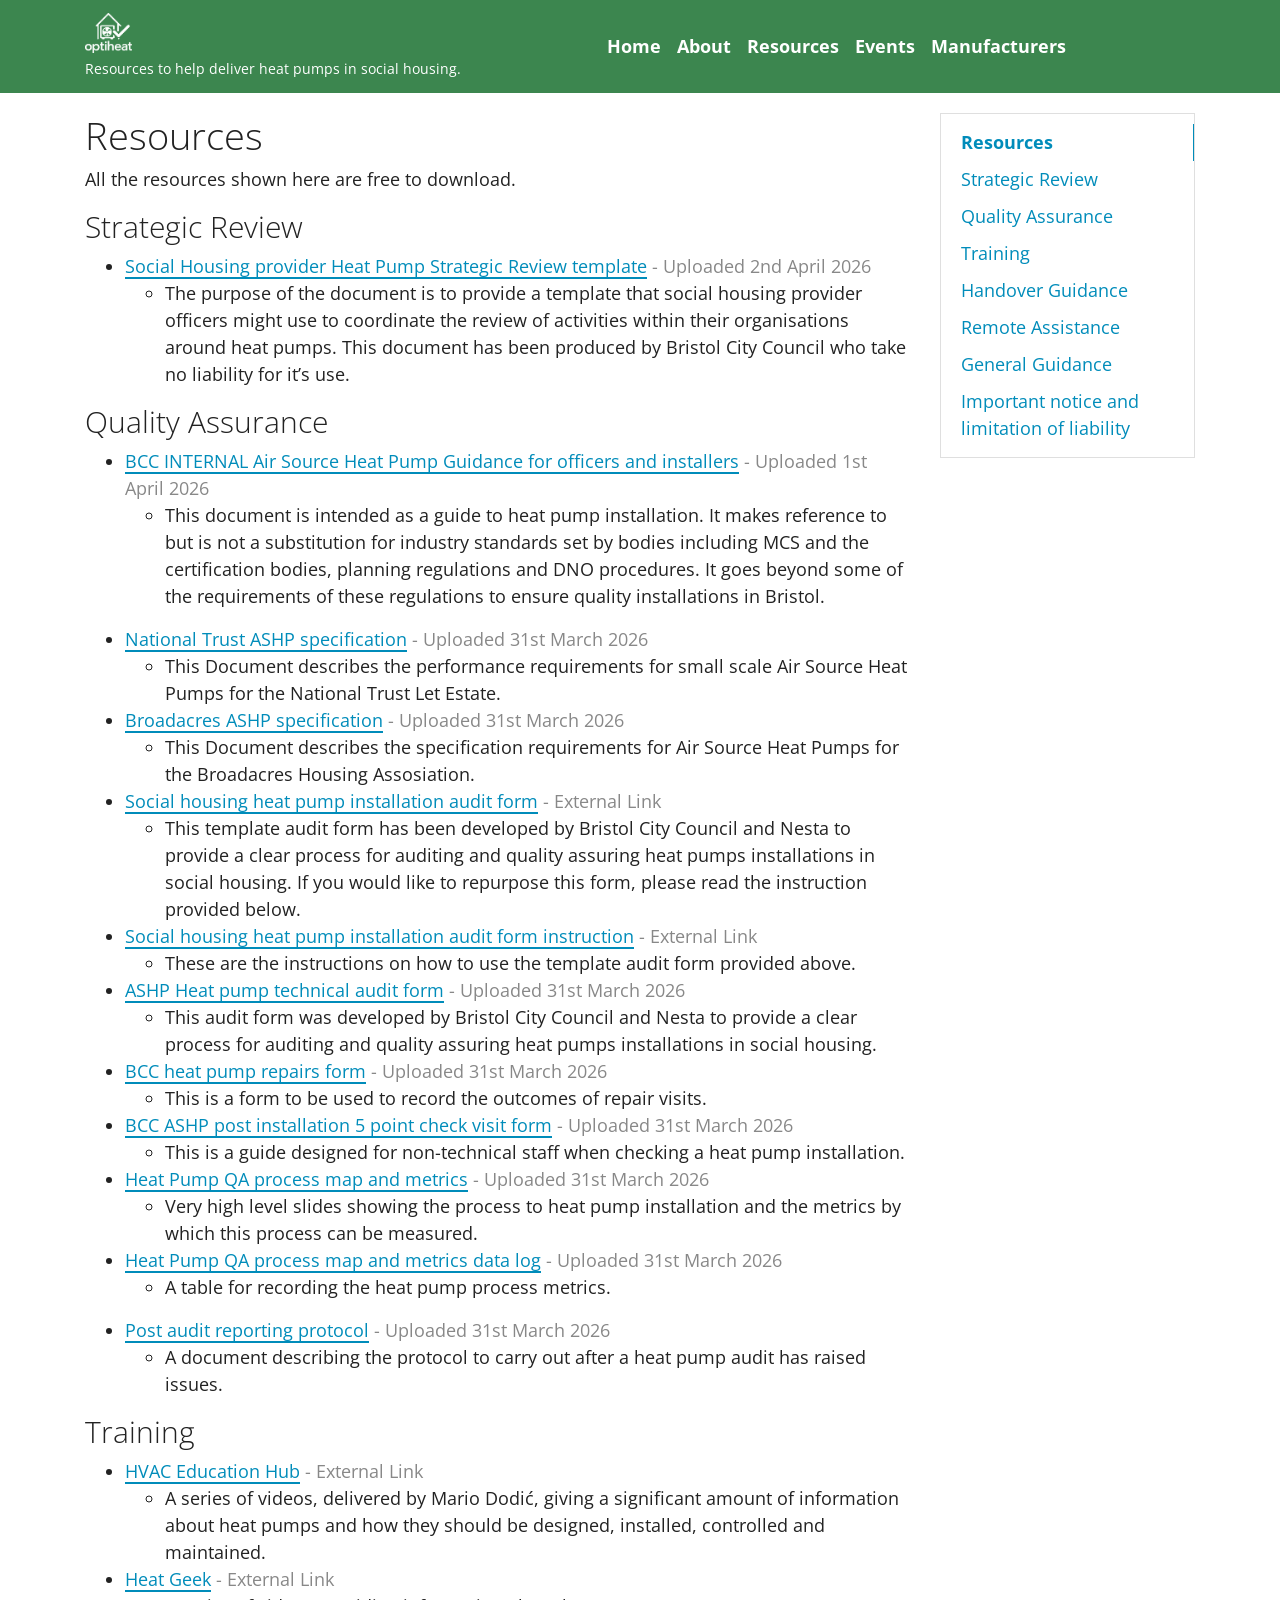
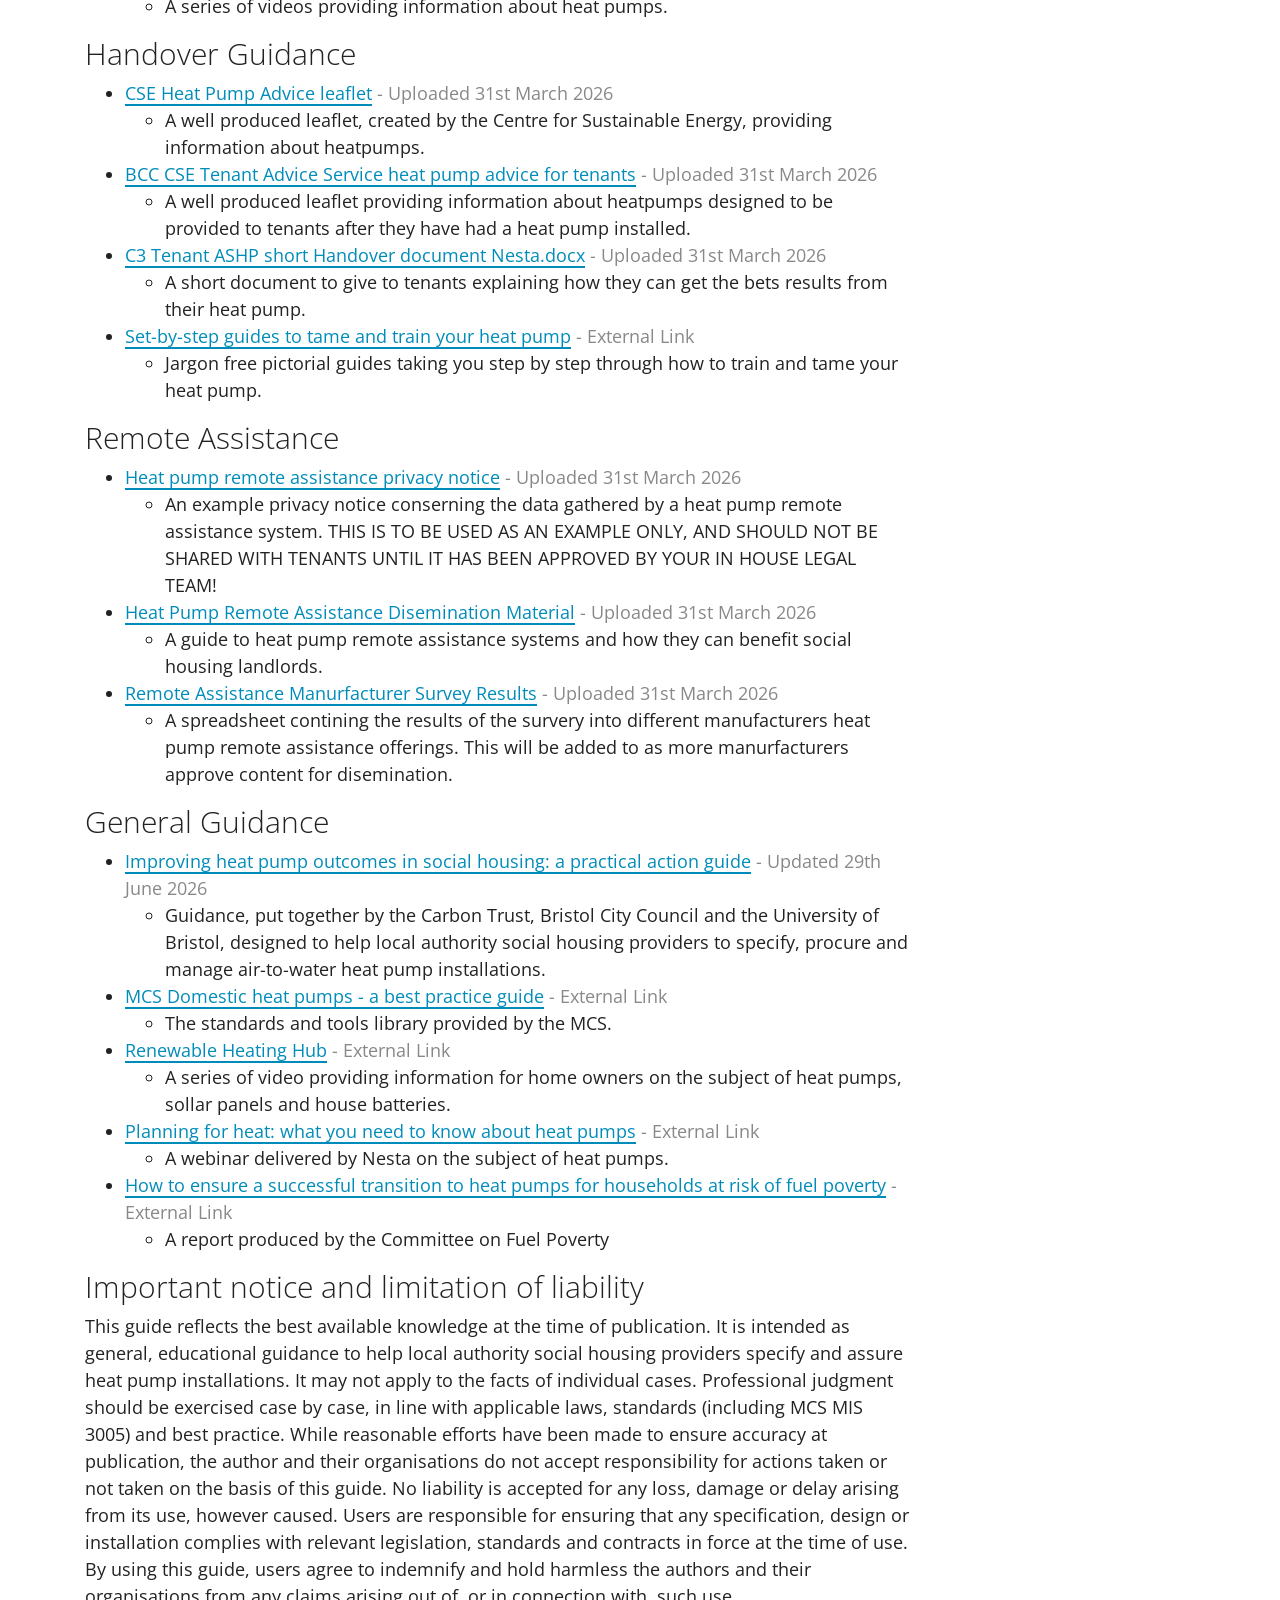
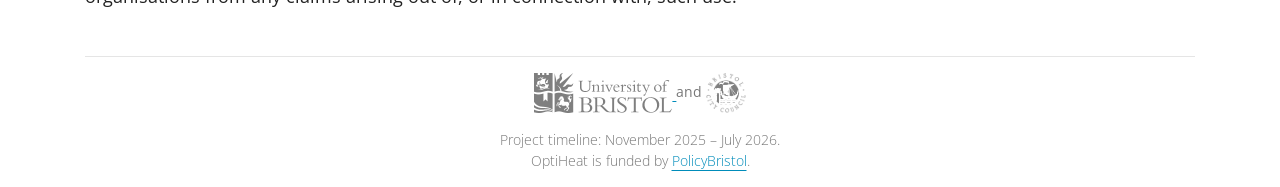
<file: resources/index.html>
<!DOCTYPE html>
<html lang="en_GB" data-bs-theme="light">
    <head>
        <meta charset="utf-8">
        <meta http-equiv="X-UA-Compatible" content="IE=edge">
        <meta name="viewport" content="width=device-width, initial-scale=1.0">
        
        <meta name="author" content="OptiHeat">
        <link rel="canonical" href="https://www.optiheat.uk/resources/">
        <link rel="shortcut icon" href="../images/favicon.png">
        
    <title>
        
            Resources – OptiHeat
        
    </title>
        <link href="../css/bootstrap.min.css" rel="stylesheet">
        <link href="../css/fontawesome.min.css" rel="stylesheet">
        <link href="../css/brands.min.css" rel="stylesheet">
        <link href="../css/solid.min.css" rel="stylesheet">
        <link href="../css/v4-font-face.min.css" rel="stylesheet">
        <link href="../css/base.css" rel="stylesheet">
        <link href="../css/extra.css" rel="stylesheet">
        <link href="../stylesheets/extra.css" rel="stylesheet">
        <script async src="https://www.googletagmanager.com/gtag/js?id=G-PPMW7GPNBR"></script>
        <script>
          window.dataLayer = window.dataLayer || [];
          function gtag(){dataLayer.push(arguments);}
          gtag('js', new Date());

          gtag('config', "G-PPMW7GPNBR");
        </script> 
    </head>

    <body>
        <div class="navbar fixed-top navbar-expand-lg navbar-dark bg-primary">
            <div class="container">
    <a class="navbar-brand" href="..">
        <?xml version="1.0" encoding="UTF-8" standalone="no"?>
<!-- Created with Inkscape (http://www.inkscape.org/) -->

<svg
   version="1.1"
   id="svg1"
   width="599.33331"
   height="508.66666"
   viewBox="0 0 599.33331 508.66666"
   xmlns:xlink="http://www.w3.org/1999/xlink"
   xmlns="http://www.w3.org/2000/svg"
   xmlns:svg="http://www.w3.org/2000/svg">
  <defs
     id="defs1" />
  <g
     id="g1">
    <image
       width="599.33331"
       height="508.66666"
       preserveAspectRatio="none"
       xlink:href="[data-uri]&#10;IGV4aWYAAHjadVFbEsMgCPz3FD0CsIp6nDxneoMev6ikaTLtZgRcCc+wvZ57eDRIoRBTLlpVyRBr&#10;rDKZUWhg7pIpdtlRQHD2wod9JumWGNVchhtV8WCb8fIJStWT8OF/BDoMnsxK58MUnZ9v/DK0dXML&#10;5BWAPfPqXXkgyODZ74tXqrXkS2ur0hXlPAmKLJrs2zK06J57OF2o/8WetN3DNxGzjXtNVgBENjDI&#10;JFBGZWhHMZmGSUEyP0Y1OyIGUwweQ7b1CeU+yAOj8LbKX5vDyfeKPpv7g18thjfVzHYEYk6pjQAA&#10;DE9pQ0NQSUNDIFByb2ZpbGUAAHiclVcHWFPJFp5bUiEECIQiJfQmiEgJICWEFkB6EUQlJAFCiTEh&#10;qNjRZVdw7SKCFV0FUXR1BUQUxb6yKHbXslhQUdbFdbGh8iYE0GVf+d5839z57z9n/jnn3Ln3zgBA&#10;7+RLpbmoJgB5knxZbEgAa3JyCov0HKBAD1CAHTDhC+RSTnR0BIBluP17eXMDIMr2qqNS65/9/7Vo&#10;CUVyAQBINMTpQrkgD+KfAMCbBVJZPgBEKeQtZuVLlXgdxDoy6CDE1UqcqcLNSpyuwpcHbeJjuRA/&#10;BoCszufLMgHQ6IU8q0CQCXXoMFrgLBGKJRD7Q+yblzdDCPEiiG2hDZyTrtRnp3+lk/k3zfQRTT4/&#10;cwSrYhks5ECxXJrLn/N/puN/l7xcxfAcNrCqZ8lCY5Uxw7w9zpkRrsTqEL+TpEdGQawNAIqLhYP2&#10;SszMUoQmqOxRW4GcC3MGmBBPlOfG8Yb4WCE/MBxiI4gzJLmREUM2RRniYKUNzB9aLs7nxUOsD3G1&#10;SB4UN2RzQjYjdnjeGxkyLmeIf8aXDfqg1P+syEngqPQx7SwRb0gfcyrMik+CmApxYIE4MRJiDYgj&#10;5Tlx4UM2qYVZ3MhhG5kiVhmLJcQykSQkQKWPlWXIgmOH7PfkyYdjx05kiXmRQ/hKflZ8qCpX2GMB&#10;f9B/GAvWK5JwEoZ1RPLJEcOxCEWBQarYcbJIkhCn4nF9aX5ArGosbi/NjR6yxwNEuSFK3hzieHlB&#10;3PDYgny4OFX6eLE0Pzpe5Sdekc0Pi1b5gx8AEYALAgELKGBNBzNANhC39zT0wDtVTzDgAxnIBCLg&#10;OMQMj0ga7JHAaxwoBL9DJALykXEBg70iUAD5T6NYJSce4VRXR5Ax1KdUyQFPIM4D4SAX3isGlSQj&#10;HiSCx5AR/8MjPqwCGEMurMr+f88Ps18YDmQihhjF8Iws+rAlMYgYSAwlBhPtcEPcF/fGI+DVH1YX&#10;nI17DsfxxZ7whNBBeEi4Tugk3J4uLpKN8nIS6IT6wUP5Sf86P7g11HTDA3AfqA6VcSZuCBxxVzgP&#10;B/eDM7tBljvktzIrrFHaf4vgqyc0ZEdxpqAUPYo/xXb0SA17DbcRFWWuv86Pytf0kXxzR3pGz8/9&#10;KvtC2IaPtsS+ww5h57CT2AWsGWsALKwFa8TasGNKPLLiHg+uuOHZYgf9yYE6o9fMlyerzKTcuda5&#10;2/mjqi9fNDtf+TJyZ0jnyMSZWfksDvxjiFg8icBpLMvF2cUdAOX/R/V5ex0z+F9BmG1fuCW/AeDT&#10;MjAwcPQLF9YCwI8e8JNw5Atny4a/FjUAzh8RKGQFKg5XXgjwy0GHb58BMAEWwBbG4wLcgTfwB0Eg&#10;DESBeJAMpkHvs+A6l4FZYB5YDIpBKVgF1oMKsBXsANVgHzgIGkAzOAnOgovgMrgO7sDV0wVegF7w&#10;BvQjCEJCaAgDMUBMESvEAXFB2IgvEoREILFIMpKGZCISRIHMQ5YgpcgapALZjtQgPyJHkJPIBaQD&#10;uY08QLqRP5EPKIaqozqoMWqNjkPZKAcNR+PRqWgmOhMtRJeiK9BytArdi9ajJ9GL6HW0E32B9mEA&#10;U8OYmBnmiLExLhaFpWAZmAxbgJVgZVgVVoc1wed8FevEerD3OBFn4CzcEa7gUDwBF+Az8QX4crwC&#10;r8br8dP4VfwB3ot/JtAIRgQHgheBR5hMyCTMIhQTygi7CIcJZ+C71EV4QyQSmUQbogd8F5OJ2cS5&#10;xOXEzcT9xBPEDuIjYh+JRDIgOZB8SFEkPimfVEzaSNpLaiFdIXWR3pHVyKZkF3IwOYUsIReRy8h7&#10;yMfJV8hPyf0UTYoVxYsSRRFS5lBWUnZSmiiXKF2UfqoW1YbqQ42nZlMXU8upddQz1LvU12pqauZq&#10;nmoxamK1RWrlagfUzqs9UHuvrq1ur85VT1VXqK9Q361+Qv22+msajWZN86el0PJpK2g1tFO0+7R3&#10;GgwNJw2ehlBjoUalRr3GFY2XdArdis6hT6MX0svoh+iX6D2aFE1rTa4mX3OBZqXmEc2bmn1aDK3x&#10;WlFaeVrLtfZoXdB6pk3SttYO0hZqL9XeoX1K+xEDY1gwuAwBYwljJ+MMo0uHqGOjw9PJ1inV2afT&#10;rtOrq63rqpuoO1u3UveYbicTY1ozecxc5krmQeYN5gc9Yz2OnkhvmV6d3hW9t/pj9P31Rfol+vv1&#10;r+t/MGAZBBnkGKw2aDC4Z4gb2hvGGM4y3GJ4xrBnjM4Y7zGCMSVjDo751Qg1sjeKNZprtMOozajP&#10;2MQ4xFhqvNH4lHGPCdPE3yTbZJ3JcZNuU4apr6nYdJ1pi+lzli6Lw8pllbNOs3rNjMxCzRRm283a&#10;zfrNbcwTzIvM95vfs6BasC0yLNZZtFr0WppaTrKcZ1lr+asVxYptlWW1weqc1VtrG+sk62+tG6yf&#10;2ejb8GwKbWpt7trSbP1sZ9pW2V6zI9qx7XLsNttdtkft3eyz7CvtLzmgDu4OYofNDh1jCWM9x0rG&#10;Vo296ajuyHEscKx1fODEdIpwKnJqcHo5znJcyrjV486N++zs5pzrvNP5znjt8WHji8Y3jf/Txd5F&#10;4FLpcm0CbULwhIUTGie8cnVwFblucb3lxnCb5PatW6vbJ3cPd5l7nXu3h6VHmscmj5tsHXY0ezn7&#10;vCfBM8BzoWez53svd698r4Nef3g7eud47/F+NtFmomjizomPfMx9+D7bfTp9Wb5pvtt8O/3M/Ph+&#10;VX4P/S38hf67/J9y7DjZnL2clwHOAbKAwwFvuV7c+dwTgVhgSGBJYHuQdlBCUEXQ/WDz4Mzg2uDe&#10;ELeQuSEnQgmh4aGrQ2/yjHkCXg2vN8wjbH7Y6XD18LjwivCHEfYRsoimSeiksElrJ92NtIqURDZE&#10;gShe1Nqoe9E20TOjj8YQY6JjKmOexI6PnRd7Lo4RNz1uT9yb+ID4lfF3EmwTFAmtifTE1MSaxLdJ&#10;gUlrkjonj5s8f/LFZMNkcXJjCiklMWVXSt+UoCnrp3SluqUWp96YajN19tQL0wyn5U47Np0+nT/9&#10;UBohLSltT9pHfhS/it+XzkvflN4r4Ao2CF4I/YXrhN0iH9Ea0dMMn4w1Gc8yfTLXZnZn+WWVZfWI&#10;ueIK8avs0Oyt2W9zonJ25wzkJuXuzyPnpeUdkWhLciSnZ5jMmD2jQ+ogLZZ2zvSauX5mryxctkuO&#10;yKfKG/N14Ea/TWGr+EbxoMC3oLLg3azEWYdma82WzG6bYz9n2ZynhcGFP8zF5wrmts4zm7d43oP5&#10;nPnbFyAL0he0LrRYuHRh16KQRdWLqYtzFv9S5Fy0puivJUlLmpYaL1209NE3Id/UFmsUy4pvfuv9&#10;7dbv8O/E37Uvm7Bs47LPJcKSn0udS8tKPy4XLP/5+/Hfl38/sCJjRftK95VbVhFXSVbdWO23unqN&#10;1prCNY/WTlpbv461rmTdX+unr79Q5lq2dQN1g2JDZ3lEeeNGy42rNn6syKq4XhlQuX+T0aZlm95u&#10;Fm6+ssV/S91W462lWz9sE2+7tT1ke32VdVXZDuKOgh1PdibuPPcD+4eaXYa7Snd92i3Z3VkdW326&#10;xqOmZo/RnpW1aK2itntv6t7L+wL3NdY51m3fz9xfegAcUBx4/mPajzcOhh9sPcQ+VPeT1U+bDjMO&#10;l9Qj9XPqexuyGjobkxs7joQdaW3ybjp81Ono7maz5spjusdWHqceX3p8oKWwpe+E9ETPycyTj1qn&#10;t945NfnUtdMxp9vPhJ85fzb47KlznHMt533ON1/wunDkZ/bPDRfdL9a3ubUd/sXtl8Pt7u31lzwu&#10;NV72vNzUMbHj+BW/KyevBl49e4137eL1yOsdNxJu3LqZerPzlvDWs9u5t1/9WvBr/51Fdwl3S+5p&#10;3iu7b3S/6je73/Z3unceexD4oO1h3MM7jwSPXjyWP/7YtfQJ7UnZU9OnNc9cnjV3B3dffj7ledcL&#10;6Yv+nuLftX7f9NL25U9/+P/R1ju5t+uV7NXAn8tfG7ze/ZfrX6190X333+S96X9b8s7gXfV79vtz&#10;H5I+PO2f9ZH0sfyT3aemz+Gf7w7kDQxI+TL+4FYAA8qjTQYAf+4GgJYMAAOeG6lTVOfDwYKozrSD&#10;CPwnrDpDDha4c6mDe/qYHri7uQnAgZ0AWEN9eioA0TQA4j0BOmHCSB0+yw2eO5WFCM8G25I/peel&#10;g39TVGfSr/we3QKlqisY3f4LPOaDKBygA68AAA5laVRYdFhNTDpjb20uYWRvYmUueG1wAAAAAAA8&#10;P3hwYWNrZXQgYmVnaW49Iu+7vyIgaWQ9Ilc1TTBNcENlaGlIenJlU3pOVGN6a2M5ZCI/Pgo8eDp4&#10;bXBtZXRhIHhtbG5zOng9ImFkb2JlOm5zOm1ldGEvIiB4OnhtcHRrPSJYTVAgQ29yZSA0LjQuMC1F&#10;eGl2MiI+CiA8cmRmOlJERiB4bWxuczpyZGY9Imh0dHA6Ly93d3cudzMub3JnLzE5OTkvMDIvMjIt&#10;cmRmLXN5bnRheC1ucyMiPgogIDxyZGY6RGVzY3JpcHRpb24gcmRmOmFib3V0PSIiCiAgICB4bWxu&#10;czp4bXBNTT0iaHR0cDovL25zLmFkb2JlLmNvbS94YXAvMS4wL21tLyIKICAgIHhtbG5zOnN0RXZ0&#10;PSJodHRwOi8vbnMuYWRvYmUuY29tL3hhcC8xLjAvc1R5cGUvUmVzb3VyY2VFdmVudCMiCiAgICB4&#10;bWxuczpkYz0iaHR0cDovL3B1cmwub3JnL2RjL2VsZW1lbnRzLzEuMS8iCiAgICB4bWxuczpleGlm&#10;PSJodHRwOi8vbnMuYWRvYmUuY29tL2V4aWYvMS4wLyIKICAgIHhtbG5zOkdJTVA9Imh0dHA6Ly93&#10;d3cuZ2ltcC5vcmcveG1wLyIKICAgIHhtbG5zOnRpZmY9Imh0dHA6Ly9ucy5hZG9iZS5jb20vdGlm&#10;Zi8xLjAvIgogICAgeG1sbnM6eG1wPSJodHRwOi8vbnMuYWRvYmUuY29tL3hhcC8xLjAvIgogICB4&#10;bXBNTTpEb2N1bWVudElEPSJnaW1wOmRvY2lkOmdpbXA6OWNlYTEwNzMtYWY3My00NGZlLTk1Zjkt&#10;ZmNjNDU1ZDJjMzRmIgogICB4bXBNTTpJbnN0YW5jZUlEPSJ4bXAuaWlkOjkzNDc5ZmRiLWRiZTkt&#10;NDk0ZC04MDJhLTZhZTA1MWJhZDgwZiIKICAgeG1wTU06T3JpZ2luYWxEb2N1bWVudElEPSJ4bXAu&#10;ZGlkOmJjZTkxZmZkLWViODctNDgxYS1iZjcyLTQzOTA3MTE3ZmE1NCIKICAgZGM6Rm9ybWF0PSJp&#10;bWFnZS9wbmciCiAgIGV4aWY6UGl4ZWxYRGltZW5zaW9uPSI5OTQiCiAgIGV4aWY6UGl4ZWxZRGlt&#10;ZW5zaW9uPSI4MzQiCiAgIEdJTVA6QVBJPSIyLjAiCiAgIEdJTVA6UGxhdGZvcm09Ik1hYyBPUyIK&#10;ICAgR0lNUDpUaW1lU3RhbXA9IjE3NzQ0Njc4NTcxNDE1ODYiCiAgIEdJTVA6VmVyc2lvbj0iMi4x&#10;MC4zOCIKICAgdGlmZjpPcmllbnRhdGlvbj0iMSIKICAgeG1wOkNyZWF0b3JUb29sPSJHSU1QIDIu&#10;MTAiCiAgIHhtcDpNZXRhZGF0YURhdGU9IjIwMjY6MDM6MjVUMTk6NDQ6MTErMDA6MDAiCiAgIHht&#10;cDpNb2RpZnlEYXRlPSIyMDI2OjAzOjI1VDE5OjQ0OjExKzAwOjAwIj4KICAgPHhtcE1NOkhpc3Rv&#10;cnk+CiAgICA8cmRmOlNlcT4KICAgICA8cmRmOmxpCiAgICAgIHN0RXZ0OmFjdGlvbj0ic2F2ZWQi&#10;CiAgICAgIHN0RXZ0OmNoYW5nZWQ9Ii8iCiAgICAgIHN0RXZ0Omluc3RhbmNlSUQ9InhtcC5paWQ6&#10;OGYxMjIxYmMtN2QxYi00NTg1LWFjZjQtYjk5NTIyMTcyMDQ4IgogICAgICBzdEV2dDpzb2Z0d2Fy&#10;ZUFnZW50PSJHaW1wIDIuMTAgKE1hYyBPUykiCiAgICAgIHN0RXZ0OndoZW49IjIwMjYtMDMtMjVU&#10;MTk6NDQ6MTcrMDA6MDAiLz4KICAgIDwvcmRmOlNlcT4KICAgPC94bXBNTTpIaXN0b3J5PgogICA8&#10;ZXhpZjpVc2VyQ29tbWVudD4KICAgIDxyZGY6QWx0PgogICAgIDxyZGY6bGkgeG1sOmxhbmc9Ingt&#10;ZGVmYXVsdCI+U2NyZWVuc2hvdDwvcmRmOmxpPgogICAgPC9yZGY6QWx0PgogICA8L2V4aWY6VXNl&#10;ckNvbW1lbnQ+CiAgPC9yZGY6RGVzY3JpcHRpb24+CiA8L3JkZjpSREY+CjwveDp4bXBtZXRhPgog&#10;ICAgICAgICAgICAgICAgICAgICAgICAgICAgICAgICAgICAgICAgICAgICAgICAgICAgICAgICAg&#10;ICAgICAgICAgICAgICAgICAgICAgICAgICAgICAgICAgICAgICAgICAgCiAgICAgICAgICAgICAg&#10;ICAgICAgICAgICAgICAgICAgICAgICAgICAgICAgICAgICAgICAgICAgICAgICAgICAgICAgICAg&#10;ICAgICAgICAgICAgICAgICAgICAgICAgICAgICAKICAgICAgICAgICAgICAgICAgICAgICAgICAg&#10;ICAgICAgICAgICAgICAgICAgICAgICAgICAgICAgICAgICAgICAgICAgICAgICAgICAgICAgICAg&#10;ICAgICAgICAgICAgICAgIAogICAgICAgICAgICAgICAgICAgICAgICAgICAgICAgICAgICAgICAg&#10;ICAgICAgICAgICAgICAgICAgICAgICAgICAgICAgICAgICAgICAgICAgICAgICAgICAgICAgICAg&#10;ICAgCiAgICAgICAgICAgICAgICAgICAgICAgICAgICAgICAgICAgICAgICAgICAgICAgICAgICAg&#10;ICAgICAgICAgICAgICAgICAgICAgICAgICAgICAgICAgICAgICAgICAgICAgICAKICAgICAgICAg&#10;ICAgICAgICAgICAgICAgICAgICAgICAgICAgICAgICAgICAgICAgICAgICAgICAgICAgICAgICAg&#10;ICAgICAgICAgICAgICAgICAgICAgICAgICAgICAgICAgIAogICAgICAgICAgICAgICAgICAgICAg&#10;ICAgICAgICAgICAgICAgICAgICAgICAgICAgICAgICAgICAgICAgICAgICAgICAgICAgICAgICAg&#10;ICAgICAgICAgICAgICAgICAgICAgCiAgICAgICAgICAgICAgICAgICAgICAgICAgICAgICAgICAg&#10;ICAgICAgICAgICAgICAgICAgICAgICAgICAgICAgICAgICAgICAgICAgICAgICAgICAgICAgICAg&#10;ICAgICAgICAKICAgICAgICAgICAgICAgICAgICAgICAgICAgICAgICAgICAgICAgICAgICAgICAg&#10;ICAgICAgICAgICAgICAgICAgICAgICAgICAgICAgICAgICAgICAgICAgICAgICAgICAgIAogICAg&#10;ICAgICAgICAgICAgICAgICAgICAgICAgICAgICAgICAgICAgICAgICAgICAgICAgICAgICAgICAg&#10;ICAgICAgICAgICAgICAgICAgICAgICAgICAgICAgICAgICAgICAgCiAgICAgICAgICAgICAgICAg&#10;ICAgICAgICAgICAgICAgICAgICAgICAgICAgICAgICAgICAgICAgICAgICAgICAgICAgICAgICAg&#10;ICAgICAgICAgICAgICAgICAgICAgICAgICAKICAgICAgICAgICAgICAgICAgICAgICAgICAgICAg&#10;ICAgICAgICAgICAgICAgICAgICAgICAgICAgICAgICAgICAgICAgICAgICAgICAgICAgICAgICAg&#10;ICAgICAgICAgICAgIAogICAgICAgICAgICAgICAgICAgICAgICAgICAgICAgICAgICAgICAgICAg&#10;ICAgICAgICAgICAgICAgICAgICAgICAgICAgICAgICAgICAgICAgICAgICAgICAgICAgICAgICAg&#10;CiAgICAgICAgICAgICAgICAgICAgICAgICAgICAgICAgICAgICAgICAgICAgICAgICAgICAgICAg&#10;ICAgICAgICAgICAgICAgICAgICAgICAgICAgICAgICAgICAgICAgICAgICAKICAgICAgICAgICAg&#10;ICAgICAgICAgICAgICAgICAgICAgICAgICAgICAgICAgICAgICAgICAgICAgICAgICAgICAgICAg&#10;ICAgICAgICAgICAgICAgICAgICAgICAgICAgICAgIAogICAgICAgICAgICAgICAgICAgICAgICAg&#10;ICAgICAgICAgICAgICAgICAgICAgICAgICAgICAgICAgICAgICAgICAgICAgICAgICAgICAgICAg&#10;ICAgICAgICAgICAgICAgICAgCiAgICAgICAgICAgICAgICAgICAgICAgICAgICAgICAgICAgICAg&#10;ICAgICAgICAgICAgICAgICAgICAgICAgICAgICAgICAgICAgICAgICAgICAgICAgICAgICAgICAg&#10;ICAgICAKICAgICAgICAgICAgICAgICAgICAgICAgICAgICAgICAgICAgICAgICAgICAgICAgICAg&#10;ICAgICAgICAgICAgICAgICAgICAgICAgICAgICAgICAgICAgICAgICAgICAgICAgIAogICAgICAg&#10;ICAgICAgICAgICAgICAgICAgICAgICAgICAgICAgICAgICAgICAgICAgICAgICAgICAgICAgICAg&#10;ICAgICAgICAgICAgICAgICAgICAgICAgICAgICAgICAgICAgCiAgICAgICAgICAgICAgICAgICAg&#10;ICAgICAgICAgICAgICAgICAgICAgICAgICAgICAgICAgICAgICAgICAgICAgICAgICAgICAgICAg&#10;ICAgICAgICAgICAgICAgICAgICAgICAKICAgICAgICAgICAgICAgICAgICAgICAgICAgCjw/eHBh&#10;Y2tldCBlbmQ9InciPz7ITCckAAAABmJLR0QAAAAnAPh3J5E0AAAACXBIWXMAABYlAAAWJQFJUiTw&#10;AAAAB3RJTUUH6gMZEywRXFum9AAAABJ0RVh0Q29tbWVudABTY3JlZW5zaG90+xGrCgAAIABJREFU&#10;eNrt3StwXMmeJ+BMRwOJyHCjDWUiw4nbUCIy3JjLJGSz3dhlErLZTswyCdlsJnaZhGy2EwtlYsO+&#10;WCISdMdCiVgsF7jcLZdKUqnqPPLxfRE3Zu6jVVX/zJMnfyfznBMCADQipbSSUlpXCQAAgPoD4Hq6&#10;24kKAQAA1BMA99ICVA6AlkQlAKCyILhsqHseY7xQSQCEQQBoJwj+sBpjvFZRAGr2RAkAEARv+ZZS&#10;ulRVAGpmZRAAQfC+E2WMzpUAVMnKIACC4P1/f0eVAaiRq50ACIIP81AZAKpjZRAAQfBh5ymlA1UH&#10;oCZWBgEoMQhehhDWBj9pun8QgIpYGQSgtCB4MEYQnHy2F9MDUA1XOAEoLQi+Gf3kaYUQAGEQAAYN&#10;g9mszAmEAAiDANBYEBQIAaiBewYByD0EruR6r557CAEQBgGgn7C1HkL4lvl3FAgBKJLtLQAIWl2c&#10;UG0ZBUAYBIC2gqBACIAwCACNBkGBEABhEAAaDYICIQDCIAA0GgQFQgCEQQBoNAgKhAAIgwDQaBAU&#10;CAEQBgGg0SAoEAIgDAJAo0FQIARAGASARoOgQAhAjp4oAQCC4GC/+1LrA5ALVygBEASHPvlaIQRA&#10;GARAEBQIAUAYBEAQFAgBQBgEQBAUCAFAGARAEBQIAUAYBEAQFAgBQBgEQBAUCAFAGARAEBQIAeBu&#10;XjoPQEtBcDVOqB8AwiAAdBdkTjP+ersxxusf/0YgBKB1tqIA0ESAmRX+UkqbIYTPJX1nAOiKlUEA&#10;mgyCk//8SwhhX10BEAYB4PGB5SDjr7f/0OpajPG9LaMAtMj2EwCqDSqPCXkppZ0QwocafgsACIMA&#10;tBoEr2KMTxf4TSchhG2BEIAW2CYKwCJB8DLjr7e/SBCchK2XIYTnAjgALXCFEYCaAsnVokFw6jce&#10;hBDeZHvytkIIgDAIgCDYbRAs5LcKhAAszTZRAOYNRzlvDd3tMgjeCFu7gjkAwiAALQfBvRDCWqZf&#10;7yrG+LGPPzz5uwIhAFWyxQSAogPHENsl1QAAYRAAQbDREKQWANTGNlEA7go/Kxl/vbOhw8/k8/Yz&#10;bq9TvRaAR53blACAGcHCKpjaACAMAiAICjtqBEBtbBMF4GbIyXlr6FUuIWfyPQ4zbkdbRgF4+Hym&#10;BABMAoTVLjUDQBgEQBAUatQOgJrZJgogCNoaunzY+iSsAlAaVwsB2g6COyGED5kHrVJqaYUQAGEQ&#10;AOGlxfCipgCUxDZRgDaD4InQ0t73tmUUAGEQoO0guBdC2BaoBEIA2ma7CEBbQdA2RrWurtYALMbK&#10;IEA7QTDrF5HXFk6sEAIgDAKQiw3BaZTftZ9xIDxyWAC0yxYRgMrZrqgNtAEAwiCAICiEaAuBEIAQ&#10;gm2iADWHjx3hw+99RH+xZRSgMa4CAtQZBC9DCGuCUZZtk/MK4VWM8akjCEAYBEDYEAS1EQCVsk0U&#10;oK6QsSlk5K+ALaMnWgmggfOREgBUEwTXQwjnAlBRbZbzCuFxjPG1VgIQBgHIO1SchBC2BUGBUNsB&#10;MC/bRAHKDxObgmC5CtgyeqmVAIRBAPL0WdARCHu0lvtrSgAQBgGaklI6ynmLoSBYVb0+5L6dFYAF&#10;zj1KAFBkENwJIXwQbKpsW/cQAiAMAlBeYBAWOmnfyxDCWqZf73mM8UIrAZTPNlGAskLCqSBYvxjj&#10;04y/3nlKaU8rAVRwvlECgGKCYM6rRYJgP22e85bRTzHGl1oJQBgEoOFgIAi2eRFAuwOUzTZRgPzD&#10;gKeGNiznLaOeMApQ+DlGCQCyDoKeLIm+AEAvrAwC5Dv5z/pF3yb/6j3VXw+0EkBh5xYlAMg2CHqP&#10;ILP6Rs4rhF47ASAMArDEZP80hLAhCFJoILzK/NUYAEzYJgqQ1yR/TxCk8HZYmzwBFYDczydKAJBV&#10;GPTUUKroLyGE4xjja60EIAwCcP+k/iiE8EoQpLJAqO8AZMw2UYDxJ/MHgiC1to93EQJkfA5RAgCT&#10;ZUGwin50GUJYy/Tr7cYYP2olgLxYGQQYb/J+JAjSYXvl/ATPD5Ot0ADkdO5QAoBRguBBCOGNIEgP&#10;fcs9hADMxcogwDgEQfpsv7OMw+qeVgLI5JyhBACDToQ3QwifBUEG6GtWCAG4l5VBgOEm5yeCINqz&#10;jLAKIAwC0NXEdz2EsC04oF1/Oi5OtBLAiOcJJQAYZNLrqaHof7M9jzFeaCWA4VkZBOh3En4iCKKd&#10;73VuyyiAMAhQWxDcCbaGor3nPV4utRLAwOcGJQDobXJrRRD98nFsGQUYkJVBgO4n20eCINp/Iecp&#10;pVOtBDDQOUEJADoNgjshhA+CAAX0Ve8hBBAGAWhhgm1yzYz+ehlCWMv069kyCtAz20QBuplU7wiC&#10;lCbG+DTjr3eeUjrSSgA9ngeUAGDpIHgQQngjCFJwH7ZlFKBBVgYBlicIUrRJPznOOKzuaSWAHsZ/&#10;JQBYeIK6GUL4LAhSUZ/OeYVwN8b4USsBCIMAY0+aj0IIrwRBBEJ9G0AYBGhnsrwSQvhmsoxAqI8D&#10;lMw9gwCPJwhStdz7kaeMAgiDAENPQA+8PgKBMAuvcl+9BChirFcCgLmC4HoI4dzEnQb7vi2jAJWy&#10;MggwH0GQJhWwZdRrJwAWHeOVAODeiaYVQQhWCAGEQYC2Jr+eGgoCIUC1bBMFuJsgCLf73X7GYfVE&#10;KwE8YlxXAoBbE0orgnD/MWKFEKACVgYBfp7krguCUHY/9NoJAGEQYBEeFgN1BMJTrQTwwFiuBAB/&#10;Th69UB4qOm5CCGcxxhdaCWA2K4OAyWxKB4IgVNk/N2wZBbhnDFcCoPEg6GEx0M2x5KEyAIWxMgi0&#10;ThCEBvqr104ACIMAPyaGtoZCW/1225ZRgKlxWwmABoPgevDUUOjzGLNlFKAAVgaBFgmC0HA/Tikd&#10;aCUAK4NAQ1JKmyGEzybQMNgxZ4UQQBgEEARNShEIHXsAObFNFGiFIAj696ywuqmVAGEQoEIppXVP&#10;DQX9/B6f3UMINDs+KwFQcRC0NRTyOiZz3jJ6FWN8qpUAYRDAxFMQhPYC4VaM8YtWAlphmyhQ42TT&#10;1lDQ/xfx2T2EgDAIUG4QPAneIwgC4XKB8FQrAcIgQFlBcDOEsG0CDALhkjZSSntaCah+LFYCoKIw&#10;aGsoOG4dtwBzsjII1DCZPDKhhDLlfHyk7060ElDtGKwEQOFB0OsjoI5jOeenjH6KMb7USoAwCGAC&#10;KQiC4xmgeLaJAqVOGk9MHKEuBWwZ9VAZoK5xVwmAAoPgQQjhjQktVHuM57xl9CrG+FQrAcIggImi&#10;IAjtBcLnMcYLrQSUzjZRoKTJ4Z4gCG3I/Hg6n+xQACh7rFUCoJAgeBRCeGXiCs0d+zmvEDr2AWEQ&#10;oOUJockgNB0Id2OMH7USIAwCCIJAe4HQPYRAkdwzCOQ8+XOPIFDC8XY+2coOUNbYqgRAxmFQEASK&#10;GRdCCPsxxvdaCRAGAQRBoL1AaMsoIAwCLDjJWwkhfBMEgYIDoRfTA8IgQE0TPEEQjBcCISAMAgiC&#10;gHHjIasxxmutBOTK00SBHCZzK4IgUOHx+S2ltKOVgGzHUCUAxg6CwT2CwPJjiS2jAI9kZRAYmyAI&#10;1H68rqWU1rUSkN3YqQTAWGwNBYwrAOOxMgiMMVlbN2EDWjt+03cnWgnIZsxUAmCMCZGJJNDqOBNC&#10;2IoxftFKgDAImKAJgoDxBmBwtokCQ03KNk3MAMf1X0E1pXSklYBRx0klAIaa+JgwAsafWw5jjG+1&#10;EiAMAiZigiBgHAIYhG2iQJ+TL08NBRzvcwTVzFcvgVrHRiUA+pzgmBgCxiVjE5AnK4OAIAg0Y3L8&#10;n2U8dm5qJWCwMVEJAEEQME4ZqwBhEEAQBIxXxiygAbaJAoIg0KTJuPAp4zHVewiBfsdBJQAEQcD4&#10;la3jGONrrQQIg4CJlCAItBcIjWVAL2wTBQRBoHmT8WI347H2VCsBwiAgCAqCQD/jxscQwmGmX28j&#10;pbSjlYBOxz0lAGoLgiGE1RjjtVYCKhzfXOwCOmNlEKhqohS/EwSBZcNWzk8ZPdFKQCfjnRIANQVB&#10;LQR0ON4dhBDeGO8AYRAwMRIEAeNeTj7FGF9qJUAYBARBgPYC4VWM8alWAhbhnkFAEAR4eJzZyvTr&#10;rWkhQBgEBEGA/sabLzmP05P7GwEeN7YpASAIApQ/LgZbRoFHsjIICIIAjxt/VjP9emsppXWtBAiD&#10;gCAI0M84dB1COMv0652nlDa1EjDXeKYEgCAIUNd4acwE5mFlEBAEARYfl55nPKYfaSVAGAQEQYB+&#10;xqeLEMJ+pl/vlXsIgXvHMCUABEGAesdRYylwFyuDYAIjCAJ0M17l+lCZ7MMqIAwCJgeCIFByIHwR&#10;8r6H0FNGgZ/HLSUAQVAQBGhjfDXGAsIgmKgIggACIdA420TBBMXkBKCH8SznMS2ldKCVABMvEAQF&#10;QYD+xt2TEMK2sRcQBgFB0GQEaG/8vQwhrBmDgdzYJgqCoEkIQL/j3NMQwmrG54gjrQTCICAICoIA&#10;/Yx31yGEq0y/3iv3EEKjY5MSgCAoCAIYl43N0B4rg2DCYbIBMOz4d+zcAWQxJikBCIKCIIBx+oZP&#10;McaXWgmEQcAEQxAEaC8QGrNBGARMLEwqAARCoEbuGQQTCpMJAOPjXecWTxmFmscgJQBBUBAEMI4b&#10;y0EYBEwgTB4AjOfGdGiAbaJg4mDSAGDcnOecs6mVoLJxRwlAEBQEAYzvc3oeY7zQSlAHK4NgotC1&#10;VS0EUK3zlNKRMkAdXL0HQbC7AcWKIEDV47zxHupiZRBMEEwMAKgusALCIDjxDmNLCwG0d14SCkEY&#10;BBoOgvG7L1oJoNlzlBfTQ6Fs6wJBcKkgqIUA2hn3nQ+gLlYGwYRgUbaGAvDn+SqldKkSUBZXcUAQ&#10;fPzA4QowQJPj/xyuYoxPtSKUwcogmAgIggB0ZS2ltK4MIAwClQXBEMJzLQTAA85tGYUyuMIPguB8&#10;g4UVQYDmzwXOHVAXK4Pg5O9kDkBf57Y9VYB8meCBIPiQ1RjjtVYCcE5Y0FmM8YWWBWEQEAQBaCsM&#10;fp902mUC2bFNFJzw7zxpC4IAdHjOO1AFyGy+pwQgCM5gRRDA+aEPWzHGL1oZhEFwos91YLCVB8A5&#10;wnkGqmebKDjJT9vSSgD0fC48UQUQBkEQzM9XLQVAz7ZTSuvKAMIgCIIA0J5zK4QgDIIgCABt2k4p&#10;nSoDCINQaxA8UgUAuNOGEsA4flEC6DUIWhEEgPnOl4cxxreqwYBzreZfpWVlEATBac+0HgAjeGPL&#10;KPPOsX5Y8k99u/GnmnygkTAI/QxSe6oAAI+24Smj3De/6vFi+3lK6aC1mnrhJ3Q/UB2EEN4U/BOe&#10;xxgvtCTAaOeRQXaWxBjjZCUux3v2PsUYX+oNDH1cTDSzfVQYhHIHKmEQwLlkqTA4+bxcA+Gf3xHH&#10;g/7XDw+QAUGwlvrvhRD+Hv665/FZCGHtxv/kqqePvuszvt7xv3+2xN+/+Tlf5/x789bgob+3dsd/&#10;fjX1v7la4J+7738372et3fMbb/53awt8/tUD9b16ZBtePaK+i7iaoyZ3/Y6vd/TZr0v04bv62u8h&#10;hP8TY/xoBBs9cL3I9RyWUtqLMb7XSuZWY31+7YHQ1RYQBKcVtTIohEM1tmKMX5Rh+JXBAsbTfYHQ&#10;cTBqYKo4EHqADAgjxdW7w6eIAfn4fOPQ3lQOE94b3hnvmzrP7+XW3jX3PyuDYHCYlu3KoMkACCfO&#10;Lf3XN+ex1j2E1ff9lRDCN/1vOFYGQTBRb8BxTxETXu8hrN63nL9cja89EQbBBGXas9xqbUIIbY+3&#10;xgCB8IaNlNKJFqruOD8p5Dg/FwbBgHWkCkI3YDwQCEezrXWqm1dtF/R9qxqLhEF4vFeV/76vBlsg&#10;00mYLYICoXOEeVUO/e9AGIQ2JyItnHyeZVDnS70NmGFDCBAIXRyoZk51WvDx/EYYBOjn5LATun0B&#10;N1DfOOHVEwJhCCFsaJlij+Gk/YRBIE9jbxP9oAmAB3xWAoGQYoPgQSW/o4pdCr/okoCBFShxvBBO&#10;xgmExmqc5+thZRCY9kwJALgvEKoCgqAwCNDlSeJAFQCTS4GQKo/V00p/V/FzFwcymHhM240xflRb&#10;QCip+1zTRe3GHruF0iL682Wo+MFwpfdB9wwCOZwo9lQBoMyJsIt55HqxgIfZJgqFnGwr/4nvtDJg&#10;sukcRVXHpvdACoOAkywAzlU0FgQ3g/cICoOAkysAzlk0FQRPgneBCoNQqd0GTqpeLQFACeeu5yqe&#10;XRDcCyFsq4QwCLWe5D4O9DmurgIgEN7/OReqnR3PABAGoXq9XonMIAh+1cQA5Hwuc9E0LymlIw9z&#10;EgahlRPcRQjhuOKT2x9aGYCMz2lbqptVENwLIbxSCWEQWjrBve74JPfJVU4ABMKH/16M8YvKZqXl&#10;raGHwiA4yS1rN8b4UjUBqPhcuZ9bsGQ5toaGEEL4F2EQnORiWOw+wk+TK5wfVRGAys+V7yfny7MF&#10;/vFDQTC7IHgSbA0NMcbr0n/DL7ozdDIYXIQQnKjyD+3AsBNGD5Rgeix+oQpV8PqISlgZBAAA5uIi&#10;z3e1XGQWBgEAgIdC4IEgWB9hEJj2qxIAADeC4E4I4Y1K/OlTLT/EPTRQzkA81NW4raEf2z3Eb3PP&#10;INQ7btV2fKsbDc9ByghQFR07VgYBAIBZIdDrI27brenHCIMAAMCtIBi8PuKW2l4JZnsAlDMoD3Vl&#10;7vnkVRlV/TbboaDeccs2UXWj6HlHSUGwumPGyiAAAPAjBNoa2kgQDMFL5wEAgO9B8DSEsKESbQTB&#10;EKwMAgAA3wmCDQVBYRAAABpna2ibQVAYBKDrCcVOSukyDeMopbSi6gDLBcHgqaGzPG8i8GpnKGaw&#10;9tL5ZQY7T83ro902Qwj/N4SwltlX248xvtdC7YxbniaqbhQxvygnIDV0bBgEwGAtDPKYtrrMMPxp&#10;e6FGGFQ3Ht/PVkII31Si7ePCNlEA7poonEzvyywtCP6YWM/4HQAtj+8HguBMq639YGEQgJsThL0b&#10;gWm74t/5w6VWBxob5zdDCG9U4mfxu+vWfrf3DALwZ0Bq8GevTX73bozxo14ANOCzEtwOgq3+diuD&#10;AO2Gv3VbJ//04UYpTvUOoMIx/8BYLwhOszII0N6EwGTgfhs/auQBG0Al477XRwiCM1kZBBAEUS+g&#10;boKgICgMAjQaaHZsBV0uEKofUPL4pRK3rCrBd7aJAtN+VYJqJgGnIYQNleh2YhWCK8pAOeMVtzxv&#10;8amhwiAwr2dKYBLAw/UVCIGMx6hNVbjNuH2bbaLAtK9KUHZIEQTVGmh6bDoKXh8hCAqDwIKsDJZ5&#10;8l8XTEYNhUcqAWQwHp0GD4uZ5VAJhEGAWk/+JyGEc5UY1SthHMiA+8Rv24oxvlWG2dwzCEyzTbSs&#10;ICiAZNYetiIBzgd5MB4/zMogQKEnfSd+bQPw4/VBKnGLraFzsDIITHPPYAFhQxXKaCdXpYGex5n1&#10;EMIHlbhlP8b4XhmEQeDxbBMVBBEIgTK4X3yKMfdxbBMFpv2hBFmGik1BsNxAqO2AjseVPePKTLaG&#10;PpKVQWCalcEMw4Qq1NGOrlgDHYwlmyGEdypxy26M8aMyCIPAcp6FEC6UoekgeBVjfCqMCoRAlrxQ&#10;fopxdXG2iQIIgjc9FwSrbFeg/LHD7QKzrSqBMAh051claC8wxL9c3PgOJ1pCIASyGDP2ghXBWXZj&#10;jNfKIAwC3fFqiXaCwvGPBHjHf7+tNQRCIAvuEZwyOX25R3BJ7hkEaDAgPHR/haAyXHu71wW4Z4xY&#10;CSF8U4lbbA3tiJVBgLaC4JXw0eYFAKC4sWFHEJzp2NbQ7lgZBKZ5tUSlgWDeECicjNP+QjpwY0xY&#10;DyF8UIlbtmKMX5RBGAQQBDsOgQiEQDZB8FwlnMuGYJsogCBII/0ByH4MOBIEZ/qkBMIgMIw/lKCK&#10;if+nRYKgMHJ/sJ7UdEsgBHo49g9CCK9U4pbDGONLZejp3KYEIDhMGXw/fk73y9Xwm5f5rYLI/PWc&#10;vIdxu5U+m3N/qm0FXN2c59FHh2JlEEAQ/PG9VrTO/PWcXKm+6rGfnGgBaOKcsCcIzrSrBMIgQG0n&#10;/d4m+B1cQf1vWuhx9YwxPg39bRvdntw/BNR7TjgKXig/y6EXyg90rlMCKOaEYZvouEEp5996GGN8&#10;28F3Ow0hbDjawqdF7k/pqx+XvE3Kdkd1I5tzeznhRL8clJVBgMJP+l0EwQlBMPy5/TObCYzJIlR5&#10;PrA1dDZbQ4VBAEFwTleuoHYeBOOY/7xACE2cD2wNne3Y1lBhEKDGE/9OD392f3K/GpkEwQEC4Z5W&#10;gip4fcSMcTPG+FolhEGAGn3oIQi+V9b8gmDPgbDElYQrvQu+SymtW+UfbLxEGAQW9KsSdHry7/rE&#10;fyYIljER6ePvljaRtHoNfx67ByGEc5W45VAJhEEA5nMcY3yhDPkHwZ4D4Y4aD/f3oSNvlOCW3Q4f&#10;gMaiY6gSQBm8WqK8CWPXv6vv35BSugwhrAmC+kImY97Kjd97feM/X48xXhjv9SPtafxleVYGgWm2&#10;ibY7+f8fWq6MiU8Lk8sY4/WPf0395xd6FIWcB7w+YjZbQ4VBIGPPlKDuIHGPf1fTogLhgaMDsg2C&#10;B8HrI2axNTS386ESQDEnlqGuLg7+pMratol2+XuGDi2NrDjFWo5lW62M9/pP8+dsYy9LsTII0O0E&#10;wGoNJpzQ7jF54ricaUsJhEGgDF+VYCmdPTGuhq2Mucnh97k6DvUGwRDCtkrccjz0g+kQBgGEFqbl&#10;9AL03Q4noDuaFrIgCM44l8UYX6uEMAhQPVuDsp+UPM3ou3wMIXzq6M990Low6thva+hstoYKgwDN&#10;TAYuOwwKY68K7lbYRMcZhtOXHfY/E1EYb+y3Injboa2hZfhFCQA60dXL2ke/khpj/Fhbtsh1m1KM&#10;MQpyUGwQ3Olw7K/J6vT7QcmXlUGA5ScEnT1B1JXUXuw30g+FShh23LdF+/Y5LAqCZbEyCLC8rp4g&#10;ms39FTWtWA393syWaw2NBMHTEMKGStxyrATlsTIITPtDCUYLBV8y+z6eaDqcMyWAIoLgjiA4Owh6&#10;amiZrAwCLDcx6GRFR/BqO9DGGF900ZdSSklfgt7G+81ga6jzV2WsDALTflUCbrBiNZzDjiase0oJ&#10;nQfBFEL4rBK3fFICYRCg1cnBaRd/J+erqjHGFwU30fOSvmyM8W1Hf+qdoxPyG+trDIJdviIHYRDI&#10;wzMlmFsr940UuToYY7wocXLlsAJjfQHjaxQEhUGAZqWUVloJWiWuDpZ6D0tXkytPJ4VOjqMjx9JM&#10;u0ogDAK07ltLQcsDAgbl8ewwfhA8CSG8Uonb41OM8aMy1MPTRAEgr+D9OqVkEgrj2laCW2OTi4IV&#10;sjIIMJ7Dkr5sQa9pMGEJ37e4FfidL9PjnWhtOuyDm7aGzmRrqDAIwGSysNNRaHmrmvQYaF8Vcjz9&#10;KYSwtsCf2J76G7BoXzwKXh8xy5mtocIgAH9p+aXDud/P5r2IP09u9zL+bpd9hDerhSzB9uzbnhf+&#10;iiEeYCsNlDOpG+qK9+7QVwCH+G1dbh3s4vuWvJUx59WXmraIdlTnqxjj01b7UKn9QX0Gr/dmsCJ4&#10;VxC8UIa6WRkEEKgea1/7pYPH3tg20kR9LbO6XQ7Z92+UfyXA7D5yIgjOdCYICoNAm/5QgnsnDkcd&#10;/q1U4kM+YozvM/1escd2v5wKdm+WCCZN3tu2xD2BXfiWUjowgjHVJ3eCp4bOsm9rqDAIwGxd31Py&#10;ykMv8g4wfYWYyZ9+6GFEVx18zl4GdbzMoDnf5HwPJYP3yc3Q9v3fM8Xv3qtEQ22uBFDOpHSgj9qK&#10;MX6p7bd1tWo0wHc9K+WKbE4hNrd7Qrv8DaXfo5rhxY7sjzH3DPZe39MQwoaZxS2fYowvlaEtVgaB&#10;ab8qwZ0TiCG2mW24z2n4yXMO2zdr3D6a6e/ZsGW06bHiRBC88+KAICgMAnCPNwN/3reu3mkoEJYT&#10;WKa/T8FPxFx3LJMh9wjeDoHRk2WFQYAfnilBVj54ofbjgtS8dcq5ppW093kBfcU9hMaG1l0pgTAI&#10;QGETmonNEb/HZu51qmFS2NV3HfoBLgVNut9lumV01WjXZH8cXI7vIUUYBMb1VQmK8XnEewuzfy/X&#10;rAlgw5PCtQHrXtr9eNltGY0xXhvemu2PQ9m3NRRhEKAO36ZWDE+GDlm5B8KU0qnVgXbD1Tz9JMMt&#10;o7u6UifHv/tDbzvz+giEQeAu7hks33aabekX3Jd4lX0yIfT0QB7ybvLKgSzEGD9qkqWPe2b3LS+U&#10;RxgEaNCrO0LiSUrpIKW0M8eWU1fZqXkCvpHTCmGf2/hq3iKYU6jPzLGtoUz7RQkA5ppcXFb887bD&#10;jcetu6BO496llP6eyzvXYoyxh5C9VflYvaYb37JrtRlhEGBxJhfQju2UUsplFaXrQBhj/FJpEHQl&#10;6+42FwSZyTZRYJqniTLoJHeWEMKh6nQ+UV5XhUfX7DKnYyWnvyMIFuPM1lCEQQBy8ulG6Ltrwvr2&#10;of8Nj/Y3YfPR1nJ6aNIyF0tqPp4q38a/bH/xsBiEQQCycbjAvVjHytaJ33r+++eV1u1NbqtOPy6W&#10;hBDO5g0FtXbqSdvYxj9jrFUC5hoflACKOuENYX/o9w8N8duWnQzZgjRuO6h/J876XCVooY2sVDd7&#10;XiwuCMYY3yoD87AyCExzzyA5TqRd5V6edy0uHz5OVCGbtthUhdnjrCCIMAhAbRMckxtysG01Kosg&#10;mEIIn1Xili0lQBgElvVMCejBpw4CoS165BRGUPuc7Nf6yhCEQWBYtonSuVxe4A0dhpIDVRi85raG&#10;zh5f49D3+lNR/1ECKOYkONTV0K2hry56gEwbk5XCjgPtoG1Gryn61xyexxgvlIFFWRkEYIiJ3Ioq&#10;VO+40b4tpKjxWA4FQYRBoGu/KgE9+F9KULcY4+uGw4qXnguCQx9vnhpGhzTXAAAgAElEQVSKMAj0&#10;wgNk6MMrJaBiawKhkD1kEFQFuvKLEgBQyMTQCgG5B8Jkou5479muEtAlK4MADDW5O13in91TQQrp&#10;515MLwj2ZTXG+FEZ6JKVQWCabaL0ZWOJf/ad8pUxWQ0hfGu8Btu6wVJBcEcVbrPiTF+sDAIw5EQv&#10;PfY+IKsERU1Yr1Xhz37uPYQL1C2E8EElbtlXAoRBAGqxNpkspzkm1IIgpXpje/OjgyC3XXmhPMIg&#10;ANVOAFNKm0JgPWxn+4ntzfONA+uqMPtYijE+VQmEQWBIX5WAgX1ONyhHb64q/azcg05yH9z99Qkh&#10;nKvELcdKgDAIjMEDZGZzzwal+7ehPshqxi0f3EN4ZxBk9jH0WhUQBoExWBmcfWJ2zwal+33gY8Z2&#10;0Z+9UYKfgqBwPNuuY4chebUEIAxCG/5DCUYPQGky2f+oDsyw7z2CDM3KIAA0YIzXPljhmOlDyy+m&#10;FwTvdGYHCsIgAFBbCBUIb9uefoquINi0rRjjC2VgDLaJAgC9B0JB4JbPKaXVMVZsBcG8jg1VYExW&#10;BoFpniYKmPQO41tK6UgQbNahEjA2K4MAwGCBUDC45VVKqdpXCWjvO+27R5AcWBkEpnma6N28BBh9&#10;t4NAqDluB0JBsB3xO0EQYRCgMP9VCSh08vk6s+8jEM4ITjU9ZVQQvNOWEiAMApQ5ob5WBRAIe7Sd&#10;UjoVBKt1GGP8ogwIg0DOPECGZaxOtkDFYFstAuEiNkp+7URK6VITzu7rMca3KoEwCOTOPYP38/S3&#10;+yc71zf+/esQwqrKIBA+2ucSQ9VkRXBN893yXAkQBgHqmLi6sjs7BMY7/rtrk/3RnQmERVorabul&#10;raF3OowxXigDwiBQCttE6XwSH29QtcHb6EVBfWlXi90KWXuCYLnjowuICINAaWwTpdMg2NU/9wi2&#10;8pbbpz6GEK5U4ifvcn7KqCA42jgHwiDQCyuDD3P/R8aPR48xvp1MxLRTmZPop6pwS5ZPGRUE77Sv&#10;BAiDAPVOVlu//+Nq2cejD3HVPMZ4MbU99azBttot9BizqnLbRk5bRgXBu/uuF8pTVJ9VAijDgCfe&#10;3clWrap+W9eTy5YnQl3Vsq8azvP9Wmm/0kOVwDHT1tjvqtMudR5vtMnKIDDNNlGGmuwcj/w7at/K&#10;daa/VenzmPcQCoJ3h3QlQBgEaEdz96N1PTGfvIdwzN/zvuYnnJbyFFGBcCHbKaUjQTCf88HYq7Ug&#10;DAJd8TTR+Saord03+Lzy9vTai/wDoaeM/uzVwEHwVMnvHDu8RxBhEKBBzUxOS5rspJR2lgwd5NkH&#10;PWX0dl9PKaXLIT4nhLCh4sYLhEEAGpucFjjh+dDB793VZn5XIdb6vIfQ1tA77SoBNfhFCQAYcfJ9&#10;FUJYy/B3fwwhxMmqy5qekFefFFBu2RYEqxoXYTBWBoFpniZqUjDkb/svmdfgaQjhUE933OVusmX0&#10;qMu/p6ozPVcChEEATLa78R8F1OJtSeGjlaAkEM70qosto4LgnQ49LAZhEIBpxxX9ludDTrJjjNcl&#10;hY8CAkhT9zEJhDMttWVUELz3+H+rEgiDQO28WuLxk4TXlfwOj0gvPIBM7nXUHo1bdMuoIKiPIQwC&#10;sJgzkx2TQ7RHRl49JtwJgndyjyDCINAUD5BZbDL6otCvvmsiXUcAab0d9eM7Q97pHP8bQfCOPmW3&#10;BMIgIAxS42T0bDLR+ajllm7zM5VwDGZsI6W0KQjqSyAMAvNwz2D9dgteycxx0vgifH9f4phWtYRJ&#10;/D0+p5QOBEHHEwiDgDDYc9DK+LvtWw3sLYCM+j7Ckp7KKhCO5k1KaUcQfDgIOp5oarxUAijDgCfu&#10;/Rjj+9p+25CTw5wmWSVMivuo15i/e+j2F3zKOBYzsh9CeKcMjiUIwcogQB8Oc/gSJjaj2Rrws66U&#10;2zHwSIKgvgLCIECPk4qxXky8Gm/QEqO1/5cQwvFAn/VUxU3yWZrXR9CsX5QAmOKewY4moF1vUTOp&#10;Lar9X6eUfgshbPT4MVsqPd7xiIsFUAMrgwD96fRhMiazxU0yX/T897+oskk/+gQIgwB5TjQ6f2qn&#10;QGiyaRKrbnTC6yNAGAQob/IpEOpTqqB+LNcHvD4ChEGAoXT+7kGBsAzaSSBE24MwCJTkmRJ0Pvno&#10;5SXvgkZ7QdBEVi1ZiocuwRRPEwUYaOLZRzhIKaWSJ7UppXVB0ES2tuMS4R+EQaBUXi0hEA7pXwXB&#10;uay6x0kgRBCErtkmCjCsw4ICyBBeCYJzTWYFQWGBxXihPAiDANlMOt+WFkQYPQgKKgIhCwbBGOOF&#10;MsDdbBMFpv2hBP1POvsKDqXfQygICii1HpsI95AjK4PAtF+VoOyJisnsoCFwp8d6H1ZSo5OU0p5j&#10;kwF5oTwIgwDZ6+1elvTdkRL3GnJSCOFDj6HkbSU12g4hvJv0yR2BkJ7tuscWHjHeKQEUNakawlaM&#10;8Uttvy3nyV3Pv3+3r/ccdvC7V0II30ps7777bC1hZFadSvptVtkLm9QK8fBoVgaBabaJDq/Pp919&#10;yHhC+62nv9vb9sqU0ooguHzAmlwIEC7QViAMAjQ/ibkIIXwaYAJ+2kg93/ZQvx8h8FvP372VCe23&#10;lNKJkEFHvD4ChEGAogPMyxDCbs8fs2Hb20JB8KTvENho6Nh2DyFdtI3XR4AwCHTnmRKMNqn5GELY&#10;GiDcpJTSporPV6vw/QEowkY/PhR0fAqE2gSEQaB6X5Vg1MnNl9DzltGJz5NQOMpWvZTSesYBcHNS&#10;mzRQmzc9oZ2U+kD44JG8PgKEQYAqA+HLMNw9MNsjvYbivKe/u1SQngTAz8LF4N7YMspj2sDrI0AY&#10;BKh5snMx8KTzVSX3E/7nBUPg0cC//0youMWWUdQehEEAxpr4pL/s9fgZJz3W6/oR32PvxnbQVwO3&#10;6wu9+87+5ymjqDkIgwCMOAF6dyMYdr2FtK8Hsjz4NNYfK4CTAPhuhLp+MqF9uH+U8hoUbTko9whC&#10;H+OYEkAZBtzCtjt5qmVVv62GSdvY2zi7qmFfv+O+7zd5eurnGurXSp8tqV5e2eLYgVJZGQQwIZp7&#10;wnvD6aJ/Y6DvenTzywqCZQbJUl6Bon3VFkr1ixIAlDcxymAlYtYL7J+P+fLnXFdnTGaX8jmlVEQN&#10;Y4zRCmHnnisB9MvKIEDBoTAz5zcW43ZmhLWT1tpIEOws6HvtRINj3JgXl0AYBKCEiedWpl/vw9S2&#10;0hT6e3CMUFC/DymldW3v+AGEQaBfz5SgqEnTFxMnE9lGnHvKaBNsDQVhEIDHTj5NQLVBAzZ6eNWJ&#10;QJjXMWRrKAiDACwxAT1WCSGwYq88ZbTasQsQBgFYclL12sRqELvqPJrPpTy5Ux9RIxAGgZJ8VYJ6&#10;JlgmWb3YmpT2o1KMK6V0UFDY+aTFBEHI7hhUAihm0jPUVfDdoSe5Q/w2E44QUkqXIYQ1R5M+5Nhu&#10;Yix3TAEPsjII0M7E62kIYV8lHs12UOGqS1YIBUHI51hUAjDhmTHxtTJYf39aCSF8Uwl9poZxq8DV&#10;wfUQwrljCxiblUFg2h9K0MRk7PrGPYWHKvLXJNW9lgzQzy5a7WOOLRAGgbz9qgTNTc7emqCFfTVg&#10;BE29BsYxBsIgABlP1BpbFTu+8ZPf6wGMcMy9Do3cxysIQqbHphJAGdwzaCLSSP/TD/SbJtu15qeM&#10;Ou4gX1YGAZhrMjeZ0J0V+PX33QdIAXYFQUAYBMbmATLcN7F7UcB20qv4M1tAKeHY+hjqe5jTlpYF&#10;YRCAeiewM4X+H4xxGO/2VMtQ6PFUzcOcJsfiF60KmR+rSgBlcM/g8hMTvSibvrweQngWvj+59rfJ&#10;/x9CCF9v/CuEEP7x4z+PMV6rnHGrpeO75HsIjbdQjl+UAICBJ4oXIYSLyb/9qCIw034I4V2B33tV&#10;00E5bBMFprlnEGBkk3tdVwv7ztEqPgiDAAAsH66uS9lyaWsoCIMAAHQv6xfTC4IgDAIA0E/Yep9x&#10;4HKPIBTMA2SAab8qAUCWoTDm9JRRK4JQPiuDwDQPkAHIVxYrcYIgCIMAAAwbwkZ/qIwgCMIgAABt&#10;BbIzQRDq4p5BoAk53WcD0FUgTCnthQFeTi8EQp2sDAIAlBsI+37S6KEgCPWyMggAUH4ojCGEkFLa&#10;DCF87uJvAfWzMghM82oJgHJD4Zd4Qwjhefj+0vqrGf/zTyGErThFFaGhMUMJoAwD3vO2H2N8X+lv&#10;A+oMQOYzAAuwMghMe6YEAADCIAAAAMIg0ICvSgAAIAwCAAAgDAL04kwJAACEQWBcg28TjTG+UHZg&#10;wfHDk0QBhEGgcFdKAAAgDAKNiTE+VQUAAGEQGI/3DAJFsEUUQBgE6nGsBAAAwiAwjtHeMxhjfK38&#10;wJzjhVVBAGEQ6Nio20RN8ADjBIAwCLRrXwmAO3xSAgBhEOjH6A+QiTG+D141Adx2FWN8qQwAwiBQ&#10;scmrJg5VApiMCdEraACEQaCdyd/bEMKZSkDzXBgaSUrpIN2gIlCXX5QAmJLVewZjjC8mExKTEGiQ&#10;h8WMEgAvQwhrKgH1szIIlDQhXFUJaOeYFwQHDYB7N1b/BEFohJVBYNrvGU8Or0MI0SohVO3sx44A&#10;Fgp1xkdgblYGgWnPcv+CN1YMjjUX1CH+RRBcPAhuqgLwqLFXCaCYk/xQV3uPY4yvG6vtSgjhWy0T&#10;akdL0X3xJISwXcnP2YoxftGqg/af3u/1M8ZAXawMAs2bbD+FHPxLRceVIDg89/oBwiCwlK9KAKP5&#10;ZyVgCV7FAwiDgDAIhfp7LT/E/WsAwiAgDAJtHn+/ak4AYRAoyz+UAIRBY0mRnikBIAwCQJl+r+WH&#10;xBgvNOfg7OwAhEEAKJTVNJbxuxIAj+FdMVCIId4fFUK775Aa8D2O2g99kb76znoI4Vy7AsIg1HeS&#10;H+TF6MKgCTj6or6o/2hXaINtolDOxOp6gM9o+SS/r5cBFTju8W+vKi9UNr9UAihLn1d9W7/iW8GK&#10;zFmM8YWjpPh+uBNC+FD8BMMKUnVjmTYFYRBwkldbk2/0RX2xvf5zHGN8rbpQF9tEwSSLOmr7XAtW&#10;peTteMear76xTBCESscLJYAydXnlV8D8qa69P41PkGXOvjjIE4T1RecJbQrtsjIIherq5Owkf6se&#10;FyGEQ5NvMmjXp4IgY7eHNgVhEMj4RL/oiXqZf7aBur4tpDar2tAxnolDfTHrQLi1wD+6pU2hgTFC&#10;CaAuKaWDEMJvIYSvk/+7EUL4FGN8qTqd1HclhPDsRn1/nfz7m75O/u8fU//5j//tsxv/m7s8m/pb&#10;P/6Zfx/iNSMU0Qf/Nvm/v4UQ/h762VJ6NtWvf/zr9xjjR61RbB/aDCH886TfbITv93n+y2RnBAAA&#10;AAAAAAAAAAAAAAAAAAAAAAAAAAAAAAAAAAAAAAAAAAAAAAAAAAAAAAAAAAAAAAAAAAAAAAAAAAAA&#10;AAAAAAAAAAAAAAAAAAAAAAAAAAAAAAAAAAAAAAAAAAAAAAAAAAAAAAAAAAAAAAAAAMB9ohIAULqU&#10;UhrsxBmjcycAwiAAtBQEBUIAavJECQAAAIRBAAAAhEEAAACEQQAAAIRBAAAAhEEAAACEQQBKk1La&#10;SQtQOQAQBgEoMwT+CHUflvnnU0p7qgkAZfDSXABBsOuVveMY4+uCv//DJ08vnQegAlYGAdoNgXs9&#10;BalXto4CQP5+UQKAJoNgGuIzrKABQL6sDAK0FwRPawqdAIAwCMDD4WwnhLAx8GcKhAAgDAIwsg9j&#10;fGhK6UDpASAv7uUAaERK6SSEsD3aCaen+wc9TRQAhEEAMgtNU65ijE+FQQDIg22iAG0EwZUMvsaa&#10;lgAAYRCAYX1TAgBAGARoSCargtl9FwAQBgGo3f/K6LtYoQSATLgBHqByub3nr+uHr3iADAAsxsog&#10;AABAg35RAqA0KaWdMODL060CAUDV84rBdpjkNqcwwQEM2pUHQttE9QcAsjmH9PLO3UXZJgoAADCM&#10;rN65KwwC1O9MCQAAYRCgPf9VCQAAYRCgMTHGLxl9nU9aBAAymSMoAVAaDwwpo2ZD1VF/AMA5ZDFW&#10;BgEaILwAAMIgAAAAwiBAK8ZeHbQ6CQDCIAAAAMIgAEMZa3XOqiAACIMAjO+5IAgACIMAjYkxXoQQ&#10;jgVBAGh8TqAEQGm8V66zOp6GEDZKr5n+AIBzyGKsDAI0Ksb4oqcT0q6wBAD5EwYBhMIYQtjv4E+d&#10;xe8+qioACIMAlBEI3y8RCo8nIfCFSgJAQed/JQBK4x6xweu9E0L4bfJv/33yABr9AQBzisLPIU5m&#10;gIHb5F9/0B8AnEMaPIfYJgoAANAgYRAAAEAYBAAAQBgEAABAGAQAAEAYBAAAQBgEAABAGAQAAEAY&#10;BAAAQBgEAABAGAQAAEAYBAAAQBjsSkppPaV0kuZ3mVI6SCmt6Co80Lc2U0qnj+hbB6oGdDD2zDPu&#10;7KlUVW2+lx5vx1ym6rntwT1tfzrpM9qfmWJFB8NJCGF7pI/fijF+0Z3qD3whhM8DfuRhjPGtys9s&#10;izT4YBljVHn9Yej+MNBvu4oxPtWTsujLOyGEDyN89G6M8aMWMKcNIZzFGF84h7Qzp4iFNtpeCOFd&#10;1inbxHGedlyZUbfrjL7faQhhI6OSfYoxviy8zfdCCP8IIfweQng2+Y+/xhivH9Mfxhy4H7q6+tBv&#10;mf7vxuzzkwscX2OMFze/W07HYUsn8kn9vzmHNXUO/Jbr99MHBhuDPxfydZ//OFdkdgz99mMuMfnX&#10;g+fem+e4EYP38xjjxV3f647f+uzGbw1T//7Z9Hxq6rf/qNPv058TCztoxrpiZjCdv40OQghvBvq4&#10;XlbOSuhnpfWrwk541bd5SukohPBqoK9+HGN8LQzm9xvmYLWooj67oOIvQmba/rldbC5u/lHQMZR9&#10;O8YCDpiaGju7qyodt9V6COG8xJqWsNpccjA0aOfT1iP19V63PJcaBks6LqwSGQdDg9sHO2z7IS/A&#10;VT8ujLyNtrr2i5keNMVeMWk5GI50cC51r0ttISXXCZswKID02TdLC4OFHw/ukTefcXFgvra/DCGs&#10;NfJzB11BNqfo9jh+kuHBkxoIgiGEcK4zd2JtwX52VGP9PamUOVyN8JnHyv59G30F485n5y7zmR9P&#10;qdTKM2uzM2n7tYZ+9rZxoVxPMjlw1n88/7bFk0VFv/tr7hPbG5OxVxV3qzeTbrVuiGOGMSYov5kg&#10;phSGu596qN9D/ef1+2x4dclP7X4yafcP+j7C4OMn5uetN8SN98GYwPcwsf3xXqaaJmNzOLdSyAxj&#10;rAw+Mzny27R1td79eJdhg22+d6Pd3cP287HgIkEh4pgdRfnvaZgC9+OPdYP0Q7XS18bvU9ognzYc&#10;6T6WXh88keM9g7U+MOIeVT8gzfhW9/xFu/eml3eYqn23x+qTEQ6edY04X0efPI4fA0aXfcoqIWNs&#10;E/29wXHnVWP9qskdPs4x7dXEivjjzjdqlb8nQx9AwZbQxyjtRv1s7gu6sS2Un71RF0bwtZUf2vLx&#10;NZkjnzT0W42l99fnQJvT+rgoDP7VCY50hKUHoMsCvuoY9wVd3THovNNzDMwIgwMeUweOqxDC96cK&#10;Hhk/CZVcfLzxYBgcN8Lggo2/F9rbLtOHEpbaR98KZrBRKx50Jgx2fiyth7YeTvWQVxW3tXGzoZpN&#10;LsR7MIy+IAwu2ehWaNo5kMaY8P2bQWa5/qRusNQxdBTc/nDX2LJirKTE8/ONlf41rScQCoPLHUQ4&#10;KQ0SQNXD4EzWan61hJ0vd/tmfKS0Ojb4Gip9QRjsvIH3HESDHUyXqhD+e0rpVBkMzmTta4XHi4dU&#10;NTCuaOO26qm9B631jirk4RcHUdHWUkqplXf63GFDN+j2GG68P7XgmRJ0wi0Q848rJzHGl4ILOZ9n&#10;tPfgPoQR33fOX544iOoYWFUB/Yk5uQeGoRX3AA7jYDv1dWuTfiAMakwHFOhPLblSAowpxj91/pNb&#10;m8btB271KT0MGjQNrOhPACamlFbvyXMuGJfbfUoOgyaLJvA4UQPUcH6afD8T04GDQErpYKwPjzG+&#10;1wTGBmFw8YbzJEsHFW2cqFeUAejo/HSa6fc6KKSEu/ERQghbBfwm2zR76AuFtD2lhsHJsrqHEOR9&#10;wvXIXrryTQmAjuS68pZjIDmbMcf/+Jg/EGP8MiMknGU4ZxntInamT9A+CyHshxC27sl7Hx/T9iGE&#10;1RDCsSGITsJg8EjtEnxIKW0qA6WfqOncVyVg5PFkL7Pvk934Npm/v+jpb7/waodsA+HzH20fY3wf&#10;Y/zS4W+8jjG+vhEOtT+LhcHCG+s4PlIIYbfg3/tZF+/85LyUEMLzgidwtoaP65Mw2KznD4wrpV3t&#10;z+aCcmZzmq0hJ+pTK0a5tMd6Y4Fwel56MfScJmS0UvyIXW2HTgsd9oWKg+BqjPG6p866WVLQGmqA&#10;SykdhRBeVXR8bHV5Va6G4yqXq4lj1CzTrUSL1O4kDP/et93Hbm+r+Nw0SB+bXLxZa+G3VtBv9nN4&#10;kEkuc5ux+8YQx46VuXxqM7kAcd7ynOJJaZ1k3gL3FQQnf/9LSRNDT4RcuA99GXBAOC6kL9nGAd07&#10;7vqcEmN8GjJa8TGW3OkwlydaTs55u633jcmx01QQzPl7DfC7L0LjnlT0W1aH3gdd0BObPCr78W06&#10;9Odmu4/fxYXqPFOCvMabGOPrnv7+tacK5htGJ23/NrM++bHVUNB3MCrhHK/thcGsB805TqbXI36H&#10;L7kf5K7C3ms/p/Yr4ITh4gIUdIznuptlrAfJ5PAAG6GgjLDeSgjMrO1Lec1LO2Ew43eMfcrx4HJV&#10;pchJ2ftcv5uLC/TAA2QaPa4zHFMGf5DMZE7zrtU+YD4zaA12S63hyN/beydzC4Mhw3eMTSbwLzMP&#10;GG4ONth19R2zfAKpq3dQ3nnBBH/cOU1p9R/z+5b8QJNF3gmp7ckyDOb67h0HkkC4pN3C+tFFpt/X&#10;1bsyjXHP4B+tB0Hf585z0rp+4Hvf0z8OSqpBaVtC4cEwmJlPJR5gk+/8SVfLpz1KvVrnBEPBmt2a&#10;6smBDxrske4jXwwt/b1oVyN97ptSjpkaz9HmHY2HwdxWkHLeFjrnd7/K5fs0vDr4vPQfkNvAbKUZ&#10;ip5I7WqlwfrC28K//9OxPjunZ1fccUwfCk1UGQYz8qmGg2wykJ7pcqNZreVdMk46FOhvgmCW3/Fj&#10;K+0x5oWrWsbsEX/Ht9zq8OOVLTm+HqQHxyMcr0dOmyOHwYyu9u+WvCI4YwB5ETJ5uXhKabOlSdmY&#10;rx6pfXJhdZA5/CYI+q4jjlE76tuZq8CPtv3SyO98PcLHvtLDRgyDmS3Hf3RQ9eaz7m/CSZPGuH/P&#10;i+7zVvt97R80cWfnnVG2i7roOLpDJWgoDIZMluNrnujm8tsyfoekflReXzo1nEKZY05NO3D0BejF&#10;vyhBW2HQANrOb/ymxlXI4ar+huEUk/+ix5zRbmHo88KkFaV6+nlLt7dk2ObXI7T3jsqPEAYzubq/&#10;31D993XB+iY2IwzSruqTu69KkP04MuYtDP8sMDEHt7e05b8rwQhhMGRwdT/G+L6hk+/ov7Xjq6bP&#10;Mqrt65YO5BwmHrm8HJgsPXMMco/flKA4LmbTt20lGCcMOpn6zWparrFXQ9/ofVC01ZrC4IjbzJ7X&#10;3lFaunCP+aowCJQyUL9WBebwtZHPHNJWJWPIdWXt8mGkOl4EeuFhZdBjGBz7JuuWrzi42tKpXSUA&#10;Bh7Dv6gC5i6D8LAy6CsM0q6anrZW47spCzg53+xLR46o7D1r5DOH4gLU8jrfJjriFlH9ARAGF/Bc&#10;U9SxzWhkbmj/7mzEz36l/LSk9QtQHVnr4W9+0B8A5gyDY7/Lw/5624w6qqEb2r/X4YUqcI8xVum8&#10;WgIAcg2DYaQraBNWc/6yqgQAUKSrBn/zsWbvV0rpIKV0mTKgNeoOg6OxmvNTLa5VYeHaeQjPz2w7&#10;BuOOyf2w/lODx8DgT7FOKZ00EP5uBrA3oZ+t1BBCCOEXJWAy+KwIo1WdoL+4iAcsoPgtvWOFBefQ&#10;wWwX3j/3QgjvNCPCILn5fyGEp8pABye6dfcBgzDYWliwjY5Z58MQwrlKkLMnKaWDET/fI5injLjt&#10;yBYEuvI3JcjaMyUAGOTigCBI/mEwfN+LPFbw8QhmuuDBO7ONde/PB6VnSo1PE/1UaVv9prvCYuHP&#10;w1YoNQxC0dyncWddXqsCwmBv/k2zggAo/CEMUtOgtqIKQA9q3Jr6D20Fzc6XdgRAauEBMkxPAkp7&#10;8IfHoAODq/ghSV+1LtwZAj0QhuqMuTJ4pfxZhsHS/K7ZwGQfoMcQuOmBMNRqzJVB91vk51cTWwCA&#10;P4Og7aBUbcyVwf9Q/judjfS5JT5F7g/dBR5ljNV0F23Koa0oIaCtDPQ5giDCoBNOM5M1bVon91SS&#10;AxdtjOPQpV4vXqeUjgRBhEEnnBbDoKfI6UtdnUg9mRaAvvytx/NXCiG8UmKEQcb0tbHPbe07D2ms&#10;7dguLACDmzztERbtP5eqgDA4EC8KN5FWq6r9TQm44VclMKb6/uTczpMVwTWlRRjEyQx9SR/WJwAa&#10;YUUQYZDcjPVUT5PE+vxNXyIDHiBTDlvvKUHX5xgrggiDQ/OAiXttmwTMzfaz+/2mLwHCLNw5H/XU&#10;UITBkVg5cBKlf3/XlzC20BD3KyMIQiFh0IBd34RtjIDvosL9bH3BcQqYr9wOggcF//7DEMJqHJhu&#10;Jwx27X8qf3aWva9njKv/Jpl19iWg0En2yP6hCfXTOb0p5Lfuz8hlbz2VnxrC4Iby5yXG+KXAr/1G&#10;y2XpdyUARjiPXaiCMPiQjLeHzlrte6+56dMvSgD0MCFzxRKAvs4xHyv6LbZfMiqvlqBLtmxmJKW0&#10;rgoAVORq2fCU0argc0GQHPwSQrgKHjKR0wR+rEHqquCancYYX+g9t5wrATN8DcNv0/cKGKpnYo++&#10;QomehBD+bcRJ/IkmyGZgelrw13f/KUA3PPyJaqWUNgVBmAqDMUxV2AkAAAuGSURBVMa3I37+tiaA&#10;6hwrQda884/7WMVdPGjsqEL2Po/42auCIFmGQSXI6kSyqQpU4N+VIGvu7eU+VgYX90EJuEvpD1bL&#10;+AmsCINV+awEBqnS61HoK0oAqPu8eDniedGKINmHwU8m8aMPUraXADC2GraJ7mtGZhjlYYmCIEWE&#10;wRjjS6UY3ZjbS7q6x2vUe5Fss/2zDkeqACyo+G2iY76k2wVuplzV8CNSSiuasvIwaPLathjj60p+&#10;im22370a8bM/KX/23DPIfTxABrqbXz2t5Kf8s9YUBmuevOYQhl1J7K6WR37/qCc+uwyAHFwpAXTG&#10;w5FaCIP2NFOJV34/3MvKIC34p7E+2AXe/Iz08JhVlaeoMJjBgdrk4JlSOh35K3gnXD19yT2TCKAQ&#10;QogxXqgCN6yN0AevayjcmE9hpbEw2LCNkU+Yr2sraMNXZce+Z/LM4VwEL52nFZ6UDgUGacYNg6Ou&#10;ErU2eDpZ0GFfGv3VJDHGF1qCO/ymBMWoZhXXPcwAjwyDOawStRKQUkp7GXyNrvezP8uovq0FbTd3&#10;A12wcuw8BPpw/7XN5taeJwo0mndjf4Fa9rO3Pohl8jttEUXAIEeeKjrOeWkl/exEVeAn2bwO7cmM&#10;gBAVSEipqNbr+lL/bBFFGCRHY7/nreHz/bepf7/tQSTmF+TpiU44+O/KYjBs6FUi5w5zOjp211UB&#10;WGDsOGns9941f1ubrBIaS/NvwyNVEAafC4S9HVyeyqQfdfGbdjJaFXRhAcjZ2HOa7RZuf0kprc95&#10;Xjq36pQ97yxuPQzm9H6eygaMLA6uhibvNQdCD4xhUc8a+UzIaU7zuYFSP+qCWe2BsNTfJ6gLgzcd&#10;6pidff8DB5d+VOnv2GqsDx1U8DPcv0eLgXD0i6AV3/6SFv1tto06x5mXZhwGY4xvFayz7/3GCVE/&#10;6uC7X+b2/WOMXxrrQm8q+A3CIPexiuscNPTvOZ+Ewk09ZNS2PKrkHFda3Ue/GPLQA2S2MitYKqyB&#10;c/u+fT/+/6t26S8IhvzuNz0MDargiXhfG/lMhMGf5HIxtIZAmFLa6+F3fK5tZaqwtm75PsHdET97&#10;9OcRPHlg4PyS44GV+8GVUjrN8Tt6/H+ZA/Tku65l2J/eNtp9Sn8IlDAIzkHLfve+3pX8pqfaHI9Y&#10;ryP9MW8xxo8j13/Ui8xP5ihQzLXj5tZ5bzzhcaPR46moK8q5X1jI+V5T242LPnH+ZipOq8E9p7Gr&#10;hIvbU993c6jv23VtYoyvRyzdq4zb9NQzLbKwNuZFg3nfM3iWcUdOY7/D50YIzPYJj61P3ufoQzsZ&#10;XlSwd/9uhzn0m57//vrkRN31/QTuCaN1z3P6MiVMxiff8bPa1PM7Gl+8yNGrlNJpz22+klJaWSgM&#10;FrC9cHusAy33EDhx7Bh70IccBusS+lMOFxZy2aLaV5+ZPEjhfHKiPvcCYAZU/ZbenF6fdXMsyfF+&#10;uUe8O1AgLOh3WA3M1kaP84oUQvgWQvg2/RnzrgwWsbKUblvpa2AsaXvHyNsjihush27b0voTs9uv&#10;o791escV+C63GY0x2bcaWY4m2irTOc2bHM4FPx4OM/ke5w6Jzs8XKyN/vrlGOXPRzY7+Tprx3+08&#10;OgxO7BZWz28zAuLJvAfijW1aqdSB0fbQTi8uHHT0d09LDYD606P6y95dY81kq8bB9D8Qhtmy42Eu&#10;8N1VIePJzpCfF/p7OMzYcnkC9rehz/1CYLE+z5hbXKaUjia3FB2kezzwt//3n3O7RTpUhcX+FL4/&#10;VOH/TP5vFXuoh564T+7d3G7kAD1+zIrr5OrOZ/2p25NbS2eEruo/2XI69AMNdvt8WtsYfaHWCyMp&#10;pb0xwsBY9SxpHOmjRiX8/i5/d4bv6o099+/1UPDq7pDjwuSiy4fQkB/1fZJzwwxoO3x/XPyr4GZa&#10;5vMqPULpQTBTuy39WC9khrZDfepBAT/7LPO/12Wb7nT9N4Ntvo8ZCz62+tufLFgwW8Wc4NCfDNzD&#10;+lc9EZwvG2ubFzn/vY59mJHXTye3HKxPbi9Yn2wPPCk44FNDGDR4OrGhP2Viv6Gm2NYbwXlTmzRl&#10;I3zftn0evj8J8jx838rofMD4YdCBavCkCbuZ9/f3mghoYbwzlzFPwhw6uzA4saX7OJFRpbOW99BX&#10;7FkjnwmPnQh+DJndU9aoVSWA/k0eGLZ8GIwxfnGVJY/Bs9GJ+7Gm721i9EIVEAZpcNz7pBKj1T/G&#10;GK8H+Kjnqs1dfbChn/uukzDYaPFyDILXjR60r/W9tgdD7f9oXxv5TFh0THkZrBCOMpcZsI0vlBu+&#10;e9Lx33OlZXi7rQbBKftKIFyRLSuDlDYOWiGsfC7jXPdonxo6/pvqG086Lt6Fg2vYztr6PV0ppZVJ&#10;LTxIpOEB0LgjmEEP48rL4CJ31XMZ545HHw8Igw4uk181Ub9sVb86nFK67ODP2CYK84+LLnJXft7R&#10;vg86brFGLf3mJ4qog6pN865qqFsjq8Nruis4t6gpA7bT64Z/fhM7A54McKBfOZQ688ng6QTTda1i&#10;jE+1fVO8WgKML2qpbdXl4d9/0UKOeTJAIZ86yDqbtNuvPeckU59rd5DX9lmyTZSazsXGmArrp11/&#10;sqUef+WY2gPhk4EPMquEBqjBJpnq1nSfqvb+wZTSeoFf28ogxlC2tGsZ588Y4xdluBUIa51TpCdD&#10;F9OB9iir6mVg79hhCzWJMb6v+Hf+a4Hf2cogtZ5fjlVivlqVEjBanjdM2snT2RvrF09G7Gwm6Xfb&#10;mpTI+wMf7kvX+ttc9idleGvwLt7fl/znfxvhO//DaEWlY8zryTjjJfUVnX8bnDecmSe1GwifZFDU&#10;Xd3r1gBkeb6//tbiS4RXW77SV+Hg/U8FfudfjUDF+E0JFhpnXoQQVlXiT1uVPKW6hYC0O+m/tNkn&#10;Dn/JoKgfQwgxpZR0Lgao88sQvu+R1q/aOr5qafPJ081KDBgf9cQiuL9z8WPzOoQQWzrHtHDOqen8&#10;YY7QaZ9YCSF8q+C3vH2SU2EbXJbfsoVRf/Pbhq2L7z/K/Xt/1wOFwUbHmxbeU3Zc+zmntt9njtBJ&#10;Da9LfjjmzT7wJPMvWOvTR7dsB82rv1Vywt41uNfX3j2ctMeY7G/oecJgo+PNxeT4rfEJx7uT4el1&#10;Q+3poiLTNS3q4Ziz+sATBRYC+euEXWh/+9GvbMN7/ARtK+Pv2Et/HOMR2QMcV1t6dbn9IzTw7IAf&#10;TziuZE6z2vo5p7S2LLTvnekTw3y/JyUV+MYPOSytcwiB5R3QGT/gaF+/6qytv+S0rXao7zLkbx3i&#10;sybHwFDnhePar6wP3T9aCxVTx/l+Sd/Xk87vbcucHlB33Mf5ZMBde8elPtQmoznFVlO3DaWUVlJK&#10;e2l8By0PiimlkxFqvjLwb1xPKZ0O/Bt3hv6d/NneOymlyx7a9CiltKnCwIz5zOlIc5iTlNKOVuis&#10;LTeHbDsVL2ZO0Zc9Fb49mA7lVMXbCYMzfnNv9KjqBnLhD1hk3Dlwrim+DY96aDrnFBd+OpkDu4mU&#10;TsNgCGF74I9dtWUFAAAe74kSAAAACIMAAAAIgwAAAAiDAAAACIMw5asSAACAMAgAAIAwCAAAgDAI&#10;AACAMEgVnikBAAAIgwAAAAiDAAAACIMAAAAIgwAAAAiDAAAACIMAAAAIgwAAAAiDAAAACIMAAAAI&#10;gwAAAAiDAAAACIMAAADCIAAAAMIgAAAAwiAAAADCIAAAAMIgAAAAwiAAAADCIAAAAMIgAAAAwiAA&#10;AADCIAAAAMIgAAAAwiAAAADCIAAAAMIgAAAAwiAAAADCILWJMV6rAgAACIMAAAAIg9QupbSiCgAA&#10;IAzSGNtEAQBAGAQAAEAYpAW2iQIAgDBIg2wTBQAAYZDxPVMCAAAQBhEGAQAAYZAGfFUCAAAQBmnP&#10;/xj48z4pOQAALCYqAV1KKaWBPuo4xvhaxQEAYDH/H1ZKPPaCZbcGAAAAAElFTkSuQmCC&#10;"
       id="image1" />
  </g>
</svg>
        <small>Resources to help deliver heat pumps in social housing.</small>
    </a>
                <!-- Expander button -->
                <button type="button" class="navbar-toggler" data-bs-toggle="collapse" data-bs-target="#navbar-collapse" aria-controls="navbar-collapse" aria-expanded="false" aria-label="Toggle navigation">
                    <span class="navbar-toggler-icon"></span>
                </button>

                <!-- Expanded navigation -->
                <div id="navbar-collapse" class="navbar-collapse collapse">
                        <!-- Main navigation -->
                        <ul class="nav navbar-nav">
                            <li class="nav-item">
                                <a href=".." class="nav-link">Home</a>
                            </li>
                            <li class="nav-item">
                                <a href="../about/" class="nav-link">About</a>
                            </li>
                            <li class="nav-item">
                                <a href="./" class="nav-link active" aria-current="page">Resources</a>
                            </li>
                            <li class="nav-item">
                                <a href="../events/" class="nav-link">Events</a>
                            </li>
                            <li class="nav-item">
                                <a href="../manufacturers/" class="nav-link">Manufacturers</a>
                            </li>
                        </ul>

                    <ul class="nav navbar-nav ms-md-auto">
    

                    </ul>
                </div>
            </div>
        </div>

        <div class="container">
            <div class="row">
    
        <div class="col-md-9" role="main">

<h1 id="resources">Resources</h1>
<p>All the resources shown here are free to download. </p>
<h2 id="strategic-review">Strategic Review</h2>
<ul>
<li><a download="Social Housing provider Heat Pump Strategic Review template.docx" href="Social_Housing_provider_Heat_Pump_Strategic_Review_template.docx">Social Housing provider Heat Pump Strategic Review template</a> <span class="text-muted"> - Uploaded 2nd April 2026</span><ul>
<li>The purpose of the document is to provide a template that social housing provider officers might use to coordinate the review of activities within their organisations around heat pumps. This document has been produced by Bristol City Council who take no liability for it’s use. </li>
</ul>
</li>
</ul>
<h2 id="quality-assurance">Quality Assurance</h2>
<ul>
<li><a download="A1 BCC INTERNAL Air Source Heat Pump Guidance for officers and installers Update 1.docx" href="A1_BCC_INTERNAL_Air_Source_Heat_Pump_Guidance_for_officers_and_installers.docx">BCC INTERNAL Air Source Heat Pump Guidance for officers and installers</a> <span class="text-muted"> - Uploaded 1st April 2026</span><ul>
<li>This document is intended as a guide to heat pump installation. It makes reference to but is not a substitution for industry standards set by bodies including MCS and the certification bodies, planning regulations and DNO procedures. It goes beyond some of the requirements of these regulations to ensure quality installations in Bristol.  </li>
</ul>
</li>
</ul>
<!--* [Improving heat pump outcomes in social housing - a practical action guide](resources/Improving_heat_pump_outcomes_in_social_housing_-_a_practical_action_guide.docx){:download="[DRAFT - NOT FOR SHARING] Improving heat pump outcomes in social housing - a practical action guide.docx"}
    - An action guide designed to help local authority social housing providers to specify, procure and manage air-to-water heat pump installations that deliver reliable, high-performance outcomes – going beyond minimum compliance with standards.-->
<ul>
<li><a download="A2 National Trust ASHP specification.pdf" href="A2_National_Trust_ASHP_specification.pdf">National Trust ASHP specification</a> <span class="text-muted"> - Uploaded 31st March 2026</span><ul>
<li>This Document describes the performance requirements for small scale Air Source Heat Pumps for the National Trust Let Estate.</li>
</ul>
</li>
<li><a download="A3 Broadacres ASHP specification.pdf" href="A3_Broadacres_ASHP_specification.pdf">Broadacres ASHP specification</a> <span class="text-muted"> - Uploaded 31st March 2026</span><ul>
<li>This Document describes the specification requirements for Air Source Heat Pumps for the Broadacres Housing Assosiation.</li>
</ul>
</li>
<li><a href="https://docs.google.com/forms/d/1sUkcpRf7JFeLnQh2tGOFn57MmjY2TXoZtQg5vhwT6Jo/template/preview">Social housing heat pump installation audit form</a> <span class="text-muted"> - External Link</span><ul>
<li>This template audit form has been developed by Bristol City Council and Nesta to provide a clear process for auditing and quality assuring heat pumps installations in social housing. If you would like to repurpose this form, please read the instruction provided below.</li>
</ul>
</li>
<li><a href="https://docs.google.com/document/d/1tBVO8V8qB3ezkzJtS7JuXCkuO3CBuzXAEuSN6GqQuQM/edit?tab=t.0#heading=h.n55vzhuaoz6f">Social housing heat pump installation audit form instruction</a> <span class="text-muted"> - External Link</span><ul>
<li>These are the instructions on how to use the template audit form provided above.</li>
</ul>
</li>
<li><a download="A4 ASHP Heat pump technical audit form issue 1 3.26.pdf" href="A4_ASHP_Heat_pump_technical_audit_form.pdf">ASHP Heat pump technical audit form</a> <span class="text-muted"> - Uploaded 31st March 2026</span><ul>
<li>This audit form was developed by Bristol City Council and Nesta to provide a clear process for auditing and quality assuring heat pumps installations in social housing.</li>
</ul>
</li>
<li><a download="A5 BCC heat pump repairs form issue 1 3.26.pdf" href="A5_BCC_heat_pump_repairs_form.pdf">BCC heat pump repairs form</a> <span class="text-muted"> - Uploaded 31st March 2026</span><ul>
<li>This is a form to be used to record the outcomes of repair visits.</li>
</ul>
</li>
<li><a download="A6 BCC ASHP post installation 5 point check visit form issue 1 3.26.docx" href="A6_BCC_ASHP_post_installation_5_point_check_visit_form.docx">BCC ASHP post installation 5 point check visit form</a> <span class="text-muted"> - Uploaded 31st March 2026</span><ul>
<li>This is a guide designed for non-technical staff when checking a heat pump installation.</li>
</ul>
</li>
<li><a download="A7 Heat Pump QA process map and metrics issue 1.pptx" href="A7_Heat_Pump_QA_process_map_and_metrics.pptx">Heat Pump QA process map and metrics</a> <span class="text-muted"> - Uploaded 31st March 2026</span><ul>
<li>Very high level slides showing the process to heat pump installation and the metrics by which this process can be measured.</li>
</ul>
</li>
<li><a download="A8 Heat Pump QA process map and metrics data log issue 1 3.26.xlsx" href="A8_Heat_Pump_QA_process_map_and_metrics_data_log.xlsx">Heat Pump QA process map and metrics data log</a> <span class="text-muted"> - Uploaded 31st March 2026</span><ul>
<li>A table for recording the heat pump process metrics.</li>
</ul>
</li>
</ul>
<!-- * [Organisational heat pump strategic review outline process](resources/A11_Organisational_heat_pump_strategic_review_outline_process.docx){:download="A11 Organisational heat pump strategic review outline process.docx"}
    - A document outlining the what should be included in a heat pump strategy. -->
<ul>
<li><a download="A13 Post audit reporting protocol  issue 1.docx" href="A13_Post_audit_reporting_protoco_issue_1.docx">Post audit reporting protocol</a> <span class="text-muted"> - Uploaded 31st March 2026</span><ul>
<li>A document describing the protocol to carry out after a heat pump audit has raised issues.</li>
</ul>
</li>
</ul>
<h2 id="training">Training</h2>
<ul>
<li><a href="https://www.youtube.com/@HVACEducationHub">HVAC Education Hub</a><span class="text-muted"> - External Link</span><ul>
<li>A series of videos, delivered by Mario Dodić, giving a significant amount of information about heat pumps and how they should be designed, installed, controlled and maintained.</li>
</ul>
</li>
<li><a href="https://www.youtube.com/@HeatGeek">Heat Geek</a><span class="text-muted"> - External Link</span><ul>
<li>A series of videos providing information about heat pumps.</li>
</ul>
</li>
</ul>
<h2 id="handover-guidance">Handover Guidance</h2>
<ul>
<li><a download="C1 CSE Heat Pump Advice leaflet.pdf" href="C1_CSE_Heat_Pump_Advice_leaflet.pdf">CSE Heat Pump Advice leaflet</a><span class="text-muted"> - Uploaded 31st March 2026</span><ul>
<li>A well produced leaflet, created by the Centre for Sustainable Energy, providing information about heatpumps.</li>
</ul>
</li>
<li><a download="C2 BCC CSE Tenant Advice Service heat pump advice for tenants.pdf" href="C2_BCC_CSE_Tenant_Advice_Service_heat_pump_advice_for_tenants.pdf">BCC CSE Tenant Advice Service heat pump advice for tenants</a><span class="text-muted"> - Uploaded 31st March 2026</span><ul>
<li>A well produced leaflet providing information about heatpumps designed to be provided to tenants after they have had a heat pump installed.</li>
</ul>
</li>
<li><a download="C3 Tenant ASHP short Handover document Nesta.docx" href="C3_Tenant_ASHP_short_Handover_document_Nesta.docx">C3 Tenant ASHP short Handover document Nesta.docx</a><span class="text-muted"> - Uploaded 31st March 2026</span><ul>
<li>A short document to give to tenants explaining how they can get the bets results from their heat pump.</li>
</ul>
</li>
<li><a href="https://www.getenergysavvy.info/post/taming">Set-by-step guides to tame and train your heat pump</a><span class="text-muted"> - External Link</span><ul>
<li>Jargon free pictorial guides taking you step by step through how to train and tame your heat pump. </li>
</ul>
</li>
</ul>
<h2 id="remote-assistance">Remote Assistance</h2>
<ul>
<li><a download="Heat pump remote assistance privacy notice V2.docx" href="Heat_pump_remote_assistance_privacy_notice.docx">Heat pump remote assistance privacy notice</a><span class="text-muted"> - Uploaded 31st March 2026</span><ul>
<li>An example privacy notice conserning the data gathered by a heat pump remote assistance system. THIS IS TO BE USED AS AN EXAMPLE ONLY, AND SHOULD NOT BE SHARED WITH TENANTS UNTIL IT HAS BEEN APPROVED BY YOUR IN HOUSE LEGAL TEAM!</li>
</ul>
</li>
<li><a download="R1 Heat Pump Remote Assistance Disemination Material v260325.docx" href="R1_Heat_Pump_Remote_Assistance_Disemination_Material.docx">Heat Pump Remote Assistance Disemination Material</a><span class="text-muted"> - Uploaded 31st March 2026</span><ul>
<li>A guide to heat pump remote assistance systems and how they can benefit social housing landlords.</li>
</ul>
</li>
<li><a download="R3_Remote Assistance Manurfacturer Survey Results - 260326.xlsx" href="R3_Remote_Assistance_Manurfacturer_Survey_Results.xlsx">Remote Assistance Manurfacturer Survey Results</a><span class="text-muted"> - Uploaded 31st March 2026</span><ul>
<li>A spreadsheet contining the results of the survery into different manufacturers heat pump remote assistance offerings. This will be added to as more manurfacturers approve content for disemination.</li>
</ul>
</li>
</ul>
<h2 id="general-guidance">General Guidance</h2>
<ul>
<li><a download="Improving-heat-pump-outcomes-in-social-housing-a-practical-action-guide - 260401.pdf" href="https://www.carbontrust.com/our-work-and-impact/guides-reports-and-tools/improving-heat-pump-outcomes-in-social-housing-a-practical-action-guide?trk=optiheat">Improving heat pump outcomes in social housing: a practical action guide</a><span class="text-muted"> - Updated 29th June 2026</span><ul>
<li>Guidance, put together by the Carbon Trust, Bristol City Council and the University of Bristol, designed to help local authority social housing providers to specify, procure and manage air-to-water heat pump installations.</li>
</ul>
</li>
<li><a href="https://mcscertified.com/standards-tools-library/">MCS Domestic heat pumps - a best practice guide</a><span class="text-muted"> - External Link</span><ul>
<li>The standards and tools library provided by the MCS.</li>
</ul>
</li>
<li><a href="https://www.youtube.com/@RenewableHeatingHub">Renewable Heating Hub</a><span class="text-muted"> - External Link</span><ul>
<li>A series of video providing information for home owners on the subject of heat pumps, sollar panels and house batteries.</li>
</ul>
</li>
<li><a href="https://drive.google.com/file/d/1XRMYfuaXnjLCXopIMYyGrT6Gx_Ko5N7W/view">Planning for heat: what you need to know about heat pumps</a><span class="text-muted"> - External Link</span><ul>
<li>A webinar delivered by Nesta on the subject of heat pumps.</li>
</ul>
</li>
<li><a href="https://assets.publishing.service.gov.uk/media/6a4519a2d200ca05e289e2ac/cfp-report-heat-pump-transition.pdf">How to ensure a successful transition to heat pumps for households at risk of fuel poverty</a><span class="text-muted"> - External Link</span><ul>
<li>A report produced by the Committee on Fuel Poverty</li>
</ul>
</li>
</ul>
<h2 id="important-notice-and-limitation-of-liability">Important notice and limitation of liability</h2>
<p>This guide reflects the best available knowledge at the time of publication. It is intended as general, educational guidance to help local authority social housing providers specify and assure heat pump installations. It may not apply to the facts of individual cases. Professional judgment should be exercised case by case, in line with applicable laws, standards (including MCS MIS 3005) and best practice.  While reasonable efforts have been made to ensure accuracy at publication, the author and their organisations do not accept responsibility for actions taken or not taken on the basis of this guide. No liability is accepted for any loss, damage or delay arising from its use, however caused. Users are responsible for ensuring that any specification, design or installation complies with relevant legislation, standards and contracts in force at the time of use. By using this guide, users agree to indemnify and hold harmless the authors and their organisations from any claims arising out of, or in connection with, such use.</p></div>
        
            <div class="col-md-3"><div class="navbar-expand-md bs-sidebar hidden-print affix" role="complementary">
    <div class="navbar-header">
        <button type="button" class="navbar-toggler collapsed" data-bs-toggle="collapse" data-bs-target="#toc-collapse" title="Table of Contents">
            <span class="fa fa-angle-down"></span>
        </button>
    </div>

    
    <div id="toc-collapse" class="navbar-collapse collapse card bg-body-tertiary">
        <ul class="nav flex-column">
            
            <li class="nav-item" data-bs-level="1"><a href="#resources" class="nav-link">Resources</a>
              <ul class="nav flex-column">
            <li class="nav-item" data-bs-level="2"><a href="#strategic-review" class="nav-link">Strategic Review</a>
              <ul class="nav flex-column">
              </ul>
            </li>
            <li class="nav-item" data-bs-level="2"><a href="#quality-assurance" class="nav-link">Quality Assurance</a>
              <ul class="nav flex-column">
              </ul>
            </li>
            <li class="nav-item" data-bs-level="2"><a href="#training" class="nav-link">Training</a>
              <ul class="nav flex-column">
              </ul>
            </li>
            <li class="nav-item" data-bs-level="2"><a href="#handover-guidance" class="nav-link">Handover Guidance</a>
              <ul class="nav flex-column">
              </ul>
            </li>
            <li class="nav-item" data-bs-level="2"><a href="#remote-assistance" class="nav-link">Remote Assistance</a>
              <ul class="nav flex-column">
              </ul>
            </li>
            <li class="nav-item" data-bs-level="2"><a href="#general-guidance" class="nav-link">General Guidance</a>
              <ul class="nav flex-column">
              </ul>
            </li>
            <li class="nav-item" data-bs-level="2"><a href="#important-notice-and-limitation-of-liability" class="nav-link">Important notice and limitation of liability</a>
              <ul class="nav flex-column">
              </ul>
            </li>
              </ul>
            </li>
        </ul>
    </div>
</div></div>
        
    

            </div>
        </div>

        <footer class="col-md-12">
    <div class="container">
        <hr>
        <p>
            <a href="https://www.bristol.ac.uk/">
                <img src="../images/UoB_logo.png" alt="University of Bristol">
            </a>
	    <b> and </b>
            <a href="https://www.bristol.gov.uk/">
                <img src="../images/BCC_logo.png" alt="Bristol City Council">
            </a>
        </p>
        <p>
            Project timeline: November 2025 – July 2026.<br>
            OptiHeat is funded by <a href="https://www.bristol.ac.uk/policybristol/">PolicyBristol</a>.
        </p>
    </div>

        </footer>
        <script src="../js/bootstrap.bundle.min.js"></script>
        <script>
            var base_url = "..",
                shortcuts = {"help": 191, "next": 78, "previous": 80, "search": 83};
        </script>
        <script src="../js/base.js"></script>
        <script src="../javascripts/extra.js"></script>

        <div class="modal" id="mkdocs_keyboard_modal" tabindex="-1" role="dialog" aria-labelledby="keyboardModalLabel" aria-hidden="true">
    <div class="modal-dialog">
        <div class="modal-content">
            <div class="modal-header">
                <h4 class="modal-title" id="keyboardModalLabel">Keyboard Shortcuts</h4>
                <button type="button" class="btn-close" data-bs-dismiss="modal" aria-label="Close"></button>
            </div>
            <div class="modal-body">
              <table class="table">
                <thead>
                  <tr>
                    <th style="width: 20%;">Keys</th>
                    <th>Action</th>
                  </tr>
                </thead>
                <tbody>
                  <tr>
                    <td class="help shortcut"><kbd>?</kbd></td>
                    <td>Open this help</td>
                  </tr>
                  <tr>
                    <td class="next shortcut"><kbd>n</kbd></td>
                    <td>Next page</td>
                  </tr>
                  <tr>
                    <td class="prev shortcut"><kbd>p</kbd></td>
                    <td>Previous page</td>
                  </tr>
                  <tr>
                    <td class="search shortcut"><kbd>s</kbd></td>
                    <td>Search</td>
                  </tr>
                </tbody>
              </table>
            </div>
            <div class="modal-footer">
            </div>
        </div>
    </div>
</div>

    </body>
</html>
</file>
<file: css/base.css>
html {
    /* The nav header is 3.40625rem high, plus 20px for the margin-top of the
       main container. */
    scroll-padding-top: calc(3.40625rem + 20px);
}

body > .container {
    margin-top: 20px;
}

.navbar.fixed-top {
    position: -webkit-sticky;
    position: sticky;
}

.source-links {
    float: right;
}

.col-md-9 img {
    max-width: 100%;
}

pre, code {
    background: #eee;
    color: #000;
    border: 1px solid rgba(0,0,0,0.125);
}

pre {
    padding: 0.5em;
}

code {
    padding: 1px 3px;
}

pre code {
    border: none;
    /* Override styles from hljs theme */
    background: transparent !important;
    padding: 0 !important;
}

a code {
    color: #008cba;
}

a:hover code {
    color: #00526e;
}

kbd {
    padding: 2px 4px;
    font-size: 90%;
    color: #fff;
    background-color: #333;
    border-radius: 3px;
    -webkit-box-shadow: inset 0 -1px 0 rgba(0,0,0,.25);
    box-shadow: inset 0 -1px 0 rgba(0,0,0,.25);
}

footer {
    margin-top: 30px;
    margin-bottom: 10px;
    text-align: center;
    font-weight: 200;
}

.modal-dialog {
    margin-top: 60px;
}

/* Style the admonitions. */

.admonition {
    margin-bottom: 1rem;
    border: 1px solid rgba(0,0,0,0.125);
}

.admonition > .admonition-title {
    margin: 0;
    padding: 0.75rem 1rem;
    background: rgba(0,0,0,0.03);
    border-bottom: 1px solid rgba(0,0,0,0.125);
    font-size: 1rem;
}

.admonition > * {
    margin-left: 1rem;
    margin-right: 1rem;
}

.admonition > *:not(.admonition-title):first-of-type,
.admonition > .admonition-title + * {
    margin-top: 1rem;
}

.admonition > *:last-child {
    margin-bottom: 1rem;
}

/* Style each kind of admonition. */

.admonition.note, .admonition.note > .admonition-title {
    border-color: #3db5d8;
}

.admonition.note > .admonition-title {
    background: #5bc0de;
    color: #fff;
}

.admonition.warning, .admonition.warning > .admonition-title {
    border-color: #d08002;
}

.admonition.warning > .admonition-title {
    background: #e99002;
    color: #fff;
}

.admonition.danger, .admonition.danger > .admonition-title {
    border-color: #ea2f10;
}

.admonition.danger > .admonition-title {
    background: #f04124;
    color: #fff;
}

/*
 * Side navigation
 *
 * Scrollspy and affixed enhanced navigation to highlight sections and secondary
 * sections of docs content.
 */

.bs-sidebar.affix {
    position: -webkit-sticky;
    position: sticky;
    /* The nav header is 3.40625rem high, plus 20px for the margin-top of the
       main container. */
    top: calc(3.40625rem + 20px);
}

.bs-sidebar.card {
    padding: 0;
}

/* Toggle (vertically flip) sidebar collapse icon */
.bs-sidebar .navbar-toggler span {
    -moz-transform: scale(1, -1);
    -webkit-transform: scale(1, -1);
    -o-transform: scale(1, -1);
    -ms-transform: scale(1, -1);
    transform: scale(1, -1);
}

.bs-sidebar .navbar-toggler.collapsed span {
    -moz-transform: scale(1, 1);
    -webkit-transform: scale(1, 1);
    -o-transform: scale(1, 1);
    -ms-transform: scale(1, 1);
    transform: scale(1, 1);
}

/* First level of nav */
.bs-sidebar > .navbar-collapse > .nav {
    padding-top:    10px;
    padding-bottom: 10px;
    border-radius: 5px;
    width: 100%;
}

/* All levels of nav */
.bs-sidebar .nav > li > a {
    display: block;
    padding: 5px 20px;
    z-index: 1;
}
.bs-sidebar .nav > li > a:hover,
.bs-sidebar .nav > li > a:focus {
    text-decoration: none;
    border-right: 1px solid;
}
.bs-sidebar .nav > li > a.active,
.bs-sidebar .nav > li > a.active:hover,
.bs-sidebar .nav > li > a.active:focus {
    font-weight: bold;
    background-color: transparent;
    border-right: 1px solid;
}

.bs-sidebar .nav .nav .nav {
    margin-left: 1em;
}

.bs-sidebar .nav > li > a {
    font-weight: bold;
}

.bs-sidebar .nav .nav > li > a {
    font-weight: normal;
}

.headerlink {
    display: none;
    padding-left: .5em;
}

h1:hover .headerlink, h2:hover .headerlink, h3:hover .headerlink, h4:hover .headerlink, h5:hover .headerlink, h6:hover .headerlink{
    display:inline-block;
}

@media (max-width: 991.98px) {
    .navbar-collapse.show {
        overflow-y: auto;
        max-height: calc(100vh - 3.40625rem);
    }
}

.bg-primary .dropdown-item.open {
    color: #fff;
    background-color: #0079a1;
}

.bg-light .dropdown-item.open {
    color: rgba(0,0,0,0.7);
    background-color: #fbfbfb;
}

.bg-dark .dropdown-item.open {
    color: #fff;
    background-color: #262626;
}

.dropdown-submenu > .dropdown-menu {
    margin: 0 0 0 1.5rem;
    padding: 0;
    border-width: 0;
}

.dropdown-submenu > a::after {
    display: block;
    content: " ";
    float: right;
    width: 0;
    height: 0;
    border-color: transparent;
    border-style: solid;
    border-width: 5px 0 5px 5px;
    border-left-color: #ccc;
    margin-top: 5px;
    margin-right: -10px;
}

dropdown-submenu:hover > a::after {
    border-left-color: #fff;
}

.bg-light dropdown-submenu:hover > a::after {
    border-left-color: rgba(0,0,0,0.7);
}

@media (min-width: 992px) {
    .dropdown-menu {
        overflow-y: auto;
        max-height: calc(100vh - 3.40625rem);
    }

    .dropdown-submenu {
        position: relative;
    }

    .dropdown-submenu > .dropdown-menu {
        position: fixed !important;
        margin-top: -9px;
        margin-left: -2px;
        border-width: 1px;
        padding: 0.5rem 0;
    }
}
</file>
<file: css/extra.css>
body {
    font-size: 18px;
}

/*@media (min-width: 992px) {
    .container {
        max-width: 960px !important;
    }
}*/

.navbar,
.navbar-brand,
.form-control {
    font-size: 1em;
    background-color: #3C864F !important;
}

.navbar-brand {
    max-width: calc(100vw - 120px);
}

.navbar-brand img,
.navbar-brand svg {
    width: auto;
    height: 40px;
    max-width: 100%;
}

.navbar-brand small {
    display: block;
    margin-top: 5px;
    white-space: normal;
}

body.homepage .navbar-brand img,
body.homepage .navbar-brand svg {
    height: 80px;
}

body.homepage .navbar-brand small {
    font-size: 1em;
}

.nav.navbar-nav {
    margin-left: auto;
}

.nav.navbar-nav.ml-auto {
    margin-left: 0 !important;
}

.nav.navbar-nav .nav-link {
    color: #fff;
    font-weight: bold;
}

.navbar-dark .navbar-toggler {
    border: 2px solid #fff;
    border-radius: 5px;
}

.navbar-dark .navbar-toggler-icon {
    background: url("data:image/svg+xml,%3csvg xmlns='http://www.w3.org/2000/svg' width='30' height='30' viewBox='0 0 30 30'%3e%3cpath stroke='rgba(255, 255, 255, 1.0)' stroke-linecap='round' stroke-miterlimit='10' stroke-width='2' d='M4 7h22M4 15h22M4 23h22'/%3e%3c/svg%3e");
}

.banner {
    margin: 1rem 0 2.5rem;
    padding: 2.75rem 3rem;
    background: #3C864F !important;
    color: #fff;
    font-size: 1.1em;
    font-weight: bold;
}

img {
    max-width: 100%;
}

div[role=main] a:not(.btn),
footer a:not(.btn) {
    text-decoration: underline;
    text-underline-position: under;
    text-decoration-thickness: 10%;
}

div[role=main] a:hover,
footer a:hover {
    text-decoration-thickness: 20%;
}

.btn {
    font-size: 1em;
    font-weight: normal;
    padding: 0.5rem 1rem;
}

footer {
    font-size: 14px;
    color: #777;
}

footer img {
    max-height: 40px;
    filter: grayscale(100%) contrast(200%) opacity(50%);
}

footer a:hover img {
    max-height: 40px;
    filter: grayscale(100%) contrast(200%) opacity(80%);
}
</file>
<file: stylesheets/extra.css>
/* Table base styles */
table {
  border-collapse: collapse;
  width: 100%;
  margin: 1em 0;
  display: table !important; /* override MkDocs default block display */
}

th, td {
  border: 1px solid #ccc;
  padding: 8px 12px;
  text-align: left;
}

/* Header shading */
th {
  background-color: #3d854e;
  color: white;
}

/* Alternating row shading (zebra stripes) */
tr:nth-child(even) {
  background-color: #ffffff;
}

tr:hover {
  background-color: #e8f0fe;
}
</file>
<file: css/brands.min.css>
/*!
 * Font Awesome Free 6.5.1 by @fontawesome - https://fontawesome.com
 * License - https://fontawesome.com/license/free (Icons: CC BY 4.0, Fonts: SIL OFL 1.1, Code: MIT License)
 * Copyright 2023 Fonticons, Inc.
 */
:host,:root{--fa-style-family-brands:"Font Awesome 6 Brands";--fa-font-brands:normal 400 1em/1 "Font Awesome 6 Brands"}@font-face{font-family:"Font Awesome 6 Brands";font-style:normal;font-weight:400;font-display:block;src:url(../webfonts/fa-brands-400.woff2) format("woff2"),url(../webfonts/fa-brands-400.ttf) format("truetype")}.fa-brands,.fab{font-weight:400}.fa-monero:before{content:"\f3d0"}.fa-hooli:before{content:"\f427"}.fa-yelp:before{content:"\f1e9"}.fa-cc-visa:before{content:"\f1f0"}.fa-lastfm:before{content:"\f202"}.fa-shopware:before{content:"\f5b5"}.fa-creative-commons-nc:before{content:"\f4e8"}.fa-aws:before{content:"\f375"}.fa-redhat:before{content:"\f7bc"}.fa-yoast:before{content:"\f2b1"}.fa-cloudflare:before{content:"\e07d"}.fa-ups:before{content:"\f7e0"}.fa-pixiv:before{content:"\e640"}.fa-wpexplorer:before{content:"\f2de"}.fa-dyalog:before{content:"\f399"}.fa-bity:before{content:"\f37a"}.fa-stackpath:before{content:"\f842"}.fa-buysellads:before{content:"\f20d"}.fa-first-order:before{content:"\f2b0"}.fa-modx:before{content:"\f285"}.fa-guilded:before{content:"\e07e"}.fa-vnv:before{content:"\f40b"}.fa-js-square:before,.fa-square-js:before{content:"\f3b9"}.fa-microsoft:before{content:"\f3ca"}.fa-qq:before{content:"\f1d6"}.fa-orcid:before{content:"\f8d2"}.fa-java:before{content:"\f4e4"}.fa-invision:before{content:"\f7b0"}.fa-creative-commons-pd-alt:before{content:"\f4ed"}.fa-centercode:before{content:"\f380"}.fa-glide-g:before{content:"\f2a6"}.fa-drupal:before{content:"\f1a9"}.fa-hire-a-helper:before{content:"\f3b0"}.fa-creative-commons-by:before{content:"\f4e7"}.fa-unity:before{content:"\e049"}.fa-whmcs:before{content:"\f40d"}.fa-rocketchat:before{content:"\f3e8"}.fa-vk:before{content:"\f189"}.fa-untappd:before{content:"\f405"}.fa-mailchimp:before{content:"\f59e"}.fa-css3-alt:before{content:"\f38b"}.fa-reddit-square:before,.fa-square-reddit:before{content:"\f1a2"}.fa-vimeo-v:before{content:"\f27d"}.fa-contao:before{content:"\f26d"}.fa-square-font-awesome:before{content:"\e5ad"}.fa-deskpro:before{content:"\f38f"}.fa-brave:before{content:"\e63c"}.fa-sistrix:before{content:"\f3ee"}.fa-instagram-square:before,.fa-square-instagram:before{content:"\e055"}.fa-battle-net:before{content:"\f835"}.fa-the-red-yeti:before{content:"\f69d"}.fa-hacker-news-square:before,.fa-square-hacker-news:before{content:"\f3af"}.fa-edge:before{content:"\f282"}.fa-threads:before{content:"\e618"}.fa-napster:before{content:"\f3d2"}.fa-snapchat-square:before,.fa-square-snapchat:before{content:"\f2ad"}.fa-google-plus-g:before{content:"\f0d5"}.fa-artstation:before{content:"\f77a"}.fa-markdown:before{content:"\f60f"}.fa-sourcetree:before{content:"\f7d3"}.fa-google-plus:before{content:"\f2b3"}.fa-diaspora:before{content:"\f791"}.fa-foursquare:before{content:"\f180"}.fa-stack-overflow:before{content:"\f16c"}.fa-github-alt:before{content:"\f113"}.fa-phoenix-squadron:before{content:"\f511"}.fa-pagelines:before{content:"\f18c"}.fa-algolia:before{content:"\f36c"}.fa-red-river:before{content:"\f3e3"}.fa-creative-commons-sa:before{content:"\f4ef"}.fa-safari:before{content:"\f267"}.fa-google:before{content:"\f1a0"}.fa-font-awesome-alt:before,.fa-square-font-awesome-stroke:before{content:"\f35c"}.fa-atlassian:before{content:"\f77b"}.fa-linkedin-in:before{content:"\f0e1"}.fa-digital-ocean:before{content:"\f391"}.fa-nimblr:before{content:"\f5a8"}.fa-chromecast:before{content:"\f838"}.fa-evernote:before{content:"\f839"}.fa-hacker-news:before{content:"\f1d4"}.fa-creative-commons-sampling:before{content:"\f4f0"}.fa-adversal:before{content:"\f36a"}.fa-creative-commons:before{content:"\f25e"}.fa-watchman-monitoring:before{content:"\e087"}.fa-fonticons:before{content:"\f280"}.fa-weixin:before{content:"\f1d7"}.fa-shirtsinbulk:before{content:"\f214"}.fa-codepen:before{content:"\f1cb"}.fa-git-alt:before{content:"\f841"}.fa-lyft:before{content:"\f3c3"}.fa-rev:before{content:"\f5b2"}.fa-windows:before{content:"\f17a"}.fa-wizards-of-the-coast:before{content:"\f730"}.fa-square-viadeo:before,.fa-viadeo-square:before{content:"\f2aa"}.fa-meetup:before{content:"\f2e0"}.fa-centos:before{content:"\f789"}.fa-adn:before{content:"\f170"}.fa-cloudsmith:before{content:"\f384"}.fa-opensuse:before{content:"\e62b"}.fa-pied-piper-alt:before{content:"\f1a8"}.fa-dribbble-square:before,.fa-square-dribbble:before{content:"\f397"}.fa-codiepie:before{content:"\f284"}.fa-node:before{content:"\f419"}.fa-mix:before{content:"\f3cb"}.fa-steam:before{content:"\f1b6"}.fa-cc-apple-pay:before{content:"\f416"}.fa-scribd:before{content:"\f28a"}.fa-debian:before{content:"\e60b"}.fa-openid:before{content:"\f19b"}.fa-instalod:before{content:"\e081"}.fa-expeditedssl:before{content:"\f23e"}.fa-sellcast:before{content:"\f2da"}.fa-square-twitter:before,.fa-twitter-square:before{content:"\f081"}.fa-r-project:before{content:"\f4f7"}.fa-delicious:before{content:"\f1a5"}.fa-freebsd:before{content:"\f3a4"}.fa-vuejs:before{content:"\f41f"}.fa-accusoft:before{content:"\f369"}.fa-ioxhost:before{content:"\f208"}.fa-fonticons-fi:before{content:"\f3a2"}.fa-app-store:before{content:"\f36f"}.fa-cc-mastercard:before{content:"\f1f1"}.fa-itunes-note:before{content:"\f3b5"}.fa-golang:before{content:"\e40f"}.fa-kickstarter:before{content:"\f3bb"}.fa-grav:before{content:"\f2d6"}.fa-weibo:before{content:"\f18a"}.fa-uncharted:before{content:"\e084"}.fa-firstdraft:before{content:"\f3a1"}.fa-square-youtube:before,.fa-youtube-square:before{content:"\f431"}.fa-wikipedia-w:before{content:"\f266"}.fa-rendact:before,.fa-wpressr:before{content:"\f3e4"}.fa-angellist:before{content:"\f209"}.fa-galactic-republic:before{content:"\f50c"}.fa-nfc-directional:before{content:"\e530"}.fa-skype:before{content:"\f17e"}.fa-joget:before{content:"\f3b7"}.fa-fedora:before{content:"\f798"}.fa-stripe-s:before{content:"\f42a"}.fa-meta:before{content:"\e49b"}.fa-laravel:before{content:"\f3bd"}.fa-hotjar:before{content:"\f3b1"}.fa-bluetooth-b:before{content:"\f294"}.fa-square-letterboxd:before{content:"\e62e"}.fa-sticker-mule:before{content:"\f3f7"}.fa-creative-commons-zero:before{content:"\f4f3"}.fa-hips:before{content:"\f452"}.fa-behance:before{content:"\f1b4"}.fa-reddit:before{content:"\f1a1"}.fa-discord:before{content:"\f392"}.fa-chrome:before{content:"\f268"}.fa-app-store-ios:before{content:"\f370"}.fa-cc-discover:before{content:"\f1f2"}.fa-wpbeginner:before{content:"\f297"}.fa-confluence:before{content:"\f78d"}.fa-shoelace:before{content:"\e60c"}.fa-mdb:before{content:"\f8ca"}.fa-dochub:before{content:"\f394"}.fa-accessible-icon:before{content:"\f368"}.fa-ebay:before{content:"\f4f4"}.fa-amazon:before{content:"\f270"}.fa-unsplash:before{content:"\e07c"}.fa-yarn:before{content:"\f7e3"}.fa-square-steam:before,.fa-steam-square:before{content:"\f1b7"}.fa-500px:before{content:"\f26e"}.fa-square-vimeo:before,.fa-vimeo-square:before{content:"\f194"}.fa-asymmetrik:before{content:"\f372"}.fa-font-awesome-flag:before,.fa-font-awesome-logo-full:before,.fa-font-awesome:before{content:"\f2b4"}.fa-gratipay:before{content:"\f184"}.fa-apple:before{content:"\f179"}.fa-hive:before{content:"\e07f"}.fa-gitkraken:before{content:"\f3a6"}.fa-keybase:before{content:"\f4f5"}.fa-apple-pay:before{content:"\f415"}.fa-padlet:before{content:"\e4a0"}.fa-amazon-pay:before{content:"\f42c"}.fa-github-square:before,.fa-square-github:before{content:"\f092"}.fa-stumbleupon:before{content:"\f1a4"}.fa-fedex:before{content:"\f797"}.fa-phoenix-framework:before{content:"\f3dc"}.fa-shopify:before{content:"\e057"}.fa-neos:before{content:"\f612"}.fa-square-threads:before{content:"\e619"}.fa-hackerrank:before{content:"\f5f7"}.fa-researchgate:before{content:"\f4f8"}.fa-swift:before{content:"\f8e1"}.fa-angular:before{content:"\f420"}.fa-speakap:before{content:"\f3f3"}.fa-angrycreative:before{content:"\f36e"}.fa-y-combinator:before{content:"\f23b"}.fa-empire:before{content:"\f1d1"}.fa-envira:before{content:"\f299"}.fa-google-scholar:before{content:"\e63b"}.fa-gitlab-square:before,.fa-square-gitlab:before{content:"\e5ae"}.fa-studiovinari:before{content:"\f3f8"}.fa-pied-piper:before{content:"\f2ae"}.fa-wordpress:before{content:"\f19a"}.fa-product-hunt:before{content:"\f288"}.fa-firefox:before{content:"\f269"}.fa-linode:before{content:"\f2b8"}.fa-goodreads:before{content:"\f3a8"}.fa-odnoklassniki-square:before,.fa-square-odnoklassniki:before{content:"\f264"}.fa-jsfiddle:before{content:"\f1cc"}.fa-sith:before{content:"\f512"}.fa-themeisle:before{content:"\f2b2"}.fa-page4:before{content:"\f3d7"}.fa-hashnode:before{content:"\e499"}.fa-react:before{content:"\f41b"}.fa-cc-paypal:before{content:"\f1f4"}.fa-squarespace:before{content:"\f5be"}.fa-cc-stripe:before{content:"\f1f5"}.fa-creative-commons-share:before{content:"\f4f2"}.fa-bitcoin:before{content:"\f379"}.fa-keycdn:before{content:"\f3ba"}.fa-opera:before{content:"\f26a"}.fa-itch-io:before{content:"\f83a"}.fa-umbraco:before{content:"\f8e8"}.fa-galactic-senate:before{content:"\f50d"}.fa-ubuntu:before{content:"\f7df"}.fa-draft2digital:before{content:"\f396"}.fa-stripe:before{content:"\f429"}.fa-houzz:before{content:"\f27c"}.fa-gg:before{content:"\f260"}.fa-dhl:before{content:"\f790"}.fa-pinterest-square:before,.fa-square-pinterest:before{content:"\f0d3"}.fa-xing:before{content:"\f168"}.fa-blackberry:before{content:"\f37b"}.fa-creative-commons-pd:before{content:"\f4ec"}.fa-playstation:before{content:"\f3df"}.fa-quinscape:before{content:"\f459"}.fa-less:before{content:"\f41d"}.fa-blogger-b:before{content:"\f37d"}.fa-opencart:before{content:"\f23d"}.fa-vine:before{content:"\f1ca"}.fa-signal-messenger:before{content:"\e663"}.fa-paypal:before{content:"\f1ed"}.fa-gitlab:before{content:"\f296"}.fa-typo3:before{content:"\f42b"}.fa-reddit-alien:before{content:"\f281"}.fa-yahoo:before{content:"\f19e"}.fa-dailymotion:before{content:"\e052"}.fa-affiliatetheme:before{content:"\f36b"}.fa-pied-piper-pp:before{content:"\f1a7"}.fa-bootstrap:before{content:"\f836"}.fa-odnoklassniki:before{content:"\f263"}.fa-nfc-symbol:before{content:"\e531"}.fa-mintbit:before{content:"\e62f"}.fa-ethereum:before{content:"\f42e"}.fa-speaker-deck:before{content:"\f83c"}.fa-creative-commons-nc-eu:before{content:"\f4e9"}.fa-patreon:before{content:"\f3d9"}.fa-avianex:before{content:"\f374"}.fa-ello:before{content:"\f5f1"}.fa-gofore:before{content:"\f3a7"}.fa-bimobject:before{content:"\f378"}.fa-brave-reverse:before{content:"\e63d"}.fa-facebook-f:before{content:"\f39e"}.fa-google-plus-square:before,.fa-square-google-plus:before{content:"\f0d4"}.fa-mandalorian:before{content:"\f50f"}.fa-first-order-alt:before{content:"\f50a"}.fa-osi:before{content:"\f41a"}.fa-google-wallet:before{content:"\f1ee"}.fa-d-and-d-beyond:before{content:"\f6ca"}.fa-periscope:before{content:"\f3da"}.fa-fulcrum:before{content:"\f50b"}.fa-cloudscale:before{content:"\f383"}.fa-forumbee:before{content:"\f211"}.fa-mizuni:before{content:"\f3cc"}.fa-schlix:before{content:"\f3ea"}.fa-square-xing:before,.fa-xing-square:before{content:"\f169"}.fa-bandcamp:before{content:"\f2d5"}.fa-wpforms:before{content:"\f298"}.fa-cloudversify:before{content:"\f385"}.fa-usps:before{content:"\f7e1"}.fa-megaport:before{content:"\f5a3"}.fa-magento:before{content:"\f3c4"}.fa-spotify:before{content:"\f1bc"}.fa-optin-monster:before{content:"\f23c"}.fa-fly:before{content:"\f417"}.fa-aviato:before{content:"\f421"}.fa-itunes:before{content:"\f3b4"}.fa-cuttlefish:before{content:"\f38c"}.fa-blogger:before{content:"\f37c"}.fa-flickr:before{content:"\f16e"}.fa-viber:before{content:"\f409"}.fa-soundcloud:before{content:"\f1be"}.fa-digg:before{content:"\f1a6"}.fa-tencent-weibo:before{content:"\f1d5"}.fa-letterboxd:before{content:"\e62d"}.fa-symfony:before{content:"\f83d"}.fa-maxcdn:before{content:"\f136"}.fa-etsy:before{content:"\f2d7"}.fa-facebook-messenger:before{content:"\f39f"}.fa-audible:before{content:"\f373"}.fa-think-peaks:before{content:"\f731"}.fa-bilibili:before{content:"\e3d9"}.fa-erlang:before{content:"\f39d"}.fa-x-twitter:before{content:"\e61b"}.fa-cotton-bureau:before{content:"\f89e"}.fa-dashcube:before{content:"\f210"}.fa-42-group:before,.fa-innosoft:before{content:"\e080"}.fa-stack-exchange:before{content:"\f18d"}.fa-elementor:before{content:"\f430"}.fa-pied-piper-square:before,.fa-square-pied-piper:before{content:"\e01e"}.fa-creative-commons-nd:before{content:"\f4eb"}.fa-palfed:before{content:"\f3d8"}.fa-superpowers:before{content:"\f2dd"}.fa-resolving:before{content:"\f3e7"}.fa-xbox:before{content:"\f412"}.fa-searchengin:before{content:"\f3eb"}.fa-tiktok:before{content:"\e07b"}.fa-facebook-square:before,.fa-square-facebook:before{content:"\f082"}.fa-renren:before{content:"\f18b"}.fa-linux:before{content:"\f17c"}.fa-glide:before{content:"\f2a5"}.fa-linkedin:before{content:"\f08c"}.fa-hubspot:before{content:"\f3b2"}.fa-deploydog:before{content:"\f38e"}.fa-twitch:before{content:"\f1e8"}.fa-ravelry:before{content:"\f2d9"}.fa-mixer:before{content:"\e056"}.fa-lastfm-square:before,.fa-square-lastfm:before{content:"\f203"}.fa-vimeo:before{content:"\f40a"}.fa-mendeley:before{content:"\f7b3"}.fa-uniregistry:before{content:"\f404"}.fa-figma:before{content:"\f799"}.fa-creative-commons-remix:before{content:"\f4ee"}.fa-cc-amazon-pay:before{content:"\f42d"}.fa-dropbox:before{content:"\f16b"}.fa-instagram:before{content:"\f16d"}.fa-cmplid:before{content:"\e360"}.fa-upwork:before{content:"\e641"}.fa-facebook:before{content:"\f09a"}.fa-gripfire:before{content:"\f3ac"}.fa-jedi-order:before{content:"\f50e"}.fa-uikit:before{content:"\f403"}.fa-fort-awesome-alt:before{content:"\f3a3"}.fa-phabricator:before{content:"\f3db"}.fa-ussunnah:before{content:"\f407"}.fa-earlybirds:before{content:"\f39a"}.fa-trade-federation:before{content:"\f513"}.fa-autoprefixer:before{content:"\f41c"}.fa-whatsapp:before{content:"\f232"}.fa-slideshare:before{content:"\f1e7"}.fa-google-play:before{content:"\f3ab"}.fa-viadeo:before{content:"\f2a9"}.fa-line:before{content:"\f3c0"}.fa-google-drive:before{content:"\f3aa"}.fa-servicestack:before{content:"\f3ec"}.fa-simplybuilt:before{content:"\f215"}.fa-bitbucket:before{content:"\f171"}.fa-imdb:before{content:"\f2d8"}.fa-deezer:before{content:"\e077"}.fa-raspberry-pi:before{content:"\f7bb"}.fa-jira:before{content:"\f7b1"}.fa-docker:before{content:"\f395"}.fa-screenpal:before{content:"\e570"}.fa-bluetooth:before{content:"\f293"}.fa-gitter:before{content:"\f426"}.fa-d-and-d:before{content:"\f38d"}.fa-microblog:before{content:"\e01a"}.fa-cc-diners-club:before{content:"\f24c"}.fa-gg-circle:before{content:"\f261"}.fa-pied-piper-hat:before{content:"\f4e5"}.fa-kickstarter-k:before{content:"\f3bc"}.fa-yandex:before{content:"\f413"}.fa-readme:before{content:"\f4d5"}.fa-html5:before{content:"\f13b"}.fa-sellsy:before{content:"\f213"}.fa-sass:before{content:"\f41e"}.fa-wirsindhandwerk:before,.fa-wsh:before{content:"\e2d0"}.fa-buromobelexperte:before{content:"\f37f"}.fa-salesforce:before{content:"\f83b"}.fa-octopus-deploy:before{content:"\e082"}.fa-medapps:before{content:"\f3c6"}.fa-ns8:before{content:"\f3d5"}.fa-pinterest-p:before{content:"\f231"}.fa-apper:before{content:"\f371"}.fa-fort-awesome:before{content:"\f286"}.fa-waze:before{content:"\f83f"}.fa-cc-jcb:before{content:"\f24b"}.fa-snapchat-ghost:before,.fa-snapchat:before{content:"\f2ab"}.fa-fantasy-flight-games:before{content:"\f6dc"}.fa-rust:before{content:"\e07a"}.fa-wix:before{content:"\f5cf"}.fa-behance-square:before,.fa-square-behance:before{content:"\f1b5"}.fa-supple:before{content:"\f3f9"}.fa-webflow:before{content:"\e65c"}.fa-rebel:before{content:"\f1d0"}.fa-css3:before{content:"\f13c"}.fa-staylinked:before{content:"\f3f5"}.fa-kaggle:before{content:"\f5fa"}.fa-space-awesome:before{content:"\e5ac"}.fa-deviantart:before{content:"\f1bd"}.fa-cpanel:before{content:"\f388"}.fa-goodreads-g:before{content:"\f3a9"}.fa-git-square:before,.fa-square-git:before{content:"\f1d2"}.fa-square-tumblr:before,.fa-tumblr-square:before{content:"\f174"}.fa-trello:before{content:"\f181"}.fa-creative-commons-nc-jp:before{content:"\f4ea"}.fa-get-pocket:before{content:"\f265"}.fa-perbyte:before{content:"\e083"}.fa-grunt:before{content:"\f3ad"}.fa-weebly:before{content:"\f5cc"}.fa-connectdevelop:before{content:"\f20e"}.fa-leanpub:before{content:"\f212"}.fa-black-tie:before{content:"\f27e"}.fa-themeco:before{content:"\f5c6"}.fa-python:before{content:"\f3e2"}.fa-android:before{content:"\f17b"}.fa-bots:before{content:"\e340"}.fa-free-code-camp:before{content:"\f2c5"}.fa-hornbill:before{content:"\f592"}.fa-js:before{content:"\f3b8"}.fa-ideal:before{content:"\e013"}.fa-git:before{content:"\f1d3"}.fa-dev:before{content:"\f6cc"}.fa-sketch:before{content:"\f7c6"}.fa-yandex-international:before{content:"\f414"}.fa-cc-amex:before{content:"\f1f3"}.fa-uber:before{content:"\f402"}.fa-github:before{content:"\f09b"}.fa-php:before{content:"\f457"}.fa-alipay:before{content:"\f642"}.fa-youtube:before{content:"\f167"}.fa-skyatlas:before{content:"\f216"}.fa-firefox-browser:before{content:"\e007"}.fa-replyd:before{content:"\f3e6"}.fa-suse:before{content:"\f7d6"}.fa-jenkins:before{content:"\f3b6"}.fa-twitter:before{content:"\f099"}.fa-rockrms:before{content:"\f3e9"}.fa-pinterest:before{content:"\f0d2"}.fa-buffer:before{content:"\f837"}.fa-npm:before{content:"\f3d4"}.fa-yammer:before{content:"\f840"}.fa-btc:before{content:"\f15a"}.fa-dribbble:before{content:"\f17d"}.fa-stumbleupon-circle:before{content:"\f1a3"}.fa-internet-explorer:before{content:"\f26b"}.fa-stubber:before{content:"\e5c7"}.fa-telegram-plane:before,.fa-telegram:before{content:"\f2c6"}.fa-old-republic:before{content:"\f510"}.fa-odysee:before{content:"\e5c6"}.fa-square-whatsapp:before,.fa-whatsapp-square:before{content:"\f40c"}.fa-node-js:before{content:"\f3d3"}.fa-edge-legacy:before{content:"\e078"}.fa-slack-hash:before,.fa-slack:before{content:"\f198"}.fa-medrt:before{content:"\f3c8"}.fa-usb:before{content:"\f287"}.fa-tumblr:before{content:"\f173"}.fa-vaadin:before{content:"\f408"}.fa-quora:before{content:"\f2c4"}.fa-square-x-twitter:before{content:"\e61a"}.fa-reacteurope:before{content:"\f75d"}.fa-medium-m:before,.fa-medium:before{content:"\f23a"}.fa-amilia:before{content:"\f36d"}.fa-mixcloud:before{content:"\f289"}.fa-flipboard:before{content:"\f44d"}.fa-viacoin:before{content:"\f237"}.fa-critical-role:before{content:"\f6c9"}.fa-sitrox:before{content:"\e44a"}.fa-discourse:before{content:"\f393"}.fa-joomla:before{content:"\f1aa"}.fa-mastodon:before{content:"\f4f6"}.fa-airbnb:before{content:"\f834"}.fa-wolf-pack-battalion:before{content:"\f514"}.fa-buy-n-large:before{content:"\f8a6"}.fa-gulp:before{content:"\f3ae"}.fa-creative-commons-sampling-plus:before{content:"\f4f1"}.fa-strava:before{content:"\f428"}.fa-ember:before{content:"\f423"}.fa-canadian-maple-leaf:before{content:"\f785"}.fa-teamspeak:before{content:"\f4f9"}.fa-pushed:before{content:"\f3e1"}.fa-wordpress-simple:before{content:"\f411"}.fa-nutritionix:before{content:"\f3d6"}.fa-wodu:before{content:"\e088"}.fa-google-pay:before{content:"\e079"}.fa-intercom:before{content:"\f7af"}.fa-zhihu:before{content:"\f63f"}.fa-korvue:before{content:"\f42f"}.fa-pix:before{content:"\e43a"}.fa-steam-symbol:before{content:"\f3f6"}
</file>
<file: css/solid.min.css>
/*!
 * Font Awesome Free 6.5.1 by @fontawesome - https://fontawesome.com
 * License - https://fontawesome.com/license/free (Icons: CC BY 4.0, Fonts: SIL OFL 1.1, Code: MIT License)
 * Copyright 2023 Fonticons, Inc.
 */
:host,:root{--fa-style-family-classic:"Font Awesome 6 Free";--fa-font-solid:normal 900 1em/1 "Font Awesome 6 Free"}@font-face{font-family:"Font Awesome 6 Free";font-style:normal;font-weight:900;font-display:block;src:url(../webfonts/fa-solid-900.woff2) format("woff2"),url(../webfonts/fa-solid-900.ttf) format("truetype")}.fa-solid,.fas{font-weight:900}
</file>
<file: css/v4-font-face.min.css>
/*!
 * Font Awesome Free 6.5.1 by @fontawesome - https://fontawesome.com
 * License - https://fontawesome.com/license/free (Icons: CC BY 4.0, Fonts: SIL OFL 1.1, Code: MIT License)
 * Copyright 2023 Fonticons, Inc.
 */
@font-face{font-family:"FontAwesome";font-display:block;src:url(../webfonts/fa-solid-900.woff2) format("woff2"),url(../webfonts/fa-solid-900.ttf) format("truetype")}@font-face{font-family:"FontAwesome";font-display:block;src:url(../webfonts/fa-brands-400.woff2) format("woff2"),url(../webfonts/fa-brands-400.ttf) format("truetype")}@font-face{font-family:"FontAwesome";font-display:block;src:url(../webfonts/fa-regular-400.woff2) format("woff2"),url(../webfonts/fa-regular-400.ttf) format("truetype");unicode-range:u+f003,u+f006,u+f014,u+f016-f017,u+f01a-f01b,u+f01d,u+f022,u+f03e,u+f044,u+f046,u+f05c-f05d,u+f06e,u+f070,u+f087-f088,u+f08a,u+f094,u+f096-f097,u+f09d,u+f0a0,u+f0a2,u+f0a4-f0a7,u+f0c5,u+f0c7,u+f0e5-f0e6,u+f0eb,u+f0f6-f0f8,u+f10c,u+f114-f115,u+f118-f11a,u+f11c-f11d,u+f133,u+f147,u+f14e,u+f150-f152,u+f185-f186,u+f18e,u+f190-f192,u+f196,u+f1c1-f1c9,u+f1d9,u+f1db,u+f1e3,u+f1ea,u+f1f7,u+f1f9,u+f20a,u+f247-f248,u+f24a,u+f24d,u+f255-f25b,u+f25d,u+f271-f274,u+f278,u+f27b,u+f28c,u+f28e,u+f29c,u+f2b5,u+f2b7,u+f2ba,u+f2bc,u+f2be,u+f2c0-f2c1,u+f2c3,u+f2d0,u+f2d2,u+f2d4,u+f2dc}@font-face{font-family:"FontAwesome";font-display:block;src:url(../webfonts/fa-v4compatibility.woff2) format("woff2"),url(../webfonts/fa-v4compatibility.ttf) format("truetype");unicode-range:u+f041,u+f047,u+f065-f066,u+f07d-f07e,u+f080,u+f08b,u+f08e,u+f090,u+f09a,u+f0ac,u+f0ae,u+f0b2,u+f0d0,u+f0d6,u+f0e4,u+f0ec,u+f10a-f10b,u+f123,u+f13e,u+f148-f149,u+f14c,u+f156,u+f15e,u+f160-f161,u+f163,u+f175-f178,u+f195,u+f1f8,u+f219,u+f27a}
</file>
